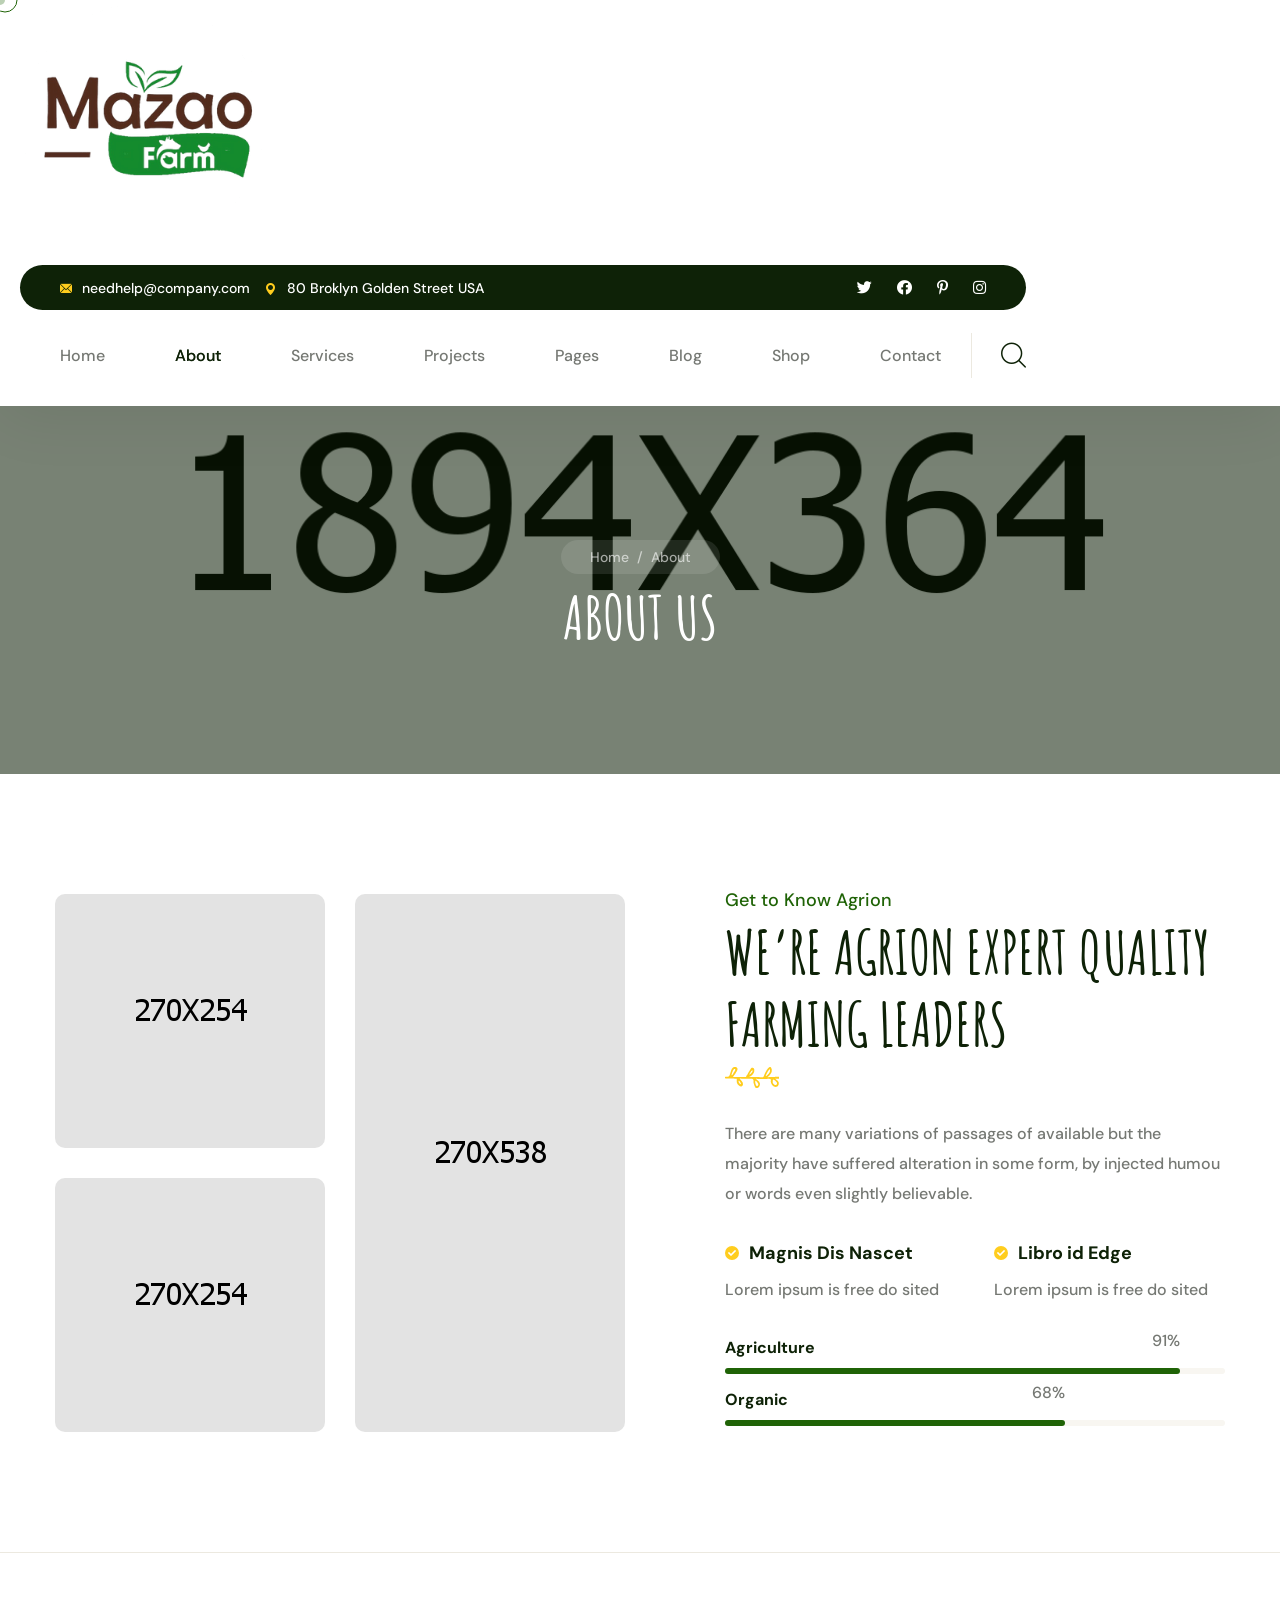
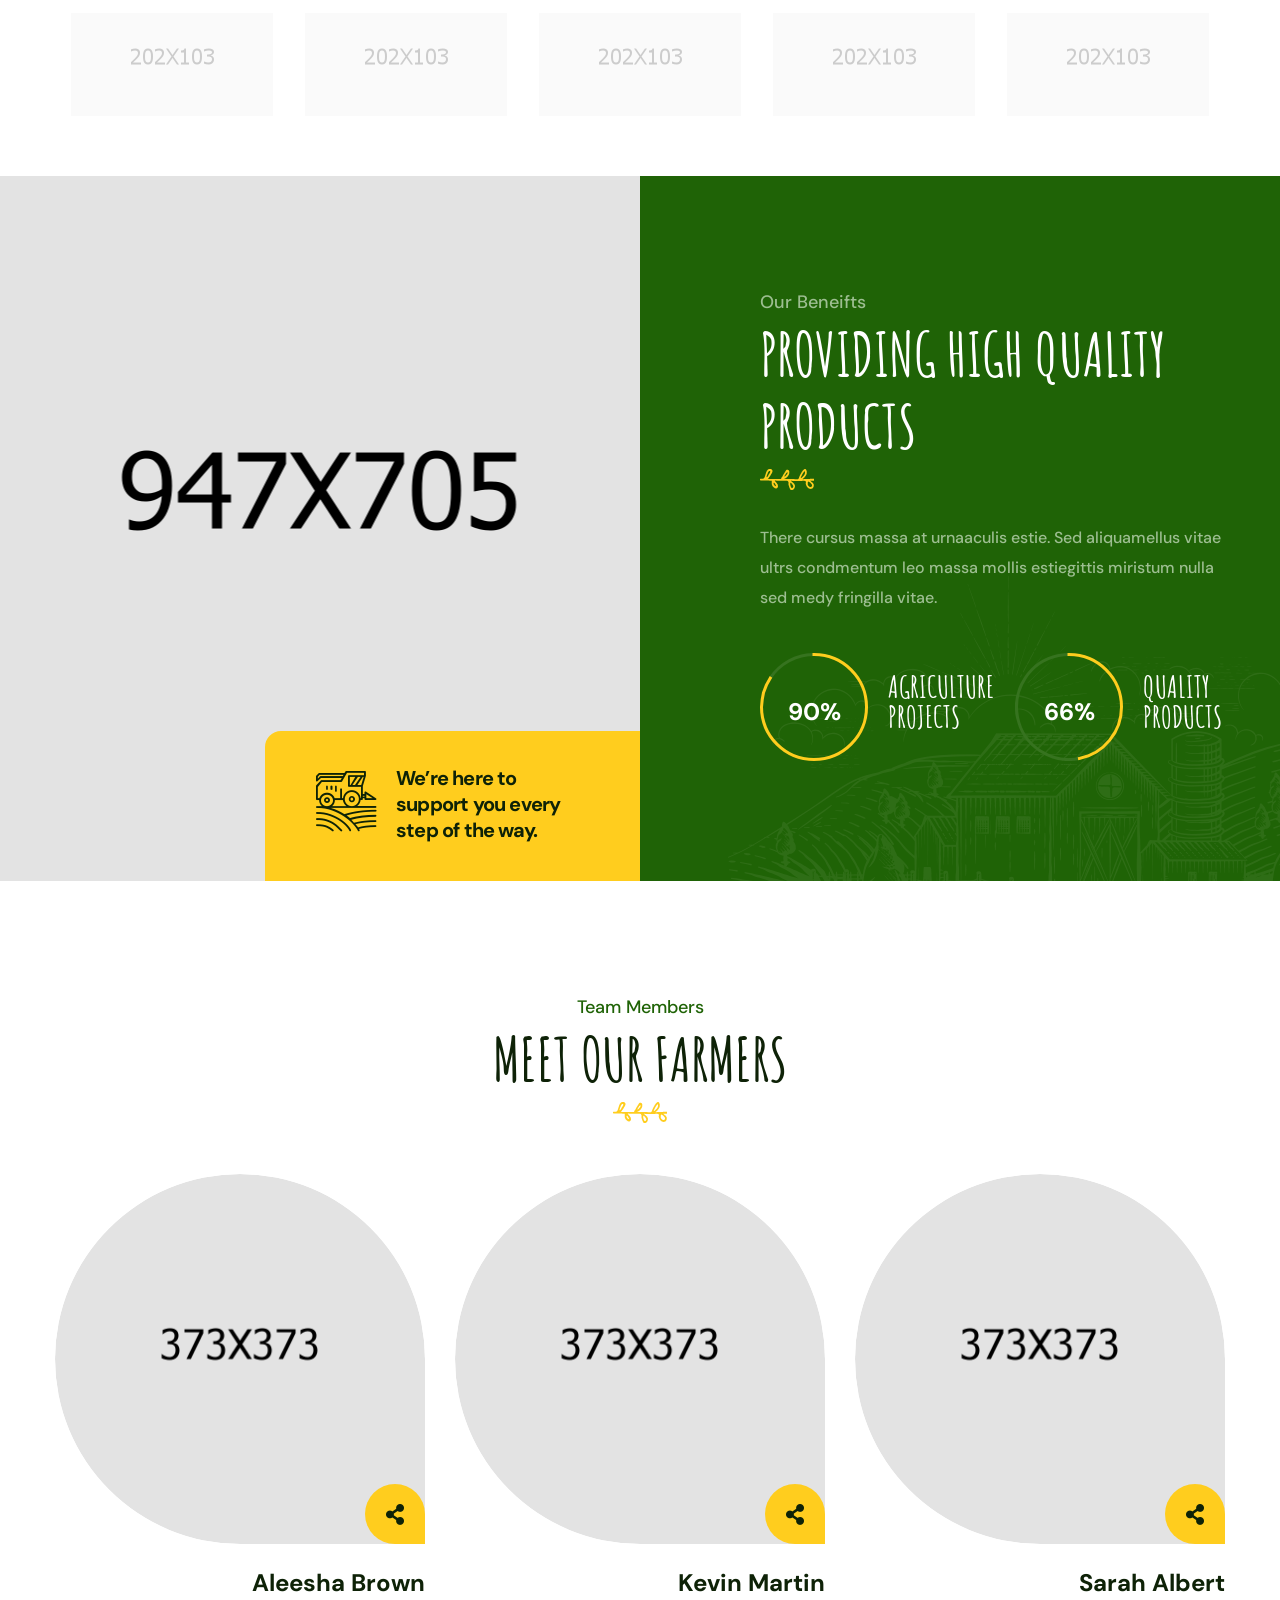
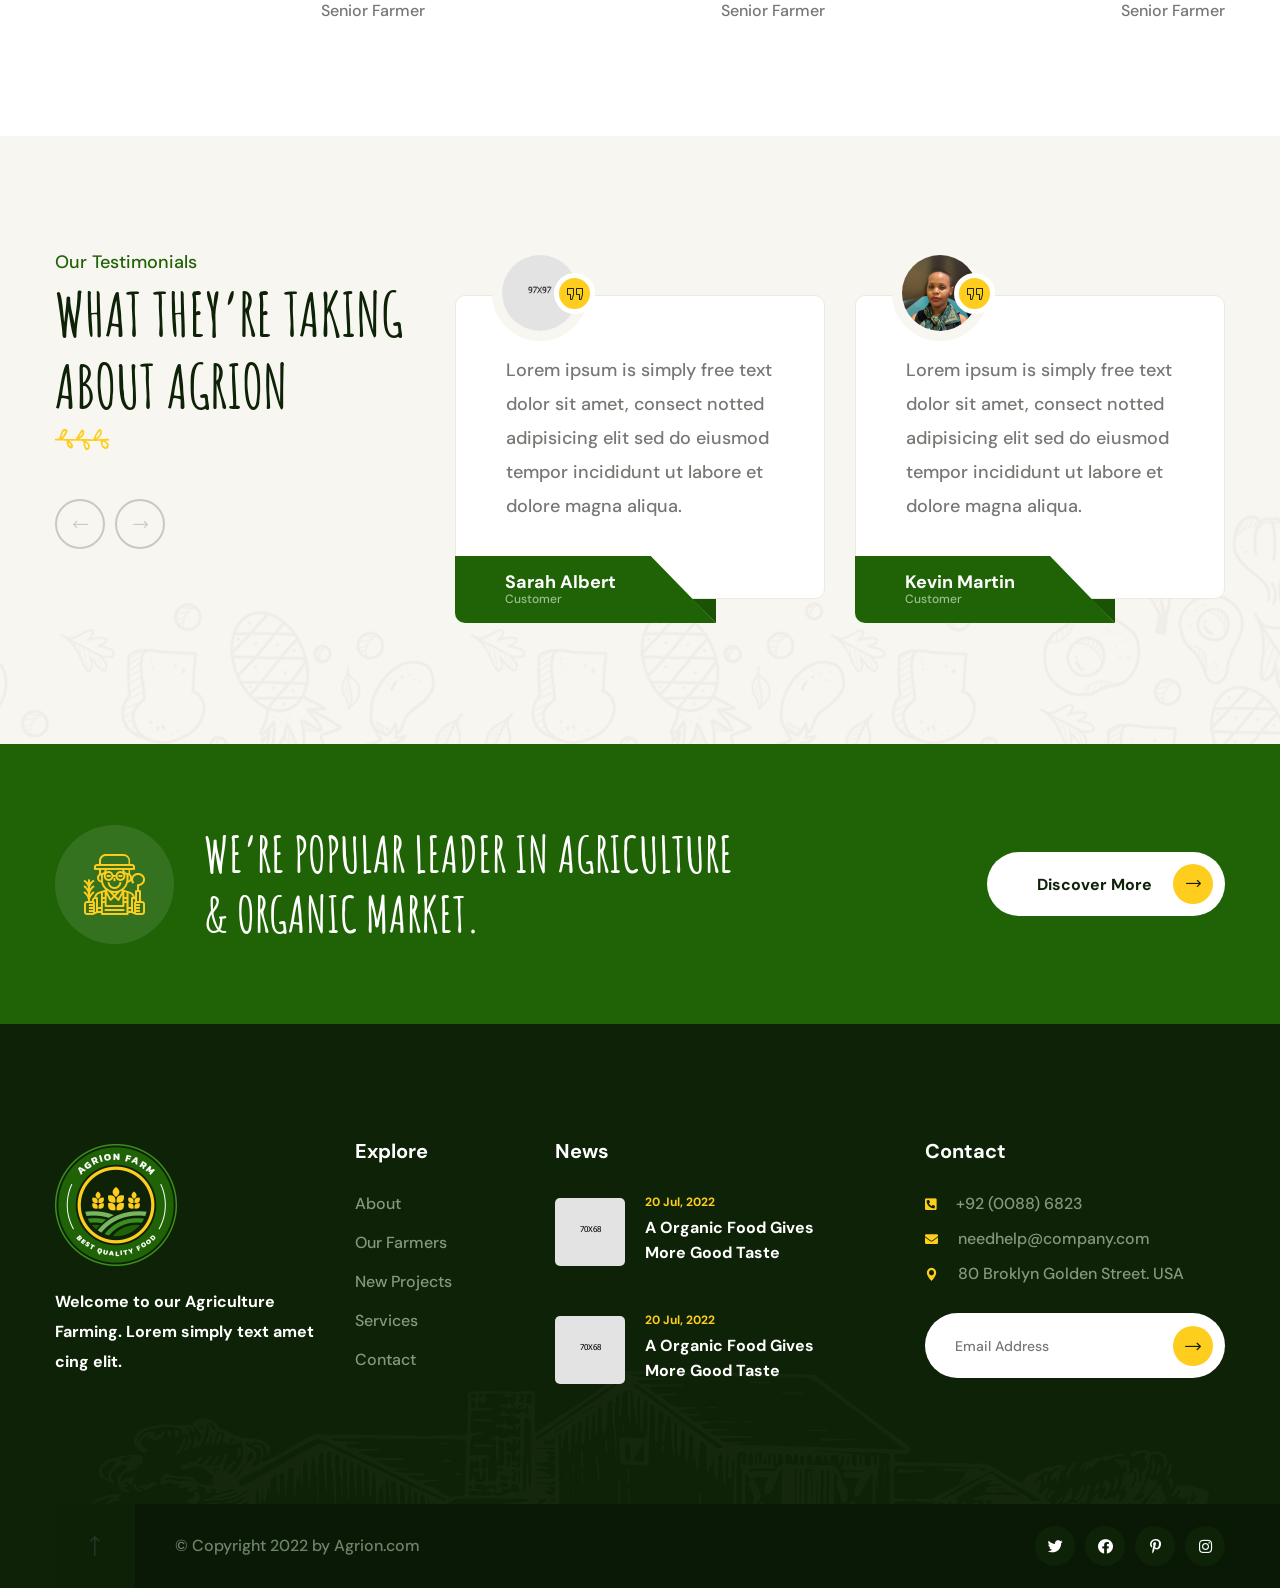
<file: about.html>
<!DOCTYPE html>
<html lang="en">

<head>
    <meta charset="UTF-8" />
    <meta name="viewport" content="width=device-width, initial-scale=1.0" />
    <title> About || Agrion || Agrion HTML 5 Template </title>
    <!-- favicons Icons -->
    <link rel="apple-touch-icon" sizes="180x180" href="assets/images/favicons/apple-touch-icon.png" />
    <link rel="icon" type="image/png" sizes="32x32" href="assets/images/favicons/favicon-32x32.png" />
    <link rel="icon" type="image/png" sizes="16x16" href="assets/images/favicons/favicon-16x16.png" />
    <link rel="manifest" href="assets/images/favicons/site.webmanifest" />
    <meta name="description" content="Agrion HTML 5 Template " />

    <!-- fonts -->
    <link rel="preconnect" href="https://fonts.googleapis.com">

    <link rel="preconnect" href="https://fonts.gstatic.com" crossorigin>

    <link
        href="https://fonts.googleapis.com/css2?family=DM+Sans:ital,wght@0,400;0,500;0,700;1,400;1,500;1,700&display=swap"
        rel="stylesheet">
    <link href="https://fonts.googleapis.com/css2?family=Amatic+SC:wght@400;700&display=swap" rel="stylesheet">

    <link rel="stylesheet" href="assets/vendors/bootstrap/css/bootstrap.min.css" />
    <link rel="stylesheet" href="assets/vendors/animate/animate.min.css" />
    <link rel="stylesheet" href="assets/vendors/animate/custom-animate.css" />
    <link rel="stylesheet" href="assets/vendors/fontawesome/css/all.min.css" />
    <link rel="stylesheet" href="assets/vendors/jarallax/jarallax.css" />
    <link rel="stylesheet" href="assets/vendors/jquery-magnific-popup/jquery.magnific-popup.css" />
    <link rel="stylesheet" href="assets/vendors/nouislider/nouislider.min.css" />
    <link rel="stylesheet" href="assets/vendors/nouislider/nouislider.pips.css" />
    <link rel="stylesheet" href="assets/vendors/odometer/odometer.min.css" />
    <link rel="stylesheet" href="assets/vendors/swiper/swiper.min.css" />
    <link rel="stylesheet" href="assets/vendors/agrion-icons/style.css">
    <link rel="stylesheet" href="assets/vendors/tiny-slider/tiny-slider.min.css" />
    <link rel="stylesheet" href="assets/vendors/reey-font/stylesheet.css" />
    <link rel="stylesheet" href="assets/vendors/owl-carousel/owl.carousel.min.css" />
    <link rel="stylesheet" href="assets/vendors/owl-carousel/owl.theme.default.min.css" />
    <link rel="stylesheet" href="assets/vendors/bxslider/jquery.bxslider.css" />
    <link rel="stylesheet" href="assets/vendors/bootstrap-select/css/bootstrap-select.min.css" />
    <link rel="stylesheet" href="assets/vendors/vegas/vegas.min.css" />
    <link rel="stylesheet" href="assets/vendors/jquery-ui/jquery-ui.css" />
    <link rel="stylesheet" href="assets/vendors/timepicker/timePicker.css" />

    <!-- template styles -->
    <link rel="stylesheet" href="assets/css/agrion.css" />
    <link rel="stylesheet" href="assets/css/agrion-responsive.css" />
</head>

<body class="custom-cursor">

    <div class="custom-cursor__cursor"></div>
    <div class="custom-cursor__cursor-two"></div>





    <div class="preloader">
        <div class="preloader__image"></div>
    </div>
    <!-- /.preloader -->


    <div class="page-wrapper">
        <header class="main-header">
            <div class="main-header__wrapper">
                <div class="main-header__wrapper-inner">
                    <div class="main-header__logo">
                        <a href="index.html"><img src="assets/images/resources/logo-1.png" alt=""></a>
                    </div>
                    <div class="main-header__menu-box">
                        <div class="main-header__menu-box-top">
                            <ul class="list-unstyled main-header__contact-list">
                                <li>
                                    <div class="icon">
                                        <i class="icon-email"></i>
                                    </div>
                                    <div class="text">
                                        <p><a href="mailto:needhelp@company.com">needhelp@company.com</a></p>
                                    </div>
                                </li>
                                <li>
                                    <div class="icon">
                                        <i class="icon-pin"></i>
                                    </div>
                                    <div class="text">
                                        <p>80 Broklyn Golden Street USA</p>
                                    </div>
                                </li>
                            </ul>
                            <div class="main-header__social">
                                <a href="#"><i class="fab fa-twitter"></i></a>
                                <a href="#"><i class="fab fa-facebook"></i></a>
                                <a href="#"><i class="fab fa-pinterest-p"></i></a>
                                <a href="#"><i class="fab fa-instagram"></i></a>
                            </div>
                        </div>
                        <div class="main-header__menu-box-bottom">
                            <nav class="main-menu">
                                <div class="main-menu__wrapper">
                                    <div class="main-menu__wrapper-inner">
                                        <div class="main-menu__left">
                                            <div class="main-menu__main-menu-box">
                                                <a href="#" class="mobile-nav__toggler"><i class="fa fa-bars"></i></a>
                                                <ul class="main-menu__list">
                                                    <li class="dropdown megamenu">
                                                        <a href="index.html">Home </a>
                                                        <ul>
                                                            <li>
                                                                <section class="home-showcase">
                                                                    <div class="container">
                                                                        <div class="home-showcase__inner">
                                                                            <div class="row">
                                                                                <div class="col-lg-3">
                                                                                    <div class="home-showcase__item">
                                                                                        <div
                                                                                            class="home-showcase__image">
                                                                                            <img src="assets/images/home-showcase/home-showcase-1-1.jpg"
                                                                                                alt="">
                                                                                            <div
                                                                                                class="home-showcase__buttons">
                                                                                                <a href="index.html"
                                                                                                    class="thm-btn home-showcase__buttons__item">Multi
                                                                                                    Page</a>
                                                                                                <a href="index-one-page.html"
                                                                                                    class="thm-btn home-showcase__buttons__item">One
                                                                                                    Page</a>
                                                                                            </div>
                                                                                            <!-- /.home-showcase__buttons -->
                                                                                        </div>
                                                                                        <!-- /.home-showcase__image -->
                                                                                        <h3
                                                                                            class="home-showcase__title">
                                                                                            Home
                                                                                            page
                                                                                            01</h3>
                                                                                        <!-- /.home-showcase__title -->
                                                                                    </div><!-- /.home-showcase__item -->
                                                                                </div><!-- /.col-lg-3 -->
                                                                                <div class="col-lg-3">
                                                                                    <div class="home-showcase__item">
                                                                                        <div
                                                                                            class="home-showcase__image">
                                                                                            <img src="assets/images/home-showcase/home-showcase-1-2.jpg"
                                                                                                alt="">
                                                                                            <div
                                                                                                class="home-showcase__buttons">
                                                                                                <a href="index2.html"
                                                                                                    class="thm-btn home-showcase__buttons__item">Multi
                                                                                                    Page</a>
                                                                                                <a href="index2-one-page.html"
                                                                                                    class="thm-btn home-showcase__buttons__item">One
                                                                                                    Page</a>
                                                                                            </div>
                                                                                            <!-- /.home-showcase__buttons -->
                                                                                        </div>
                                                                                        <!-- /.home-showcase__image -->
                                                                                        <h3
                                                                                            class="home-showcase__title">
                                                                                            Home
                                                                                            page
                                                                                            02
                                                                                        </h3>
                                                                                        <!-- /.home-showcase__title -->
                                                                                    </div><!-- /.home-showcase__item -->
                                                                                </div><!-- /.col-lg-3 -->
                                                                                <div class="col-lg-3">
                                                                                    <div class="home-showcase__item">
                                                                                        <div
                                                                                            class="home-showcase__image">
                                                                                            <img src="assets/images/home-showcase/home-showcase-1-3.jpg"
                                                                                                alt="">
                                                                                            <div
                                                                                                class="home-showcase__buttons">
                                                                                                <a href="index3.html"
                                                                                                    class="thm-btn home-showcase__buttons__item">Multi
                                                                                                    Page</a>
                                                                                                <a href="index3-one-page.html"
                                                                                                    class="thm-btn home-showcase__buttons__item">One
                                                                                                    Page</a>
                                                                                            </div>
                                                                                            <!-- /.home-showcase__buttons -->
                                                                                        </div>
                                                                                        <!-- /.home-showcase__image -->
                                                                                        <h3
                                                                                            class="home-showcase__title">
                                                                                            Home
                                                                                            page
                                                                                            03
                                                                                        </h3>
                                                                                        <!-- /.home-showcase__title -->
                                                                                    </div><!-- /.home-showcase__item -->
                                                                                </div><!-- /.col-lg-3 -->
                                                                                <div class="col-lg-3">
                                                                                    <div class="home-showcase__item">
                                                                                        <div
                                                                                            class="home-showcase__image">
                                                                                            <img src="assets/images/home-showcase/home-showcase-1-4.jpg"
                                                                                                alt="">
                                                                                            <div
                                                                                                class="home-showcase__buttons">
                                                                                                <a href="index-dark.html"
                                                                                                    class="thm-btn home-showcase__buttons__item">View
                                                                                                    Page</a>
                                                                                            </div>
                                                                                            <!-- /.home-showcase__buttons -->
                                                                                        </div>
                                                                                        <!-- /.home-showcase__image -->
                                                                                        <h3
                                                                                            class="home-showcase__title">
                                                                                            Home
                                                                                            page
                                                                                            04
                                                                                        </h3>
                                                                                        <!-- /.home-showcase__title -->
                                                                                    </div><!-- /.home-showcase__item -->
                                                                                </div><!-- /.col-lg-3 -->
                                                                            </div><!-- /.row -->
                                                                        </div><!-- /.home-showcase__inner -->

                                                                    </div><!-- /.container -->
                                                                </section>
                                                            </li>
                                                        </ul>
                                                    </li>
                                                    <li class="current">
                                                        <a href="about.html">About</a>
                                                    </li>
                                                    <li class="dropdown">
                                                        <a href="#">Services</a>
                                                        <ul class="shadow-box">
                                                            <li><a href="services.html">Services</a>
                                                            </li>
                                                            <li><a href="services-carousel.html">Services Carousel</a>
                                                            </li>
                                                            <li><a href="agriculture-products.html">Agriculture
                                                                    Products</a></li>
                                                            <li><a href="organic-products.html">Organic Products</a>
                                                            </li>
                                                            <li><a href="fresh-vegetables.html">Fresh Vegetables</a>
                                                            </li>
                                                            <li><a href="dairy-products.html">Dairy Products</a></li>
                                                        </ul>
                                                    </li>
                                                    <li class="dropdown">
                                                        <a href="#">Projects</a>
                                                        <ul class="shadow-box">
                                                            <li><a href="project-01.html">Projects 01</a></li>
                                                            <li><a href="project-02.html">Projects 02</a></li>
                                                            <li><a href="project-carousel.html">Project Carousel</a>
                                                            </li>
                                                            <li><a href="project-details.html">Project Details</a></li>
                                                        </ul>
                                                    </li>
                                                    <li class="dropdown">
                                                        <a href="#">Pages</a>
                                                        <ul class="shadow-box">
                                                            <li><a href="farmers.html">Farmers</a></li>
                                                            <li><a href="farmers-carousel.html">Farmers Carousel</a>
                                                            </li>
                                                            <li><a href="testimonials.html">Testimonials</a></li>
                                                            <li><a href="testimonials-carousel.html">Testimonial
                                                                    Carousel</a></li>
                                                            <li><a href="faq.html">FAQs</a></li>
                                                            <li><a href="404.html">404 Error</a></li>
                                                        </ul>
                                                    </li>
                                                    <li class="dropdown">
                                                        <a href="#">Blog</a>
                                                        <ul class="shadow-box">
                                                            <li><a href="blog.html">Blog</a></li>
                                                            <li><a href="blog-carousel.html">Blog Carousel</a></li>
                                                            <li><a href="blog-sidebar.html">Blog Sidebar</a></li>
                                                            <li><a href="blog-details.html">Blog Details</a></li>
                                                        </ul>
                                                    </li>
                                                    <li class="dropdown">
                                                        <a href="#">Shop</a>
                                                        <ul class="shadow-box">
                                                            <li><a href="products.html">Products</a></li>
                                                            <li><a href="product-details.html">Product Details</a></li>
                                                            <li><a href="cart.html">Cart</a></li>
                                                            <li><a href="checkout.html">Checkout</a></li>
                                                        </ul>
                                                    </li>
                                                    <li>
                                                        <a href="contact.html">Contact</a>
                                                    </li>
                                                </ul>
                                            </div>
                                        </div>
                                        <div class="main-menu__right">
                                            <div class="main-menu__search-cart-btn-box">
                                                <div class="main-menu__search-box">
                                                    <a href="#"
                                                        class="main-menu__search search-toggler icon-magnifying-glass"></a>
                                                </div>
                                                <div class="main-menu__cart-box">
                                                    <a href="cart.html" class="main-menu__cart icon-shopping-cart"></a>
                                                </div>
                                                <div class="main-menu__btn-box">
                                                    <a href="contact.html" class="thm-btn main-menu__btn">Get Free Quote
                                                        <i class="icon-right-arrow"></i> </a>
                                                </div>
                                            </div>
                                        </div>
                                    </div>
                                </div>
                            </nav>
                        </div>
                    </div>
                    <div class="main-header__phone-contact-box">
                        <div class="main-header__phone-number">
                            <a href="tel:9200886823">+92 (0088) 6823</a>
                        </div>
                        <div class="main-header__call-box">
                            <div class="main-header__call-inner">
                                <div class="main-header__call-icon">
                                    <span class="fas fa-phone"></span>
                                </div>
                            </div>
                        </div>
                    </div>
                </div>
            </div>
        </header>

        <div class="stricky-header stricked-menu main-menu">
            <div class="sticky-header__content"></div><!-- /.sticky-header__content -->
        </div><!-- /.stricky-header -->

        <!--Page Header Start-->
        <section class="page-header">
            <div class="page-header-bg" style="background-image: url(assets/images/backgrounds/page-header-bg.jpg)">
            </div>
            <div class="container">
                <div class="page-header__inner">
                    <ul class="thm-breadcrumb list-unstyled">
                        <li><a href="index.html">Home</a></li>
                        <li><span>/</span></li>
                        <li>About</li>
                    </ul>
                    <h2>About us</h2>
                </div>
            </div>
        </section>
        <!--Page Header End-->

        <!--About Three Start-->
        <section class="about-three">
            <div class="container">
                <div class="row">
                    <div class="col-xl-6">
                        <div class="about-three__left">
                            <div class="row">
                                <div class="col-xl-6 col-lg-6 col-md-6">
                                    <div class="about-three__left-single">
                                        <div class="about-three__left-img">
                                            <img src="assets/images/resources/about-three-img-1.jpg" alt="">
                                        </div>
                                        <div class="about-three__left-img about-three__left-img--2">
                                            <img src="assets/images/resources/about-three-img-2.jpg" alt="">
                                        </div>
                                    </div>
                                </div>
                                <div class="col-xl-6 col-lg-6 col-md-6">
                                    <div class="about-three__left-single">
                                        <div class="about-three__left-img">
                                            <img src="assets/images/resources/about-three-img-3.jpg" alt="">
                                        </div>
                                    </div>
                                </div>
                            </div>
                        </div>
                    </div>
                    <div class="col-xl-6">
                        <div class="about-three__right">
                            <div class="section-title text-left">
                                <span class="section-title__tagline">Get to Know Agrion</span>
                                <h2 class="section-title__title">We’re agrion expert quality farming leaders</h2>
                                <div class="section-title__icon">
                                    <img src="assets/images/icon/section-title-icon-1.png" alt="">
                                </div>
                            </div>
                            <p class="about-three__text-1">There are many variations of passages of available but the
                                majority have suffered alteration in some form, by injected humou or words even slightly
                                believable.</p>
                            <ul class="list-unstyled about-three__points">
                                <li>
                                    <div class="icon-box">
                                        <span class="fa fa-check"></span>
                                        <p class="icon-box-text">Magnis Dis Nascet</p>
                                    </div>
                                    <div class="content">
                                        <p>Lorem ipsum is free do sited</p>
                                    </div>
                                </li>
                                <li>
                                    <div class="icon-box">
                                        <span class="fa fa-check"></span>
                                        <p class="icon-box-text">Libro id Edge</p>
                                    </div>
                                    <div class="content">
                                        <p>Lorem ipsum is free do sited</p>
                                    </div>
                                </li>
                            </ul>
                            <div class="about-three__progress">
                                <div class="about-three__progress-single">
                                    <h4 class="about-three__progress-title">Agriculture</h4>
                                    <div class="bar">
                                        <div class="bar-inner count-bar" data-percent="91%">
                                            <div class="count-text">91%</div>
                                        </div>
                                    </div>
                                </div>
                                <div class="about-three__progress-single">
                                    <h4 class="about-three__progress-title">Organic</h4>
                                    <div class="bar marb-0">
                                        <div class="bar-inner count-bar" data-percent="68%">
                                            <div class="count-text">68%</div>
                                        </div>
                                    </div>
                                </div>
                            </div>
                        </div>
                    </div>
                </div>
            </div>
        </section>
        <!--About Three End-->

        <!--Brand One Start-->
        <section class="brand-one">
            <div class="brand-one__inner">
                <div class="container">
                    <div class="row">
                        <div class="col-xl-12">
                            <div class="brand-one__carousel thm-owl__carousel owl-theme owl-carousel" data-owl-options='{
                                "margin": 0,
                                "smartSpeed": 700,
                                "loop":true,
                                "autoplay": 6000,
                                "nav":false,
                                "dots":false,
                                "navText": ["<span class=\"fa fa-angle-left\"></span>","<span class=\"fa fa-angle-right\"></span>"],
                                "responsive":{
                                    "0":{
                                        "items":1
                                    },
                                    "600":{
                                        "items":2
                                    },
                                    "800":{
                                        "items":3
                                    },
                                    "1024":{
                                        "items": 4
                                    },
                                    "1200":{
                                        "items": 5
                                    }
                                }
                            }'>
                                <!--Brand One Single-->
                                <div class="brand-one__single">
                                    <div class="brand-one__img">
                                        <img src="assets/images/brand/brand-1-1.png" alt="">
                                    </div>
                                </div>
                                <!--Brand One Single-->
                                <div class="brand-one__single">
                                    <div class="brand-one__img">
                                        <img src="assets/images/brand/brand-1-2.png" alt="">
                                    </div>
                                </div>
                                <!--Brand One Single-->
                                <div class="brand-one__single">
                                    <div class="brand-one__img">
                                        <img src="assets/images/brand/brand-1-3.png" alt="">
                                    </div>
                                </div>
                                <!--Brand One Single-->
                                <div class="brand-one__single">
                                    <div class="brand-one__img">
                                        <img src="assets/images/brand/brand-1-4.png" alt="">
                                    </div>
                                </div>
                                <!--Brand One Single-->
                                <div class="brand-one__single">
                                    <div class="brand-one__img">
                                        <img src="assets/images/brand/brand-1-5.png" alt="">
                                    </div>
                                </div>
                            </div>
                        </div>
                    </div>
                </div>
            </div>
        </section>
        <!--Brand One End-->

        <!--Provide One Start-->
        <section class="Provide-One">
            <div class="Provide-One__wrap">
                <div class="Provide-One__left">
                    <div class="Provide-One__bg"
                        style="background-image: url(assets/images/backgrounds/provide-one-bg.jpg);"></div>
                    <div class="provide-one__sopport">
                        <div class="provide-one__support-icon">
                            <span class="icon-harvester"></span>
                        </div>
                        <p class="provide-one__support-text">We’re here to support
                            you every step of the way.</p>
                    </div>
                </div>
                <div class="Provide-One__right">
                    <div class="provide-one__bg-shape float-bob-x">
                        <img src="assets/images/backgrounds/provide-one-shape-1.png" alt="">
                    </div>
                    <div class="Provide-One__content">
                        <div class="section-title text-left">
                            <span class="section-title__tagline">Our Beneifts</span>
                            <h2 class="section-title__title">pROVIDING HIGH QUALITY
                                PRODUCTS</h2>
                            <div class="section-title__icon">
                                <img src="assets/images/icon/section-title-icon-1.png" alt="">
                            </div>
                        </div>
                        <p class="Provide-One__text">There cursus massa at urnaaculis estie. Sed aliquamellus vitae
                            ultrs condmentum leo massa mollis estiegittis miristum nulla sed medy fringilla vitae.</p>
                        <div class="Provide-One__progress-wrap">
                            <div class="Provide-One__progress">
                                <div class="Provide-One__progress-box">
                                    <div class="circle-progress"
                                        data-options='{ "value": 0.9,"thickness": 3,"emptyFill": "#36731f","lineCap": "square", "size": 108, "fill": { "color": "#ffcd1e" } }'>
                                    </div><!-- /.circle-progress -->
                                    <span>90%</span>
                                </div>
                                <div class="Provide-One__progress-content">
                                    <h3>agriculture <br> Projects</h3>
                                </div>
                            </div>
                            <div class="Provide-One__progress">
                                <div class="Provide-One__progress-box">
                                    <div class="circle-progress"
                                        data-options='{ "value": 0.5,"thickness": 3,"emptyFill": "#36731f","lineCap": "square", "size": 108, "fill": { "color": "#ffcd1e" } }'>
                                    </div><!-- /.circle-progress -->
                                    <span>66%</span>
                                </div><!-- /.about-five__progress-box -->
                                <div class="Provide-One__progress-content">
                                    <h3>Quality <br> products</h3>
                                </div>
                            </div>
                        </div>
                    </div>
                </div>
            </div>
        </section>
        <!--Provide One End-->

        <!--Team One Start-->
        <section class="team-one team-two">
            <div class="container">
                <div class="section-title text-center">
                    <span class="section-title__tagline">Team Members</span>
                    <h2 class="section-title__title">Meet our farmers</h2>
                    <div class="section-title__icon">
                        <img src="assets/images/icon/section-title-icon-1.png" alt="">
                    </div>
                </div>
                <div class="row">
                    <!--Team One Single Start-->
                    <div class="col-xl-4 col-lg-4 wow fadeInUp" data-wow-delay="100ms">
                        <div class="team-one__single">
                            <div class="team-one__shape-1">
                                <img src="assets/images/shapes/team-one-shape-1.png" alt="">
                            </div>
                            <div class="team-one__img-box">
                                <div class="team-one__img">
                                    <img src="assets/images/team/team-1-1.jpg" alt="">
                                    <ul class="list-unstyled team-one__social">
                                        <li><a href="#"><i class="fab fa-facebook-f"></i> <span
                                                    class="team-one__social-name">Facebook</span></a>
                                        </li>
                                        <li>
                                            <a href="#"><i class="fab fa-twitter"></i> <span
                                                    class="team-one__social-name">Twitter</span></a>
                                        </li>
                                        <li>
                                            <a href="#"><i class="fab fa-pinterest-p"></i> <span
                                                    class="team-one__social-name">Pinterest</span></a>
                                        </li>
                                        <li>
                                            <a href="#"><i class="fab fa-instagram"></i><span
                                                    class="team-one__social-name">Instagram</span></a>
                                        </li>
                                    </ul>
                                    <div class="team-one__icon">
                                        <a href="#"><i class="fas fa-share-alt"></i></a>
                                    </div>
                                </div>
                            </div>
                            <div class="team-one__content">
                                <h3 class="team-one__title"><a href="farmers.html">Aleesha Brown</a></h3>
                                <p class="team-one__subtitle">Senior Farmer</p>
                            </div>
                        </div>
                    </div>
                    <!--Team One Single End-->
                    <!--Team One Single Start-->
                    <div class="col-xl-4 col-lg-4 wow fadeInUp" data-wow-delay="200ms">
                        <div class="team-one__single">
                            <div class="team-one__shape-1">
                                <img src="assets/images/shapes/team-one-shape-1.png" alt="">
                            </div>
                            <div class="team-one__img-box">
                                <div class="team-one__img">
                                    <img src="assets/images/team/team-1-2.jpg" alt="">
                                    <ul class="list-unstyled team-one__social">
                                        <li><a href="#"><i class="fab fa-facebook-f"></i> <span
                                                    class="team-one__social-name">Facebook</span></a>
                                        </li>
                                        <li>
                                            <a href="#"><i class="fab fa-twitter"></i> <span
                                                    class="team-one__social-name">Twitter</span></a>
                                        </li>
                                        <li>
                                            <a href="#"><i class="fab fa-pinterest-p"></i> <span
                                                    class="team-one__social-name">Pinterest</span></a>
                                        </li>
                                        <li>
                                            <a href="#"><i class="fab fa-instagram"></i><span
                                                    class="team-one__social-name">Instagram</span></a>
                                        </li>
                                    </ul>
                                    <div class="team-one__icon">
                                        <a href="#"><i class="fas fa-share-alt"></i></a>
                                    </div>
                                </div>
                            </div>
                            <div class="team-one__content">
                                <h3 class="team-one__title"><a href="farmers.html">Kevin Martin</a></h3>
                                <p class="team-one__subtitle">Senior Farmer</p>
                            </div>
                        </div>
                    </div>
                    <!--Team One Single End-->
                    <!--Team One Single Start-->
                    <div class="col-xl-4 col-lg-4 wow fadeInUp" data-wow-delay="300ms">
                        <div class="team-one__single">
                            <div class="team-one__shape-1">
                                <img src="assets/images/shapes/team-one-shape-1.png" alt="">
                            </div>
                            <div class="team-one__img-box">
                                <div class="team-one__img">
                                    <img src="assets/images/team/team-1-3.jpg" alt="">
                                    <ul class="list-unstyled team-one__social">
                                        <li><a href="#"><i class="fab fa-facebook-f"></i> <span
                                                    class="team-one__social-name">Facebook</span></a>
                                        </li>
                                        <li>
                                            <a href="#"><i class="fab fa-twitter"></i> <span
                                                    class="team-one__social-name">Twitter</span></a>
                                        </li>
                                        <li>
                                            <a href="#"><i class="fab fa-pinterest-p"></i> <span
                                                    class="team-one__social-name">Pinterest</span></a>
                                        </li>
                                        <li>
                                            <a href="#"><i class="fab fa-instagram"></i><span
                                                    class="team-one__social-name">Instagram</span></a>
                                        </li>
                                    </ul>
                                    <div class="team-one__icon">
                                        <a href="#"><i class="fas fa-share-alt"></i></a>
                                    </div>
                                </div>
                            </div>
                            <div class="team-one__content">
                                <h3 class="team-one__title"><a href="farmers.html">Sarah Albert</a></h3>
                                <p class="team-one__subtitle">Senior Farmer</p>
                            </div>
                        </div>
                    </div>
                    <!--Team One Single End-->
                </div>
            </div>
        </section>
        <!--Team One End-->

        <!--Testimonial Three Start-->
        <section class="testimonial-three">
            <div class="testimonial-three__shape-1"
                style="background-image: url(assets/images/shapes/testimonial-three-shape-1.png);"></div>
            <div class="container">
                <div class="row">
                    <div class="col-xl-4">
                        <div class="testimonial-three__left">
                            <div class="section-title text-left">
                                <span class="section-title__tagline">Our Testimonials</span>
                                <h2 class="section-title__title">What They’re taking about agrion</h2>
                                <div class="section-title__icon">
                                    <img src="assets/images/icon/section-title-icon-1.png" alt="">
                                </div>
                            </div>
                        </div>
                    </div>
                    <div class="col-xl-8">
                        <div class="testimonial-three__right">
                            <div class="testimonial-three__carousel thm-owl__carousel owl-theme owl-carousel"
                                data-owl-options='{
                                "items": 3,
                                "margin": 30,
                                "smartSpeed": 700,
                                "loop":true,
                                "autoplay": 6000,
                                "nav":true,
                                "dots":false,
                                "navText": ["<span class=\"icon-left-arrow\"></span>","<span class=\"icon-right-arrow\"></span>"],
                                "responsive":{
                                    "0":{
                                        "items":1
                                    },
                                    "768":{
                                        "items":2
                                    },
                                    "992":{
                                        "items": 2
                                    }
                                }
                            }'>
                                <!--Testimonial One Single Start-->
                                <div class="item">
                                    <div class="testimonial-one__single">
                                        <div class="testimonial-one__content">
                                            <p class="testimonial-one__text">Lorem ipsum is simply free text dolor sit
                                                amet, consect notted adipisicing elit sed do eiusmod tempor incididunt
                                                ut labore et dolore magna aliqua.</p>
                                            <div class="testimonial-one__client-info">
                                                <div class="testimonial-one__client-img">
                                                    <img src="assets/images/testimonial/testimonial-1-1.jpg" alt="">
                                                    <div class="testimonial-one__quote">
                                                        <span class="icon-quote"></span>
                                                    </div>
                                                </div>
                                            </div>
                                        </div>
                                        <div class="testimonial-one__client-details-box">
                                            <div class="testimonial-one__client-details">
                                                <h4 class="testimonial-one__client-name">Sarah Albert</h4>
                                                <p class="testimonial-one__client-sub-title">Customer</p>
                                            </div>
                                        </div>
                                    </div>
                                </div>
                                <!--Testimonial One Single End-->
                                <!--Testimonial One Single Start-->
                                <div class="item">
                                    <div class="testimonial-one__single">
                                        <div class="testimonial-one__content">
                                            <p class="testimonial-one__text">Lorem ipsum is simply free text dolor sit
                                                amet, consect notted adipisicing elit sed do eiusmod tempor incididunt
                                                ut labore et dolore magna aliqua.</p>
                                            <div class="testimonial-one__client-info">
                                                <div class="testimonial-one__client-img">
                                                    <img src="assets/images/testimonial/testimonial-1-2.jpg" alt="">
                                                    <div class="testimonial-one__quote">
                                                        <span class="icon-quote"></span>
                                                    </div>
                                                </div>
                                            </div>
                                        </div>
                                        <div class="testimonial-one__client-details-box">
                                            <div class="testimonial-one__client-details">
                                                <h4 class="testimonial-one__client-name">Kevin Martin</h4>
                                                <p class="testimonial-one__client-sub-title">Customer</p>
                                            </div>
                                        </div>
                                    </div>
                                </div>
                                <!--Testimonial One Single End-->
                                <!--Testimonial One Single Start-->
                                <div class="item">
                                    <div class="testimonial-one__single">
                                        <div class="testimonial-one__content">
                                            <p class="testimonial-one__text">Lorem ipsum is simply free text dolor sit
                                                amet, consect notted adipisicing elit sed do eiusmod tempor incididunt
                                                ut labore et dolore magna aliqua.</p>
                                            <div class="testimonial-one__client-info">
                                                <div class="testimonial-one__client-img">
                                                    <img src="assets/images/testimonial/testimonial-1-3.jpg" alt="">
                                                    <div class="testimonial-one__quote">
                                                        <span class="icon-quote"></span>
                                                    </div>
                                                </div>
                                            </div>
                                        </div>
                                        <div class="testimonial-one__client-details-box">
                                            <div class="testimonial-one__client-details">
                                                <h4 class="testimonial-one__client-name">Aleesha Brown</h4>
                                                <p class="testimonial-one__client-sub-title">Customer</p>
                                            </div>
                                        </div>
                                    </div>
                                </div>
                                <!--Testimonial One Single End-->
                                <!--Testimonial One Single Start-->
                                <div class="item">
                                    <div class="testimonial-one__single">
                                        <div class="testimonial-one__content">
                                            <p class="testimonial-one__text">Lorem ipsum is simply free text dolor sit
                                                amet, consect notted adipisicing elit sed do eiusmod tempor incididunt
                                                ut labore et dolore magna aliqua.</p>
                                            <div class="testimonial-one__client-info">
                                                <div class="testimonial-one__client-img">
                                                    <img src="assets/images/testimonial/testimonial-1-4.jpg" alt="">
                                                    <div class="testimonial-one__quote">
                                                        <span class="icon-quote"></span>
                                                    </div>
                                                </div>
                                            </div>
                                        </div>
                                        <div class="testimonial-one__client-details-box">
                                            <div class="testimonial-one__client-details">
                                                <h4 class="testimonial-one__client-name">Mike Hardson</h4>
                                                <p class="testimonial-one__client-sub-title">Customer</p>
                                            </div>
                                        </div>
                                    </div>
                                </div>
                                <!--Testimonial One Single End-->
                                <!--Testimonial One Single Start-->
                                <div class="item">
                                    <div class="testimonial-one__single">
                                        <div class="testimonial-one__content">
                                            <p class="testimonial-one__text">Lorem ipsum is simply free text dolor sit
                                                amet, consect notted adipisicing elit sed do eiusmod tempor incididunt
                                                ut labore et dolore magna aliqua.</p>
                                            <div class="testimonial-one__client-info">
                                                <div class="testimonial-one__client-img">
                                                    <img src="assets/images/testimonial/testimonial-1-5.jpg" alt="">
                                                    <div class="testimonial-one__quote">
                                                        <span class="icon-quote"></span>
                                                    </div>
                                                </div>
                                            </div>
                                        </div>
                                        <div class="testimonial-one__client-details-box">
                                            <div class="testimonial-one__client-details">
                                                <h4 class="testimonial-one__client-name">Jolie Michale</h4>
                                                <p class="testimonial-one__client-sub-title">Customer</p>
                                            </div>
                                        </div>
                                    </div>
                                </div>
                                <!--Testimonial One Single End-->
                                <!--Testimonial One Single Start-->
                                <div class="item">
                                    <div class="testimonial-one__single">
                                        <div class="testimonial-one__content">
                                            <p class="testimonial-one__text">Lorem ipsum is simply free text dolor sit
                                                amet, consect notted adipisicing elit sed do eiusmod tempor incididunt
                                                ut labore et dolore magna aliqua.</p>
                                            <div class="testimonial-one__client-info">
                                                <div class="testimonial-one__client-img">
                                                    <img src="assets/images/testimonial/testimonial-1-6.jpg" alt="">
                                                    <div class="testimonial-one__quote">
                                                        <span class="icon-quote"></span>
                                                    </div>
                                                </div>
                                            </div>
                                        </div>
                                        <div class="testimonial-one__client-details-box">
                                            <div class="testimonial-one__client-details">
                                                <h4 class="testimonial-one__client-name">David Smith</h4>
                                                <p class="testimonial-one__client-sub-title">Customer</p>
                                            </div>
                                        </div>
                                    </div>
                                </div>
                                <!--Testimonial One Single End-->
                            </div>
                        </div>
                    </div>
                </div>
            </div>
        </section>
        <!--Testimonial Three End-->

        <!--Cta One Start-->
        <section class="cta-one">
            <div class="cta-one__bg" data-jarallax data-speed="0.2" data-imgPosition="50% 0%"
                style="background-image: url(assets/images/backgrounds/cta-one-bg.jpg);"></div>
            <div class="container">
                <div class="row">
                    <div class="col-xl-12">
                        <div class="cta-one__inner">
                            <div class="cta-one__left">
                                <div class="cta-one__icon">
                                    <span class="icon-agriculture-2"></span>
                                </div>
                                <h3 class="cta-one__title">We’re popular leader in agriculture <br> & Organic market.
                                </h3>
                            </div>
                            <div class="cta-one__right">
                                <a href="about.html" class="thm-btn cta-one__btn">Discover More <i
                                        class="icon-right-arrow"></i> </a>
                            </div>
                        </div>
                    </div>
                </div>
            </div>
        </section>
        <!--Cta One End-->

        <!--Site Footer Start-->
        <footer class="site-footer">
            <div class="site-footer__top">
                <div class="container">
                    <div class="site-footer__top-inner">
                        <div class="site-footer-shape-1 float-bob-x"
                            style="background-image: url(assets/images/shapes/site-footer-shape-1.png);"></div>
                        <div class="row">
                            <div class="col-xl-3 col-lg-6 col-md-6 wow fadeInUp" data-wow-delay="100ms">
                                <div class="footer-widget__column footer-widget__about">
                                    <div class="footer-widget__logo">
                                        <a href="index.html"><img src="assets/images/resources/footer-logo.png"
                                                alt=""></a>
                                    </div>
                                    <div class="footer-widget__about-text-box">
                                        <p class="footer-widget__about-text">Welcome to our Agriculture Farming. Lorem
                                            simply text amet cing elit.</p>
                                    </div>
                                </div>
                            </div>
                            <div class="col-xl-2 col-lg-6 col-md-6 wow fadeInUp" data-wow-delay="200ms">
                                <div class="footer-widget__column footer-widget__Explore">
                                    <div class="footer-widget__title-box">
                                        <h3 class="footer-widget__title">Explore</h3>
                                    </div>
                                    <ul class="footer-widget__Explore-list list-unstyled">
                                        <li><a href="about.html">About</a></li>
                                        <li><a href="farmers.html">Our Farmers</a></li>
                                        <li><a href="project-01.html">New Projects</a></li>
                                        <li><a href="services.html">Services</a></li>
                                        <li><a href="contact.html">Contact</a></li>
                                    </ul>
                                </div>
                            </div>
                            <div class="col-xl-3 col-lg-6 col-md-6 wow fadeInUp" data-wow-delay="300ms">
                                <div class="footer-widget__column footer-widget__news">
                                    <div class="footer-widget__title-box">
                                        <h3 class="footer-widget__title">News</h3>
                                    </div>
                                    <ul class="footer-widget__news-list list-unstyled">
                                        <li>
                                            <div class="footer-widget__news-img">
                                                <img src="assets/images/resources/footer-widget-news-img-1.jpg" alt="">
                                            </div>
                                            <div class="footer-widget__news-content">
                                                <p class="footer-widget__news-date">20 Jul, 2022</p>
                                                <h5 class="footer-widget__news-sub-title"><a href="blog-details.html">A
                                                        Organic Food
                                                        Gives
                                                        More Good Taste</a></h5>
                                            </div>
                                        </li>
                                        <li>
                                            <div class="footer-widget__news-img">
                                                <img src="assets/images/resources/footer-widget-news-img-2.jpg" alt="">
                                            </div>
                                            <div class="footer-widget__news-content">
                                                <p class="footer-widget__news-date">20 Jul, 2022</p>
                                                <h5 class="footer-widget__news-sub-title"><a href="blog-details.html">A
                                                        Organic Food
                                                        Gives
                                                        More Good Taste</a></h5>
                                            </div>
                                        </li>
                                    </ul>
                                </div>
                            </div>
                            <div class="col-xl-4 col-lg-6 col-md-6 wow fadeInUp" data-wow-delay="400ms">
                                <div class="footer-widget__column footer-widget__Contact">
                                    <div class="footer-widget__title-box">
                                        <h3 class="footer-widget__title">Contact</h3>
                                    </div>
                                    <ul class="footer-widget__Contact-list list-unstyled">
                                        <li>
                                            <div class="icon">
                                                <span class="fas fa-phone-square-alt"></span>
                                            </div>
                                            <div class="text">
                                                <p><a href="tel:9200886823">+92 (0088) 6823</a></p>
                                            </div>
                                        </li>
                                        <li>
                                            <div class="icon">
                                                <span class="fas fa-envelope"></span>
                                            </div>
                                            <div class="text">
                                                <p><a href="mailto:needhelp@company.com">needhelp@company.com</a></p>
                                            </div>
                                        </li>
                                        <li>
                                            <div class="icon">
                                                <span class="icon-pin"></span>
                                            </div>
                                            <div class="text">
                                                <p>80 Broklyn Golden Street. USA</p>
                                            </div>
                                        </li>
                                    </ul>
                                    <form class="footer-widget__Contact-form">
                                        <div class="footer-widget__Contact-input-box">
                                            <input type="email" placeholder="Email Address" name="email">
                                            <button type="submit" class="footer-widget__Contact-btn"><i
                                                    class="icon-right-arrow"></i></button>
                                        </div>
                                    </form>
                                </div>
                            </div>
                        </div>
                    </div>
                </div>
            </div>
            <div class="site-footer__bottom">
                <div class="container">
                    <div class="row">
                        <div class="col-xl-12">
                            <div class="site-footer__bottom-inner">
                                <p class="site-footer__bottom-text">© Copyright 2022 by <a href="#">Agrion.com</a></p>
                                <div class="site-footer__social">
                                    <a href="#"><i class="fab fa-twitter"></i></a>
                                    <a href="#"><i class="fab fa-facebook"></i></a>
                                    <a href="#"><i class="fab fa-pinterest-p"></i></a>
                                    <a href="#"><i class="fab fa-instagram"></i></a>
                                </div>
                                <div class="site-footer__bottom-scroll">
                                    <a href="#" data-target="html" class="scroll-to-target scroll-to-top"><i
                                            class="icon-up-arrow"></i></a>
                                </div>
                            </div>
                        </div>
                    </div>
                </div>
            </div>
        </footer>
        <!--Site Footer End-->


    </div><!-- /.page-wrapper -->


    <div class="mobile-nav__wrapper">
        <div class="mobile-nav__overlay mobile-nav__toggler"></div>
        <!-- /.mobile-nav__overlay -->
        <div class="mobile-nav__content">
            <span class="mobile-nav__close mobile-nav__toggler"><i class="fa fa-times"></i></span>

            <div class="logo-box">
                <a href="index.html" aria-label="logo image"><img src="assets/images/resources/logo-2.png" width="143"
                        alt="" /></a>
            </div>
            <!-- /.logo-box -->
            <div class="mobile-nav__container"></div>
            <!-- /.mobile-nav__container -->

            <ul class="mobile-nav__contact list-unstyled">
                <li>
                    <i class="fa fa-envelope"></i>
                    <a href="mailto:needhelp@packageName__.com">needhelp@agrion.com</a>
                </li>
                <li>
                    <i class="fa fa-phone-alt"></i>
                    <a href="tel:666-888-0000">666 888 0000</a>
                </li>
            </ul><!-- /.mobile-nav__contact -->
            <div class="mobile-nav__top">
                <div class="mobile-nav__social">
                    <a href="#" class="fab fa-twitter"></a>
                    <a href="#" class="fab fa-facebook-square"></a>
                    <a href="#" class="fab fa-pinterest-p"></a>
                    <a href="#" class="fab fa-instagram"></a>
                </div><!-- /.mobile-nav__social -->
            </div><!-- /.mobile-nav__top -->



        </div>
        <!-- /.mobile-nav__content -->
    </div>
    <!-- /.mobile-nav__wrapper -->

    <div class="search-popup">
        <div class="search-popup__overlay search-toggler"></div>
        <!-- /.search-popup__overlay -->
        <div class="search-popup__content">
            <form action="#">
                <label for="search" class="sr-only">search here</label><!-- /.sr-only -->
                <input type="text" id="search" placeholder="Search Here..." />
                <button type="submit" aria-label="search submit" class="thm-btn">
                    <i class="icon-magnifying-glass"></i>
                </button>
            </form>
        </div>
        <!-- /.search-popup__content -->
    </div>
    <!-- /.search-popup -->



    <script src="assets/vendors/jquery/jquery-3.6.0.min.js"></script>
    <script src="assets/vendors/bootstrap/js/bootstrap.bundle.min.js"></script>
    <script src="assets/vendors/jarallax/jarallax.min.js"></script>
    <script src="assets/vendors/jquery-ajaxchimp/jquery.ajaxchimp.min.js"></script>
    <script src="assets/vendors/jquery-appear/jquery.appear.min.js"></script>
    <script src="assets/vendors/jquery-circle-progress/jquery.circle-progress.min.js"></script>
    <script src="assets/vendors/jquery-magnific-popup/jquery.magnific-popup.min.js"></script>
    <script src="assets/vendors/jquery-validate/jquery.validate.min.js"></script>
    <script src="assets/vendors/nouislider/nouislider.min.js"></script>
    <script src="assets/vendors/odometer/odometer.min.js"></script>
    <script src="assets/vendors/swiper/swiper.min.js"></script>
    <script src="assets/vendors/tiny-slider/tiny-slider.min.js"></script>
    <script src="assets/vendors/wnumb/wNumb.min.js"></script>
    <script src="assets/vendors/wow/wow.js"></script>
    <script src="assets/vendors/isotope/isotope.js"></script>
    <script src="assets/vendors/countdown/countdown.min.js"></script>
    <script src="assets/vendors/owl-carousel/owl.carousel.min.js"></script>
    <script src="assets/vendors/bxslider/jquery.bxslider.min.js"></script>
    <script src="assets/vendors/bootstrap-select/js/bootstrap-select.min.js"></script>
    <script src="assets/vendors/vegas/vegas.min.js"></script>
    <script src="assets/vendors/jquery-ui/jquery-ui.js"></script>
    <script src="assets/vendors/timepicker/timePicker.js"></script>
    <script src="assets/vendors/circleType/jquery.circleType.js"></script>
    <script src="assets/vendors/circleType/jquery.lettering.min.js"></script>




    <!-- template js -->
    <script src="assets/js/agrion.js"></script>
</body>

</html>
</file>
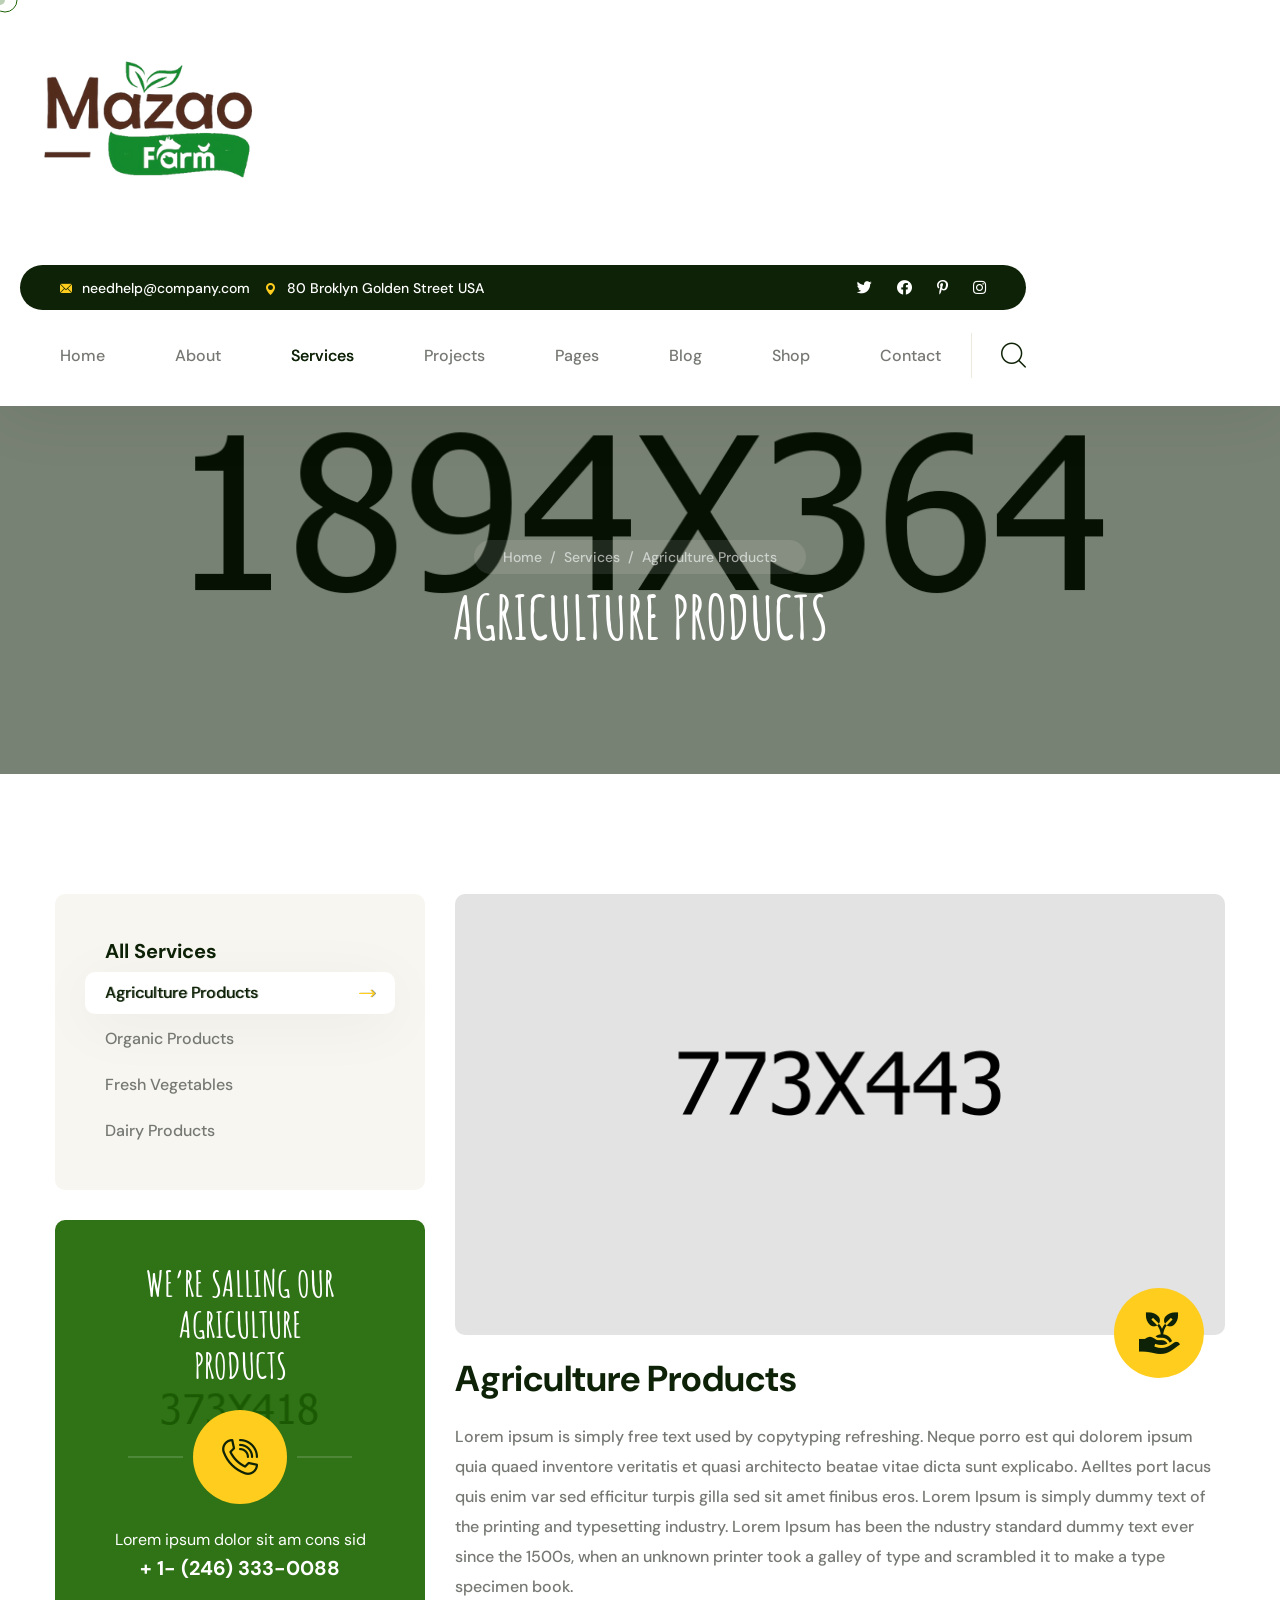
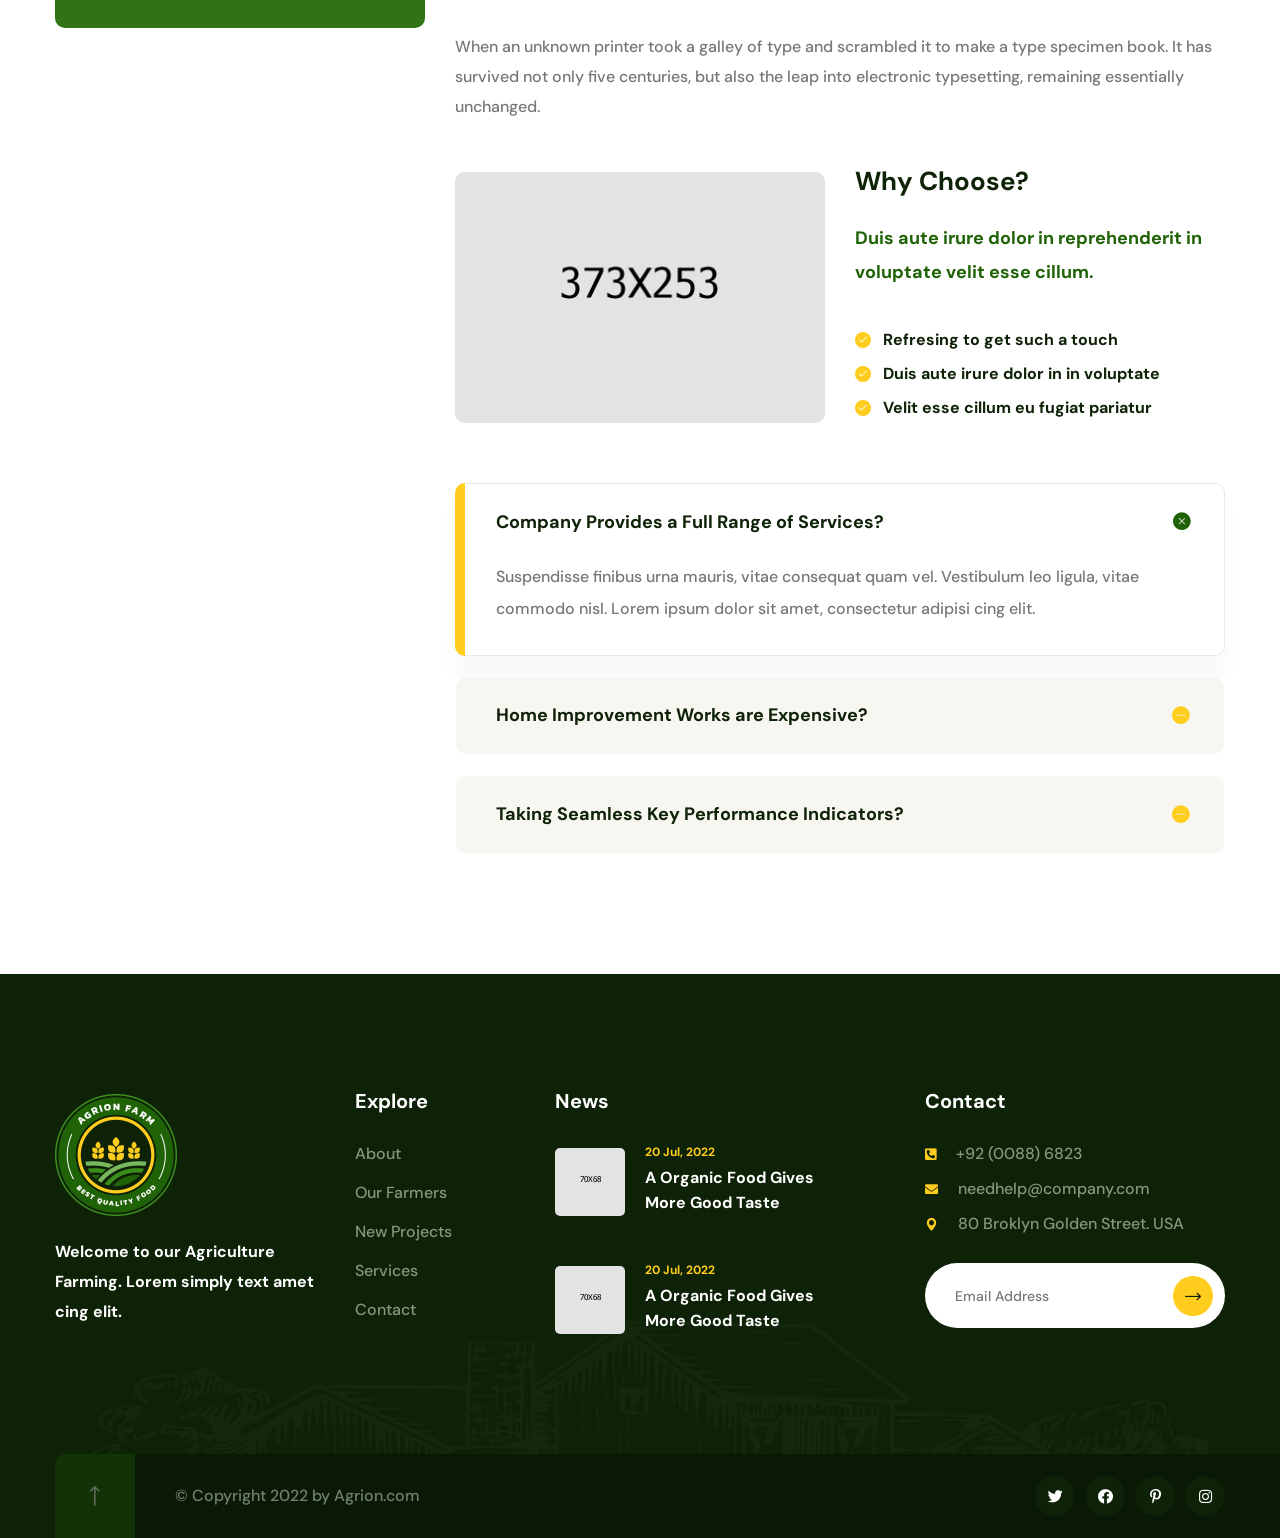
<file: agriculture-products.html>
<!DOCTYPE html>
<html lang="en">

<head>
    <meta charset="UTF-8" />
    <meta name="viewport" content="width=device-width, initial-scale=1.0" />
    <title> Agriculture Products || Agrion || Agrion HTML 5 Template </title>
    <!-- favicons Icons -->
    <link rel="apple-touch-icon" sizes="180x180" href="assets/images/favicons/apple-touch-icon.png" />
    <link rel="icon" type="image/png" sizes="32x32" href="assets/images/favicons/favicon-32x32.png" />
    <link rel="icon" type="image/png" sizes="16x16" href="assets/images/favicons/favicon-16x16.png" />
    <link rel="manifest" href="assets/images/favicons/site.webmanifest" />
    <meta name="description" content="Agrion HTML 5 Template " />

    <!-- fonts -->
    <link rel="preconnect" href="https://fonts.googleapis.com">

    <link rel="preconnect" href="https://fonts.gstatic.com" crossorigin>

    <link
        href="https://fonts.googleapis.com/css2?family=DM+Sans:ital,wght@0,400;0,500;0,700;1,400;1,500;1,700&display=swap"
        rel="stylesheet">
    <link href="https://fonts.googleapis.com/css2?family=Amatic+SC:wght@400;700&display=swap" rel="stylesheet">

    <link rel="stylesheet" href="assets/vendors/bootstrap/css/bootstrap.min.css" />
    <link rel="stylesheet" href="assets/vendors/animate/animate.min.css" />
    <link rel="stylesheet" href="assets/vendors/animate/custom-animate.css" />
    <link rel="stylesheet" href="assets/vendors/fontawesome/css/all.min.css" />
    <link rel="stylesheet" href="assets/vendors/jarallax/jarallax.css" />
    <link rel="stylesheet" href="assets/vendors/jquery-magnific-popup/jquery.magnific-popup.css" />
    <link rel="stylesheet" href="assets/vendors/nouislider/nouislider.min.css" />
    <link rel="stylesheet" href="assets/vendors/nouislider/nouislider.pips.css" />
    <link rel="stylesheet" href="assets/vendors/odometer/odometer.min.css" />
    <link rel="stylesheet" href="assets/vendors/swiper/swiper.min.css" />
    <link rel="stylesheet" href="assets/vendors/agrion-icons/style.css">
    <link rel="stylesheet" href="assets/vendors/tiny-slider/tiny-slider.min.css" />
    <link rel="stylesheet" href="assets/vendors/reey-font/stylesheet.css" />
    <link rel="stylesheet" href="assets/vendors/owl-carousel/owl.carousel.min.css" />
    <link rel="stylesheet" href="assets/vendors/owl-carousel/owl.theme.default.min.css" />
    <link rel="stylesheet" href="assets/vendors/bxslider/jquery.bxslider.css" />
    <link rel="stylesheet" href="assets/vendors/bootstrap-select/css/bootstrap-select.min.css" />
    <link rel="stylesheet" href="assets/vendors/vegas/vegas.min.css" />
    <link rel="stylesheet" href="assets/vendors/jquery-ui/jquery-ui.css" />
    <link rel="stylesheet" href="assets/vendors/timepicker/timePicker.css" />

    <!-- template styles -->
    <link rel="stylesheet" href="assets/css/agrion.css" />
    <link rel="stylesheet" href="assets/css/agrion-responsive.css" />
</head>

<body class="custom-cursor">

    <div class="custom-cursor__cursor"></div>
    <div class="custom-cursor__cursor-two"></div>





    <div class="preloader">
        <div class="preloader__image"></div>
    </div>
    <!-- /.preloader -->


    <div class="page-wrapper">
        <header class="main-header">
            <div class="main-header__wrapper">
                <div class="main-header__wrapper-inner">
                    <div class="main-header__logo">
                        <a href="index.html"><img src="assets/images/resources/logo-1.png" alt=""></a>
                    </div>
                    <div class="main-header__menu-box">
                        <div class="main-header__menu-box-top">
                            <ul class="list-unstyled main-header__contact-list">
                                <li>
                                    <div class="icon">
                                        <i class="icon-email"></i>
                                    </div>
                                    <div class="text">
                                        <p><a href="mailto:needhelp@company.com">needhelp@company.com</a></p>
                                    </div>
                                </li>
                                <li>
                                    <div class="icon">
                                        <i class="icon-pin"></i>
                                    </div>
                                    <div class="text">
                                        <p>80 Broklyn Golden Street USA</p>
                                    </div>
                                </li>
                            </ul>
                            <div class="main-header__social">
                                <a href="#"><i class="fab fa-twitter"></i></a>
                                <a href="#"><i class="fab fa-facebook"></i></a>
                                <a href="#"><i class="fab fa-pinterest-p"></i></a>
                                <a href="#"><i class="fab fa-instagram"></i></a>
                            </div>
                        </div>
                        <div class="main-header__menu-box-bottom">
                            <nav class="main-menu">
                                <div class="main-menu__wrapper">
                                    <div class="main-menu__wrapper-inner">
                                        <div class="main-menu__left">
                                            <div class="main-menu__main-menu-box">
                                                <a href="#" class="mobile-nav__toggler"><i class="fa fa-bars"></i></a>
                                                <ul class="main-menu__list">
                                                    <li class="dropdown megamenu">
                                                        <a href="index.html">Home </a>
                                                        <ul>
                                                            <li>
                                                                <section class="home-showcase">
                                                                    <div class="container">
                                                                        <div class="home-showcase__inner">
                                                                            <div class="row">
                                                                                <div class="col-lg-3">
                                                                                    <div class="home-showcase__item">
                                                                                        <div
                                                                                            class="home-showcase__image">
                                                                                            <img src="assets/images/home-showcase/home-showcase-1-1.jpg"
                                                                                                alt="">
                                                                                            <div
                                                                                                class="home-showcase__buttons">
                                                                                                <a href="index.html"
                                                                                                    class="thm-btn home-showcase__buttons__item">Multi
                                                                                                    Page</a>
                                                                                                <a href="index-one-page.html"
                                                                                                    class="thm-btn home-showcase__buttons__item">One
                                                                                                    Page</a>
                                                                                            </div>
                                                                                            <!-- /.home-showcase__buttons -->
                                                                                        </div>
                                                                                        <!-- /.home-showcase__image -->
                                                                                        <h3
                                                                                            class="home-showcase__title">
                                                                                            Home
                                                                                            page
                                                                                            01</h3>
                                                                                        <!-- /.home-showcase__title -->
                                                                                    </div><!-- /.home-showcase__item -->
                                                                                </div><!-- /.col-lg-3 -->
                                                                                <div class="col-lg-3">
                                                                                    <div class="home-showcase__item">
                                                                                        <div
                                                                                            class="home-showcase__image">
                                                                                            <img src="assets/images/home-showcase/home-showcase-1-2.jpg"
                                                                                                alt="">
                                                                                            <div
                                                                                                class="home-showcase__buttons">
                                                                                                <a href="index2.html"
                                                                                                    class="thm-btn home-showcase__buttons__item">Multi
                                                                                                    Page</a>
                                                                                                <a href="index2-one-page.html"
                                                                                                    class="thm-btn home-showcase__buttons__item">One
                                                                                                    Page</a>
                                                                                            </div>
                                                                                            <!-- /.home-showcase__buttons -->
                                                                                        </div>
                                                                                        <!-- /.home-showcase__image -->
                                                                                        <h3
                                                                                            class="home-showcase__title">
                                                                                            Home
                                                                                            page
                                                                                            02
                                                                                        </h3>
                                                                                        <!-- /.home-showcase__title -->
                                                                                    </div><!-- /.home-showcase__item -->
                                                                                </div><!-- /.col-lg-3 -->
                                                                                <div class="col-lg-3">
                                                                                    <div class="home-showcase__item">
                                                                                        <div
                                                                                            class="home-showcase__image">
                                                                                            <img src="assets/images/home-showcase/home-showcase-1-3.jpg"
                                                                                                alt="">
                                                                                            <div
                                                                                                class="home-showcase__buttons">
                                                                                                <a href="index3.html"
                                                                                                    class="thm-btn home-showcase__buttons__item">Multi
                                                                                                    Page</a>
                                                                                                <a href="index3-one-page.html"
                                                                                                    class="thm-btn home-showcase__buttons__item">One
                                                                                                    Page</a>
                                                                                            </div>
                                                                                            <!-- /.home-showcase__buttons -->
                                                                                        </div>
                                                                                        <!-- /.home-showcase__image -->
                                                                                        <h3
                                                                                            class="home-showcase__title">
                                                                                            Home
                                                                                            page
                                                                                            03
                                                                                        </h3>
                                                                                        <!-- /.home-showcase__title -->
                                                                                    </div><!-- /.home-showcase__item -->
                                                                                </div><!-- /.col-lg-3 -->
                                                                                <div class="col-lg-3">
                                                                                    <div class="home-showcase__item">
                                                                                        <div
                                                                                            class="home-showcase__image">
                                                                                            <img src="assets/images/home-showcase/home-showcase-1-4.jpg"
                                                                                                alt="">
                                                                                            <div
                                                                                                class="home-showcase__buttons">
                                                                                                <a href="index-dark.html"
                                                                                                    class="thm-btn home-showcase__buttons__item">View
                                                                                                    Page</a>
                                                                                            </div>
                                                                                            <!-- /.home-showcase__buttons -->
                                                                                        </div>
                                                                                        <!-- /.home-showcase__image -->
                                                                                        <h3
                                                                                            class="home-showcase__title">
                                                                                            Home
                                                                                            page
                                                                                            04
                                                                                        </h3>
                                                                                        <!-- /.home-showcase__title -->
                                                                                    </div><!-- /.home-showcase__item -->
                                                                                </div><!-- /.col-lg-3 -->
                                                                            </div><!-- /.row -->
                                                                        </div><!-- /.home-showcase__inner -->

                                                                    </div><!-- /.container -->
                                                                </section>
                                                            </li>
                                                        </ul>
                                                    </li>
                                                    <li>
                                                        <a href="about.html">About</a>
                                                    </li>
                                                    <li class="dropdown current">
                                                        <a href="#">Services</a>
                                                        <ul class="shadow-box">
                                                            <li><a href="services.html">Services</a>
                                                            </li>
                                                            <li><a href="services-carousel.html">Services Carousel</a>
                                                            </li>
                                                            <li><a href="agriculture-products.html">Agriculture
                                                                    Products</a></li>
                                                            <li><a href="organic-products.html">Organic Products</a>
                                                            </li>
                                                            <li><a href="fresh-vegetables.html">Fresh Vegetables</a>
                                                            </li>
                                                            <li><a href="dairy-products.html">Dairy Products</a></li>
                                                        </ul>
                                                    </li>
                                                    <li class="dropdown">
                                                        <a href="#">Projects</a>
                                                        <ul class="shadow-box">
                                                            <li><a href="project-01.html">Projects 01</a></li>
                                                            <li><a href="project-02.html">Projects 02</a></li>
                                                            <li><a href="project-carousel.html">Project Carousel</a>
                                                            </li>
                                                            <li><a href="project-details.html">Project Details</a></li>
                                                        </ul>
                                                    </li>
                                                    <li class="dropdown">
                                                        <a href="#">Pages</a>
                                                        <ul class="shadow-box">
                                                            <li><a href="farmers.html">Farmers</a></li>
                                                            <li><a href="farmers-carousel.html">Farmers Carousel</a>
                                                            </li>
                                                            <li><a href="testimonials.html">Testimonials</a></li>
                                                            <li><a href="testimonials-carousel.html">Testimonial
                                                                    Carousel</a></li>
                                                            <li><a href="faq.html">FAQs</a></li>
                                                            <li><a href="404.html">404 Error</a></li>
                                                        </ul>
                                                    </li>
                                                    <li class="dropdown">
                                                        <a href="#">Blog</a>
                                                        <ul class="shadow-box">
                                                            <li><a href="blog.html">Blog</a></li>
                                                            <li><a href="blog-carousel.html">Blog Carousel</a></li>
                                                            <li><a href="blog-sidebar.html">Blog Sidebar</a></li>
                                                            <li><a href="blog-details.html">Blog Details</a></li>
                                                        </ul>
                                                    </li>
                                                    <li class="dropdown">
                                                        <a href="#">Shop</a>
                                                        <ul class="shadow-box">
                                                            <li><a href="products.html">Products</a></li>
                                                            <li><a href="product-details.html">Product Details</a></li>
                                                            <li><a href="cart.html">Cart</a></li>
                                                            <li><a href="checkout.html">Checkout</a></li>
                                                        </ul>
                                                    </li>
                                                    <li>
                                                        <a href="contact.html">Contact</a>
                                                    </li>
                                                </ul>
                                            </div>
                                        </div>
                                        <div class="main-menu__right">
                                            <div class="main-menu__search-cart-btn-box">
                                                <div class="main-menu__search-box">
                                                    <a href="#"
                                                        class="main-menu__search search-toggler icon-magnifying-glass"></a>
                                                </div>
                                                <div class="main-menu__cart-box">
                                                    <a href="cart.html" class="main-menu__cart icon-shopping-cart"></a>
                                                </div>
                                                <div class="main-menu__btn-box">
                                                    <a href="contact.html" class="thm-btn main-menu__btn">Get Free Quote
                                                        <i class="icon-right-arrow"></i> </a>
                                                </div>
                                            </div>
                                        </div>
                                    </div>
                                </div>
                            </nav>
                        </div>
                    </div>
                    <div class="main-header__phone-contact-box">
                        <div class="main-header__phone-number">
                            <a href="tel:9200886823">+92 (0088) 6823</a>
                        </div>
                        <div class="main-header__call-box">
                            <div class="main-header__call-inner">
                                <div class="main-header__call-icon">
                                    <span class="fas fa-phone"></span>
                                </div>
                            </div>
                        </div>
                    </div>
                </div>
            </div>
        </header>

        <div class="stricky-header stricked-menu main-menu">
            <div class="sticky-header__content"></div><!-- /.sticky-header__content -->
        </div><!-- /.stricky-header -->

        <!--Page Header Start-->
        <section class="page-header">
            <div class="page-header-bg" style="background-image: url(assets/images/backgrounds/page-header-bg.jpg)">
            </div>
            <div class="container">
                <div class="page-header__inner">
                    <ul class="thm-breadcrumb list-unstyled">
                        <li><a href="index.html">Home</a></li>
                        <li><span>/</span></li>
                        <li><a href="services.html">Services</a></li>
                        <li><span>/</span></li>
                        <li>Agriculture Products</li>
                    </ul>
                    <h2>Agriculture Products</h2>
                </div>
            </div>
        </section>
        <!--Page Header End-->

        <!--Services Details Start-->
        <div class="services-details">
            <div class="container">
                <div class="row">
                    <div class="col-xl-4 col-lg-5">
                        <div class="services-details__left">
                            <div class="sidebar__single sidebar__category">
                                <h3 class="sidebar__title">All Services</h3>
                                <ul class="sidebar__category-list list-unstyled">
                                    <li class="active"><a href="agriculture-products.html">Agriculture Products<span
                                                class="icon-right-arrow"></span></a>
                                    </li>
                                    <li><a href="organic-products.html">Organic Products<span
                                                class="icon-right-arrow"></span></a></li>
                                    <li><a href="fresh-vegetables.html">Fresh Vegetables<span
                                                class="icon-right-arrow"></span></a>
                                    </li>
                                    <li><a href="dairy-products.html">Dairy Products<span
                                                class="icon-right-arrow"></span></a>
                                    </li>
                                </ul>
                            </div>
                            <div class="services-details__need-help">
                                <div class="services-details__need-help-bg"
                                    style="background-image: url(assets/images/services/services-details-need-help-bg.jpg);">
                                </div>
                                <h3 class="services-details__need-help-title">We’re Salling our <br> agriculture <br>
                                    products</h3>
                                <div class="services-details__need-help-icon">
                                    <span class="icon-phone-ringing"></span>
                                </div>
                                <div class="services-details__need-help-contact">
                                    <p>Lorem ipsum dolor sit am cons sid</p>
                                    <a href="tel:12463330088">+ 1- (246) 333-0088</a>
                                </div>
                            </div>
                        </div>
                    </div>
                    <div class="col-xl-8 col-lg-7">
                        <div class="services-details__right">
                            <div class="services-details__content-box">
                                <div class="services-details__img">
                                    <img src="assets/images/services/services-details-img-1.jpg" alt="">
                                    <div class="services-details__img-icon">
                                        <span class="icon-organic-food"></span>
                                    </div>
                                </div>
                                <h3 class="services-details__title">Agriculture Products</h3>
                                <p class="services-details__text-1">Lorem ipsum is simply free text used by copytyping
                                    refreshing. Neque porro est qui dolorem ipsum quia quaed inventore veritatis et
                                    quasi architecto beatae vitae dicta sunt explicabo. Aelltes port lacus quis enim var
                                    sed efficitur turpis gilla sed sit amet finibus eros. Lorem Ipsum is simply dummy
                                    text of the printing and typesetting industry. Lorem Ipsum has been the ndustry
                                    standard dummy text ever since the 1500s, when an unknown printer took a galley of
                                    type and scrambled it to make a type specimen book.</p>
                                <p class="services-details__text-2">When an unknown printer took a galley of type and
                                    scrambled it to make a type specimen book. It has survived not only five centuries,
                                    but also the leap into electronic typesetting, remaining essentially unchanged. </p>
                            </div>
                            <div class="service-details__choose">
                                <div class="row">
                                    <div class="col-xl-6">
                                        <div class="service-details__choose-img">
                                            <img src="assets/images/services/service-details-benefit-img.jpg" alt="">
                                        </div>
                                    </div>
                                    <div class="col-xl-6">
                                        <div class="service-details__choose-content">
                                            <h4 class="service-details__choose-title">Why Choose?</h4>
                                            <p class="service-details__choose-text">Duis aute irure dolor in
                                                reprehenderit in voluptate velit esse cillum.</p>
                                            <ul class="list-unstyled service-details__choose-points">
                                                <li>
                                                    <div class="icon">
                                                        <i class="icon-tick"></i>
                                                    </div>
                                                    <div class="text">
                                                        <p>Refresing to get such a touch</p>
                                                    </div>
                                                </li>
                                                <li>
                                                    <div class="icon">
                                                        <i class="icon-tick"></i>
                                                    </div>
                                                    <div class="text">
                                                        <p>Duis aute irure dolor in in voluptate</p>
                                                    </div>
                                                </li>
                                                <li>
                                                    <div class="icon">
                                                        <i class="icon-tick"></i>
                                                    </div>
                                                    <div class="text">
                                                        <p>Velit esse cillum eu fugiat pariatur</p>
                                                    </div>
                                                </li>
                                            </ul>
                                        </div>
                                    </div>
                                </div>
                            </div>
                            <div class="service-details__faq">
                                <div class="accrodion-grp" data-grp-name="faq-one-accrodion">
                                    <div class="accrodion active">
                                        <div class="accrodion-title">
                                            <h4>Company Provides a Full Range of Services?</h4>
                                        </div>
                                        <div class="accrodion-content">
                                            <div class="inner">
                                                <p>Suspendisse finibus urna mauris, vitae consequat quam vel. Vestibulum
                                                    leo
                                                    ligula, vitae commodo nisl. Lorem ipsum dolor sit amet, consectetur
                                                    adipisi cing elit.</p>
                                            </div><!-- /.inner -->
                                        </div>
                                    </div>
                                    <div class="accrodion">
                                        <div class="accrodion-title">
                                            <h4>Home Improvement Works are Expensive?</h4>
                                        </div>
                                        <div class="accrodion-content">
                                            <div class="inner">
                                                <p>Suspendisse finibus urna mauris, vitae consequat quam vel. Vestibulum
                                                    leo
                                                    ligula, vitae commodo nisl. Lorem ipsum dolor sit amet, consectetur
                                                    adipisi cing elit.</p>
                                            </div><!-- /.inner -->
                                        </div>
                                    </div>
                                    <div class="accrodion">
                                        <div class="accrodion-title">
                                            <h4>Taking Seamless Key Performance Indicators?</h4>
                                        </div>
                                        <div class="accrodion-content">
                                            <div class="inner">
                                                <p>Suspendisse finibus urna mauris, vitae consequat quam vel. Vestibulum
                                                    leo
                                                    ligula, vitae commodo nisl. Lorem ipsum dolor sit amet, consectetur
                                                    adipisi cing elit.</p>
                                            </div><!-- /.inner -->
                                        </div>
                                    </div>
                                </div>
                            </div>
                        </div>
                    </div>
                </div>
            </div>
        </div>
        <!--Services Details End-->

        <!--Site Footer Start-->
        <footer class="site-footer">
            <div class="site-footer__top">
                <div class="container">
                    <div class="site-footer__top-inner">
                        <div class="site-footer-shape-1 float-bob-x"
                            style="background-image: url(assets/images/shapes/site-footer-shape-1.png);"></div>
                        <div class="row">
                            <div class="col-xl-3 col-lg-6 col-md-6 wow fadeInUp" data-wow-delay="100ms">
                                <div class="footer-widget__column footer-widget__about">
                                    <div class="footer-widget__logo">
                                        <a href="index.html"><img src="assets/images/resources/footer-logo.png"
                                                alt=""></a>
                                    </div>
                                    <div class="footer-widget__about-text-box">
                                        <p class="footer-widget__about-text">Welcome to our Agriculture Farming. Lorem
                                            simply text amet cing elit.</p>
                                    </div>
                                </div>
                            </div>
                            <div class="col-xl-2 col-lg-6 col-md-6 wow fadeInUp" data-wow-delay="200ms">
                                <div class="footer-widget__column footer-widget__Explore">
                                    <div class="footer-widget__title-box">
                                        <h3 class="footer-widget__title">Explore</h3>
                                    </div>
                                    <ul class="footer-widget__Explore-list list-unstyled">
                                        <li><a href="about.html">About</a></li>
                                        <li><a href="farmers.html">Our Farmers</a></li>
                                        <li><a href="project-01.html">New Projects</a></li>
                                        <li><a href="services.html">Services</a></li>
                                        <li><a href="contact.html">Contact</a></li>
                                    </ul>
                                </div>
                            </div>
                            <div class="col-xl-3 col-lg-6 col-md-6 wow fadeInUp" data-wow-delay="300ms">
                                <div class="footer-widget__column footer-widget__news">
                                    <div class="footer-widget__title-box">
                                        <h3 class="footer-widget__title">News</h3>
                                    </div>
                                    <ul class="footer-widget__news-list list-unstyled">
                                        <li>
                                            <div class="footer-widget__news-img">
                                                <img src="assets/images/resources/footer-widget-news-img-1.jpg" alt="">
                                            </div>
                                            <div class="footer-widget__news-content">
                                                <p class="footer-widget__news-date">20 Jul, 2022</p>
                                                <h5 class="footer-widget__news-sub-title"><a href="blog-details.html">A
                                                        Organic Food
                                                        Gives
                                                        More Good Taste</a></h5>
                                            </div>
                                        </li>
                                        <li>
                                            <div class="footer-widget__news-img">
                                                <img src="assets/images/resources/footer-widget-news-img-2.jpg" alt="">
                                            </div>
                                            <div class="footer-widget__news-content">
                                                <p class="footer-widget__news-date">20 Jul, 2022</p>
                                                <h5 class="footer-widget__news-sub-title"><a href="blog-details.html">A
                                                        Organic Food
                                                        Gives
                                                        More Good Taste</a></h5>
                                            </div>
                                        </li>
                                    </ul>
                                </div>
                            </div>
                            <div class="col-xl-4 col-lg-6 col-md-6 wow fadeInUp" data-wow-delay="400ms">
                                <div class="footer-widget__column footer-widget__Contact">
                                    <div class="footer-widget__title-box">
                                        <h3 class="footer-widget__title">Contact</h3>
                                    </div>
                                    <ul class="footer-widget__Contact-list list-unstyled">
                                        <li>
                                            <div class="icon">
                                                <span class="fas fa-phone-square-alt"></span>
                                            </div>
                                            <div class="text">
                                                <p><a href="tel:9200886823">+92 (0088) 6823</a></p>
                                            </div>
                                        </li>
                                        <li>
                                            <div class="icon">
                                                <span class="fas fa-envelope"></span>
                                            </div>
                                            <div class="text">
                                                <p><a href="mailto:needhelp@company.com">needhelp@company.com</a></p>
                                            </div>
                                        </li>
                                        <li>
                                            <div class="icon">
                                                <span class="icon-pin"></span>
                                            </div>
                                            <div class="text">
                                                <p>80 Broklyn Golden Street. USA</p>
                                            </div>
                                        </li>
                                    </ul>
                                    <form class="footer-widget__Contact-form">
                                        <div class="footer-widget__Contact-input-box">
                                            <input type="email" placeholder="Email Address" name="email">
                                            <button type="submit" class="footer-widget__Contact-btn"><i
                                                    class="icon-right-arrow"></i></button>
                                        </div>
                                    </form>
                                </div>
                            </div>
                        </div>
                    </div>
                </div>
            </div>
            <div class="site-footer__bottom">
                <div class="container">
                    <div class="row">
                        <div class="col-xl-12">
                            <div class="site-footer__bottom-inner">
                                <p class="site-footer__bottom-text">© Copyright 2022 by <a href="#">Agrion.com</a></p>
                                <div class="site-footer__social">
                                    <a href="#"><i class="fab fa-twitter"></i></a>
                                    <a href="#"><i class="fab fa-facebook"></i></a>
                                    <a href="#"><i class="fab fa-pinterest-p"></i></a>
                                    <a href="#"><i class="fab fa-instagram"></i></a>
                                </div>
                                <div class="site-footer__bottom-scroll">
                                    <a href="#" data-target="html" class="scroll-to-target scroll-to-top"><i
                                            class="icon-up-arrow"></i></a>
                                </div>
                            </div>
                        </div>
                    </div>
                </div>
            </div>
        </footer>
        <!--Site Footer End-->


    </div><!-- /.page-wrapper -->


    <div class="mobile-nav__wrapper">
        <div class="mobile-nav__overlay mobile-nav__toggler"></div>
        <!-- /.mobile-nav__overlay -->
        <div class="mobile-nav__content">
            <span class="mobile-nav__close mobile-nav__toggler"><i class="fa fa-times"></i></span>

            <div class="logo-box">
                <a href="index.html" aria-label="logo image"><img src="assets/images/resources/logo-2.png" width="122"
                        alt="" /></a>
            </div>
            <!-- /.logo-box -->
            <div class="mobile-nav__container"></div>
            <!-- /.mobile-nav__container -->

            <ul class="mobile-nav__contact list-unstyled">
                <li>
                    <i class="fa fa-envelope"></i>
                    <a href="mailto:needhelp@packageName__.com">needhelp@agrion.com</a>
                </li>
                <li>
                    <i class="fa fa-phone-alt"></i>
                    <a href="tel:666-888-0000">666 888 0000</a>
                </li>
            </ul><!-- /.mobile-nav__contact -->
            <div class="mobile-nav__top">
                <div class="mobile-nav__social">
                    <a href="#" class="fab fa-twitter"></a>
                    <a href="#" class="fab fa-facebook-square"></a>
                    <a href="#" class="fab fa-pinterest-p"></a>
                    <a href="#" class="fab fa-instagram"></a>
                </div><!-- /.mobile-nav__social -->
            </div><!-- /.mobile-nav__top -->



        </div>
        <!-- /.mobile-nav__content -->
    </div>
    <!-- /.mobile-nav__wrapper -->

    <div class="search-popup">
        <div class="search-popup__overlay search-toggler"></div>
        <!-- /.search-popup__overlay -->
        <div class="search-popup__content">
            <form action="#">
                <label for="search" class="sr-only">search here</label><!-- /.sr-only -->
                <input type="text" id="search" placeholder="Search Here..." />
                <button type="submit" aria-label="search submit" class="thm-btn">
                    <i class="icon-magnifying-glass"></i>
                </button>
            </form>
        </div>
        <!-- /.search-popup__content -->
    </div>
    <!-- /.search-popup -->



    <script src="assets/vendors/jquery/jquery-3.6.0.min.js"></script>
    <script src="assets/vendors/bootstrap/js/bootstrap.bundle.min.js"></script>
    <script src="assets/vendors/jarallax/jarallax.min.js"></script>
    <script src="assets/vendors/jquery-ajaxchimp/jquery.ajaxchimp.min.js"></script>
    <script src="assets/vendors/jquery-appear/jquery.appear.min.js"></script>
    <script src="assets/vendors/jquery-circle-progress/jquery.circle-progress.min.js"></script>
    <script src="assets/vendors/jquery-magnific-popup/jquery.magnific-popup.min.js"></script>
    <script src="assets/vendors/jquery-validate/jquery.validate.min.js"></script>
    <script src="assets/vendors/nouislider/nouislider.min.js"></script>
    <script src="assets/vendors/odometer/odometer.min.js"></script>
    <script src="assets/vendors/swiper/swiper.min.js"></script>
    <script src="assets/vendors/tiny-slider/tiny-slider.min.js"></script>
    <script src="assets/vendors/wnumb/wNumb.min.js"></script>
    <script src="assets/vendors/wow/wow.js"></script>
    <script src="assets/vendors/isotope/isotope.js"></script>
    <script src="assets/vendors/countdown/countdown.min.js"></script>
    <script src="assets/vendors/owl-carousel/owl.carousel.min.js"></script>
    <script src="assets/vendors/bxslider/jquery.bxslider.min.js"></script>
    <script src="assets/vendors/bootstrap-select/js/bootstrap-select.min.js"></script>
    <script src="assets/vendors/vegas/vegas.min.js"></script>
    <script src="assets/vendors/jquery-ui/jquery-ui.js"></script>
    <script src="assets/vendors/timepicker/timePicker.js"></script>
    <script src="assets/vendors/circleType/jquery.circleType.js"></script>
    <script src="assets/vendors/circleType/jquery.lettering.min.js"></script>




    <!-- template js -->
    <script src="assets/js/agrion.js"></script>
</body>

</html>
</file>
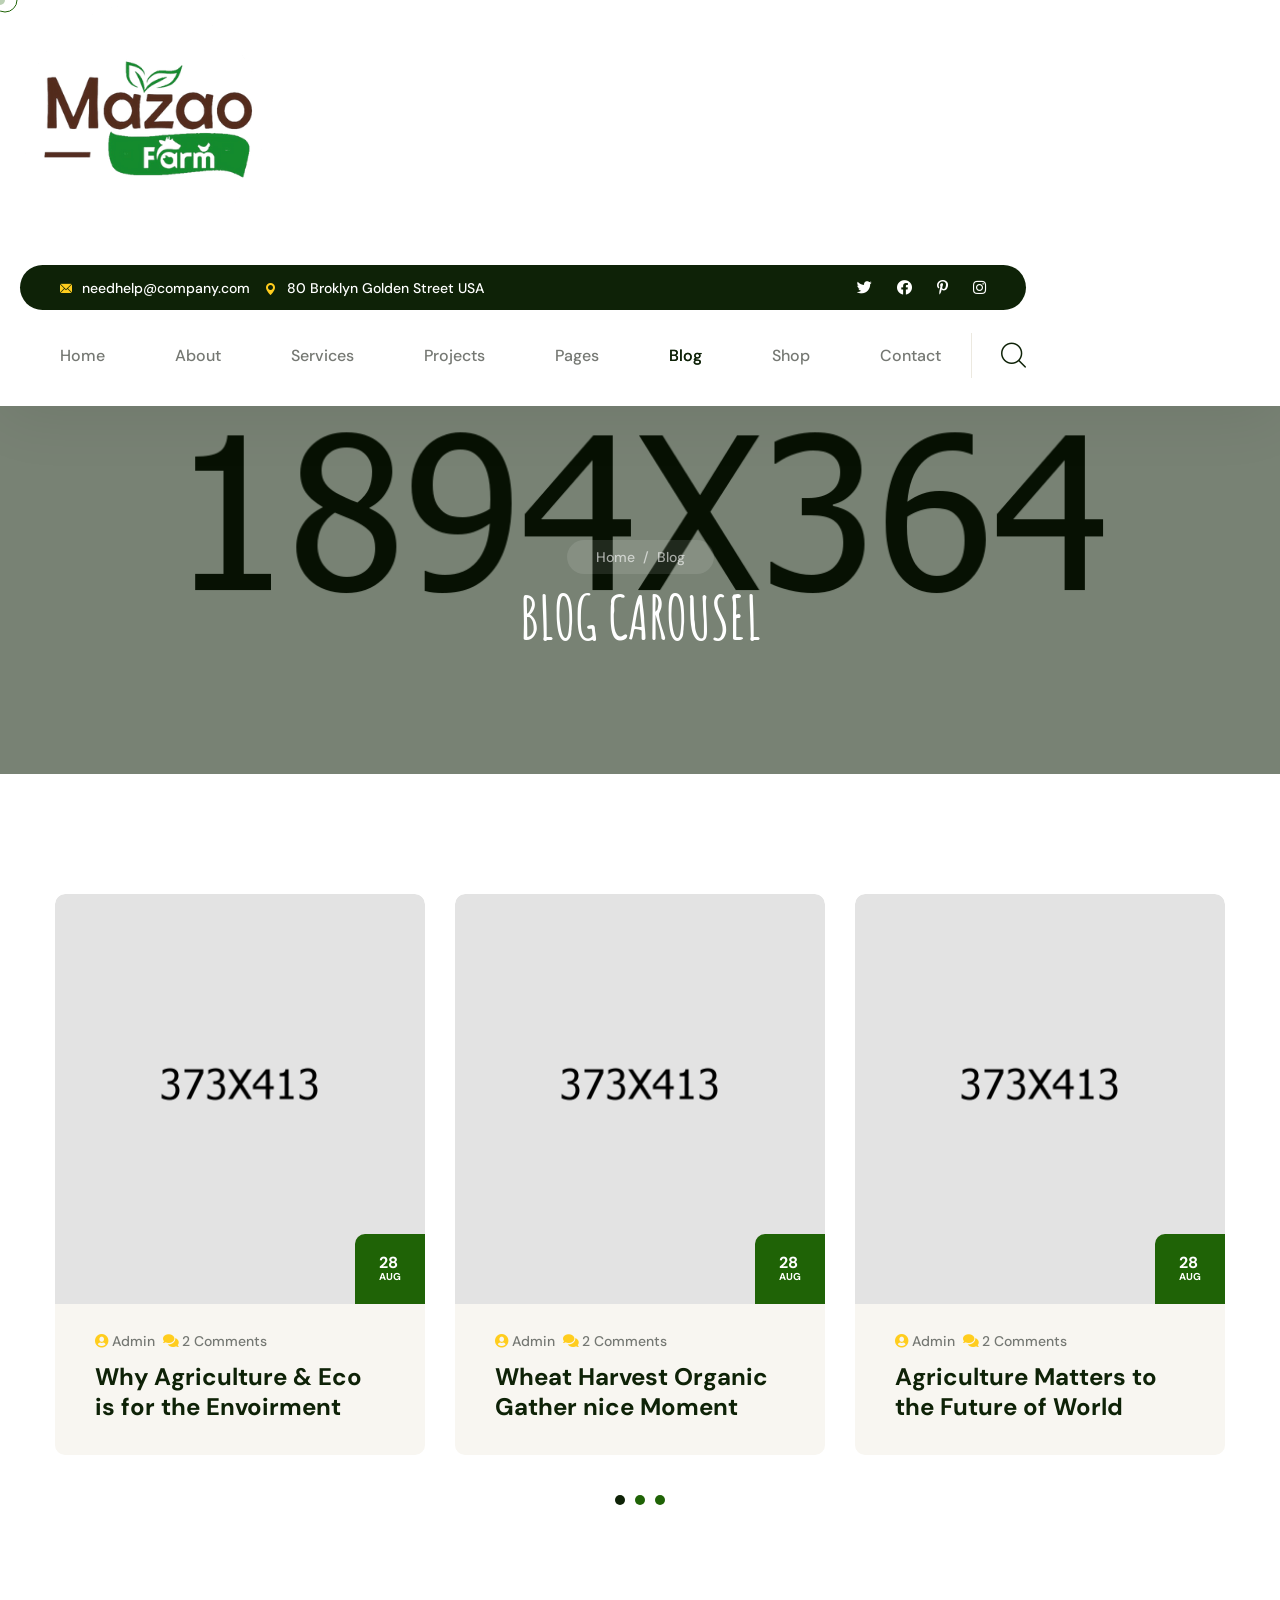
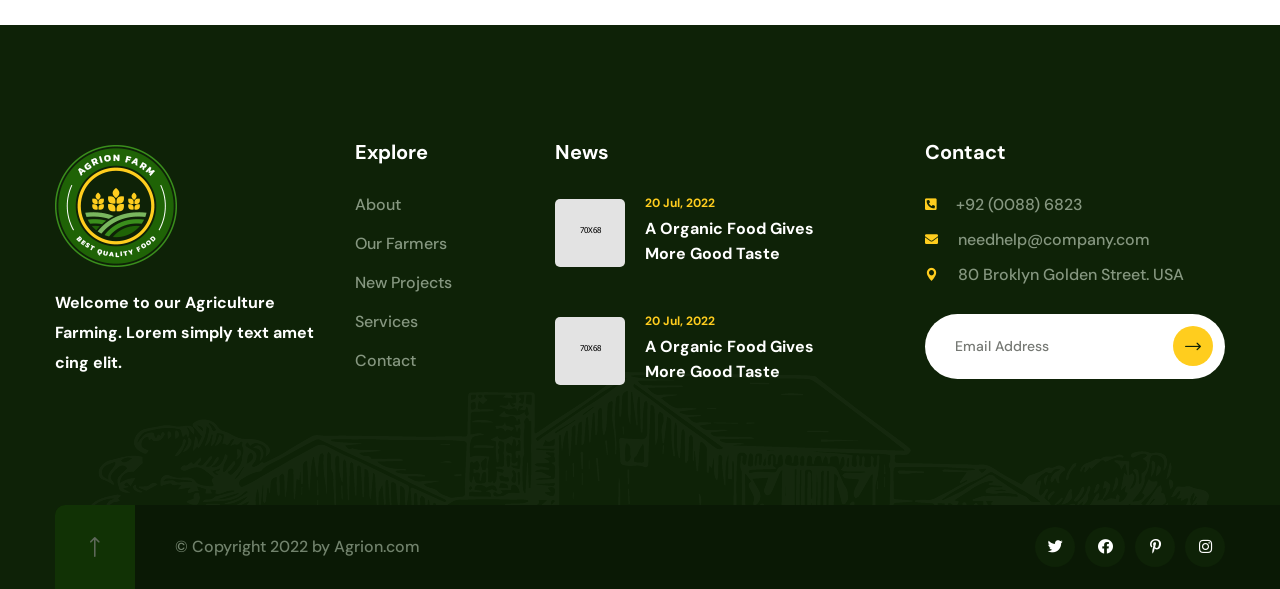
<file: blog-carousel.html>
<!DOCTYPE html>
<html lang="en">

<head>
    <meta charset="UTF-8" />
    <meta name="viewport" content="width=device-width, initial-scale=1.0" />
    <title> Blog Carousel || Agrion || Agrion HTML 5 Template </title>
    <!-- favicons Icons -->
    <link rel="apple-touch-icon" sizes="180x180" href="assets/images/favicons/apple-touch-icon.png" />
    <link rel="icon" type="image/png" sizes="32x32" href="assets/images/favicons/favicon-32x32.png" />
    <link rel="icon" type="image/png" sizes="16x16" href="assets/images/favicons/favicon-16x16.png" />
    <link rel="manifest" href="assets/images/favicons/site.webmanifest" />
    <meta name="description" content="Agrion HTML 5 Template " />

    <!-- fonts -->
    <link rel="preconnect" href="https://fonts.googleapis.com">

    <link rel="preconnect" href="https://fonts.gstatic.com" crossorigin>

    <link
        href="https://fonts.googleapis.com/css2?family=DM+Sans:ital,wght@0,400;0,500;0,700;1,400;1,500;1,700&display=swap"
        rel="stylesheet">
    <link href="https://fonts.googleapis.com/css2?family=Amatic+SC:wght@400;700&display=swap" rel="stylesheet">

    <link rel="stylesheet" href="assets/vendors/bootstrap/css/bootstrap.min.css" />
    <link rel="stylesheet" href="assets/vendors/animate/animate.min.css" />
    <link rel="stylesheet" href="assets/vendors/animate/custom-animate.css" />
    <link rel="stylesheet" href="assets/vendors/fontawesome/css/all.min.css" />
    <link rel="stylesheet" href="assets/vendors/jarallax/jarallax.css" />
    <link rel="stylesheet" href="assets/vendors/jquery-magnific-popup/jquery.magnific-popup.css" />
    <link rel="stylesheet" href="assets/vendors/nouislider/nouislider.min.css" />
    <link rel="stylesheet" href="assets/vendors/nouislider/nouislider.pips.css" />
    <link rel="stylesheet" href="assets/vendors/odometer/odometer.min.css" />
    <link rel="stylesheet" href="assets/vendors/swiper/swiper.min.css" />
    <link rel="stylesheet" href="assets/vendors/agrion-icons/style.css">
    <link rel="stylesheet" href="assets/vendors/tiny-slider/tiny-slider.min.css" />
    <link rel="stylesheet" href="assets/vendors/reey-font/stylesheet.css" />
    <link rel="stylesheet" href="assets/vendors/owl-carousel/owl.carousel.min.css" />
    <link rel="stylesheet" href="assets/vendors/owl-carousel/owl.theme.default.min.css" />
    <link rel="stylesheet" href="assets/vendors/bxslider/jquery.bxslider.css" />
    <link rel="stylesheet" href="assets/vendors/bootstrap-select/css/bootstrap-select.min.css" />
    <link rel="stylesheet" href="assets/vendors/vegas/vegas.min.css" />
    <link rel="stylesheet" href="assets/vendors/jquery-ui/jquery-ui.css" />
    <link rel="stylesheet" href="assets/vendors/timepicker/timePicker.css" />

    <!-- template styles -->
    <link rel="stylesheet" href="assets/css/agrion.css" />
    <link rel="stylesheet" href="assets/css/agrion-responsive.css" />
</head>

<body class="custom-cursor">

    <div class="custom-cursor__cursor"></div>
    <div class="custom-cursor__cursor-two"></div>





    <div class="preloader">
        <div class="preloader__image"></div>
    </div>
    <!-- /.preloader -->


    <div class="page-wrapper">
        <header class="main-header">
            <div class="main-header__wrapper">
                <div class="main-header__wrapper-inner">
                    <div class="main-header__logo">
                        <a href="index.html"><img src="assets/images/resources/logo-1.png" alt=""></a>
                    </div>
                    <div class="main-header__menu-box">
                        <div class="main-header__menu-box-top">
                            <ul class="list-unstyled main-header__contact-list">
                                <li>
                                    <div class="icon">
                                        <i class="icon-email"></i>
                                    </div>
                                    <div class="text">
                                        <p><a href="mailto:needhelp@company.com">needhelp@company.com</a></p>
                                    </div>
                                </li>
                                <li>
                                    <div class="icon">
                                        <i class="icon-pin"></i>
                                    </div>
                                    <div class="text">
                                        <p>80 Broklyn Golden Street USA</p>
                                    </div>
                                </li>
                            </ul>
                            <div class="main-header__social">
                                <a href="#"><i class="fab fa-twitter"></i></a>
                                <a href="#"><i class="fab fa-facebook"></i></a>
                                <a href="#"><i class="fab fa-pinterest-p"></i></a>
                                <a href="#"><i class="fab fa-instagram"></i></a>
                            </div>
                        </div>
                        <div class="main-header__menu-box-bottom">
                            <nav class="main-menu">
                                <div class="main-menu__wrapper">
                                    <div class="main-menu__wrapper-inner">
                                        <div class="main-menu__left">
                                            <div class="main-menu__main-menu-box">
                                                <a href="#" class="mobile-nav__toggler"><i class="fa fa-bars"></i></a>
                                                <ul class="main-menu__list">
                                                    <li class="dropdown megamenu">
                                                        <a href="index.html">Home </a>
                                                        <ul>
                                                            <li>
                                                                <section class="home-showcase">
                                                                    <div class="container">
                                                                        <div class="home-showcase__inner">
                                                                            <div class="row">
                                                                                <div class="col-lg-3">
                                                                                    <div class="home-showcase__item">
                                                                                        <div
                                                                                            class="home-showcase__image">
                                                                                            <img src="assets/images/home-showcase/home-showcase-1-1.jpg"
                                                                                                alt="">
                                                                                            <div
                                                                                                class="home-showcase__buttons">
                                                                                                <a href="index.html"
                                                                                                    class="thm-btn home-showcase__buttons__item">Multi
                                                                                                    Page</a>
                                                                                                <a href="index-one-page.html"
                                                                                                    class="thm-btn home-showcase__buttons__item">One
                                                                                                    Page</a>
                                                                                            </div>
                                                                                            <!-- /.home-showcase__buttons -->
                                                                                        </div>
                                                                                        <!-- /.home-showcase__image -->
                                                                                        <h3
                                                                                            class="home-showcase__title">
                                                                                            Home
                                                                                            page
                                                                                            01</h3>
                                                                                        <!-- /.home-showcase__title -->
                                                                                    </div><!-- /.home-showcase__item -->
                                                                                </div><!-- /.col-lg-3 -->
                                                                                <div class="col-lg-3">
                                                                                    <div class="home-showcase__item">
                                                                                        <div
                                                                                            class="home-showcase__image">
                                                                                            <img src="assets/images/home-showcase/home-showcase-1-2.jpg"
                                                                                                alt="">
                                                                                            <div
                                                                                                class="home-showcase__buttons">
                                                                                                <a href="index2.html"
                                                                                                    class="thm-btn home-showcase__buttons__item">Multi
                                                                                                    Page</a>
                                                                                                <a href="index2-one-page.html"
                                                                                                    class="thm-btn home-showcase__buttons__item">One
                                                                                                    Page</a>
                                                                                            </div>
                                                                                            <!-- /.home-showcase__buttons -->
                                                                                        </div>
                                                                                        <!-- /.home-showcase__image -->
                                                                                        <h3
                                                                                            class="home-showcase__title">
                                                                                            Home
                                                                                            page
                                                                                            02
                                                                                        </h3>
                                                                                        <!-- /.home-showcase__title -->
                                                                                    </div><!-- /.home-showcase__item -->
                                                                                </div><!-- /.col-lg-3 -->
                                                                                <div class="col-lg-3">
                                                                                    <div class="home-showcase__item">
                                                                                        <div
                                                                                            class="home-showcase__image">
                                                                                            <img src="assets/images/home-showcase/home-showcase-1-3.jpg"
                                                                                                alt="">
                                                                                            <div
                                                                                                class="home-showcase__buttons">
                                                                                                <a href="index3.html"
                                                                                                    class="thm-btn home-showcase__buttons__item">Multi
                                                                                                    Page</a>
                                                                                                <a href="index3-one-page.html"
                                                                                                    class="thm-btn home-showcase__buttons__item">One
                                                                                                    Page</a>
                                                                                            </div>
                                                                                            <!-- /.home-showcase__buttons -->
                                                                                        </div>
                                                                                        <!-- /.home-showcase__image -->
                                                                                        <h3
                                                                                            class="home-showcase__title">
                                                                                            Home
                                                                                            page
                                                                                            03
                                                                                        </h3>
                                                                                        <!-- /.home-showcase__title -->
                                                                                    </div><!-- /.home-showcase__item -->
                                                                                </div><!-- /.col-lg-3 -->
                                                                                <div class="col-lg-3">
                                                                                    <div class="home-showcase__item">
                                                                                        <div
                                                                                            class="home-showcase__image">
                                                                                            <img src="assets/images/home-showcase/home-showcase-1-4.jpg"
                                                                                                alt="">
                                                                                            <div
                                                                                                class="home-showcase__buttons">
                                                                                                <a href="index-dark.html"
                                                                                                    class="thm-btn home-showcase__buttons__item">View
                                                                                                    Page</a>
                                                                                            </div>
                                                                                            <!-- /.home-showcase__buttons -->
                                                                                        </div>
                                                                                        <!-- /.home-showcase__image -->
                                                                                        <h3
                                                                                            class="home-showcase__title">
                                                                                            Home
                                                                                            page
                                                                                            04
                                                                                        </h3>
                                                                                        <!-- /.home-showcase__title -->
                                                                                    </div><!-- /.home-showcase__item -->
                                                                                </div><!-- /.col-lg-3 -->
                                                                            </div><!-- /.row -->
                                                                        </div><!-- /.home-showcase__inner -->

                                                                    </div><!-- /.container -->
                                                                </section>
                                                            </li>
                                                        </ul>
                                                    </li>
                                                    <li>
                                                        <a href="about.html">About</a>
                                                    </li>
                                                    <li class="dropdown">
                                                        <a href="#">Services</a>
                                                        <ul class="shadow-box">
                                                            <li><a href="services.html">Services</a>
                                                            </li>
                                                            <li><a href="services-carousel.html">Services Carousel</a>
                                                            </li>
                                                            <li><a href="agriculture-products.html">Agriculture
                                                                    Products</a></li>
                                                            <li><a href="organic-products.html">Organic Products</a>
                                                            </li>
                                                            <li><a href="fresh-vegetables.html">Fresh Vegetables</a>
                                                            </li>
                                                            <li><a href="dairy-products.html">Dairy Products</a></li>
                                                        </ul>
                                                    </li>
                                                    <li class="dropdown">
                                                        <a href="#">Projects</a>
                                                        <ul class="shadow-box">
                                                            <li><a href="project-01.html">Projects 01</a></li>
                                                            <li><a href="project-02.html">Projects 02</a></li>
                                                            <li><a href="project-carousel.html">Project Carousel</a>
                                                            </li>
                                                            <li><a href="project-details.html">Project Details</a></li>
                                                        </ul>
                                                    </li>
                                                    <li class="dropdown">
                                                        <a href="#">Pages</a>
                                                        <ul class="shadow-box">
                                                            <li><a href="farmers.html">Farmers</a></li>
                                                            <li><a href="farmers-carousel.html">Farmers Carousel</a>
                                                            </li>
                                                            <li><a href="testimonials.html">Testimonials</a></li>
                                                            <li><a href="testimonials-carousel.html">Testimonial
                                                                    Carousel</a></li>
                                                            <li><a href="faq.html">FAQs</a></li>
                                                            <li><a href="404.html">404 Error</a></li>
                                                        </ul>
                                                    </li>
                                                    <li class="dropdown current">
                                                        <a href="#">Blog</a>
                                                        <ul class="shadow-box">
                                                            <li><a href="blog.html">Blog</a></li>
                                                            <li><a href="blog-carousel.html">Blog Carousel</a></li>
                                                            <li><a href="blog-sidebar.html">Blog Sidebar</a></li>
                                                            <li><a href="blog-details.html">Blog Details</a></li>
                                                        </ul>
                                                    </li>
                                                    <li class="dropdown">
                                                        <a href="#">Shop</a>
                                                        <ul class="shadow-box">
                                                            <li><a href="products.html">Products</a></li>
                                                            <li><a href="product-details.html">Product Details</a></li>
                                                            <li><a href="cart.html">Cart</a></li>
                                                            <li><a href="checkout.html">Checkout</a></li>
                                                        </ul>
                                                    </li>
                                                    <li>
                                                        <a href="contact.html">Contact</a>
                                                    </li>
                                                </ul>
                                            </div>
                                        </div>
                                        <div class="main-menu__right">
                                            <div class="main-menu__search-cart-btn-box">
                                                <div class="main-menu__search-box">
                                                    <a href="#"
                                                        class="main-menu__search search-toggler icon-magnifying-glass"></a>
                                                </div>
                                                <div class="main-menu__cart-box">
                                                    <a href="cart.html" class="main-menu__cart icon-shopping-cart"></a>
                                                </div>
                                                <div class="main-menu__btn-box">
                                                    <a href="contact.html" class="thm-btn main-menu__btn">Get Free Quote
                                                        <i class="icon-right-arrow"></i> </a>
                                                </div>
                                            </div>
                                        </div>
                                    </div>
                                </div>
                            </nav>
                        </div>
                    </div>
                    <div class="main-header__phone-contact-box">
                        <div class="main-header__phone-number">
                            <a href="tel:9200886823">+92 (0088) 6823</a>
                        </div>
                        <div class="main-header__call-box">
                            <div class="main-header__call-inner">
                                <div class="main-header__call-icon">
                                    <span class="fas fa-phone"></span>
                                </div>
                            </div>
                        </div>
                    </div>
                </div>
            </div>
        </header>

        <div class="stricky-header stricked-menu main-menu">
            <div class="sticky-header__content"></div><!-- /.sticky-header__content -->
        </div><!-- /.stricky-header -->

        <!--Page Header Start-->
        <section class="page-header">
            <div class="page-header-bg" style="background-image: url(assets/images/backgrounds/page-header-bg.jpg)">
            </div>
            <div class="container">
                <div class="page-header__inner">
                    <ul class="thm-breadcrumb list-unstyled">
                        <li><a href="index.html">Home</a></li>
                        <li><span>/</span></li>
                        <li>Blog</li>
                    </ul>
                    <h2>Blog Carousel</h2>
                </div>
            </div>
        </section>
        <!--Page Header End-->

        <!--Blog Start-->
        <section class="blog-carousel-page">
            <div class="container">
                <div class="blog-carousel thm-owl__carousel owl-theme owl-carousel carousel-dot-style" data-owl-options='{
                    "items": 3,
                    "margin": 30,
                    "smartSpeed": 700,
                    "loop":true,
                    "autoplay": 6000,
                    "nav":false,
                    "dots":true,
                    "navText": ["<span class=\"fa fa-angle-left\"></span>","<span class=\"fa fa-angle-right\"></span>"],
                    "responsive":{
                        "0":{
                            "items":1
                        },
                        "768":{
                            "items":2
                        },
                        "992":{
                            "items": 3
                        }
                    }
                }'>
                    <!--Blog One Single Start-->
                    <div class="item">
                        <div class="blog-one__single">
                            <div class="blog-one__img">
                                <img src="assets/images/blog/blog-one-1.jpg" alt="">
                                <div class="blog-one__date">
                                    <span>28</span>
                                    <p>Aug</p>
                                </div>
                            </div>
                            <div class="blog-one__content">
                                <ul class="blog-one__meta list-unstyled">
                                    <li>
                                        <a href="blog-details.html"><i class="fas fa-user-circle"></i>Admin</a>
                                    </li>
                                    <li>
                                        <a href="blog-details.html"><i class="fas fa-comments"></i>2 Comments</a>
                                    </li>
                                </ul>
                                <h3 class="blog-one__title"><a href="blog-details.html">Why Agriculture & Eco is for
                                        the
                                        Envoirment</a></h3>
                            </div>
                        </div>
                    </div>
                    <!--Blog One Single End-->
                    <!--Blog One Single Start-->
                    <div class="item">
                        <div class="blog-one__single">
                            <div class="blog-one__img">
                                <img src="assets/images/blog/blog-one-2.jpg" alt="">
                                <div class="blog-one__date">
                                    <span>28</span>
                                    <p>Aug</p>
                                </div>
                            </div>
                            <div class="blog-one__content">
                                <ul class="blog-one__meta list-unstyled">
                                    <li>
                                        <a href="blog-details.html"><i class="fas fa-user-circle"></i>Admin</a>
                                    </li>
                                    <li>
                                        <a href="blog-details.html"><i class="fas fa-comments"></i>2 Comments</a>
                                    </li>
                                </ul>
                                <h3 class="blog-one__title"><a href="blog-details.html">Wheat Harvest Organic Gather
                                        nice Moment</a></h3>
                            </div>
                        </div>
                    </div>
                    <!--Blog One Single End-->
                    <!--Blog One Single Start-->
                    <div class="item">
                        <div class="blog-one__single">
                            <div class="blog-one__img">
                                <img src="assets/images/blog/blog-one-3.jpg" alt="">
                                <div class="blog-one__date">
                                    <span>28</span>
                                    <p>Aug</p>
                                </div>
                            </div>
                            <div class="blog-one__content">
                                <ul class="blog-one__meta list-unstyled">
                                    <li>
                                        <a href="blog-details.html"><i class="fas fa-user-circle"></i>Admin</a>
                                    </li>
                                    <li>
                                        <a href="blog-details.html"><i class="fas fa-comments"></i>2 Comments</a>
                                    </li>
                                </ul>
                                <h3 class="blog-one__title"><a href="blog-details.html">Agriculture Matters to the
                                        Future of World</a></h3>
                            </div>
                        </div>
                    </div>
                    <!--Blog One Single End-->
                    <!--Blog One Single Start-->
                    <div class="item">
                        <div class="blog-one__single">
                            <div class="blog-one__img">
                                <img src="assets/images/blog/blog-one-4.jpg" alt="">
                                <div class="blog-one__date">
                                    <span>28</span>
                                    <p>Aug</p>
                                </div>
                            </div>
                            <div class="blog-one__content">
                                <ul class="blog-one__meta list-unstyled">
                                    <li>
                                        <a href="blog-details.html"><i class="fas fa-user-circle"></i>Admin</a>
                                    </li>
                                    <li>
                                        <a href="blog-details.html"><i class="fas fa-comments"></i>2 Comments</a>
                                    </li>
                                </ul>
                                <h3 class="blog-one__title"><a href="blog-details.html">Integer imperdiet lacus ut enim
                                        porta founders</a></h3>
                            </div>
                        </div>
                    </div>
                    <!--Blog One Single End-->
                    <!--Blog One Single Start-->
                    <div class="item">
                        <div class="blog-one__single">
                            <div class="blog-one__img">
                                <img src="assets/images/blog/blog-one-5.jpg" alt="">
                                <div class="blog-one__date">
                                    <span>28</span>
                                    <p>Aug</p>
                                </div>
                            </div>
                            <div class="blog-one__content">
                                <ul class="blog-one__meta list-unstyled">
                                    <li>
                                        <a href="blog-details.html"><i class="fas fa-user-circle"></i>Admin</a>
                                    </li>
                                    <li>
                                        <a href="blog-details.html"><i class="fas fa-comments"></i>2 Comments</a>
                                    </li>
                                </ul>
                                <h3 class="blog-one__title"><a href="blog-details.html">vestibulum nisi iaculis. Donec
                                        id euismod</a></h3>
                            </div>
                        </div>
                    </div>
                    <!--Blog One Single End-->
                    <!--Blog One Single Start-->
                    <div class="item">
                        <div class="blog-one__single">
                            <div class="blog-one__img">
                                <img src="assets/images/blog/blog-one-6.jpg" alt="">
                                <div class="blog-one__date">
                                    <span>28</span>
                                    <p>Aug</p>
                                </div>
                            </div>
                            <div class="blog-one__content">
                                <ul class="blog-one__meta list-unstyled">
                                    <li>
                                        <a href="blog-details.html"><i class="fas fa-user-circle"></i>Admin</a>
                                    </li>
                                    <li>
                                        <a href="blog-details.html"><i class="fas fa-comments"></i>2 Comments</a>
                                    </li>
                                </ul>
                                <h3 class="blog-one__title"><a href="blog-details.html">Praesent varius elit nisl, in
                                        maximus augue</a></h3>
                            </div>
                        </div>
                    </div>
                    <!--Blog One Single End-->
                    <!--Blog One Single Start-->
                    <div class="item">
                        <div class="blog-one__single">
                            <div class="blog-one__img">
                                <img src="assets/images/blog/blog-one-1.jpg" alt="">
                                <div class="blog-one__date">
                                    <span>28</span>
                                    <p>Aug</p>
                                </div>
                            </div>
                            <div class="blog-one__content">
                                <ul class="blog-one__meta list-unstyled">
                                    <li>
                                        <a href="blog-details.html"><i class="fas fa-user-circle"></i>Admin</a>
                                    </li>
                                    <li>
                                        <a href="blog-details.html"><i class="fas fa-comments"></i>2 Comments</a>
                                    </li>
                                </ul>
                                <h3 class="blog-one__title"><a href="blog-details.html">Why Agriculture & Eco is for
                                        the
                                        Envoirment</a></h3>
                            </div>
                        </div>
                    </div>
                    <!--Blog One Single End-->
                    <!--Blog One Single Start-->
                    <div class="item">
                        <div class="blog-one__single">
                            <div class="blog-one__img">
                                <img src="assets/images/blog/blog-one-2.jpg" alt="">
                                <div class="blog-one__date">
                                    <span>28</span>
                                    <p>Aug</p>
                                </div>
                            </div>
                            <div class="blog-one__content">
                                <ul class="blog-one__meta list-unstyled">
                                    <li>
                                        <a href="blog-details.html"><i class="fas fa-user-circle"></i>Admin</a>
                                    </li>
                                    <li>
                                        <a href="blog-details.html"><i class="fas fa-comments"></i>2 Comments</a>
                                    </li>
                                </ul>
                                <h3 class="blog-one__title"><a href="blog-details.html">Wheat Harvest Organic Gather
                                        nice Moment</a></h3>
                            </div>
                        </div>
                    </div>
                    <!--Blog One Single End-->
                    <!--Blog One Single Start-->
                    <div class="item">
                        <div class="blog-one__single">
                            <div class="blog-one__img">
                                <img src="assets/images/blog/blog-one-3.jpg" alt="">
                                <div class="blog-one__date">
                                    <span>28</span>
                                    <p>Aug</p>
                                </div>
                            </div>
                            <div class="blog-one__content">
                                <ul class="blog-one__meta list-unstyled">
                                    <li>
                                        <a href="blog-details.html"><i class="fas fa-user-circle"></i>Admin</a>
                                    </li>
                                    <li>
                                        <a href="blog-details.html"><i class="fas fa-comments"></i>2 Comments</a>
                                    </li>
                                </ul>
                                <h3 class="blog-one__title"><a href="blog-details.html">Agriculture Matters to the
                                        Future of World</a></h3>
                            </div>
                        </div>
                    </div>
                    <!--Blog One Single End-->
                </div>
            </div>
        </section>
        <!--Blog End-->

        <!--Site Footer Start-->
        <footer class="site-footer">
            <div class="site-footer__top">
                <div class="container">
                    <div class="site-footer__top-inner">
                        <div class="site-footer-shape-1 float-bob-x"
                            style="background-image: url(assets/images/shapes/site-footer-shape-1.png);"></div>
                        <div class="row">
                            <div class="col-xl-3 col-lg-6 col-md-6 wow fadeInUp" data-wow-delay="100ms">
                                <div class="footer-widget__column footer-widget__about">
                                    <div class="footer-widget__logo">
                                        <a href="index.html"><img src="assets/images/resources/footer-logo.png"
                                                alt=""></a>
                                    </div>
                                    <div class="footer-widget__about-text-box">
                                        <p class="footer-widget__about-text">Welcome to our Agriculture Farming. Lorem
                                            simply text amet cing elit.</p>
                                    </div>
                                </div>
                            </div>
                            <div class="col-xl-2 col-lg-6 col-md-6 wow fadeInUp" data-wow-delay="200ms">
                                <div class="footer-widget__column footer-widget__Explore">
                                    <div class="footer-widget__title-box">
                                        <h3 class="footer-widget__title">Explore</h3>
                                    </div>
                                    <ul class="footer-widget__Explore-list list-unstyled">
                                        <li><a href="about.html">About</a></li>
                                        <li><a href="farmers.html">Our Farmers</a></li>
                                        <li><a href="project-01.html">New Projects</a></li>
                                        <li><a href="services.html">Services</a></li>
                                        <li><a href="contact.html">Contact</a></li>
                                    </ul>
                                </div>
                            </div>
                            <div class="col-xl-3 col-lg-6 col-md-6 wow fadeInUp" data-wow-delay="300ms">
                                <div class="footer-widget__column footer-widget__news">
                                    <div class="footer-widget__title-box">
                                        <h3 class="footer-widget__title">News</h3>
                                    </div>
                                    <ul class="footer-widget__news-list list-unstyled">
                                        <li>
                                            <div class="footer-widget__news-img">
                                                <img src="assets/images/resources/footer-widget-news-img-1.jpg" alt="">
                                            </div>
                                            <div class="footer-widget__news-content">
                                                <p class="footer-widget__news-date">20 Jul, 2022</p>
                                                <h5 class="footer-widget__news-sub-title"><a href="blog-details.html">A
                                                        Organic Food
                                                        Gives
                                                        More Good Taste</a></h5>
                                            </div>
                                        </li>
                                        <li>
                                            <div class="footer-widget__news-img">
                                                <img src="assets/images/resources/footer-widget-news-img-2.jpg" alt="">
                                            </div>
                                            <div class="footer-widget__news-content">
                                                <p class="footer-widget__news-date">20 Jul, 2022</p>
                                                <h5 class="footer-widget__news-sub-title"><a href="blog-details.html">A
                                                        Organic Food
                                                        Gives
                                                        More Good Taste</a></h5>
                                            </div>
                                        </li>
                                    </ul>
                                </div>
                            </div>
                            <div class="col-xl-4 col-lg-6 col-md-6 wow fadeInUp" data-wow-delay="400ms">
                                <div class="footer-widget__column footer-widget__Contact">
                                    <div class="footer-widget__title-box">
                                        <h3 class="footer-widget__title">Contact</h3>
                                    </div>
                                    <ul class="footer-widget__Contact-list list-unstyled">
                                        <li>
                                            <div class="icon">
                                                <span class="fas fa-phone-square-alt"></span>
                                            </div>
                                            <div class="text">
                                                <p><a href="tel:9200886823">+92 (0088) 6823</a></p>
                                            </div>
                                        </li>
                                        <li>
                                            <div class="icon">
                                                <span class="fas fa-envelope"></span>
                                            </div>
                                            <div class="text">
                                                <p><a href="mailto:needhelp@company.com">needhelp@company.com</a></p>
                                            </div>
                                        </li>
                                        <li>
                                            <div class="icon">
                                                <span class="icon-pin"></span>
                                            </div>
                                            <div class="text">
                                                <p>80 Broklyn Golden Street. USA</p>
                                            </div>
                                        </li>
                                    </ul>
                                    <form class="footer-widget__Contact-form">
                                        <div class="footer-widget__Contact-input-box">
                                            <input type="email" placeholder="Email Address" name="email">
                                            <button type="submit" class="footer-widget__Contact-btn"><i
                                                    class="icon-right-arrow"></i></button>
                                        </div>
                                    </form>
                                </div>
                            </div>
                        </div>
                    </div>
                </div>
            </div>
            <div class="site-footer__bottom">
                <div class="container">
                    <div class="row">
                        <div class="col-xl-12">
                            <div class="site-footer__bottom-inner">
                                <p class="site-footer__bottom-text">© Copyright 2022 by <a href="#">Agrion.com</a></p>
                                <div class="site-footer__social">
                                    <a href="#"><i class="fab fa-twitter"></i></a>
                                    <a href="#"><i class="fab fa-facebook"></i></a>
                                    <a href="#"><i class="fab fa-pinterest-p"></i></a>
                                    <a href="#"><i class="fab fa-instagram"></i></a>
                                </div>
                                <div class="site-footer__bottom-scroll">
                                    <a href="#" data-target="html" class="scroll-to-target scroll-to-top"><i
                                            class="icon-up-arrow"></i></a>
                                </div>
                            </div>
                        </div>
                    </div>
                </div>
            </div>
        </footer>
        <!--Site Footer End-->


    </div><!-- /.page-wrapper -->


    <div class="mobile-nav__wrapper">
        <div class="mobile-nav__overlay mobile-nav__toggler"></div>
        <!-- /.mobile-nav__overlay -->
        <div class="mobile-nav__content">
            <span class="mobile-nav__close mobile-nav__toggler"><i class="fa fa-times"></i></span>

            <div class="logo-box">
                <a href="index.html" aria-label="logo image"><img src="assets/images/resources/logo-2.png" width="143"
                        alt="" /></a>
            </div>
            <!-- /.logo-box -->
            <div class="mobile-nav__container"></div>
            <!-- /.mobile-nav__container -->

            <ul class="mobile-nav__contact list-unstyled">
                <li>
                    <i class="fa fa-envelope"></i>
                    <a href="mailto:needhelp@packageName__.com">needhelp@agrion.com</a>
                </li>
                <li>
                    <i class="fa fa-phone-alt"></i>
                    <a href="tel:666-888-0000">666 888 0000</a>
                </li>
            </ul><!-- /.mobile-nav__contact -->
            <div class="mobile-nav__top">
                <div class="mobile-nav__social">
                    <a href="#" class="fab fa-twitter"></a>
                    <a href="#" class="fab fa-facebook-square"></a>
                    <a href="#" class="fab fa-pinterest-p"></a>
                    <a href="#" class="fab fa-instagram"></a>
                </div><!-- /.mobile-nav__social -->
            </div><!-- /.mobile-nav__top -->



        </div>
        <!-- /.mobile-nav__content -->
    </div>
    <!-- /.mobile-nav__wrapper -->

    <div class="search-popup">
        <div class="search-popup__overlay search-toggler"></div>
        <!-- /.search-popup__overlay -->
        <div class="search-popup__content">
            <form action="#">
                <label for="search" class="sr-only">search here</label><!-- /.sr-only -->
                <input type="text" id="search" placeholder="Search Here..." />
                <button type="submit" aria-label="search submit" class="thm-btn">
                    <i class="icon-magnifying-glass"></i>
                </button>
            </form>
        </div>
        <!-- /.search-popup__content -->
    </div>
    <!-- /.search-popup -->



    <script src="assets/vendors/jquery/jquery-3.6.0.min.js"></script>
    <script src="assets/vendors/bootstrap/js/bootstrap.bundle.min.js"></script>
    <script src="assets/vendors/jarallax/jarallax.min.js"></script>
    <script src="assets/vendors/jquery-ajaxchimp/jquery.ajaxchimp.min.js"></script>
    <script src="assets/vendors/jquery-appear/jquery.appear.min.js"></script>
    <script src="assets/vendors/jquery-circle-progress/jquery.circle-progress.min.js"></script>
    <script src="assets/vendors/jquery-magnific-popup/jquery.magnific-popup.min.js"></script>
    <script src="assets/vendors/jquery-validate/jquery.validate.min.js"></script>
    <script src="assets/vendors/nouislider/nouislider.min.js"></script>
    <script src="assets/vendors/odometer/odometer.min.js"></script>
    <script src="assets/vendors/swiper/swiper.min.js"></script>
    <script src="assets/vendors/tiny-slider/tiny-slider.min.js"></script>
    <script src="assets/vendors/wnumb/wNumb.min.js"></script>
    <script src="assets/vendors/wow/wow.js"></script>
    <script src="assets/vendors/isotope/isotope.js"></script>
    <script src="assets/vendors/countdown/countdown.min.js"></script>
    <script src="assets/vendors/owl-carousel/owl.carousel.min.js"></script>
    <script src="assets/vendors/bxslider/jquery.bxslider.min.js"></script>
    <script src="assets/vendors/bootstrap-select/js/bootstrap-select.min.js"></script>
    <script src="assets/vendors/vegas/vegas.min.js"></script>
    <script src="assets/vendors/jquery-ui/jquery-ui.js"></script>
    <script src="assets/vendors/timepicker/timePicker.js"></script>
    <script src="assets/vendors/circleType/jquery.circleType.js"></script>
    <script src="assets/vendors/circleType/jquery.lettering.min.js"></script>




    <!-- template js -->
    <script src="assets/js/agrion.js"></script>
</body>

</html>
</file>
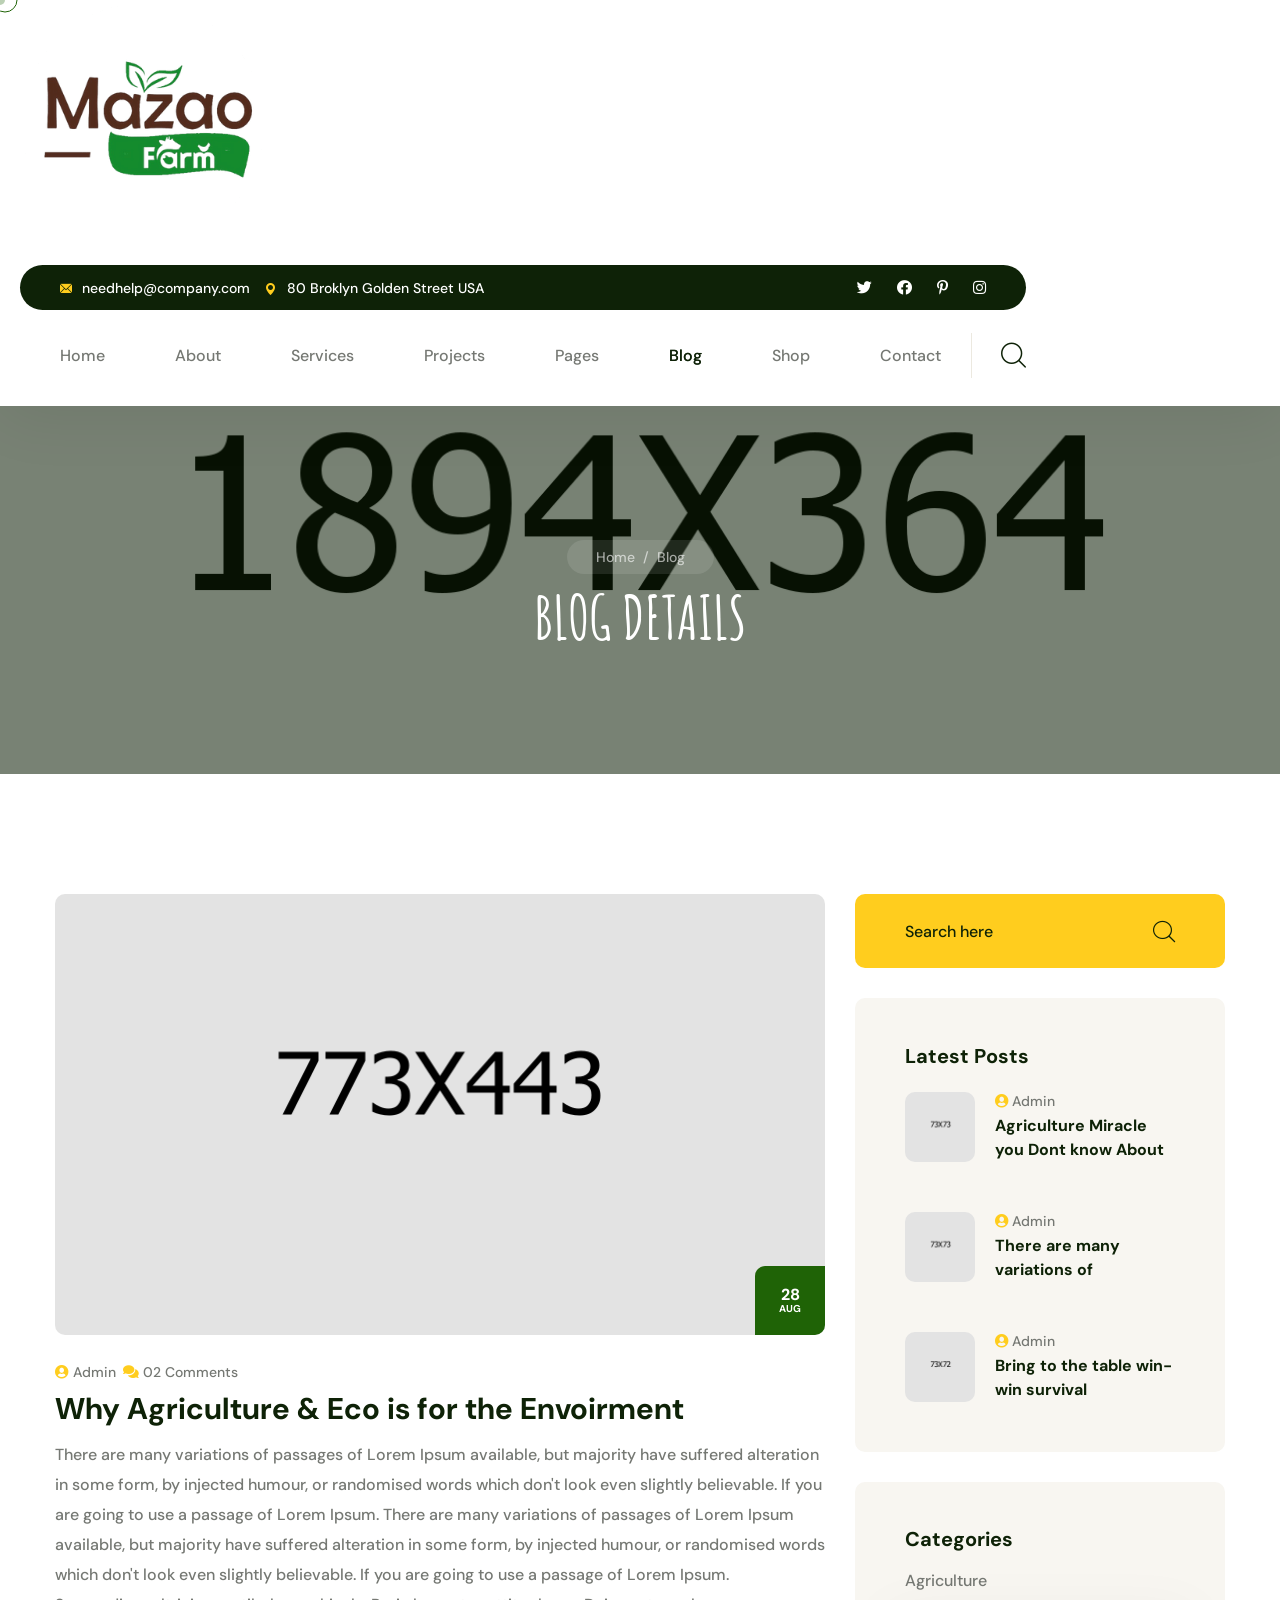
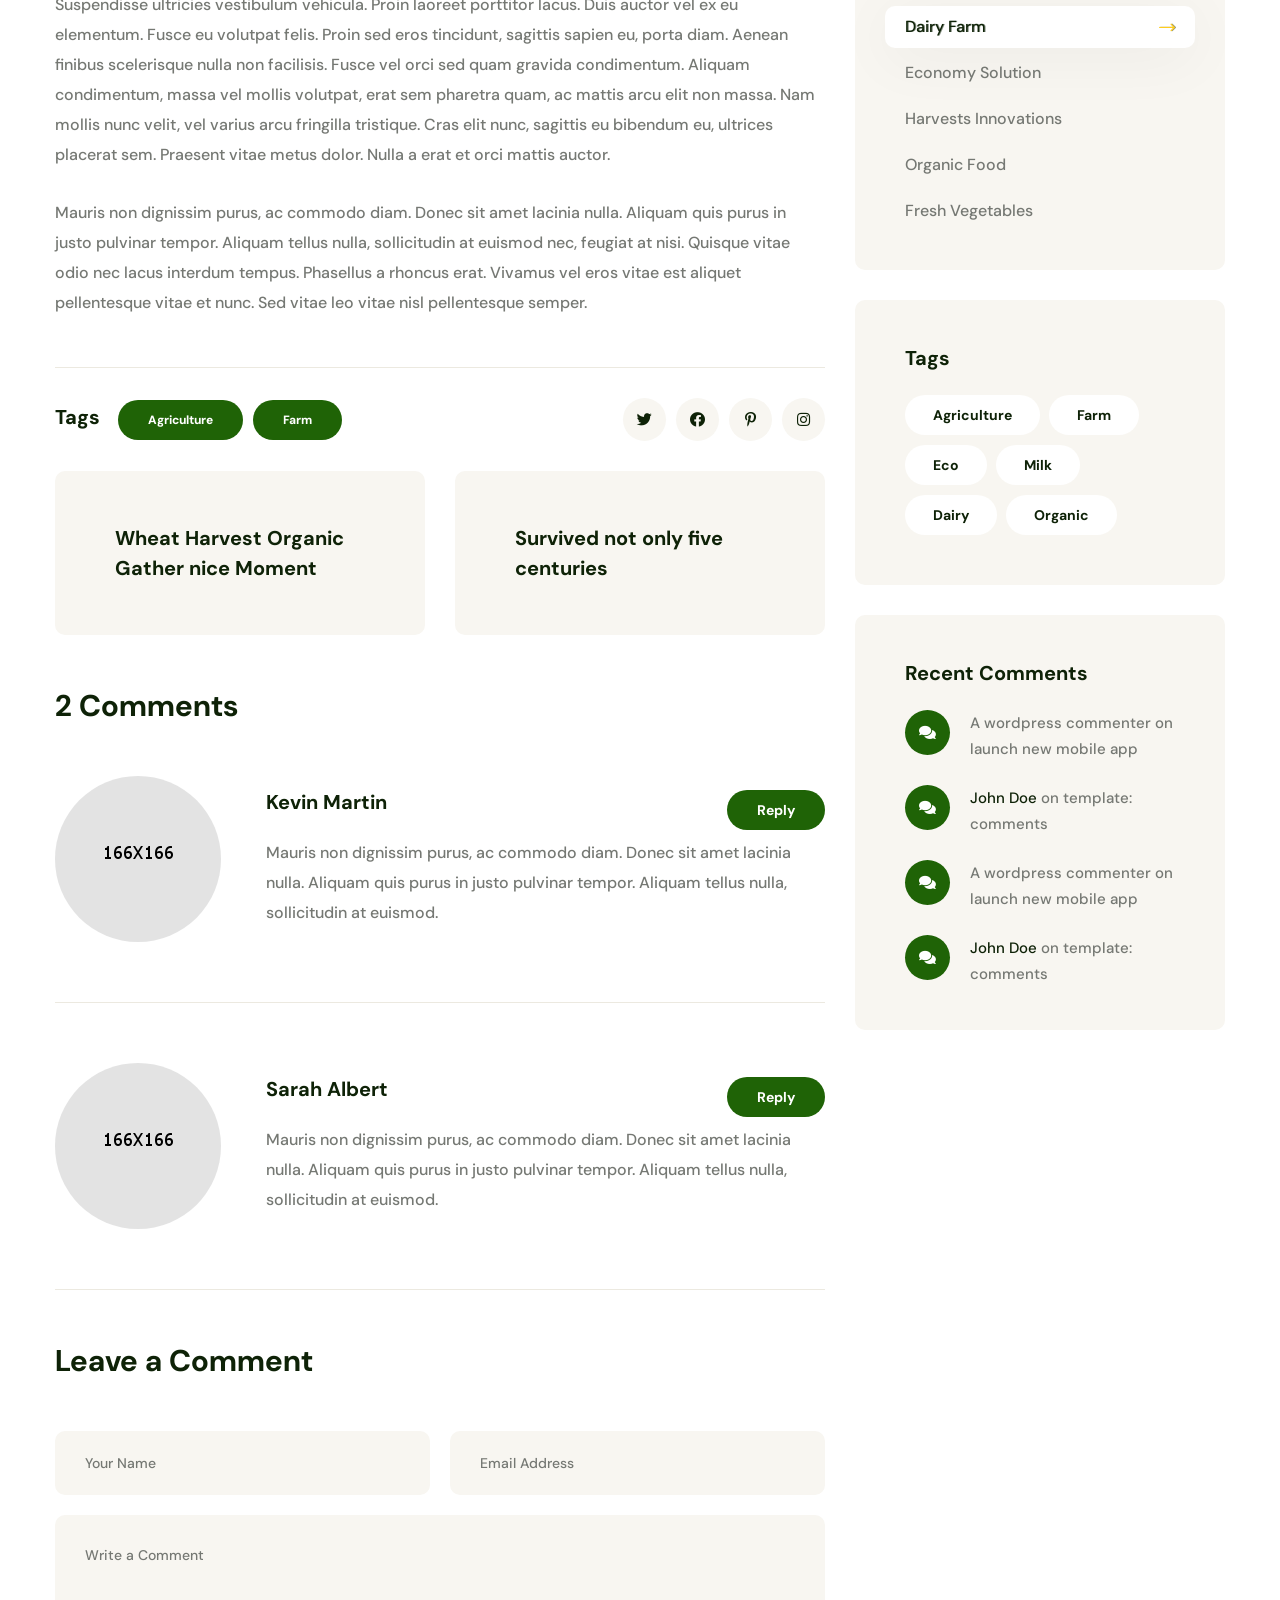
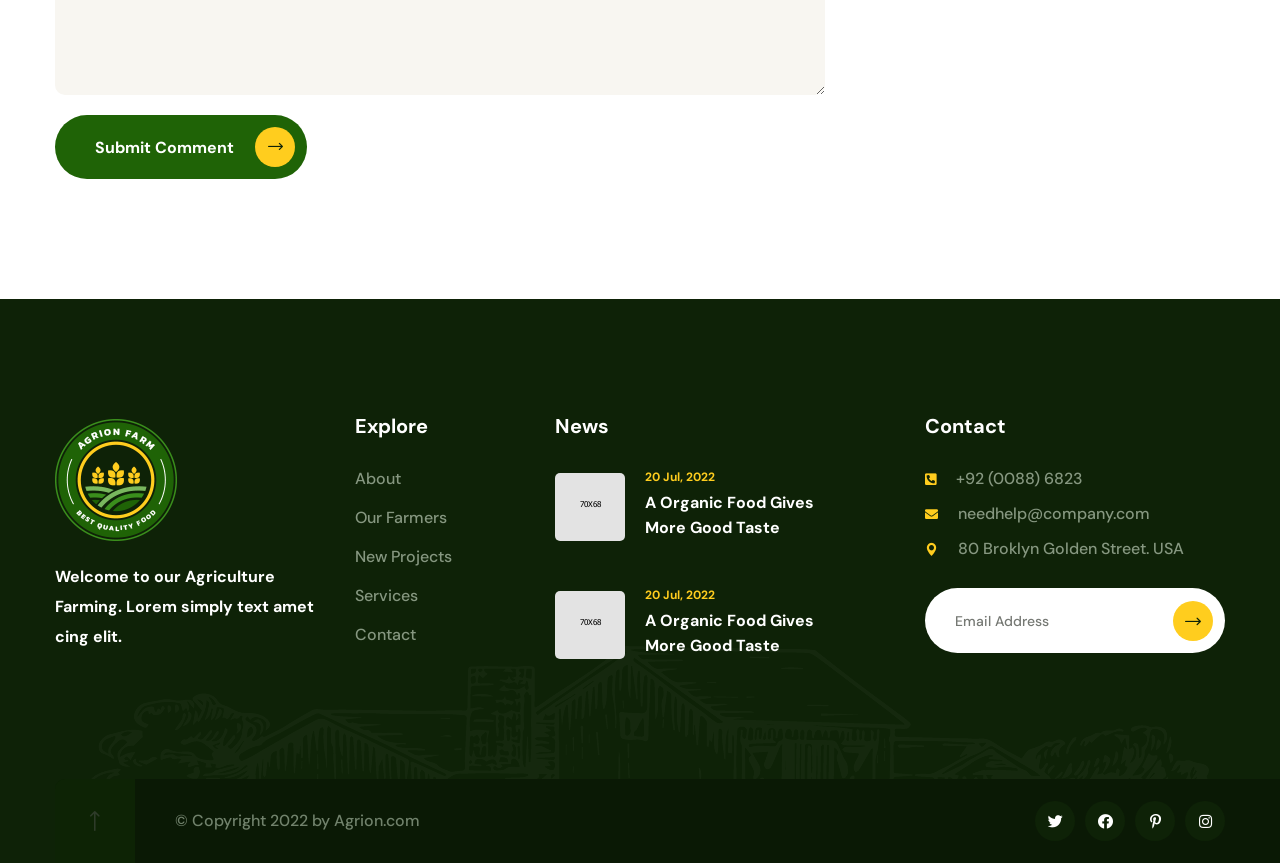
<file: blog-details.html>
<!DOCTYPE html>
<html lang="en">

<head>
    <meta charset="UTF-8" />
    <meta name="viewport" content="width=device-width, initial-scale=1.0" />
    <title> Blog Details || Agrion || Agrion HTML 5 Template </title>
    <!-- favicons Icons -->
    <link rel="apple-touch-icon" sizes="180x180" href="assets/images/favicons/apple-touch-icon.png" />
    <link rel="icon" type="image/png" sizes="32x32" href="assets/images/favicons/favicon-32x32.png" />
    <link rel="icon" type="image/png" sizes="16x16" href="assets/images/favicons/favicon-16x16.png" />
    <link rel="manifest" href="assets/images/favicons/site.webmanifest" />
    <meta name="description" content="Agrion HTML 5 Template " />

    <!-- fonts -->
    <link rel="preconnect" href="https://fonts.googleapis.com">

    <link rel="preconnect" href="https://fonts.gstatic.com" crossorigin>

    <link
        href="https://fonts.googleapis.com/css2?family=DM+Sans:ital,wght@0,400;0,500;0,700;1,400;1,500;1,700&display=swap"
        rel="stylesheet">
    <link href="https://fonts.googleapis.com/css2?family=Amatic+SC:wght@400;700&display=swap" rel="stylesheet">

    <link rel="stylesheet" href="assets/vendors/bootstrap/css/bootstrap.min.css" />
    <link rel="stylesheet" href="assets/vendors/animate/animate.min.css" />
    <link rel="stylesheet" href="assets/vendors/animate/custom-animate.css" />
    <link rel="stylesheet" href="assets/vendors/fontawesome/css/all.min.css" />
    <link rel="stylesheet" href="assets/vendors/jarallax/jarallax.css" />
    <link rel="stylesheet" href="assets/vendors/jquery-magnific-popup/jquery.magnific-popup.css" />
    <link rel="stylesheet" href="assets/vendors/nouislider/nouislider.min.css" />
    <link rel="stylesheet" href="assets/vendors/nouislider/nouislider.pips.css" />
    <link rel="stylesheet" href="assets/vendors/odometer/odometer.min.css" />
    <link rel="stylesheet" href="assets/vendors/swiper/swiper.min.css" />
    <link rel="stylesheet" href="assets/vendors/agrion-icons/style.css">
    <link rel="stylesheet" href="assets/vendors/tiny-slider/tiny-slider.min.css" />
    <link rel="stylesheet" href="assets/vendors/reey-font/stylesheet.css" />
    <link rel="stylesheet" href="assets/vendors/owl-carousel/owl.carousel.min.css" />
    <link rel="stylesheet" href="assets/vendors/owl-carousel/owl.theme.default.min.css" />
    <link rel="stylesheet" href="assets/vendors/bxslider/jquery.bxslider.css" />
    <link rel="stylesheet" href="assets/vendors/bootstrap-select/css/bootstrap-select.min.css" />
    <link rel="stylesheet" href="assets/vendors/vegas/vegas.min.css" />
    <link rel="stylesheet" href="assets/vendors/jquery-ui/jquery-ui.css" />
    <link rel="stylesheet" href="assets/vendors/timepicker/timePicker.css" />

    <!-- template styles -->
    <link rel="stylesheet" href="assets/css/agrion.css" />
    <link rel="stylesheet" href="assets/css/agrion-responsive.css" />
</head>

<body class="custom-cursor">

    <div class="custom-cursor__cursor"></div>
    <div class="custom-cursor__cursor-two"></div>





    <div class="preloader">
        <div class="preloader__image"></div>
    </div>
    <!-- /.preloader -->


    <div class="page-wrapper">
        <header class="main-header">
            <div class="main-header__wrapper">
                <div class="main-header__wrapper-inner">
                    <div class="main-header__logo">
                        <a href="index.html"><img src="assets/images/resources/logo-1.png" alt=""></a>
                    </div>
                    <div class="main-header__menu-box">
                        <div class="main-header__menu-box-top">
                            <ul class="list-unstyled main-header__contact-list">
                                <li>
                                    <div class="icon">
                                        <i class="icon-email"></i>
                                    </div>
                                    <div class="text">
                                        <p><a href="mailto:needhelp@company.com">needhelp@company.com</a></p>
                                    </div>
                                </li>
                                <li>
                                    <div class="icon">
                                        <i class="icon-pin"></i>
                                    </div>
                                    <div class="text">
                                        <p>80 Broklyn Golden Street USA</p>
                                    </div>
                                </li>
                            </ul>
                            <div class="main-header__social">
                                <a href="#"><i class="fab fa-twitter"></i></a>
                                <a href="#"><i class="fab fa-facebook"></i></a>
                                <a href="#"><i class="fab fa-pinterest-p"></i></a>
                                <a href="#"><i class="fab fa-instagram"></i></a>
                            </div>
                        </div>
                        <div class="main-header__menu-box-bottom">
                            <nav class="main-menu">
                                <div class="main-menu__wrapper">
                                    <div class="main-menu__wrapper-inner">
                                        <div class="main-menu__left">
                                            <div class="main-menu__main-menu-box">
                                                <a href="#" class="mobile-nav__toggler"><i class="fa fa-bars"></i></a>
                                                <ul class="main-menu__list">
                                                    <li class="dropdown megamenu">
                                                        <a href="index.html">Home </a>
                                                        <ul>
                                                            <li>
                                                                <section class="home-showcase">
                                                                    <div class="container">
                                                                        <div class="home-showcase__inner">
                                                                            <div class="row">
                                                                                <div class="col-lg-3">
                                                                                    <div class="home-showcase__item">
                                                                                        <div
                                                                                            class="home-showcase__image">
                                                                                            <img src="assets/images/home-showcase/home-showcase-1-1.jpg"
                                                                                                alt="">
                                                                                            <div
                                                                                                class="home-showcase__buttons">
                                                                                                <a href="index.html"
                                                                                                    class="thm-btn home-showcase__buttons__item">Multi
                                                                                                    Page</a>
                                                                                                <a href="index-one-page.html"
                                                                                                    class="thm-btn home-showcase__buttons__item">One
                                                                                                    Page</a>
                                                                                            </div>
                                                                                            <!-- /.home-showcase__buttons -->
                                                                                        </div>
                                                                                        <!-- /.home-showcase__image -->
                                                                                        <h3
                                                                                            class="home-showcase__title">
                                                                                            Home
                                                                                            page
                                                                                            01</h3>
                                                                                        <!-- /.home-showcase__title -->
                                                                                    </div><!-- /.home-showcase__item -->
                                                                                </div><!-- /.col-lg-3 -->
                                                                                <div class="col-lg-3">
                                                                                    <div class="home-showcase__item">
                                                                                        <div
                                                                                            class="home-showcase__image">
                                                                                            <img src="assets/images/home-showcase/home-showcase-1-2.jpg"
                                                                                                alt="">
                                                                                            <div
                                                                                                class="home-showcase__buttons">
                                                                                                <a href="index2.html"
                                                                                                    class="thm-btn home-showcase__buttons__item">Multi
                                                                                                    Page</a>
                                                                                                <a href="index2-one-page.html"
                                                                                                    class="thm-btn home-showcase__buttons__item">One
                                                                                                    Page</a>
                                                                                            </div>
                                                                                            <!-- /.home-showcase__buttons -->
                                                                                        </div>
                                                                                        <!-- /.home-showcase__image -->
                                                                                        <h3
                                                                                            class="home-showcase__title">
                                                                                            Home
                                                                                            page
                                                                                            02
                                                                                        </h3>
                                                                                        <!-- /.home-showcase__title -->
                                                                                    </div><!-- /.home-showcase__item -->
                                                                                </div><!-- /.col-lg-3 -->
                                                                                <div class="col-lg-3">
                                                                                    <div class="home-showcase__item">
                                                                                        <div
                                                                                            class="home-showcase__image">
                                                                                            <img src="assets/images/home-showcase/home-showcase-1-3.jpg"
                                                                                                alt="">
                                                                                            <div
                                                                                                class="home-showcase__buttons">
                                                                                                <a href="index3.html"
                                                                                                    class="thm-btn home-showcase__buttons__item">Multi
                                                                                                    Page</a>
                                                                                                <a href="index3-one-page.html"
                                                                                                    class="thm-btn home-showcase__buttons__item">One
                                                                                                    Page</a>
                                                                                            </div>
                                                                                            <!-- /.home-showcase__buttons -->
                                                                                        </div>
                                                                                        <!-- /.home-showcase__image -->
                                                                                        <h3
                                                                                            class="home-showcase__title">
                                                                                            Home
                                                                                            page
                                                                                            03
                                                                                        </h3>
                                                                                        <!-- /.home-showcase__title -->
                                                                                    </div><!-- /.home-showcase__item -->
                                                                                </div><!-- /.col-lg-3 -->
                                                                                <div class="col-lg-3">
                                                                                    <div class="home-showcase__item">
                                                                                        <div
                                                                                            class="home-showcase__image">
                                                                                            <img src="assets/images/home-showcase/home-showcase-1-4.jpg"
                                                                                                alt="">
                                                                                            <div
                                                                                                class="home-showcase__buttons">
                                                                                                <a href="index-dark.html"
                                                                                                    class="thm-btn home-showcase__buttons__item">View
                                                                                                    Page</a>
                                                                                            </div>
                                                                                            <!-- /.home-showcase__buttons -->
                                                                                        </div>
                                                                                        <!-- /.home-showcase__image -->
                                                                                        <h3
                                                                                            class="home-showcase__title">
                                                                                            Home
                                                                                            page
                                                                                            04
                                                                                        </h3>
                                                                                        <!-- /.home-showcase__title -->
                                                                                    </div><!-- /.home-showcase__item -->
                                                                                </div><!-- /.col-lg-3 -->
                                                                            </div><!-- /.row -->
                                                                        </div><!-- /.home-showcase__inner -->

                                                                    </div><!-- /.container -->
                                                                </section>
                                                            </li>
                                                        </ul>
                                                    </li>
                                                    <li>
                                                        <a href="about.html">About</a>
                                                    </li>
                                                    <li class="dropdown">
                                                        <a href="#">Services</a>
                                                        <ul class="shadow-box">
                                                            <li><a href="services.html">Services</a>
                                                            </li>
                                                            <li><a href="services-carousel.html">Services Carousel</a>
                                                            </li>
                                                            <li><a href="agriculture-products.html">Agriculture
                                                                    Products</a></li>
                                                            <li><a href="organic-products.html">Organic Products</a>
                                                            </li>
                                                            <li><a href="fresh-vegetables.html">Fresh Vegetables</a>
                                                            </li>
                                                            <li><a href="dairy-products.html">Dairy Products</a></li>
                                                        </ul>
                                                    </li>
                                                    <li class="dropdown">
                                                        <a href="#">Projects</a>
                                                        <ul class="shadow-box">
                                                            <li><a href="project-01.html">Projects 01</a></li>
                                                            <li><a href="project-02.html">Projects 02</a></li>
                                                            <li><a href="project-carousel.html">Project Carousel</a>
                                                            </li>
                                                            <li><a href="project-details.html">Project Details</a></li>
                                                        </ul>
                                                    </li>
                                                    <li class="dropdown">
                                                        <a href="#">Pages</a>
                                                        <ul class="shadow-box">
                                                            <li><a href="farmers.html">Farmers</a></li>
                                                            <li><a href="farmers-carousel.html">Farmers Carousel</a>
                                                            </li>
                                                            <li><a href="testimonials.html">Testimonials</a></li>
                                                            <li><a href="testimonials-carousel.html">Testimonial
                                                                    Carousel</a></li>
                                                            <li><a href="faq.html">FAQs</a></li>
                                                            <li><a href="404.html">404 Error</a></li>
                                                        </ul>
                                                    </li>
                                                    <li class="dropdown current">
                                                        <a href="#">Blog</a>
                                                        <ul class="shadow-box">
                                                            <li><a href="blog.html">Blog</a></li>
                                                            <li><a href="blog-carousel.html">Blog Carousel</a></li>
                                                            <li><a href="blog-sidebar.html">Blog Sidebar</a></li>
                                                            <li><a href="blog-details.html">Blog Details</a></li>
                                                        </ul>
                                                    </li>
                                                    <li class="dropdown">
                                                        <a href="#">Shop</a>
                                                        <ul class="shadow-box">
                                                            <li><a href="products.html">Products</a></li>
                                                            <li><a href="product-details.html">Product Details</a></li>
                                                            <li><a href="cart.html">Cart</a></li>
                                                            <li><a href="checkout.html">Checkout</a></li>
                                                        </ul>
                                                    </li>
                                                    <li>
                                                        <a href="contact.html">Contact</a>
                                                    </li>
                                                </ul>
                                            </div>
                                        </div>
                                        <div class="main-menu__right">
                                            <div class="main-menu__search-cart-btn-box">
                                                <div class="main-menu__search-box">
                                                    <a href="#"
                                                        class="main-menu__search search-toggler icon-magnifying-glass"></a>
                                                </div>
                                                <div class="main-menu__cart-box">
                                                    <a href="cart.html" class="main-menu__cart icon-shopping-cart"></a>
                                                </div>
                                                <div class="main-menu__btn-box">
                                                    <a href="contact.html" class="thm-btn main-menu__btn">Get Free Quote
                                                        <i class="icon-right-arrow"></i> </a>
                                                </div>
                                            </div>
                                        </div>
                                    </div>
                                </div>
                            </nav>
                        </div>
                    </div>
                    <div class="main-header__phone-contact-box">
                        <div class="main-header__phone-number">
                            <a href="tel:9200886823">+92 (0088) 6823</a>
                        </div>
                        <div class="main-header__call-box">
                            <div class="main-header__call-inner">
                                <div class="main-header__call-icon">
                                    <span class="fas fa-phone"></span>
                                </div>
                            </div>
                        </div>
                    </div>
                </div>
            </div>
        </header>

        <div class="stricky-header stricked-menu main-menu">
            <div class="sticky-header__content"></div><!-- /.sticky-header__content -->
        </div><!-- /.stricky-header -->

        <!--Page Header Start-->
        <section class="page-header">
            <div class="page-header-bg" style="background-image: url(assets/images/backgrounds/page-header-bg.jpg)">
            </div>
            <div class="container">
                <div class="page-header__inner">
                    <ul class="thm-breadcrumb list-unstyled">
                        <li><a href="index.html">Home</a></li>
                        <li><span>/</span></li>
                        <li>Blog</li>
                    </ul>
                    <h2>Blog Details</h2>
                </div>
            </div>
        </section>
        <!--Page Header End-->

        <!--Blog Details Start-->
        <section class="blog-details">
            <div class="container">
                <div class="row">
                    <div class="col-xl-8 col-lg-7">
                        <div class="blog-details__left">
                            <div class="blog-details__img">
                                <img src="assets/images/blog/blog-details-img-1.jpg" alt="">
                                <div class="blog-details__date">
                                    <p>28</p>
                                    <span>Aug</span>
                                </div>
                            </div>
                            <div class="blog-details__content">
                                <ul class="list-unstyled blog-details__meta">
                                    <li><a href="blog-details.html"><i class="fas fa-user-circle"></i> Admin</a>
                                    </li>
                                    <li><a href="blog-details.html"><i class="fas fa-comments"></i> 02
                                            Comments</a>
                                    </li>
                                </ul>
                                <h3 class="blog-details__title">Why Agriculture & Eco is for the Envoirment</h3>
                                <p class="blog-details__text-1">There are many variations of passages of Lorem Ipsum
                                    available, but majority have suffered alteration in some form, by injected humour,
                                    or randomised words which don't look even slightly believable. If you are going to
                                    use a passage of Lorem Ipsum. There are many variations of passages of Lorem Ipsum
                                    available, but majority have suffered alteration in some form, by injected humour,
                                    or randomised words which don't look even slightly believable. If you are going to
                                    use a passage of Lorem Ipsum. Suspendisse ultricies vestibulum vehicula. Proin
                                    laoreet porttitor lacus. Duis auctor vel ex eu elementum. Fusce eu volutpat felis.
                                    Proin sed eros tincidunt, sagittis sapien eu, porta diam. Aenean finibus scelerisque
                                    nulla non facilisis. Fusce vel orci sed quam gravida condimentum. Aliquam
                                    condimentum, massa vel mollis volutpat, erat sem pharetra quam, ac mattis arcu elit
                                    non massa. Nam mollis nunc velit, vel varius arcu fringilla tristique. Cras elit
                                    nunc, sagittis eu bibendum eu, ultrices placerat sem. Praesent vitae metus dolor.
                                    Nulla a erat et orci mattis auctor.</p>
                                <p class="blog-details__text-2">Mauris non dignissim purus, ac commodo diam. Donec sit
                                    amet lacinia nulla. Aliquam quis purus in justo pulvinar tempor. Aliquam tellus
                                    nulla, sollicitudin at euismod nec, feugiat at nisi. Quisque vitae odio nec lacus
                                    interdum tempus. Phasellus a rhoncus erat. Vivamus vel eros vitae est aliquet
                                    pellentesque vitae et nunc. Sed vitae leo vitae nisl pellentesque semper.</p>
                            </div>
                            <div class="blog-details__bottom">
                                <p class="blog-details__tags">
                                    <span>Tags</span>
                                    <a href="blog-details.html">Agriculture</a>
                                    <a href="blog-details.html">Farm</a>
                                </p>
                                <div class="blog-details__social-list">
                                    <a href="blog-details.html"><i class="fab fa-twitter"></i></a>
                                    <a href="blog-details.html"><i class="fab fa-facebook"></i></a>
                                    <a href="blog-details.html"><i class="fab fa-pinterest-p"></i></a>
                                    <a href="blog-details.html"><i class="fab fa-instagram"></i></a>
                                </div>
                            </div>
                            <div class="blog-details__pagenation-box">
                                <ul class="list-unstyled blog-details__pagenation">
                                    <li>Wheat Harvest Organic Gather nice Moment</li>
                                    <li>Survived not only five centuries</li>
                                </ul>
                            </div>
                            <div class="comment-one">
                                <h3 class="comment-one__title">2 Comments</h3>
                                <div class="comment-one__single">
                                    <div class="comment-one__image">
                                        <img src="assets/images/blog/comment-1-1.jpg" alt="">
                                    </div>
                                    <div class="comment-one__content">
                                        <h3>Kevin Martin</h3>
                                        <p>Mauris non dignissim purus, ac commodo diam. Donec sit amet lacinia nulla.
                                            Aliquam quis purus in justo pulvinar tempor. Aliquam tellus nulla,
                                            sollicitudin at euismod.</p>
                                        <a href="blog-details.html" class="thm-btn comment-one__btn">Reply</a>
                                    </div>
                                </div>
                                <div class="comment-one__single">
                                    <div class="comment-one__image">
                                        <img src="assets/images/blog/comment-1-2.jpg" alt="">
                                    </div>
                                    <div class="comment-one__content">
                                        <h3>Sarah Albert</h3>
                                        <p>Mauris non dignissim purus, ac commodo diam. Donec sit amet lacinia nulla.
                                            Aliquam quis purus in justo pulvinar tempor. Aliquam tellus nulla,
                                            sollicitudin at euismod.</p>
                                        <a href="blog-details.html" class="thm-btn comment-one__btn">Reply</a>
                                    </div>
                                </div>
                                <div class="comment-form">
                                    <h3 class="comment-form__title">Leave a Comment</h3>
                                    <form action="assets/inc/sendemail.php"
                                        class="comment-one__form contact-form-validated" novalidate="novalidate">
                                        <div class="row">
                                            <div class="col-xl-6">
                                                <div class="comment-form__input-box">
                                                    <input type="text" placeholder="Your Name" name="name">
                                                </div>
                                            </div>
                                            <div class="col-xl-6">
                                                <div class="comment-form__input-box">
                                                    <input type="email" placeholder="Email Address" name="email">
                                                </div>
                                            </div>
                                        </div>
                                        <div class="row">
                                            <div class="col-xl-12">
                                                <div class="comment-form__input-box text-message-box">
                                                    <textarea name="message" placeholder="Write a Comment"></textarea>
                                                </div>
                                                <div class="comment-form__btn-box">
                                                    <a href="#" class="thm-btn">Submit Comment <i
                                                            class="icon-right-arrow"></i> </a>
                                                </div>
                                            </div>
                                        </div>
                                    </form>
                                </div>
                            </div>
                        </div>
                    </div>
                    <div class="col-xl-4 col-lg-5">
                        <div class="sidebar">
                            <div class="sidebar__single sidebar__search">
                                <form action="#" class="sidebar__search-form">
                                    <input type="search" placeholder="Search here">
                                    <button type="submit"><i class="icon-magnifying-glass"></i></button>
                                </form>
                            </div>
                            <div class="sidebar__single sidebar__post">
                                <h3 class="sidebar__title">Latest Posts</h3>
                                <ul class="sidebar__post-list list-unstyled">
                                    <li>
                                        <div class="sidebar__post-image">
                                            <img src="assets/images/blog/lp-1-1.jpg" alt="">
                                        </div>
                                        <div class="sidebar__post-content">
                                            <h3>
                                                <span class="sidebar__post-content-meta"><i
                                                        class="fas fa-user-circle"></i>Admin</span>
                                                <a href="blog-details.html">Agriculture Miracle
                                                    you Dont know About</a>
                                            </h3>
                                        </div>
                                    </li>
                                    <li>
                                        <div class="sidebar__post-image">
                                            <img src="assets/images/blog/lp-1-2.jpg" alt="">
                                        </div>
                                        <div class="sidebar__post-content">
                                            <h3>
                                                <span class="sidebar__post-content-meta"><i
                                                        class="fas fa-user-circle"></i>Admin</span>
                                                <a href="blog-details.html">There are many variations of</a>
                                            </h3>
                                        </div>
                                    </li>
                                    <li>
                                        <div class="sidebar__post-image">
                                            <img src="assets/images/blog/lp-1-3.jpg" alt="">
                                        </div>
                                        <div class="sidebar__post-content">
                                            <h3>
                                                <span class="sidebar__post-content-meta"><i
                                                        class="fas fa-user-circle"></i>Admin</span>
                                                <a href="blog-details.html">Bring to the table win-win survival</a>
                                            </h3>
                                        </div>
                                    </li>
                                </ul>
                            </div>
                            <div class="sidebar__single sidebar__category">
                                <h3 class="sidebar__title">Categories</h3>
                                <ul class="sidebar__category-list list-unstyled">
                                    <li><a href="blog-details.html">Agriculture<span
                                                class="icon-right-arrow"></span></a>
                                    </li>
                                    <li class="active"><a href="blog-details.html">Dairy Farm<span
                                                class="icon-right-arrow"></span></a></li>
                                    <li><a href="blog-details.html">Economy Solution<span
                                                class="icon-right-arrow"></span></a>
                                    </li>
                                    <li><a href="blog-details.html">Harvests Innovations<span
                                                class="icon-right-arrow"></span></a>
                                    </li>
                                    <li><a href="blog-details.html">Organic Food<span
                                                class="icon-right-arrow"></span></a>
                                    </li>
                                    <li><a href="blog-details.html">Fresh Vegetables<span
                                                class="icon-right-arrow"></span></a>
                                    </li>
                                </ul>
                            </div>
                            <div class="sidebar__single sidebar__tags">
                                <h3 class="sidebar__title">Tags</h3>
                                <div class="sidebar__tags-list">
                                    <a href="#">Agriculture</a>
                                    <a href="#">Farm</a>
                                    <a href="#">Eco</a>
                                    <a href="#">Milk</a>
                                    <a href="#">Dairy</a>
                                    <a href="#">Organic</a>
                                </div>
                            </div>
                            <div class="sidebar__single sidebar__comments">
                                <h3 class="sidebar__title">Recent Comments</h3>
                                <ul class="sidebar__comments-list list-unstyled">
                                    <li>
                                        <div class="sidebar__comments-icon">
                                            <i class="fas fa-comments"></i>
                                        </div>
                                        <div class="sidebar__comments-text-box">
                                            <p>A wordpress commenter on <br> launch new mobile app</p>
                                        </div>
                                    </li>
                                    <li>
                                        <div class="sidebar__comments-icon">
                                            <i class="fas fa-comments"></i>
                                        </div>
                                        <div class="sidebar__comments-text-box">
                                            <p> <span>John Doe</span> on template:</p>
                                            <h5>comments</h5>
                                        </div>
                                    </li>
                                    <li>
                                        <div class="sidebar__comments-icon">
                                            <i class="fas fa-comments"></i>
                                        </div>
                                        <div class="sidebar__comments-text-box">
                                            <p>A wordpress commenter on <br> launch new mobile app</p>
                                        </div>
                                    </li>
                                    <li>
                                        <div class="sidebar__comments-icon">
                                            <i class="fas fa-comments"></i>
                                        </div>
                                        <div class="sidebar__comments-text-box">
                                            <p> <span>John Doe</span> on template:</p>
                                            <h5>comments</h5>
                                        </div>
                                    </li>
                                </ul>
                            </div>
                        </div>
                    </div>
                </div>
            </div>
        </section>
        <!--Blog Details End-->

        <!--Site Footer Start-->
        <footer class="site-footer">
            <div class="site-footer__top">
                <div class="container">
                    <div class="site-footer__top-inner">
                        <div class="site-footer-shape-1 float-bob-x"
                            style="background-image: url(assets/images/shapes/site-footer-shape-1.png);"></div>
                        <div class="row">
                            <div class="col-xl-3 col-lg-6 col-md-6 wow fadeInUp" data-wow-delay="100ms">
                                <div class="footer-widget__column footer-widget__about">
                                    <div class="footer-widget__logo">
                                        <a href="index.html"><img src="assets/images/resources/footer-logo.png"
                                                alt=""></a>
                                    </div>
                                    <div class="footer-widget__about-text-box">
                                        <p class="footer-widget__about-text">Welcome to our Agriculture Farming. Lorem
                                            simply text amet cing elit.</p>
                                    </div>
                                </div>
                            </div>
                            <div class="col-xl-2 col-lg-6 col-md-6 wow fadeInUp" data-wow-delay="200ms">
                                <div class="footer-widget__column footer-widget__Explore">
                                    <div class="footer-widget__title-box">
                                        <h3 class="footer-widget__title">Explore</h3>
                                    </div>
                                    <ul class="footer-widget__Explore-list list-unstyled">
                                        <li><a href="about.html">About</a></li>
                                        <li><a href="farmers.html">Our Farmers</a></li>
                                        <li><a href="project-01.html">New Projects</a></li>
                                        <li><a href="services.html">Services</a></li>
                                        <li><a href="contact.html">Contact</a></li>
                                    </ul>
                                </div>
                            </div>
                            <div class="col-xl-3 col-lg-6 col-md-6 wow fadeInUp" data-wow-delay="300ms">
                                <div class="footer-widget__column footer-widget__news">
                                    <div class="footer-widget__title-box">
                                        <h3 class="footer-widget__title">News</h3>
                                    </div>
                                    <ul class="footer-widget__news-list list-unstyled">
                                        <li>
                                            <div class="footer-widget__news-img">
                                                <img src="assets/images/resources/footer-widget-news-img-1.jpg" alt="">
                                            </div>
                                            <div class="footer-widget__news-content">
                                                <p class="footer-widget__news-date">20 Jul, 2022</p>
                                                <h5 class="footer-widget__news-sub-title"><a href="blog-details.html">A
                                                        Organic Food
                                                        Gives
                                                        More Good Taste</a></h5>
                                            </div>
                                        </li>
                                        <li>
                                            <div class="footer-widget__news-img">
                                                <img src="assets/images/resources/footer-widget-news-img-2.jpg" alt="">
                                            </div>
                                            <div class="footer-widget__news-content">
                                                <p class="footer-widget__news-date">20 Jul, 2022</p>
                                                <h5 class="footer-widget__news-sub-title"><a href="blog-details.html">A
                                                        Organic Food
                                                        Gives
                                                        More Good Taste</a></h5>
                                            </div>
                                        </li>
                                    </ul>
                                </div>
                            </div>
                            <div class="col-xl-4 col-lg-6 col-md-6 wow fadeInUp" data-wow-delay="400ms">
                                <div class="footer-widget__column footer-widget__Contact">
                                    <div class="footer-widget__title-box">
                                        <h3 class="footer-widget__title">Contact</h3>
                                    </div>
                                    <ul class="footer-widget__Contact-list list-unstyled">
                                        <li>
                                            <div class="icon">
                                                <span class="fas fa-phone-square-alt"></span>
                                            </div>
                                            <div class="text">
                                                <p><a href="tel:9200886823">+92 (0088) 6823</a></p>
                                            </div>
                                        </li>
                                        <li>
                                            <div class="icon">
                                                <span class="fas fa-envelope"></span>
                                            </div>
                                            <div class="text">
                                                <p><a href="mailto:needhelp@company.com">needhelp@company.com</a></p>
                                            </div>
                                        </li>
                                        <li>
                                            <div class="icon">
                                                <span class="icon-pin"></span>
                                            </div>
                                            <div class="text">
                                                <p>80 Broklyn Golden Street. USA</p>
                                            </div>
                                        </li>
                                    </ul>
                                    <form class="footer-widget__Contact-form">
                                        <div class="footer-widget__Contact-input-box">
                                            <input type="email" placeholder="Email Address" name="email">
                                            <button type="submit" class="footer-widget__Contact-btn"><i
                                                    class="icon-right-arrow"></i></button>
                                        </div>
                                    </form>
                                </div>
                            </div>
                        </div>
                    </div>
                </div>
            </div>
            <div class="site-footer__bottom">
                <div class="container">
                    <div class="row">
                        <div class="col-xl-12">
                            <div class="site-footer__bottom-inner">
                                <p class="site-footer__bottom-text">© Copyright 2022 by <a href="#">Agrion.com</a></p>
                                <div class="site-footer__social">
                                    <a href="#"><i class="fab fa-twitter"></i></a>
                                    <a href="#"><i class="fab fa-facebook"></i></a>
                                    <a href="#"><i class="fab fa-pinterest-p"></i></a>
                                    <a href="#"><i class="fab fa-instagram"></i></a>
                                </div>
                                <div class="site-footer__bottom-scroll">
                                    <a href="#" data-target="html" class="scroll-to-target scroll-to-top"><i
                                            class="icon-up-arrow"></i></a>
                                </div>
                            </div>
                        </div>
                    </div>
                </div>
            </div>
        </footer>
        <!--Site Footer End-->


    </div><!-- /.page-wrapper -->


    <div class="mobile-nav__wrapper">
        <div class="mobile-nav__overlay mobile-nav__toggler"></div>
        <!-- /.mobile-nav__overlay -->
        <div class="mobile-nav__content">
            <span class="mobile-nav__close mobile-nav__toggler"><i class="fa fa-times"></i></span>

            <div class="logo-box">
                <a href="index.html" aria-label="logo image"><img src="assets/images/resources/logo-2.png" width="122"
                        alt="" /></a>
            </div>
            <!-- /.logo-box -->
            <div class="mobile-nav__container"></div>
            <!-- /.mobile-nav__container -->

            <ul class="mobile-nav__contact list-unstyled">
                <li>
                    <i class="fa fa-envelope"></i>
                    <a href="mailto:needhelp@packageName__.com">needhelp@agrion.com</a>
                </li>
                <li>
                    <i class="fa fa-phone-alt"></i>
                    <a href="tel:666-888-0000">666 888 0000</a>
                </li>
            </ul><!-- /.mobile-nav__contact -->
            <div class="mobile-nav__top">
                <div class="mobile-nav__social">
                    <a href="#" class="fab fa-twitter"></a>
                    <a href="#" class="fab fa-facebook-square"></a>
                    <a href="#" class="fab fa-pinterest-p"></a>
                    <a href="#" class="fab fa-instagram"></a>
                </div><!-- /.mobile-nav__social -->
            </div><!-- /.mobile-nav__top -->



        </div>
        <!-- /.mobile-nav__content -->
    </div>
    <!-- /.mobile-nav__wrapper -->

    <div class="search-popup">
        <div class="search-popup__overlay search-toggler"></div>
        <!-- /.search-popup__overlay -->
        <div class="search-popup__content">
            <form action="#">
                <label for="search" class="sr-only">search here</label><!-- /.sr-only -->
                <input type="text" id="search" placeholder="Search Here..." />
                <button type="submit" aria-label="search submit" class="thm-btn">
                    <i class="icon-magnifying-glass"></i>
                </button>
            </form>
        </div>
        <!-- /.search-popup__content -->
    </div>
    <!-- /.search-popup -->



    <script src="assets/vendors/jquery/jquery-3.6.0.min.js"></script>
    <script src="assets/vendors/bootstrap/js/bootstrap.bundle.min.js"></script>
    <script src="assets/vendors/jarallax/jarallax.min.js"></script>
    <script src="assets/vendors/jquery-ajaxchimp/jquery.ajaxchimp.min.js"></script>
    <script src="assets/vendors/jquery-appear/jquery.appear.min.js"></script>
    <script src="assets/vendors/jquery-circle-progress/jquery.circle-progress.min.js"></script>
    <script src="assets/vendors/jquery-magnific-popup/jquery.magnific-popup.min.js"></script>
    <script src="assets/vendors/jquery-validate/jquery.validate.min.js"></script>
    <script src="assets/vendors/nouislider/nouislider.min.js"></script>
    <script src="assets/vendors/odometer/odometer.min.js"></script>
    <script src="assets/vendors/swiper/swiper.min.js"></script>
    <script src="assets/vendors/tiny-slider/tiny-slider.min.js"></script>
    <script src="assets/vendors/wnumb/wNumb.min.js"></script>
    <script src="assets/vendors/wow/wow.js"></script>
    <script src="assets/vendors/isotope/isotope.js"></script>
    <script src="assets/vendors/countdown/countdown.min.js"></script>
    <script src="assets/vendors/owl-carousel/owl.carousel.min.js"></script>
    <script src="assets/vendors/bxslider/jquery.bxslider.min.js"></script>
    <script src="assets/vendors/bootstrap-select/js/bootstrap-select.min.js"></script>
    <script src="assets/vendors/vegas/vegas.min.js"></script>
    <script src="assets/vendors/jquery-ui/jquery-ui.js"></script>
    <script src="assets/vendors/timepicker/timePicker.js"></script>
    <script src="assets/vendors/circleType/jquery.circleType.js"></script>
    <script src="assets/vendors/circleType/jquery.lettering.min.js"></script>




    <!-- template js -->
    <script src="assets/js/agrion.js"></script>
</body>

</html>
</file>
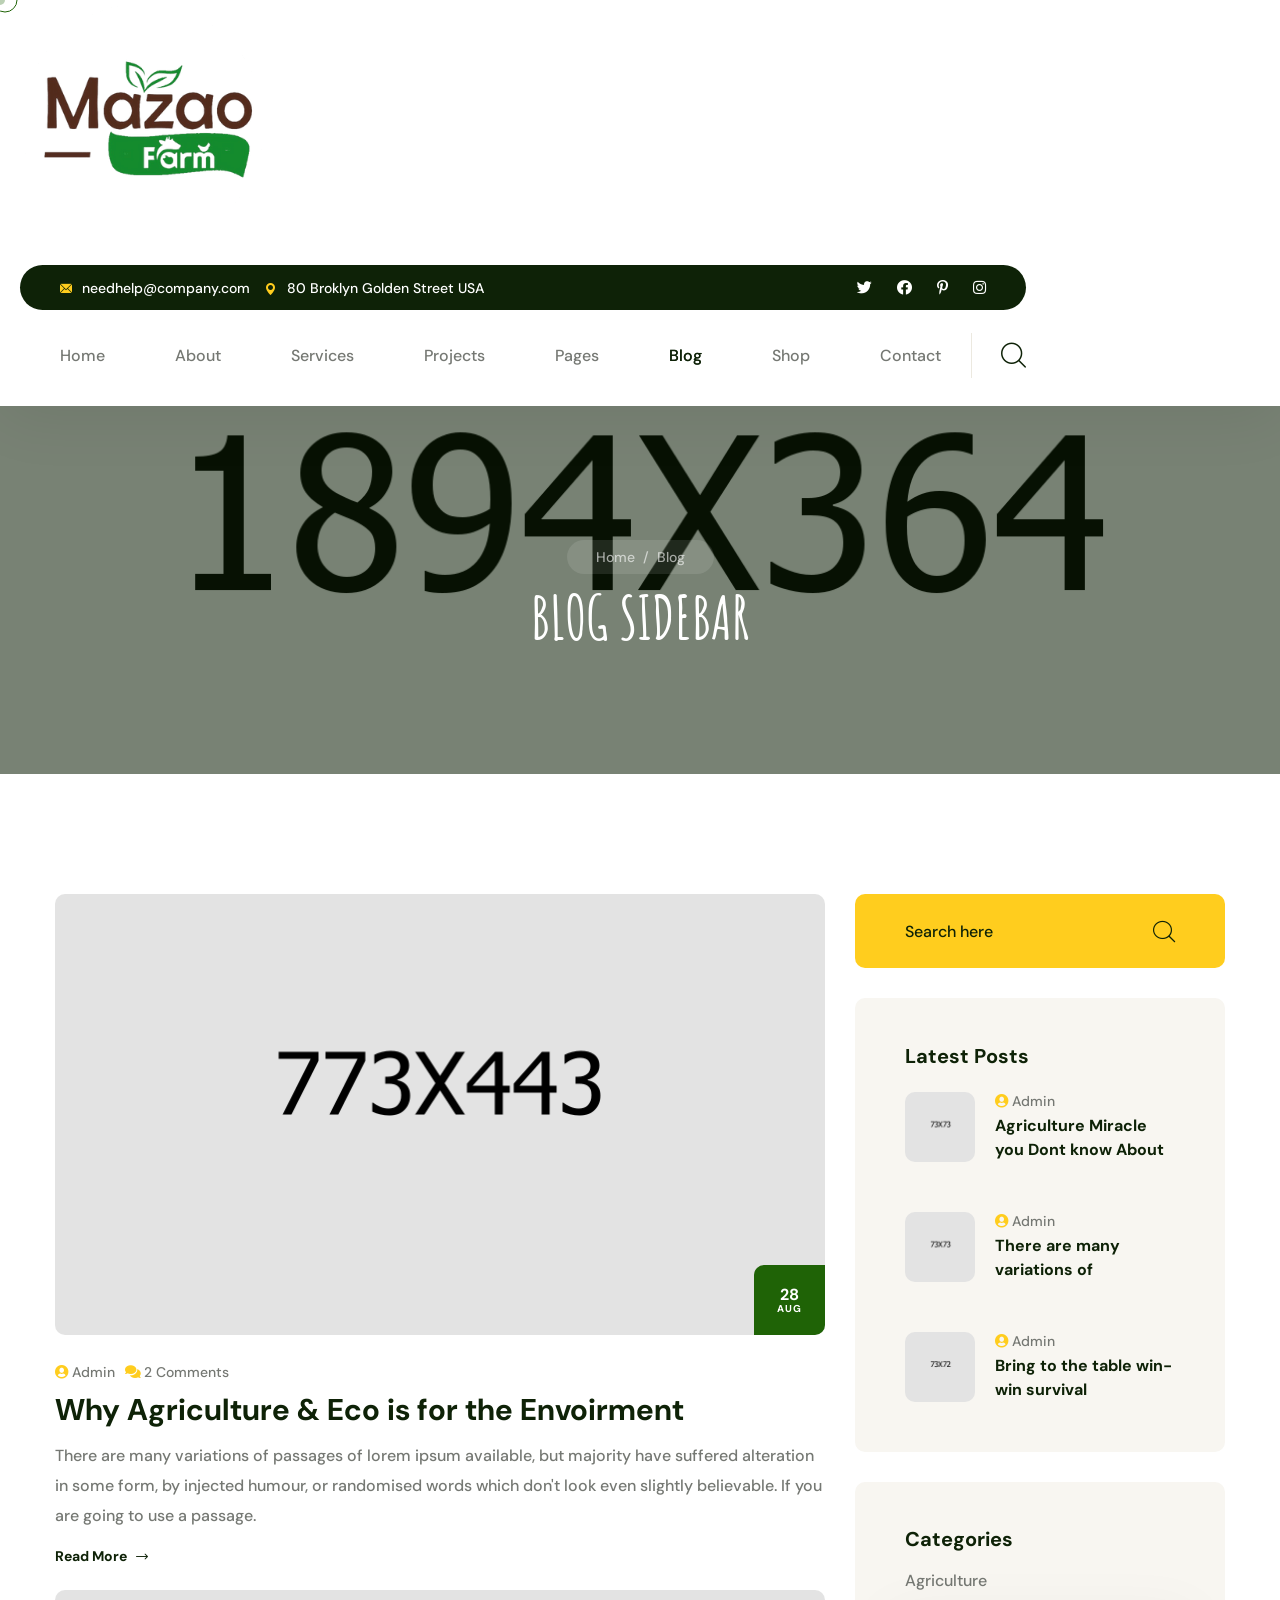
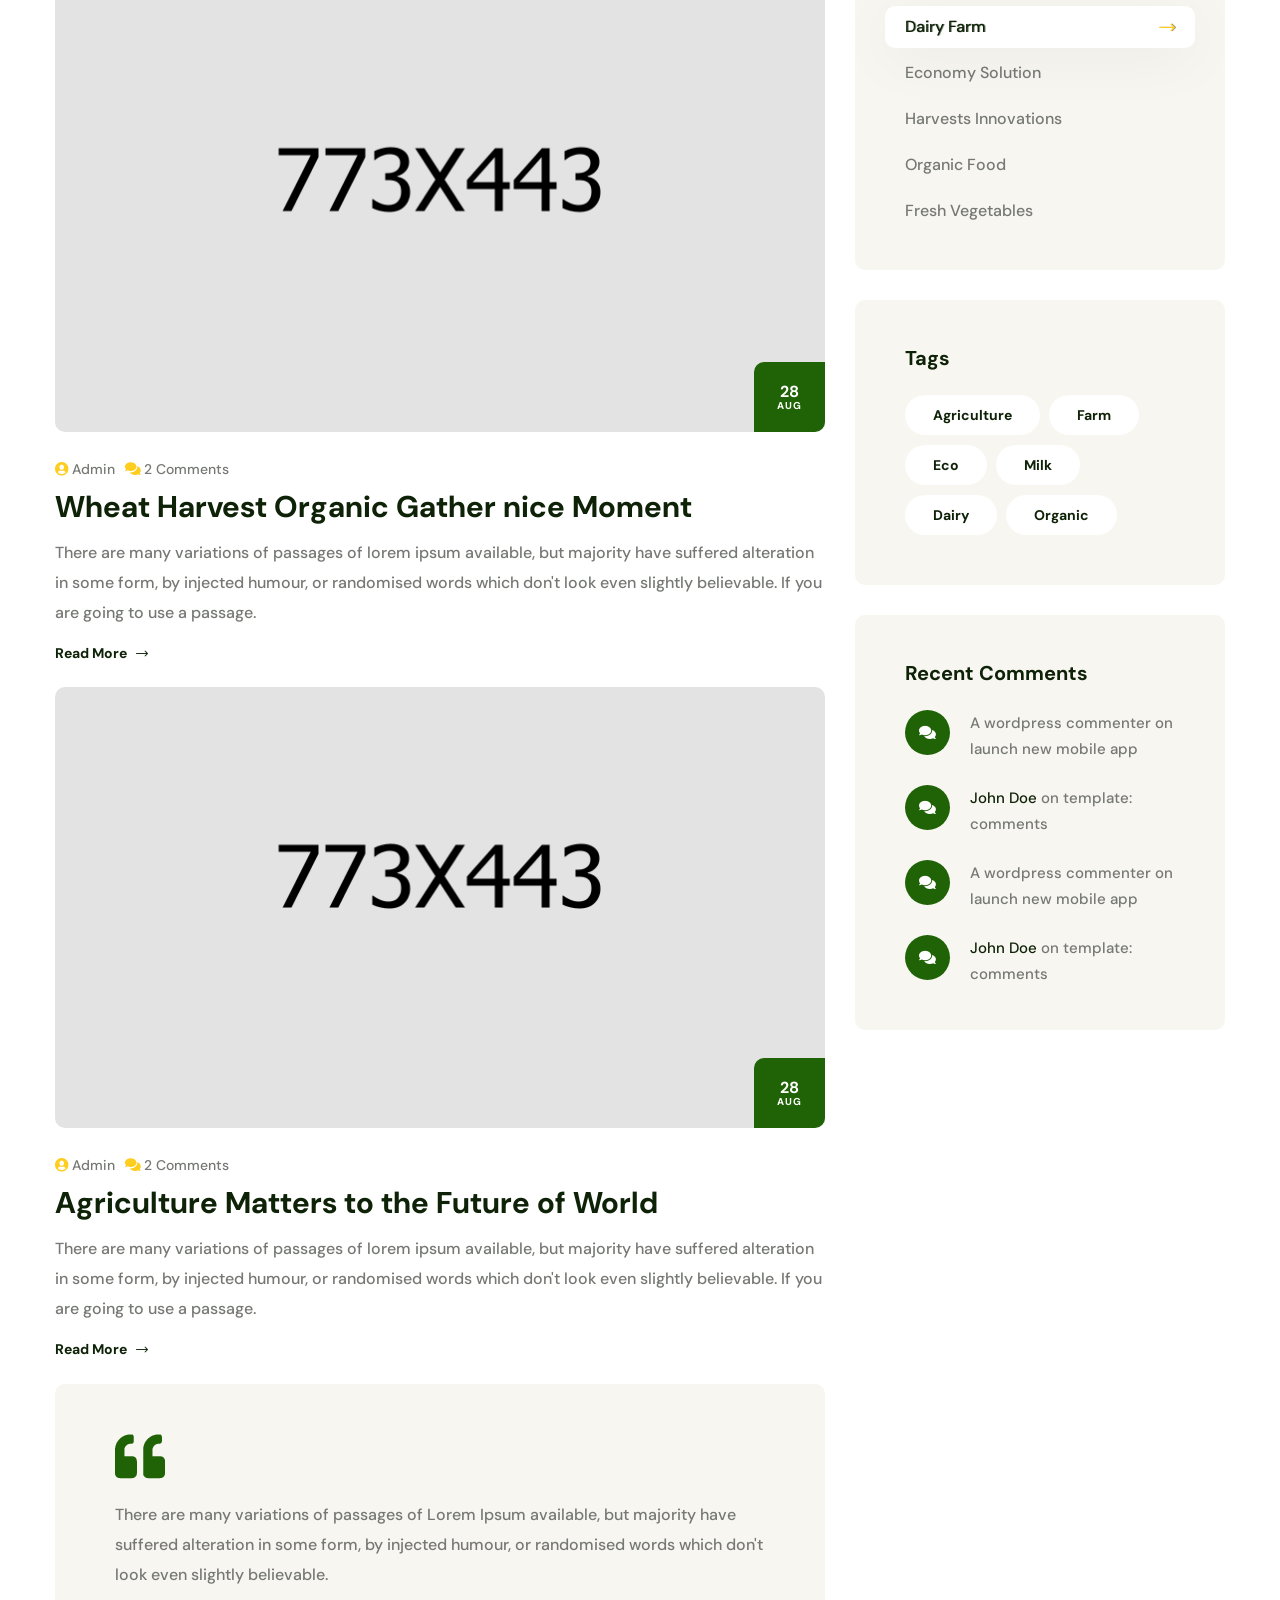
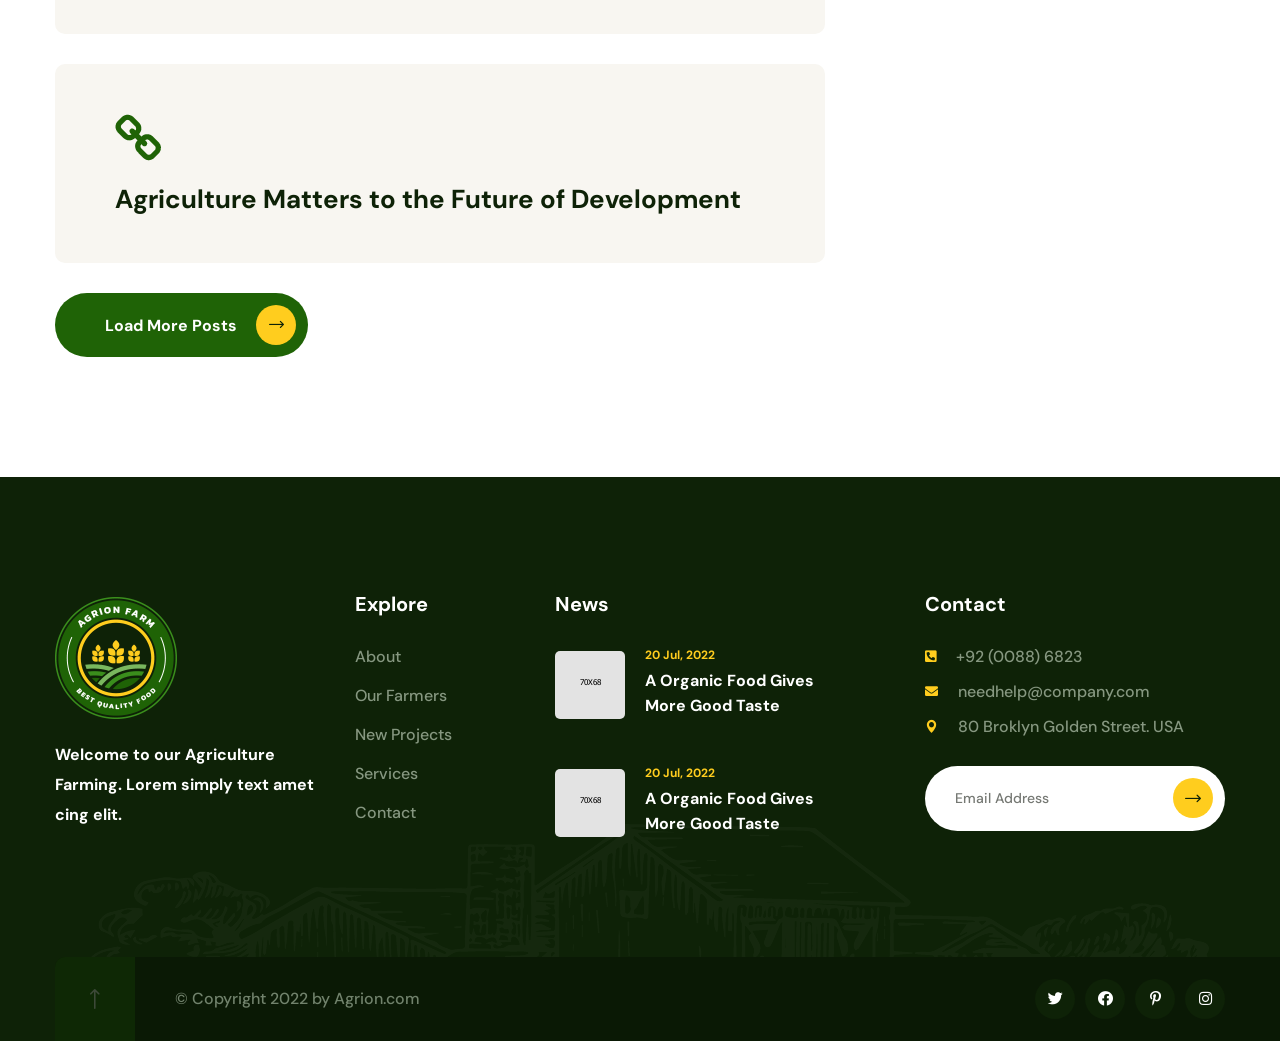
<file: blog-sidebar.html>
<!DOCTYPE html>
<html lang="en">

<head>
    <meta charset="UTF-8" />
    <meta name="viewport" content="width=device-width, initial-scale=1.0" />
    <title> Blog Sidebar || Agrion || Agrion HTML 5 Template </title>
    <!-- favicons Icons -->
    <link rel="apple-touch-icon" sizes="180x180" href="assets/images/favicons/apple-touch-icon.png" />
    <link rel="icon" type="image/png" sizes="32x32" href="assets/images/favicons/favicon-32x32.png" />
    <link rel="icon" type="image/png" sizes="16x16" href="assets/images/favicons/favicon-16x16.png" />
    <link rel="manifest" href="assets/images/favicons/site.webmanifest" />
    <meta name="description" content="Agrion HTML 5 Template " />

    <!-- fonts -->
    <link rel="preconnect" href="https://fonts.googleapis.com">

    <link rel="preconnect" href="https://fonts.gstatic.com" crossorigin>

    <link
        href="https://fonts.googleapis.com/css2?family=DM+Sans:ital,wght@0,400;0,500;0,700;1,400;1,500;1,700&display=swap"
        rel="stylesheet">
    <link href="https://fonts.googleapis.com/css2?family=Amatic+SC:wght@400;700&display=swap" rel="stylesheet">

    <link rel="stylesheet" href="assets/vendors/bootstrap/css/bootstrap.min.css" />
    <link rel="stylesheet" href="assets/vendors/animate/animate.min.css" />
    <link rel="stylesheet" href="assets/vendors/animate/custom-animate.css" />
    <link rel="stylesheet" href="assets/vendors/fontawesome/css/all.min.css" />
    <link rel="stylesheet" href="assets/vendors/jarallax/jarallax.css" />
    <link rel="stylesheet" href="assets/vendors/jquery-magnific-popup/jquery.magnific-popup.css" />
    <link rel="stylesheet" href="assets/vendors/nouislider/nouislider.min.css" />
    <link rel="stylesheet" href="assets/vendors/nouislider/nouislider.pips.css" />
    <link rel="stylesheet" href="assets/vendors/odometer/odometer.min.css" />
    <link rel="stylesheet" href="assets/vendors/swiper/swiper.min.css" />
    <link rel="stylesheet" href="assets/vendors/agrion-icons/style.css">
    <link rel="stylesheet" href="assets/vendors/tiny-slider/tiny-slider.min.css" />
    <link rel="stylesheet" href="assets/vendors/reey-font/stylesheet.css" />
    <link rel="stylesheet" href="assets/vendors/owl-carousel/owl.carousel.min.css" />
    <link rel="stylesheet" href="assets/vendors/owl-carousel/owl.theme.default.min.css" />
    <link rel="stylesheet" href="assets/vendors/bxslider/jquery.bxslider.css" />
    <link rel="stylesheet" href="assets/vendors/bootstrap-select/css/bootstrap-select.min.css" />
    <link rel="stylesheet" href="assets/vendors/vegas/vegas.min.css" />
    <link rel="stylesheet" href="assets/vendors/jquery-ui/jquery-ui.css" />
    <link rel="stylesheet" href="assets/vendors/timepicker/timePicker.css" />

    <!-- template styles -->
    <link rel="stylesheet" href="assets/css/agrion.css" />
    <link rel="stylesheet" href="assets/css/agrion-responsive.css" />
</head>

<body class="custom-cursor">

    <div class="custom-cursor__cursor"></div>
    <div class="custom-cursor__cursor-two"></div>





    <div class="preloader">
        <div class="preloader__image"></div>
    </div>
    <!-- /.preloader -->


    <div class="page-wrapper">
        <header class="main-header">
            <div class="main-header__wrapper">
                <div class="main-header__wrapper-inner">
                    <div class="main-header__logo">
                        <a href="index.html"><img src="assets/images/resources/logo-1.png" alt=""></a>
                    </div>
                    <div class="main-header__menu-box">
                        <div class="main-header__menu-box-top">
                            <ul class="list-unstyled main-header__contact-list">
                                <li>
                                    <div class="icon">
                                        <i class="icon-email"></i>
                                    </div>
                                    <div class="text">
                                        <p><a href="mailto:needhelp@company.com">needhelp@company.com</a></p>
                                    </div>
                                </li>
                                <li>
                                    <div class="icon">
                                        <i class="icon-pin"></i>
                                    </div>
                                    <div class="text">
                                        <p>80 Broklyn Golden Street USA</p>
                                    </div>
                                </li>
                            </ul>
                            <div class="main-header__social">
                                <a href="#"><i class="fab fa-twitter"></i></a>
                                <a href="#"><i class="fab fa-facebook"></i></a>
                                <a href="#"><i class="fab fa-pinterest-p"></i></a>
                                <a href="#"><i class="fab fa-instagram"></i></a>
                            </div>
                        </div>
                        <div class="main-header__menu-box-bottom">
                            <nav class="main-menu">
                                <div class="main-menu__wrapper">
                                    <div class="main-menu__wrapper-inner">
                                        <div class="main-menu__left">
                                            <div class="main-menu__main-menu-box">
                                                <a href="#" class="mobile-nav__toggler"><i class="fa fa-bars"></i></a>
                                                <ul class="main-menu__list">
                                                    <li class="dropdown megamenu">
                                                        <a href="index.html">Home </a>
                                                        <ul>
                                                            <li>
                                                                <section class="home-showcase">
                                                                    <div class="container">
                                                                        <div class="home-showcase__inner">
                                                                            <div class="row">
                                                                                <div class="col-lg-3">
                                                                                    <div class="home-showcase__item">
                                                                                        <div
                                                                                            class="home-showcase__image">
                                                                                            <img src="assets/images/home-showcase/home-showcase-1-1.jpg"
                                                                                                alt="">
                                                                                            <div
                                                                                                class="home-showcase__buttons">
                                                                                                <a href="index.html"
                                                                                                    class="thm-btn home-showcase__buttons__item">Multi
                                                                                                    Page</a>
                                                                                                <a href="index-one-page.html"
                                                                                                    class="thm-btn home-showcase__buttons__item">One
                                                                                                    Page</a>
                                                                                            </div>
                                                                                            <!-- /.home-showcase__buttons -->
                                                                                        </div>
                                                                                        <!-- /.home-showcase__image -->
                                                                                        <h3
                                                                                            class="home-showcase__title">
                                                                                            Home
                                                                                            page
                                                                                            01</h3>
                                                                                        <!-- /.home-showcase__title -->
                                                                                    </div><!-- /.home-showcase__item -->
                                                                                </div><!-- /.col-lg-3 -->
                                                                                <div class="col-lg-3">
                                                                                    <div class="home-showcase__item">
                                                                                        <div
                                                                                            class="home-showcase__image">
                                                                                            <img src="assets/images/home-showcase/home-showcase-1-2.jpg"
                                                                                                alt="">
                                                                                            <div
                                                                                                class="home-showcase__buttons">
                                                                                                <a href="index2.html"
                                                                                                    class="thm-btn home-showcase__buttons__item">Multi
                                                                                                    Page</a>
                                                                                                <a href="index2-one-page.html"
                                                                                                    class="thm-btn home-showcase__buttons__item">One
                                                                                                    Page</a>
                                                                                            </div>
                                                                                            <!-- /.home-showcase__buttons -->
                                                                                        </div>
                                                                                        <!-- /.home-showcase__image -->
                                                                                        <h3
                                                                                            class="home-showcase__title">
                                                                                            Home
                                                                                            page
                                                                                            02
                                                                                        </h3>
                                                                                        <!-- /.home-showcase__title -->
                                                                                    </div><!-- /.home-showcase__item -->
                                                                                </div><!-- /.col-lg-3 -->
                                                                                <div class="col-lg-3">
                                                                                    <div class="home-showcase__item">
                                                                                        <div
                                                                                            class="home-showcase__image">
                                                                                            <img src="assets/images/home-showcase/home-showcase-1-3.jpg"
                                                                                                alt="">
                                                                                            <div
                                                                                                class="home-showcase__buttons">
                                                                                                <a href="index3.html"
                                                                                                    class="thm-btn home-showcase__buttons__item">Multi
                                                                                                    Page</a>
                                                                                                <a href="index3-one-page.html"
                                                                                                    class="thm-btn home-showcase__buttons__item">One
                                                                                                    Page</a>
                                                                                            </div>
                                                                                            <!-- /.home-showcase__buttons -->
                                                                                        </div>
                                                                                        <!-- /.home-showcase__image -->
                                                                                        <h3
                                                                                            class="home-showcase__title">
                                                                                            Home
                                                                                            page
                                                                                            03
                                                                                        </h3>
                                                                                        <!-- /.home-showcase__title -->
                                                                                    </div><!-- /.home-showcase__item -->
                                                                                </div><!-- /.col-lg-3 -->
                                                                                <div class="col-lg-3">
                                                                                    <div class="home-showcase__item">
                                                                                        <div
                                                                                            class="home-showcase__image">
                                                                                            <img src="assets/images/home-showcase/home-showcase-1-4.jpg"
                                                                                                alt="">
                                                                                            <div
                                                                                                class="home-showcase__buttons">
                                                                                                <a href="index-dark.html"
                                                                                                    class="thm-btn home-showcase__buttons__item">View
                                                                                                    Page</a>
                                                                                            </div>
                                                                                            <!-- /.home-showcase__buttons -->
                                                                                        </div>
                                                                                        <!-- /.home-showcase__image -->
                                                                                        <h3
                                                                                            class="home-showcase__title">
                                                                                            Home
                                                                                            page
                                                                                            04
                                                                                        </h3>
                                                                                        <!-- /.home-showcase__title -->
                                                                                    </div><!-- /.home-showcase__item -->
                                                                                </div><!-- /.col-lg-3 -->
                                                                            </div><!-- /.row -->
                                                                        </div><!-- /.home-showcase__inner -->

                                                                    </div><!-- /.container -->
                                                                </section>
                                                            </li>
                                                        </ul>
                                                    </li>
                                                    <li>
                                                        <a href="about.html">About</a>
                                                    </li>
                                                    <li class="dropdown">
                                                        <a href="#">Services</a>
                                                        <ul class="shadow-box">
                                                            <li><a href="services.html">Services</a>
                                                            </li>
                                                            <li><a href="services-carousel.html">Services Carousel</a>
                                                            </li>
                                                            <li><a href="agriculture-products.html">Agriculture
                                                                    Products</a></li>
                                                            <li><a href="organic-products.html">Organic Products</a>
                                                            </li>
                                                            <li><a href="fresh-vegetables.html">Fresh Vegetables</a>
                                                            </li>
                                                            <li><a href="dairy-products.html">Dairy Products</a></li>
                                                        </ul>
                                                    </li>
                                                    <li class="dropdown">
                                                        <a href="#">Projects</a>
                                                        <ul class="shadow-box">
                                                            <li><a href="project-01.html">Projects 01</a></li>
                                                            <li><a href="project-02.html">Projects 02</a></li>
                                                            <li><a href="project-carousel.html">Project Carousel</a>
                                                            </li>
                                                            <li><a href="project-details.html">Project Details</a></li>
                                                        </ul>
                                                    </li>
                                                    <li class="dropdown">
                                                        <a href="#">Pages</a>
                                                        <ul class="shadow-box">
                                                            <li><a href="farmers.html">Farmers</a></li>
                                                            <li><a href="farmers-carousel.html">Farmers Carousel</a>
                                                            </li>
                                                            <li><a href="testimonials.html">Testimonials</a></li>
                                                            <li><a href="testimonials-carousel.html">Testimonial
                                                                    Carousel</a></li>
                                                            <li><a href="faq.html">FAQs</a></li>
                                                            <li><a href="404.html">404 Error</a></li>
                                                        </ul>
                                                    </li>
                                                    <li class="dropdown current">
                                                        <a href="#">Blog</a>
                                                        <ul class="shadow-box">
                                                            <li><a href="blog.html">Blog</a></li>
                                                            <li><a href="blog-carousel.html">Blog Carousel</a></li>
                                                            <li><a href="blog-sidebar.html">Blog Sidebar</a></li>
                                                            <li><a href="blog-details.html">Blog Details</a></li>
                                                        </ul>
                                                    </li>
                                                    <li class="dropdown">
                                                        <a href="#">Shop</a>
                                                        <ul class="shadow-box">
                                                            <li><a href="products.html">Products</a></li>
                                                            <li><a href="product-details.html">Product Details</a></li>
                                                            <li><a href="cart.html">Cart</a></li>
                                                            <li><a href="checkout.html">Checkout</a></li>
                                                        </ul>
                                                    </li>
                                                    <li>
                                                        <a href="contact.html">Contact</a>
                                                    </li>
                                                </ul>
                                            </div>
                                        </div>
                                        <div class="main-menu__right">
                                            <div class="main-menu__search-cart-btn-box">
                                                <div class="main-menu__search-box">
                                                    <a href="#"
                                                        class="main-menu__search search-toggler icon-magnifying-glass"></a>
                                                </div>
                                                <div class="main-menu__cart-box">
                                                    <a href="cart.html" class="main-menu__cart icon-shopping-cart"></a>
                                                </div>
                                                <div class="main-menu__btn-box">
                                                    <a href="contact.html" class="thm-btn main-menu__btn">Get Free Quote
                                                        <i class="icon-right-arrow"></i> </a>
                                                </div>
                                            </div>
                                        </div>
                                    </div>
                                </div>
                            </nav>
                        </div>
                    </div>
                    <div class="main-header__phone-contact-box">
                        <div class="main-header__phone-number">
                            <a href="tel:9200886823">+92 (0088) 6823</a>
                        </div>
                        <div class="main-header__call-box">
                            <div class="main-header__call-inner">
                                <div class="main-header__call-icon">
                                    <span class="fas fa-phone"></span>
                                </div>
                            </div>
                        </div>
                    </div>
                </div>
            </div>
        </header>

        <div class="stricky-header stricked-menu main-menu">
            <div class="sticky-header__content"></div><!-- /.sticky-header__content -->
        </div><!-- /.stricky-header -->

        <!--Page Header Start-->
        <section class="page-header">
            <div class="page-header-bg" style="background-image: url(assets/images/backgrounds/page-header-bg.jpg)">
            </div>
            <div class="container">
                <div class="page-header__inner">
                    <ul class="thm-breadcrumb list-unstyled">
                        <li><a href="index.html">Home</a></li>
                        <li><span>/</span></li>
                        <li>Blog</li>
                    </ul>
                    <h2>Blog Sidebar</h2>
                </div>
            </div>
        </section>
        <!--Page Header End-->

        <!--Blog Sidebar Start-->
        <section class="blog-sidebar">
            <div class="container">
                <div class="row">
                    <div class="col-xl-8 col-lg-7">
                        <div class="blog-sidebar__left">
                            <div class="blog-sidebar__content">
                                <div class="blog-sidebar__single">
                                    <div class="blog-sidebar__img">
                                        <img src="assets/images/blog/blog-sidebar-1.jpg" alt="">
                                        <div class="blog-sidebar__date">
                                            <p>28</p> <span>Aug</span>
                                        </div>
                                    </div>
                                    <div class="blog-sidebar__content-box">
                                        <ul class="list-unstyled blog-sidebar__meta">
                                            <li>
                                                <a href="blog-details.html"><i class="fas fa-user-circle"></i>Admin</a>
                                            </li>
                                            <li>
                                                <a href="blog-details.html"><i class="fas fa-comments"></i>2
                                                    Comments</a>
                                            </li>
                                        </ul>
                                        <h3 class="blog-sidebar__title">
                                            <a href="blog-details.html">Why Agriculture & Eco is for the Envoirment</a>
                                        </h3>
                                        <p class="blog-sidebar__text">There are many variations of passages of lorem
                                            ipsum available, but majority have suffered alteration in some form, by
                                            injected humour, or randomised words which don't look even slightly
                                            believable. If you are going to use a passage.</p>
                                        <div class="blog-sidebar__bottom">
                                            <a href="blog-details.html" class="blog-sidebar__read-more">Read More</a>
                                            <a href="blog-details.html" class="blog-sidebar__arrow"><span
                                                    class="icon-right-arrow"></span></a>
                                        </div>
                                    </div>
                                </div>
                                <div class="blog-sidebar__single">
                                    <div class="blog-sidebar__img">
                                        <img src="assets/images/blog/blog-sidebar-2.jpg" alt="">
                                        <div class="blog-sidebar__date">
                                            <p>28</p> <span>Aug</span>
                                        </div>
                                    </div>
                                    <div class="blog-sidebar__content-box">
                                        <ul class="list-unstyled blog-sidebar__meta">
                                            <li>
                                                <a href="blog-details.html"><i class="fas fa-user-circle"></i>Admin</a>
                                            </li>
                                            <li>
                                                <a href="blog-details.html"><i class="fas fa-comments"></i>2
                                                    Comments</a>
                                            </li>
                                        </ul>
                                        <h3 class="blog-sidebar__title">
                                            <a href="blog-details.html">Wheat Harvest Organic Gather nice Moment</a>
                                        </h3>
                                        <p class="blog-sidebar__text">There are many variations of passages of lorem
                                            ipsum available, but majority have suffered alteration in some form, by
                                            injected humour, or randomised words which don't look even slightly
                                            believable. If you are going to use a passage.</p>
                                        <div class="blog-sidebar__bottom">
                                            <a href="blog-details.html" class="blog-sidebar__read-more">Read More</a>
                                            <a href="blog-details.html" class="blog-sidebar__arrow"><span
                                                    class="icon-right-arrow"></span></a>
                                        </div>
                                    </div>
                                </div>
                                <div class="blog-sidebar__single">
                                    <div class="blog-sidebar__img">
                                        <img src="assets/images/blog/blog-sidebar-3.jpg" alt="">
                                        <div class="blog-sidebar__date">
                                            <p>28</p> <span>Aug</span>
                                        </div>
                                    </div>
                                    <div class="blog-sidebar__content-box">
                                        <ul class="list-unstyled blog-sidebar__meta">
                                            <li>
                                                <a href="blog-details.html"><i class="fas fa-user-circle"></i>Admin</a>
                                            </li>
                                            <li>
                                                <a href="blog-details.html"><i class="fas fa-comments"></i>2
                                                    Comments</a>
                                            </li>
                                        </ul>
                                        <h3 class="blog-sidebar__title">
                                            <a href="blog-details.html">Agriculture Matters to the Future of World</a>
                                        </h3>
                                        <p class="blog-sidebar__text">There are many variations of passages of lorem
                                            ipsum available, but majority have suffered alteration in some form, by
                                            injected humour, or randomised words which don't look even slightly
                                            believable. If you are going to use a passage.</p>
                                        <div class="blog-sidebar__bottom">
                                            <a href="blog-details.html" class="blog-sidebar__read-more">Read More</a>
                                            <a href="blog-details.html" class="blog-sidebar__arrow"><span
                                                    class="icon-right-arrow"></span></a>
                                        </div>
                                    </div>
                                </div>
                            </div>
                            <div class="blog-sidebar__bottom-box">
                                <div class="blog-sidebar__bottom-box-icon">
                                    <img src="assets/images/icon/blog-sidebar-bottom-box-icon.png" alt="">
                                </div>
                                <p class="blog-sidebar__bottom-box-text">There are many variations of passages of Lorem
                                    Ipsum available, but majority have suffered alteration in some form, by injected
                                    humour, or randomised words which don't look even slightly believable.</p>
                            </div>
                            <div class="blog-sidebar__delivering-services">
                                <div class="blog-sidebar__delivering-services-icon">
                                    <a href="blog-details.html"><img
                                            src="assets/images/icon/Blog-Sidebar-delivering-services-icon.png"
                                            alt=""></a>
                                </div>
                                <h3 class="blog-sidebar__delivering-services-title"><a
                                        href="blog-details.html">Agriculture Matters to the Future of Development</a>
                                </h3>
                            </div>
                            <div class="blog-sidebar__load-more">
                                <a href="blog-details.html" class="thm-btn blog-sidebar__btn">Load More Posts <i
                                        class="icon-right-arrow"></i> </a>
                            </div>
                        </div>
                    </div>
                    <div class="col-xl-4 col-lg-5">
                        <div class="sidebar">
                            <div class="sidebar__single sidebar__search">
                                <form action="#" class="sidebar__search-form">
                                    <input type="search" placeholder="Search here">
                                    <button type="submit"><i class="icon-magnifying-glass"></i></button>
                                </form>
                            </div>
                            <div class="sidebar__single sidebar__post">
                                <h3 class="sidebar__title">Latest Posts</h3>
                                <ul class="sidebar__post-list list-unstyled">
                                    <li>
                                        <div class="sidebar__post-image">
                                            <img src="assets/images/blog/lp-1-1.jpg" alt="">
                                        </div>
                                        <div class="sidebar__post-content">
                                            <h3>
                                                <span class="sidebar__post-content-meta"><i
                                                        class="fas fa-user-circle"></i>Admin</span>
                                                <a href="blog-details.html">Agriculture Miracle
                                                    you Dont know About</a>
                                            </h3>
                                        </div>
                                    </li>
                                    <li>
                                        <div class="sidebar__post-image">
                                            <img src="assets/images/blog/lp-1-2.jpg" alt="">
                                        </div>
                                        <div class="sidebar__post-content">
                                            <h3>
                                                <span class="sidebar__post-content-meta"><i
                                                        class="fas fa-user-circle"></i>Admin</span>
                                                <a href="blog-details.html">There are many variations of</a>
                                            </h3>
                                        </div>
                                    </li>
                                    <li>
                                        <div class="sidebar__post-image">
                                            <img src="assets/images/blog/lp-1-3.jpg" alt="">
                                        </div>
                                        <div class="sidebar__post-content">
                                            <h3>
                                                <span class="sidebar__post-content-meta"><i
                                                        class="fas fa-user-circle"></i>Admin</span>
                                                <a href="blog-details.html">Bring to the table win-win survival</a>
                                            </h3>
                                        </div>
                                    </li>
                                </ul>
                            </div>
                            <div class="sidebar__single sidebar__category">
                                <h3 class="sidebar__title">Categories</h3>
                                <ul class="sidebar__category-list list-unstyled">
                                    <li><a href="blog-details.html">Agriculture<span
                                                class="icon-right-arrow"></span></a>
                                    </li>
                                    <li class="active"><a href="blog-details.html">Dairy Farm<span
                                                class="icon-right-arrow"></span></a></li>
                                    <li><a href="blog-details.html">Economy Solution<span
                                                class="icon-right-arrow"></span></a>
                                    </li>
                                    <li><a href="blog-details.html">Harvests Innovations<span
                                                class="icon-right-arrow"></span></a>
                                    </li>
                                    <li><a href="blog-details.html">Organic Food<span
                                                class="icon-right-arrow"></span></a>
                                    </li>
                                    <li><a href="blog-details.html">Fresh Vegetables<span
                                                class="icon-right-arrow"></span></a>
                                    </li>
                                </ul>
                            </div>
                            <div class="sidebar__single sidebar__tags">
                                <h3 class="sidebar__title">Tags</h3>
                                <div class="sidebar__tags-list">
                                    <a href="#">Agriculture</a>
                                    <a href="#">Farm</a>
                                    <a href="#">Eco</a>
                                    <a href="#">Milk</a>
                                    <a href="#">Dairy</a>
                                    <a href="#">Organic</a>
                                </div>
                            </div>
                            <div class="sidebar__single sidebar__comments">
                                <h3 class="sidebar__title">Recent Comments</h3>
                                <ul class="sidebar__comments-list list-unstyled">
                                    <li>
                                        <div class="sidebar__comments-icon">
                                            <i class="fas fa-comments"></i>
                                        </div>
                                        <div class="sidebar__comments-text-box">
                                            <p>A wordpress commenter on <br> launch new mobile app</p>
                                        </div>
                                    </li>
                                    <li>
                                        <div class="sidebar__comments-icon">
                                            <i class="fas fa-comments"></i>
                                        </div>
                                        <div class="sidebar__comments-text-box">
                                            <p> <span>John Doe</span> on template:</p>
                                            <h5>comments</h5>
                                        </div>
                                    </li>
                                    <li>
                                        <div class="sidebar__comments-icon">
                                            <i class="fas fa-comments"></i>
                                        </div>
                                        <div class="sidebar__comments-text-box">
                                            <p>A wordpress commenter on <br> launch new mobile app</p>
                                        </div>
                                    </li>
                                    <li>
                                        <div class="sidebar__comments-icon">
                                            <i class="fas fa-comments"></i>
                                        </div>
                                        <div class="sidebar__comments-text-box">
                                            <p> <span>John Doe</span> on template:</p>
                                            <h5>comments</h5>
                                        </div>
                                    </li>
                                </ul>
                            </div>
                        </div>
                    </div>
                </div>
            </div>
        </section>
        <!--Blog Sidebar End-->

        <!--Site Footer Start-->
        <footer class="site-footer">
            <div class="site-footer__top">
                <div class="container">
                    <div class="site-footer__top-inner">
                        <div class="site-footer-shape-1 float-bob-x"
                            style="background-image: url(assets/images/shapes/site-footer-shape-1.png);"></div>
                        <div class="row">
                            <div class="col-xl-3 col-lg-6 col-md-6 wow fadeInUp" data-wow-delay="100ms">
                                <div class="footer-widget__column footer-widget__about">
                                    <div class="footer-widget__logo">
                                        <a href="index.html"><img src="assets/images/resources/footer-logo.png"
                                                alt=""></a>
                                    </div>
                                    <div class="footer-widget__about-text-box">
                                        <p class="footer-widget__about-text">Welcome to our Agriculture Farming. Lorem
                                            simply text amet cing elit.</p>
                                    </div>
                                </div>
                            </div>
                            <div class="col-xl-2 col-lg-6 col-md-6 wow fadeInUp" data-wow-delay="200ms">
                                <div class="footer-widget__column footer-widget__Explore">
                                    <div class="footer-widget__title-box">
                                        <h3 class="footer-widget__title">Explore</h3>
                                    </div>
                                    <ul class="footer-widget__Explore-list list-unstyled">
                                        <li><a href="about.html">About</a></li>
                                        <li><a href="farmers.html">Our Farmers</a></li>
                                        <li><a href="project-01.html">New Projects</a></li>
                                        <li><a href="services.html">Services</a></li>
                                        <li><a href="contact.html">Contact</a></li>
                                    </ul>
                                </div>
                            </div>
                            <div class="col-xl-3 col-lg-6 col-md-6 wow fadeInUp" data-wow-delay="300ms">
                                <div class="footer-widget__column footer-widget__news">
                                    <div class="footer-widget__title-box">
                                        <h3 class="footer-widget__title">News</h3>
                                    </div>
                                    <ul class="footer-widget__news-list list-unstyled">
                                        <li>
                                            <div class="footer-widget__news-img">
                                                <img src="assets/images/resources/footer-widget-news-img-1.jpg" alt="">
                                            </div>
                                            <div class="footer-widget__news-content">
                                                <p class="footer-widget__news-date">20 Jul, 2022</p>
                                                <h5 class="footer-widget__news-sub-title"><a href="blog-details.html">A
                                                        Organic Food
                                                        Gives
                                                        More Good Taste</a></h5>
                                            </div>
                                        </li>
                                        <li>
                                            <div class="footer-widget__news-img">
                                                <img src="assets/images/resources/footer-widget-news-img-2.jpg" alt="">
                                            </div>
                                            <div class="footer-widget__news-content">
                                                <p class="footer-widget__news-date">20 Jul, 2022</p>
                                                <h5 class="footer-widget__news-sub-title"><a href="blog-details.html">A
                                                        Organic Food
                                                        Gives
                                                        More Good Taste</a></h5>
                                            </div>
                                        </li>
                                    </ul>
                                </div>
                            </div>
                            <div class="col-xl-4 col-lg-6 col-md-6 wow fadeInUp" data-wow-delay="400ms">
                                <div class="footer-widget__column footer-widget__Contact">
                                    <div class="footer-widget__title-box">
                                        <h3 class="footer-widget__title">Contact</h3>
                                    </div>
                                    <ul class="footer-widget__Contact-list list-unstyled">
                                        <li>
                                            <div class="icon">
                                                <span class="fas fa-phone-square-alt"></span>
                                            </div>
                                            <div class="text">
                                                <p><a href="tel:9200886823">+92 (0088) 6823</a></p>
                                            </div>
                                        </li>
                                        <li>
                                            <div class="icon">
                                                <span class="fas fa-envelope"></span>
                                            </div>
                                            <div class="text">
                                                <p><a href="mailto:needhelp@company.com">needhelp@company.com</a></p>
                                            </div>
                                        </li>
                                        <li>
                                            <div class="icon">
                                                <span class="icon-pin"></span>
                                            </div>
                                            <div class="text">
                                                <p>80 Broklyn Golden Street. USA</p>
                                            </div>
                                        </li>
                                    </ul>
                                    <form class="footer-widget__Contact-form">
                                        <div class="footer-widget__Contact-input-box">
                                            <input type="email" placeholder="Email Address" name="email">
                                            <button type="submit" class="footer-widget__Contact-btn"><i
                                                    class="icon-right-arrow"></i></button>
                                        </div>
                                    </form>
                                </div>
                            </div>
                        </div>
                    </div>
                </div>
            </div>
            <div class="site-footer__bottom">
                <div class="container">
                    <div class="row">
                        <div class="col-xl-12">
                            <div class="site-footer__bottom-inner">
                                <p class="site-footer__bottom-text">© Copyright 2022 by <a href="#">Agrion.com</a></p>
                                <div class="site-footer__social">
                                    <a href="#"><i class="fab fa-twitter"></i></a>
                                    <a href="#"><i class="fab fa-facebook"></i></a>
                                    <a href="#"><i class="fab fa-pinterest-p"></i></a>
                                    <a href="#"><i class="fab fa-instagram"></i></a>
                                </div>
                                <div class="site-footer__bottom-scroll">
                                    <a href="#" data-target="html" class="scroll-to-target scroll-to-top"><i
                                            class="icon-up-arrow"></i></a>
                                </div>
                            </div>
                        </div>
                    </div>
                </div>
            </div>
        </footer>
        <!--Site Footer End-->


    </div><!-- /.page-wrapper -->


    <div class="mobile-nav__wrapper">
        <div class="mobile-nav__overlay mobile-nav__toggler"></div>
        <!-- /.mobile-nav__overlay -->
        <div class="mobile-nav__content">
            <span class="mobile-nav__close mobile-nav__toggler"><i class="fa fa-times"></i></span>

            <div class="logo-box">
                <a href="index.html" aria-label="logo image"><img src="assets/images/resources/logo-2.png" width="122"
                        alt="" /></a>
            </div>
            <!-- /.logo-box -->
            <div class="mobile-nav__container"></div>
            <!-- /.mobile-nav__container -->

            <ul class="mobile-nav__contact list-unstyled">
                <li>
                    <i class="fa fa-envelope"></i>
                    <a href="mailto:needhelp@packageName__.com">needhelp@agrion.com</a>
                </li>
                <li>
                    <i class="fa fa-phone-alt"></i>
                    <a href="tel:666-888-0000">666 888 0000</a>
                </li>
            </ul><!-- /.mobile-nav__contact -->
            <div class="mobile-nav__top">
                <div class="mobile-nav__social">
                    <a href="#" class="fab fa-twitter"></a>
                    <a href="#" class="fab fa-facebook-square"></a>
                    <a href="#" class="fab fa-pinterest-p"></a>
                    <a href="#" class="fab fa-instagram"></a>
                </div><!-- /.mobile-nav__social -->
            </div><!-- /.mobile-nav__top -->



        </div>
        <!-- /.mobile-nav__content -->
    </div>
    <!-- /.mobile-nav__wrapper -->

    <div class="search-popup">
        <div class="search-popup__overlay search-toggler"></div>
        <!-- /.search-popup__overlay -->
        <div class="search-popup__content">
            <form action="#">
                <label for="search" class="sr-only">search here</label><!-- /.sr-only -->
                <input type="text" id="search" placeholder="Search Here..." />
                <button type="submit" aria-label="search submit" class="thm-btn">
                    <i class="icon-magnifying-glass"></i>
                </button>
            </form>
        </div>
        <!-- /.search-popup__content -->
    </div>
    <!-- /.search-popup -->



    <script src="assets/vendors/jquery/jquery-3.6.0.min.js"></script>
    <script src="assets/vendors/bootstrap/js/bootstrap.bundle.min.js"></script>
    <script src="assets/vendors/jarallax/jarallax.min.js"></script>
    <script src="assets/vendors/jquery-ajaxchimp/jquery.ajaxchimp.min.js"></script>
    <script src="assets/vendors/jquery-appear/jquery.appear.min.js"></script>
    <script src="assets/vendors/jquery-circle-progress/jquery.circle-progress.min.js"></script>
    <script src="assets/vendors/jquery-magnific-popup/jquery.magnific-popup.min.js"></script>
    <script src="assets/vendors/jquery-validate/jquery.validate.min.js"></script>
    <script src="assets/vendors/nouislider/nouislider.min.js"></script>
    <script src="assets/vendors/odometer/odometer.min.js"></script>
    <script src="assets/vendors/swiper/swiper.min.js"></script>
    <script src="assets/vendors/tiny-slider/tiny-slider.min.js"></script>
    <script src="assets/vendors/wnumb/wNumb.min.js"></script>
    <script src="assets/vendors/wow/wow.js"></script>
    <script src="assets/vendors/isotope/isotope.js"></script>
    <script src="assets/vendors/countdown/countdown.min.js"></script>
    <script src="assets/vendors/owl-carousel/owl.carousel.min.js"></script>
    <script src="assets/vendors/bxslider/jquery.bxslider.min.js"></script>
    <script src="assets/vendors/bootstrap-select/js/bootstrap-select.min.js"></script>
    <script src="assets/vendors/vegas/vegas.min.js"></script>
    <script src="assets/vendors/jquery-ui/jquery-ui.js"></script>
    <script src="assets/vendors/timepicker/timePicker.js"></script>
    <script src="assets/vendors/circleType/jquery.circleType.js"></script>
    <script src="assets/vendors/circleType/jquery.lettering.min.js"></script>




    <!-- template js -->
    <script src="assets/js/agrion.js"></script>
</body>

</html>
</file>
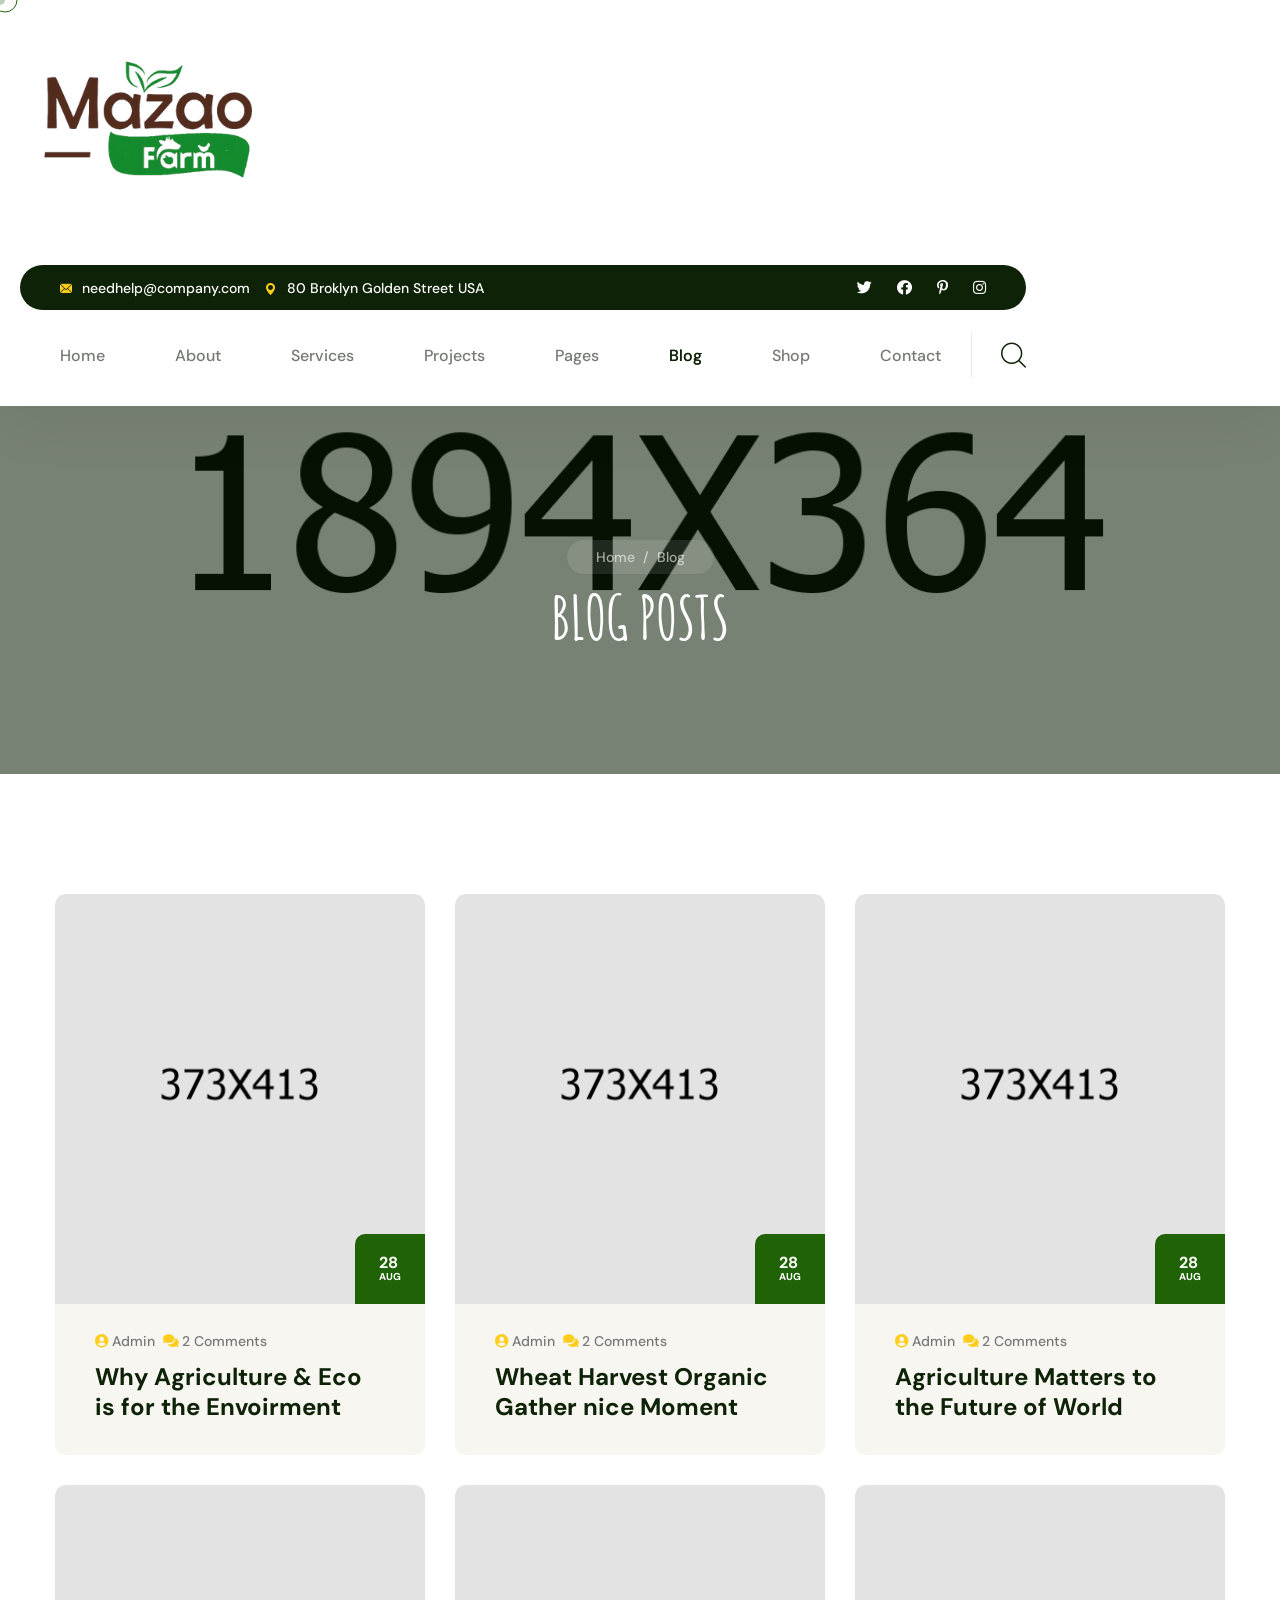
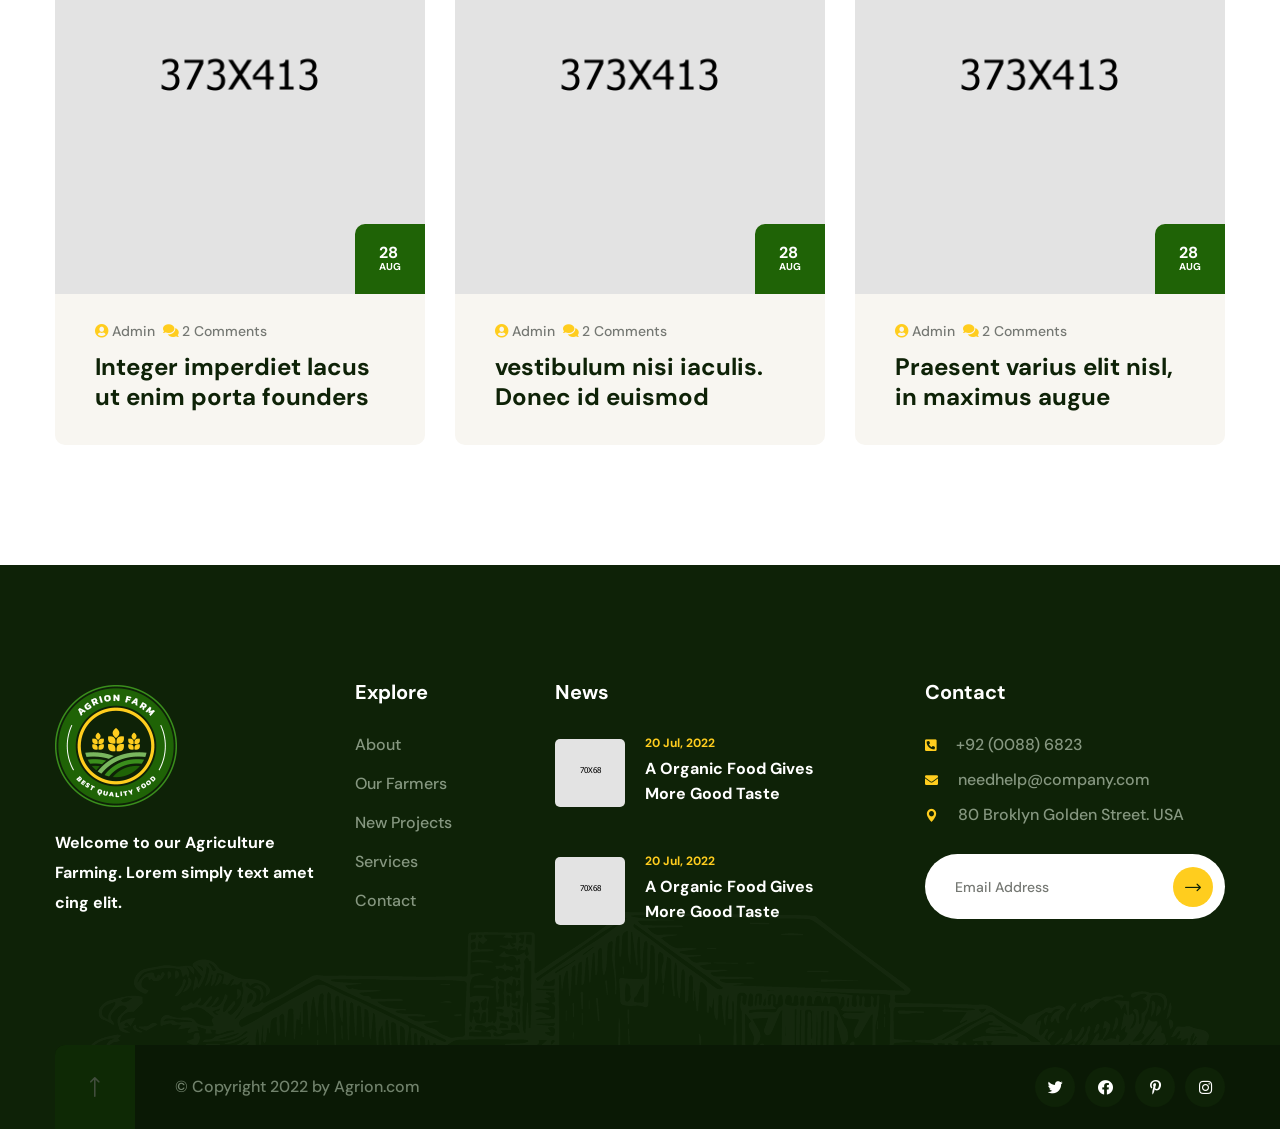
<file: blog.html>
<!DOCTYPE html>
<html lang="en">

<head>
    <meta charset="UTF-8" />
    <meta name="viewport" content="width=device-width, initial-scale=1.0" />
    <title> Blog || Agrion || Agrion HTML 5 Template </title>
    <!-- favicons Icons -->
    <link rel="apple-touch-icon" sizes="180x180" href="assets/images/favicons/apple-touch-icon.png" />
    <link rel="icon" type="image/png" sizes="32x32" href="assets/images/favicons/favicon-32x32.png" />
    <link rel="icon" type="image/png" sizes="16x16" href="assets/images/favicons/favicon-16x16.png" />
    <link rel="manifest" href="assets/images/favicons/site.webmanifest" />
    <meta name="description" content="Agrion HTML 5 Template " />

    <!-- fonts -->
    <link rel="preconnect" href="https://fonts.googleapis.com">

    <link rel="preconnect" href="https://fonts.gstatic.com" crossorigin>

    <link
        href="https://fonts.googleapis.com/css2?family=DM+Sans:ital,wght@0,400;0,500;0,700;1,400;1,500;1,700&display=swap"
        rel="stylesheet">
    <link href="https://fonts.googleapis.com/css2?family=Amatic+SC:wght@400;700&display=swap" rel="stylesheet">

    <link rel="stylesheet" href="assets/vendors/bootstrap/css/bootstrap.min.css" />
    <link rel="stylesheet" href="assets/vendors/animate/animate.min.css" />
    <link rel="stylesheet" href="assets/vendors/animate/custom-animate.css" />
    <link rel="stylesheet" href="assets/vendors/fontawesome/css/all.min.css" />
    <link rel="stylesheet" href="assets/vendors/jarallax/jarallax.css" />
    <link rel="stylesheet" href="assets/vendors/jquery-magnific-popup/jquery.magnific-popup.css" />
    <link rel="stylesheet" href="assets/vendors/nouislider/nouislider.min.css" />
    <link rel="stylesheet" href="assets/vendors/nouislider/nouislider.pips.css" />
    <link rel="stylesheet" href="assets/vendors/odometer/odometer.min.css" />
    <link rel="stylesheet" href="assets/vendors/swiper/swiper.min.css" />
    <link rel="stylesheet" href="assets/vendors/agrion-icons/style.css">
    <link rel="stylesheet" href="assets/vendors/tiny-slider/tiny-slider.min.css" />
    <link rel="stylesheet" href="assets/vendors/reey-font/stylesheet.css" />
    <link rel="stylesheet" href="assets/vendors/owl-carousel/owl.carousel.min.css" />
    <link rel="stylesheet" href="assets/vendors/owl-carousel/owl.theme.default.min.css" />
    <link rel="stylesheet" href="assets/vendors/bxslider/jquery.bxslider.css" />
    <link rel="stylesheet" href="assets/vendors/bootstrap-select/css/bootstrap-select.min.css" />
    <link rel="stylesheet" href="assets/vendors/vegas/vegas.min.css" />
    <link rel="stylesheet" href="assets/vendors/jquery-ui/jquery-ui.css" />
    <link rel="stylesheet" href="assets/vendors/timepicker/timePicker.css" />

    <!-- template styles -->
    <link rel="stylesheet" href="assets/css/agrion.css" />
    <link rel="stylesheet" href="assets/css/agrion-responsive.css" />
</head>

<body class="custom-cursor">

    <div class="custom-cursor__cursor"></div>
    <div class="custom-cursor__cursor-two"></div>





    <div class="preloader">
        <div class="preloader__image"></div>
    </div>
    <!-- /.preloader -->


    <div class="page-wrapper">
        <header class="main-header">
            <div class="main-header__wrapper">
                <div class="main-header__wrapper-inner">
                    <div class="main-header__logo">
                        <a href="index.html"><img src="assets/images/resources/logo-1.png" alt=""></a>
                    </div>
                    <div class="main-header__menu-box">
                        <div class="main-header__menu-box-top">
                            <ul class="list-unstyled main-header__contact-list">
                                <li>
                                    <div class="icon">
                                        <i class="icon-email"></i>
                                    </div>
                                    <div class="text">
                                        <p><a href="mailto:needhelp@company.com">needhelp@company.com</a></p>
                                    </div>
                                </li>
                                <li>
                                    <div class="icon">
                                        <i class="icon-pin"></i>
                                    </div>
                                    <div class="text">
                                        <p>80 Broklyn Golden Street USA</p>
                                    </div>
                                </li>
                            </ul>
                            <div class="main-header__social">
                                <a href="#"><i class="fab fa-twitter"></i></a>
                                <a href="#"><i class="fab fa-facebook"></i></a>
                                <a href="#"><i class="fab fa-pinterest-p"></i></a>
                                <a href="#"><i class="fab fa-instagram"></i></a>
                            </div>
                        </div>
                        <div class="main-header__menu-box-bottom">
                            <nav class="main-menu">
                                <div class="main-menu__wrapper">
                                    <div class="main-menu__wrapper-inner">
                                        <div class="main-menu__left">
                                            <div class="main-menu__main-menu-box">
                                                <a href="#" class="mobile-nav__toggler"><i class="fa fa-bars"></i></a>
                                                <ul class="main-menu__list">
                                                    <li class="dropdown megamenu">
                                                        <a href="index.html">Home </a>
                                                        <ul>
                                                            <li>
                                                                <section class="home-showcase">
                                                                    <div class="container">
                                                                        <div class="home-showcase__inner">
                                                                            <div class="row">
                                                                                <div class="col-lg-3">
                                                                                    <div class="home-showcase__item">
                                                                                        <div
                                                                                            class="home-showcase__image">
                                                                                            <img src="assets/images/home-showcase/home-showcase-1-1.jpg"
                                                                                                alt="">
                                                                                            <div
                                                                                                class="home-showcase__buttons">
                                                                                                <a href="index.html"
                                                                                                    class="thm-btn home-showcase__buttons__item">Multi
                                                                                                    Page</a>
                                                                                                <a href="index-one-page.html"
                                                                                                    class="thm-btn home-showcase__buttons__item">One
                                                                                                    Page</a>
                                                                                            </div>
                                                                                            <!-- /.home-showcase__buttons -->
                                                                                        </div>
                                                                                        <!-- /.home-showcase__image -->
                                                                                        <h3
                                                                                            class="home-showcase__title">
                                                                                            Home
                                                                                            page
                                                                                            01</h3>
                                                                                        <!-- /.home-showcase__title -->
                                                                                    </div><!-- /.home-showcase__item -->
                                                                                </div><!-- /.col-lg-3 -->
                                                                                <div class="col-lg-3">
                                                                                    <div class="home-showcase__item">
                                                                                        <div
                                                                                            class="home-showcase__image">
                                                                                            <img src="assets/images/home-showcase/home-showcase-1-2.jpg"
                                                                                                alt="">
                                                                                            <div
                                                                                                class="home-showcase__buttons">
                                                                                                <a href="index2.html"
                                                                                                    class="thm-btn home-showcase__buttons__item">Multi
                                                                                                    Page</a>
                                                                                                <a href="index2-one-page.html"
                                                                                                    class="thm-btn home-showcase__buttons__item">One
                                                                                                    Page</a>
                                                                                            </div>
                                                                                            <!-- /.home-showcase__buttons -->
                                                                                        </div>
                                                                                        <!-- /.home-showcase__image -->
                                                                                        <h3
                                                                                            class="home-showcase__title">
                                                                                            Home
                                                                                            page
                                                                                            02
                                                                                        </h3>
                                                                                        <!-- /.home-showcase__title -->
                                                                                    </div><!-- /.home-showcase__item -->
                                                                                </div><!-- /.col-lg-3 -->
                                                                                <div class="col-lg-3">
                                                                                    <div class="home-showcase__item">
                                                                                        <div
                                                                                            class="home-showcase__image">
                                                                                            <img src="assets/images/home-showcase/home-showcase-1-3.jpg"
                                                                                                alt="">
                                                                                            <div
                                                                                                class="home-showcase__buttons">
                                                                                                <a href="index3.html"
                                                                                                    class="thm-btn home-showcase__buttons__item">Multi
                                                                                                    Page</a>
                                                                                                <a href="index3-one-page.html"
                                                                                                    class="thm-btn home-showcase__buttons__item">One
                                                                                                    Page</a>
                                                                                            </div>
                                                                                            <!-- /.home-showcase__buttons -->
                                                                                        </div>
                                                                                        <!-- /.home-showcase__image -->
                                                                                        <h3
                                                                                            class="home-showcase__title">
                                                                                            Home
                                                                                            page
                                                                                            03
                                                                                        </h3>
                                                                                        <!-- /.home-showcase__title -->
                                                                                    </div><!-- /.home-showcase__item -->
                                                                                </div><!-- /.col-lg-3 -->
                                                                                <div class="col-lg-3">
                                                                                    <div class="home-showcase__item">
                                                                                        <div
                                                                                            class="home-showcase__image">
                                                                                            <img src="assets/images/home-showcase/home-showcase-1-4.jpg"
                                                                                                alt="">
                                                                                            <div
                                                                                                class="home-showcase__buttons">
                                                                                                <a href="index-dark.html"
                                                                                                    class="thm-btn home-showcase__buttons__item">View
                                                                                                    Page</a>
                                                                                            </div>
                                                                                            <!-- /.home-showcase__buttons -->
                                                                                        </div>
                                                                                        <!-- /.home-showcase__image -->
                                                                                        <h3
                                                                                            class="home-showcase__title">
                                                                                            Home
                                                                                            page
                                                                                            04
                                                                                        </h3>
                                                                                        <!-- /.home-showcase__title -->
                                                                                    </div><!-- /.home-showcase__item -->
                                                                                </div><!-- /.col-lg-3 -->
                                                                            </div><!-- /.row -->
                                                                        </div><!-- /.home-showcase__inner -->

                                                                    </div><!-- /.container -->
                                                                </section>
                                                            </li>
                                                        </ul>
                                                    </li>
                                                    <li>
                                                        <a href="about.html">About</a>
                                                    </li>
                                                    <li class="dropdown">
                                                        <a href="#">Services</a>
                                                        <ul class="shadow-box">
                                                            <li><a href="services.html">Services</a>
                                                            </li>
                                                            <li><a href="services-carousel.html">Services Carousel</a>
                                                            </li>
                                                            <li><a href="agriculture-products.html">Agriculture
                                                                    Products</a></li>
                                                            <li><a href="organic-products.html">Organic Products</a>
                                                            </li>
                                                            <li><a href="fresh-vegetables.html">Fresh Vegetables</a>
                                                            </li>
                                                            <li><a href="dairy-products.html">Dairy Products</a></li>
                                                        </ul>
                                                    </li>
                                                    <li class="dropdown">
                                                        <a href="#">Projects</a>
                                                        <ul class="shadow-box">
                                                            <li><a href="project-01.html">Projects 01</a></li>
                                                            <li><a href="project-02.html">Projects 02</a></li>
                                                            <li><a href="project-carousel.html">Project Carousel</a>
                                                            </li>
                                                            <li><a href="project-details.html">Project Details</a></li>
                                                        </ul>
                                                    </li>
                                                    <li class="dropdown">
                                                        <a href="#">Pages</a>
                                                        <ul class="shadow-box">
                                                            <li><a href="farmers.html">Farmers</a></li>
                                                            <li><a href="farmers-carousel.html">Farmers Carousel</a>
                                                            </li>
                                                            <li><a href="testimonials.html">Testimonials</a></li>
                                                            <li><a href="testimonials-carousel.html">Testimonial
                                                                    Carousel</a></li>
                                                            <li><a href="faq.html">FAQs</a></li>
                                                            <li><a href="404.html">404 Error</a></li>
                                                        </ul>
                                                    </li>
                                                    <li class="dropdown current">
                                                        <a href="#">Blog</a>
                                                        <ul class="shadow-box">
                                                            <li><a href="blog.html">Blog</a></li>
                                                            <li><a href="blog-carousel.html">Blog Carousel</a></li>
                                                            <li><a href="blog-sidebar.html">Blog Sidebar</a></li>
                                                            <li><a href="blog-details.html">Blog Details</a></li>
                                                        </ul>
                                                    </li>
                                                    <li class="dropdown">
                                                        <a href="#">Shop</a>
                                                        <ul class="shadow-box">
                                                            <li><a href="products.html">Products</a></li>
                                                            <li><a href="product-details.html">Product Details</a></li>
                                                            <li><a href="cart.html">Cart</a></li>
                                                            <li><a href="checkout.html">Checkout</a></li>
                                                        </ul>
                                                    </li>
                                                    <li>
                                                        <a href="contact.html">Contact</a>
                                                    </li>
                                                </ul>
                                            </div>
                                        </div>
                                        <div class="main-menu__right">
                                            <div class="main-menu__search-cart-btn-box">
                                                <div class="main-menu__search-box">
                                                    <a href="#"
                                                        class="main-menu__search search-toggler icon-magnifying-glass"></a>
                                                </div>
                                                <div class="main-menu__cart-box">
                                                    <a href="cart.html" class="main-menu__cart icon-shopping-cart"></a>
                                                </div>
                                                <div class="main-menu__btn-box">
                                                    <a href="contact.html" class="thm-btn main-menu__btn">Get Free Quote
                                                        <i class="icon-right-arrow"></i> </a>
                                                </div>
                                            </div>
                                        </div>
                                    </div>
                                </div>
                            </nav>
                        </div>
                    </div>
                    <div class="main-header__phone-contact-box">
                        <div class="main-header__phone-number">
                            <a href="tel:9200886823">+92 (0088) 6823</a>
                        </div>
                        <div class="main-header__call-box">
                            <div class="main-header__call-inner">
                                <div class="main-header__call-icon">
                                    <span class="fas fa-phone"></span>
                                </div>
                            </div>
                        </div>
                    </div>
                </div>
            </div>
        </header>

        <div class="stricky-header stricked-menu main-menu">
            <div class="sticky-header__content"></div><!-- /.sticky-header__content -->
        </div><!-- /.stricky-header -->

        <!--Page Header Start-->
        <section class="page-header">
            <div class="page-header-bg" style="background-image: url(assets/images/backgrounds/page-header-bg.jpg)">
            </div>
            <div class="container">
                <div class="page-header__inner">
                    <ul class="thm-breadcrumb list-unstyled">
                        <li><a href="index.html">Home</a></li>
                        <li><span>/</span></li>
                        <li>Blog</li>
                    </ul>
                    <h2>Blog posts</h2>
                </div>
            </div>
        </section>
        <!--Page Header End-->

        <!--Blog Page Start-->
        <section class="blog-page">
            <div class="container">
                <div class="row">
                    <!--Blog One Single Start-->
                    <div class="col-xl-4 col-lg-4 col-md-6 wow fadeInUp" data-wow-delay="100ms">
                        <div class="blog-one__single">
                            <div class="blog-one__img">
                                <img src="assets/images/blog/blog-one-1.jpg" alt="">
                                <div class="blog-one__date">
                                    <span>28</span>
                                    <p>Aug</p>
                                </div>
                            </div>
                            <div class="blog-one__content">
                                <ul class="blog-one__meta list-unstyled">
                                    <li>
                                        <a href="blog-details.html"><i class="fas fa-user-circle"></i>Admin</a>
                                    </li>
                                    <li>
                                        <a href="blog-details.html"><i class="fas fa-comments"></i>2 Comments</a>
                                    </li>
                                </ul>
                                <h3 class="blog-one__title"><a href="blog-details.html">Why Agriculture & Eco is for
                                        the
                                        Envoirment</a></h3>
                            </div>
                        </div>
                    </div>
                    <!--Blog One Single End-->
                    <!--Blog One Single Start-->
                    <div class="col-xl-4 col-lg-4 col-md-6 wow fadeInUp" data-wow-delay="200ms">
                        <div class="blog-one__single">
                            <div class="blog-one__img">
                                <img src="assets/images/blog/blog-one-2.jpg" alt="">
                                <div class="blog-one__date">
                                    <span>28</span>
                                    <p>Aug</p>
                                </div>
                            </div>
                            <div class="blog-one__content">
                                <ul class="blog-one__meta list-unstyled">
                                    <li>
                                        <a href="blog-details.html"><i class="fas fa-user-circle"></i>Admin</a>
                                    </li>
                                    <li>
                                        <a href="blog-details.html"><i class="fas fa-comments"></i>2 Comments</a>
                                    </li>
                                </ul>
                                <h3 class="blog-one__title"><a href="blog-details.html">Wheat Harvest Organic Gather
                                        nice Moment</a></h3>
                            </div>
                        </div>
                    </div>
                    <!--Blog One Single End-->
                    <!--Blog One Single Start-->
                    <div class="col-xl-4 col-lg-4 col-md-6 wow fadeInUp" data-wow-delay="300ms">
                        <div class="blog-one__single">
                            <div class="blog-one__img">
                                <img src="assets/images/blog/blog-one-3.jpg" alt="">
                                <div class="blog-one__date">
                                    <span>28</span>
                                    <p>Aug</p>
                                </div>
                            </div>
                            <div class="blog-one__content">
                                <ul class="blog-one__meta list-unstyled">
                                    <li>
                                        <a href="blog-details.html"><i class="fas fa-user-circle"></i>Admin</a>
                                    </li>
                                    <li>
                                        <a href="blog-details.html"><i class="fas fa-comments"></i>2 Comments</a>
                                    </li>
                                </ul>
                                <h3 class="blog-one__title"><a href="blog-details.html">Agriculture Matters to the
                                        Future of World</a></h3>
                            </div>
                        </div>
                    </div>
                    <!--Blog One Single End-->
                    <!--Blog One Single Start-->
                    <div class="col-xl-4 col-lg-4 col-md-6 wow fadeInUp" data-wow-delay="400ms">
                        <div class="blog-one__single">
                            <div class="blog-one__img">
                                <img src="assets/images/blog/blog-one-4.jpg" alt="">
                                <div class="blog-one__date">
                                    <span>28</span>
                                    <p>Aug</p>
                                </div>
                            </div>
                            <div class="blog-one__content">
                                <ul class="blog-one__meta list-unstyled">
                                    <li>
                                        <a href="blog-details.html"><i class="fas fa-user-circle"></i>Admin</a>
                                    </li>
                                    <li>
                                        <a href="blog-details.html"><i class="fas fa-comments"></i>2 Comments</a>
                                    </li>
                                </ul>
                                <h3 class="blog-one__title"><a href="blog-details.html">Integer imperdiet lacus ut enim
                                        porta founders</a></h3>
                            </div>
                        </div>
                    </div>
                    <!--Blog One Single End-->
                    <!--Blog One Single Start-->
                    <div class="col-xl-4 col-lg-4 col-md-6 wow fadeInUp" data-wow-delay="500ms">
                        <div class="blog-one__single">
                            <div class="blog-one__img">
                                <img src="assets/images/blog/blog-one-5.jpg" alt="">
                                <div class="blog-one__date">
                                    <span>28</span>
                                    <p>Aug</p>
                                </div>
                            </div>
                            <div class="blog-one__content">
                                <ul class="blog-one__meta list-unstyled">
                                    <li>
                                        <a href="blog-details.html"><i class="fas fa-user-circle"></i>Admin</a>
                                    </li>
                                    <li>
                                        <a href="blog-details.html"><i class="fas fa-comments"></i>2 Comments</a>
                                    </li>
                                </ul>
                                <h3 class="blog-one__title"><a href="blog-details.html">vestibulum nisi iaculis. Donec
                                        id euismod</a></h3>
                            </div>
                        </div>
                    </div>
                    <!--Blog One Single End-->
                    <!--Blog One Single Start-->
                    <div class="col-xl-4 col-lg-4 col-md-6 wow fadeInUp" data-wow-delay="600ms">
                        <div class="blog-one__single">
                            <div class="blog-one__img">
                                <img src="assets/images/blog/blog-one-6.jpg" alt="">
                                <div class="blog-one__date">
                                    <span>28</span>
                                    <p>Aug</p>
                                </div>
                            </div>
                            <div class="blog-one__content">
                                <ul class="blog-one__meta list-unstyled">
                                    <li>
                                        <a href="blog-details.html"><i class="fas fa-user-circle"></i>Admin</a>
                                    </li>
                                    <li>
                                        <a href="blog-details.html"><i class="fas fa-comments"></i>2 Comments</a>
                                    </li>
                                </ul>
                                <h3 class="blog-one__title"><a href="blog-details.html">Praesent varius elit nisl, in
                                        maximus augue</a></h3>
                            </div>
                        </div>
                    </div>
                    <!--Blog One Single End-->
                </div>
            </div>
        </section>
        <!--Blog Page End-->

        <!--Site Footer Start-->
        <footer class="site-footer">
            <div class="site-footer__top">
                <div class="container">
                    <div class="site-footer__top-inner">
                        <div class="site-footer-shape-1 float-bob-x"
                            style="background-image: url(assets/images/shapes/site-footer-shape-1.png);"></div>
                        <div class="row">
                            <div class="col-xl-3 col-lg-6 col-md-6 wow fadeInUp" data-wow-delay="100ms">
                                <div class="footer-widget__column footer-widget__about">
                                    <div class="footer-widget__logo">
                                        <a href="index.html"><img src="assets/images/resources/footer-logo.png"
                                                alt=""></a>
                                    </div>
                                    <div class="footer-widget__about-text-box">
                                        <p class="footer-widget__about-text">Welcome to our Agriculture Farming. Lorem
                                            simply text amet cing elit.</p>
                                    </div>
                                </div>
                            </div>
                            <div class="col-xl-2 col-lg-6 col-md-6 wow fadeInUp" data-wow-delay="200ms">
                                <div class="footer-widget__column footer-widget__Explore">
                                    <div class="footer-widget__title-box">
                                        <h3 class="footer-widget__title">Explore</h3>
                                    </div>
                                    <ul class="footer-widget__Explore-list list-unstyled">
                                        <li><a href="about.html">About</a></li>
                                        <li><a href="farmers.html">Our Farmers</a></li>
                                        <li><a href="project-01.html">New Projects</a></li>
                                        <li><a href="services.html">Services</a></li>
                                        <li><a href="contact.html">Contact</a></li>
                                    </ul>
                                </div>
                            </div>
                            <div class="col-xl-3 col-lg-6 col-md-6 wow fadeInUp" data-wow-delay="300ms">
                                <div class="footer-widget__column footer-widget__news">
                                    <div class="footer-widget__title-box">
                                        <h3 class="footer-widget__title">News</h3>
                                    </div>
                                    <ul class="footer-widget__news-list list-unstyled">
                                        <li>
                                            <div class="footer-widget__news-img">
                                                <img src="assets/images/resources/footer-widget-news-img-1.jpg" alt="">
                                            </div>
                                            <div class="footer-widget__news-content">
                                                <p class="footer-widget__news-date">20 Jul, 2022</p>
                                                <h5 class="footer-widget__news-sub-title"><a href="blog-details.html">A
                                                        Organic Food
                                                        Gives
                                                        More Good Taste</a></h5>
                                            </div>
                                        </li>
                                        <li>
                                            <div class="footer-widget__news-img">
                                                <img src="assets/images/resources/footer-widget-news-img-2.jpg" alt="">
                                            </div>
                                            <div class="footer-widget__news-content">
                                                <p class="footer-widget__news-date">20 Jul, 2022</p>
                                                <h5 class="footer-widget__news-sub-title"><a href="blog-details.html">A
                                                        Organic Food
                                                        Gives
                                                        More Good Taste</a></h5>
                                            </div>
                                        </li>
                                    </ul>
                                </div>
                            </div>
                            <div class="col-xl-4 col-lg-6 col-md-6 wow fadeInUp" data-wow-delay="400ms">
                                <div class="footer-widget__column footer-widget__Contact">
                                    <div class="footer-widget__title-box">
                                        <h3 class="footer-widget__title">Contact</h3>
                                    </div>
                                    <ul class="footer-widget__Contact-list list-unstyled">
                                        <li>
                                            <div class="icon">
                                                <span class="fas fa-phone-square-alt"></span>
                                            </div>
                                            <div class="text">
                                                <p><a href="tel:9200886823">+92 (0088) 6823</a></p>
                                            </div>
                                        </li>
                                        <li>
                                            <div class="icon">
                                                <span class="fas fa-envelope"></span>
                                            </div>
                                            <div class="text">
                                                <p><a href="mailto:needhelp@company.com">needhelp@company.com</a></p>
                                            </div>
                                        </li>
                                        <li>
                                            <div class="icon">
                                                <span class="icon-pin"></span>
                                            </div>
                                            <div class="text">
                                                <p>80 Broklyn Golden Street. USA</p>
                                            </div>
                                        </li>
                                    </ul>
                                    <form class="footer-widget__Contact-form">
                                        <div class="footer-widget__Contact-input-box">
                                            <input type="email" placeholder="Email Address" name="email">
                                            <button type="submit" class="footer-widget__Contact-btn"><i
                                                    class="icon-right-arrow"></i></button>
                                        </div>
                                    </form>
                                </div>
                            </div>
                        </div>
                    </div>
                </div>
            </div>
            <div class="site-footer__bottom">
                <div class="container">
                    <div class="row">
                        <div class="col-xl-12">
                            <div class="site-footer__bottom-inner">
                                <p class="site-footer__bottom-text">© Copyright 2022 by <a href="#">Agrion.com</a></p>
                                <div class="site-footer__social">
                                    <a href="#"><i class="fab fa-twitter"></i></a>
                                    <a href="#"><i class="fab fa-facebook"></i></a>
                                    <a href="#"><i class="fab fa-pinterest-p"></i></a>
                                    <a href="#"><i class="fab fa-instagram"></i></a>
                                </div>
                                <div class="site-footer__bottom-scroll">
                                    <a href="#" data-target="html" class="scroll-to-target scroll-to-top"><i
                                            class="icon-up-arrow"></i></a>
                                </div>
                            </div>
                        </div>
                    </div>
                </div>
            </div>
        </footer>
        <!--Site Footer End-->


    </div><!-- /.page-wrapper -->


    <div class="mobile-nav__wrapper">
        <div class="mobile-nav__overlay mobile-nav__toggler"></div>
        <!-- /.mobile-nav__overlay -->
        <div class="mobile-nav__content">
            <span class="mobile-nav__close mobile-nav__toggler"><i class="fa fa-times"></i></span>

            <div class="logo-box">
                <a href="index.html" aria-label="logo image"><img src="assets/images/resources/logo-2.png" width="143"
                        alt="" /></a>
            </div>
            <!-- /.logo-box -->
            <div class="mobile-nav__container"></div>
            <!-- /.mobile-nav__container -->

            <ul class="mobile-nav__contact list-unstyled">
                <li>
                    <i class="fa fa-envelope"></i>
                    <a href="mailto:needhelp@packageName__.com">needhelp@agrion.com</a>
                </li>
                <li>
                    <i class="fa fa-phone-alt"></i>
                    <a href="tel:666-888-0000">666 888 0000</a>
                </li>
            </ul><!-- /.mobile-nav__contact -->
            <div class="mobile-nav__top">
                <div class="mobile-nav__social">
                    <a href="#" class="fab fa-twitter"></a>
                    <a href="#" class="fab fa-facebook-square"></a>
                    <a href="#" class="fab fa-pinterest-p"></a>
                    <a href="#" class="fab fa-instagram"></a>
                </div><!-- /.mobile-nav__social -->
            </div><!-- /.mobile-nav__top -->



        </div>
        <!-- /.mobile-nav__content -->
    </div>
    <!-- /.mobile-nav__wrapper -->

    <div class="search-popup">
        <div class="search-popup__overlay search-toggler"></div>
        <!-- /.search-popup__overlay -->
        <div class="search-popup__content">
            <form action="#">
                <label for="search" class="sr-only">search here</label><!-- /.sr-only -->
                <input type="text" id="search" placeholder="Search Here..." />
                <button type="submit" aria-label="search submit" class="thm-btn">
                    <i class="icon-magnifying-glass"></i>
                </button>
            </form>
        </div>
        <!-- /.search-popup__content -->
    </div>
    <!-- /.search-popup -->



    <script src="assets/vendors/jquery/jquery-3.6.0.min.js"></script>
    <script src="assets/vendors/bootstrap/js/bootstrap.bundle.min.js"></script>
    <script src="assets/vendors/jarallax/jarallax.min.js"></script>
    <script src="assets/vendors/jquery-ajaxchimp/jquery.ajaxchimp.min.js"></script>
    <script src="assets/vendors/jquery-appear/jquery.appear.min.js"></script>
    <script src="assets/vendors/jquery-circle-progress/jquery.circle-progress.min.js"></script>
    <script src="assets/vendors/jquery-magnific-popup/jquery.magnific-popup.min.js"></script>
    <script src="assets/vendors/jquery-validate/jquery.validate.min.js"></script>
    <script src="assets/vendors/nouislider/nouislider.min.js"></script>
    <script src="assets/vendors/odometer/odometer.min.js"></script>
    <script src="assets/vendors/swiper/swiper.min.js"></script>
    <script src="assets/vendors/tiny-slider/tiny-slider.min.js"></script>
    <script src="assets/vendors/wnumb/wNumb.min.js"></script>
    <script src="assets/vendors/wow/wow.js"></script>
    <script src="assets/vendors/isotope/isotope.js"></script>
    <script src="assets/vendors/countdown/countdown.min.js"></script>
    <script src="assets/vendors/owl-carousel/owl.carousel.min.js"></script>
    <script src="assets/vendors/bxslider/jquery.bxslider.min.js"></script>
    <script src="assets/vendors/bootstrap-select/js/bootstrap-select.min.js"></script>
    <script src="assets/vendors/vegas/vegas.min.js"></script>
    <script src="assets/vendors/jquery-ui/jquery-ui.js"></script>
    <script src="assets/vendors/timepicker/timePicker.js"></script>
    <script src="assets/vendors/circleType/jquery.circleType.js"></script>
    <script src="assets/vendors/circleType/jquery.lettering.min.js"></script>




    <!-- template js -->
    <script src="assets/js/agrion.js"></script>
</body>

</html>
</file>
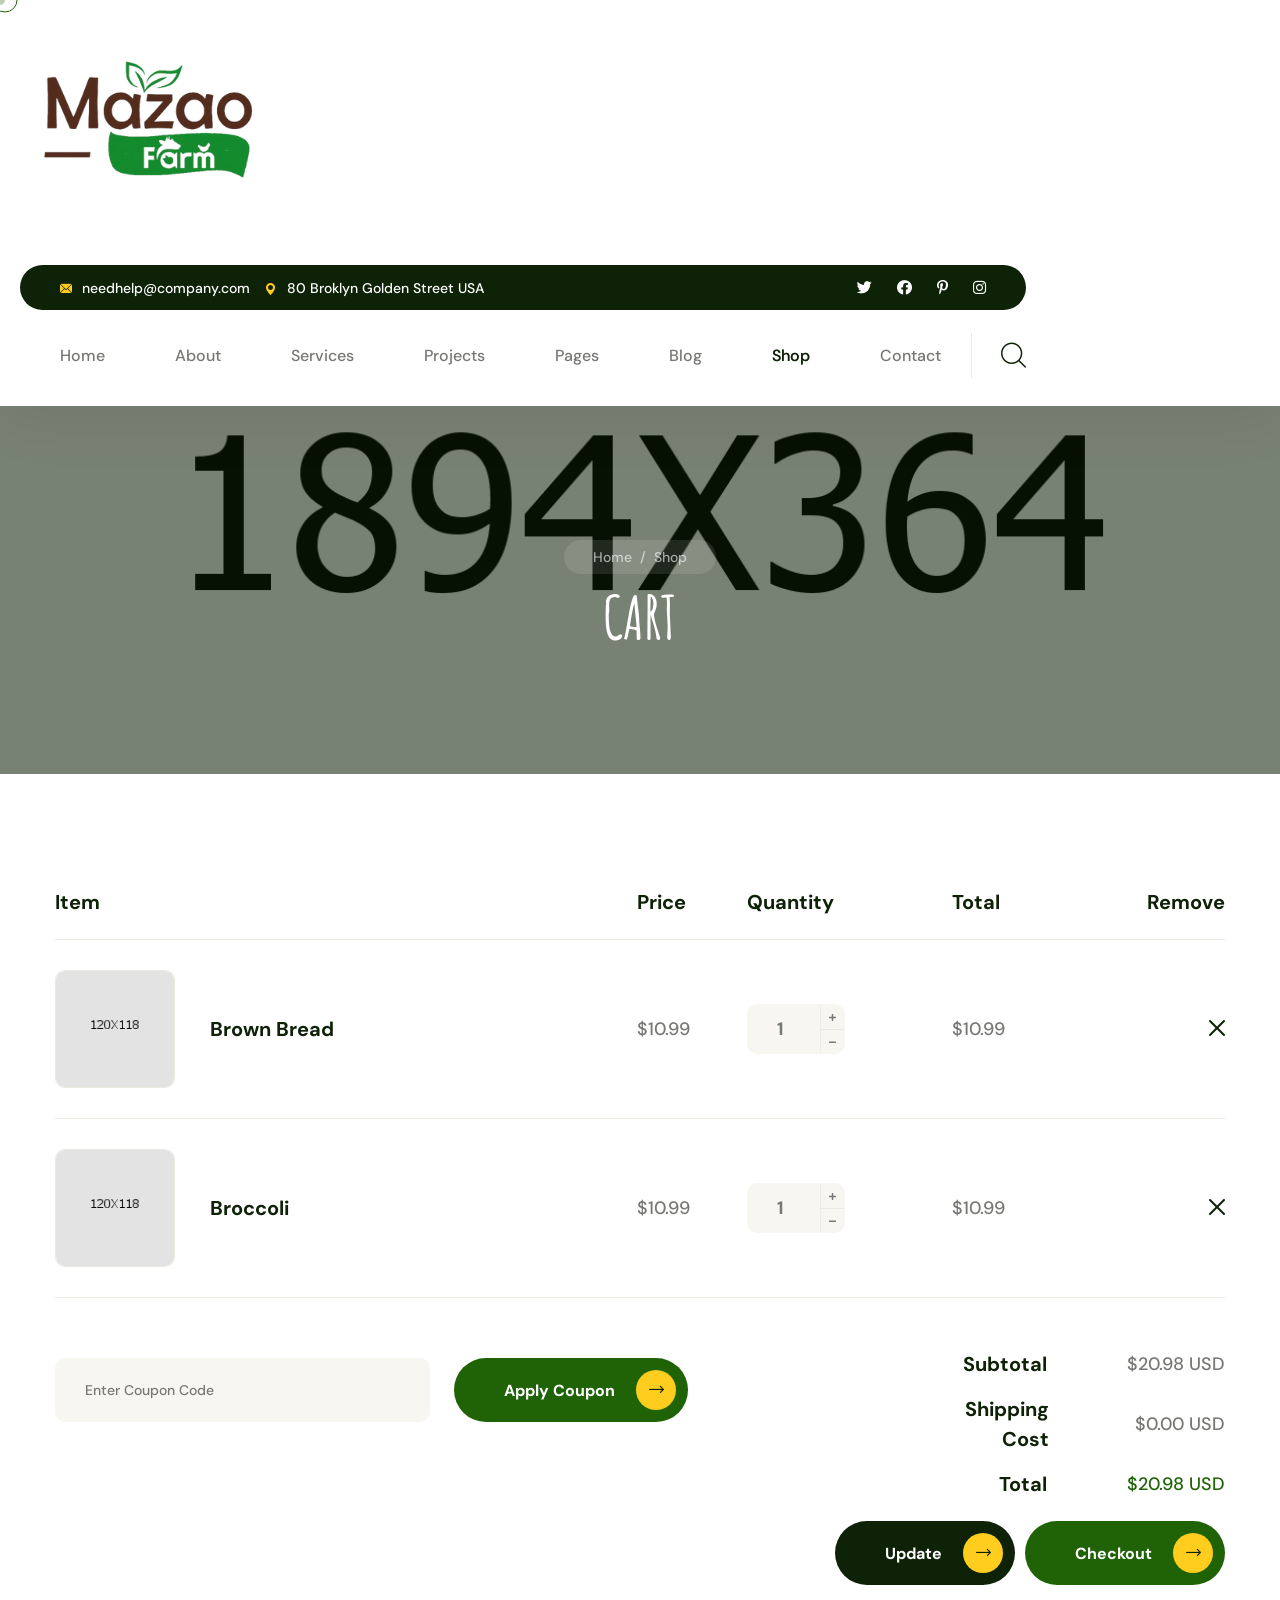
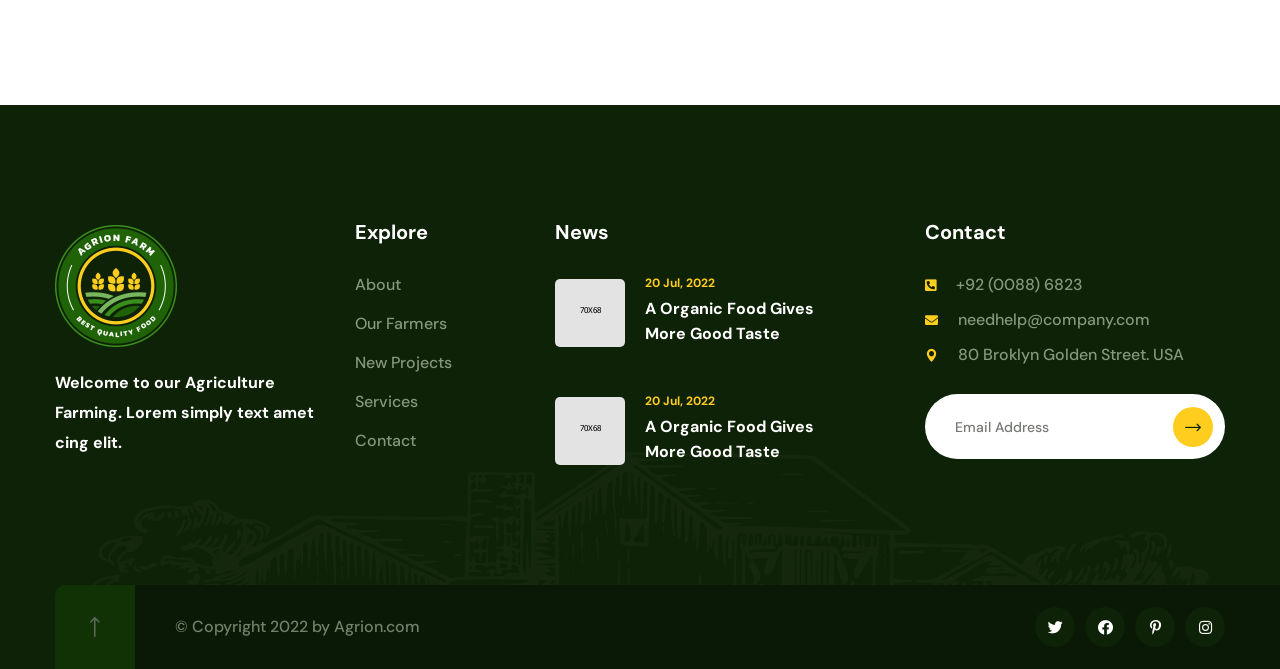
<file: cart.html>
<!DOCTYPE html>
<html lang="en">

<head>
    <meta charset="UTF-8" />
    <meta name="viewport" content="width=device-width, initial-scale=1.0" />
    <title> Cart || Agrion || Agrion HTML 5 Template </title>
    <!-- favicons Icons -->
    <link rel="apple-touch-icon" sizes="180x180" href="assets/images/favicons/apple-touch-icon.png" />
    <link rel="icon" type="image/png" sizes="32x32" href="assets/images/favicons/favicon-32x32.png" />
    <link rel="icon" type="image/png" sizes="16x16" href="assets/images/favicons/favicon-16x16.png" />
    <link rel="manifest" href="assets/images/favicons/site.webmanifest" />
    <meta name="description" content="Agrion HTML 5 Template " />

    <!-- fonts -->
    <link rel="preconnect" href="https://fonts.googleapis.com">

    <link rel="preconnect" href="https://fonts.gstatic.com" crossorigin>

    <link
        href="https://fonts.googleapis.com/css2?family=DM+Sans:ital,wght@0,400;0,500;0,700;1,400;1,500;1,700&display=swap"
        rel="stylesheet">
    <link href="https://fonts.googleapis.com/css2?family=Amatic+SC:wght@400;700&display=swap" rel="stylesheet">

    <link rel="stylesheet" href="assets/vendors/bootstrap/css/bootstrap.min.css" />
    <link rel="stylesheet" href="assets/vendors/animate/animate.min.css" />
    <link rel="stylesheet" href="assets/vendors/animate/custom-animate.css" />
    <link rel="stylesheet" href="assets/vendors/fontawesome/css/all.min.css" />
    <link rel="stylesheet" href="assets/vendors/jarallax/jarallax.css" />
    <link rel="stylesheet" href="assets/vendors/jquery-magnific-popup/jquery.magnific-popup.css" />
    <link rel="stylesheet" href="assets/vendors/nouislider/nouislider.min.css" />
    <link rel="stylesheet" href="assets/vendors/nouislider/nouislider.pips.css" />
    <link rel="stylesheet" href="assets/vendors/odometer/odometer.min.css" />
    <link rel="stylesheet" href="assets/vendors/swiper/swiper.min.css" />
    <link rel="stylesheet" href="assets/vendors/agrion-icons/style.css">
    <link rel="stylesheet" href="assets/vendors/tiny-slider/tiny-slider.min.css" />
    <link rel="stylesheet" href="assets/vendors/reey-font/stylesheet.css" />
    <link rel="stylesheet" href="assets/vendors/owl-carousel/owl.carousel.min.css" />
    <link rel="stylesheet" href="assets/vendors/owl-carousel/owl.theme.default.min.css" />
    <link rel="stylesheet" href="assets/vendors/bxslider/jquery.bxslider.css" />
    <link rel="stylesheet" href="assets/vendors/bootstrap-select/css/bootstrap-select.min.css" />
    <link rel="stylesheet" href="assets/vendors/vegas/vegas.min.css" />
    <link rel="stylesheet" href="assets/vendors/jquery-ui/jquery-ui.css" />
    <link rel="stylesheet" href="assets/vendors/timepicker/timePicker.css" />
    <link rel="stylesheet" href="assets/vendors/nice-select/nice-select.css" />

    <!-- template styles -->
    <link rel="stylesheet" href="assets/css/agrion.css" />
    <link rel="stylesheet" href="assets/css/agrion-responsive.css" />
</head>

<body class="custom-cursor">

    <div class="custom-cursor__cursor"></div>
    <div class="custom-cursor__cursor-two"></div>





    <div class="preloader">
        <div class="preloader__image"></div>
    </div>
    <!-- /.preloader -->


    <div class="page-wrapper">
        <header class="main-header">
            <div class="main-header__wrapper">
                <div class="main-header__wrapper-inner">
                    <div class="main-header__logo">
                        <a href="index.html"><img src="assets/images/resources/logo-1.png" alt=""></a>
                    </div>
                    <div class="main-header__menu-box">
                        <div class="main-header__menu-box-top">
                            <ul class="list-unstyled main-header__contact-list">
                                <li>
                                    <div class="icon">
                                        <i class="icon-email"></i>
                                    </div>
                                    <div class="text">
                                        <p><a href="mailto:needhelp@company.com">needhelp@company.com</a></p>
                                    </div>
                                </li>
                                <li>
                                    <div class="icon">
                                        <i class="icon-pin"></i>
                                    </div>
                                    <div class="text">
                                        <p>80 Broklyn Golden Street USA</p>
                                    </div>
                                </li>
                            </ul>
                            <div class="main-header__social">
                                <a href="#"><i class="fab fa-twitter"></i></a>
                                <a href="#"><i class="fab fa-facebook"></i></a>
                                <a href="#"><i class="fab fa-pinterest-p"></i></a>
                                <a href="#"><i class="fab fa-instagram"></i></a>
                            </div>
                        </div>
                        <div class="main-header__menu-box-bottom">
                            <nav class="main-menu">
                                <div class="main-menu__wrapper">
                                    <div class="main-menu__wrapper-inner">
                                        <div class="main-menu__left">
                                            <div class="main-menu__main-menu-box">
                                                <a href="#" class="mobile-nav__toggler"><i class="fa fa-bars"></i></a>
                                                <ul class="main-menu__list">
                                                    <li class="dropdown megamenu">
                                                        <a href="index.html">Home </a>
                                                        <ul>
                                                            <li>
                                                                <section class="home-showcase">
                                                                    <div class="container">
                                                                        <div class="home-showcase__inner">
                                                                            <div class="row">
                                                                                <div class="col-lg-3">
                                                                                    <div class="home-showcase__item">
                                                                                        <div
                                                                                            class="home-showcase__image">
                                                                                            <img src="assets/images/home-showcase/home-showcase-1-1.jpg"
                                                                                                alt="">
                                                                                            <div
                                                                                                class="home-showcase__buttons">
                                                                                                <a href="index.html"
                                                                                                    class="thm-btn home-showcase__buttons__item">Multi
                                                                                                    Page</a>
                                                                                                <a href="index-one-page.html"
                                                                                                    class="thm-btn home-showcase__buttons__item">One
                                                                                                    Page</a>
                                                                                            </div>
                                                                                            <!-- /.home-showcase__buttons -->
                                                                                        </div>
                                                                                        <!-- /.home-showcase__image -->
                                                                                        <h3
                                                                                            class="home-showcase__title">
                                                                                            Home
                                                                                            page
                                                                                            01</h3>
                                                                                        <!-- /.home-showcase__title -->
                                                                                    </div><!-- /.home-showcase__item -->
                                                                                </div><!-- /.col-lg-3 -->
                                                                                <div class="col-lg-3">
                                                                                    <div class="home-showcase__item">
                                                                                        <div
                                                                                            class="home-showcase__image">
                                                                                            <img src="assets/images/home-showcase/home-showcase-1-2.jpg"
                                                                                                alt="">
                                                                                            <div
                                                                                                class="home-showcase__buttons">
                                                                                                <a href="index2.html"
                                                                                                    class="thm-btn home-showcase__buttons__item">Multi
                                                                                                    Page</a>
                                                                                                <a href="index2-one-page.html"
                                                                                                    class="thm-btn home-showcase__buttons__item">One
                                                                                                    Page</a>
                                                                                            </div>
                                                                                            <!-- /.home-showcase__buttons -->
                                                                                        </div>
                                                                                        <!-- /.home-showcase__image -->
                                                                                        <h3
                                                                                            class="home-showcase__title">
                                                                                            Home
                                                                                            page
                                                                                            02
                                                                                        </h3>
                                                                                        <!-- /.home-showcase__title -->
                                                                                    </div><!-- /.home-showcase__item -->
                                                                                </div><!-- /.col-lg-3 -->
                                                                                <div class="col-lg-3">
                                                                                    <div class="home-showcase__item">
                                                                                        <div
                                                                                            class="home-showcase__image">
                                                                                            <img src="assets/images/home-showcase/home-showcase-1-3.jpg"
                                                                                                alt="">
                                                                                            <div
                                                                                                class="home-showcase__buttons">
                                                                                                <a href="index3.html"
                                                                                                    class="thm-btn home-showcase__buttons__item">Multi
                                                                                                    Page</a>
                                                                                                <a href="index3-one-page.html"
                                                                                                    class="thm-btn home-showcase__buttons__item">One
                                                                                                    Page</a>
                                                                                            </div>
                                                                                            <!-- /.home-showcase__buttons -->
                                                                                        </div>
                                                                                        <!-- /.home-showcase__image -->
                                                                                        <h3
                                                                                            class="home-showcase__title">
                                                                                            Home
                                                                                            page
                                                                                            03
                                                                                        </h3>
                                                                                        <!-- /.home-showcase__title -->
                                                                                    </div><!-- /.home-showcase__item -->
                                                                                </div><!-- /.col-lg-3 -->
                                                                                <div class="col-lg-3">
                                                                                    <div class="home-showcase__item">
                                                                                        <div
                                                                                            class="home-showcase__image">
                                                                                            <img src="assets/images/home-showcase/home-showcase-1-4.jpg"
                                                                                                alt="">
                                                                                            <div
                                                                                                class="home-showcase__buttons">
                                                                                                <a href="index-dark.html"
                                                                                                    class="thm-btn home-showcase__buttons__item">View
                                                                                                    Page</a>
                                                                                            </div>
                                                                                            <!-- /.home-showcase__buttons -->
                                                                                        </div>
                                                                                        <!-- /.home-showcase__image -->
                                                                                        <h3
                                                                                            class="home-showcase__title">
                                                                                            Home
                                                                                            page
                                                                                            04
                                                                                        </h3>
                                                                                        <!-- /.home-showcase__title -->
                                                                                    </div><!-- /.home-showcase__item -->
                                                                                </div><!-- /.col-lg-3 -->
                                                                            </div><!-- /.row -->
                                                                        </div><!-- /.home-showcase__inner -->

                                                                    </div><!-- /.container -->
                                                                </section>
                                                            </li>
                                                        </ul>
                                                    </li>
                                                    <li>
                                                        <a href="about.html">About</a>
                                                    </li>
                                                    <li class="dropdown">
                                                        <a href="#">Services</a>
                                                        <ul class="shadow-box">
                                                            <li><a href="services.html">Services</a>
                                                            </li>
                                                            <li><a href="services-carousel.html">Services Carousel</a>
                                                            </li>
                                                            <li><a href="agriculture-products.html">Agriculture
                                                                    Products</a></li>
                                                            <li><a href="organic-products.html">Organic Products</a>
                                                            </li>
                                                            <li><a href="fresh-vegetables.html">Fresh Vegetables</a>
                                                            </li>
                                                            <li><a href="dairy-products.html">Dairy Products</a></li>
                                                        </ul>
                                                    </li>
                                                    <li class="dropdown">
                                                        <a href="#">Projects</a>
                                                        <ul class="shadow-box">
                                                            <li><a href="project-01.html">Projects 01</a></li>
                                                            <li><a href="project-02.html">Projects 02</a></li>
                                                            <li><a href="project-carousel.html">Project Carousel</a>
                                                            </li>
                                                            <li><a href="project-details.html">Project Details</a></li>
                                                        </ul>
                                                    </li>
                                                    <li class="dropdown">
                                                        <a href="#">Pages</a>
                                                        <ul class="shadow-box">
                                                            <li><a href="farmers.html">Farmers</a></li>
                                                            <li><a href="farmers-carousel.html">Farmers Carousel</a>
                                                            </li>
                                                            <li><a href="testimonials.html">Testimonials</a></li>
                                                            <li><a href="testimonials-carousel.html">Testimonial
                                                                    Carousel</a></li>
                                                            <li><a href="faq.html">FAQs</a></li>
                                                            <li><a href="404.html">404 Error</a></li>
                                                        </ul>
                                                    </li>
                                                    <li class="dropdown">
                                                        <a href="#">Blog</a>
                                                        <ul class="shadow-box">
                                                            <li><a href="blog.html">Blog</a></li>
                                                            <li><a href="blog-carousel.html">Blog Carousel</a></li>
                                                            <li><a href="blog-sidebar.html">Blog Sidebar</a></li>
                                                            <li><a href="blog-details.html">Blog Details</a></li>
                                                        </ul>
                                                    </li>
                                                    <li class="dropdown current">
                                                        <a href="#">Shop</a>
                                                        <ul class="shadow-box">
                                                            <li><a href="products.html">Products</a></li>
                                                            <li><a href="product-details.html">Product Details</a></li>
                                                            <li><a href="cart.html">Cart</a></li>
                                                            <li><a href="checkout.html">Checkout</a></li>
                                                        </ul>
                                                    </li>
                                                    <li>
                                                        <a href="contact.html">Contact</a>
                                                    </li>
                                                </ul>
                                            </div>
                                        </div>
                                        <div class="main-menu__right">
                                            <div class="main-menu__search-cart-btn-box">
                                                <div class="main-menu__search-box">
                                                    <a href="#"
                                                        class="main-menu__search search-toggler icon-magnifying-glass"></a>
                                                </div>
                                                <div class="main-menu__cart-box">
                                                    <a href="cart.html" class="main-menu__cart icon-shopping-cart"></a>
                                                </div>
                                                <div class="main-menu__btn-box">
                                                    <a href="contact.html" class="thm-btn main-menu__btn">Get Free Quote
                                                        <i class="icon-right-arrow"></i> </a>
                                                </div>
                                            </div>
                                        </div>
                                    </div>
                                </div>
                            </nav>
                        </div>
                    </div>
                    <div class="main-header__phone-contact-box">
                        <div class="main-header__phone-number">
                            <a href="tel:9200886823">+92 (0088) 6823</a>
                        </div>
                        <div class="main-header__call-box">
                            <div class="main-header__call-inner">
                                <div class="main-header__call-icon">
                                    <span class="fas fa-phone"></span>
                                </div>
                            </div>
                        </div>
                    </div>
                </div>
            </div>
        </header>

        <div class="stricky-header stricked-menu main-menu">
            <div class="sticky-header__content"></div><!-- /.sticky-header__content -->
        </div><!-- /.stricky-header -->

        <!--Page Header Start-->
        <section class="page-header">
            <div class="page-header-bg" style="background-image: url(assets/images/backgrounds/page-header-bg.jpg)">
            </div>
            <div class="container">
                <div class="page-header__inner">
                    <ul class="thm-breadcrumb list-unstyled">
                        <li><a href="index.html">Home</a></li>
                        <li><span>/</span></li>
                        <li>Shop</li>
                    </ul>
                    <h2>Cart</h2>
                </div>
            </div>
        </section>
        <!--Page Header End-->

        <!--Start Cart Page-->
        <section class="cart-page">
            <div class="container">
                <div class="table-responsive">
                    <table class="table cart-table">
                        <thead>
                            <tr>
                                <th>Item</th>
                                <th>Price</th>
                                <th>Quantity</th>
                                <th>Total</th>
                                <th>Remove</th>
                            </tr>
                        </thead>
                        <tbody>

                            <tr>
                                <td>
                                    <div class="product-box">
                                        <div class="img-box">
                                            <img src="assets/images/shop/cart-page-img-1.jpg" alt="">
                                        </div>
                                        <h3><a href="product-details.html">Brown Bread</a></h3>
                                    </div>
                                </td>
                                <td>$10.99</td>
                                <td>
                                    <div class="quantity-box">
                                        <button type="button" class="sub"><i class="fa fa-minus"></i></button>
                                        <input type="number" id="product-1" value="1" />
                                        <button type="button" class="add"><i class="fa fa-plus"></i></button>
                                    </div>
                                </td>
                                <td>
                                    $10.99
                                </td>
                                <td>
                                    <div class="cross-icon">
                                        <i class="icon-close remove-icon"></i>
                                    </div>
                                </td>
                            </tr>

                            <tr>
                                <td>
                                    <div class="product-box">
                                        <div class="img-box">
                                            <img src="assets/images/shop/cart-page-img-2.jpg" alt="">
                                        </div>
                                        <h3><a href="product-details.html">Broccoli</a></h3>
                                    </div>
                                </td>
                                <td>$10.99</td>
                                <td>
                                    <div class="quantity-box">
                                        <button type="button" class="sub"><i class="fa fa-minus"></i></button>
                                        <input type="number" id="product-2" value="1" />
                                        <button type="button" class="add"><i class="fa fa-plus"></i></button>
                                    </div>
                                </td>
                                <td>
                                    $10.99
                                </td>
                                <td>
                                    <div class="cross-icon">
                                        <i class="icon-close remove-icon"></i>
                                    </div>
                                </td>
                            </tr>
                        </tbody>
                    </table>
                </div>

                <div class="row">
                    <div class="col-xl-8 col-lg-7">
                        <form action="#" class="default-form cart-cupon__form">
                            <input type="text" placeholder="Enter Coupon Code" class="cart-cupon__input">
                            <button class="thm-btn" type="submit">
                                <span>Apply Coupon</span> <i class="icon-right-arrow"></i>
                            </button>
                        </form>
                    </div>
                    <div class="col-xl-4 col-lg-5">
                        <ul class="cart-total list-unstyled">
                            <li>
                                <span>Subtotal</span>
                                <span>$20.98 USD </span>
                            </li>
                            <li>
                                <span>Shipping Cost</span>
                                <span>$0.00 USD</span>
                            </li>
                            <li>
                                <span>Total</span>
                                <span class="cart-total-amount">$20.98 USD</span>
                            </li>
                        </ul>
                        <div class="cart-page__buttons">
                            <div class="cart-page__buttons-1">
                                <a href="#" class="thm-btn">Update <i class="icon-right-arrow"></i></a>
                            </div>
                            <div class="cart-page__buttons-2">
                                <a href="checkout.html" class="thm-btn">Checkout <i class="icon-right-arrow"></i></a>
                            </div>
                        </div>
                    </div>
                </div>
            </div>
        </section>
        <!--End Cart Page-->

        <!--Site Footer Start-->
        <footer class="site-footer">
            <div class="site-footer__top">
                <div class="container">
                    <div class="site-footer__top-inner">
                        <div class="site-footer-shape-1 float-bob-x"
                            style="background-image: url(assets/images/shapes/site-footer-shape-1.png);"></div>
                        <div class="row">
                            <div class="col-xl-3 col-lg-6 col-md-6 wow fadeInUp" data-wow-delay="100ms">
                                <div class="footer-widget__column footer-widget__about">
                                    <div class="footer-widget__logo">
                                        <a href="index.html"><img src="assets/images/resources/footer-logo.png"
                                                alt=""></a>
                                    </div>
                                    <div class="footer-widget__about-text-box">
                                        <p class="footer-widget__about-text">Welcome to our Agriculture Farming. Lorem
                                            simply text amet cing elit.</p>
                                    </div>
                                </div>
                            </div>
                            <div class="col-xl-2 col-lg-6 col-md-6 wow fadeInUp" data-wow-delay="200ms">
                                <div class="footer-widget__column footer-widget__Explore">
                                    <div class="footer-widget__title-box">
                                        <h3 class="footer-widget__title">Explore</h3>
                                    </div>
                                    <ul class="footer-widget__Explore-list list-unstyled">
                                        <li><a href="about.html">About</a></li>
                                        <li><a href="farmers.html">Our Farmers</a></li>
                                        <li><a href="project-01.html">New Projects</a></li>
                                        <li><a href="services.html">Services</a></li>
                                        <li><a href="contact.html">Contact</a></li>
                                    </ul>
                                </div>
                            </div>
                            <div class="col-xl-3 col-lg-6 col-md-6 wow fadeInUp" data-wow-delay="300ms">
                                <div class="footer-widget__column footer-widget__news">
                                    <div class="footer-widget__title-box">
                                        <h3 class="footer-widget__title">News</h3>
                                    </div>
                                    <ul class="footer-widget__news-list list-unstyled">
                                        <li>
                                            <div class="footer-widget__news-img">
                                                <img src="assets/images/resources/footer-widget-news-img-1.jpg" alt="">
                                            </div>
                                            <div class="footer-widget__news-content">
                                                <p class="footer-widget__news-date">20 Jul, 2022</p>
                                                <h5 class="footer-widget__news-sub-title"><a href="blog-details.html">A
                                                        Organic Food
                                                        Gives
                                                        More Good Taste</a></h5>
                                            </div>
                                        </li>
                                        <li>
                                            <div class="footer-widget__news-img">
                                                <img src="assets/images/resources/footer-widget-news-img-2.jpg" alt="">
                                            </div>
                                            <div class="footer-widget__news-content">
                                                <p class="footer-widget__news-date">20 Jul, 2022</p>
                                                <h5 class="footer-widget__news-sub-title"><a href="blog-details.html">A
                                                        Organic Food
                                                        Gives
                                                        More Good Taste</a></h5>
                                            </div>
                                        </li>
                                    </ul>
                                </div>
                            </div>
                            <div class="col-xl-4 col-lg-6 col-md-6 wow fadeInUp" data-wow-delay="400ms">
                                <div class="footer-widget__column footer-widget__Contact">
                                    <div class="footer-widget__title-box">
                                        <h3 class="footer-widget__title">Contact</h3>
                                    </div>
                                    <ul class="footer-widget__Contact-list list-unstyled">
                                        <li>
                                            <div class="icon">
                                                <span class="fas fa-phone-square-alt"></span>
                                            </div>
                                            <div class="text">
                                                <p><a href="tel:9200886823">+92 (0088) 6823</a></p>
                                            </div>
                                        </li>
                                        <li>
                                            <div class="icon">
                                                <span class="fas fa-envelope"></span>
                                            </div>
                                            <div class="text">
                                                <p><a href="mailto:needhelp@company.com">needhelp@company.com</a></p>
                                            </div>
                                        </li>
                                        <li>
                                            <div class="icon">
                                                <span class="icon-pin"></span>
                                            </div>
                                            <div class="text">
                                                <p>80 Broklyn Golden Street. USA</p>
                                            </div>
                                        </li>
                                    </ul>
                                    <form class="footer-widget__Contact-form">
                                        <div class="footer-widget__Contact-input-box">
                                            <input type="email" placeholder="Email Address" name="email">
                                            <button type="submit" class="footer-widget__Contact-btn"><i
                                                    class="icon-right-arrow"></i></button>
                                        </div>
                                    </form>
                                </div>
                            </div>
                        </div>
                    </div>
                </div>
            </div>
            <div class="site-footer__bottom">
                <div class="container">
                    <div class="row">
                        <div class="col-xl-12">
                            <div class="site-footer__bottom-inner">
                                <p class="site-footer__bottom-text">© Copyright 2022 by <a href="#">Agrion.com</a></p>
                                <div class="site-footer__social">
                                    <a href="#"><i class="fab fa-twitter"></i></a>
                                    <a href="#"><i class="fab fa-facebook"></i></a>
                                    <a href="#"><i class="fab fa-pinterest-p"></i></a>
                                    <a href="#"><i class="fab fa-instagram"></i></a>
                                </div>
                                <div class="site-footer__bottom-scroll">
                                    <a href="#" data-target="html" class="scroll-to-target scroll-to-top"><i
                                            class="icon-up-arrow"></i></a>
                                </div>
                            </div>
                        </div>
                    </div>
                </div>
            </div>
        </footer>
        <!--Site Footer End-->


    </div><!-- /.page-wrapper -->


    <div class="mobile-nav__wrapper">
        <div class="mobile-nav__overlay mobile-nav__toggler"></div>
        <!-- /.mobile-nav__overlay -->
        <div class="mobile-nav__content">
            <span class="mobile-nav__close mobile-nav__toggler"><i class="fa fa-times"></i></span>

            <div class="logo-box">
                <a href="index.html" aria-label="logo image"><img src="assets/images/resources/logo-2.png" width="143"
                        alt="" /></a>
            </div>
            <!-- /.logo-box -->
            <div class="mobile-nav__container"></div>
            <!-- /.mobile-nav__container -->

            <ul class="mobile-nav__contact list-unstyled">
                <li>
                    <i class="fa fa-envelope"></i>
                    <a href="mailto:needhelp@packageName__.com">needhelp@agrion.com</a>
                </li>
                <li>
                    <i class="fa fa-phone-alt"></i>
                    <a href="tel:666-888-0000">666 888 0000</a>
                </li>
            </ul><!-- /.mobile-nav__contact -->
            <div class="mobile-nav__top">
                <div class="mobile-nav__social">
                    <a href="#" class="fab fa-twitter"></a>
                    <a href="#" class="fab fa-facebook-square"></a>
                    <a href="#" class="fab fa-pinterest-p"></a>
                    <a href="#" class="fab fa-instagram"></a>
                </div><!-- /.mobile-nav__social -->
            </div><!-- /.mobile-nav__top -->



        </div>
        <!-- /.mobile-nav__content -->
    </div>
    <!-- /.mobile-nav__wrapper -->

    <div class="search-popup">
        <div class="search-popup__overlay search-toggler"></div>
        <!-- /.search-popup__overlay -->
        <div class="search-popup__content">
            <form action="#">
                <label for="search" class="sr-only">search here</label><!-- /.sr-only -->
                <input type="text" id="search" placeholder="Search Here..." />
                <button type="submit" aria-label="search submit" class="thm-btn">
                    <i class="icon-magnifying-glass"></i>
                </button>
            </form>
        </div>
        <!-- /.search-popup__content -->
    </div>
    <!-- /.search-popup -->



    <script src="assets/vendors/jquery/jquery-3.6.0.min.js"></script>
    <script src="assets/vendors/bootstrap/js/bootstrap.bundle.min.js"></script>
    <script src="assets/vendors/jarallax/jarallax.min.js"></script>
    <script src="assets/vendors/jquery-ajaxchimp/jquery.ajaxchimp.min.js"></script>
    <script src="assets/vendors/jquery-appear/jquery.appear.min.js"></script>
    <script src="assets/vendors/jquery-circle-progress/jquery.circle-progress.min.js"></script>
    <script src="assets/vendors/jquery-magnific-popup/jquery.magnific-popup.min.js"></script>
    <script src="assets/vendors/jquery-validate/jquery.validate.min.js"></script>
    <script src="assets/vendors/nouislider/nouislider.min.js"></script>
    <script src="assets/vendors/odometer/odometer.min.js"></script>
    <script src="assets/vendors/swiper/swiper.min.js"></script>
    <script src="assets/vendors/tiny-slider/tiny-slider.min.js"></script>
    <script src="assets/vendors/wnumb/wNumb.min.js"></script>
    <script src="assets/vendors/wow/wow.js"></script>
    <script src="assets/vendors/isotope/isotope.js"></script>
    <script src="assets/vendors/countdown/countdown.min.js"></script>
    <script src="assets/vendors/owl-carousel/owl.carousel.min.js"></script>
    <script src="assets/vendors/bxslider/jquery.bxslider.min.js"></script>
    <script src="assets/vendors/bootstrap-select/js/bootstrap-select.min.js"></script>
    <script src="assets/vendors/vegas/vegas.min.js"></script>
    <script src="assets/vendors/jquery-ui/jquery-ui.js"></script>
    <script src="assets/vendors/timepicker/timePicker.js"></script>
    <script src="assets/vendors/circleType/jquery.circleType.js"></script>
    <script src="assets/vendors/circleType/jquery.lettering.min.js"></script>
    <script src="assets/vendors/nice-select/jquery.nice-select.min.js"></script>




    <!-- template js -->
    <script src="assets/js/agrion.js"></script>
</body>

</html>
</file>
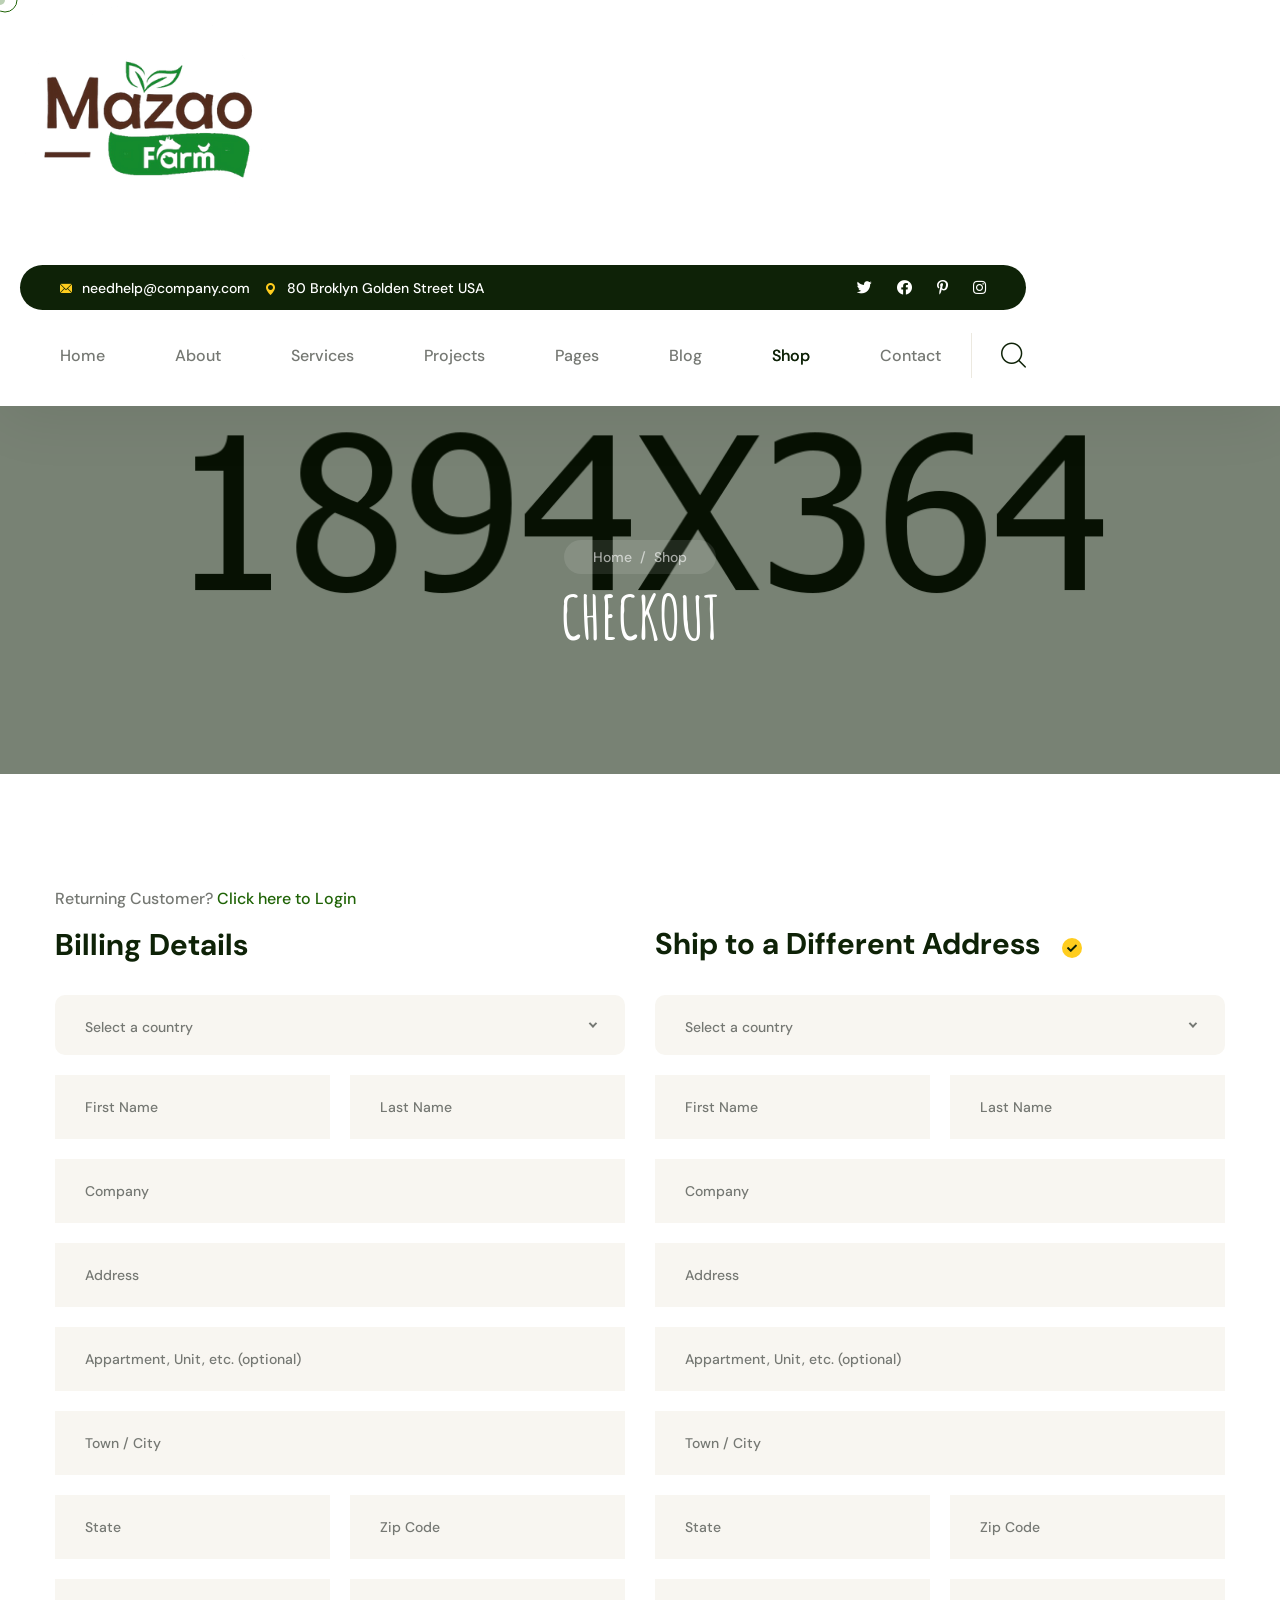
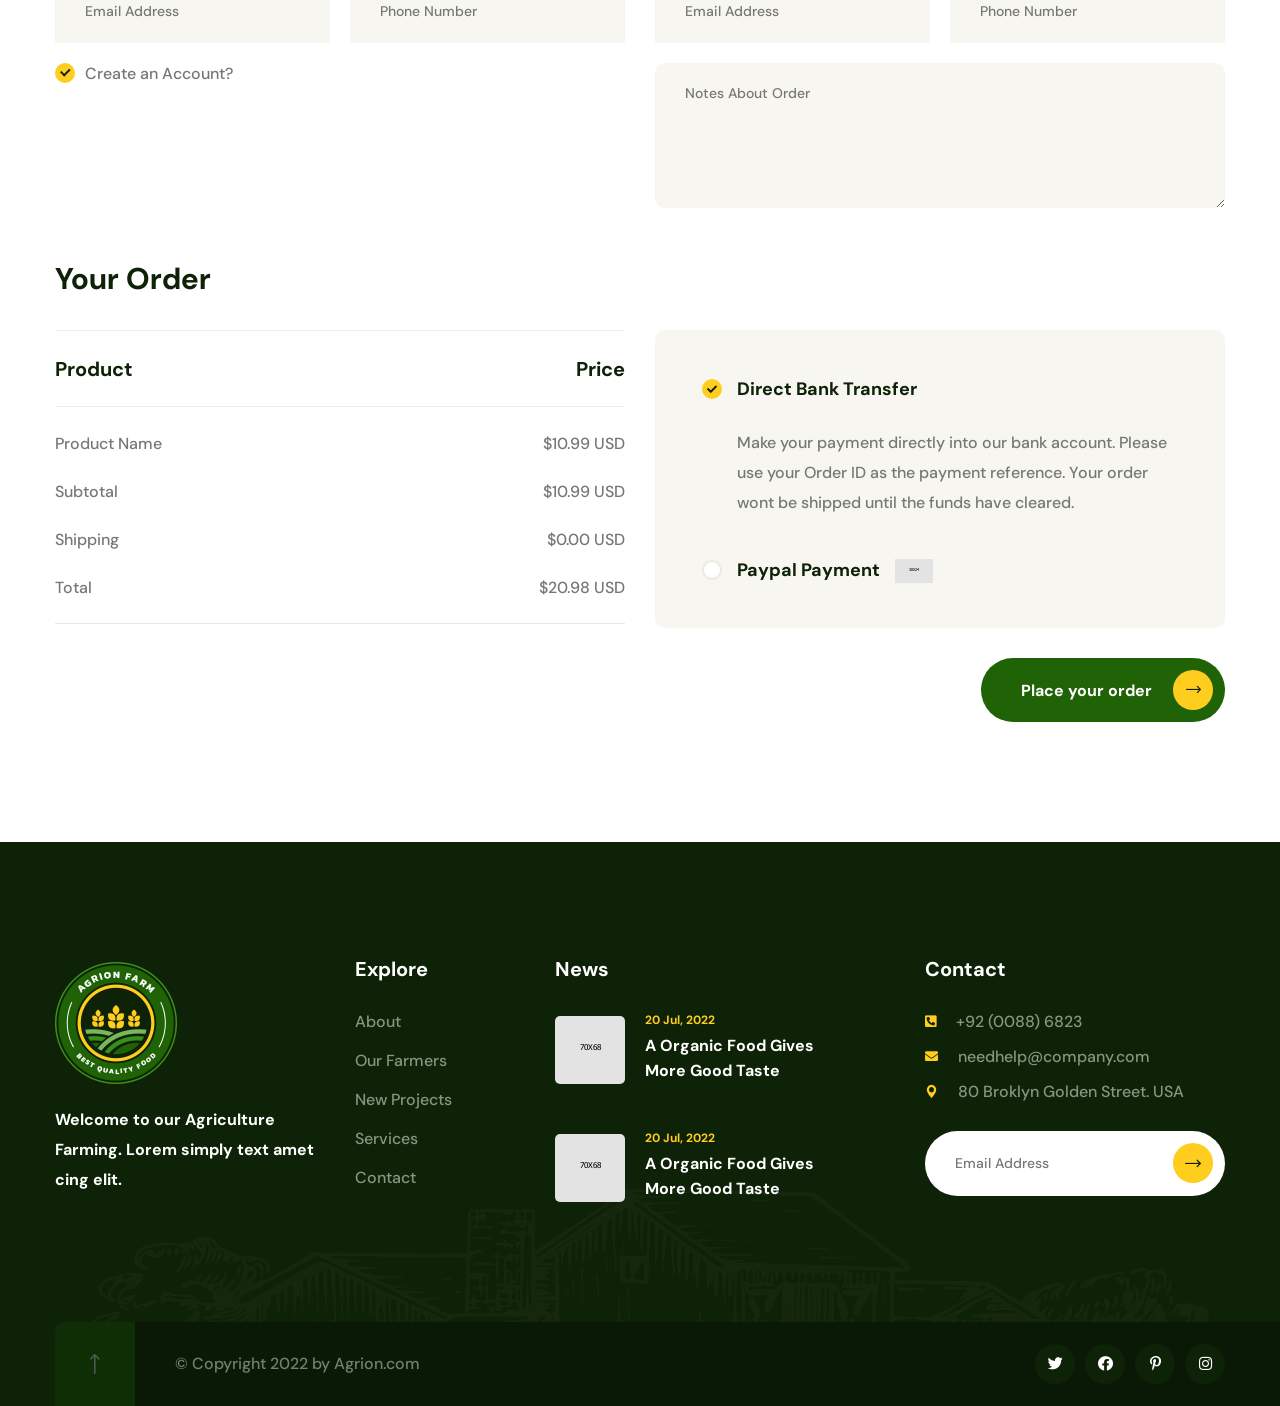
<file: checkout.html>
<!DOCTYPE html>
<html lang="en">

<head>
    <meta charset="UTF-8" />
    <meta name="viewport" content="width=device-width, initial-scale=1.0" />
    <title> Checkout || Agrion || Agrion HTML 5 Template </title>
    <!-- favicons Icons -->
    <link rel="apple-touch-icon" sizes="180x180" href="assets/images/favicons/apple-touch-icon.png" />
    <link rel="icon" type="image/png" sizes="32x32" href="assets/images/favicons/favicon-32x32.png" />
    <link rel="icon" type="image/png" sizes="16x16" href="assets/images/favicons/favicon-16x16.png" />
    <link rel="manifest" href="assets/images/favicons/site.webmanifest" />
    <meta name="description" content="Agrion HTML 5 Template " />

    <!-- fonts -->
    <link rel="preconnect" href="https://fonts.googleapis.com">

    <link rel="preconnect" href="https://fonts.gstatic.com" crossorigin>

    <link
        href="https://fonts.googleapis.com/css2?family=DM+Sans:ital,wght@0,400;0,500;0,700;1,400;1,500;1,700&display=swap"
        rel="stylesheet">
    <link href="https://fonts.googleapis.com/css2?family=Amatic+SC:wght@400;700&display=swap" rel="stylesheet">

    <link rel="stylesheet" href="assets/vendors/bootstrap/css/bootstrap.min.css" />
    <link rel="stylesheet" href="assets/vendors/animate/animate.min.css" />
    <link rel="stylesheet" href="assets/vendors/animate/custom-animate.css" />
    <link rel="stylesheet" href="assets/vendors/fontawesome/css/all.min.css" />
    <link rel="stylesheet" href="assets/vendors/jarallax/jarallax.css" />
    <link rel="stylesheet" href="assets/vendors/jquery-magnific-popup/jquery.magnific-popup.css" />
    <link rel="stylesheet" href="assets/vendors/nouislider/nouislider.min.css" />
    <link rel="stylesheet" href="assets/vendors/nouislider/nouislider.pips.css" />
    <link rel="stylesheet" href="assets/vendors/odometer/odometer.min.css" />
    <link rel="stylesheet" href="assets/vendors/swiper/swiper.min.css" />
    <link rel="stylesheet" href="assets/vendors/agrion-icons/style.css">
    <link rel="stylesheet" href="assets/vendors/tiny-slider/tiny-slider.min.css" />
    <link rel="stylesheet" href="assets/vendors/reey-font/stylesheet.css" />
    <link rel="stylesheet" href="assets/vendors/owl-carousel/owl.carousel.min.css" />
    <link rel="stylesheet" href="assets/vendors/owl-carousel/owl.theme.default.min.css" />
    <link rel="stylesheet" href="assets/vendors/bxslider/jquery.bxslider.css" />
    <link rel="stylesheet" href="assets/vendors/bootstrap-select/css/bootstrap-select.min.css" />
    <link rel="stylesheet" href="assets/vendors/vegas/vegas.min.css" />
    <link rel="stylesheet" href="assets/vendors/jquery-ui/jquery-ui.css" />
    <link rel="stylesheet" href="assets/vendors/timepicker/timePicker.css" />
    <link rel="stylesheet" href="assets/vendors/nice-select/nice-select.css" />

    <!-- template styles -->
    <link rel="stylesheet" href="assets/css/agrion.css" />
    <link rel="stylesheet" href="assets/css/agrion-responsive.css" />
</head>

<body class="custom-cursor">

    <div class="custom-cursor__cursor"></div>
    <div class="custom-cursor__cursor-two"></div>





    <div class="preloader">
        <div class="preloader__image"></div>
    </div>
    <!-- /.preloader -->


    <div class="page-wrapper">
        <header class="main-header">
            <div class="main-header__wrapper">
                <div class="main-header__wrapper-inner">
                    <div class="main-header__logo">
                        <a href="index.html"><img src="assets/images/resources/logo-1.png" alt=""></a>
                    </div>
                    <div class="main-header__menu-box">
                        <div class="main-header__menu-box-top">
                            <ul class="list-unstyled main-header__contact-list">
                                <li>
                                    <div class="icon">
                                        <i class="icon-email"></i>
                                    </div>
                                    <div class="text">
                                        <p><a href="mailto:needhelp@company.com">needhelp@company.com</a></p>
                                    </div>
                                </li>
                                <li>
                                    <div class="icon">
                                        <i class="icon-pin"></i>
                                    </div>
                                    <div class="text">
                                        <p>80 Broklyn Golden Street USA</p>
                                    </div>
                                </li>
                            </ul>
                            <div class="main-header__social">
                                <a href="#"><i class="fab fa-twitter"></i></a>
                                <a href="#"><i class="fab fa-facebook"></i></a>
                                <a href="#"><i class="fab fa-pinterest-p"></i></a>
                                <a href="#"><i class="fab fa-instagram"></i></a>
                            </div>
                        </div>
                        <div class="main-header__menu-box-bottom">
                            <nav class="main-menu">
                                <div class="main-menu__wrapper">
                                    <div class="main-menu__wrapper-inner">
                                        <div class="main-menu__left">
                                            <div class="main-menu__main-menu-box">
                                                <a href="#" class="mobile-nav__toggler"><i class="fa fa-bars"></i></a>
                                                <ul class="main-menu__list">
                                                    <li class="dropdown megamenu">
                                                        <a href="index.html">Home </a>
                                                        <ul>
                                                            <li>
                                                                <section class="home-showcase">
                                                                    <div class="container">
                                                                        <div class="home-showcase__inner">
                                                                            <div class="row">
                                                                                <div class="col-lg-3">
                                                                                    <div class="home-showcase__item">
                                                                                        <div
                                                                                            class="home-showcase__image">
                                                                                            <img src="assets/images/home-showcase/home-showcase-1-1.jpg"
                                                                                                alt="">
                                                                                            <div
                                                                                                class="home-showcase__buttons">
                                                                                                <a href="index.html"
                                                                                                    class="thm-btn home-showcase__buttons__item">Multi
                                                                                                    Page</a>
                                                                                                <a href="index-one-page.html"
                                                                                                    class="thm-btn home-showcase__buttons__item">One
                                                                                                    Page</a>
                                                                                            </div>
                                                                                            <!-- /.home-showcase__buttons -->
                                                                                        </div>
                                                                                        <!-- /.home-showcase__image -->
                                                                                        <h3
                                                                                            class="home-showcase__title">
                                                                                            Home
                                                                                            page
                                                                                            01</h3>
                                                                                        <!-- /.home-showcase__title -->
                                                                                    </div><!-- /.home-showcase__item -->
                                                                                </div><!-- /.col-lg-3 -->
                                                                                <div class="col-lg-3">
                                                                                    <div class="home-showcase__item">
                                                                                        <div
                                                                                            class="home-showcase__image">
                                                                                            <img src="assets/images/home-showcase/home-showcase-1-2.jpg"
                                                                                                alt="">
                                                                                            <div
                                                                                                class="home-showcase__buttons">
                                                                                                <a href="index2.html"
                                                                                                    class="thm-btn home-showcase__buttons__item">Multi
                                                                                                    Page</a>
                                                                                                <a href="index2-one-page.html"
                                                                                                    class="thm-btn home-showcase__buttons__item">One
                                                                                                    Page</a>
                                                                                            </div>
                                                                                            <!-- /.home-showcase__buttons -->
                                                                                        </div>
                                                                                        <!-- /.home-showcase__image -->
                                                                                        <h3
                                                                                            class="home-showcase__title">
                                                                                            Home
                                                                                            page
                                                                                            02
                                                                                        </h3>
                                                                                        <!-- /.home-showcase__title -->
                                                                                    </div><!-- /.home-showcase__item -->
                                                                                </div><!-- /.col-lg-3 -->
                                                                                <div class="col-lg-3">
                                                                                    <div class="home-showcase__item">
                                                                                        <div
                                                                                            class="home-showcase__image">
                                                                                            <img src="assets/images/home-showcase/home-showcase-1-3.jpg"
                                                                                                alt="">
                                                                                            <div
                                                                                                class="home-showcase__buttons">
                                                                                                <a href="index3.html"
                                                                                                    class="thm-btn home-showcase__buttons__item">Multi
                                                                                                    Page</a>
                                                                                                <a href="index3-one-page.html"
                                                                                                    class="thm-btn home-showcase__buttons__item">One
                                                                                                    Page</a>
                                                                                            </div>
                                                                                            <!-- /.home-showcase__buttons -->
                                                                                        </div>
                                                                                        <!-- /.home-showcase__image -->
                                                                                        <h3
                                                                                            class="home-showcase__title">
                                                                                            Home
                                                                                            page
                                                                                            03
                                                                                        </h3>
                                                                                        <!-- /.home-showcase__title -->
                                                                                    </div><!-- /.home-showcase__item -->
                                                                                </div><!-- /.col-lg-3 -->
                                                                                <div class="col-lg-3">
                                                                                    <div class="home-showcase__item">
                                                                                        <div
                                                                                            class="home-showcase__image">
                                                                                            <img src="assets/images/home-showcase/home-showcase-1-4.jpg"
                                                                                                alt="">
                                                                                            <div
                                                                                                class="home-showcase__buttons">
                                                                                                <a href="index-dark.html"
                                                                                                    class="thm-btn home-showcase__buttons__item">View
                                                                                                    Page</a>
                                                                                            </div>
                                                                                            <!-- /.home-showcase__buttons -->
                                                                                        </div>
                                                                                        <!-- /.home-showcase__image -->
                                                                                        <h3
                                                                                            class="home-showcase__title">
                                                                                            Home
                                                                                            page
                                                                                            04
                                                                                        </h3>
                                                                                        <!-- /.home-showcase__title -->
                                                                                    </div><!-- /.home-showcase__item -->
                                                                                </div><!-- /.col-lg-3 -->
                                                                            </div><!-- /.row -->
                                                                        </div><!-- /.home-showcase__inner -->

                                                                    </div><!-- /.container -->
                                                                </section>
                                                            </li>
                                                        </ul>
                                                    </li>
                                                    <li>
                                                        <a href="about.html">About</a>
                                                    </li>
                                                    <li class="dropdown">
                                                        <a href="#">Services</a>
                                                        <ul class="shadow-box">
                                                            <li><a href="services.html">Services</a>
                                                            </li>
                                                            <li><a href="services-carousel.html">Services Carousel</a>
                                                            </li>
                                                            <li><a href="agriculture-products.html">Agriculture
                                                                    Products</a></li>
                                                            <li><a href="organic-products.html">Organic Products</a>
                                                            </li>
                                                            <li><a href="fresh-vegetables.html">Fresh Vegetables</a>
                                                            </li>
                                                            <li><a href="dairy-products.html">Dairy Products</a></li>
                                                        </ul>
                                                    </li>
                                                    <li class="dropdown">
                                                        <a href="#">Projects</a>
                                                        <ul class="shadow-box">
                                                            <li><a href="project-01.html">Projects 01</a></li>
                                                            <li><a href="project-02.html">Projects 02</a></li>
                                                            <li><a href="project-carousel.html">Project Carousel</a>
                                                            </li>
                                                            <li><a href="project-details.html">Project Details</a></li>
                                                        </ul>
                                                    </li>
                                                    <li class="dropdown">
                                                        <a href="#">Pages</a>
                                                        <ul class="shadow-box">
                                                            <li><a href="farmers.html">Farmers</a></li>
                                                            <li><a href="farmers-carousel.html">Farmers Carousel</a>
                                                            </li>
                                                            <li><a href="testimonials.html">Testimonials</a></li>
                                                            <li><a href="testimonials-carousel.html">Testimonial
                                                                    Carousel</a></li>
                                                            <li><a href="faq.html">FAQs</a></li>
                                                            <li><a href="404.html">404 Error</a></li>
                                                        </ul>
                                                    </li>
                                                    <li class="dropdown">
                                                        <a href="#">Blog</a>
                                                        <ul class="shadow-box">
                                                            <li><a href="blog.html">Blog</a></li>
                                                            <li><a href="blog-carousel.html">Blog Carousel</a></li>
                                                            <li><a href="blog-sidebar.html">Blog Sidebar</a></li>
                                                            <li><a href="blog-details.html">Blog Details</a></li>
                                                        </ul>
                                                    </li>
                                                    <li class="dropdown current">
                                                        <a href="#">Shop</a>
                                                        <ul class="shadow-box">
                                                            <li><a href="products.html">Products</a></li>
                                                            <li><a href="product-details.html">Product Details</a></li>
                                                            <li><a href="cart.html">Cart</a></li>
                                                            <li><a href="checkout.html">Checkout</a></li>
                                                        </ul>
                                                    </li>
                                                    <li>
                                                        <a href="contact.html">Contact</a>
                                                    </li>
                                                </ul>
                                            </div>
                                        </div>
                                        <div class="main-menu__right">
                                            <div class="main-menu__search-cart-btn-box">
                                                <div class="main-menu__search-box">
                                                    <a href="#"
                                                        class="main-menu__search search-toggler icon-magnifying-glass"></a>
                                                </div>
                                                <div class="main-menu__cart-box">
                                                    <a href="cart.html" class="main-menu__cart icon-shopping-cart"></a>
                                                </div>
                                                <div class="main-menu__btn-box">
                                                    <a href="contact.html" class="thm-btn main-menu__btn">Get Free Quote
                                                        <i class="icon-right-arrow"></i> </a>
                                                </div>
                                            </div>
                                        </div>
                                    </div>
                                </div>
                            </nav>
                        </div>
                    </div>
                    <div class="main-header__phone-contact-box">
                        <div class="main-header__phone-number">
                            <a href="tel:9200886823">+92 (0088) 6823</a>
                        </div>
                        <div class="main-header__call-box">
                            <div class="main-header__call-inner">
                                <div class="main-header__call-icon">
                                    <span class="fas fa-phone"></span>
                                </div>
                            </div>
                        </div>
                    </div>
                </div>
            </div>
        </header>

        <div class="stricky-header stricked-menu main-menu">
            <div class="sticky-header__content"></div><!-- /.sticky-header__content -->
        </div><!-- /.stricky-header -->

        <!--Page Header Start-->
        <section class="page-header">
            <div class="page-header-bg" style="background-image: url(assets/images/backgrounds/page-header-bg.jpg)">
            </div>
            <div class="container">
                <div class="page-header__inner">
                    <ul class="thm-breadcrumb list-unstyled">
                        <li><a href="index.html">Home</a></li>
                        <li><span>/</span></li>
                        <li>Shop</li>
                    </ul>
                    <h2>Checkout</h2>
                </div>
            </div>
        </section>
        <!--Page Header End-->

        <!--Start Checkout Page-->
        <section class="checkout-page">
            <div class="container">
                <div class="row">
                    <div class="col-xl-6 col-lg-6">
                        <div class="billing_details">
                            <div class="billing_title">
                                <p>Returning Customer? <span>Click here to Login</span></p>
                                <h2>Billing Details</h2>
                            </div>
                            <form class="billing_details_form">
                                <div class="row">
                                    <div class="col-xl-12">
                                        <div class="billing_input_box">
                                            <div class="select-box">
                                                <select class="wide">
                                                    <option data-display="Select a country">Select a Country</option>
                                                    <option value="1">Canada</option>
                                                    <option value="2">England</option>
                                                    <option value="3">Australia</option>
                                                    <option value="3">USA</option>
                                                </select>
                                            </div>
                                        </div>
                                    </div>
                                </div>
                                <div class="row bs-gutter-x-20">
                                    <div class="col-xl-6">
                                        <div class="billing_input_box">
                                            <input type="text" name="first_name" value="" placeholder="First Name"
                                                required="">
                                        </div>
                                    </div>
                                    <div class="col-xl-6">
                                        <div class="billing_input_box">
                                            <input type="text" name="last_name" value="" placeholder="Last Name"
                                                required="">
                                        </div>
                                    </div>
                                </div>
                                <div class="row">
                                    <div class="col-xl-12">
                                        <div class="billing_input_box">
                                            <input type="text" name="company_name" value="" placeholder="Company">
                                        </div>
                                    </div>
                                    <div class="col-xl-12">
                                        <div class="billing_input_box">
                                            <input type="text" name="Address" value="" placeholder="Address">
                                        </div>
                                    </div>
                                    <div class="col-xl-12">
                                        <div class="billing_input_box">
                                            <input type="text" name="company_name" value=""
                                                placeholder="Appartment, Unit, etc. (optional)">
                                        </div>
                                    </div>
                                    <div class="col-xl-12">
                                        <div class="billing_input_box">
                                            <input type="text" name="Town/City" value="" placeholder="Town / City"
                                                required="">
                                        </div>
                                    </div>
                                </div>
                                <div class="row bs-gutter-x-20">
                                    <div class="col-xl-6">
                                        <div class="billing_input_box">
                                            <input type="text" name="State" value="" placeholder="State" required="">
                                        </div>
                                    </div>
                                    <div class="col-xl-6">
                                        <div class="billing_input_box">
                                            <input name="form_zip" type="text" pattern="[0-9]*" placeholder="Zip Code">
                                        </div>
                                    </div>
                                    <div class="col-xl-6">
                                        <div class="billing_input_box">
                                            <input name="email" type="email" placeholder="Email Address">
                                        </div>
                                    </div>
                                    <div class="col-xl-6">
                                        <div class="billing_input_box">
                                            <input type="tel" name="form_phone" pattern="[0-9]{3}-[0-9]{3}-[0-9]{4}"
                                                required="" placeholder="Phone Number">
                                        </div>
                                    </div>
                                </div>
                                <div class="row">
                                    <div class="col-xl-12">
                                        <div class="checked-box">
                                            <input type="checkbox" name="skipper1" id="skipper" checked="">
                                            <label for="skipper"><span></span>Create an Account?</label>
                                        </div>
                                    </div>
                                </div>
                            </form>
                        </div>
                    </div>


                    <div class="col-xl-6 col-lg-6">
                        <div class="billing_details ship_different_address">
                            <div class="billing_title ship_different_address_title">
                                <h2>Ship to a Different Address <span class="fa fa-check"></span></h2>
                            </div>
                            <form class="billing_details_form ship_different_address_form">
                                <div class="row">
                                    <div class="col-xl-12">
                                        <div class="billing_input_box">
                                            <div class="select-box">
                                                <select class="wide">
                                                    <option data-display="Select a country">Select a Country</option>
                                                    <option value="1">Canada</option>
                                                    <option value="2">England</option>
                                                    <option value="3">Australia</option>
                                                    <option value="3">USA</option>
                                                </select>
                                            </div>
                                        </div>
                                    </div>
                                </div>
                                <div class="row bs-gutter-x-20">
                                    <div class="col-xl-6">
                                        <div class="billing_input_box">
                                            <input type="text" name="first_name" value="" placeholder="First Name"
                                                required="">
                                        </div>
                                    </div>
                                    <div class="col-xl-6">
                                        <div class="billing_input_box">
                                            <input type="text" name="last_name" value="" placeholder="Last Name"
                                                required="">
                                        </div>
                                    </div>
                                </div>
                                <div class="row">
                                    <div class="col-xl-12">
                                        <div class="billing_input_box">
                                            <input type="text" name="company_name" value="" placeholder="Company">
                                        </div>
                                    </div>
                                    <div class="col-xl-12">
                                        <div class="billing_input_box">
                                            <input type="text" name="Address" value="" placeholder="Address">
                                        </div>
                                    </div>
                                    <div class="col-xl-12">
                                        <div class="billing_input_box">
                                            <input type="text" name="company_name" value=""
                                                placeholder="Appartment, Unit, etc. (optional)">
                                        </div>
                                    </div>
                                    <div class="col-xl-12">
                                        <div class="billing_input_box">
                                            <input type="text" name="Town/City" value="" placeholder="Town / City"
                                                required="">
                                        </div>
                                    </div>
                                </div>
                                <div class="row bs-gutter-x-20">
                                    <div class="col-xl-6">
                                        <div class="billing_input_box">
                                            <input type="text" name="State" value="" placeholder="State" required="">
                                        </div>
                                    </div>
                                    <div class="col-xl-6">
                                        <div class="billing_input_box">
                                            <input name="form_zip" type="text" pattern="[0-9]*" placeholder="Zip Code">
                                        </div>
                                    </div>
                                </div>

                                <div class="row bs-gutter-x-20">
                                    <div class="col-xl-6">
                                        <div class="billing_input_box">
                                            <input name="email" type="email" placeholder="Email Address">
                                        </div>
                                    </div>
                                    <div class="col-xl-6">
                                        <div class="billing_input_box">
                                            <input type="tel" name="form_phone" pattern="[0-9]{3}-[0-9]{3}-[0-9]{4}"
                                                required="" placeholder="Phone Number">
                                        </div>
                                    </div>
                                </div>

                                <div class="row">
                                    <div class="col-xl-12">
                                        <div class="ship_different_input">
                                            <textarea placeholder="Notes About Order"
                                                name="form_order_notes"></textarea>
                                        </div>
                                    </div>
                                </div>
                            </form>
                        </div>
                    </div>
                </div>
                <div class="your_order">
                    <h2>Your Order</h2>
                    <div class="row">
                        <div class="col-xl-6 col-lg-6">
                            <div class="order_table_box">
                                <table class="order_table_detail">
                                    <thead class="order_table_head">
                                        <tr>
                                            <th>Product</th>
                                            <th class="right">Price</th>
                                        </tr>
                                    </thead>
                                    <tbody>
                                        <tr>
                                            <td class="pro__title">Product Name</td>
                                            <td class="pro__price">$10.99 USD</td>
                                        </tr>
                                        <tr>
                                            <td class="pro__title">Subtotal</td>
                                            <td class="pro__price">$10.99 USD</td>
                                        </tr>
                                        <tr>
                                            <td class="pro__title">Shipping</td>
                                            <td class="pro__price">$0.00 USD</td>
                                        </tr>
                                        <tr>
                                            <td class="pro__title">Total</td>
                                            <td class="pro__price">$20.98 USD</td>
                                        </tr>
                                    </tbody>
                                </table>
                            </div>
                        </div>

                        <div class="col-lg-6">
                            <div class="checkout__payment">
                                <div class="checkout__payment__item checkout__payment__item--active">
                                    <h3 class="checkout__payment__title">Direct Bank Transfer</h3>
                                    <div class="checkout__payment__content">
                                        Make your payment directly into our bank account. Please
                                        use your Order ID as the payment reference. Your order
                                        wont be shipped until the funds have cleared.
                                    </div><!-- /.checkout__payment__content -->
                                </div><!-- /.checkout__payment__item -->
                                <div class="checkout__payment__item">
                                    <h3 class="checkout__payment__title">Paypal Payment <img
                                            src="assets/images/shop/paypal-1.jpg" alt=""></h3>
                                    <div class="checkout__payment__content">
                                        Make your payment directly into our bank account. Please
                                        use your Order ID as the payment reference. Your order
                                        wont be shipped until the funds have cleared.
                                    </div><!-- /.checkout__payment__content -->
                                </div><!-- /.checkout__payment__item -->
                            </div><!-- /.checkout__payment -->
                            <div class="text-right d-flex justify-content-end">
                                <a href="checkout.html" class="thm-btn">Place your order <i
                                        class="icon-right-arrow"></i></a>
                            </div><!-- /.text-right -->

                        </div><!-- /.col-lg-6 -->
                    </div>
                </div>
            </div>
        </section>
        <!--End Checkout Page-->

        <!--Site Footer Start-->
        <footer class="site-footer">
            <div class="site-footer__top">
                <div class="container">
                    <div class="site-footer__top-inner">
                        <div class="site-footer-shape-1 float-bob-x"
                            style="background-image: url(assets/images/shapes/site-footer-shape-1.png);"></div>
                        <div class="row">
                            <div class="col-xl-3 col-lg-6 col-md-6 wow fadeInUp" data-wow-delay="100ms">
                                <div class="footer-widget__column footer-widget__about">
                                    <div class="footer-widget__logo">
                                        <a href="index.html"><img src="assets/images/resources/footer-logo.png"
                                                alt=""></a>
                                    </div>
                                    <div class="footer-widget__about-text-box">
                                        <p class="footer-widget__about-text">Welcome to our Agriculture Farming. Lorem
                                            simply text amet cing elit.</p>
                                    </div>
                                </div>
                            </div>
                            <div class="col-xl-2 col-lg-6 col-md-6 wow fadeInUp" data-wow-delay="200ms">
                                <div class="footer-widget__column footer-widget__Explore">
                                    <div class="footer-widget__title-box">
                                        <h3 class="footer-widget__title">Explore</h3>
                                    </div>
                                    <ul class="footer-widget__Explore-list list-unstyled">
                                        <li><a href="about.html">About</a></li>
                                        <li><a href="farmers.html">Our Farmers</a></li>
                                        <li><a href="project-01.html">New Projects</a></li>
                                        <li><a href="services.html">Services</a></li>
                                        <li><a href="contact.html">Contact</a></li>
                                    </ul>
                                </div>
                            </div>
                            <div class="col-xl-3 col-lg-6 col-md-6 wow fadeInUp" data-wow-delay="300ms">
                                <div class="footer-widget__column footer-widget__news">
                                    <div class="footer-widget__title-box">
                                        <h3 class="footer-widget__title">News</h3>
                                    </div>
                                    <ul class="footer-widget__news-list list-unstyled">
                                        <li>
                                            <div class="footer-widget__news-img">
                                                <img src="assets/images/resources/footer-widget-news-img-1.jpg" alt="">
                                            </div>
                                            <div class="footer-widget__news-content">
                                                <p class="footer-widget__news-date">20 Jul, 2022</p>
                                                <h5 class="footer-widget__news-sub-title"><a href="blog-details.html">A
                                                        Organic Food
                                                        Gives
                                                        More Good Taste</a></h5>
                                            </div>
                                        </li>
                                        <li>
                                            <div class="footer-widget__news-img">
                                                <img src="assets/images/resources/footer-widget-news-img-2.jpg" alt="">
                                            </div>
                                            <div class="footer-widget__news-content">
                                                <p class="footer-widget__news-date">20 Jul, 2022</p>
                                                <h5 class="footer-widget__news-sub-title"><a href="blog-details.html">A
                                                        Organic Food
                                                        Gives
                                                        More Good Taste</a></h5>
                                            </div>
                                        </li>
                                    </ul>
                                </div>
                            </div>
                            <div class="col-xl-4 col-lg-6 col-md-6 wow fadeInUp" data-wow-delay="400ms">
                                <div class="footer-widget__column footer-widget__Contact">
                                    <div class="footer-widget__title-box">
                                        <h3 class="footer-widget__title">Contact</h3>
                                    </div>
                                    <ul class="footer-widget__Contact-list list-unstyled">
                                        <li>
                                            <div class="icon">
                                                <span class="fas fa-phone-square-alt"></span>
                                            </div>
                                            <div class="text">
                                                <p><a href="tel:9200886823">+92 (0088) 6823</a></p>
                                            </div>
                                        </li>
                                        <li>
                                            <div class="icon">
                                                <span class="fas fa-envelope"></span>
                                            </div>
                                            <div class="text">
                                                <p><a href="mailto:needhelp@company.com">needhelp@company.com</a></p>
                                            </div>
                                        </li>
                                        <li>
                                            <div class="icon">
                                                <span class="icon-pin"></span>
                                            </div>
                                            <div class="text">
                                                <p>80 Broklyn Golden Street. USA</p>
                                            </div>
                                        </li>
                                    </ul>
                                    <form class="footer-widget__Contact-form">
                                        <div class="footer-widget__Contact-input-box">
                                            <input type="email" placeholder="Email Address" name="email">
                                            <button type="submit" class="footer-widget__Contact-btn"><i
                                                    class="icon-right-arrow"></i></button>
                                        </div>
                                    </form>
                                </div>
                            </div>
                        </div>
                    </div>
                </div>
            </div>
            <div class="site-footer__bottom">
                <div class="container">
                    <div class="row">
                        <div class="col-xl-12">
                            <div class="site-footer__bottom-inner">
                                <p class="site-footer__bottom-text">© Copyright 2022 by <a href="#">Agrion.com</a></p>
                                <div class="site-footer__social">
                                    <a href="#"><i class="fab fa-twitter"></i></a>
                                    <a href="#"><i class="fab fa-facebook"></i></a>
                                    <a href="#"><i class="fab fa-pinterest-p"></i></a>
                                    <a href="#"><i class="fab fa-instagram"></i></a>
                                </div>
                                <div class="site-footer__bottom-scroll">
                                    <a href="#" data-target="html" class="scroll-to-target scroll-to-top"><i
                                            class="icon-up-arrow"></i></a>
                                </div>
                            </div>
                        </div>
                    </div>
                </div>
            </div>
        </footer>
        <!--Site Footer End-->


    </div><!-- /.page-wrapper -->


    <div class="mobile-nav__wrapper">
        <div class="mobile-nav__overlay mobile-nav__toggler"></div>
        <!-- /.mobile-nav__overlay -->
        <div class="mobile-nav__content">
            <span class="mobile-nav__close mobile-nav__toggler"><i class="fa fa-times"></i></span>

            <div class="logo-box">
                <a href="index.html" aria-label="logo image"><img src="assets/images/resources/logo-2.png" width="143"
                        alt="" /></a>
            </div>
            <!-- /.logo-box -->
            <div class="mobile-nav__container"></div>
            <!-- /.mobile-nav__container -->

            <ul class="mobile-nav__contact list-unstyled">
                <li>
                    <i class="fa fa-envelope"></i>
                    <a href="mailto:needhelp@packageName__.com">needhelp@agrion.com</a>
                </li>
                <li>
                    <i class="fa fa-phone-alt"></i>
                    <a href="tel:666-888-0000">666 888 0000</a>
                </li>
            </ul><!-- /.mobile-nav__contact -->
            <div class="mobile-nav__top">
                <div class="mobile-nav__social">
                    <a href="#" class="fab fa-twitter"></a>
                    <a href="#" class="fab fa-facebook-square"></a>
                    <a href="#" class="fab fa-pinterest-p"></a>
                    <a href="#" class="fab fa-instagram"></a>
                </div><!-- /.mobile-nav__social -->
            </div><!-- /.mobile-nav__top -->



        </div>
        <!-- /.mobile-nav__content -->
    </div>
    <!-- /.mobile-nav__wrapper -->

    <div class="search-popup">
        <div class="search-popup__overlay search-toggler"></div>
        <!-- /.search-popup__overlay -->
        <div class="search-popup__content">
            <form action="#">
                <label for="search" class="sr-only">search here</label><!-- /.sr-only -->
                <input type="text" id="search" placeholder="Search Here..." />
                <button type="submit" aria-label="search submit" class="thm-btn">
                    <i class="icon-magnifying-glass"></i>
                </button>
            </form>
        </div>
        <!-- /.search-popup__content -->
    </div>
    <!-- /.search-popup -->



    <script src="assets/vendors/jquery/jquery-3.6.0.min.js"></script>
    <script src="assets/vendors/bootstrap/js/bootstrap.bundle.min.js"></script>
    <script src="assets/vendors/jarallax/jarallax.min.js"></script>
    <script src="assets/vendors/jquery-ajaxchimp/jquery.ajaxchimp.min.js"></script>
    <script src="assets/vendors/jquery-appear/jquery.appear.min.js"></script>
    <script src="assets/vendors/jquery-circle-progress/jquery.circle-progress.min.js"></script>
    <script src="assets/vendors/jquery-magnific-popup/jquery.magnific-popup.min.js"></script>
    <script src="assets/vendors/jquery-validate/jquery.validate.min.js"></script>
    <script src="assets/vendors/nouislider/nouislider.min.js"></script>
    <script src="assets/vendors/odometer/odometer.min.js"></script>
    <script src="assets/vendors/swiper/swiper.min.js"></script>
    <script src="assets/vendors/tiny-slider/tiny-slider.min.js"></script>
    <script src="assets/vendors/wnumb/wNumb.min.js"></script>
    <script src="assets/vendors/wow/wow.js"></script>
    <script src="assets/vendors/isotope/isotope.js"></script>
    <script src="assets/vendors/countdown/countdown.min.js"></script>
    <script src="assets/vendors/owl-carousel/owl.carousel.min.js"></script>
    <script src="assets/vendors/bxslider/jquery.bxslider.min.js"></script>
    <script src="assets/vendors/bootstrap-select/js/bootstrap-select.min.js"></script>
    <script src="assets/vendors/vegas/vegas.min.js"></script>
    <script src="assets/vendors/jquery-ui/jquery-ui.js"></script>
    <script src="assets/vendors/timepicker/timePicker.js"></script>
    <script src="assets/vendors/circleType/jquery.circleType.js"></script>
    <script src="assets/vendors/circleType/jquery.lettering.min.js"></script>
    <script src="assets/vendors/nice-select/jquery.nice-select.min.js"></script>




    <!-- template js -->
    <script src="assets/js/agrion.js"></script>
</body>

</html>
</file>
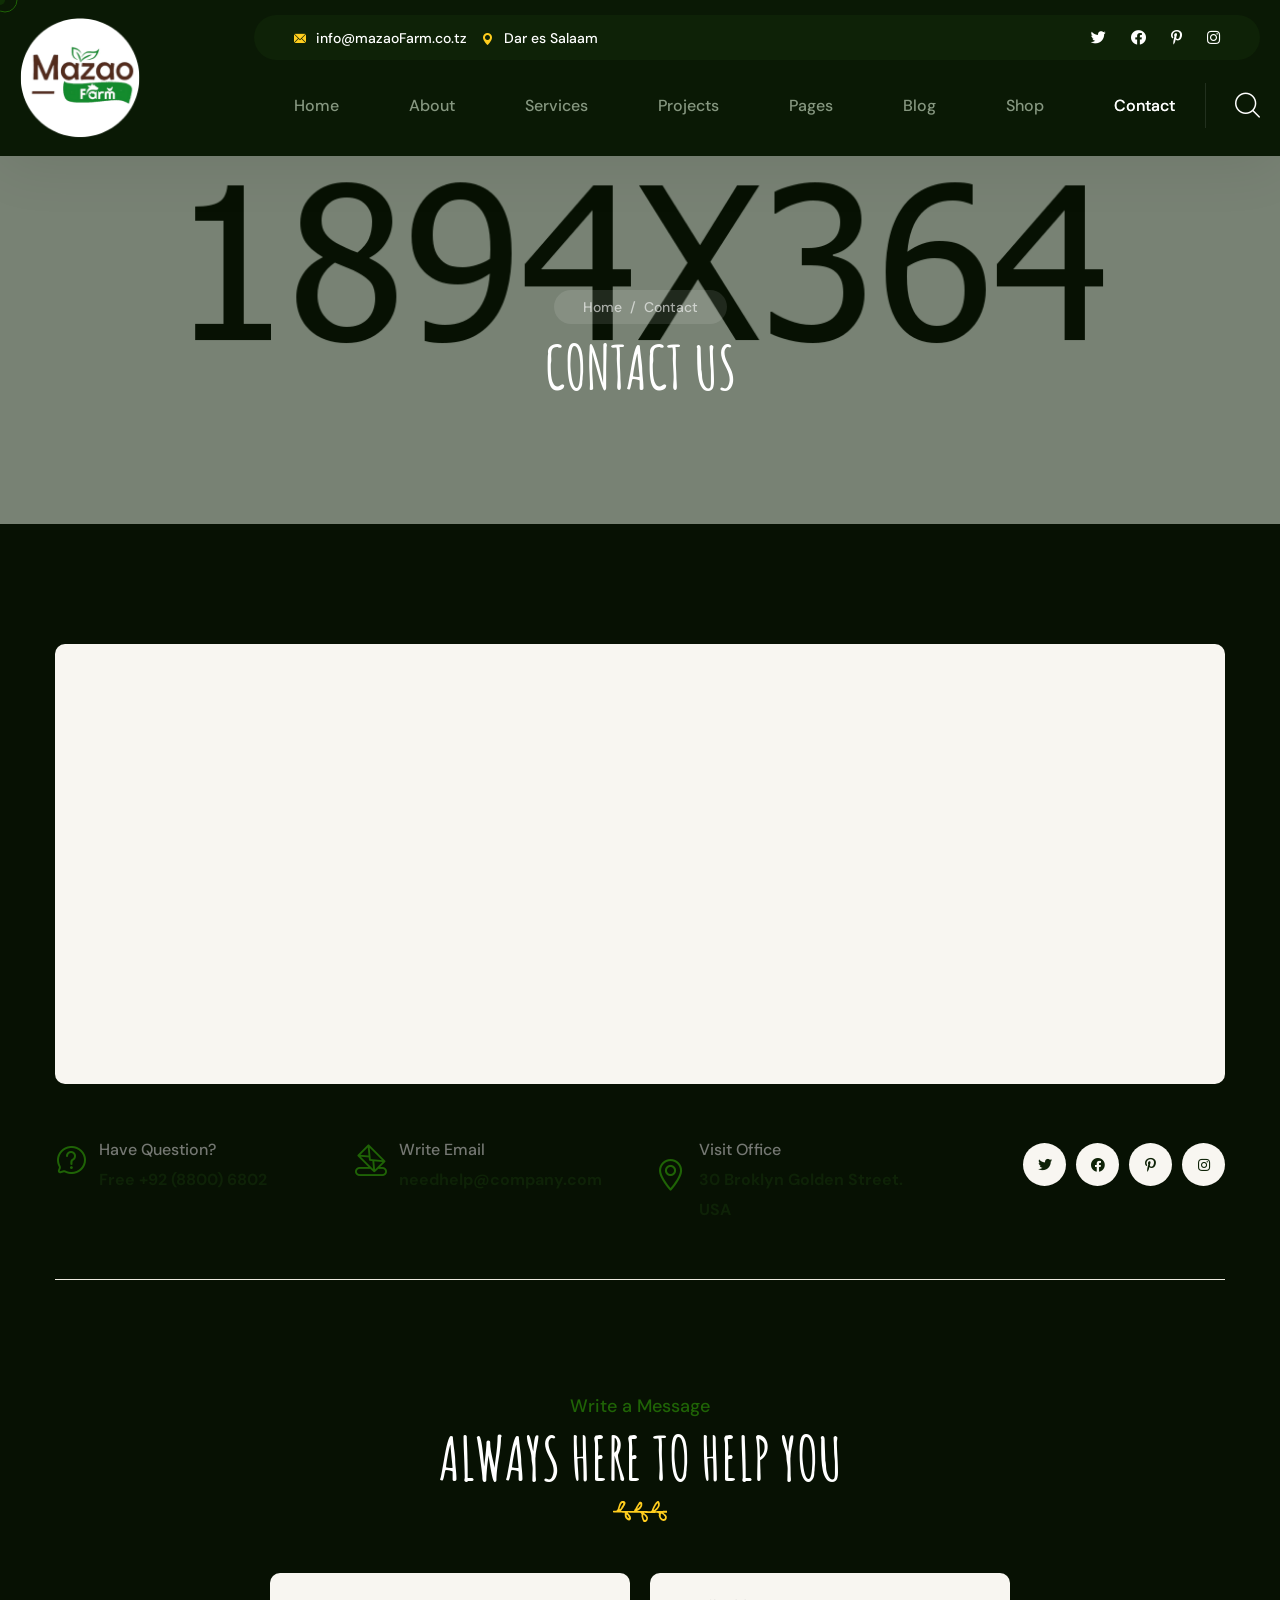
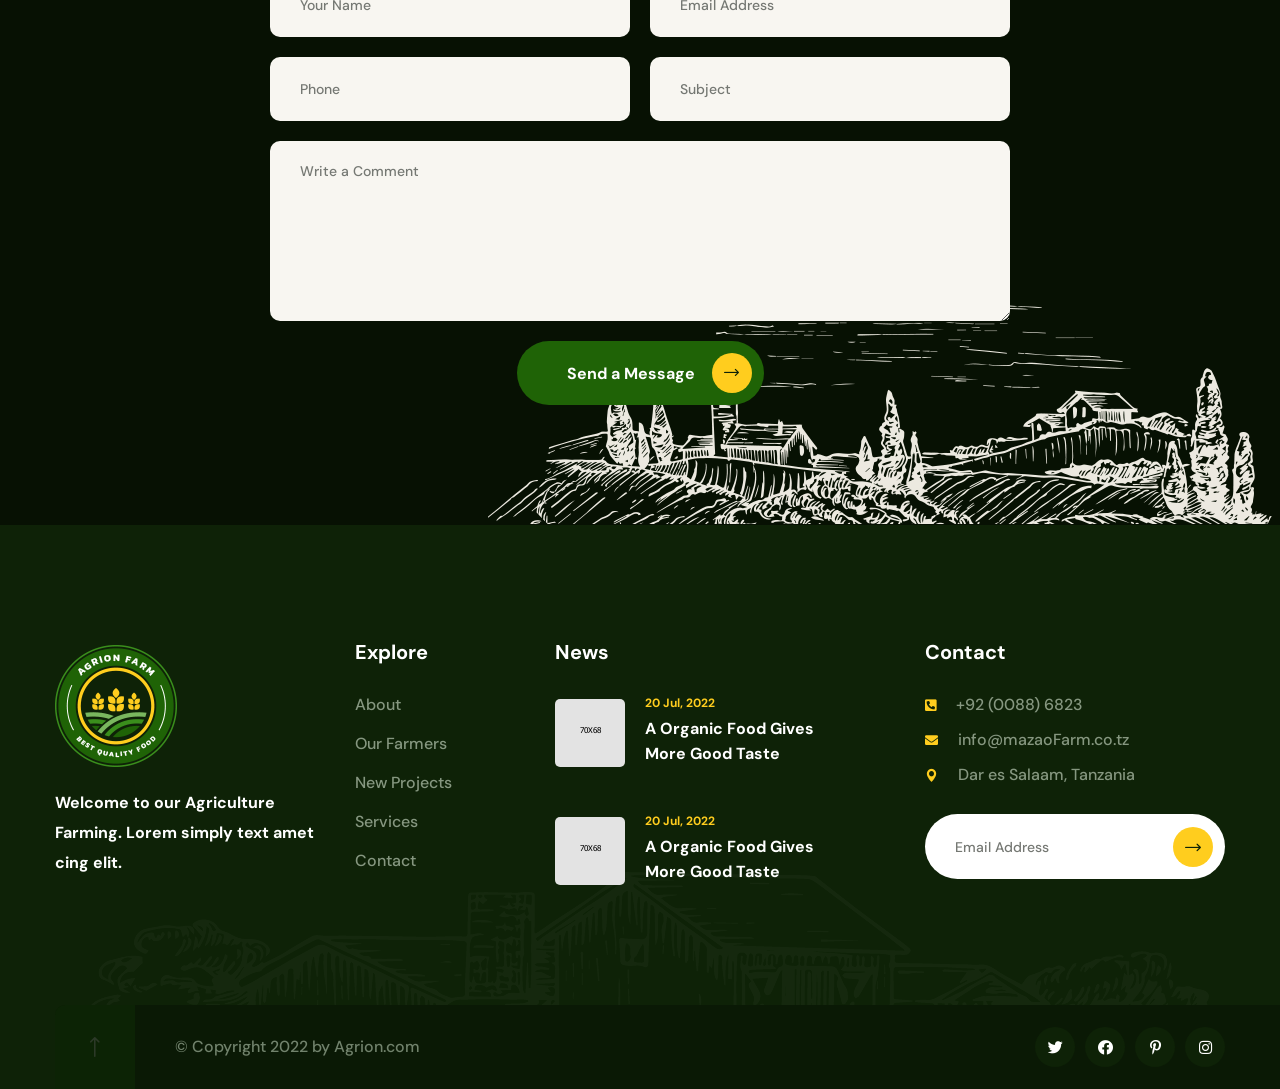
<file: contact.html>
<!DOCTYPE html>
<html lang="en">

<head>
    <meta charset="UTF-8" />
    <meta name="viewport" content="width=device-width, initial-scale=1.0" />
    <title> Contact || Agrion || Agrion HTML 5 Template </title>
    <!-- favicons Icons -->
    <link rel="apple-touch-icon" sizes="180x180" href="assets/images/favicons/apple-touch-icon.png" />
    <link rel="icon" type="image/png" sizes="32x32" href="assets/images/favicons/favicon-32x32.png" />
    <link rel="icon" type="image/png" sizes="16x16" href="assets/images/favicons/favicon-16x16.png" />
    <link rel="manifest" href="assets/images/favicons/site.webmanifest" />
    <meta name="description" content="Agrion HTML 5 Template " />

    <!-- fonts -->
    <link rel="preconnect" href="https://fonts.googleapis.com">

    <link rel="preconnect" href="https://fonts.gstatic.com" crossorigin>

    <link
        href="https://fonts.googleapis.com/css2?family=DM+Sans:ital,wght@0,400;0,500;0,700;1,400;1,500;1,700&display=swap"
        rel="stylesheet">
    <link href="https://fonts.googleapis.com/css2?family=Amatic+SC:wght@400;700&display=swap" rel="stylesheet">

    <link rel="stylesheet" href="assets/vendors/bootstrap/css/bootstrap.min.css" />
    <link rel="stylesheet" href="assets/vendors/animate/animate.min.css" />
    <link rel="stylesheet" href="assets/vendors/animate/custom-animate.css" />
    <link rel="stylesheet" href="assets/vendors/fontawesome/css/all.min.css" />
    <link rel="stylesheet" href="assets/vendors/jarallax/jarallax.css" />
    <link rel="stylesheet" href="assets/vendors/jquery-magnific-popup/jquery.magnific-popup.css" />
    <link rel="stylesheet" href="assets/vendors/nouislider/nouislider.min.css" />
    <link rel="stylesheet" href="assets/vendors/nouislider/nouislider.pips.css" />
    <link rel="stylesheet" href="assets/vendors/odometer/odometer.min.css" />
    <link rel="stylesheet" href="assets/vendors/swiper/swiper.min.css" />
    <link rel="stylesheet" href="assets/vendors/agrion-icons/style.css">
    <link rel="stylesheet" href="assets/vendors/tiny-slider/tiny-slider.min.css" />
    <link rel="stylesheet" href="assets/vendors/reey-font/stylesheet.css" />
    <link rel="stylesheet" href="assets/vendors/owl-carousel/owl.carousel.min.css" />
    <link rel="stylesheet" href="assets/vendors/owl-carousel/owl.theme.default.min.css" />
    <link rel="stylesheet" href="assets/vendors/bxslider/jquery.bxslider.css" />
    <link rel="stylesheet" href="assets/vendors/bootstrap-select/css/bootstrap-select.min.css" />
    <link rel="stylesheet" href="assets/vendors/vegas/vegas.min.css" />
    <link rel="stylesheet" href="assets/vendors/jquery-ui/jquery-ui.css" />
    <link rel="stylesheet" href="assets/vendors/timepicker/timePicker.css" />

    <!-- template styles -->
    <link rel="stylesheet" href="assets/css/agrion.css" />
    <link rel="stylesheet" href="assets/css/agrion-responsive.css" />
    <link rel="stylesheet" href="assets/css/agrion-dark.css" />
</head>

<body class="custom-cursor dark-theme">

    <div class="custom-cursor__cursor"></div>
    <div class="custom-cursor__cursor-two"></div>





    <div class="preloader">
        <div class="preloader__image"></div>
    </div>
    <!-- /.preloader -->


    <div class="page-wrapper">
        <header class="main-header">
            <div class="main-header__wrapper">
                <div class="main-header__wrapper-inner">
                    <div class="main-header__logo">
                        <a href="index.html"><img src="assets/images/resources/logo-1.png" alt="" width="122" height="122"></a>
                    </div>
                    <div class="main-header__menu-box">
                        <div class="main-header__menu-box-top">
                            <ul class="list-unstyled main-header__contact-list">
                                <li>
                                    <div class="icon">
                                        <i class="icon-email"></i>
                                    </div>
                                    <div class="text">
                                        <p><a href="mailto:info@mazaoFarm.co.tz">info@mazaoFarm.co.tz</a></p>
                                    </div>
                                </li>
                                <li>
                                    <div class="icon">
                                        <i class="icon-pin"></i>
                                    </div>
                                    <div class="text">
                                        <p>Dar es Salaam</p>
                                    </div>
                                </li>
                            </ul>
                            <div class="main-header__social">
                                <a href="#"><i class="fab fa-twitter"></i></a>
                                <a href="#"><i class="fab fa-facebook"></i></a>
                                <a href="#"><i class="fab fa-pinterest-p"></i></a>
                                <a href="#"><i class="fab fa-instagram"></i></a>
                            </div>
                        </div>
                        <div class="main-header__menu-box-bottom">
                            <nav class="main-menu">
                                <div class="main-menu__wrapper">
                                    <div class="main-menu__wrapper-inner">
                                        <div class="main-menu__left">
                                            <div class="main-menu__main-menu-box">
                                                <a href="#" class="mobile-nav__toggler"><i class="fa fa-bars"></i></a>
                                                <ul class="main-menu__list">
                                                    <li class="dropdown megamenu">
                                                        <a href="index.html">Home </a>
                                                        <ul>
                                                            <li>
                                                                <section class="home-showcase">
                                                                    <div class="container">
                                                                        <div class="home-showcase__inner">
                                                                            <div class="row">
                                                                                <div class="col-lg-3">
                                                                                    <div class="home-showcase__item">
                                                                                        <div
                                                                                            class="home-showcase__image">
                                                                                            <img src="assets/images/home-showcase/home-showcase-1-1.jpg"
                                                                                                alt="">
                                                                                            <div
                                                                                                class="home-showcase__buttons">
                                                                                                <a href="index.html"
                                                                                                    class="thm-btn home-showcase__buttons__item">Multi
                                                                                                    Page</a>
                                                                                                <a href="index-one-page.html"
                                                                                                    class="thm-btn home-showcase__buttons__item">One
                                                                                                    Page</a>
                                                                                            </div>
                                                                                            <!-- /.home-showcase__buttons -->
                                                                                        </div>
                                                                                        <!-- /.home-showcase__image -->
                                                                                        <h3
                                                                                            class="home-showcase__title">
                                                                                            Home
                                                                                            page
                                                                                            01</h3>
                                                                                        <!-- /.home-showcase__title -->
                                                                                    </div><!-- /.home-showcase__item -->
                                                                                </div><!-- /.col-lg-3 -->
                                                                                <div class="col-lg-3">
                                                                                    <div class="home-showcase__item">
                                                                                        <div
                                                                                            class="home-showcase__image">
                                                                                            <img src="assets/images/home-showcase/home-showcase-1-2.jpg"
                                                                                                alt="">
                                                                                            <div
                                                                                                class="home-showcase__buttons">
                                                                                                <a href="index2.html"
                                                                                                    class="thm-btn home-showcase__buttons__item">Multi
                                                                                                    Page</a>
                                                                                                <a href="index2-one-page.html"
                                                                                                    class="thm-btn home-showcase__buttons__item">One
                                                                                                    Page</a>
                                                                                            </div>
                                                                                            <!-- /.home-showcase__buttons -->
                                                                                        </div>
                                                                                        <!-- /.home-showcase__image -->
                                                                                        <h3
                                                                                            class="home-showcase__title">
                                                                                            Home
                                                                                            page
                                                                                            02
                                                                                        </h3>
                                                                                        <!-- /.home-showcase__title -->
                                                                                    </div><!-- /.home-showcase__item -->
                                                                                </div><!-- /.col-lg-3 -->
                                                                                <div class="col-lg-3">
                                                                                    <div class="home-showcase__item">
                                                                                        <div
                                                                                            class="home-showcase__image">
                                                                                            <img src="assets/images/home-showcase/home-showcase-1-3.jpg"
                                                                                                alt="">
                                                                                            <div
                                                                                                class="home-showcase__buttons">
                                                                                                <a href="index3.html"
                                                                                                    class="thm-btn home-showcase__buttons__item">Multi
                                                                                                    Page</a>
                                                                                                <a href="index3-one-page.html"
                                                                                                    class="thm-btn home-showcase__buttons__item">One
                                                                                                    Page</a>
                                                                                            </div>
                                                                                            <!-- /.home-showcase__buttons -->
                                                                                        </div>
                                                                                        <!-- /.home-showcase__image -->
                                                                                        <h3
                                                                                            class="home-showcase__title">
                                                                                            Home
                                                                                            page
                                                                                            03
                                                                                        </h3>
                                                                                        <!-- /.home-showcase__title -->
                                                                                    </div><!-- /.home-showcase__item -->
                                                                                </div><!-- /.col-lg-3 -->
                                                                                <div class="col-lg-3">
                                                                                    <div class="home-showcase__item">
                                                                                        <div
                                                                                            class="home-showcase__image">
                                                                                            <img src="assets/images/home-showcase/home-showcase-1-4.jpg"
                                                                                                alt="">
                                                                                            <div
                                                                                                class="home-showcase__buttons">
                                                                                                <a href="index-dark.html"
                                                                                                    class="thm-btn home-showcase__buttons__item">View
                                                                                                    Page</a>
                                                                                            </div>
                                                                                            <!-- /.home-showcase__buttons -->
                                                                                        </div>
                                                                                        <!-- /.home-showcase__image -->
                                                                                        <h3
                                                                                            class="home-showcase__title">
                                                                                            Home
                                                                                            page
                                                                                            04
                                                                                        </h3>
                                                                                        <!-- /.home-showcase__title -->
                                                                                    </div><!-- /.home-showcase__item -->
                                                                                </div><!-- /.col-lg-3 -->
                                                                            </div><!-- /.row -->
                                                                        </div><!-- /.home-showcase__inner -->

                                                                    </div><!-- /.container -->
                                                                </section>
                                                            </li>
                                                        </ul>
                                                    </li>
                                                    <li>
                                                        <a href="about.html">About</a>
                                                    </li>
                                                    <li class="dropdown">
                                                        <a href="#">Services</a>
                                                        <ul class="shadow-box">
                                                            <li><a href="services.html">Services</a>
                                                            </li>
                                                            <li><a href="services-carousel.html">Services Carousel</a>
                                                            </li>
                                                            <li><a href="agriculture-products.html">Agriculture
                                                                    Products</a></li>
                                                            <li><a href="organic-products.html">Organic Products</a>
                                                            </li>
                                                            <li><a href="fresh-vegetables.html">Fresh Vegetables</a>
                                                            </li>
                                                            <li><a href="dairy-products.html">Dairy Products</a></li>
                                                        </ul>
                                                    </li>
                                                    <li class="dropdown">
                                                        <a href="#">Projects</a>
                                                        <ul class="shadow-box">
                                                            <li><a href="project-01.html">Projects 01</a></li>
                                                            <li><a href="project-02.html">Projects 02</a></li>
                                                            <li><a href="project-carousel.html">Project Carousel</a>
                                                            </li>
                                                            <li><a href="project-details.html">Project Details</a></li>
                                                        </ul>
                                                    </li>
                                                    <li class="dropdown">
                                                        <a href="#">Pages</a>
                                                        <ul class="shadow-box">
                                                            <li><a href="farmers.html">Farmers</a></li>
                                                            <li><a href="farmers-carousel.html">Farmers Carousel</a>
                                                            </li>
                                                            <li><a href="testimonials.html">Testimonials</a></li>
                                                            <li><a href="testimonials-carousel.html">Testimonial
                                                                    Carousel</a></li>
                                                            <li><a href="faq.html">FAQs</a></li>
                                                            <li><a href="404.html">404 Error</a></li>
                                                        </ul>
                                                    </li>
                                                    <li class="dropdown">
                                                        <a href="#">Blog</a>
                                                        <ul class="shadow-box">
                                                            <li><a href="blog.html">Blog</a></li>
                                                            <li><a href="blog-carousel.html">Blog Carousel</a></li>
                                                            <li><a href="blog-sidebar.html">Blog Sidebar</a></li>
                                                            <li><a href="blog-details.html">Blog Details</a></li>
                                                        </ul>
                                                    </li>
                                                    <li class="dropdown">
                                                        <a href="#">Shop</a>
                                                        <ul class="shadow-box">
                                                            <li><a href="products.html">Products</a></li>
                                                            <li><a href="product-details.html">Product Details</a></li>
                                                            <li><a href="cart.html">Cart</a></li>
                                                            <li><a href="checkout.html">Checkout</a></li>
                                                        </ul>
                                                    </li>
                                                    <li class="current">
                                                        <a href="contact.html">Contact</a>
                                                    </li>
                                                </ul>
                                            </div>
                                        </div>
                                        <div class="main-menu__right">
                                            <div class="main-menu__search-cart-btn-box">
                                                <div class="main-menu__search-box">
                                                    <a href="#"
                                                        class="main-menu__search search-toggler icon-magnifying-glass"></a>
                                                </div>
                                                <div class="main-menu__cart-box">
                                                    <a href="cart.html" class="main-menu__cart icon-shopping-cart"></a>
                                                </div>
                                                <div class="main-menu__btn-box">
                                                    <a href="contact.html" class="thm-btn main-menu__btn">Get Free Quote
                                                        <i class="icon-right-arrow"></i> </a>
                                                </div>
                                            </div>
                                        </div>
                                    </div>
                                </div>
                            </nav>
                        </div>
                    </div>
                    <div class="main-header__phone-contact-box">
                        <div class="main-header__phone-number">
                            <a href="tel:9200886823">+92 (0088) 6823</a>
                        </div>
                        <div class="main-header__call-box">
                            <div class="main-header__call-inner">
                                <div class="main-header__call-icon">
                                    <span class="fas fa-phone"></span>
                                </div>
                            </div>
                        </div>
                    </div>
                </div>
            </div>
        </header>

        <div class="stricky-header stricked-menu main-menu">
            <div class="sticky-header__content"></div><!-- /.sticky-header__content -->
        </div><!-- /.stricky-header -->

        <!--Page Header Start-->
        <section class="page-header">
            <div class="page-header-bg" style="background-image: url(assets/images/backgrounds/page-header-bg.jpg)">
            </div>
            <div class="container">
                <div class="page-header__inner">
                    <ul class="thm-breadcrumb list-unstyled">
                        <li><a href="index.html">Home</a></li>
                        <li><span>/</span></li>
                        <li>Contact</li>
                    </ul>
                    <h2>contact us</h2>
                </div>
            </div>
        </section>
        <!--Page Header End-->

        <!--Google Map Start-->
        <section class="google-map">
            <div class="container">
                <div class="google-map-box">
                    <iframe
                        src="https://www.google.com/maps/embed?pb=!1m18!1m12!1m3!1d4562.753041141002!2d-118.80123790098536!3d34.152323469614075!2m3!1f0!2f0!3f0!3m2!1i1024!2i768!4f13.1!3m3!1m2!1s0x80e82469c2162619%3A0xba03efb7998eef6d!2sCostco+Wholesale!5e0!3m2!1sbn!2sbd!4v1562518641290!5m2!1sbn!2sbd"
                        class="google-map__one" allowfullscreen>
                    </iframe>
                </div>
                <div class="contact-details">
                    <div class="row">
                        <div class="col-xl-3 col-lg-6 col-md-6">
                            <div class="contact-details__single">
                                <div class="contact-details__icon">
                                    <span class="icon-help"></span>
                                </div>
                                <div class="contact-details__text">
                                    <p>Have Question?</p>
                                    <h3><a href="tel:9288006802">Free +92 (8800) 6802</a></h3>
                                </div>
                            </div>
                        </div>
                        <div class="col-xl-3 col-lg-6 col-md-6">
                            <div class="contact-details__single">
                                <div class="contact-details__icon">
                                    <span class="icon-mailbox"></span>
                                </div>
                                <div class="contact-details__text">
                                    <p>Write Email</p>
                                    <h3><a href="mailto:needhelp@company.com">needhelp@company.com</a></h3>
                                </div>
                            </div>
                        </div>
                        <div class="col-xl-3 col-lg-6 col-md-6">
                            <div class="contact-details__single contact-details__single-last">
                                <div class="contact-details__icon">
                                    <span class="icon-maps-and-flags"></span>
                                </div>
                                <div class="contact-details__text">
                                    <p>Visit Office</p>
                                    <h3>30 Broklyn Golden Street. USA</h3>
                                </div>
                            </div>
                        </div>
                        <div class="col-xl-3 col-lg-6 col-md-6">
                            <div class="contact-details__single">
                                <div class="contact-details__social">
                                    <a href="#"><i class="fab fa-twitter"></i></a>
                                    <a href="#"><i class="fab fa-facebook"></i></a>
                                    <a href="#"><i class="fab fa-pinterest-p"></i></a>
                                    <a href="#"><i class="fab fa-instagram"></i></a>
                                </div>
                            </div>
                        </div>
                    </div>
                </div>
            </div>
        </section>
        <!--Google Map End-->

        <!--Contact Two Start-->
        <section class="contact-two">
            <div class="contact-two__shape-1 float-bob-x">
                <img src="assets/images/shapes/contact-two-shape-1.png" alt="">
            </div>
            <div class="container">
                <div class="section-title text-center">
                    <span class="section-title__tagline">Write a Message</span>
                    <h2 class="section-title__title">Always here to help you</h2>
                    <div class="section-title__icon">
                        <img src="assets/images/icon/section-title-icon-1.png" alt="">
                    </div>
                </div>
                <div class="contact-two__form-box">
                    <form action="assets/inc/sendemail.php" class="contact-two__form contact-form-validated"
                        novalidate="novalidate">
                        <div class="row">
                            <div class="col-xl-6">
                                <div class="contact-form__input-box">
                                    <input type="text" placeholder="Your Name" name="name">
                                </div>
                            </div>
                            <div class="col-xl-6">
                                <div class="contact-form__input-box">
                                    <input type="email" placeholder="Email Address" name="email">
                                </div>
                            </div>
                            <div class="col-xl-6">
                                <div class="contact-form__input-box">
                                    <input type="text" placeholder="Phone" name="Phone Number">
                                </div>
                            </div>
                            <div class="col-xl-6">
                                <div class="contact-form__input-box">
                                    <input type="text" placeholder="Subject" name="Subject">
                                </div>
                            </div>
                        </div>
                        <div class="row">
                            <div class="col-xl-12">
                                <div class="contact-form__input-box text-message-box">
                                    <textarea name="message" placeholder="Write a Comment"></textarea>
                                </div>
                                <div class="contact-form__btn-box">
                                    <a href="about.html" class="thm-btn contact-two__btn">Send a Message<i
                                            class="icon-right-arrow"></i> </a>
                                </div>
                            </div>
                        </div>
                    </form>
                </div>
            </div>
        </section>
        <!--Contact Two End-->

        <!--Site Footer Start-->
        <footer class="site-footer">
            <div class="site-footer__top">
                <div class="container">
                    <div class="site-footer__top-inner">
                        <div class="site-footer-shape-1 float-bob-x"
                            style="background-image: url(assets/images/shapes/site-footer-shape-1.png);"></div>
                        <div class="row">
                            <div class="col-xl-3 col-lg-6 col-md-6 wow fadeInUp" data-wow-delay="100ms">
                                <div class="footer-widget__column footer-widget__about">
                                    <div class="footer-widget__logo">
                                        <a href="index.html"><img src="assets/images/resources/footer-logo.png"
                                                alt=""></a>
                                    </div>
                                    <div class="footer-widget__about-text-box">
                                        <p class="footer-widget__about-text">Welcome to our Agriculture Farming. Lorem
                                            simply text amet cing elit.</p>
                                    </div>
                                </div>
                            </div>
                            <div class="col-xl-2 col-lg-6 col-md-6 wow fadeInUp" data-wow-delay="200ms">
                                <div class="footer-widget__column footer-widget__Explore">
                                    <div class="footer-widget__title-box">
                                        <h3 class="footer-widget__title">Explore</h3>
                                    </div>
                                    <ul class="footer-widget__Explore-list list-unstyled">
                                        <li><a href="about.html">About</a></li>
                                        <li><a href="farmers.html">Our Farmers</a></li>
                                        <li><a href="project-01.html">New Projects</a></li>
                                        <li><a href="services.html">Services</a></li>
                                        <li><a href="contact.html">Contact</a></li>
                                    </ul>
                                </div>
                            </div>
                            <div class="col-xl-3 col-lg-6 col-md-6 wow fadeInUp" data-wow-delay="300ms">
                                <div class="footer-widget__column footer-widget__news">
                                    <div class="footer-widget__title-box">
                                        <h3 class="footer-widget__title">News</h3>
                                    </div>
                                    <ul class="footer-widget__news-list list-unstyled">
                                        <li>
                                            <div class="footer-widget__news-img">
                                                <img src="assets/images/resources/footer-widget-news-img-1.jpg" alt="">
                                            </div>
                                            <div class="footer-widget__news-content">
                                                <p class="footer-widget__news-date">20 Jul, 2022</p>
                                                <h5 class="footer-widget__news-sub-title"><a href="blog-details.html">A
                                                        Organic Food
                                                        Gives
                                                        More Good Taste</a></h5>
                                            </div>
                                        </li>
                                        <li>
                                            <div class="footer-widget__news-img">
                                                <img src="assets/images/resources/footer-widget-news-img-2.jpg" alt="">
                                            </div>
                                            <div class="footer-widget__news-content">
                                                <p class="footer-widget__news-date">20 Jul, 2022</p>
                                                <h5 class="footer-widget__news-sub-title"><a href="blog-details.html">A
                                                        Organic Food
                                                        Gives
                                                        More Good Taste</a></h5>
                                            </div>
                                        </li>
                                    </ul>
                                </div>
                            </div>
                            <div class="col-xl-4 col-lg-6 col-md-6 wow fadeInUp" data-wow-delay="400ms">
                                <div class="footer-widget__column footer-widget__Contact">
                                    <div class="footer-widget__title-box">
                                        <h3 class="footer-widget__title">Contact</h3>
                                    </div>
                                    <ul class="footer-widget__Contact-list list-unstyled">
                                        <li>
                                            <div class="icon">
                                                <span class="fas fa-phone-square-alt"></span>
                                            </div>
                                            <div class="text">
                                                <p><a href="tel:9200886823">+92 (0088) 6823</a></p>
                                            </div>
                                        </li>
                                        <li>
                                            <div class="icon">
                                                <span class="fas fa-envelope"></span>
                                            </div>
                                            <div class="text">
                                                <p><a href="mailto:info@mazaoFarm.co.tz">info@mazaoFarm.co.tz</a></p>
                                            </div>
                                        </li>
                                        <li>
                                            <div class="icon">
                                                <span class="icon-pin"></span>
                                            </div>
                                            <div class="text">
                                                <p>Dar es Salaam, Tanzania</p>
                                            </div>
                                        </li>
                                    </ul>
                                    <form class="footer-widget__Contact-form">
                                        <div class="footer-widget__Contact-input-box">
                                            <input type="email" placeholder="Email Address" name="email">
                                            <button type="submit" class="footer-widget__Contact-btn"><i
                                                    class="icon-right-arrow"></i></button>
                                        </div>
                                    </form>
                                </div>
                            </div>
                        </div>
                    </div>
                </div>
            </div>
            <div class="site-footer__bottom">
                <div class="container">
                    <div class="row">
                        <div class="col-xl-12">
                            <div class="site-footer__bottom-inner">
                                <p class="site-footer__bottom-text">© Copyright 2022 by <a href="#">Agrion.com</a></p>
                                <div class="site-footer__social">
                                    <a href="#"><i class="fab fa-twitter"></i></a>
                                    <a href="#"><i class="fab fa-facebook"></i></a>
                                    <a href="#"><i class="fab fa-pinterest-p"></i></a>
                                    <a href="#"><i class="fab fa-instagram"></i></a>
                                </div>
                                <div class="site-footer__bottom-scroll">
                                    <a href="#" data-target="html" class="scroll-to-target scroll-to-top"><i
                                            class="icon-up-arrow"></i></a>
                                </div>
                            </div>
                        </div>
                    </div>
                </div>
            </div>
        </footer>
        <!--Site Footer End-->


    </div><!-- /.page-wrapper -->


    <div class="mobile-nav__wrapper">
        <div class="mobile-nav__overlay mobile-nav__toggler"></div>
        <!-- /.mobile-nav__overlay -->
        <div class="mobile-nav__content">
            <span class="mobile-nav__close mobile-nav__toggler"><i class="fa fa-times"></i></span>

            <div class="logo-box">
                <a href="index.html" aria-label="logo image"><img src="assets/images/resources/logo-2.png" width="143"
                        alt="" /></a>
            </div>
            <!-- /.logo-box -->
            <div class="mobile-nav__container"></div>
            <!-- /.mobile-nav__container -->

            <ul class="mobile-nav__contact list-unstyled">
                <li>
                    <i class="fa fa-envelope"></i>
                    <a href="mailto:needhelp@packageName__.com">needhelp@agrion.com</a>
                </li>
                <li>
                    <i class="fa fa-phone-alt"></i>
                    <a href="tel:666-888-0000">666 888 0000</a>
                </li>
            </ul><!-- /.mobile-nav__contact -->
            <div class="mobile-nav__top">
                <div class="mobile-nav__social">
                    <a href="#" class="fab fa-twitter"></a>
                    <a href="#" class="fab fa-facebook-square"></a>
                    <a href="#" class="fab fa-pinterest-p"></a>
                    <a href="#" class="fab fa-instagram"></a>
                </div><!-- /.mobile-nav__social -->
            </div><!-- /.mobile-nav__top -->



        </div>
        <!-- /.mobile-nav__content -->
    </div>
    <!-- /.mobile-nav__wrapper -->

    <div class="search-popup">
        <div class="search-popup__overlay search-toggler"></div>
        <!-- /.search-popup__overlay -->
        <div class="search-popup__content">
            <form action="#">
                <label for="search" class="sr-only">search here</label><!-- /.sr-only -->
                <input type="text" id="search" placeholder="Search Here..." />
                <button type="submit" aria-label="search submit" class="thm-btn">
                    <i class="icon-magnifying-glass"></i>
                </button>
            </form>
        </div>
        <!-- /.search-popup__content -->
    </div>
    <!-- /.search-popup -->



    <script src="assets/vendors/jquery/jquery-3.6.0.min.js"></script>
    <script src="assets/vendors/bootstrap/js/bootstrap.bundle.min.js"></script>
    <script src="assets/vendors/jarallax/jarallax.min.js"></script>
    <script src="assets/vendors/jquery-ajaxchimp/jquery.ajaxchimp.min.js"></script>
    <script src="assets/vendors/jquery-appear/jquery.appear.min.js"></script>
    <script src="assets/vendors/jquery-circle-progress/jquery.circle-progress.min.js"></script>
    <script src="assets/vendors/jquery-magnific-popup/jquery.magnific-popup.min.js"></script>
    <script src="assets/vendors/jquery-validate/jquery.validate.min.js"></script>
    <script src="assets/vendors/nouislider/nouislider.min.js"></script>
    <script src="assets/vendors/odometer/odometer.min.js"></script>
    <script src="assets/vendors/swiper/swiper.min.js"></script>
    <script src="assets/vendors/tiny-slider/tiny-slider.min.js"></script>
    <script src="assets/vendors/wnumb/wNumb.min.js"></script>
    <script src="assets/vendors/wow/wow.js"></script>
    <script src="assets/vendors/isotope/isotope.js"></script>
    <script src="assets/vendors/countdown/countdown.min.js"></script>
    <script src="assets/vendors/owl-carousel/owl.carousel.min.js"></script>
    <script src="assets/vendors/bxslider/jquery.bxslider.min.js"></script>
    <script src="assets/vendors/bootstrap-select/js/bootstrap-select.min.js"></script>
    <script src="assets/vendors/vegas/vegas.min.js"></script>
    <script src="assets/vendors/jquery-ui/jquery-ui.js"></script>
    <script src="assets/vendors/timepicker/timePicker.js"></script>
    <script src="assets/vendors/circleType/jquery.circleType.js"></script>
    <script src="assets/vendors/circleType/jquery.lettering.min.js"></script>




    <!-- template js -->
    <script src="assets/js/agrion.js"></script>
</body>

</html>
</file>
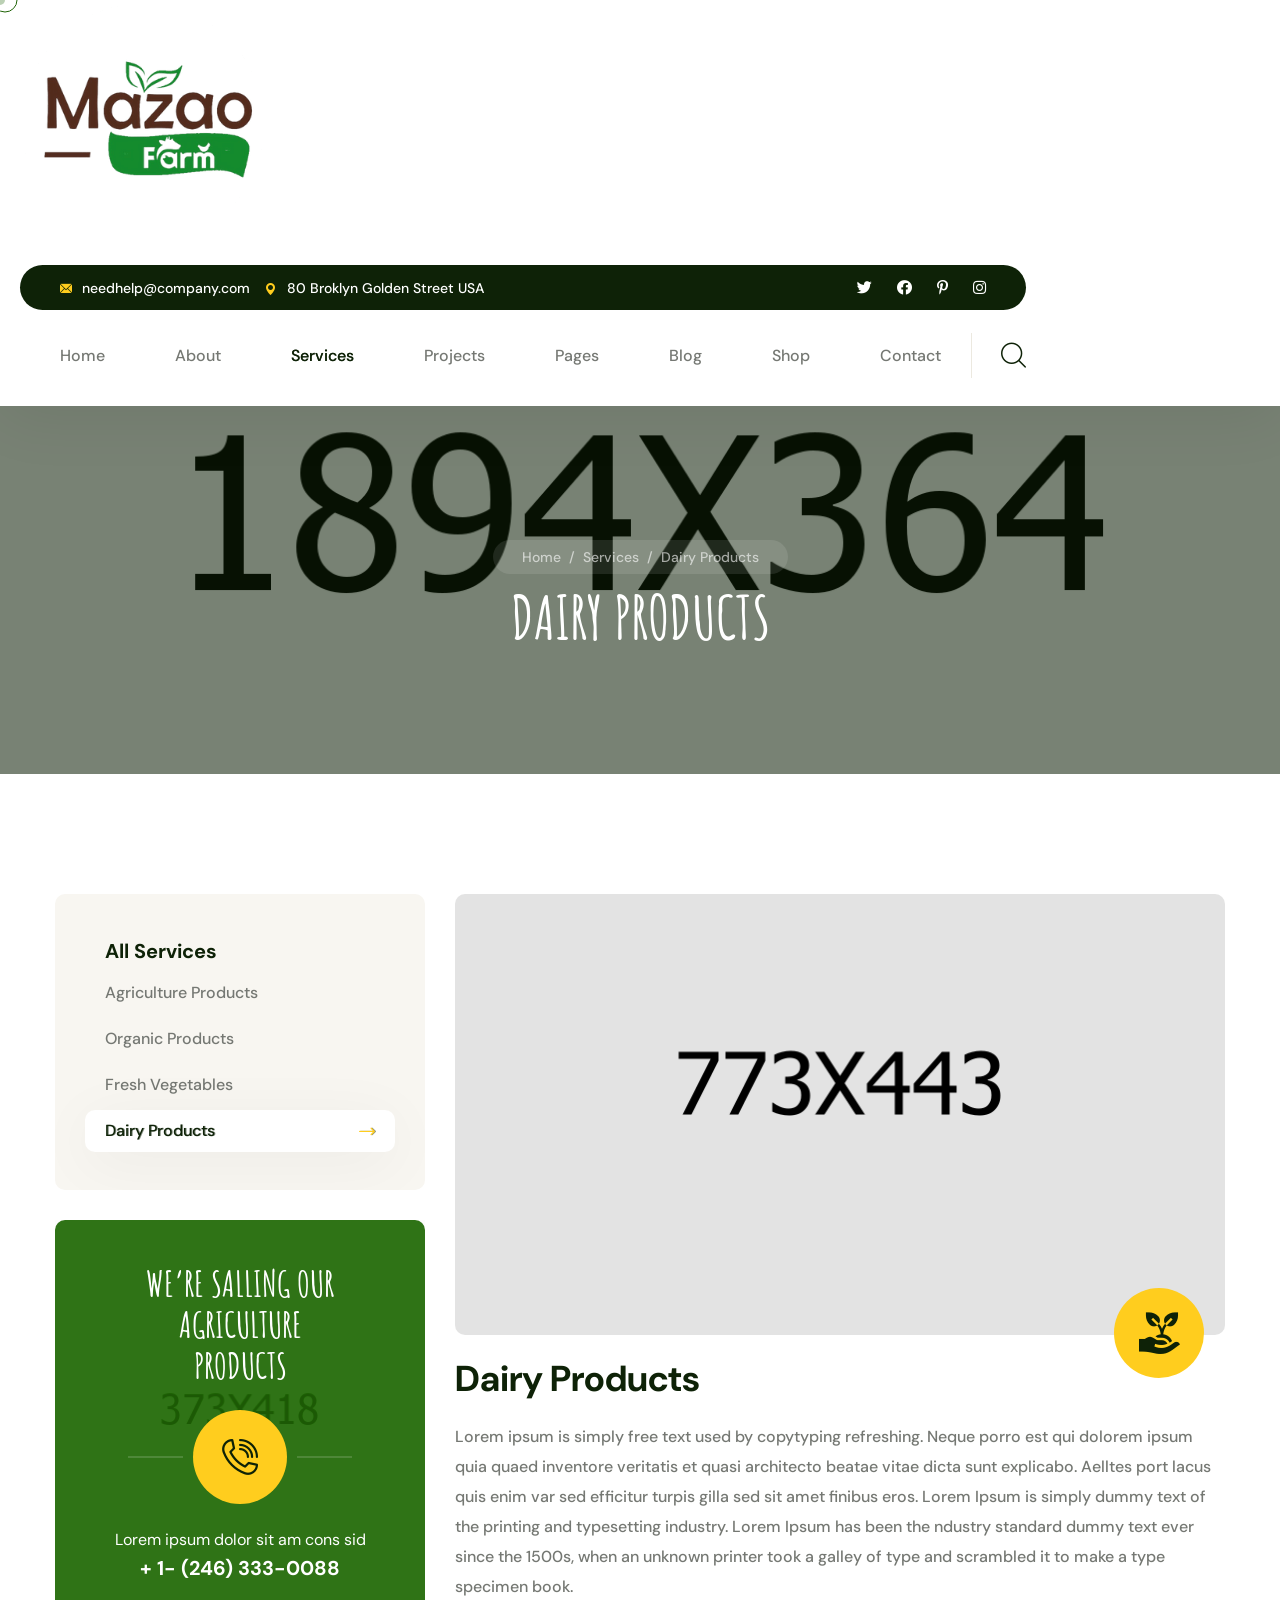
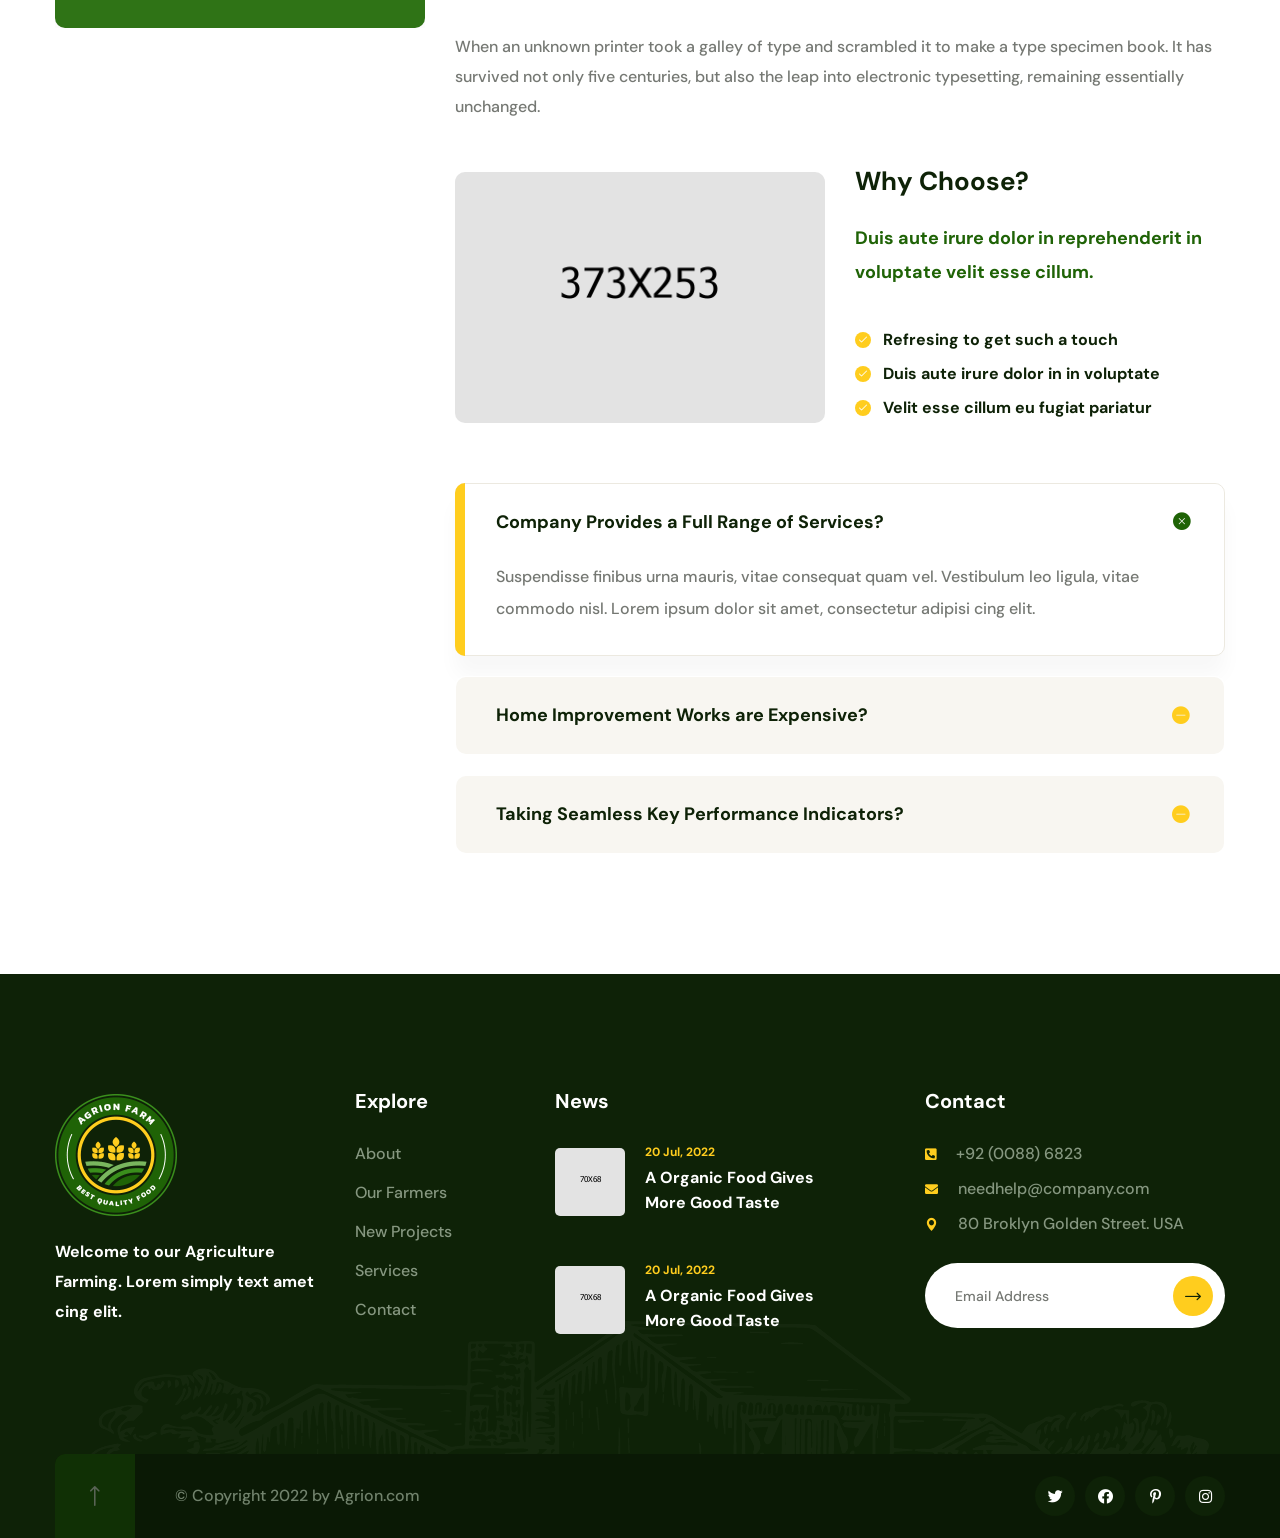
<file: dairy-products.html>
<!DOCTYPE html>
<html lang="en">

<head>
    <meta charset="UTF-8" />
    <meta name="viewport" content="width=device-width, initial-scale=1.0" />
    <title> Dairy Products || Agrion || Agrion HTML 5 Template </title>
    <!-- favicons Icons -->
    <link rel="apple-touch-icon" sizes="180x180" href="assets/images/favicons/apple-touch-icon.png" />
    <link rel="icon" type="image/png" sizes="32x32" href="assets/images/favicons/favicon-32x32.png" />
    <link rel="icon" type="image/png" sizes="16x16" href="assets/images/favicons/favicon-16x16.png" />
    <link rel="manifest" href="assets/images/favicons/site.webmanifest" />
    <meta name="description" content="Agrion HTML 5 Template " />

    <!-- fonts -->
    <link rel="preconnect" href="https://fonts.googleapis.com">

    <link rel="preconnect" href="https://fonts.gstatic.com" crossorigin>

    <link
        href="https://fonts.googleapis.com/css2?family=DM+Sans:ital,wght@0,400;0,500;0,700;1,400;1,500;1,700&display=swap"
        rel="stylesheet">
    <link href="https://fonts.googleapis.com/css2?family=Amatic+SC:wght@400;700&display=swap" rel="stylesheet">

    <link rel="stylesheet" href="assets/vendors/bootstrap/css/bootstrap.min.css" />
    <link rel="stylesheet" href="assets/vendors/animate/animate.min.css" />
    <link rel="stylesheet" href="assets/vendors/animate/custom-animate.css" />
    <link rel="stylesheet" href="assets/vendors/fontawesome/css/all.min.css" />
    <link rel="stylesheet" href="assets/vendors/jarallax/jarallax.css" />
    <link rel="stylesheet" href="assets/vendors/jquery-magnific-popup/jquery.magnific-popup.css" />
    <link rel="stylesheet" href="assets/vendors/nouislider/nouislider.min.css" />
    <link rel="stylesheet" href="assets/vendors/nouislider/nouislider.pips.css" />
    <link rel="stylesheet" href="assets/vendors/odometer/odometer.min.css" />
    <link rel="stylesheet" href="assets/vendors/swiper/swiper.min.css" />
    <link rel="stylesheet" href="assets/vendors/agrion-icons/style.css">
    <link rel="stylesheet" href="assets/vendors/tiny-slider/tiny-slider.min.css" />
    <link rel="stylesheet" href="assets/vendors/reey-font/stylesheet.css" />
    <link rel="stylesheet" href="assets/vendors/owl-carousel/owl.carousel.min.css" />
    <link rel="stylesheet" href="assets/vendors/owl-carousel/owl.theme.default.min.css" />
    <link rel="stylesheet" href="assets/vendors/bxslider/jquery.bxslider.css" />
    <link rel="stylesheet" href="assets/vendors/bootstrap-select/css/bootstrap-select.min.css" />
    <link rel="stylesheet" href="assets/vendors/vegas/vegas.min.css" />
    <link rel="stylesheet" href="assets/vendors/jquery-ui/jquery-ui.css" />
    <link rel="stylesheet" href="assets/vendors/timepicker/timePicker.css" />

    <!-- template styles -->
    <link rel="stylesheet" href="assets/css/agrion.css" />
    <link rel="stylesheet" href="assets/css/agrion-responsive.css" />
</head>

<body class="custom-cursor">

    <div class="custom-cursor__cursor"></div>
    <div class="custom-cursor__cursor-two"></div>





    <div class="preloader">
        <div class="preloader__image"></div>
    </div>
    <!-- /.preloader -->


    <div class="page-wrapper">
        <header class="main-header">
            <div class="main-header__wrapper">
                <div class="main-header__wrapper-inner">
                    <div class="main-header__logo">
                        <a href="index.html"><img src="assets/images/resources/logo-1.png" alt=""></a>
                    </div>
                    <div class="main-header__menu-box">
                        <div class="main-header__menu-box-top">
                            <ul class="list-unstyled main-header__contact-list">
                                <li>
                                    <div class="icon">
                                        <i class="icon-email"></i>
                                    </div>
                                    <div class="text">
                                        <p><a href="mailto:needhelp@company.com">needhelp@company.com</a></p>
                                    </div>
                                </li>
                                <li>
                                    <div class="icon">
                                        <i class="icon-pin"></i>
                                    </div>
                                    <div class="text">
                                        <p>80 Broklyn Golden Street USA</p>
                                    </div>
                                </li>
                            </ul>
                            <div class="main-header__social">
                                <a href="#"><i class="fab fa-twitter"></i></a>
                                <a href="#"><i class="fab fa-facebook"></i></a>
                                <a href="#"><i class="fab fa-pinterest-p"></i></a>
                                <a href="#"><i class="fab fa-instagram"></i></a>
                            </div>
                        </div>
                        <div class="main-header__menu-box-bottom">
                            <nav class="main-menu">
                                <div class="main-menu__wrapper">
                                    <div class="main-menu__wrapper-inner">
                                        <div class="main-menu__left">
                                            <div class="main-menu__main-menu-box">
                                                <a href="#" class="mobile-nav__toggler"><i class="fa fa-bars"></i></a>
                                                <ul class="main-menu__list">
                                                    <li class="dropdown megamenu">
                                                        <a href="index.html">Home </a>
                                                        <ul>
                                                            <li>
                                                                <section class="home-showcase">
                                                                    <div class="container">
                                                                        <div class="home-showcase__inner">
                                                                            <div class="row">
                                                                                <div class="col-lg-3">
                                                                                    <div class="home-showcase__item">
                                                                                        <div
                                                                                            class="home-showcase__image">
                                                                                            <img src="assets/images/home-showcase/home-showcase-1-1.jpg"
                                                                                                alt="">
                                                                                            <div
                                                                                                class="home-showcase__buttons">
                                                                                                <a href="index.html"
                                                                                                    class="thm-btn home-showcase__buttons__item">Multi
                                                                                                    Page</a>
                                                                                                <a href="index-one-page.html"
                                                                                                    class="thm-btn home-showcase__buttons__item">One
                                                                                                    Page</a>
                                                                                            </div>
                                                                                            <!-- /.home-showcase__buttons -->
                                                                                        </div>
                                                                                        <!-- /.home-showcase__image -->
                                                                                        <h3
                                                                                            class="home-showcase__title">
                                                                                            Home
                                                                                            page
                                                                                            01</h3>
                                                                                        <!-- /.home-showcase__title -->
                                                                                    </div><!-- /.home-showcase__item -->
                                                                                </div><!-- /.col-lg-3 -->
                                                                                <div class="col-lg-3">
                                                                                    <div class="home-showcase__item">
                                                                                        <div
                                                                                            class="home-showcase__image">
                                                                                            <img src="assets/images/home-showcase/home-showcase-1-2.jpg"
                                                                                                alt="">
                                                                                            <div
                                                                                                class="home-showcase__buttons">
                                                                                                <a href="index2.html"
                                                                                                    class="thm-btn home-showcase__buttons__item">Multi
                                                                                                    Page</a>
                                                                                                <a href="index2-one-page.html"
                                                                                                    class="thm-btn home-showcase__buttons__item">One
                                                                                                    Page</a>
                                                                                            </div>
                                                                                            <!-- /.home-showcase__buttons -->
                                                                                        </div>
                                                                                        <!-- /.home-showcase__image -->
                                                                                        <h3
                                                                                            class="home-showcase__title">
                                                                                            Home
                                                                                            page
                                                                                            02
                                                                                        </h3>
                                                                                        <!-- /.home-showcase__title -->
                                                                                    </div><!-- /.home-showcase__item -->
                                                                                </div><!-- /.col-lg-3 -->
                                                                                <div class="col-lg-3">
                                                                                    <div class="home-showcase__item">
                                                                                        <div
                                                                                            class="home-showcase__image">
                                                                                            <img src="assets/images/home-showcase/home-showcase-1-3.jpg"
                                                                                                alt="">
                                                                                            <div
                                                                                                class="home-showcase__buttons">
                                                                                                <a href="index3.html"
                                                                                                    class="thm-btn home-showcase__buttons__item">Multi
                                                                                                    Page</a>
                                                                                                <a href="index3-one-page.html"
                                                                                                    class="thm-btn home-showcase__buttons__item">One
                                                                                                    Page</a>
                                                                                            </div>
                                                                                            <!-- /.home-showcase__buttons -->
                                                                                        </div>
                                                                                        <!-- /.home-showcase__image -->
                                                                                        <h3
                                                                                            class="home-showcase__title">
                                                                                            Home
                                                                                            page
                                                                                            03
                                                                                        </h3>
                                                                                        <!-- /.home-showcase__title -->
                                                                                    </div><!-- /.home-showcase__item -->
                                                                                </div><!-- /.col-lg-3 -->
                                                                                <div class="col-lg-3">
                                                                                    <div class="home-showcase__item">
                                                                                        <div
                                                                                            class="home-showcase__image">
                                                                                            <img src="assets/images/home-showcase/home-showcase-1-4.jpg"
                                                                                                alt="">
                                                                                            <div
                                                                                                class="home-showcase__buttons">
                                                                                                <a href="index-dark.html"
                                                                                                    class="thm-btn home-showcase__buttons__item">View
                                                                                                    Page</a>
                                                                                            </div>
                                                                                            <!-- /.home-showcase__buttons -->
                                                                                        </div>
                                                                                        <!-- /.home-showcase__image -->
                                                                                        <h3
                                                                                            class="home-showcase__title">
                                                                                            Home
                                                                                            page
                                                                                            04
                                                                                        </h3>
                                                                                        <!-- /.home-showcase__title -->
                                                                                    </div><!-- /.home-showcase__item -->
                                                                                </div><!-- /.col-lg-3 -->
                                                                            </div><!-- /.row -->
                                                                        </div><!-- /.home-showcase__inner -->

                                                                    </div><!-- /.container -->
                                                                </section>
                                                            </li>
                                                        </ul>
                                                    </li>
                                                    <li>
                                                        <a href="about.html">About</a>
                                                    </li>
                                                    <li class="dropdown current">
                                                        <a href="#">Services</a>
                                                        <ul class="shadow-box">
                                                            <li><a href="services.html">Services</a>
                                                            </li>
                                                            <li><a href="services-carousel.html">Services Carousel</a>
                                                            </li>
                                                            <li><a href="agriculture-products.html">Agriculture
                                                                    Products</a></li>
                                                            <li><a href="organic-products.html">Organic Products</a>
                                                            </li>
                                                            <li><a href="fresh-vegetables.html">Fresh Vegetables</a>
                                                            </li>
                                                            <li><a href="dairy-products.html">Dairy Products</a></li>
                                                        </ul>
                                                    </li>
                                                    <li class="dropdown">
                                                        <a href="#">Projects</a>
                                                        <ul class="shadow-box">
                                                            <li><a href="project-01.html">Projects 01</a></li>
                                                            <li><a href="project-02.html">Projects 02</a></li>
                                                            <li><a href="project-carousel.html">Project Carousel</a>
                                                            </li>
                                                            <li><a href="project-details.html">Project Details</a></li>
                                                        </ul>
                                                    </li>
                                                    <li class="dropdown">
                                                        <a href="#">Pages</a>
                                                        <ul class="shadow-box">
                                                            <li><a href="farmers.html">Farmers</a></li>
                                                            <li><a href="farmers-carousel.html">Farmers Carousel</a>
                                                            </li>
                                                            <li><a href="testimonials.html">Testimonials</a></li>
                                                            <li><a href="testimonials-carousel.html">Testimonial
                                                                    Carousel</a></li>
                                                            <li><a href="faq.html">FAQs</a></li>
                                                            <li><a href="404.html">404 Error</a></li>
                                                        </ul>
                                                    </li>
                                                    <li class="dropdown">
                                                        <a href="#">Blog</a>
                                                        <ul class="shadow-box">
                                                            <li><a href="blog.html">Blog</a></li>
                                                            <li><a href="blog-carousel.html">Blog Carousel</a></li>
                                                            <li><a href="blog-sidebar.html">Blog Sidebar</a></li>
                                                            <li><a href="blog-details.html">Blog Details</a></li>
                                                        </ul>
                                                    </li>
                                                    <li class="dropdown">
                                                        <a href="#">Shop</a>
                                                        <ul class="shadow-box">
                                                            <li><a href="products.html">Products</a></li>
                                                            <li><a href="product-details.html">Product Details</a></li>
                                                            <li><a href="cart.html">Cart</a></li>
                                                            <li><a href="checkout.html">Checkout</a></li>
                                                        </ul>
                                                    </li>
                                                    <li>
                                                        <a href="contact.html">Contact</a>
                                                    </li>
                                                </ul>
                                            </div>
                                        </div>
                                        <div class="main-menu__right">
                                            <div class="main-menu__search-cart-btn-box">
                                                <div class="main-menu__search-box">
                                                    <a href="#"
                                                        class="main-menu__search search-toggler icon-magnifying-glass"></a>
                                                </div>
                                                <div class="main-menu__cart-box">
                                                    <a href="cart.html" class="main-menu__cart icon-shopping-cart"></a>
                                                </div>
                                                <div class="main-menu__btn-box">
                                                    <a href="contact.html" class="thm-btn main-menu__btn">Get Free Quote
                                                        <i class="icon-right-arrow"></i> </a>
                                                </div>
                                            </div>
                                        </div>
                                    </div>
                                </div>
                            </nav>
                        </div>
                    </div>
                    <div class="main-header__phone-contact-box">
                        <div class="main-header__phone-number">
                            <a href="tel:9200886823">+92 (0088) 6823</a>
                        </div>
                        <div class="main-header__call-box">
                            <div class="main-header__call-inner">
                                <div class="main-header__call-icon">
                                    <span class="fas fa-phone"></span>
                                </div>
                            </div>
                        </div>
                    </div>
                </div>
            </div>
        </header>

        <div class="stricky-header stricked-menu main-menu">
            <div class="sticky-header__content"></div><!-- /.sticky-header__content -->
        </div><!-- /.stricky-header -->

        <!--Page Header Start-->
        <section class="page-header">
            <div class="page-header-bg" style="background-image: url(assets/images/backgrounds/page-header-bg.jpg)">
            </div>
            <div class="container">
                <div class="page-header__inner">
                    <ul class="thm-breadcrumb list-unstyled">
                        <li><a href="index.html">Home</a></li>
                        <li><span>/</span></li>
                        <li><a href="services.html">Services</a></li>
                        <li><span>/</span></li>
                        <li>Dairy Products</li>
                    </ul>
                    <h2>Dairy Products</h2>
                </div>
            </div>
        </section>
        <!--Page Header End-->

        <!--Services Details Start-->
        <div class="services-details">
            <div class="container">
                <div class="row">
                    <div class="col-xl-4 col-lg-5">
                        <div class="services-details__left">
                            <div class="sidebar__single sidebar__category">
                                <h3 class="sidebar__title">All Services</h3>
                                <ul class="sidebar__category-list list-unstyled">
                                    <li><a href="agriculture-products.html">Agriculture Products<span
                                                class="icon-right-arrow"></span></a>
                                    </li>
                                    <li><a href="organic-products.html">Organic Products<span
                                                class="icon-right-arrow"></span></a></li>
                                    <li><a href="fresh-vegetables.html">Fresh Vegetables<span
                                                class="icon-right-arrow"></span></a>
                                    </li>
                                    <li class="active"><a href="dairy-products.html">Dairy Products<span
                                                class="icon-right-arrow"></span></a>
                                    </li>
                                </ul>
                            </div>
                            <div class="services-details__need-help">
                                <div class="services-details__need-help-bg"
                                    style="background-image: url(assets/images/services/services-details-need-help-bg.jpg);">
                                </div>
                                <h3 class="services-details__need-help-title">We’re Salling our <br> agriculture <br>
                                    products</h3>
                                <div class="services-details__need-help-icon">
                                    <span class="icon-phone-ringing"></span>
                                </div>
                                <div class="services-details__need-help-contact">
                                    <p>Lorem ipsum dolor sit am cons sid</p>
                                    <a href="tel:12463330088">+ 1- (246) 333-0088</a>
                                </div>
                            </div>
                        </div>
                    </div>
                    <div class="col-xl-8 col-lg-7">
                        <div class="services-details__right">
                            <div class="services-details__content-box">
                                <div class="services-details__img">
                                    <img src="assets/images/services/services-details-img-4.jpg" alt="">
                                    <div class="services-details__img-icon">
                                        <span class="icon-organic-food"></span>
                                    </div>
                                </div>
                                <h3 class="services-details__title">Dairy Products</h3>
                                <p class="services-details__text-1">Lorem ipsum is simply free text used by copytyping
                                    refreshing. Neque porro est qui dolorem ipsum quia quaed inventore veritatis et
                                    quasi architecto beatae vitae dicta sunt explicabo. Aelltes port lacus quis enim var
                                    sed efficitur turpis gilla sed sit amet finibus eros. Lorem Ipsum is simply dummy
                                    text of the printing and typesetting industry. Lorem Ipsum has been the ndustry
                                    standard dummy text ever since the 1500s, when an unknown printer took a galley of
                                    type and scrambled it to make a type specimen book.</p>
                                <p class="services-details__text-2">When an unknown printer took a galley of type and
                                    scrambled it to make a type specimen book. It has survived not only five centuries,
                                    but also the leap into electronic typesetting, remaining essentially unchanged. </p>
                            </div>
                            <div class="service-details__choose">
                                <div class="row">
                                    <div class="col-xl-6">
                                        <div class="service-details__choose-img">
                                            <img src="assets/images/services/service-details-benefit-img.jpg" alt="">
                                        </div>
                                    </div>
                                    <div class="col-xl-6">
                                        <div class="service-details__choose-content">
                                            <h4 class="service-details__choose-title">Why Choose?</h4>
                                            <p class="service-details__choose-text">Duis aute irure dolor in
                                                reprehenderit in voluptate velit esse cillum.</p>
                                            <ul class="list-unstyled service-details__choose-points">
                                                <li>
                                                    <div class="icon">
                                                        <i class="icon-tick"></i>
                                                    </div>
                                                    <div class="text">
                                                        <p>Refresing to get such a touch</p>
                                                    </div>
                                                </li>
                                                <li>
                                                    <div class="icon">
                                                        <i class="icon-tick"></i>
                                                    </div>
                                                    <div class="text">
                                                        <p>Duis aute irure dolor in in voluptate</p>
                                                    </div>
                                                </li>
                                                <li>
                                                    <div class="icon">
                                                        <i class="icon-tick"></i>
                                                    </div>
                                                    <div class="text">
                                                        <p>Velit esse cillum eu fugiat pariatur</p>
                                                    </div>
                                                </li>
                                            </ul>
                                        </div>
                                    </div>
                                </div>
                            </div>
                            <div class="service-details__faq">
                                <div class="accrodion-grp" data-grp-name="faq-one-accrodion">
                                    <div class="accrodion active">
                                        <div class="accrodion-title">
                                            <h4>Company Provides a Full Range of Services?</h4>
                                        </div>
                                        <div class="accrodion-content">
                                            <div class="inner">
                                                <p>Suspendisse finibus urna mauris, vitae consequat quam vel. Vestibulum
                                                    leo
                                                    ligula, vitae commodo nisl. Lorem ipsum dolor sit amet, consectetur
                                                    adipisi cing elit.</p>
                                            </div><!-- /.inner -->
                                        </div>
                                    </div>
                                    <div class="accrodion">
                                        <div class="accrodion-title">
                                            <h4>Home Improvement Works are Expensive?</h4>
                                        </div>
                                        <div class="accrodion-content">
                                            <div class="inner">
                                                <p>Suspendisse finibus urna mauris, vitae consequat quam vel. Vestibulum
                                                    leo
                                                    ligula, vitae commodo nisl. Lorem ipsum dolor sit amet, consectetur
                                                    adipisi cing elit.</p>
                                            </div><!-- /.inner -->
                                        </div>
                                    </div>
                                    <div class="accrodion">
                                        <div class="accrodion-title">
                                            <h4>Taking Seamless Key Performance Indicators?</h4>
                                        </div>
                                        <div class="accrodion-content">
                                            <div class="inner">
                                                <p>Suspendisse finibus urna mauris, vitae consequat quam vel. Vestibulum
                                                    leo
                                                    ligula, vitae commodo nisl. Lorem ipsum dolor sit amet, consectetur
                                                    adipisi cing elit.</p>
                                            </div><!-- /.inner -->
                                        </div>
                                    </div>
                                </div>
                            </div>
                        </div>
                    </div>
                </div>
            </div>
        </div>
        <!--Services Details End-->

        <!--Site Footer Start-->
        <footer class="site-footer">
            <div class="site-footer__top">
                <div class="container">
                    <div class="site-footer__top-inner">
                        <div class="site-footer-shape-1 float-bob-x"
                            style="background-image: url(assets/images/shapes/site-footer-shape-1.png);"></div>
                        <div class="row">
                            <div class="col-xl-3 col-lg-6 col-md-6 wow fadeInUp" data-wow-delay="100ms">
                                <div class="footer-widget__column footer-widget__about">
                                    <div class="footer-widget__logo">
                                        <a href="index.html"><img src="assets/images/resources/footer-logo.png"
                                                alt=""></a>
                                    </div>
                                    <div class="footer-widget__about-text-box">
                                        <p class="footer-widget__about-text">Welcome to our Agriculture Farming. Lorem
                                            simply text amet cing elit.</p>
                                    </div>
                                </div>
                            </div>
                            <div class="col-xl-2 col-lg-6 col-md-6 wow fadeInUp" data-wow-delay="200ms">
                                <div class="footer-widget__column footer-widget__Explore">
                                    <div class="footer-widget__title-box">
                                        <h3 class="footer-widget__title">Explore</h3>
                                    </div>
                                    <ul class="footer-widget__Explore-list list-unstyled">
                                        <li><a href="about.html">About</a></li>
                                        <li><a href="farmers.html">Our Farmers</a></li>
                                        <li><a href="project-01.html">New Projects</a></li>
                                        <li><a href="services.html">Services</a></li>
                                        <li><a href="contact.html">Contact</a></li>
                                    </ul>
                                </div>
                            </div>
                            <div class="col-xl-3 col-lg-6 col-md-6 wow fadeInUp" data-wow-delay="300ms">
                                <div class="footer-widget__column footer-widget__news">
                                    <div class="footer-widget__title-box">
                                        <h3 class="footer-widget__title">News</h3>
                                    </div>
                                    <ul class="footer-widget__news-list list-unstyled">
                                        <li>
                                            <div class="footer-widget__news-img">
                                                <img src="assets/images/resources/footer-widget-news-img-1.jpg" alt="">
                                            </div>
                                            <div class="footer-widget__news-content">
                                                <p class="footer-widget__news-date">20 Jul, 2022</p>
                                                <h5 class="footer-widget__news-sub-title"><a href="blog-details.html">A
                                                        Organic Food
                                                        Gives
                                                        More Good Taste</a></h5>
                                            </div>
                                        </li>
                                        <li>
                                            <div class="footer-widget__news-img">
                                                <img src="assets/images/resources/footer-widget-news-img-2.jpg" alt="">
                                            </div>
                                            <div class="footer-widget__news-content">
                                                <p class="footer-widget__news-date">20 Jul, 2022</p>
                                                <h5 class="footer-widget__news-sub-title"><a href="blog-details.html">A
                                                        Organic Food
                                                        Gives
                                                        More Good Taste</a></h5>
                                            </div>
                                        </li>
                                    </ul>
                                </div>
                            </div>
                            <div class="col-xl-4 col-lg-6 col-md-6 wow fadeInUp" data-wow-delay="400ms">
                                <div class="footer-widget__column footer-widget__Contact">
                                    <div class="footer-widget__title-box">
                                        <h3 class="footer-widget__title">Contact</h3>
                                    </div>
                                    <ul class="footer-widget__Contact-list list-unstyled">
                                        <li>
                                            <div class="icon">
                                                <span class="fas fa-phone-square-alt"></span>
                                            </div>
                                            <div class="text">
                                                <p><a href="tel:9200886823">+92 (0088) 6823</a></p>
                                            </div>
                                        </li>
                                        <li>
                                            <div class="icon">
                                                <span class="fas fa-envelope"></span>
                                            </div>
                                            <div class="text">
                                                <p><a href="mailto:needhelp@company.com">needhelp@company.com</a></p>
                                            </div>
                                        </li>
                                        <li>
                                            <div class="icon">
                                                <span class="icon-pin"></span>
                                            </div>
                                            <div class="text">
                                                <p>80 Broklyn Golden Street. USA</p>
                                            </div>
                                        </li>
                                    </ul>
                                    <form class="footer-widget__Contact-form">
                                        <div class="footer-widget__Contact-input-box">
                                            <input type="email" placeholder="Email Address" name="email">
                                            <button type="submit" class="footer-widget__Contact-btn"><i
                                                    class="icon-right-arrow"></i></button>
                                        </div>
                                    </form>
                                </div>
                            </div>
                        </div>
                    </div>
                </div>
            </div>
            <div class="site-footer__bottom">
                <div class="container">
                    <div class="row">
                        <div class="col-xl-12">
                            <div class="site-footer__bottom-inner">
                                <p class="site-footer__bottom-text">© Copyright 2022 by <a href="#">Agrion.com</a></p>
                                <div class="site-footer__social">
                                    <a href="#"><i class="fab fa-twitter"></i></a>
                                    <a href="#"><i class="fab fa-facebook"></i></a>
                                    <a href="#"><i class="fab fa-pinterest-p"></i></a>
                                    <a href="#"><i class="fab fa-instagram"></i></a>
                                </div>
                                <div class="site-footer__bottom-scroll">
                                    <a href="#" data-target="html" class="scroll-to-target scroll-to-top"><i
                                            class="icon-up-arrow"></i></a>
                                </div>
                            </div>
                        </div>
                    </div>
                </div>
            </div>
        </footer>
        <!--Site Footer End-->


    </div><!-- /.page-wrapper -->


    <div class="mobile-nav__wrapper">
        <div class="mobile-nav__overlay mobile-nav__toggler"></div>
        <!-- /.mobile-nav__overlay -->
        <div class="mobile-nav__content">
            <span class="mobile-nav__close mobile-nav__toggler"><i class="fa fa-times"></i></span>

            <div class="logo-box">
                <a href="index.html" aria-label="logo image"><img src="assets/images/resources/logo-2.png" width="122"
                        alt="" /></a>
            </div>
            <!-- /.logo-box -->
            <div class="mobile-nav__container"></div>
            <!-- /.mobile-nav__container -->

            <ul class="mobile-nav__contact list-unstyled">
                <li>
                    <i class="fa fa-envelope"></i>
                    <a href="mailto:needhelp@packageName__.com">needhelp@agrion.com</a>
                </li>
                <li>
                    <i class="fa fa-phone-alt"></i>
                    <a href="tel:666-888-0000">666 888 0000</a>
                </li>
            </ul><!-- /.mobile-nav__contact -->
            <div class="mobile-nav__top">
                <div class="mobile-nav__social">
                    <a href="#" class="fab fa-twitter"></a>
                    <a href="#" class="fab fa-facebook-square"></a>
                    <a href="#" class="fab fa-pinterest-p"></a>
                    <a href="#" class="fab fa-instagram"></a>
                </div><!-- /.mobile-nav__social -->
            </div><!-- /.mobile-nav__top -->



        </div>
        <!-- /.mobile-nav__content -->
    </div>
    <!-- /.mobile-nav__wrapper -->

    <div class="search-popup">
        <div class="search-popup__overlay search-toggler"></div>
        <!-- /.search-popup__overlay -->
        <div class="search-popup__content">
            <form action="#">
                <label for="search" class="sr-only">search here</label><!-- /.sr-only -->
                <input type="text" id="search" placeholder="Search Here..." />
                <button type="submit" aria-label="search submit" class="thm-btn">
                    <i class="icon-magnifying-glass"></i>
                </button>
            </form>
        </div>
        <!-- /.search-popup__content -->
    </div>
    <!-- /.search-popup -->



    <script src="assets/vendors/jquery/jquery-3.6.0.min.js"></script>
    <script src="assets/vendors/bootstrap/js/bootstrap.bundle.min.js"></script>
    <script src="assets/vendors/jarallax/jarallax.min.js"></script>
    <script src="assets/vendors/jquery-ajaxchimp/jquery.ajaxchimp.min.js"></script>
    <script src="assets/vendors/jquery-appear/jquery.appear.min.js"></script>
    <script src="assets/vendors/jquery-circle-progress/jquery.circle-progress.min.js"></script>
    <script src="assets/vendors/jquery-magnific-popup/jquery.magnific-popup.min.js"></script>
    <script src="assets/vendors/jquery-validate/jquery.validate.min.js"></script>
    <script src="assets/vendors/nouislider/nouislider.min.js"></script>
    <script src="assets/vendors/odometer/odometer.min.js"></script>
    <script src="assets/vendors/swiper/swiper.min.js"></script>
    <script src="assets/vendors/tiny-slider/tiny-slider.min.js"></script>
    <script src="assets/vendors/wnumb/wNumb.min.js"></script>
    <script src="assets/vendors/wow/wow.js"></script>
    <script src="assets/vendors/isotope/isotope.js"></script>
    <script src="assets/vendors/countdown/countdown.min.js"></script>
    <script src="assets/vendors/owl-carousel/owl.carousel.min.js"></script>
    <script src="assets/vendors/bxslider/jquery.bxslider.min.js"></script>
    <script src="assets/vendors/bootstrap-select/js/bootstrap-select.min.js"></script>
    <script src="assets/vendors/vegas/vegas.min.js"></script>
    <script src="assets/vendors/jquery-ui/jquery-ui.js"></script>
    <script src="assets/vendors/timepicker/timePicker.js"></script>
    <script src="assets/vendors/circleType/jquery.circleType.js"></script>
    <script src="assets/vendors/circleType/jquery.lettering.min.js"></script>




    <!-- template js -->
    <script src="assets/js/agrion.js"></script>
</body>

</html>
</file>
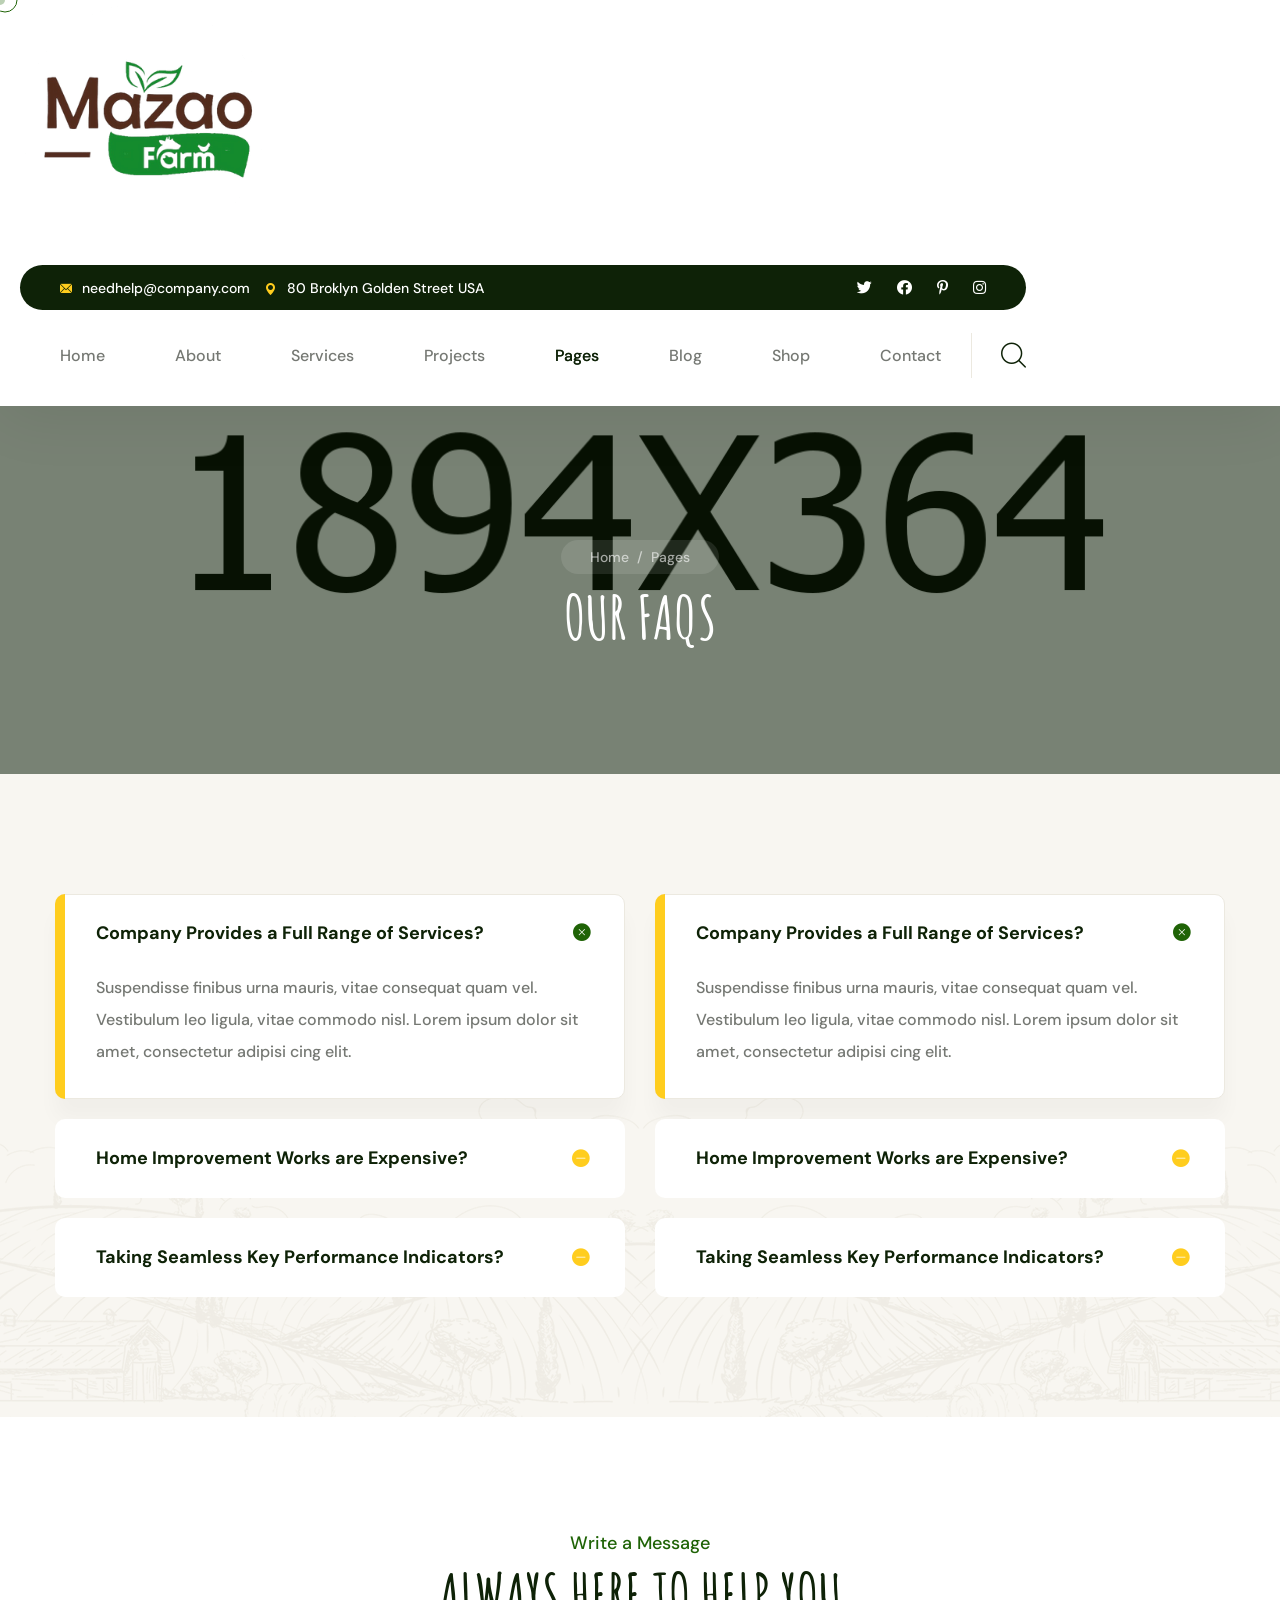
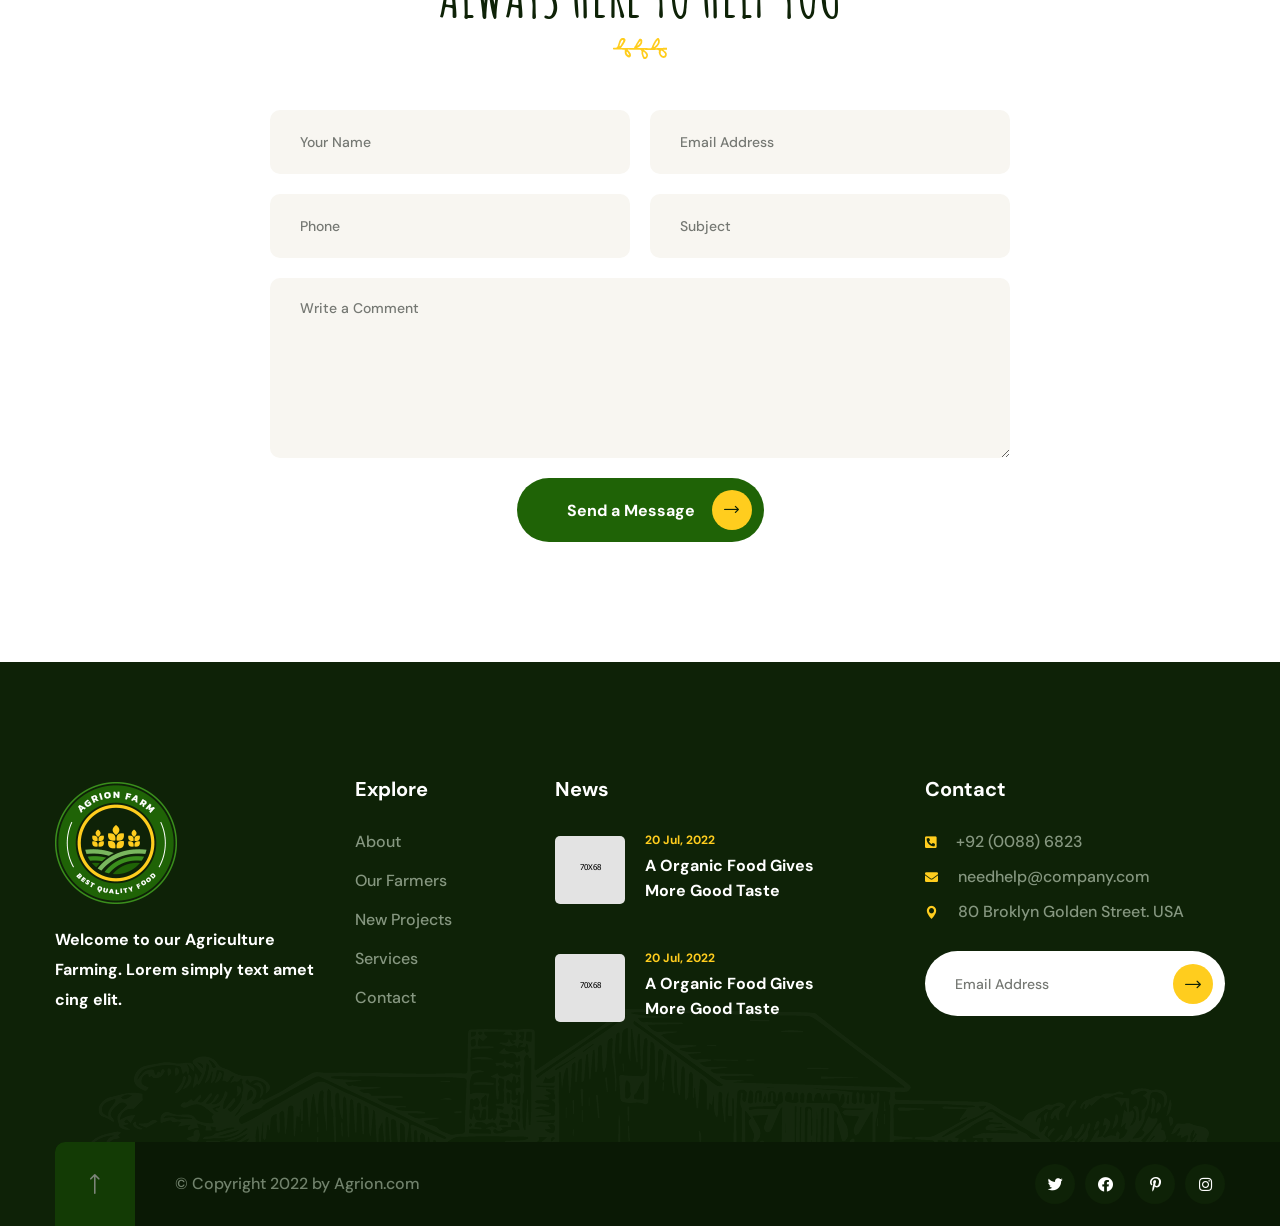
<file: faq.html>
<!DOCTYPE html>
<html lang="en">

<head>
    <meta charset="UTF-8" />
    <meta name="viewport" content="width=device-width, initial-scale=1.0" />
    <title> Faqs || Agrion || Agrion HTML 5 Template </title>
    <!-- favicons Icons -->
    <link rel="apple-touch-icon" sizes="180x180" href="assets/images/favicons/apple-touch-icon.png" />
    <link rel="icon" type="image/png" sizes="32x32" href="assets/images/favicons/favicon-32x32.png" />
    <link rel="icon" type="image/png" sizes="16x16" href="assets/images/favicons/favicon-16x16.png" />
    <link rel="manifest" href="assets/images/favicons/site.webmanifest" />
    <meta name="description" content="Agrion HTML 5 Template " />

    <!-- fonts -->
    <link rel="preconnect" href="https://fonts.googleapis.com">

    <link rel="preconnect" href="https://fonts.gstatic.com" crossorigin>

    <link
        href="https://fonts.googleapis.com/css2?family=DM+Sans:ital,wght@0,400;0,500;0,700;1,400;1,500;1,700&display=swap"
        rel="stylesheet">
    <link href="https://fonts.googleapis.com/css2?family=Amatic+SC:wght@400;700&display=swap" rel="stylesheet">

    <link rel="stylesheet" href="assets/vendors/bootstrap/css/bootstrap.min.css" />
    <link rel="stylesheet" href="assets/vendors/animate/animate.min.css" />
    <link rel="stylesheet" href="assets/vendors/animate/custom-animate.css" />
    <link rel="stylesheet" href="assets/vendors/fontawesome/css/all.min.css" />
    <link rel="stylesheet" href="assets/vendors/jarallax/jarallax.css" />
    <link rel="stylesheet" href="assets/vendors/jquery-magnific-popup/jquery.magnific-popup.css" />
    <link rel="stylesheet" href="assets/vendors/nouislider/nouislider.min.css" />
    <link rel="stylesheet" href="assets/vendors/nouislider/nouislider.pips.css" />
    <link rel="stylesheet" href="assets/vendors/odometer/odometer.min.css" />
    <link rel="stylesheet" href="assets/vendors/swiper/swiper.min.css" />
    <link rel="stylesheet" href="assets/vendors/agrion-icons/style.css">
    <link rel="stylesheet" href="assets/vendors/tiny-slider/tiny-slider.min.css" />
    <link rel="stylesheet" href="assets/vendors/reey-font/stylesheet.css" />
    <link rel="stylesheet" href="assets/vendors/owl-carousel/owl.carousel.min.css" />
    <link rel="stylesheet" href="assets/vendors/owl-carousel/owl.theme.default.min.css" />
    <link rel="stylesheet" href="assets/vendors/bxslider/jquery.bxslider.css" />
    <link rel="stylesheet" href="assets/vendors/bootstrap-select/css/bootstrap-select.min.css" />
    <link rel="stylesheet" href="assets/vendors/vegas/vegas.min.css" />
    <link rel="stylesheet" href="assets/vendors/jquery-ui/jquery-ui.css" />
    <link rel="stylesheet" href="assets/vendors/timepicker/timePicker.css" />

    <!-- template styles -->
    <link rel="stylesheet" href="assets/css/agrion.css" />
    <link rel="stylesheet" href="assets/css/agrion-responsive.css" />
</head>

<body class="custom-cursor">

    <div class="custom-cursor__cursor"></div>
    <div class="custom-cursor__cursor-two"></div>





    <div class="preloader">
        <div class="preloader__image"></div>
    </div>
    <!-- /.preloader -->


    <div class="page-wrapper">
        <header class="main-header">
            <div class="main-header__wrapper">
                <div class="main-header__wrapper-inner">
                    <div class="main-header__logo">
                        <a href="index.html"><img src="assets/images/resources/logo-1.png" alt=""></a>
                    </div>
                    <div class="main-header__menu-box">
                        <div class="main-header__menu-box-top">
                            <ul class="list-unstyled main-header__contact-list">
                                <li>
                                    <div class="icon">
                                        <i class="icon-email"></i>
                                    </div>
                                    <div class="text">
                                        <p><a href="mailto:needhelp@company.com">needhelp@company.com</a></p>
                                    </div>
                                </li>
                                <li>
                                    <div class="icon">
                                        <i class="icon-pin"></i>
                                    </div>
                                    <div class="text">
                                        <p>80 Broklyn Golden Street USA</p>
                                    </div>
                                </li>
                            </ul>
                            <div class="main-header__social">
                                <a href="#"><i class="fab fa-twitter"></i></a>
                                <a href="#"><i class="fab fa-facebook"></i></a>
                                <a href="#"><i class="fab fa-pinterest-p"></i></a>
                                <a href="#"><i class="fab fa-instagram"></i></a>
                            </div>
                        </div>
                        <div class="main-header__menu-box-bottom">
                            <nav class="main-menu">
                                <div class="main-menu__wrapper">
                                    <div class="main-menu__wrapper-inner">
                                        <div class="main-menu__left">
                                            <div class="main-menu__main-menu-box">
                                                <a href="#" class="mobile-nav__toggler"><i class="fa fa-bars"></i></a>
                                                <ul class="main-menu__list">
                                                    <li class="dropdown megamenu">
                                                        <a href="index.html">Home </a>
                                                        <ul>
                                                            <li>
                                                                <section class="home-showcase">
                                                                    <div class="container">
                                                                        <div class="home-showcase__inner">
                                                                            <div class="row">
                                                                                <div class="col-lg-3">
                                                                                    <div class="home-showcase__item">
                                                                                        <div
                                                                                            class="home-showcase__image">
                                                                                            <img src="assets/images/home-showcase/home-showcase-1-1.jpg"
                                                                                                alt="">
                                                                                            <div
                                                                                                class="home-showcase__buttons">
                                                                                                <a href="index.html"
                                                                                                    class="thm-btn home-showcase__buttons__item">Multi
                                                                                                    Page</a>
                                                                                                <a href="index-one-page.html"
                                                                                                    class="thm-btn home-showcase__buttons__item">One
                                                                                                    Page</a>
                                                                                            </div>
                                                                                            <!-- /.home-showcase__buttons -->
                                                                                        </div>
                                                                                        <!-- /.home-showcase__image -->
                                                                                        <h3
                                                                                            class="home-showcase__title">
                                                                                            Home
                                                                                            page
                                                                                            01</h3>
                                                                                        <!-- /.home-showcase__title -->
                                                                                    </div><!-- /.home-showcase__item -->
                                                                                </div><!-- /.col-lg-3 -->
                                                                                <div class="col-lg-3">
                                                                                    <div class="home-showcase__item">
                                                                                        <div
                                                                                            class="home-showcase__image">
                                                                                            <img src="assets/images/home-showcase/home-showcase-1-2.jpg"
                                                                                                alt="">
                                                                                            <div
                                                                                                class="home-showcase__buttons">
                                                                                                <a href="index2.html"
                                                                                                    class="thm-btn home-showcase__buttons__item">Multi
                                                                                                    Page</a>
                                                                                                <a href="index2-one-page.html"
                                                                                                    class="thm-btn home-showcase__buttons__item">One
                                                                                                    Page</a>
                                                                                            </div>
                                                                                            <!-- /.home-showcase__buttons -->
                                                                                        </div>
                                                                                        <!-- /.home-showcase__image -->
                                                                                        <h3
                                                                                            class="home-showcase__title">
                                                                                            Home
                                                                                            page
                                                                                            02
                                                                                        </h3>
                                                                                        <!-- /.home-showcase__title -->
                                                                                    </div><!-- /.home-showcase__item -->
                                                                                </div><!-- /.col-lg-3 -->
                                                                                <div class="col-lg-3">
                                                                                    <div class="home-showcase__item">
                                                                                        <div
                                                                                            class="home-showcase__image">
                                                                                            <img src="assets/images/home-showcase/home-showcase-1-3.jpg"
                                                                                                alt="">
                                                                                            <div
                                                                                                class="home-showcase__buttons">
                                                                                                <a href="index3.html"
                                                                                                    class="thm-btn home-showcase__buttons__item">Multi
                                                                                                    Page</a>
                                                                                                <a href="index3-one-page.html"
                                                                                                    class="thm-btn home-showcase__buttons__item">One
                                                                                                    Page</a>
                                                                                            </div>
                                                                                            <!-- /.home-showcase__buttons -->
                                                                                        </div>
                                                                                        <!-- /.home-showcase__image -->
                                                                                        <h3
                                                                                            class="home-showcase__title">
                                                                                            Home
                                                                                            page
                                                                                            03
                                                                                        </h3>
                                                                                        <!-- /.home-showcase__title -->
                                                                                    </div><!-- /.home-showcase__item -->
                                                                                </div><!-- /.col-lg-3 -->
                                                                                <div class="col-lg-3">
                                                                                    <div class="home-showcase__item">
                                                                                        <div
                                                                                            class="home-showcase__image">
                                                                                            <img src="assets/images/home-showcase/home-showcase-1-4.jpg"
                                                                                                alt="">
                                                                                            <div
                                                                                                class="home-showcase__buttons">
                                                                                                <a href="index-dark.html"
                                                                                                    class="thm-btn home-showcase__buttons__item">View
                                                                                                    Page</a>
                                                                                            </div>
                                                                                            <!-- /.home-showcase__buttons -->
                                                                                        </div>
                                                                                        <!-- /.home-showcase__image -->
                                                                                        <h3
                                                                                            class="home-showcase__title">
                                                                                            Home
                                                                                            page
                                                                                            04
                                                                                        </h3>
                                                                                        <!-- /.home-showcase__title -->
                                                                                    </div><!-- /.home-showcase__item -->
                                                                                </div><!-- /.col-lg-3 -->
                                                                            </div><!-- /.row -->
                                                                        </div><!-- /.home-showcase__inner -->

                                                                    </div><!-- /.container -->
                                                                </section>
                                                            </li>
                                                        </ul>
                                                    </li>
                                                    <li>
                                                        <a href="about.html">About</a>
                                                    </li>
                                                    <li class="dropdown">
                                                        <a href="#">Services</a>
                                                        <ul class="shadow-box">
                                                            <li><a href="services.html">Services</a>
                                                            </li>
                                                            <li><a href="services-carousel.html">Services Carousel</a>
                                                            </li>
                                                            <li><a href="agriculture-products.html">Agriculture
                                                                    Products</a></li>
                                                            <li><a href="organic-products.html">Organic Products</a>
                                                            </li>
                                                            <li><a href="fresh-vegetables.html">Fresh Vegetables</a>
                                                            </li>
                                                            <li><a href="dairy-products.html">Dairy Products</a></li>
                                                        </ul>
                                                    </li>
                                                    <li class="dropdown">
                                                        <a href="#">Projects</a>
                                                        <ul class="shadow-box">
                                                            <li><a href="project-01.html">Projects 01</a></li>
                                                            <li><a href="project-02.html">Projects 02</a></li>
                                                            <li><a href="project-carousel.html">Project Carousel</a>
                                                            </li>
                                                            <li><a href="project-details.html">Project Details</a></li>
                                                        </ul>
                                                    </li>
                                                    <li class="dropdown current">
                                                        <a href="#">Pages</a>
                                                        <ul class="shadow-box">
                                                            <li><a href="farmers.html">Farmers</a></li>
                                                            <li><a href="farmers-carousel.html">Farmers Carousel</a>
                                                            </li>
                                                            <li><a href="testimonials.html">Testimonials</a></li>
                                                            <li><a href="testimonials-carousel.html">Testimonial
                                                                    Carousel</a></li>
                                                            <li><a href="faq.html">FAQs</a></li>
                                                            <li><a href="404.html">404 Error</a></li>
                                                        </ul>
                                                    </li>
                                                    <li class="dropdown">
                                                        <a href="#">Blog</a>
                                                        <ul class="shadow-box">
                                                            <li><a href="blog.html">Blog</a></li>
                                                            <li><a href="blog-carousel.html">Blog Carousel</a></li>
                                                            <li><a href="blog-sidebar.html">Blog Sidebar</a></li>
                                                            <li><a href="blog-details.html">Blog Details</a></li>
                                                        </ul>
                                                    </li>
                                                    <li class="dropdown">
                                                        <a href="#">Shop</a>
                                                        <ul class="shadow-box">
                                                            <li><a href="products.html">Products</a></li>
                                                            <li><a href="product-details.html">Product Details</a></li>
                                                            <li><a href="cart.html">Cart</a></li>
                                                            <li><a href="checkout.html">Checkout</a></li>
                                                        </ul>
                                                    </li>
                                                    <li>
                                                        <a href="contact.html">Contact</a>
                                                    </li>
                                                </ul>
                                            </div>
                                        </div>
                                        <div class="main-menu__right">
                                            <div class="main-menu__search-cart-btn-box">
                                                <div class="main-menu__search-box">
                                                    <a href="#"
                                                        class="main-menu__search search-toggler icon-magnifying-glass"></a>
                                                </div>
                                                <div class="main-menu__cart-box">
                                                    <a href="cart.html" class="main-menu__cart icon-shopping-cart"></a>
                                                </div>
                                                <div class="main-menu__btn-box">
                                                    <a href="contact.html" class="thm-btn main-menu__btn">Get Free Quote
                                                        <i class="icon-right-arrow"></i> </a>
                                                </div>
                                            </div>
                                        </div>
                                    </div>
                                </div>
                            </nav>
                        </div>
                    </div>
                    <div class="main-header__phone-contact-box">
                        <div class="main-header__phone-number">
                            <a href="tel:9200886823">+92 (0088) 6823</a>
                        </div>
                        <div class="main-header__call-box">
                            <div class="main-header__call-inner">
                                <div class="main-header__call-icon">
                                    <span class="fas fa-phone"></span>
                                </div>
                            </div>
                        </div>
                    </div>
                </div>
            </div>
        </header>

        <div class="stricky-header stricked-menu main-menu">
            <div class="sticky-header__content"></div><!-- /.sticky-header__content -->
        </div><!-- /.stricky-header -->

        <!--Page Header Start-->
        <section class="page-header">
            <div class="page-header-bg" style="background-image: url(assets/images/backgrounds/page-header-bg.jpg)">
            </div>
            <div class="container">
                <div class="page-header__inner">
                    <ul class="thm-breadcrumb list-unstyled">
                        <li><a href="index.html">Home</a></li>
                        <li><span>/</span></li>
                        <li>Pages</li>
                    </ul>
                    <h2>Our Faqs</h2>
                </div>
            </div>
        </section>
        <!--Page Header End-->

        <!--Faq page Start-->
        <section class="faq-page">
            <div class="faq-page-shape-1 float-bob-x"
                style="background-image: url(assets/images/shapes/faq-page-shape-1.png);">
            </div>
            <div class="container">
                <div class="row">
                    <div class="col-xl-6 col-lg-6">
                        <div class="faq-page__single">
                            <div class="accrodion-grp faq-one-accrodion" data-grp-name="faq-one-accrodion-1">
                                <div class="accrodion active">
                                    <div class="accrodion-title">
                                        <h4>Company Provides a Full Range of Services?</h4>
                                    </div>
                                    <div class="accrodion-content">
                                        <div class="inner">
                                            <p>Suspendisse finibus urna mauris, vitae consequat quam vel. Vestibulum leo
                                                ligula, vitae commodo nisl. Lorem ipsum dolor sit amet, consectetur
                                                adipisi cing elit.</p>
                                        </div><!-- /.inner -->
                                    </div>
                                </div>
                                <div class="accrodion">
                                    <div class="accrodion-title">
                                        <h4>Home Improvement Works are Expensive?</h4>
                                    </div>
                                    <div class="accrodion-content">
                                        <div class="inner">
                                            <p>Suspendisse finibus urna mauris, vitae consequat quam vel. Vestibulum leo
                                                ligula, vitae commodo nisl. Lorem ipsum dolor sit amet, consectetur
                                                adipisi cing elit.</p>
                                        </div><!-- /.inner -->
                                    </div>
                                </div>
                                <div class="accrodion">
                                    <div class="accrodion-title">
                                        <h4>Taking Seamless Key Performance Indicators?</h4>
                                    </div>
                                    <div class="accrodion-content">
                                        <div class="inner">
                                            <p>Suspendisse finibus urna mauris, vitae consequat quam vel. Vestibulum leo
                                                ligula, vitae commodo nisl. Lorem ipsum dolor sit amet, consectetur
                                                adipisi cing elit.</p>
                                        </div><!-- /.inner -->
                                    </div>
                                </div>
                            </div>
                        </div>
                    </div>
                    <div class="col-xl-6 col-lg-6">
                        <div class="faq-page__single">
                            <div class="accrodion-grp faq-one-accrodion" data-grp-name="faq-one-accrodion-2">
                                <div class="accrodion active">
                                    <div class="accrodion-title">
                                        <h4>Company Provides a Full Range of Services?</h4>
                                    </div>
                                    <div class="accrodion-content">
                                        <div class="inner">
                                            <p>Suspendisse finibus urna mauris, vitae consequat quam vel. Vestibulum leo
                                                ligula, vitae commodo nisl. Lorem ipsum dolor sit amet, consectetur
                                                adipisi cing elit.</p>
                                        </div><!-- /.inner -->
                                    </div>
                                </div>
                                <div class="accrodion">
                                    <div class="accrodion-title">
                                        <h4>Home Improvement Works are Expensive?</h4>
                                    </div>
                                    <div class="accrodion-content">
                                        <div class="inner">
                                            <p>Suspendisse finibus urna mauris, vitae consequat quam vel. Vestibulum leo
                                                ligula, vitae commodo nisl. Lorem ipsum dolor sit amet, consectetur
                                                adipisi cing elit.</p>
                                        </div><!-- /.inner -->
                                    </div>
                                </div>
                                <div class="accrodion">
                                    <div class="accrodion-title">
                                        <h4>Taking Seamless Key Performance Indicators?</h4>
                                    </div>
                                    <div class="accrodion-content">
                                        <div class="inner">
                                            <p>Suspendisse finibus urna mauris, vitae consequat quam vel. Vestibulum leo
                                                ligula, vitae commodo nisl. Lorem ipsum dolor sit amet, consectetur
                                                adipisi cing elit.</p>
                                        </div><!-- /.inner -->
                                    </div>
                                </div>
                            </div>
                        </div>
                    </div>
                </div>
            </div>
        </section>
        <!--Faq page End-->

        <!--Contact Two Start-->
        <section class="contact-two">
            <div class="container">
                <div class="section-title text-center">
                    <span class="section-title__tagline">Write a Message</span>
                    <h2 class="section-title__title">Always here to help you</h2>
                    <div class="section-title__icon">
                        <img src="assets/images/icon/section-title-icon-1.png" alt="">
                    </div>
                </div>
                <div class="contact-two__form-box">
                    <form action="assets/inc/sendemail.php" class="contact-two__form contact-form-validated"
                        novalidate="novalidate">
                        <div class="row">
                            <div class="col-xl-6">
                                <div class="contact-form__input-box">
                                    <input type="text" placeholder="Your Name" name="name">
                                </div>
                            </div>
                            <div class="col-xl-6">
                                <div class="contact-form__input-box">
                                    <input type="email" placeholder="Email Address" name="email">
                                </div>
                            </div>
                            <div class="col-xl-6">
                                <div class="contact-form__input-box">
                                    <input type="text" placeholder="Phone" name="Phone Number">
                                </div>
                            </div>
                            <div class="col-xl-6">
                                <div class="contact-form__input-box">
                                    <input type="text" placeholder="Subject" name="Subject">
                                </div>
                            </div>
                        </div>
                        <div class="row">
                            <div class="col-xl-12">
                                <div class="contact-form__input-box text-message-box">
                                    <textarea name="message" placeholder="Write a Comment"></textarea>
                                </div>
                                <div class="contact-form__btn-box">
                                    <a href="about.html" class="thm-btn contact-two__btn">Send a Message<i
                                            class="icon-right-arrow"></i> </a>
                                </div>
                            </div>
                        </div>
                    </form>
                </div>
            </div>
        </section>
        <!--Contact Two End-->

        <!--Site Footer Start-->
        <footer class="site-footer">
            <div class="site-footer__top">
                <div class="container">
                    <div class="site-footer__top-inner">
                        <div class="site-footer-shape-1 float-bob-x"
                            style="background-image: url(assets/images/shapes/site-footer-shape-1.png);"></div>
                        <div class="row">
                            <div class="col-xl-3 col-lg-6 col-md-6 wow fadeInUp" data-wow-delay="100ms">
                                <div class="footer-widget__column footer-widget__about">
                                    <div class="footer-widget__logo">
                                        <a href="index.html"><img src="assets/images/resources/footer-logo.png"
                                                alt=""></a>
                                    </div>
                                    <div class="footer-widget__about-text-box">
                                        <p class="footer-widget__about-text">Welcome to our Agriculture Farming. Lorem
                                            simply text amet cing elit.</p>
                                    </div>
                                </div>
                            </div>
                            <div class="col-xl-2 col-lg-6 col-md-6 wow fadeInUp" data-wow-delay="200ms">
                                <div class="footer-widget__column footer-widget__Explore">
                                    <div class="footer-widget__title-box">
                                        <h3 class="footer-widget__title">Explore</h3>
                                    </div>
                                    <ul class="footer-widget__Explore-list list-unstyled">
                                        <li><a href="about.html">About</a></li>
                                        <li><a href="farmers.html">Our Farmers</a></li>
                                        <li><a href="project-01.html">New Projects</a></li>
                                        <li><a href="services.html">Services</a></li>
                                        <li><a href="contact.html">Contact</a></li>
                                    </ul>
                                </div>
                            </div>
                            <div class="col-xl-3 col-lg-6 col-md-6 wow fadeInUp" data-wow-delay="300ms">
                                <div class="footer-widget__column footer-widget__news">
                                    <div class="footer-widget__title-box">
                                        <h3 class="footer-widget__title">News</h3>
                                    </div>
                                    <ul class="footer-widget__news-list list-unstyled">
                                        <li>
                                            <div class="footer-widget__news-img">
                                                <img src="assets/images/resources/footer-widget-news-img-1.jpg" alt="">
                                            </div>
                                            <div class="footer-widget__news-content">
                                                <p class="footer-widget__news-date">20 Jul, 2022</p>
                                                <h5 class="footer-widget__news-sub-title"><a href="blog-details.html">A
                                                        Organic Food
                                                        Gives
                                                        More Good Taste</a></h5>
                                            </div>
                                        </li>
                                        <li>
                                            <div class="footer-widget__news-img">
                                                <img src="assets/images/resources/footer-widget-news-img-2.jpg" alt="">
                                            </div>
                                            <div class="footer-widget__news-content">
                                                <p class="footer-widget__news-date">20 Jul, 2022</p>
                                                <h5 class="footer-widget__news-sub-title"><a href="blog-details.html">A
                                                        Organic Food
                                                        Gives
                                                        More Good Taste</a></h5>
                                            </div>
                                        </li>
                                    </ul>
                                </div>
                            </div>
                            <div class="col-xl-4 col-lg-6 col-md-6 wow fadeInUp" data-wow-delay="400ms">
                                <div class="footer-widget__column footer-widget__Contact">
                                    <div class="footer-widget__title-box">
                                        <h3 class="footer-widget__title">Contact</h3>
                                    </div>
                                    <ul class="footer-widget__Contact-list list-unstyled">
                                        <li>
                                            <div class="icon">
                                                <span class="fas fa-phone-square-alt"></span>
                                            </div>
                                            <div class="text">
                                                <p><a href="tel:9200886823">+92 (0088) 6823</a></p>
                                            </div>
                                        </li>
                                        <li>
                                            <div class="icon">
                                                <span class="fas fa-envelope"></span>
                                            </div>
                                            <div class="text">
                                                <p><a href="mailto:needhelp@company.com">needhelp@company.com</a></p>
                                            </div>
                                        </li>
                                        <li>
                                            <div class="icon">
                                                <span class="icon-pin"></span>
                                            </div>
                                            <div class="text">
                                                <p>80 Broklyn Golden Street. USA</p>
                                            </div>
                                        </li>
                                    </ul>
                                    <form class="footer-widget__Contact-form">
                                        <div class="footer-widget__Contact-input-box">
                                            <input type="email" placeholder="Email Address" name="email">
                                            <button type="submit" class="footer-widget__Contact-btn"><i
                                                    class="icon-right-arrow"></i></button>
                                        </div>
                                    </form>
                                </div>
                            </div>
                        </div>
                    </div>
                </div>
            </div>
            <div class="site-footer__bottom">
                <div class="container">
                    <div class="row">
                        <div class="col-xl-12">
                            <div class="site-footer__bottom-inner">
                                <p class="site-footer__bottom-text">© Copyright 2022 by <a href="#">Agrion.com</a></p>
                                <div class="site-footer__social">
                                    <a href="#"><i class="fab fa-twitter"></i></a>
                                    <a href="#"><i class="fab fa-facebook"></i></a>
                                    <a href="#"><i class="fab fa-pinterest-p"></i></a>
                                    <a href="#"><i class="fab fa-instagram"></i></a>
                                </div>
                                <div class="site-footer__bottom-scroll">
                                    <a href="#" data-target="html" class="scroll-to-target scroll-to-top"><i
                                            class="icon-up-arrow"></i></a>
                                </div>
                            </div>
                        </div>
                    </div>
                </div>
            </div>
        </footer>
        <!--Site Footer End-->


    </div><!-- /.page-wrapper -->


    <div class="mobile-nav__wrapper">
        <div class="mobile-nav__overlay mobile-nav__toggler"></div>
        <!-- /.mobile-nav__overlay -->
        <div class="mobile-nav__content">
            <span class="mobile-nav__close mobile-nav__toggler"><i class="fa fa-times"></i></span>

            <div class="logo-box">
                <a href="index.html" aria-label="logo image"><img src="assets/images/resources/logo-2.png" width="143"
                        alt="" /></a>
            </div>
            <!-- /.logo-box -->
            <div class="mobile-nav__container"></div>
            <!-- /.mobile-nav__container -->

            <ul class="mobile-nav__contact list-unstyled">
                <li>
                    <i class="fa fa-envelope"></i>
                    <a href="mailto:needhelp@packageName__.com">needhelp@agrion.com</a>
                </li>
                <li>
                    <i class="fa fa-phone-alt"></i>
                    <a href="tel:666-888-0000">666 888 0000</a>
                </li>
            </ul><!-- /.mobile-nav__contact -->
            <div class="mobile-nav__top">
                <div class="mobile-nav__social">
                    <a href="#" class="fab fa-twitter"></a>
                    <a href="#" class="fab fa-facebook-square"></a>
                    <a href="#" class="fab fa-pinterest-p"></a>
                    <a href="#" class="fab fa-instagram"></a>
                </div><!-- /.mobile-nav__social -->
            </div><!-- /.mobile-nav__top -->



        </div>
        <!-- /.mobile-nav__content -->
    </div>
    <!-- /.mobile-nav__wrapper -->

    <div class="search-popup">
        <div class="search-popup__overlay search-toggler"></div>
        <!-- /.search-popup__overlay -->
        <div class="search-popup__content">
            <form action="#">
                <label for="search" class="sr-only">search here</label><!-- /.sr-only -->
                <input type="text" id="search" placeholder="Search Here..." />
                <button type="submit" aria-label="search submit" class="thm-btn">
                    <i class="icon-magnifying-glass"></i>
                </button>
            </form>
        </div>
        <!-- /.search-popup__content -->
    </div>
    <!-- /.search-popup -->



    <script src="assets/vendors/jquery/jquery-3.6.0.min.js"></script>
    <script src="assets/vendors/bootstrap/js/bootstrap.bundle.min.js"></script>
    <script src="assets/vendors/jarallax/jarallax.min.js"></script>
    <script src="assets/vendors/jquery-ajaxchimp/jquery.ajaxchimp.min.js"></script>
    <script src="assets/vendors/jquery-appear/jquery.appear.min.js"></script>
    <script src="assets/vendors/jquery-circle-progress/jquery.circle-progress.min.js"></script>
    <script src="assets/vendors/jquery-magnific-popup/jquery.magnific-popup.min.js"></script>
    <script src="assets/vendors/jquery-validate/jquery.validate.min.js"></script>
    <script src="assets/vendors/nouislider/nouislider.min.js"></script>
    <script src="assets/vendors/odometer/odometer.min.js"></script>
    <script src="assets/vendors/swiper/swiper.min.js"></script>
    <script src="assets/vendors/tiny-slider/tiny-slider.min.js"></script>
    <script src="assets/vendors/wnumb/wNumb.min.js"></script>
    <script src="assets/vendors/wow/wow.js"></script>
    <script src="assets/vendors/isotope/isotope.js"></script>
    <script src="assets/vendors/countdown/countdown.min.js"></script>
    <script src="assets/vendors/owl-carousel/owl.carousel.min.js"></script>
    <script src="assets/vendors/bxslider/jquery.bxslider.min.js"></script>
    <script src="assets/vendors/bootstrap-select/js/bootstrap-select.min.js"></script>
    <script src="assets/vendors/vegas/vegas.min.js"></script>
    <script src="assets/vendors/jquery-ui/jquery-ui.js"></script>
    <script src="assets/vendors/timepicker/timePicker.js"></script>
    <script src="assets/vendors/circleType/jquery.circleType.js"></script>
    <script src="assets/vendors/circleType/jquery.lettering.min.js"></script>




    <!-- template js -->
    <script src="assets/js/agrion.js"></script>
</body>

</html>
</file>
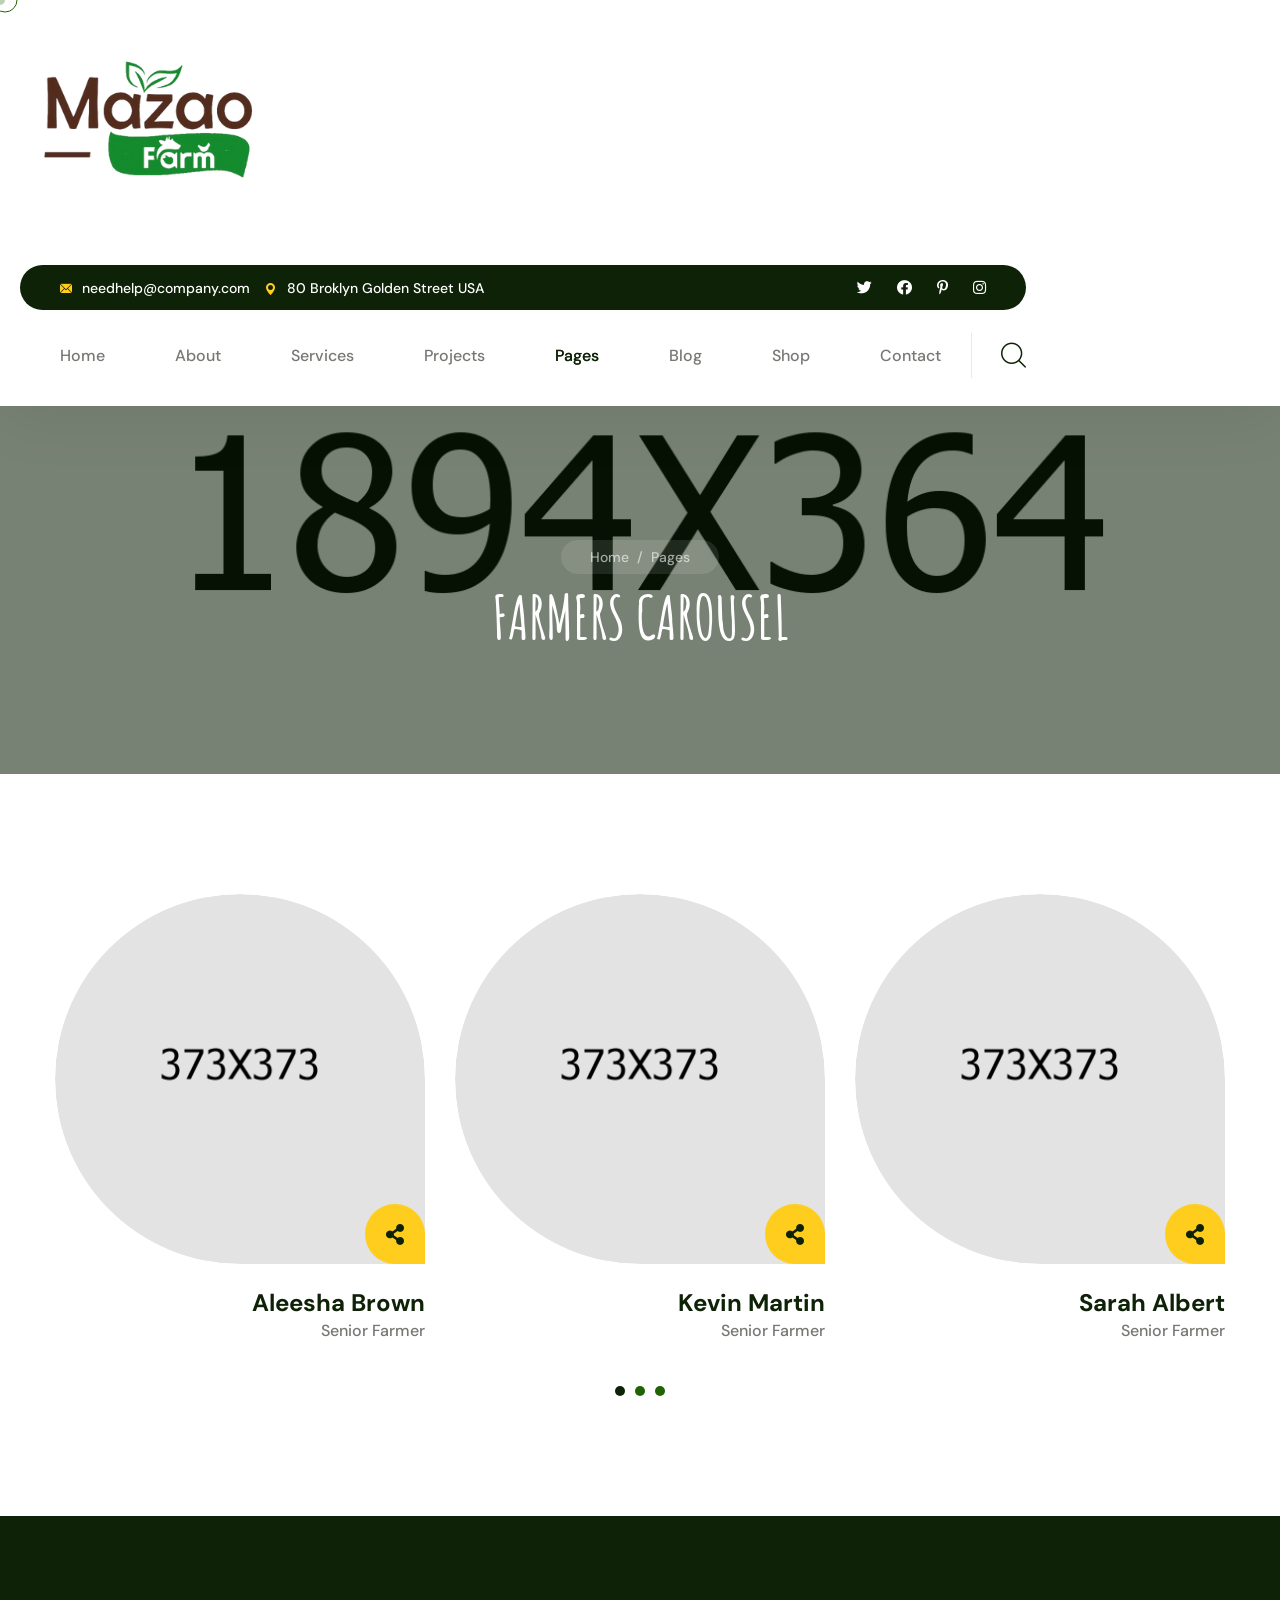
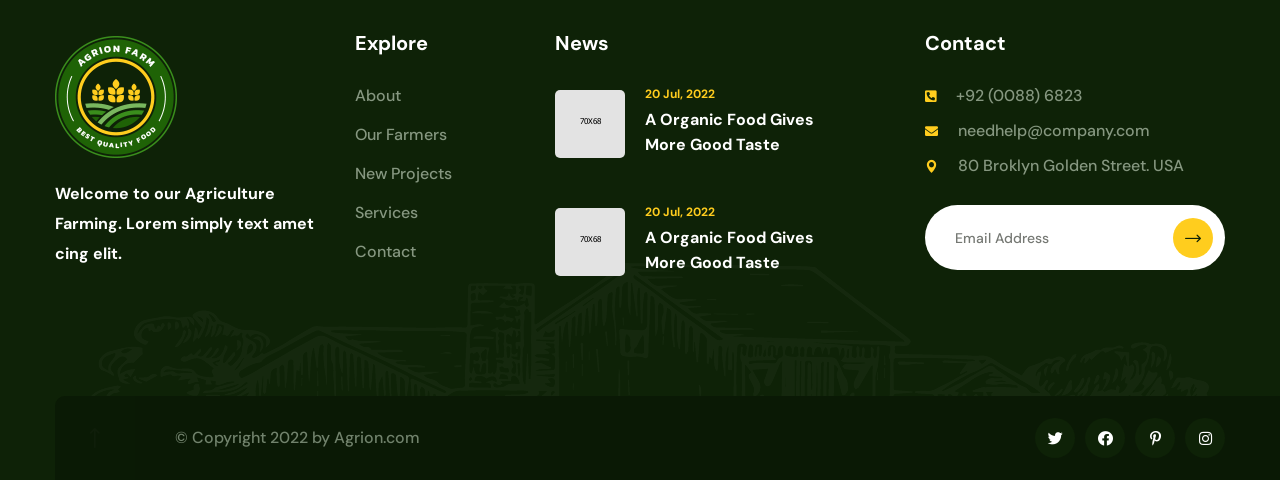
<file: farmers-carousel.html>
<!DOCTYPE html>
<html lang="en">

<head>
    <meta charset="UTF-8" />
    <meta name="viewport" content="width=device-width, initial-scale=1.0" />
    <title> Farmers Carousel || Agrion || Agrion HTML 5 Template </title>
    <!-- favicons Icons -->
    <link rel="apple-touch-icon" sizes="180x180" href="assets/images/favicons/apple-touch-icon.png" />
    <link rel="icon" type="image/png" sizes="32x32" href="assets/images/favicons/favicon-32x32.png" />
    <link rel="icon" type="image/png" sizes="16x16" href="assets/images/favicons/favicon-16x16.png" />
    <link rel="manifest" href="assets/images/favicons/site.webmanifest" />
    <meta name="description" content="Agrion HTML 5 Template " />

    <!-- fonts -->
    <link rel="preconnect" href="https://fonts.googleapis.com">

    <link rel="preconnect" href="https://fonts.gstatic.com" crossorigin>

    <link
        href="https://fonts.googleapis.com/css2?family=DM+Sans:ital,wght@0,400;0,500;0,700;1,400;1,500;1,700&display=swap"
        rel="stylesheet">
    <link href="https://fonts.googleapis.com/css2?family=Amatic+SC:wght@400;700&display=swap" rel="stylesheet">

    <link rel="stylesheet" href="assets/vendors/bootstrap/css/bootstrap.min.css" />
    <link rel="stylesheet" href="assets/vendors/animate/animate.min.css" />
    <link rel="stylesheet" href="assets/vendors/animate/custom-animate.css" />
    <link rel="stylesheet" href="assets/vendors/fontawesome/css/all.min.css" />
    <link rel="stylesheet" href="assets/vendors/jarallax/jarallax.css" />
    <link rel="stylesheet" href="assets/vendors/jquery-magnific-popup/jquery.magnific-popup.css" />
    <link rel="stylesheet" href="assets/vendors/nouislider/nouislider.min.css" />
    <link rel="stylesheet" href="assets/vendors/nouislider/nouislider.pips.css" />
    <link rel="stylesheet" href="assets/vendors/odometer/odometer.min.css" />
    <link rel="stylesheet" href="assets/vendors/swiper/swiper.min.css" />
    <link rel="stylesheet" href="assets/vendors/agrion-icons/style.css">
    <link rel="stylesheet" href="assets/vendors/tiny-slider/tiny-slider.min.css" />
    <link rel="stylesheet" href="assets/vendors/reey-font/stylesheet.css" />
    <link rel="stylesheet" href="assets/vendors/owl-carousel/owl.carousel.min.css" />
    <link rel="stylesheet" href="assets/vendors/owl-carousel/owl.theme.default.min.css" />
    <link rel="stylesheet" href="assets/vendors/bxslider/jquery.bxslider.css" />
    <link rel="stylesheet" href="assets/vendors/bootstrap-select/css/bootstrap-select.min.css" />
    <link rel="stylesheet" href="assets/vendors/vegas/vegas.min.css" />
    <link rel="stylesheet" href="assets/vendors/jquery-ui/jquery-ui.css" />
    <link rel="stylesheet" href="assets/vendors/timepicker/timePicker.css" />

    <!-- template styles -->
    <link rel="stylesheet" href="assets/css/agrion.css" />
    <link rel="stylesheet" href="assets/css/agrion-responsive.css" />
</head>

<body class="custom-cursor">

    <div class="custom-cursor__cursor"></div>
    <div class="custom-cursor__cursor-two"></div>





    <div class="preloader">
        <div class="preloader__image"></div>
    </div>
    <!-- /.preloader -->


    <div class="page-wrapper">
        <header class="main-header">
            <div class="main-header__wrapper">
                <div class="main-header__wrapper-inner">
                    <div class="main-header__logo">
                        <a href="index.html"><img src="assets/images/resources/logo-1.png" alt=""></a>
                    </div>
                    <div class="main-header__menu-box">
                        <div class="main-header__menu-box-top">
                            <ul class="list-unstyled main-header__contact-list">
                                <li>
                                    <div class="icon">
                                        <i class="icon-email"></i>
                                    </div>
                                    <div class="text">
                                        <p><a href="mailto:needhelp@company.com">needhelp@company.com</a></p>
                                    </div>
                                </li>
                                <li>
                                    <div class="icon">
                                        <i class="icon-pin"></i>
                                    </div>
                                    <div class="text">
                                        <p>80 Broklyn Golden Street USA</p>
                                    </div>
                                </li>
                            </ul>
                            <div class="main-header__social">
                                <a href="#"><i class="fab fa-twitter"></i></a>
                                <a href="#"><i class="fab fa-facebook"></i></a>
                                <a href="#"><i class="fab fa-pinterest-p"></i></a>
                                <a href="#"><i class="fab fa-instagram"></i></a>
                            </div>
                        </div>
                        <div class="main-header__menu-box-bottom">
                            <nav class="main-menu">
                                <div class="main-menu__wrapper">
                                    <div class="main-menu__wrapper-inner">
                                        <div class="main-menu__left">
                                            <div class="main-menu__main-menu-box">
                                                <a href="#" class="mobile-nav__toggler"><i class="fa fa-bars"></i></a>
                                                <ul class="main-menu__list">
                                                    <li class="dropdown megamenu">
                                                        <a href="index.html">Home </a>
                                                        <ul>
                                                            <li>
                                                                <section class="home-showcase">
                                                                    <div class="container">
                                                                        <div class="home-showcase__inner">
                                                                            <div class="row">
                                                                                <div class="col-lg-3">
                                                                                    <div class="home-showcase__item">
                                                                                        <div
                                                                                            class="home-showcase__image">
                                                                                            <img src="assets/images/home-showcase/home-showcase-1-1.jpg"
                                                                                                alt="">
                                                                                            <div
                                                                                                class="home-showcase__buttons">
                                                                                                <a href="index.html"
                                                                                                    class="thm-btn home-showcase__buttons__item">Multi
                                                                                                    Page</a>
                                                                                                <a href="index-one-page.html"
                                                                                                    class="thm-btn home-showcase__buttons__item">One
                                                                                                    Page</a>
                                                                                            </div>
                                                                                            <!-- /.home-showcase__buttons -->
                                                                                        </div>
                                                                                        <!-- /.home-showcase__image -->
                                                                                        <h3
                                                                                            class="home-showcase__title">
                                                                                            Home
                                                                                            page
                                                                                            01</h3>
                                                                                        <!-- /.home-showcase__title -->
                                                                                    </div><!-- /.home-showcase__item -->
                                                                                </div><!-- /.col-lg-3 -->
                                                                                <div class="col-lg-3">
                                                                                    <div class="home-showcase__item">
                                                                                        <div
                                                                                            class="home-showcase__image">
                                                                                            <img src="assets/images/home-showcase/home-showcase-1-2.jpg"
                                                                                                alt="">
                                                                                            <div
                                                                                                class="home-showcase__buttons">
                                                                                                <a href="index2.html"
                                                                                                    class="thm-btn home-showcase__buttons__item">Multi
                                                                                                    Page</a>
                                                                                                <a href="index2-one-page.html"
                                                                                                    class="thm-btn home-showcase__buttons__item">One
                                                                                                    Page</a>
                                                                                            </div>
                                                                                            <!-- /.home-showcase__buttons -->
                                                                                        </div>
                                                                                        <!-- /.home-showcase__image -->
                                                                                        <h3
                                                                                            class="home-showcase__title">
                                                                                            Home
                                                                                            page
                                                                                            02
                                                                                        </h3>
                                                                                        <!-- /.home-showcase__title -->
                                                                                    </div><!-- /.home-showcase__item -->
                                                                                </div><!-- /.col-lg-3 -->
                                                                                <div class="col-lg-3">
                                                                                    <div class="home-showcase__item">
                                                                                        <div
                                                                                            class="home-showcase__image">
                                                                                            <img src="assets/images/home-showcase/home-showcase-1-3.jpg"
                                                                                                alt="">
                                                                                            <div
                                                                                                class="home-showcase__buttons">
                                                                                                <a href="index3.html"
                                                                                                    class="thm-btn home-showcase__buttons__item">Multi
                                                                                                    Page</a>
                                                                                                <a href="index3-one-page.html"
                                                                                                    class="thm-btn home-showcase__buttons__item">One
                                                                                                    Page</a>
                                                                                            </div>
                                                                                            <!-- /.home-showcase__buttons -->
                                                                                        </div>
                                                                                        <!-- /.home-showcase__image -->
                                                                                        <h3
                                                                                            class="home-showcase__title">
                                                                                            Home
                                                                                            page
                                                                                            03
                                                                                        </h3>
                                                                                        <!-- /.home-showcase__title -->
                                                                                    </div><!-- /.home-showcase__item -->
                                                                                </div><!-- /.col-lg-3 -->
                                                                                <div class="col-lg-3">
                                                                                    <div class="home-showcase__item">
                                                                                        <div
                                                                                            class="home-showcase__image">
                                                                                            <img src="assets/images/home-showcase/home-showcase-1-4.jpg"
                                                                                                alt="">
                                                                                            <div
                                                                                                class="home-showcase__buttons">
                                                                                                <a href="index-dark.html"
                                                                                                    class="thm-btn home-showcase__buttons__item">View
                                                                                                    Page</a>
                                                                                            </div>
                                                                                            <!-- /.home-showcase__buttons -->
                                                                                        </div>
                                                                                        <!-- /.home-showcase__image -->
                                                                                        <h3
                                                                                            class="home-showcase__title">
                                                                                            Home
                                                                                            page
                                                                                            04
                                                                                        </h3>
                                                                                        <!-- /.home-showcase__title -->
                                                                                    </div><!-- /.home-showcase__item -->
                                                                                </div><!-- /.col-lg-3 -->
                                                                            </div><!-- /.row -->
                                                                        </div><!-- /.home-showcase__inner -->

                                                                    </div><!-- /.container -->
                                                                </section>
                                                            </li>
                                                        </ul>
                                                    </li>
                                                    <li>
                                                        <a href="about.html">About</a>
                                                    </li>
                                                    <li class="dropdown">
                                                        <a href="#">Services</a>
                                                        <ul class="shadow-box">
                                                            <li><a href="services.html">Services</a>
                                                            </li>
                                                            <li><a href="services-carousel.html">Services Carousel</a>
                                                            </li>
                                                            <li><a href="agriculture-products.html">Agriculture
                                                                    Products</a></li>
                                                            <li><a href="organic-products.html">Organic Products</a>
                                                            </li>
                                                            <li><a href="fresh-vegetables.html">Fresh Vegetables</a>
                                                            </li>
                                                            <li><a href="dairy-products.html">Dairy Products</a></li>
                                                        </ul>
                                                    </li>
                                                    <li class="dropdown">
                                                        <a href="#">Projects</a>
                                                        <ul class="shadow-box">
                                                            <li><a href="project-01.html">Projects 01</a></li>
                                                            <li><a href="project-02.html">Projects 02</a></li>
                                                            <li><a href="project-carousel.html">Project Carousel</a>
                                                            </li>
                                                            <li><a href="project-details.html">Project Details</a></li>
                                                        </ul>
                                                    </li>
                                                    <li class="dropdown current">
                                                        <a href="#">Pages</a>
                                                        <ul class="shadow-box">
                                                            <li><a href="farmers.html">Farmers</a></li>
                                                            <li><a href="farmers-carousel.html">Farmers Carousel</a>
                                                            </li>
                                                            <li><a href="testimonials.html">Testimonials</a></li>
                                                            <li><a href="testimonials-carousel.html">Testimonial
                                                                    Carousel</a></li>
                                                            <li><a href="faq.html">FAQs</a></li>
                                                            <li><a href="404.html">404 Error</a></li>
                                                        </ul>
                                                    </li>
                                                    <li class="dropdown">
                                                        <a href="#">Blog</a>
                                                        <ul class="shadow-box">
                                                            <li><a href="blog.html">Blog</a></li>
                                                            <li><a href="blog-carousel.html">Blog Carousel</a></li>
                                                            <li><a href="blog-sidebar.html">Blog Sidebar</a></li>
                                                            <li><a href="blog-details.html">Blog Details</a></li>
                                                        </ul>
                                                    </li>
                                                    <li class="dropdown">
                                                        <a href="#">Shop</a>
                                                        <ul class="shadow-box">
                                                            <li><a href="products.html">Products</a></li>
                                                            <li><a href="product-details.html">Product Details</a></li>
                                                            <li><a href="cart.html">Cart</a></li>
                                                            <li><a href="checkout.html">Checkout</a></li>
                                                        </ul>
                                                    </li>
                                                    <li>
                                                        <a href="contact.html">Contact</a>
                                                    </li>
                                                </ul>
                                            </div>
                                        </div>
                                        <div class="main-menu__right">
                                            <div class="main-menu__search-cart-btn-box">
                                                <div class="main-menu__search-box">
                                                    <a href="#"
                                                        class="main-menu__search search-toggler icon-magnifying-glass"></a>
                                                </div>
                                                <div class="main-menu__cart-box">
                                                    <a href="cart.html" class="main-menu__cart icon-shopping-cart"></a>
                                                </div>
                                                <div class="main-menu__btn-box">
                                                    <a href="contact.html" class="thm-btn main-menu__btn">Get Free Quote
                                                        <i class="icon-right-arrow"></i> </a>
                                                </div>
                                            </div>
                                        </div>
                                    </div>
                                </div>
                            </nav>
                        </div>
                    </div>
                    <div class="main-header__phone-contact-box">
                        <div class="main-header__phone-number">
                            <a href="tel:9200886823">+92 (0088) 6823</a>
                        </div>
                        <div class="main-header__call-box">
                            <div class="main-header__call-inner">
                                <div class="main-header__call-icon">
                                    <span class="fas fa-phone"></span>
                                </div>
                            </div>
                        </div>
                    </div>
                </div>
            </div>
        </header>

        <div class="stricky-header stricked-menu main-menu">
            <div class="sticky-header__content"></div><!-- /.sticky-header__content -->
        </div><!-- /.stricky-header -->

        <!--Page Header Start-->
        <section class="page-header">
            <div class="page-header-bg" style="background-image: url(assets/images/backgrounds/page-header-bg.jpg)">
            </div>
            <div class="container">
                <div class="page-header__inner">
                    <ul class="thm-breadcrumb list-unstyled">
                        <li><a href="index.html">Home</a></li>
                        <li><span>/</span></li>
                        <li>Pages</li>
                    </ul>
                    <h2>Farmers Carousel</h2>
                </div>
            </div>
        </section>
        <!--Page Header End-->

        <!--Team Carousel Page Start-->
        <section class="team-carousel-page">
            <div class="container">
                <div class="team-carousel thm-owl__carousel owl-theme owl-carousel carousel-dot-style" data-owl-options='{
                    "items": 3,
                    "margin": 30,
                    "smartSpeed": 700,
                    "loop":true,
                    "autoplay": 6000,
                    "nav":false,
                    "dots":true,
                    "navText": ["<span class=\"fa fa-angle-left\"></span>","<span class=\"fa fa-angle-right\"></span>"],
                    "responsive":{
                        "0":{
                            "items":1
                        },
                        "768":{
                            "items":2
                        },
                        "992":{
                            "items": 3
                        }
                    }
                }'>
                    <!--Team Page Single Start-->
                    <div class="item">
                        <div class="team-one__single">
                            <div class="team-one__shape-1">
                                <img src="assets/images/shapes/team-one-shape-1.png" alt="">
                            </div>
                            <div class="team-one__img-box">
                                <div class="team-one__img">
                                    <img src="assets/images/team/team-1-1.jpg" alt="">
                                    <ul class="list-unstyled team-one__social">
                                        <li><a href="#"><i class="fab fa-facebook-f"></i> <span
                                                    class="team-one__social-name">Facebook</span></a>
                                        </li>
                                        <li>
                                            <a href="#"><i class="fab fa-twitter"></i> <span
                                                    class="team-one__social-name">Twitter</span></a>
                                        </li>
                                        <li>
                                            <a href="#"><i class="fab fa-pinterest-p"></i> <span
                                                    class="team-one__social-name">Pinterest</span></a>
                                        </li>
                                        <li>
                                            <a href="#"><i class="fab fa-instagram"></i><span
                                                    class="team-one__social-name">Instagram</span></a>
                                        </li>
                                    </ul>
                                    <div class="team-one__icon">
                                        <a href="#"><i class="fas fa-share-alt"></i></a>
                                    </div>
                                </div>
                            </div>
                            <div class="team-one__content">
                                <h3 class="team-one__title"><a href="farmers.html">Aleesha Brown</a></h3>
                                <p class="team-one__subtitle">Senior Farmer</p>
                            </div>
                        </div>
                    </div>
                    <!--Team Page Single End-->
                    <!--Team Page Single Start-->
                    <div class="item">
                        <div class="team-one__single">
                            <div class="team-one__shape-1">
                                <img src="assets/images/shapes/team-one-shape-1.png" alt="">
                            </div>
                            <div class="team-one__img-box">
                                <div class="team-one__img">
                                    <img src="assets/images/team/team-1-2.jpg" alt="">
                                    <ul class="list-unstyled team-one__social">
                                        <li><a href="#"><i class="fab fa-facebook-f"></i> <span
                                                    class="team-one__social-name">Facebook</span></a>
                                        </li>
                                        <li>
                                            <a href="#"><i class="fab fa-twitter"></i> <span
                                                    class="team-one__social-name">Twitter</span></a>
                                        </li>
                                        <li>
                                            <a href="#"><i class="fab fa-pinterest-p"></i> <span
                                                    class="team-one__social-name">Pinterest</span></a>
                                        </li>
                                        <li>
                                            <a href="#"><i class="fab fa-instagram"></i><span
                                                    class="team-one__social-name">Instagram</span></a>
                                        </li>
                                    </ul>
                                    <div class="team-one__icon">
                                        <a href="#"><i class="fas fa-share-alt"></i></a>
                                    </div>
                                </div>
                            </div>
                            <div class="team-one__content">
                                <h3 class="team-one__title"><a href="farmers.html">Kevin Martin</a></h3>
                                <p class="team-one__subtitle">Senior Farmer</p>
                            </div>
                        </div>
                    </div>
                    <!--Team Page Single End-->
                    <!--Team Page Single Start-->
                    <div class="item">
                        <div class="team-one__single">
                            <div class="team-one__shape-1">
                                <img src="assets/images/shapes/team-one-shape-1.png" alt="">
                            </div>
                            <div class="team-one__img-box">
                                <div class="team-one__img">
                                    <img src="assets/images/team/team-1-3.jpg" alt="">
                                    <ul class="list-unstyled team-one__social">
                                        <li><a href="#"><i class="fab fa-facebook-f"></i> <span
                                                    class="team-one__social-name">Facebook</span></a>
                                        </li>
                                        <li>
                                            <a href="#"><i class="fab fa-twitter"></i> <span
                                                    class="team-one__social-name">Twitter</span></a>
                                        </li>
                                        <li>
                                            <a href="#"><i class="fab fa-pinterest-p"></i> <span
                                                    class="team-one__social-name">Pinterest</span></a>
                                        </li>
                                        <li>
                                            <a href="#"><i class="fab fa-instagram"></i><span
                                                    class="team-one__social-name">Instagram</span></a>
                                        </li>
                                    </ul>
                                    <div class="team-one__icon">
                                        <a href="#"><i class="fas fa-share-alt"></i></a>
                                    </div>
                                </div>
                            </div>
                            <div class="team-one__content">
                                <h3 class="team-one__title"><a href="farmers.html">Sarah Albert</a></h3>
                                <p class="team-one__subtitle">Senior Farmer</p>
                            </div>
                        </div>
                    </div>
                    <!--Team Page Single End-->
                    <!--Team Page Single Start-->
                    <div class="item">
                        <div class="team-one__single">
                            <div class="team-one__shape-1">
                                <img src="assets/images/shapes/team-one-shape-1.png" alt="">
                            </div>
                            <div class="team-one__img-box">
                                <div class="team-one__img">
                                    <img src="assets/images/team/team-1-4.jpg" alt="">
                                    <ul class="list-unstyled team-one__social">
                                        <li><a href="#"><i class="fab fa-facebook-f"></i> <span
                                                    class="team-one__social-name">Facebook</span></a>
                                        </li>
                                        <li>
                                            <a href="#"><i class="fab fa-twitter"></i> <span
                                                    class="team-one__social-name">Twitter</span></a>
                                        </li>
                                        <li>
                                            <a href="#"><i class="fab fa-pinterest-p"></i> <span
                                                    class="team-one__social-name">Pinterest</span></a>
                                        </li>
                                        <li>
                                            <a href="#"><i class="fab fa-instagram"></i><span
                                                    class="team-one__social-name">Instagram</span></a>
                                        </li>
                                    </ul>
                                    <div class="team-one__icon">
                                        <a href="#"><i class="fas fa-share-alt"></i></a>
                                    </div>
                                </div>
                            </div>
                            <div class="team-one__content">
                                <h3 class="team-one__title"><a href="farmers.html">David Cooper</a></h3>
                                <p class="team-one__subtitle">Senior Farmer</p>
                            </div>
                        </div>
                    </div>
                    <!--Team Page Single End-->
                    <!--Team Page Single Start-->
                    <div class="item">
                        <div class="team-one__single">
                            <div class="team-one__shape-1">
                                <img src="assets/images/shapes/team-one-shape-1.png" alt="">
                            </div>
                            <div class="team-one__img-box">
                                <div class="team-one__img">
                                    <img src="assets/images/team/team-1-5.jpg" alt="">
                                    <ul class="list-unstyled team-one__social">
                                        <li><a href="#"><i class="fab fa-facebook-f"></i> <span
                                                    class="team-one__social-name">Facebook</span></a>
                                        </li>
                                        <li>
                                            <a href="#"><i class="fab fa-twitter"></i> <span
                                                    class="team-one__social-name">Twitter</span></a>
                                        </li>
                                        <li>
                                            <a href="#"><i class="fab fa-pinterest-p"></i> <span
                                                    class="team-one__social-name">Pinterest</span></a>
                                        </li>
                                        <li>
                                            <a href="#"><i class="fab fa-instagram"></i><span
                                                    class="team-one__social-name">Instagram</span></a>
                                        </li>
                                    </ul>
                                    <div class="team-one__icon">
                                        <a href="#"><i class="fas fa-share-alt"></i></a>
                                    </div>
                                </div>
                            </div>
                            <div class="team-one__content">
                                <h3 class="team-one__title"><a href="farmers.html">Jessica Eve</a></h3>
                                <p class="team-one__subtitle">Senior Farmer</p>
                            </div>
                        </div>
                    </div>
                    <!--Team Page Single End-->
                    <!--Team Page Single Start-->
                    <div class="item">
                        <div class="team-one__single">
                            <div class="team-one__shape-1">
                                <img src="assets/images/shapes/team-one-shape-1.png" alt="">
                            </div>
                            <div class="team-one__img-box">
                                <div class="team-one__img">
                                    <img src="assets/images/team/team-1-6.jpg" alt="">
                                    <ul class="list-unstyled team-one__social">
                                        <li><a href="#"><i class="fab fa-facebook-f"></i> <span
                                                    class="team-one__social-name">Facebook</span></a>
                                        </li>
                                        <li>
                                            <a href="#"><i class="fab fa-twitter"></i> <span
                                                    class="team-one__social-name">Twitter</span></a>
                                        </li>
                                        <li>
                                            <a href="#"><i class="fab fa-pinterest-p"></i> <span
                                                    class="team-one__social-name">Pinterest</span></a>
                                        </li>
                                        <li>
                                            <a href="#"><i class="fab fa-instagram"></i><span
                                                    class="team-one__social-name">Instagram</span></a>
                                        </li>
                                    </ul>
                                    <div class="team-one__icon">
                                        <a href="#"><i class="fas fa-share-alt"></i></a>
                                    </div>
                                </div>
                            </div>
                            <div class="team-one__content">
                                <h3 class="team-one__title"><a href="farmers.html">Mike Hardson</a></h3>
                                <p class="team-one__subtitle">Senior Farmer</p>
                            </div>
                        </div>
                    </div>
                    <!--Team Page Single End-->
                    <!--Team Page Single Start-->
                    <div class="item">
                        <div class="team-one__single">
                            <div class="team-one__shape-1">
                                <img src="assets/images/shapes/team-one-shape-1.png" alt="">
                            </div>
                            <div class="team-one__img-box">
                                <div class="team-one__img">
                                    <img src="assets/images/team/team-1-1.jpg" alt="">
                                    <ul class="list-unstyled team-one__social">
                                        <li><a href="#"><i class="fab fa-facebook-f"></i> <span
                                                    class="team-one__social-name">Facebook</span></a>
                                        </li>
                                        <li>
                                            <a href="#"><i class="fab fa-twitter"></i> <span
                                                    class="team-one__social-name">Twitter</span></a>
                                        </li>
                                        <li>
                                            <a href="#"><i class="fab fa-pinterest-p"></i> <span
                                                    class="team-one__social-name">Pinterest</span></a>
                                        </li>
                                        <li>
                                            <a href="#"><i class="fab fa-instagram"></i><span
                                                    class="team-one__social-name">Instagram</span></a>
                                        </li>
                                    </ul>
                                    <div class="team-one__icon">
                                        <a href="#"><i class="fas fa-share-alt"></i></a>
                                    </div>
                                </div>
                            </div>
                            <div class="team-one__content">
                                <h3 class="team-one__title"><a href="farmers.html">Aleesha Brown</a></h3>
                                <p class="team-one__subtitle">Senior Farmer</p>
                            </div>
                        </div>
                    </div>
                    <!--Team Page Single End-->
                    <!--Team Page Single Start-->
                    <div class="item">
                        <div class="team-one__single">
                            <div class="team-one__shape-1">
                                <img src="assets/images/shapes/team-one-shape-1.png" alt="">
                            </div>
                            <div class="team-one__img-box">
                                <div class="team-one__img">
                                    <img src="assets/images/team/team-1-2.jpg" alt="">
                                    <ul class="list-unstyled team-one__social">
                                        <li><a href="#"><i class="fab fa-facebook-f"></i> <span
                                                    class="team-one__social-name">Facebook</span></a>
                                        </li>
                                        <li>
                                            <a href="#"><i class="fab fa-twitter"></i> <span
                                                    class="team-one__social-name">Twitter</span></a>
                                        </li>
                                        <li>
                                            <a href="#"><i class="fab fa-pinterest-p"></i> <span
                                                    class="team-one__social-name">Pinterest</span></a>
                                        </li>
                                        <li>
                                            <a href="#"><i class="fab fa-instagram"></i><span
                                                    class="team-one__social-name">Instagram</span></a>
                                        </li>
                                    </ul>
                                    <div class="team-one__icon">
                                        <a href="#"><i class="fas fa-share-alt"></i></a>
                                    </div>
                                </div>
                            </div>
                            <div class="team-one__content">
                                <h3 class="team-one__title"><a href="farmers.html">Kevin Martin</a></h3>
                                <p class="team-one__subtitle">Senior Farmer</p>
                            </div>
                        </div>
                    </div>
                    <!--Team Page Single End-->
                    <!--Team Page Single Start-->
                    <div class="item">
                        <div class="team-one__single">
                            <div class="team-one__shape-1">
                                <img src="assets/images/shapes/team-one-shape-1.png" alt="">
                            </div>
                            <div class="team-one__img-box">
                                <div class="team-one__img">
                                    <img src="assets/images/team/team-1-3.jpg" alt="">
                                    <ul class="list-unstyled team-one__social">
                                        <li><a href="#"><i class="fab fa-facebook-f"></i> <span
                                                    class="team-one__social-name">Facebook</span></a>
                                        </li>
                                        <li>
                                            <a href="#"><i class="fab fa-twitter"></i> <span
                                                    class="team-one__social-name">Twitter</span></a>
                                        </li>
                                        <li>
                                            <a href="#"><i class="fab fa-pinterest-p"></i> <span
                                                    class="team-one__social-name">Pinterest</span></a>
                                        </li>
                                        <li>
                                            <a href="#"><i class="fab fa-instagram"></i><span
                                                    class="team-one__social-name">Instagram</span></a>
                                        </li>
                                    </ul>
                                    <div class="team-one__icon">
                                        <a href="#"><i class="fas fa-share-alt"></i></a>
                                    </div>
                                </div>
                            </div>
                            <div class="team-one__content">
                                <h3 class="team-one__title"><a href="farmers.html">Sarah Albert</a></h3>
                                <p class="team-one__subtitle">Senior Farmer</p>
                            </div>
                        </div>
                    </div>
                    <!--Team Page Single End-->
                </div>
            </div>
        </section>
        <!--Team Carousel Page End-->

        <!--Site Footer Start-->
        <footer class="site-footer">
            <div class="site-footer__top">
                <div class="container">
                    <div class="site-footer__top-inner">
                        <div class="site-footer-shape-1 float-bob-x"
                            style="background-image: url(assets/images/shapes/site-footer-shape-1.png);"></div>
                        <div class="row">
                            <div class="col-xl-3 col-lg-6 col-md-6 wow fadeInUp" data-wow-delay="100ms">
                                <div class="footer-widget__column footer-widget__about">
                                    <div class="footer-widget__logo">
                                        <a href="index.html"><img src="assets/images/resources/footer-logo.png"
                                                alt=""></a>
                                    </div>
                                    <div class="footer-widget__about-text-box">
                                        <p class="footer-widget__about-text">Welcome to our Agriculture Farming. Lorem
                                            simply text amet cing elit.</p>
                                    </div>
                                </div>
                            </div>
                            <div class="col-xl-2 col-lg-6 col-md-6 wow fadeInUp" data-wow-delay="200ms">
                                <div class="footer-widget__column footer-widget__Explore">
                                    <div class="footer-widget__title-box">
                                        <h3 class="footer-widget__title">Explore</h3>
                                    </div>
                                    <ul class="footer-widget__Explore-list list-unstyled">
                                        <li><a href="about.html">About</a></li>
                                        <li><a href="farmers.html">Our Farmers</a></li>
                                        <li><a href="project-01.html">New Projects</a></li>
                                        <li><a href="services.html">Services</a></li>
                                        <li><a href="contact.html">Contact</a></li>
                                    </ul>
                                </div>
                            </div>
                            <div class="col-xl-3 col-lg-6 col-md-6 wow fadeInUp" data-wow-delay="300ms">
                                <div class="footer-widget__column footer-widget__news">
                                    <div class="footer-widget__title-box">
                                        <h3 class="footer-widget__title">News</h3>
                                    </div>
                                    <ul class="footer-widget__news-list list-unstyled">
                                        <li>
                                            <div class="footer-widget__news-img">
                                                <img src="assets/images/resources/footer-widget-news-img-1.jpg" alt="">
                                            </div>
                                            <div class="footer-widget__news-content">
                                                <p class="footer-widget__news-date">20 Jul, 2022</p>
                                                <h5 class="footer-widget__news-sub-title"><a href="blog-details.html">A
                                                        Organic Food
                                                        Gives
                                                        More Good Taste</a></h5>
                                            </div>
                                        </li>
                                        <li>
                                            <div class="footer-widget__news-img">
                                                <img src="assets/images/resources/footer-widget-news-img-2.jpg" alt="">
                                            </div>
                                            <div class="footer-widget__news-content">
                                                <p class="footer-widget__news-date">20 Jul, 2022</p>
                                                <h5 class="footer-widget__news-sub-title"><a href="blog-details.html">A
                                                        Organic Food
                                                        Gives
                                                        More Good Taste</a></h5>
                                            </div>
                                        </li>
                                    </ul>
                                </div>
                            </div>
                            <div class="col-xl-4 col-lg-6 col-md-6 wow fadeInUp" data-wow-delay="400ms">
                                <div class="footer-widget__column footer-widget__Contact">
                                    <div class="footer-widget__title-box">
                                        <h3 class="footer-widget__title">Contact</h3>
                                    </div>
                                    <ul class="footer-widget__Contact-list list-unstyled">
                                        <li>
                                            <div class="icon">
                                                <span class="fas fa-phone-square-alt"></span>
                                            </div>
                                            <div class="text">
                                                <p><a href="tel:9200886823">+92 (0088) 6823</a></p>
                                            </div>
                                        </li>
                                        <li>
                                            <div class="icon">
                                                <span class="fas fa-envelope"></span>
                                            </div>
                                            <div class="text">
                                                <p><a href="mailto:needhelp@company.com">needhelp@company.com</a></p>
                                            </div>
                                        </li>
                                        <li>
                                            <div class="icon">
                                                <span class="icon-pin"></span>
                                            </div>
                                            <div class="text">
                                                <p>80 Broklyn Golden Street. USA</p>
                                            </div>
                                        </li>
                                    </ul>
                                    <form class="footer-widget__Contact-form">
                                        <div class="footer-widget__Contact-input-box">
                                            <input type="email" placeholder="Email Address" name="email">
                                            <button type="submit" class="footer-widget__Contact-btn"><i
                                                    class="icon-right-arrow"></i></button>
                                        </div>
                                    </form>
                                </div>
                            </div>
                        </div>
                    </div>
                </div>
            </div>
            <div class="site-footer__bottom">
                <div class="container">
                    <div class="row">
                        <div class="col-xl-12">
                            <div class="site-footer__bottom-inner">
                                <p class="site-footer__bottom-text">© Copyright 2022 by <a href="#">Agrion.com</a></p>
                                <div class="site-footer__social">
                                    <a href="#"><i class="fab fa-twitter"></i></a>
                                    <a href="#"><i class="fab fa-facebook"></i></a>
                                    <a href="#"><i class="fab fa-pinterest-p"></i></a>
                                    <a href="#"><i class="fab fa-instagram"></i></a>
                                </div>
                                <div class="site-footer__bottom-scroll">
                                    <a href="#" data-target="html" class="scroll-to-target scroll-to-top"><i
                                            class="icon-up-arrow"></i></a>
                                </div>
                            </div>
                        </div>
                    </div>
                </div>
            </div>
        </footer>
        <!--Site Footer End-->


    </div><!-- /.page-wrapper -->


    <div class="mobile-nav__wrapper">
        <div class="mobile-nav__overlay mobile-nav__toggler"></div>
        <!-- /.mobile-nav__overlay -->
        <div class="mobile-nav__content">
            <span class="mobile-nav__close mobile-nav__toggler"><i class="fa fa-times"></i></span>

            <div class="logo-box">
                <a href="index.html" aria-label="logo image"><img src="assets/images/resources/logo-2.png" width="143"
                        alt="" /></a>
            </div>
            <!-- /.logo-box -->
            <div class="mobile-nav__container"></div>
            <!-- /.mobile-nav__container -->

            <ul class="mobile-nav__contact list-unstyled">
                <li>
                    <i class="fa fa-envelope"></i>
                    <a href="mailto:needhelp@packageName__.com">needhelp@agrion.com</a>
                </li>
                <li>
                    <i class="fa fa-phone-alt"></i>
                    <a href="tel:666-888-0000">666 888 0000</a>
                </li>
            </ul><!-- /.mobile-nav__contact -->
            <div class="mobile-nav__top">
                <div class="mobile-nav__social">
                    <a href="#" class="fab fa-twitter"></a>
                    <a href="#" class="fab fa-facebook-square"></a>
                    <a href="#" class="fab fa-pinterest-p"></a>
                    <a href="#" class="fab fa-instagram"></a>
                </div><!-- /.mobile-nav__social -->
            </div><!-- /.mobile-nav__top -->



        </div>
        <!-- /.mobile-nav__content -->
    </div>
    <!-- /.mobile-nav__wrapper -->

    <div class="search-popup">
        <div class="search-popup__overlay search-toggler"></div>
        <!-- /.search-popup__overlay -->
        <div class="search-popup__content">
            <form action="#">
                <label for="search" class="sr-only">search here</label><!-- /.sr-only -->
                <input type="text" id="search" placeholder="Search Here..." />
                <button type="submit" aria-label="search submit" class="thm-btn">
                    <i class="icon-magnifying-glass"></i>
                </button>
            </form>
        </div>
        <!-- /.search-popup__content -->
    </div>
    <!-- /.search-popup -->



    <script src="assets/vendors/jquery/jquery-3.6.0.min.js"></script>
    <script src="assets/vendors/bootstrap/js/bootstrap.bundle.min.js"></script>
    <script src="assets/vendors/jarallax/jarallax.min.js"></script>
    <script src="assets/vendors/jquery-ajaxchimp/jquery.ajaxchimp.min.js"></script>
    <script src="assets/vendors/jquery-appear/jquery.appear.min.js"></script>
    <script src="assets/vendors/jquery-circle-progress/jquery.circle-progress.min.js"></script>
    <script src="assets/vendors/jquery-magnific-popup/jquery.magnific-popup.min.js"></script>
    <script src="assets/vendors/jquery-validate/jquery.validate.min.js"></script>
    <script src="assets/vendors/nouislider/nouislider.min.js"></script>
    <script src="assets/vendors/odometer/odometer.min.js"></script>
    <script src="assets/vendors/swiper/swiper.min.js"></script>
    <script src="assets/vendors/tiny-slider/tiny-slider.min.js"></script>
    <script src="assets/vendors/wnumb/wNumb.min.js"></script>
    <script src="assets/vendors/wow/wow.js"></script>
    <script src="assets/vendors/isotope/isotope.js"></script>
    <script src="assets/vendors/countdown/countdown.min.js"></script>
    <script src="assets/vendors/owl-carousel/owl.carousel.min.js"></script>
    <script src="assets/vendors/bxslider/jquery.bxslider.min.js"></script>
    <script src="assets/vendors/bootstrap-select/js/bootstrap-select.min.js"></script>
    <script src="assets/vendors/vegas/vegas.min.js"></script>
    <script src="assets/vendors/jquery-ui/jquery-ui.js"></script>
    <script src="assets/vendors/timepicker/timePicker.js"></script>
    <script src="assets/vendors/circleType/jquery.circleType.js"></script>
    <script src="assets/vendors/circleType/jquery.lettering.min.js"></script>




    <!-- template js -->
    <script src="assets/js/agrion.js"></script>
</body>

</html>
</file>
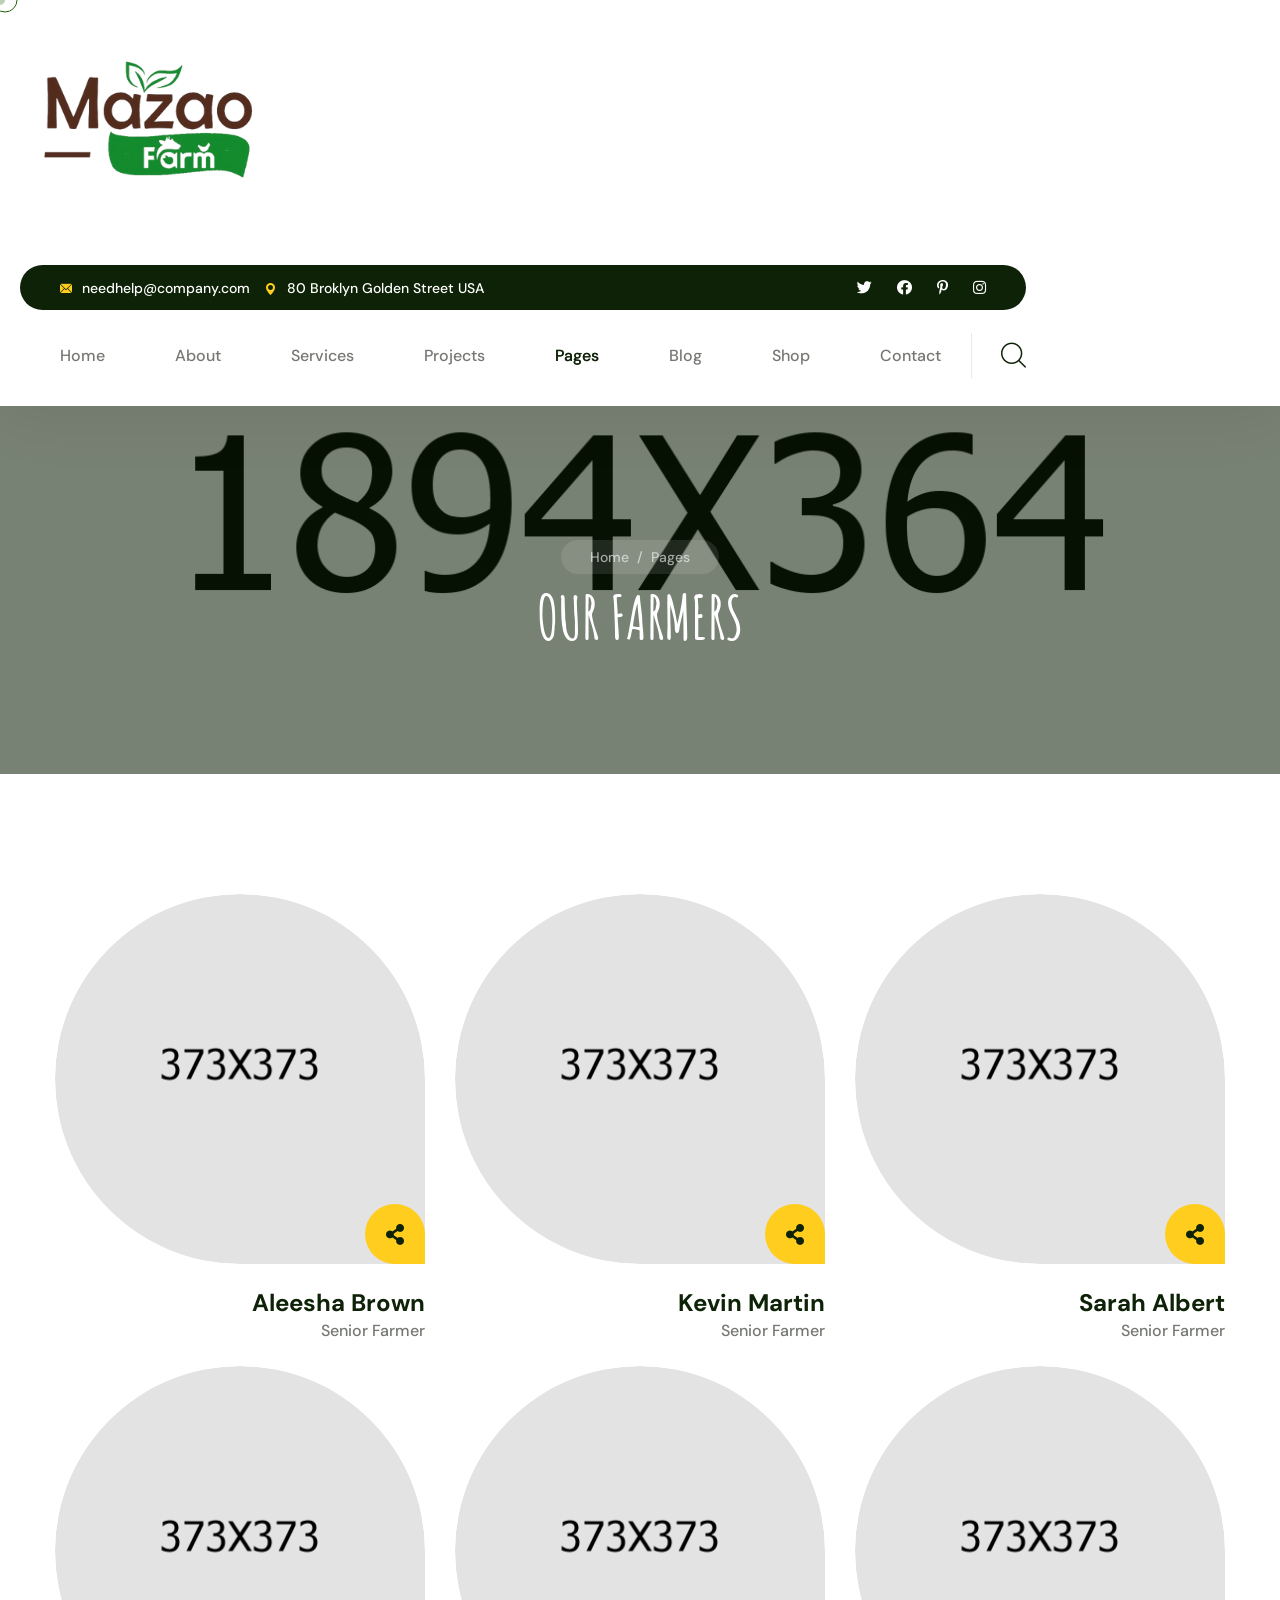
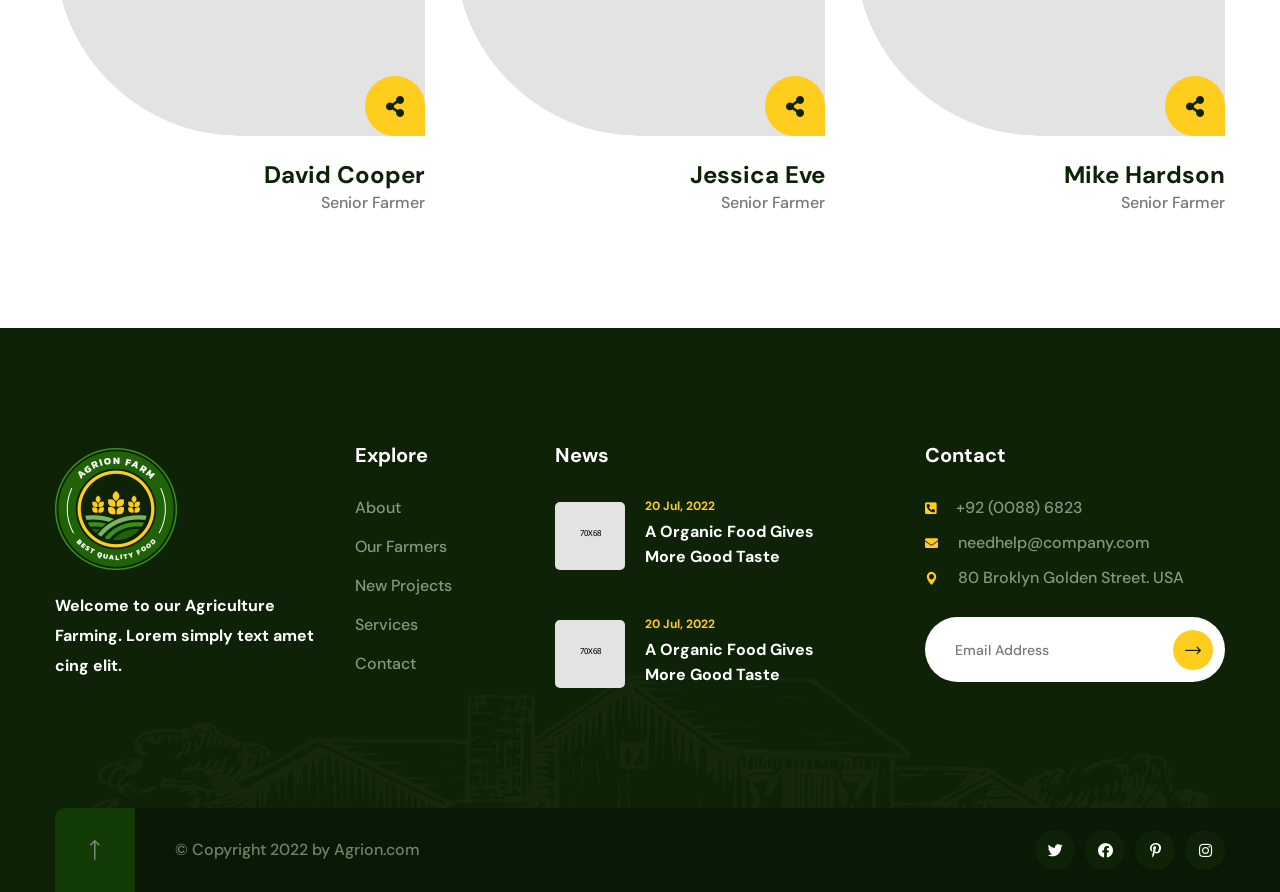
<file: farmers.html>
<!DOCTYPE html>
<html lang="en">

<head>
    <meta charset="UTF-8" />
    <meta name="viewport" content="width=device-width, initial-scale=1.0" />
    <title> Farmers || Agrion || Agrion HTML 5 Template </title>
    <!-- favicons Icons -->
    <link rel="apple-touch-icon" sizes="180x180" href="assets/images/favicons/apple-touch-icon.png" />
    <link rel="icon" type="image/png" sizes="32x32" href="assets/images/favicons/favicon-32x32.png" />
    <link rel="icon" type="image/png" sizes="16x16" href="assets/images/favicons/favicon-16x16.png" />
    <link rel="manifest" href="assets/images/favicons/site.webmanifest" />
    <meta name="description" content="Agrion HTML 5 Template " />

    <!-- fonts -->
    <link rel="preconnect" href="https://fonts.googleapis.com">

    <link rel="preconnect" href="https://fonts.gstatic.com" crossorigin>

    <link
        href="https://fonts.googleapis.com/css2?family=DM+Sans:ital,wght@0,400;0,500;0,700;1,400;1,500;1,700&display=swap"
        rel="stylesheet">
    <link href="https://fonts.googleapis.com/css2?family=Amatic+SC:wght@400;700&display=swap" rel="stylesheet">

    <link rel="stylesheet" href="assets/vendors/bootstrap/css/bootstrap.min.css" />
    <link rel="stylesheet" href="assets/vendors/animate/animate.min.css" />
    <link rel="stylesheet" href="assets/vendors/animate/custom-animate.css" />
    <link rel="stylesheet" href="assets/vendors/fontawesome/css/all.min.css" />
    <link rel="stylesheet" href="assets/vendors/jarallax/jarallax.css" />
    <link rel="stylesheet" href="assets/vendors/jquery-magnific-popup/jquery.magnific-popup.css" />
    <link rel="stylesheet" href="assets/vendors/nouislider/nouislider.min.css" />
    <link rel="stylesheet" href="assets/vendors/nouislider/nouislider.pips.css" />
    <link rel="stylesheet" href="assets/vendors/odometer/odometer.min.css" />
    <link rel="stylesheet" href="assets/vendors/swiper/swiper.min.css" />
    <link rel="stylesheet" href="assets/vendors/agrion-icons/style.css">
    <link rel="stylesheet" href="assets/vendors/tiny-slider/tiny-slider.min.css" />
    <link rel="stylesheet" href="assets/vendors/reey-font/stylesheet.css" />
    <link rel="stylesheet" href="assets/vendors/owl-carousel/owl.carousel.min.css" />
    <link rel="stylesheet" href="assets/vendors/owl-carousel/owl.theme.default.min.css" />
    <link rel="stylesheet" href="assets/vendors/bxslider/jquery.bxslider.css" />
    <link rel="stylesheet" href="assets/vendors/bootstrap-select/css/bootstrap-select.min.css" />
    <link rel="stylesheet" href="assets/vendors/vegas/vegas.min.css" />
    <link rel="stylesheet" href="assets/vendors/jquery-ui/jquery-ui.css" />
    <link rel="stylesheet" href="assets/vendors/timepicker/timePicker.css" />

    <!-- template styles -->
    <link rel="stylesheet" href="assets/css/agrion.css" />
    <link rel="stylesheet" href="assets/css/agrion-responsive.css" />
</head>

<body class="custom-cursor">

    <div class="custom-cursor__cursor"></div>
    <div class="custom-cursor__cursor-two"></div>





    <div class="preloader">
        <div class="preloader__image"></div>
    </div>
    <!-- /.preloader -->


    <div class="page-wrapper">
        <header class="main-header">
            <div class="main-header__wrapper">
                <div class="main-header__wrapper-inner">
                    <div class="main-header__logo">
                        <a href="index.html"><img src="assets/images/resources/logo-1.png" alt=""></a>
                    </div>
                    <div class="main-header__menu-box">
                        <div class="main-header__menu-box-top">
                            <ul class="list-unstyled main-header__contact-list">
                                <li>
                                    <div class="icon">
                                        <i class="icon-email"></i>
                                    </div>
                                    <div class="text">
                                        <p><a href="mailto:needhelp@company.com">needhelp@company.com</a></p>
                                    </div>
                                </li>
                                <li>
                                    <div class="icon">
                                        <i class="icon-pin"></i>
                                    </div>
                                    <div class="text">
                                        <p>80 Broklyn Golden Street USA</p>
                                    </div>
                                </li>
                            </ul>
                            <div class="main-header__social">
                                <a href="#"><i class="fab fa-twitter"></i></a>
                                <a href="#"><i class="fab fa-facebook"></i></a>
                                <a href="#"><i class="fab fa-pinterest-p"></i></a>
                                <a href="#"><i class="fab fa-instagram"></i></a>
                            </div>
                        </div>
                        <div class="main-header__menu-box-bottom">
                            <nav class="main-menu">
                                <div class="main-menu__wrapper">
                                    <div class="main-menu__wrapper-inner">
                                        <div class="main-menu__left">
                                            <div class="main-menu__main-menu-box">
                                                <a href="#" class="mobile-nav__toggler"><i class="fa fa-bars"></i></a>
                                                <ul class="main-menu__list">
                                                    <li class="dropdown megamenu">
                                                        <a href="index.html">Home </a>
                                                        <ul>
                                                            <li>
                                                                <section class="home-showcase">
                                                                    <div class="container">
                                                                        <div class="home-showcase__inner">
                                                                            <div class="row">
                                                                                <div class="col-lg-3">
                                                                                    <div class="home-showcase__item">
                                                                                        <div
                                                                                            class="home-showcase__image">
                                                                                            <img src="assets/images/home-showcase/home-showcase-1-1.jpg"
                                                                                                alt="">
                                                                                            <div
                                                                                                class="home-showcase__buttons">
                                                                                                <a href="index.html"
                                                                                                    class="thm-btn home-showcase__buttons__item">Multi
                                                                                                    Page</a>
                                                                                                <a href="index-one-page.html"
                                                                                                    class="thm-btn home-showcase__buttons__item">One
                                                                                                    Page</a>
                                                                                            </div>
                                                                                            <!-- /.home-showcase__buttons -->
                                                                                        </div>
                                                                                        <!-- /.home-showcase__image -->
                                                                                        <h3
                                                                                            class="home-showcase__title">
                                                                                            Home
                                                                                            page
                                                                                            01</h3>
                                                                                        <!-- /.home-showcase__title -->
                                                                                    </div><!-- /.home-showcase__item -->
                                                                                </div><!-- /.col-lg-3 -->
                                                                                <div class="col-lg-3">
                                                                                    <div class="home-showcase__item">
                                                                                        <div
                                                                                            class="home-showcase__image">
                                                                                            <img src="assets/images/home-showcase/home-showcase-1-2.jpg"
                                                                                                alt="">
                                                                                            <div
                                                                                                class="home-showcase__buttons">
                                                                                                <a href="index2.html"
                                                                                                    class="thm-btn home-showcase__buttons__item">Multi
                                                                                                    Page</a>
                                                                                                <a href="index2-one-page.html"
                                                                                                    class="thm-btn home-showcase__buttons__item">One
                                                                                                    Page</a>
                                                                                            </div>
                                                                                            <!-- /.home-showcase__buttons -->
                                                                                        </div>
                                                                                        <!-- /.home-showcase__image -->
                                                                                        <h3
                                                                                            class="home-showcase__title">
                                                                                            Home
                                                                                            page
                                                                                            02
                                                                                        </h3>
                                                                                        <!-- /.home-showcase__title -->
                                                                                    </div><!-- /.home-showcase__item -->
                                                                                </div><!-- /.col-lg-3 -->
                                                                                <div class="col-lg-3">
                                                                                    <div class="home-showcase__item">
                                                                                        <div
                                                                                            class="home-showcase__image">
                                                                                            <img src="assets/images/home-showcase/home-showcase-1-3.jpg"
                                                                                                alt="">
                                                                                            <div
                                                                                                class="home-showcase__buttons">
                                                                                                <a href="index3.html"
                                                                                                    class="thm-btn home-showcase__buttons__item">Multi
                                                                                                    Page</a>
                                                                                                <a href="index3-one-page.html"
                                                                                                    class="thm-btn home-showcase__buttons__item">One
                                                                                                    Page</a>
                                                                                            </div>
                                                                                            <!-- /.home-showcase__buttons -->
                                                                                        </div>
                                                                                        <!-- /.home-showcase__image -->
                                                                                        <h3
                                                                                            class="home-showcase__title">
                                                                                            Home
                                                                                            page
                                                                                            03
                                                                                        </h3>
                                                                                        <!-- /.home-showcase__title -->
                                                                                    </div><!-- /.home-showcase__item -->
                                                                                </div><!-- /.col-lg-3 -->
                                                                                <div class="col-lg-3">
                                                                                    <div class="home-showcase__item">
                                                                                        <div
                                                                                            class="home-showcase__image">
                                                                                            <img src="assets/images/home-showcase/home-showcase-1-4.jpg"
                                                                                                alt="">
                                                                                            <div
                                                                                                class="home-showcase__buttons">
                                                                                                <a href="index-dark.html"
                                                                                                    class="thm-btn home-showcase__buttons__item">View
                                                                                                    Page</a>
                                                                                            </div>
                                                                                            <!-- /.home-showcase__buttons -->
                                                                                        </div>
                                                                                        <!-- /.home-showcase__image -->
                                                                                        <h3
                                                                                            class="home-showcase__title">
                                                                                            Home
                                                                                            page
                                                                                            04
                                                                                        </h3>
                                                                                        <!-- /.home-showcase__title -->
                                                                                    </div><!-- /.home-showcase__item -->
                                                                                </div><!-- /.col-lg-3 -->
                                                                            </div><!-- /.row -->
                                                                        </div><!-- /.home-showcase__inner -->

                                                                    </div><!-- /.container -->
                                                                </section>
                                                            </li>
                                                        </ul>
                                                    </li>
                                                    <li>
                                                        <a href="about.html">About</a>
                                                    </li>
                                                    <li class="dropdown">
                                                        <a href="#">Services</a>
                                                        <ul class="shadow-box">
                                                            <li><a href="services.html">Services</a>
                                                            </li>
                                                            <li><a href="services-carousel.html">Services Carousel</a>
                                                            </li>
                                                            <li><a href="agriculture-products.html">Agriculture
                                                                    Products</a></li>
                                                            <li><a href="organic-products.html">Organic Products</a>
                                                            </li>
                                                            <li><a href="fresh-vegetables.html">Fresh Vegetables</a>
                                                            </li>
                                                            <li><a href="dairy-products.html">Dairy Products</a></li>
                                                        </ul>
                                                    </li>
                                                    <li class="dropdown">
                                                        <a href="#">Projects</a>
                                                        <ul class="shadow-box">
                                                            <li><a href="project-01.html">Projects 01</a></li>
                                                            <li><a href="project-02.html">Projects 02</a></li>
                                                            <li><a href="project-carousel.html">Project Carousel</a>
                                                            </li>
                                                            <li><a href="project-details.html">Project Details</a></li>
                                                        </ul>
                                                    </li>
                                                    <li class="dropdown current">
                                                        <a href="#">Pages</a>
                                                        <ul class="shadow-box">
                                                            <li><a href="farmers.html">Farmers</a></li>
                                                            <li><a href="farmers-carousel.html">Farmers Carousel</a>
                                                            </li>
                                                            <li><a href="testimonials.html">Testimonials</a></li>
                                                            <li><a href="testimonials-carousel.html">Testimonial
                                                                    Carousel</a></li>
                                                            <li><a href="faq.html">FAQs</a></li>
                                                            <li><a href="404.html">404 Error</a></li>
                                                        </ul>
                                                    </li>
                                                    <li class="dropdown">
                                                        <a href="#">Blog</a>
                                                        <ul class="shadow-box">
                                                            <li><a href="blog.html">Blog</a></li>
                                                            <li><a href="blog-carousel.html">Blog Carousel</a></li>
                                                            <li><a href="blog-sidebar.html">Blog Sidebar</a></li>
                                                            <li><a href="blog-details.html">Blog Details</a></li>
                                                        </ul>
                                                    </li>
                                                    <li class="dropdown">
                                                        <a href="#">Shop</a>
                                                        <ul class="shadow-box">
                                                            <li><a href="products.html">Products</a></li>
                                                            <li><a href="product-details.html">Product Details</a></li>
                                                            <li><a href="cart.html">Cart</a></li>
                                                            <li><a href="checkout.html">Checkout</a></li>
                                                        </ul>
                                                    </li>
                                                    <li>
                                                        <a href="contact.html">Contact</a>
                                                    </li>
                                                </ul>
                                            </div>
                                        </div>
                                        <div class="main-menu__right">
                                            <div class="main-menu__search-cart-btn-box">
                                                <div class="main-menu__search-box">
                                                    <a href="#"
                                                        class="main-menu__search search-toggler icon-magnifying-glass"></a>
                                                </div>
                                                <div class="main-menu__cart-box">
                                                    <a href="cart.html" class="main-menu__cart icon-shopping-cart"></a>
                                                </div>
                                                <div class="main-menu__btn-box">
                                                    <a href="contact.html" class="thm-btn main-menu__btn">Get Free Quote
                                                        <i class="icon-right-arrow"></i> </a>
                                                </div>
                                            </div>
                                        </div>
                                    </div>
                                </div>
                            </nav>
                        </div>
                    </div>
                    <div class="main-header__phone-contact-box">
                        <div class="main-header__phone-number">
                            <a href="tel:9200886823">+92 (0088) 6823</a>
                        </div>
                        <div class="main-header__call-box">
                            <div class="main-header__call-inner">
                                <div class="main-header__call-icon">
                                    <span class="fas fa-phone"></span>
                                </div>
                            </div>
                        </div>
                    </div>
                </div>
            </div>
        </header>

        <div class="stricky-header stricked-menu main-menu">
            <div class="sticky-header__content"></div><!-- /.sticky-header__content -->
        </div><!-- /.stricky-header -->

        <!--Page Header Start-->
        <section class="page-header">
            <div class="page-header-bg" style="background-image: url(assets/images/backgrounds/page-header-bg.jpg)">
            </div>
            <div class="container">
                <div class="page-header__inner">
                    <ul class="thm-breadcrumb list-unstyled">
                        <li><a href="index.html">Home</a></li>
                        <li><span>/</span></li>
                        <li>Pages</li>
                    </ul>
                    <h2>Our Farmers</h2>
                </div>
            </div>
        </section>
        <!--Page Header End-->

        <!--Team Page Start-->
        <section class="team-page">
            <div class="container">
                <div class="row">
                    <!--Team Page Single Start-->
                    <div class="col-xl-4 col-lg-6 col-md-6 wow fadeInUp" data-wow-delay="100ms">
                        <div class="team-one__single">
                            <div class="team-one__shape-1">
                                <img src="assets/images/shapes/team-one-shape-1.png" alt="">
                            </div>
                            <div class="team-one__img-box">
                                <div class="team-one__img">
                                    <img src="assets/images/team/team-1-1.jpg" alt="">
                                    <ul class="list-unstyled team-one__social">
                                        <li><a href="#"><i class="fab fa-facebook-f"></i> <span
                                                    class="team-one__social-name">Facebook</span></a>
                                        </li>
                                        <li>
                                            <a href="#"><i class="fab fa-twitter"></i> <span
                                                    class="team-one__social-name">Twitter</span></a>
                                        </li>
                                        <li>
                                            <a href="#"><i class="fab fa-pinterest-p"></i> <span
                                                    class="team-one__social-name">Pinterest</span></a>
                                        </li>
                                        <li>
                                            <a href="#"><i class="fab fa-instagram"></i><span
                                                    class="team-one__social-name">Instagram</span></a>
                                        </li>
                                    </ul>
                                    <div class="team-one__icon">
                                        <a href="#"><i class="fas fa-share-alt"></i></a>
                                    </div>
                                </div>
                            </div>
                            <div class="team-one__content">
                                <h3 class="team-one__title"><a href="farmers.html">Aleesha Brown</a></h3>
                                <p class="team-one__subtitle">Senior Farmer</p>
                            </div>
                        </div>
                    </div>
                    <!--Team Page Single End-->
                    <!--Team Page Single Start-->
                    <div class="col-xl-4 col-lg-6 col-md-6 wow fadeInUp" data-wow-delay="200ms">
                        <div class="team-one__single">
                            <div class="team-one__shape-1">
                                <img src="assets/images/shapes/team-one-shape-1.png" alt="">
                            </div>
                            <div class="team-one__img-box">
                                <div class="team-one__img">
                                    <img src="assets/images/team/team-1-2.jpg" alt="">
                                    <ul class="list-unstyled team-one__social">
                                        <li><a href="#"><i class="fab fa-facebook-f"></i> <span
                                                    class="team-one__social-name">Facebook</span></a>
                                        </li>
                                        <li>
                                            <a href="#"><i class="fab fa-twitter"></i> <span
                                                    class="team-one__social-name">Twitter</span></a>
                                        </li>
                                        <li>
                                            <a href="#"><i class="fab fa-pinterest-p"></i> <span
                                                    class="team-one__social-name">Pinterest</span></a>
                                        </li>
                                        <li>
                                            <a href="#"><i class="fab fa-instagram"></i><span
                                                    class="team-one__social-name">Instagram</span></a>
                                        </li>
                                    </ul>
                                    <div class="team-one__icon">
                                        <a href="#"><i class="fas fa-share-alt"></i></a>
                                    </div>
                                </div>
                            </div>
                            <div class="team-one__content">
                                <h3 class="team-one__title"><a href="farmers.html">Kevin Martin</a></h3>
                                <p class="team-one__subtitle">Senior Farmer</p>
                            </div>
                        </div>
                    </div>
                    <!--Team Page Single End-->
                    <!--Team Page Single Start-->
                    <div class="col-xl-4 col-lg-6 col-md-6 wow fadeInUp" data-wow-delay="300ms">
                        <div class="team-one__single">
                            <div class="team-one__shape-1">
                                <img src="assets/images/shapes/team-one-shape-1.png" alt="">
                            </div>
                            <div class="team-one__img-box">
                                <div class="team-one__img">
                                    <img src="assets/images/team/team-1-3.jpg" alt="">
                                    <ul class="list-unstyled team-one__social">
                                        <li><a href="#"><i class="fab fa-facebook-f"></i> <span
                                                    class="team-one__social-name">Facebook</span></a>
                                        </li>
                                        <li>
                                            <a href="#"><i class="fab fa-twitter"></i> <span
                                                    class="team-one__social-name">Twitter</span></a>
                                        </li>
                                        <li>
                                            <a href="#"><i class="fab fa-pinterest-p"></i> <span
                                                    class="team-one__social-name">Pinterest</span></a>
                                        </li>
                                        <li>
                                            <a href="#"><i class="fab fa-instagram"></i><span
                                                    class="team-one__social-name">Instagram</span></a>
                                        </li>
                                    </ul>
                                    <div class="team-one__icon">
                                        <a href="#"><i class="fas fa-share-alt"></i></a>
                                    </div>
                                </div>
                            </div>
                            <div class="team-one__content">
                                <h3 class="team-one__title"><a href="farmers.html">Sarah Albert</a></h3>
                                <p class="team-one__subtitle">Senior Farmer</p>
                            </div>
                        </div>
                    </div>
                    <!--Team Page Single End-->
                    <!--Team Page Single Start-->
                    <div class="col-xl-4 col-lg-6 col-md-6 wow fadeInUp" data-wow-delay="400ms">
                        <div class="team-one__single">
                            <div class="team-one__shape-1">
                                <img src="assets/images/shapes/team-one-shape-1.png" alt="">
                            </div>
                            <div class="team-one__img-box">
                                <div class="team-one__img">
                                    <img src="assets/images/team/team-1-4.jpg" alt="">
                                    <ul class="list-unstyled team-one__social">
                                        <li><a href="#"><i class="fab fa-facebook-f"></i> <span
                                                    class="team-one__social-name">Facebook</span></a>
                                        </li>
                                        <li>
                                            <a href="#"><i class="fab fa-twitter"></i> <span
                                                    class="team-one__social-name">Twitter</span></a>
                                        </li>
                                        <li>
                                            <a href="#"><i class="fab fa-pinterest-p"></i> <span
                                                    class="team-one__social-name">Pinterest</span></a>
                                        </li>
                                        <li>
                                            <a href="#"><i class="fab fa-instagram"></i><span
                                                    class="team-one__social-name">Instagram</span></a>
                                        </li>
                                    </ul>
                                    <div class="team-one__icon">
                                        <a href="#"><i class="fas fa-share-alt"></i></a>
                                    </div>
                                </div>
                            </div>
                            <div class="team-one__content">
                                <h3 class="team-one__title"><a href="farmers.html">David Cooper</a></h3>
                                <p class="team-one__subtitle">Senior Farmer</p>
                            </div>
                        </div>
                    </div>
                    <!--Team Page Single End-->
                    <!--Team Page Single Start-->
                    <div class="col-xl-4 col-lg-6 col-md-6 wow fadeInUp" data-wow-delay="500ms">
                        <div class="team-one__single">
                            <div class="team-one__shape-1">
                                <img src="assets/images/shapes/team-one-shape-1.png" alt="">
                            </div>
                            <div class="team-one__img-box">
                                <div class="team-one__img">
                                    <img src="assets/images/team/team-1-5.jpg" alt="">
                                    <ul class="list-unstyled team-one__social">
                                        <li><a href="#"><i class="fab fa-facebook-f"></i> <span
                                                    class="team-one__social-name">Facebook</span></a>
                                        </li>
                                        <li>
                                            <a href="#"><i class="fab fa-twitter"></i> <span
                                                    class="team-one__social-name">Twitter</span></a>
                                        </li>
                                        <li>
                                            <a href="#"><i class="fab fa-pinterest-p"></i> <span
                                                    class="team-one__social-name">Pinterest</span></a>
                                        </li>
                                        <li>
                                            <a href="#"><i class="fab fa-instagram"></i><span
                                                    class="team-one__social-name">Instagram</span></a>
                                        </li>
                                    </ul>
                                    <div class="team-one__icon">
                                        <a href="#"><i class="fas fa-share-alt"></i></a>
                                    </div>
                                </div>
                            </div>
                            <div class="team-one__content">
                                <h3 class="team-one__title"><a href="farmers.html">Jessica Eve</a></h3>
                                <p class="team-one__subtitle">Senior Farmer</p>
                            </div>
                        </div>
                    </div>
                    <!--Team Page Single End-->
                    <!--Team Page Single Start-->
                    <div class="col-xl-4 col-lg-6 col-md-6 wow fadeInUp" data-wow-delay="600ms">
                        <div class="team-one__single">
                            <div class="team-one__shape-1">
                                <img src="assets/images/shapes/team-one-shape-1.png" alt="">
                            </div>
                            <div class="team-one__img-box">
                                <div class="team-one__img">
                                    <img src="assets/images/team/team-1-6.jpg" alt="">
                                    <ul class="list-unstyled team-one__social">
                                        <li><a href="#"><i class="fab fa-facebook-f"></i> <span
                                                    class="team-one__social-name">Facebook</span></a>
                                        </li>
                                        <li>
                                            <a href="#"><i class="fab fa-twitter"></i> <span
                                                    class="team-one__social-name">Twitter</span></a>
                                        </li>
                                        <li>
                                            <a href="#"><i class="fab fa-pinterest-p"></i> <span
                                                    class="team-one__social-name">Pinterest</span></a>
                                        </li>
                                        <li>
                                            <a href="#"><i class="fab fa-instagram"></i><span
                                                    class="team-one__social-name">Instagram</span></a>
                                        </li>
                                    </ul>
                                    <div class="team-one__icon">
                                        <a href="#"><i class="fas fa-share-alt"></i></a>
                                    </div>
                                </div>
                            </div>
                            <div class="team-one__content">
                                <h3 class="team-one__title"><a href="farmers.html">Mike Hardson</a></h3>
                                <p class="team-one__subtitle">Senior Farmer</p>
                            </div>
                        </div>
                    </div>
                    <!--Team Page Single End-->
                </div>
            </div>
        </section>
        <!--Team Page End-->

        <!--Site Footer Start-->
        <footer class="site-footer">
            <div class="site-footer__top">
                <div class="container">
                    <div class="site-footer__top-inner">
                        <div class="site-footer-shape-1 float-bob-x"
                            style="background-image: url(assets/images/shapes/site-footer-shape-1.png);"></div>
                        <div class="row">
                            <div class="col-xl-3 col-lg-6 col-md-6 wow fadeInUp" data-wow-delay="100ms">
                                <div class="footer-widget__column footer-widget__about">
                                    <div class="footer-widget__logo">
                                        <a href="index.html"><img src="assets/images/resources/footer-logo.png"
                                                alt=""></a>
                                    </div>
                                    <div class="footer-widget__about-text-box">
                                        <p class="footer-widget__about-text">Welcome to our Agriculture Farming. Lorem
                                            simply text amet cing elit.</p>
                                    </div>
                                </div>
                            </div>
                            <div class="col-xl-2 col-lg-6 col-md-6 wow fadeInUp" data-wow-delay="200ms">
                                <div class="footer-widget__column footer-widget__Explore">
                                    <div class="footer-widget__title-box">
                                        <h3 class="footer-widget__title">Explore</h3>
                                    </div>
                                    <ul class="footer-widget__Explore-list list-unstyled">
                                        <li><a href="about.html">About</a></li>
                                        <li><a href="farmers.html">Our Farmers</a></li>
                                        <li><a href="project-01.html">New Projects</a></li>
                                        <li><a href="services.html">Services</a></li>
                                        <li><a href="contact.html">Contact</a></li>
                                    </ul>
                                </div>
                            </div>
                            <div class="col-xl-3 col-lg-6 col-md-6 wow fadeInUp" data-wow-delay="300ms">
                                <div class="footer-widget__column footer-widget__news">
                                    <div class="footer-widget__title-box">
                                        <h3 class="footer-widget__title">News</h3>
                                    </div>
                                    <ul class="footer-widget__news-list list-unstyled">
                                        <li>
                                            <div class="footer-widget__news-img">
                                                <img src="assets/images/resources/footer-widget-news-img-1.jpg" alt="">
                                            </div>
                                            <div class="footer-widget__news-content">
                                                <p class="footer-widget__news-date">20 Jul, 2022</p>
                                                <h5 class="footer-widget__news-sub-title"><a href="blog-details.html">A
                                                        Organic Food
                                                        Gives
                                                        More Good Taste</a></h5>
                                            </div>
                                        </li>
                                        <li>
                                            <div class="footer-widget__news-img">
                                                <img src="assets/images/resources/footer-widget-news-img-2.jpg" alt="">
                                            </div>
                                            <div class="footer-widget__news-content">
                                                <p class="footer-widget__news-date">20 Jul, 2022</p>
                                                <h5 class="footer-widget__news-sub-title"><a href="blog-details.html">A
                                                        Organic Food
                                                        Gives
                                                        More Good Taste</a></h5>
                                            </div>
                                        </li>
                                    </ul>
                                </div>
                            </div>
                            <div class="col-xl-4 col-lg-6 col-md-6 wow fadeInUp" data-wow-delay="400ms">
                                <div class="footer-widget__column footer-widget__Contact">
                                    <div class="footer-widget__title-box">
                                        <h3 class="footer-widget__title">Contact</h3>
                                    </div>
                                    <ul class="footer-widget__Contact-list list-unstyled">
                                        <li>
                                            <div class="icon">
                                                <span class="fas fa-phone-square-alt"></span>
                                            </div>
                                            <div class="text">
                                                <p><a href="tel:9200886823">+92 (0088) 6823</a></p>
                                            </div>
                                        </li>
                                        <li>
                                            <div class="icon">
                                                <span class="fas fa-envelope"></span>
                                            </div>
                                            <div class="text">
                                                <p><a href="mailto:needhelp@company.com">needhelp@company.com</a></p>
                                            </div>
                                        </li>
                                        <li>
                                            <div class="icon">
                                                <span class="icon-pin"></span>
                                            </div>
                                            <div class="text">
                                                <p>80 Broklyn Golden Street. USA</p>
                                            </div>
                                        </li>
                                    </ul>
                                    <form class="footer-widget__Contact-form">
                                        <div class="footer-widget__Contact-input-box">
                                            <input type="email" placeholder="Email Address" name="email">
                                            <button type="submit" class="footer-widget__Contact-btn"><i
                                                    class="icon-right-arrow"></i></button>
                                        </div>
                                    </form>
                                </div>
                            </div>
                        </div>
                    </div>
                </div>
            </div>
            <div class="site-footer__bottom">
                <div class="container">
                    <div class="row">
                        <div class="col-xl-12">
                            <div class="site-footer__bottom-inner">
                                <p class="site-footer__bottom-text">© Copyright 2022 by <a href="#">Agrion.com</a></p>
                                <div class="site-footer__social">
                                    <a href="#"><i class="fab fa-twitter"></i></a>
                                    <a href="#"><i class="fab fa-facebook"></i></a>
                                    <a href="#"><i class="fab fa-pinterest-p"></i></a>
                                    <a href="#"><i class="fab fa-instagram"></i></a>
                                </div>
                                <div class="site-footer__bottom-scroll">
                                    <a href="#" data-target="html" class="scroll-to-target scroll-to-top"><i
                                            class="icon-up-arrow"></i></a>
                                </div>
                            </div>
                        </div>
                    </div>
                </div>
            </div>
        </footer>
        <!--Site Footer End-->


    </div><!-- /.page-wrapper -->


    <div class="mobile-nav__wrapper">
        <div class="mobile-nav__overlay mobile-nav__toggler"></div>
        <!-- /.mobile-nav__overlay -->
        <div class="mobile-nav__content">
            <span class="mobile-nav__close mobile-nav__toggler"><i class="fa fa-times"></i></span>

            <div class="logo-box">
                <a href="index.html" aria-label="logo image"><img src="assets/images/resources/logo-2.png" width="143"
                        alt="" /></a>
            </div>
            <!-- /.logo-box -->
            <div class="mobile-nav__container"></div>
            <!-- /.mobile-nav__container -->

            <ul class="mobile-nav__contact list-unstyled">
                <li>
                    <i class="fa fa-envelope"></i>
                    <a href="mailto:needhelp@packageName__.com">needhelp@agrion.com</a>
                </li>
                <li>
                    <i class="fa fa-phone-alt"></i>
                    <a href="tel:666-888-0000">666 888 0000</a>
                </li>
            </ul><!-- /.mobile-nav__contact -->
            <div class="mobile-nav__top">
                <div class="mobile-nav__social">
                    <a href="#" class="fab fa-twitter"></a>
                    <a href="#" class="fab fa-facebook-square"></a>
                    <a href="#" class="fab fa-pinterest-p"></a>
                    <a href="#" class="fab fa-instagram"></a>
                </div><!-- /.mobile-nav__social -->
            </div><!-- /.mobile-nav__top -->



        </div>
        <!-- /.mobile-nav__content -->
    </div>
    <!-- /.mobile-nav__wrapper -->

    <div class="search-popup">
        <div class="search-popup__overlay search-toggler"></div>
        <!-- /.search-popup__overlay -->
        <div class="search-popup__content">
            <form action="#">
                <label for="search" class="sr-only">search here</label><!-- /.sr-only -->
                <input type="text" id="search" placeholder="Search Here..." />
                <button type="submit" aria-label="search submit" class="thm-btn">
                    <i class="icon-magnifying-glass"></i>
                </button>
            </form>
        </div>
        <!-- /.search-popup__content -->
    </div>
    <!-- /.search-popup -->



    <script src="assets/vendors/jquery/jquery-3.6.0.min.js"></script>
    <script src="assets/vendors/bootstrap/js/bootstrap.bundle.min.js"></script>
    <script src="assets/vendors/jarallax/jarallax.min.js"></script>
    <script src="assets/vendors/jquery-ajaxchimp/jquery.ajaxchimp.min.js"></script>
    <script src="assets/vendors/jquery-appear/jquery.appear.min.js"></script>
    <script src="assets/vendors/jquery-circle-progress/jquery.circle-progress.min.js"></script>
    <script src="assets/vendors/jquery-magnific-popup/jquery.magnific-popup.min.js"></script>
    <script src="assets/vendors/jquery-validate/jquery.validate.min.js"></script>
    <script src="assets/vendors/nouislider/nouislider.min.js"></script>
    <script src="assets/vendors/odometer/odometer.min.js"></script>
    <script src="assets/vendors/swiper/swiper.min.js"></script>
    <script src="assets/vendors/tiny-slider/tiny-slider.min.js"></script>
    <script src="assets/vendors/wnumb/wNumb.min.js"></script>
    <script src="assets/vendors/wow/wow.js"></script>
    <script src="assets/vendors/isotope/isotope.js"></script>
    <script src="assets/vendors/countdown/countdown.min.js"></script>
    <script src="assets/vendors/owl-carousel/owl.carousel.min.js"></script>
    <script src="assets/vendors/bxslider/jquery.bxslider.min.js"></script>
    <script src="assets/vendors/bootstrap-select/js/bootstrap-select.min.js"></script>
    <script src="assets/vendors/vegas/vegas.min.js"></script>
    <script src="assets/vendors/jquery-ui/jquery-ui.js"></script>
    <script src="assets/vendors/timepicker/timePicker.js"></script>
    <script src="assets/vendors/circleType/jquery.circleType.js"></script>
    <script src="assets/vendors/circleType/jquery.lettering.min.js"></script>




    <!-- template js -->
    <script src="assets/js/agrion.js"></script>
</body>

</html>
</file>
<file: assets/vendors/jarallax/jarallax.css>
.jarallax {
    position: relative;
    z-index: 0;
}
.jarallax > .jarallax-img {
    position: absolute;
    object-fit: cover;
    /* support for plugin https://github.com/bfred-it/object-fit-images */
    font-family: 'object-fit: cover;';
    top: 0;
    left: 0;
    width: 100%;
    height: 100%;
    z-index: -1;
}
</file>
<file: assets/vendors/nouislider/nouislider.pips.css>
/* Base;
 *
 */
.noUi-pips,
.noUi-pips * {
-moz-box-sizing: border-box;
	box-sizing: border-box;
}
.noUi-pips {
	position: absolute;
	font: 400 12px Arial;
	color: #999;
}

/* Values;
 *
 */
.noUi-value {
	width: 40px;
	position: absolute;
	text-align: center;
}
.noUi-value-sub {
	color: #ccc;
	font-size: 10px;
}

/* Markings;
 *
 */
.noUi-marker {
	position: absolute;
	background: #CCC;
}
.noUi-marker-sub {
	background: #AAA;
}
.noUi-marker-large {
	background: #AAA;
}

/* Horizontal layout;
 *
 */
.noUi-pips-horizontal {
	padding: 10px 0;
	height: 50px;
	top: 100%;
	left: 0;
	width: 100%;
}
.noUi-value-horizontal {
	margin-left: -20px;
	padding-top: 20px;
}
.noUi-value-horizontal.noUi-value-sub {
	padding-top: 15px;
}

.noUi-marker-horizontal.noUi-marker {
	margin-left: -1px;
	width: 2px;
	height: 5px;
}
.noUi-marker-horizontal.noUi-marker-sub {
	height: 10px;
}
.noUi-marker-horizontal.noUi-marker-large {
	height: 15px;
}

/* Vertical layout;
 *
 */
.noUi-pips-vertical {
	padding: 0 10px;
	height: 100%;
	top: 0;
	left: 100%;
}
.noUi-value-vertical {
	width: 15px;
	margin-left: 20px;
	margin-top: -5px;
}

.noUi-marker-vertical.noUi-marker {
	width: 5px;
	height: 2px;
	margin-top: -1px;
}
.noUi-marker-vertical.noUi-marker-sub {
	width: 10px;
}
.noUi-marker-vertical.noUi-marker-large {
	width: 15px;
}
</file>
<file: assets/vendors/agrion-icons/style.css>
@font-face {
  font-family: 'icomoon';
  src: url('fonts/icomoon.eot?orkqwr');
  src: url('fonts/icomoon.eot?orkqwr#iefix') format('embedded-opentype'),
    url('fonts/icomoon.ttf?orkqwr') format('truetype'),
    url('fonts/icomoon.woff?orkqwr') format('woff'),
    url('fonts/icomoon.svg?orkqwr#icomoon') format('svg');
  font-weight: normal;
  font-style: normal;
  font-display: block;
}

[class^="icon-"],
[class*=" icon-"] {
  /* use !important to prevent issues with browser extensions that change fonts */
  font-family: 'icomoon' !important;
  speak: never;
  font-style: normal;
  font-weight: normal;
  font-variant: normal;
  text-transform: none;
  line-height: 1;

  /* Better Font Rendering =========== */
  -webkit-font-smoothing: antialiased;
  -moz-osx-font-smoothing: grayscale;
}







.icon-pin:before {
  content: "\e900";
}

.icon-store:before {
  content: "\e901";
}

.icon-payment-security:before {
  content: "\e902";
}

.icon-close:before {
  content: "\e903";
}

.icon-help:before {
  content: "\e904";
}

.icon-mailbox:before {
  content: "\e905";
}

.icon-maps-and-flags:before {
  content: "\e906";
}

.icon-up-arrow:before {
  content: "\e907";
}

.icon-down-arrow:before {
  content: "\e908";
}

.icon-left-arrow:before {
  content: "\e909";
}

.icon-right-arrow:before {
  content: "\e90a";
}

.icon-email:before {
  content: "\e90b";
}

.icon-magnifying-glass:before {
  content: "\e90c";
}

.icon-shopping-cart:before {
  content: "\e90d";
}

.icon-farm:before {
  content: "\e90e";
}

.icon-harvest:before {
  content: "\e90f";
}

.icon-agriculture:before {
  content: "\e910";
}

.icon-tick:before {
  content: "\e911";
}

.icon-tractor:before {
  content: "\e912";
}

.icon-organic-food:before {
  content: "\e913";
}

.icon-vegetables:before {
  content: "\e914";
}

.icon-harvester:before {
  content: "\e915";
}

.icon-dairy:before {
  content: "\e916";
}

.icon-harvest-1:before {
  content: "\e917";
}

.icon-agriculture-1:before {
  content: "\e918";
}

.icon-quote:before {
  content: "\e919";
}

.icon-seeds:before {
  content: "\e91a";
}

.icon-cotton:before {
  content: "\e91b";
}

.icon-customer:before {
  content: "\e91c";
}

.icon-farmer:before {
  content: "\e91d";
}

.icon-phone-ringing:before {
  content: "\e91e";
}

.icon-agriculture-2:before {
  content: "\e91f";
}

.icon-certified:before {
  content: "\e920";
}

.icon-farmer-1:before {
  content: "\e921";
}

.icon-cargo:before {
  content: "\e922";
}

.icon-harvest-2:before {
  content: "\e923";
}

.icon-dairy-products:before {
  content: "\e924";
}

.icon-growth:before {
  content: "\e925";
}

.icon-minus:before {
  content: "\e926";
}

.icon-error:before {
  content: "\e927";
}

.icon-global-shipping:before {
  content: "\e928";
}

.icon-free-delivery:before {
  content: "\e929";
}
</file>
<file: assets/vendors/reey-font/stylesheet.css>
/*! Generated by Font Squirrel (https://www.fontsquirrel.com) on January 28, 2021 */



@font-face {
    font-family: 'reeyregular';
    src: url('reey-regular-webfont.woff2') format('woff2'),
         url('reey-regular-webfont.woff') format('woff');
    font-weight: normal;
    font-style: normal;

}
</file>
<file: assets/css/agrion.css>
/*--------------------------------------------------------------
>>> TABLE OF CONTENTS:
----------------------------------------------------------------
# Utility
# Cards
# Common
# Form
# Navigations
# Animations
# Mobile Nav
# Search Popup
# Page Header
# Google Map
# Client Carousel
--------------------------------------------------------------*/

/*--------------------------------------------------------------
# Common
--------------------------------------------------------------*/
:root {
  --agrion-font: 'DM Sans', sans-serif;
  --agrion-font-two: 'Amatic SC', cursive;
  --agrion-reey-font: "reeyregular";
  --agrion-gray: #757873;
  --agrion-gray-rgb: 117, 120, 115;
  --agrion-white: #ffffff;
  --agrion-white-rgb: 255, 255, 255;
  --agrion-base: #1f6306;
  --agrion-base-rgb: 31, 99, 6;
  --agrion-black: #0e2207;
  --agrion-black-rgb: 14, 34, 7;
  --agrion-primary: #ffcd1e;
  --agrion-primary-rgb: 255, 205, 30;
  --agrion-extra: #f8f6f1;
  --agrion-extra-rgb: 248, 246, 241;
  --agrion-bdr-radius: 10px;

}

.row {
  --bs-gutter-x: 30px;
}

.gutter-y-30 {
  --bs-gutter-y: 30px;
}

body {
  font-family: var(--agrion-font);
  color: var(--agrion-gray);
  font-size: 16px;
  line-height: 30px;
  font-weight: 500;
}

body.locked {
  overflow: hidden;
}

a {
  color: var(--agrion-gray);
}

a,
a:hover,
a:focus,
a:visited {
  text-decoration: none;
}

::-webkit-input-placeholder {
  color: inherit;
  opacity: 1;
}

:-ms-input-placeholder {
  color: inherit;
  opacity: 1;
}

::-ms-input-placeholder {
  color: inherit;
  opacity: 1;
}

::placeholder {
  color: inherit;
  opacity: 1;
}

h1,
h2,
h3,
h4,
h5,
h6 {
  color: var(--agrion-black);
  margin: 0;
  font-family: var(--agrion-font-two);
}

p {
  margin: 0;
}

dl,
ol,
ul {
  margin-top: 0;
  margin-bottom: 0;
}

::-webkit-input-placeholder {
  color: inherit;
  opacity: 1;
}

:-ms-input-placeholder {
  color: inherit;
  opacity: 1;
}

::-ms-input-placeholder {
  color: inherit;
  opacity: 1;
}

::placeholder {
  color: inherit;
  opacity: 1;
}

.page-wrapper {
  position: relative;
  margin: 0 auto;
  width: 100%;
  min-width: 300px;
  overflow: hidden;
}

.container {
  padding-left: 15px;
  padding-right: 15px;
}

@media (min-width: 1200px) {
  .container {
    max-width: 1200px;
  }
}

::-webkit-input-placeholder {
  color: inherit;
  opacity: 1;
}

:-ms-input-placeholder {
  color: inherit;
  opacity: 1;
}

::-ms-input-placeholder {
  color: inherit;
  opacity: 1;
}

::placeholder {
  color: inherit;
  opacity: 1;
}

.section-separator {
  border-color: var(--agrion-border);
  border-width: 1px;
  margin-top: 0;
  margin-bottom: 0;
}

#particles-js {
  position: absolute;
  top: 0;
  left: 0;
  right: 0;
  bottom: 0;
  width: 100%;
  height: 100%;
  background-position: 50% 50%;
  opacity: 0.4;
  z-index: -1;
}

/*--------------------------------------------------------------
# Custom Cursor
--------------------------------------------------------------*/
.custom-cursor__cursor {
  width: 25px;
  height: 25px;
  border-radius: 100%;
  border: 1px solid var(--agrion-base);
  -webkit-transition: all 200ms ease-out;
  transition: all 200ms ease-out;
  position: fixed;
  pointer-events: none;
  left: 0;
  top: 0;
  -webkit-transform: translate(calc(-50% + 5px), -50%);
  transform: translate(calc(-50% + 5px), -50%);
  z-index: 999991;
}

.custom-cursor__cursor-two {
  width: 10px;
  height: 10px;
  border-radius: 100%;
  background-color: var(--agrion-base);
  opacity: .3;
  position: fixed;
  -webkit-transform: translate(-50%, -50%);
  transform: translate(-50%, -50%);
  pointer-events: none;
  -webkit-transition: width .3s, height .3s, opacity .3s;
  transition: width .3s, height .3s, opacity .3s;
  z-index: 999991;
}

.custom-cursor__hover {
  background-color: var(--agrion-base);
  opacity: 0.4;
}

.custom-cursor__innerhover {
  width: 25px;
  height: 25px;
  opacity: .4;
}


.thm-btn {
  position: relative;
  display: inline-block;
  vertical-align: middle;
  -webkit-appearance: none;
  outline: none !important;
  background-color: var(--agrion-base);
  color: var(--agrion-white);
  font-size: 16px;
  font-weight: 700;
  padding-top: 12px;
  padding-bottom: 12px;
  padding-left: 40px;
  padding-right: 12px;
  border-radius: 32px;
  transition: all 0.5s linear;
  overflow: hidden;
  z-index: 1;
}

.thm-btn i {
  position: relative;
  display: inline-block;
  height: 40px;
  width: 40px;
  background-color: var(--agrion-primary);
  border-radius: 50%;
  color: var(--agrion-black);
  font-size: 15px;
  text-align: center;
  line-height: 40px;
  margin-left: 17px;
  transition: all 0.5s linear;
}

.thm-btn:hover i {
  background-color: var(--agrion-white);
  color: var(--agrion-base);
}

.thm-btn::before {
  position: absolute;
  content: '';
  background-color: var(--agrion-black);
  width: 100%;
  height: 0%;
  left: 50%;
  top: 50%;
  border-radius: 0px;
  transform: translate(-50%, -50%) rotate(-45deg);
  z-index: -1;
  transition: all 500ms ease;
}

.thm-btn:hover {
  color: var(--agrion-white);
}

.thm-btn:hover:before {
  height: 380%;
}


.section-title {
  position: relative;
  display: block;
  margin-top: -8px;
  margin-bottom: 47px;
}

.section-title__tagline {
  position: relative;
  display: inline-block;
  font-size: 18px;
  line-height: 18px;
  color: var(--agrion-base);
  font-weight: 500;
  z-index: 1;
}

.section-title__title {
  margin: 0;
  color: var(--agrion-black);
  font-size: 60px;
  line-height: 72px;
  font-weight: 700;
  margin-bottom: 2px;
  text-transform: uppercase;
}

.section-title__icon {
  position: relative;
  display: inline-block;
}

.section-title__icon img {
  width: auto;
}

.bootstrap-select .btn-light:not(:disabled):not(.disabled).active,
.bootstrap-select .btn-light:not(:disabled):not(.disabled):active,
.bootstrap-select .show>.btn-light.dropdown-toggle {
  -webkit-box-shadow: none !important;
  box-shadow: none !important;
  outline: none !important;
}

.bootstrap-select>.dropdown-toggle {
  -webkit-box-shadow: none !important;
  box-shadow: none !important;
}

.bootstrap-select .dropdown-toggle:focus,
.bootstrap-select>select.mobile-device:focus+.dropdown-toggle {
  outline: none !important;
}

.bootstrap-select .dropdown-menu {
  border: 0;
  padding-top: 0;
  padding-bottom: 0;
  margin-top: 0;
  z-index: 991;
  border-radius: 0;
}

.bootstrap-select .dropdown-menu>li+li>a {
  border-top: 1px solid rgba(255, 255, 255, 0.2);
}

.bootstrap-select .dropdown-menu>li.selected>a {
  background: var(--agrion-primary);
  color: #fff;
}

.bootstrap-select .dropdown-menu>li>a {
  font-size: 16px;
  font-weight: 500;
  padding: 4px 20px;
  color: #ffffff;
  background: var(--agrion-base);
  -webkit-transition: all 0.4s ease;
  transition: all 0.4s ease;
}

.bootstrap-select .dropdown-menu>li>a:hover {
  background: var(--agrion-black);
  color: var(--agrion-white);
  cursor: pointer;
}

.preloader {
  position: fixed;
  background-color: #fff;
  background-position: center center;
  background-repeat: no-repeat;
  top: 0;
  left: 0;
  right: 0;
  bottom: 0;
  z-index: 99999;
  display: -webkit-box;
  display: -ms-flexbox;
  display: flex;
  -webkit-box-pack: center;
  -ms-flex-pack: center;
  justify-content: center;
  -webkit-box-align: center;
  -ms-flex-align: center;
  align-items: center;
  text-align: center;
}

.preloader__image {
  -webkit-animation-fill-mode: both;
  animation-fill-mode: both;
  -webkit-animation-name: flipInY;
  animation-name: flipInY;
  -webkit-animation-duration: 2s;
  animation-duration: 2s;
  -webkit-animation-iteration-count: infinite;
  animation-iteration-count: infinite;
  background-image: url(../images/loader.png);
  background-repeat: no-repeat;
  background-position: center center;
  background-size: 60px auto;
  width: 100%;
  height: 100%;
}


/*--------------------------------------------------------------
# Navigations One
--------------------------------------------------------------*/
.main-header {
  position: relative;
  display: block;
  width: 100%;
  -webkit-transition: all 500ms ease;
  transition: all 500ms ease;
  z-index: 99;
}

.main-header__wrapper {
  position: relative;
  display: block;
  padding: 0px 40px 0px;
  padding-right: 30px;
  background-color: rgb(255, 255, 255);
  box-shadow: 0px 10px 60px 0px rgba(0, 0, 0, 0.07);
}

.main-header__wrapper-inner {
  position: relative;
  display: flex;
  align-items: center;
  justify-content: space-between;
  flex-wrap: wrap;
}

.main-header__logo {
  display: block;
}

.main-header__menu-box {
  display: block;
  padding: 15px 0 5px;
}

.main-header__menu-box-top {
  position: relative;
  display: flex;
  align-items: center;
  justify-content: space-between;
  flex-wrap: wrap;
  background-color: var(--agrion-black);
  padding: 15px 40px 15px;
  border-radius: 22.5px;
}

.main-header__contact-list {
  position: relative;
  display: flex;
  align-items: center;
}

.main-header__contact-list li {
  position: relative;
  display: flex;
  align-items: center;
}

.main-header__contact-list li+li {
  margin-left: 15px;
}

.main-header__contact-list li .icon {
  position: relative;
  display: flex;
  align-items: center;
  top: 1px;
}

.main-header__contact-list li .icon i {
  position: relative;
  display: inline-block;
  font-size: 12px;
  color: var(--agrion-primary);
}

.main-header__contact-list li .text {
  margin-left: 10px;
}

.main-header__contact-list li .text p {
  font-size: 14px;
  font-weight: 500;
  color: var(--agrion-white);
  line-height: 14px;
}

.main-header__contact-list li .text p a {
  color: var(--agrion-white);
  -webkit-transition: all 500ms ease;
  transition: all 500ms ease;
}

.main-header__contact-list li .text p a:hover {
  color: var(--agrion-primary);
}

.main-header__social {
  position: relative;
  display: flex;
  align-items: center;
}

.main-header__social a {
  position: relative;
  display: flex;
  align-items: center;
  font-size: 15px;
  color: var(--agrion-white);
  -webkit-transition: all 500ms ease;
  transition: all 500ms ease;
}

.main-header__social a:hover {
  color: var(--agrion-primary);
}

.main-header__social a+a {
  margin-left: 25px;
}

.main-header__menu-box-bottom {
  display: block;
}

.main-menu {
  display: block;
}

.main-menu__wrapper {
  display: block;
}

.main-menu__wrapper-inner {
  display: flex;
  align-items: center;
  justify-content: space-between;
  flex-wrap: wrap;
  padding-left: 40px;
}

.main-menu__left {
  display: block;
}

.main-menu__main-menu-box {
  display: block;
}

.main-menu__right {
  position: relative;
  display: block;
  margin-left: 260px;
}

.main-menu__search-cart-btn-box {
  display: flex;
  align-items: center;
  padding: 23.5px 0;
}

.main-menu__search-box {
  position: relative;
  display: flex;
  align-items: center;
  margin-right: 20px;
  padding: 9.5px 0;
}

.main-menu__search {
  position: relative;
  display: flex;
  align-items: center;
  font-size: 25px;
  color: var(--agrion-black);
  -webkit-transition: all 500ms ease;
  transition: all 500ms ease;
}

.main-menu__search:hover {
  color: var(--agrion-base);
}

.main-menu__search:after {
  content: "";
  position: absolute;
  top: -10px;
  bottom: -10px;
  left: -30px;
  width: 1px;
  background-color: #ece9e0;
}

.main-menu__cart-box {
  position: relative;
  display: flex;
  align-items: center;
  padding: 9.5px 0;
}

.main-menu__cart {
  position: relative;
  display: flex;
  align-items: center;
  font-size: 25px;
  color: var(--agrion-black);
  -webkit-transition: all 500ms ease;
  transition: all 500ms ease;
}

.main-menu__cart:hover {
  color: var(--agrion-base);
}

.main-menu__btn-box {
  position: relative;
  display: block;
  margin-left: 30px;
}

.main-menu__btn {
  padding-right: 8px;
  font-size: 13px;
  padding-top: 7px;
  padding-bottom: 7px;
}

.main-menu__btn i {
  height: 30px;
  width: 30px;
  border-radius: 50%;
  line-height: 30px;
  font-size: 11px;
}

.main-header__phone-contact-box {
  position: relative;
  display: block;
  max-width: 145px;
  width: 100%;
}

.main-header__call-box {
  position: relative;
  display: flex;
  align-items: center;
  justify-content: center;
  height: 122px;
  width: 122px;
  border-radius: 50%;
  left: 12px;
}

.main-header__call-box::before {
  content: '';
  position: absolute;
  width: 100%;
  height: 100%;
  border: 1px solid #eeece4;
  top: 0;
  left: 0;
  border-radius: 50%;
  animation: videoBtnAnim 3s ease-in infinite;
}

.main-header__call-inner {
  position: relative;
  display: flex;
  align-items: center;
  justify-content: center;
  height: 75px;
  width: 75px;
  border-radius: 50%;
}

.main-header__call-inner::before {
  content: '';
  position: absolute;
  width: 100%;
  height: 100%;
  border: 1px solid #eeece4;
  top: 0;
  left: 0;
  border-radius: 50%;
  animation: videoBtnAnim 5s ease-in-out infinite;
}

@keyframes videoBtnAnim {

  0%,
  100% {
    transform: scale(.85);
  }

  25%,
  75% {
    transform: scale(1);
  }

  50% {
    transform: scale(1.1);
  }
}

.main-header__call-icon {
  position: relative;
  display: flex;
  align-items: center;
  justify-content: center;
  height: 40px;
  width: 40px;
  border: 1px solid var(--agrion-base);
  border-radius: 50%;
  -webkit-transition: all 500ms ease;
  transition: all 500ms ease;
}

.main-header__call-box:hover .main-header__call-icon {
  background-color: var(--agrion-base);
}

.main-header__call-icon span {
  position: relative;
  display: inline-block;
  font-size: 15px;
  color: var(--agrion-base);
  -webkit-transition: all 500ms ease;
  transition: all 500ms ease;
}

.main-header__call-box:hover .main-header__call-icon span {
  color: var(--agrion-white);
}

.main-header__phone-number {
  position: absolute;
  top: 3px;
  left: 50%;
  right: 0;
  width: 100%;
  background-color: var(--agrion-base);
  text-align: center;
  border-radius: 5px;
  padding: 0px 0;
  transform: translateX(-50%) translateY(-70%);
  transition: 500ms ease;
  z-index: 2;
  opacity: 0;
  visibility: hidden;
}

.main-header__phone-contact-box {
  cursor: pointer;
}

.main-header__phone-contact-box:hover .main-header__phone-number {
  opacity: 1;
  visibility: visible;
  transform: translateX(-50%) translateY(0%);
}

.main-header__phone-number:hover {
  background-color: var(--agrion-primary);
}

.main-header__phone-number:before {
  content: "";
  position: absolute;
  bottom: -5px;
  left: 50%;
  border-left: 9px solid transparent;
  border-right: 9px solid transparent;
  border-top: 5px solid var(--agrion-base);
  transform: translateX(-50%);
  -webkit-transition: all 500ms ease;
  transition: all 500ms ease;
}

.main-header__phone-number:hover:before {
  border-top: 5px solid var(--agrion-primary);
}

.main-header__phone-number a {
  font-size: 13px;
  color: var(--agrion-white);
  -webkit-transition: all 500ms ease;
  transition: all 500ms ease;
}

.main-header__phone-number:hover a {
  color: var(--agrion-black);
}

.stricky-header .main-menu__wrapper-inner {
  padding-right: 40px;
}

.main-menu .main-menu__list,
.main-menu .main-menu__list>li>ul,
.main-menu .main-menu__list>li>ul>li>ul,
.stricky-header .main-menu__list,
.stricky-header .main-menu__list>li>ul,
.stricky-header .main-menu__list>li>ul>li>ul {
  margin: 0;
  padding: 0;
  list-style-type: none;
  -webkit-box-align: center;
  -ms-flex-align: center;
  align-items: center;
  display: none;
}



@media (min-width: 1200px) {

  .main-menu .main-menu__list,
  .main-menu .main-menu__list>li>ul,
  .main-menu .main-menu__list>li>ul>li>ul,
  .stricky-header .main-menu__list,
  .stricky-header .main-menu__list>li>ul,
  .stricky-header .main-menu__list>li>ul>li>ul {
    display: -webkit-box;
    display: -ms-flexbox;
    display: flex;
  }
}

.main-menu .main-menu__list>li,
.stricky-header .main-menu__list>li {
  padding-top: 30.5px;
  padding-bottom: 30.5px;
  position: relative;
}

.main-menu .main-menu__list>li+li,
.stricky-header .main-menu__list>li+li {
  margin-left: 75px;
}

.main-menu .main-menu__list>li>a,
.stricky-header .main-menu__list>li>a {
  font-size: 16px;
  display: -webkit-box;
  display: -ms-flexbox;
  display: flex;
  -webkit-box-align: center;
  -ms-flex-align: center;
  align-items: center;
  color: var(--agrion-gray);
  position: relative;
  -webkit-transition: all 500ms ease;
  transition: all 500ms ease;
  font-weight: 500;
}

.main-menu .main-menu__list>li.current>a,
.main-menu .main-menu__list>li:hover>a,
.stricky-header .main-menu__list>li.current>a,
.stricky-header .main-menu__list>li:hover>a {
  color: var(--agrion-black);
  text-shadow: .3px 0 0 rgba(14, 34, 7, .8);
}

.main-menu .main-menu__list>li>ul,
.main-menu .main-menu__list>li>ul>li>ul,
.stricky-header .main-menu__list>li>ul,
.stricky-header .main-menu__list>li>ul>li>ul {
  position: absolute;
  top: 100%;
  left: 0;
  min-width: 270px;
  -webkit-box-orient: vertical;
  -webkit-box-direction: normal;
  -ms-flex-direction: column;
  flex-direction: column;
  -webkit-box-pack: start;
  -ms-flex-pack: start;
  justify-content: flex-start;
  -webkit-box-align: start;
  -ms-flex-align: start;
  align-items: flex-start;
  opacity: 0;
  visibility: hidden;
  -webkit-transform-origin: top center;
  transform-origin: top center;
  -webkit-transform: scaleY(0) translateZ(100px);
  transform: scaleY(0) translateZ(100px);
  -webkit-transition: opacity 500ms ease, visibility 500ms ease, -webkit-transform 700ms ease;
  transition: opacity 500ms ease, visibility 500ms ease, -webkit-transform 700ms ease;
  transition: opacity 500ms ease, visibility 500ms ease, transform 700ms ease;
  transition: opacity 500ms ease, visibility 500ms ease, transform 700ms ease, -webkit-transform 700ms ease;
  z-index: 99;
  background-color: rgb(255, 255, 255);
  padding: 31px 20px 31px;
  border-bottom-left-radius: var(--agrion-bdr-radius);
  border-bottom-right-radius: var(--agrion-bdr-radius);
}

.shadow-box {
  box-shadow: 0px 10px 60px 0px rgba(0, 0, 0, 0.07);
}

.main-menu .main-menu__list>li>ul>li>ul>li>ul,
.stricky-header .main-menu__list>li>ul>li>ul>li>ul {
  display: none;
}

.main-menu .main-menu__list>li:hover>ul,
.main-menu .main-menu__list>li>ul>li:hover>ul,
.stricky-header .main-menu__list>li:hover>ul,
.stricky-header .main-menu__list>li>ul>li:hover>ul {
  opacity: 1;
  visibility: visible;
  -webkit-transform: scaleY(1) translateZ(0px);
  transform: scaleY(1) translateZ(0px);
}

.main-menu .main-menu__list>li>ul>li,
.main-menu .main-menu__list>li>ul>li>ul>li,
.stricky-header .main-menu__list>li>ul>li,
.stricky-header .main-menu__list>li>ul>li>ul>li {
  -webkit-box-flex: 1;
  -ms-flex: 1 1 100%;
  flex: 1 1 100%;
  width: 100%;
  position: relative;
}

.main-menu .main-menu__list>li>ul>li+li,
.main-menu .main-menu__list>li>ul>li>ul>li+li,
.stricky-header .main-menu__list>li>ul>li+li,
.stricky-header .main-menu__list>li>ul>li>ul>li+li {
  border-top: none;
  margin-top: 10px;
}

.main-menu .main-menu__list>li>ul>li>a,
.main-menu .main-menu__list>li>ul>li>ul>li>a,
.stricky-header .main-menu__list>li>ul>li>a,
.stricky-header .main-menu__list>li>ul>li>ul>li>a {
  position: relative;
  font-size: 16px;
  line-height: 30px;
  color: var(--agrion-gray);
  letter-spacing: 0;
  font-weight: 500;
  display: -webkit-box;
  display: -ms-flexbox;
  display: flex;
  padding: 5px 20px 5px;
  -webkit-transition: 500ms;
  transition: 500ms;
  background-color: var(--agrion-white);
  border-radius: var(--agrion-bdr-radius);
}

.main-menu .main-menu__list>li>ul>li:hover>a,
.main-menu .main-menu__list>li>ul>li>ul>li:hover>a,
.stricky-header .main-menu__list>li>ul>li:hover>a,
.stricky-header .main-menu__list>li>ul>li>ul>li:hover>a {
  background-color: var(--agrion-extra);
  color: var(--agrion-black);
  text-shadow: .3px 0 0 rgba(14, 34, 7, .8);
}

.main-menu .main-menu__list>li>ul>li>a::before,
.main-menu .main-menu__list>li>ul>li>ul>li>a::before,
.stricky-header .main-menu__list>li>ul>li>a::before,
.stricky-header .main-menu__list>li>ul>li>ul>li>a::before {
  position: absolute;
  top: 50%;
  right: 20px;
  font-family: "Font Awesome 5 Free";
  font-weight: 900;
  content: "\f105";
  font-size: 14px;
  color: var(--agrion-base);
  transform: translateY(-50%) scale(0);
  -webkit-transition: 500ms;
  transition: 500ms;
}

.main-menu .main-menu__list>li>ul>li:hover>a::before,
.main-menu .main-menu__list>li>ul>li>ul>li:hover>a::before,
.stricky-header .main-menu__list>li>ul>li:hover>a::before,
.stricky-header .main-menu__list>li>ul>li>ul>li:hover>a::before {
  transform: translateY(-50%) scale(1);
}

.main-menu .main-menu__list>li>ul>li>ul,
.stricky-header .main-menu__list>li>ul>li>ul {
  top: 0;
  left: 100%;
}

.main-menu .main-menu__list li ul li>ul.right-align,
.stricky-header .main-menu__list li ul li>ul.right-align {
  top: 0;
  left: auto;
  right: 100%;
}

.main-menu-three__main-menu-box .main-menu__list>.megamenu,
.main-menu-two__main-menu-box .main-menu__list>.megamenu,
.main-menu__wrapper .main-menu__list>.megamenu {
  position: static;
}

.main-menu-three__main-menu-box .main-menu__list>.megamenu>ul,
.main-menu-two__main-menu-box .main-menu__list>.megamenu>ul,
.main-menu__wrapper .main-menu__list>.megamenu>ul {
  top: 100% !important;
  left: 0 !important;
  right: 0 !important;
  background-color: transparent;
  padding: 0;
}

.main-menu-three__main-menu-box .main-menu__list>.megamenu>ul>li,
.main-menu-two__main-menu-box .main-menu__list>.megamenu>ul>li,
.main-menu__wrapper .main-menu__list>.megamenu>ul>li {
  padding: 0 !important;
}

.stricky-header {
  position: fixed;
  z-index: 991;
  top: 0;
  left: 0;
  background-color: #fff;
  width: 100%;
  visibility: hidden;
  -webkit-transform: translateY(-120%);
  transform: translateY(-120%);
  -webkit-transition: visibility 500ms ease, -webkit-transform 500ms ease;
  transition: visibility 500ms ease, -webkit-transform 500ms ease;
  transition: transform 500ms ease, visibility 500ms ease;
  transition: transform 500ms ease, visibility 500ms ease, -webkit-transform 500ms ease;
  -webkit-box-shadow: 0px 10px 60px 0px rgba(0, 0, 0, 0.05);
  box-shadow: 0px 10px 60px 0px rgba(0, 0, 0, 0.05);
}

@media (max-width: 1199px) {
  .stricky-header {
    display: none !important;
  }
}

.stricky-header.stricky-fixed {
  -webkit-transform: translateY(0);
  transform: translateY(0);
  visibility: visible;
}

.stricky-header .main-menu__inner {
  -webkit-box-shadow: none;
  box-shadow: none;
  padding-right: 0;
  max-width: 1170px;
  width: 100%;
  margin: 0 auto;
}

.mobile-nav__buttons {
  display: -webkit-box;
  display: -ms-flexbox;
  display: flex;
  margin-left: auto;
  margin-right: 10px;
}

@media (min-width: 1200px) {
  .mobile-nav__buttons {
    display: none;
  }
}

.mobile-nav__buttons a {
  font-size: 20px;
  color: var(--agrion-base);
  cursor: pointer;
}

.mobile-nav__buttons a+a {
  margin-left: 10px;
}

.mobile-nav__buttons a:hover {
  color: var(--agrion-base);
}

.main-menu .mobile-nav__toggler {
  font-size: 20px;
  color: var(--agrion-base);
  cursor: pointer;
  -webkit-transition: 500ms;
  transition: 500ms;
}

.main-menu .mobile-nav__toggler:hover {
  color: var(--agrion-black);
}

@media (min-width: 1200px) {
  .main-menu .mobile-nav__toggler {
    display: none;
  }
}

/*--------------------------------------------------------------
# Mobile Nav
--------------------------------------------------------------*/
.mobile-nav__wrapper {
  position: fixed;
  top: 0;
  left: 0;
  width: 100vw;
  height: 100vh;
  z-index: 999;
  -webkit-transform: translateX(-100%);
  transform: translateX(-100%);
  -webkit-transform-origin: left center;
  transform-origin: left center;
  -webkit-transition: visibility 500ms ease 500ms, -webkit-transform 500ms ease 500ms;
  transition: visibility 500ms ease 500ms, -webkit-transform 500ms ease 500ms;
  transition: transform 500ms ease 500ms, visibility 500ms ease 500ms;
  transition: transform 500ms ease 500ms, visibility 500ms ease 500ms, -webkit-transform 500ms ease 500ms;
  visibility: hidden;
}

.mobile-nav__wrapper .container {
  padding-left: 0;
  padding-right: 0;
}

.mobile-nav__wrapper.expanded {
  opacity: 1;
  -webkit-transform: translateX(0%);
  transform: translateX(0%);
  visibility: visible;
  -webkit-transition: visibility 500ms ease 0ms, -webkit-transform 500ms ease 0ms;
  transition: visibility 500ms ease 0ms, -webkit-transform 500ms ease 0ms;
  transition: transform 500ms ease 0ms, visibility 500ms ease 0ms;
  transition: transform 500ms ease 0ms, visibility 500ms ease 0ms, -webkit-transform 500ms ease 0ms;
}

.mobile-nav__overlay {
  position: absolute;
  top: 0;
  left: 0;
  right: 0;
  bottom: 0;
  background-color: #000000;
  opacity: 0.5;
  cursor: pointer;
}

.mobile-nav__content {
  width: 300px;
  background-color: var(--agrion-black);
  z-index: 10;
  position: relative;
  height: 100%;
  overflow-y: auto;
  padding-top: 30px;
  padding-bottom: 30px;
  padding-left: 15px;
  padding-right: 15px;
  opacity: 0;
  visibility: hidden;
  -webkit-transform: translateX(-100%);
  transform: translateX(-100%);
  -webkit-transition: opacity 500ms ease 0ms, visibility 500ms ease 0ms, -webkit-transform 500ms ease 0ms;
  transition: opacity 500ms ease 0ms, visibility 500ms ease 0ms, -webkit-transform 500ms ease 0ms;
  transition: opacity 500ms ease 0ms, visibility 500ms ease 0ms, transform 500ms ease 0ms;
  transition: opacity 500ms ease 0ms, visibility 500ms ease 0ms, transform 500ms ease 0ms, -webkit-transform 500ms ease 0ms;
}

.mobile-nav__wrapper.expanded .mobile-nav__content {
  opacity: 1;
  visibility: visible;
  -webkit-transform: translateX(0);
  transform: translateX(0);
  -webkit-transition: opacity 500ms ease 500ms, visibility 500ms ease 500ms, -webkit-transform 500ms ease 500ms;
  transition: opacity 500ms ease 500ms, visibility 500ms ease 500ms, -webkit-transform 500ms ease 500ms;
  transition: opacity 500ms ease 500ms, visibility 500ms ease 500ms, transform 500ms ease 500ms;
  transition: opacity 500ms ease 500ms, visibility 500ms ease 500ms, transform 500ms ease 500ms, -webkit-transform 500ms ease 500ms;
}

.mobile-nav__content .logo-box {
  margin-bottom: 40px;
  display: -webkit-box;
  display: -ms-flexbox;
  display: flex;
}

.mobile-nav__close {
  position: absolute;
  top: 20px;
  right: 15px;
  font-size: 18px;
  color: var(--agrion-white);
  cursor: pointer;
}

.mobile-nav__content .main-menu__list,
.mobile-nav__content .main-menu__list>li>ul,
.mobile-nav__content .main-menu__list>li>ul>li>ul {
  margin: 0;
  padding: 0;
  list-style-type: none;
}

.mobile-nav__content .main-menu__list>li>ul,
.mobile-nav__content .main-menu__list>li>ul>li>ul {
  display: none;
  border-top: 1px solid rgba(255, 255, 255, 0.1);
  margin-left: 0.5em;
}

.mobile-nav__content .main-menu__list>li:not(:last-child),
.mobile-nav__content .main-menu__list>li>ul>li:not(:last-child),
.mobile-nav__content .main-menu__list>li>ul>li>ul>li:not(:last-child) {
  border-bottom: 1px solid rgba(255, 255, 255, 0.1);
}

.mobile-nav__content .main-menu__list>li>a>.main-menu-border {
  display: none !important;
}

.mobile-nav__content .main-menu__list>li>a,
.mobile-nav__content .main-menu__list>li>ul>li>a,
.mobile-nav__content .main-menu__list>li>ul>li>ul>li>a {
  display: -webkit-box;
  display: -ms-flexbox;
  display: flex;
  -webkit-box-pack: justify;
  -ms-flex-pack: justify;
  justify-content: space-between;
  line-height: 30px;
  color: #ffffff;
  font-size: 14px;
  font-family: var(--agrion-font, "Rubik", sans-serif);
  font-weight: 500;
  height: 46px;
  -webkit-box-align: center;
  -ms-flex-align: center;
  align-items: center;
  -webkit-transition: 500ms;
  transition: 500ms;
}

.mobile-nav__content .main-menu__list>li>a.expanded .mobile-nav__content .main-menu__list>li>ul>li>a.expanded .mobile-nav__content .main-menu__list>li>ul>li>ul>li>a.expanded {
  color: var(--agrion-base);
}

.mobile-nav__content .main-menu__list>li>a>button,
.mobile-nav__content .main-menu__list>li>ul>li>a>button,
.mobile-nav__content .main-menu__list>li>ul>li>ul>li>a>button {
  width: 30px;
  height: 30px;
  background-color: var(--agrion-base);
  border: none;
  outline: none;
  color: #fff;
  display: -webkit-box;
  display: -ms-flexbox;
  display: flex;
  -webkit-box-align: center;
  -ms-flex-align: center;
  align-items: center;
  -webkit-box-pack: center;
  -ms-flex-pack: center;
  justify-content: center;
  text-align: center;
  -webkit-transform: rotate(-90deg);
  transform: rotate(-90deg);
  -webkit-transition: -webkit-transform 500ms ease;
  transition: -webkit-transform 500ms ease;
  transition: transform 500ms ease;
  transition: transform 500ms ease, -webkit-transform 500ms ease;
  padding: 0;
}

.mobile-nav__content .main-menu__list>li>a>button.expanded,
.mobile-nav__content .main-menu__list>li>ul>li>a>button.expanded,
.mobile-nav__content .main-menu__list>li>ul>li>ul>li>a>button.expanded {
  -webkit-transform: rotate(0deg);
  transform: rotate(0deg);
  background-color: #fff;
  color: var(--agrion-base);
}

/* no menu after 2rd level dropdown */
.mobile-nav__content .main-menu__list>li>ul>li>ul>li>a>button,
.mobile-nav__content .main-menu__list>li>ul>li>ul>li>ul {
  display: none !important;
}

.mobile-nav__content .main-menu__list li.cart-btn span {
  position: relative;
  top: auto;
  right: auto;
  -webkit-transform: translate(0, 0);
  transform: translate(0, 0);
}

.mobile-nav__content .main-menu__list li.cart-btn i {
  font-size: 16px;
}

.mobile-nav__top {
  display: -webkit-box;
  display: -ms-flexbox;
  display: flex;
  -webkit-box-align: center;
  -ms-flex-align: center;
  align-items: center;
  -webkit-box-pack: justify;
  -ms-flex-pack: justify;
  justify-content: space-between;
  margin-bottom: 30px;
}

.mobile-nav__top .main-menu__login a {
  color: var(--agrion-text-dark);
}

.mobile-nav__container {
  border-top: 1px solid rgba(255, 255, 255, 0.1);
  border-bottom: 1px solid rgba(255, 255, 255, 0.1);
}

.mobile-nav__social {
  display: -webkit-box;
  display: -ms-flexbox;
  display: flex;
  -webkit-box-align: center;
  -ms-flex-align: center;
  align-items: center;
}

.mobile-nav__social a {
  font-size: 16px;
  color: var(--agrion-white);
  -webkit-transition: 500ms;
  transition: 500ms;
}

.mobile-nav__social a+a {
  margin-left: 30px;
}

.mobile-nav__social a:hover {
  color: var(--agrion-base);
}

.mobile-nav__contact {
  margin-bottom: 0;
  margin-top: 20px;
  margin-bottom: 20px;
}

.mobile-nav__contact li {
  color: var(--agrion-text-dark);
  font-size: 14px;
  font-weight: 500;
  position: relative;
  display: -webkit-box;
  display: -ms-flexbox;
  display: flex;
  -webkit-box-align: center;
  -ms-flex-align: center;
  align-items: center;
}

.mobile-nav__contact li+li {
  margin-top: 15px;
}

.mobile-nav__contact li a {
  color: #ffffff;
  -webkit-transition: 500ms;
  transition: 500ms;
}

.mobile-nav__contact li a:hover {
  color: var(--agrion-base);
}

.mobile-nav__contact li>i {
  width: 30px;
  height: 30px;
  border-radius: 50%;
  background-color: var(--agrion-base);
  display: -webkit-box;
  display: -ms-flexbox;
  display: flex;
  -webkit-box-pack: center;
  -ms-flex-pack: center;
  justify-content: center;
  -webkit-box-align: center;
  -ms-flex-align: center;
  align-items: center;
  text-align: center;
  font-size: 11px;
  margin-right: 10px;
  color: #fff;
}

.mobile-nav__container .main-logo,
.mobile-nav__container .topbar__buttons,
.mobile-nav__container .main-menu__language,
.mobile-nav__container .main-menu__login {
  display: none;
}



/*--------------------------------------------------------------
# Home Showcase
--------------------------------------------------------------*/


.main-header .main-menu .home-showcase .container {
  margin-left: 170px;
}

.main-menu:not(.main-menu-two):not(.main-menu-three) .sticky-header__content .home-showcase .container {
  margin-left: 0;
}

.home-showcase__inner {
  padding: 40px 40px 40px;
  background-color: rgb(255, 255, 255);
  box-shadow: 0px 10px 60px 0px rgba(0, 0, 0, 0.07);
  border-bottom-left-radius: var(--agrion-bdr-radius);
  border-bottom-right-radius: var(--agrion-bdr-radius);
}

.home-showcase__inner--two {
  border-top-left-radius: var(--agrion-bdr-radius);
  border-top-right-radius: var(--agrion-bdr-radius);
}

.home-showcase .row {
  --bs-gutter-x: 42px;
  --bs-gutter-y: 20px;
}

.home-showcase__image {
  position: relative;
  background-color: var(--agrion-base);
  overflow: hidden;
  border-top-left-radius: var(--agrion-bdr-radius);
  border-top-right-radius: var(--agrion-bdr-radius);
}

.home-showcase__image>img {
  width: 100%;
  border-top-left-radius: var(--agrion-bdr-radius);
  border-top-right-radius: var(--agrion-bdr-radius);
  -webkit-transition: 500ms ease;
  transition: 500ms ease;
  -webkit-transform: scale(1);
  transform: scale(1);
}

.home-showcase__image:hover>img {
  opacity: 0.75;
}

.home-showcase__image:hover .home-showcase__buttons {
  -webkit-transform: scale(1, 1);
  transform: scale(1, 1);
  opacity: 1;
  visibility: visible;
}

.home-showcase__buttons {
  position: absolute;
  top: 0;
  left: 0;
  right: 0;
  bottom: 0;
  display: -webkit-box;
  display: -ms-flexbox;
  display: flex;
  -webkit-box-pack: center;
  -ms-flex-pack: center;
  justify-content: center;
  -webkit-box-align: center;
  -ms-flex-align: center;
  align-items: center;
  -webkit-box-orient: vertical;
  -webkit-box-direction: normal;
  -ms-flex-direction: column;
  flex-direction: column;
  -webkit-transform: scale(1, 0);
  transform: scale(1, 0);
  opacity: 0;
  visibility: hidden;
  -webkit-transform-origin: bottom center;
  transform-origin: bottom center;
  -webkit-transition: 500ms ease;
  transition: 500ms ease;
}

.home-showcase__buttons__item {
  padding: 10px 20px;
  width: 150px;
  text-align: center;
}

.home-showcase__buttons__item+.home-showcase__buttons__item {
  margin-top: 10px;
}

.home-showcase__title {
  margin: 0;
  text-align: center;
  font-size: 16px;
  font-weight: 700;
  color: var(--agrion-black);
  margin-top: 17px;
  font-family: var(--agrion-font);
}

.mobile-nav__wrapper .home-showcase .row [class*=col-] {
  -webkit-box-flex: 0;
  -ms-flex: 0 0 100%;
  flex: 0 0 100%;
}

.mobile-nav__wrapper .home-showcase__inner {
  padding: 15px 0px;
  background-color: rgba(0, 0, 0, 0);
}

.mobile-nav__wrapper .home-showcase__title {
  color: var(--agrion-white, #ffffff);
}

/*--------------------------------------------------------------
# Navigations Two
--------------------------------------------------------------*/
.main-header-two {
  background: transparent;
  position: absolute;
  left: 0px;
  top: 35px;
  right: 0;
  width: 100%;
  transition: all 500ms ease;
  z-index: 999;
}

.main-header-two__inner {
  position: relative;
  display: block;
}

.main-header-two__top {
  position: relative;
  display: block;
}

.main-header-two__top-inner {
  position: relative;
  display: flex;
  align-items: center;
  justify-content: space-between;
  flex-wrap: wrap;
  background-color: var(--agrion-black);
  padding-left: 75px;
  padding-right: 20px;
  padding-top: 14px;
  padding-bottom: 14px;
  border-top-left-radius: var(--agrion-bdr-radius);
  border-top-right-radius: var(--agrion-bdr-radius);
  margin-left: 78px;
}

.main-header-two__logo {
  position: absolute;
  left: -78px;
  bottom: -75px;
  z-index: 3;
}

.main-header-two__top-left {
  position: relative;
  display: block;
}

.main-header-two__contact-list {
  position: relative;
  display: flex;
  align-items: center;
  padding: 0.5px 0;
}

.main-header-two__contact-list li {
  position: relative;
  display: flex;
  align-items: center;
}

.main-header-two__contact-list li+li {
  margin-left: 20px;
}

.main-header-two__contact-list li .icon {
  position: relative;
  display: flex;
  align-items: center;
  top: 1px;
}

.main-header-two__contact-list li .icon i {
  position: relative;
  display: inline-block;
  font-size: 12px;
  color: var(--agrion-primary);
}

.main-header-two__contact-list li .text {
  margin-left: 10px;
}

.main-header-two__contact-list li .text p {
  font-size: 14px;
  font-weight: 500;
  color: var(--agrion-white);
  line-height: 14px;
}

.main-header-two__contact-list li .text p a {
  color: var(--agrion-white);
  -webkit-transition: all 500ms ease;
  transition: all 500ms ease;
}

.main-header-two__contact-list li .text p a:hover {
  color: var(--agrion-primary);
}

.main-header-two__top-right {
  position: relative;
  display: flex;
  align-items: center;
}

.main-header-two__social {
  position: relative;
  display: flex;
  align-items: center;
}

.main-header-two__social a {
  position: relative;
  display: flex;
  align-items: center;
  font-size: 15px;
  color: var(--agrion-white);
  -webkit-transition: all 500ms ease;
  transition: all 500ms ease;
}

.main-header-two__social a:hover {
  color: var(--agrion-primary);
}

.main-header-two__social a+a {
  margin-left: 25px;
}


.main-header-two__bottom {
  position: relative;
  display: block;
}

.stricky-header.main-menu-two {
  background-color: var(--agrion-white);
}

.main-menu-two__wrapper {
  position: relative;
  display: block;
  z-index: 1;
}

.main-menu-two__wrapper-inner {
  display: flex;
  align-items: center;
  justify-content: space-between;
  flex-wrap: wrap;
  background-color: var(--agrion-white);
  padding-left: 75px;
  padding-right: 10px;
  box-shadow: 0px 10px 60px 0px rgba(0, 0, 0, 0.07);
  border-bottom-left-radius: var(--agrion-bdr-radius);
  border-bottom-right-radius: var(--agrion-bdr-radius);
  margin-left: 78px;
}

.stricky-header .main-menu-two__wrapper-inner {
  padding-left: 0;
  padding-right: 0;
  box-shadow: none;
  margin-left: 0;
}

.main-menu-two__left {
  display: block;
}

.main-menu-two__main-menu-box {
  display: block;
}

.main-menu-two__right {
  position: relative;
  display: block;
}

.main-menu-two__search-cart-btn-box {
  display: flex;
  align-items: center;
}

.main-menu-two__search-box {
  position: relative;
  display: flex;
  align-items: center;
  margin-right: 20px;
  padding: 9.5px 0;
}

.main-menu-two__search {
  position: relative;
  display: flex;
  align-items: center;
  font-size: 25px;
  color: var(--agrion-black);
  -webkit-transition: all 500ms ease;
  transition: all 500ms ease;
}

.main-menu-two__search:hover {
  color: var(--agrion-base);
}

.main-menu-two__search:after {
  content: "";
  position: absolute;
  top: -4px;
  bottom: -4px;
  left: -30px;
  width: 1px;
  background-color: #ece9e0;
}

.main-menu-two__cart-box {
  position: relative;
  display: flex;
  align-items: center;
  padding: 9.5px 0;
}

.main-menu-two__cart {
  position: relative;
  display: flex;
  align-items: center;
  font-size: 25px;
  color: var(--agrion-black);
  -webkit-transition: all 500ms ease;
  transition: all 500ms ease;
}

.main-menu-two__cart:hover {
  color: var(--agrion-base);
}

.main-menu-two__btn-box {
  position: relative;
  display: block;
  margin-left: 30px;
}

.main-menu-two__btn {
  padding-right: 8px;
  font-size: 13px;
  padding-top: 7px;
  padding-bottom: 7px;
}

.main-menu-two__btn i {
  height: 30px;
  width: 30px;
  border-radius: 50%;
  line-height: 30px;
  font-size: 11px;
}

.main-menu-two .main-menu__list>li+li,
.stricky-header.main-menu-two .main-menu__list>li+li {
  margin-left: 35px;
}

.main-menu-two .main-menu__list>li,
.stricky-header.main-menu-two .main-menu__list>li {
  padding-top: 17px;
  padding-bottom: 17px;
}


/*--------------------------------------------------------------
# Navigations Three
--------------------------------------------------------------*/
.main-header-three {
  position: relative;
  display: block;
  width: 100%;
  -webkit-transition: all 500ms ease;
  transition: all 500ms ease;
  z-index: 999;
}

.main-header-three__top {
  position: relative;
  display: block;
  background-color: var(--agrion-white);
  box-shadow: 0px 5px 30px 0px rgba(0, 0, 0, 0.05);
  padding: 15px 0;
  z-index: 1;
}

.main-header-three__top-inner {
  position: relative;
  display: flex;
  align-items: center;
  justify-content: space-between;
  flex-wrap: wrap;
}

.main-header-three__contact {
  position: relative;
  display: flex;
  align-items: center;
  padding: 46px 0;
}

.main-header-three__contact li {
  position: relative;
  display: flex;
  align-items: center;
}

.main-header-three__contact li+li {
  margin-left: 35px;
}

.main-header-three__contact li .icon {
  position: relative;
  display: flex;
  align-items: center;
  justify-content: center;
  height: 23px;
  width: 23px;
  background-color: var(--agrion-primary);
  border-radius: 50%;
  font-size: 10px;
  color: var(--agrion-black);
}

.main-header-three__contact li .text {
  margin-left: 10px;
}

.main-header-three__contact li .text p {
  font-size: 14px;
  color: var(--agrion-gray);
}

.main-header-three__contact li .text p a {
  color: var(--agrion-gray);
}

.main-header-three__logo {
  position: relative;
  display: block;
}

.main-menu-three__search-cart-btn-box {
  display: flex;
  align-items: center;
  padding: 39px 0;
}

.main-menu-three__search-box {
  position: relative;
  display: flex;
  align-items: center;
  margin-right: 20px;
  padding: 9.5px 0;
}

.main-menu-three__search {
  position: relative;
  display: flex;
  align-items: center;
  font-size: 25px;
  color: var(--agrion-black);
  -webkit-transition: all 500ms ease;
  transition: all 500ms ease;
}

.main-menu-three__search:hover {
  color: var(--agrion-base);
}

.main-menu-three__search:after {
  content: "";
  position: absolute;
  top: -12px;
  bottom: -12px;
  left: -30px;
  width: 1px;
  background-color: #ece9e0;
}

.main-menu-three__cart-box {
  position: relative;
  display: flex;
  align-items: center;
  padding: 9.5px 0;
}

.main-menu-three__cart {
  position: relative;
  display: flex;
  align-items: center;
  font-size: 25px;
  color: var(--agrion-black);
  -webkit-transition: all 500ms ease;
  transition: all 500ms ease;
}

.main-menu-three__cart:hover {
  color: var(--agrion-base);
}

.main-menu-three__btn-box {
  position: relative;
  display: block;
  margin-left: 30px;
}

.main-menu-three__btn {
  padding-right: 8px;
  font-size: 13px;
  padding-top: 7px;
  padding-bottom: 7px;
}

.main-menu-three__btn i {
  height: 30px;
  width: 30px;
  border-radius: 50%;
  line-height: 30px;
  font-size: 11px;
}

.main-menu-three__wrapper {
  position: relative;
  display: block;
}

.main-menu-three__wrapper-inner {
  display: flex;
  align-items: center;
  justify-content: center;
  background-color: var(--agrion-black);
  border-bottom-left-radius: var(--agrion-bdr-radius);
  border-bottom-right-radius: var(--agrion-bdr-radius);
}

.stricky-header.main-menu-three {
  background-color: var(--agrion-black);
}

.main-menu-three .main-menu__list>li,
.stricky-header.main-menu-three .main-menu__list>li {
  padding-top: 13px;
  padding-bottom: 13px;
}

.main-menu-three .main-menu__list>li>a,
.stricky-header.main-menu-three .main-menu__list>li>a {
  color: #85967f;
}

.main-menu-three .main-menu__list>li.current>a,
.main-menu-three .main-menu__list>li:hover>a,
.stricky-header.main-menu-three .main-menu__list>li.current>a,
.stricky-header.main-menu-three .main-menu__list>li:hover>a {
  color: var(--agrion-white);
  text-shadow: .3px 0 0 rgba(255, 255, 255, .8);
}

/*--------------------------------------------------------------
# Search Popup
--------------------------------------------------------------*/
.search-popup {
  position: fixed;
  top: 0;
  left: 0;
  width: 100vw;
  height: 100vh;
  z-index: 9999;
  padding-left: 20px;
  padding-right: 20px;
  display: -webkit-box;
  display: -ms-flexbox;
  display: flex;
  -webkit-box-pack: center;
  -ms-flex-pack: center;
  justify-content: center;
  -webkit-box-align: center;
  -ms-flex-align: center;
  align-items: center;
  -webkit-transform: translateY(-110%);
  transform: translateY(-110%);
  -webkit-transition: opacity 500ms ease, -webkit-transform 500ms ease;
  transition: opacity 500ms ease, -webkit-transform 500ms ease;
  transition: transform 500ms ease, opacity 500ms ease;
  transition: transform 500ms ease, opacity 500ms ease, -webkit-transform 500ms ease;
}

.search-popup.active {
  -webkit-transform: translateY(0%);
  transform: translateY(0%);
}

.search-popup__overlay {
  position: absolute;
  top: 0;
  left: 0;
  right: 0;
  bottom: 0;
  background-color: var(--agrion-black);
  opacity: 0.75;
  cursor: pointer;
}

.search-popup__content {
  width: 100%;
  max-width: 560px;
}

.search-popup__content form {
  display: -webkit-box;
  display: -ms-flexbox;
  display: flex;
  -ms-flex-wrap: wrap;
  flex-wrap: wrap;
  position: relative;
  background-color: #fff;
  border-radius: 10px;
  overflow: hidden;
}

.search-popup__content form input[type="search"],
.search-popup__content form input[type="text"] {
  width: 100%;
  background-color: #fff;
  font-size: 16px;
  border: none;
  outline: none;
  height: 66px;
  padding-left: 30px;
}

.search-popup__content .thm-btn {
  padding: 0;
  width: 68px;
  height: 68px;
  display: -webkit-box;
  display: -ms-flexbox;
  display: flex;
  -webkit-box-pack: center;
  -ms-flex-pack: center;
  justify-content: center;
  -webkit-box-align: center;
  -ms-flex-align: center;
  align-items: center;
  text-align: center;
  position: absolute;
  top: 0;
  right: -1px;
  background-color: var(--agrion-base);
  border: 0;
  border-radius: 0;
  border-top-right-radius: 10px;
  border-bottom-right-radius: 10px;
}

.search-popup__content .thm-btn i {
  height: auto;
  width: auto;
  background-color: transparent;
  border-radius: 50%;
  color: var(--agrion-white);
  font-size: 22px;
  line-height: inherit;
  text-align: center;
  top: 0;
  margin-right: 0;
  margin-left: 0;
  padding-left: 0;
  -webkit-transition: all 500ms ease;
  transition: all 500ms ease;
}

.search-popup__content .thm-btn:hover:before {
  width: 150%;
}

/*--------------------------------------------------------------
# Main Slider
--------------------------------------------------------------*/
.main-slider {
  position: relative;
  display: block;
  z-index: 2;
}

.main-slider .swiper-slide {
  position: relative;
  background-color: var(--agrion-black);
}

.main-slider .container {
  position: relative;
  padding-top: 196px;
  padding-bottom: 290px;
  z-index: 30;
}

.main-slider .image-layer {
  position: absolute;
  top: 0;
  right: 0;
  bottom: 0;
  left: 0;
  background-repeat: no-repeat;
  background-size: cover;
  background-position: left center;
  -webkit-transform: scale(1);
  transform: scale(1);
  -webkit-transition: opacity 1500ms ease-in, -webkit-transform 7000ms ease;
  transition: opacity 1500ms ease-in, -webkit-transform 7000ms ease;
  transition: transform 7000ms ease, opacity 1500ms ease-in;
  transition: transform 7000ms ease, opacity 1500ms ease-in, -webkit-transform 7000ms ease;
  z-index: 1;
}

.main-slider .swiper-slide-active .image-layer {
  -webkit-transform: scale(1.15);
  transform: scale(1.15);
}

.main-slider .image-layer:before {
  content: "";
  position: absolute;
  top: 0;
  left: 0;
  right: 0;
  bottom: 0;
  background-color: rgba(10, 25, 5, .60);
}

.main-slider__content {
  position: relative;
  display: block;
  text-align: center;
}

.main-slider__sub-title {
  position: relative;
  display: inline-block;
  font-size: 26px;
  color: var(--agrion-white);
  font-weight: 500;
  line-height: 26px;
  opacity: 0;
  visibility: hidden;
  -webkit-transform: translateY(-120px);
  transform: translateY(-120px);
  -webkit-transition-delay: 1000ms;
  transition-delay: 1000ms;
  -webkit-transition: opacity 2000ms ease, -webkit-transform 2000ms ease;
  transition: opacity 2000ms ease, -webkit-transform 2000ms ease;
  transition: transform 2000ms ease, opacity 2000ms ease;
  transition: transform 2000ms ease, opacity 2000ms ease, -webkit-transform 2000ms ease;
  z-index: 1;
}

.main-slider__sub-title:before {
  content: "";
  position: absolute;
  bottom: -17px;
  left: 0;
  right: 0;
  height: 20px;
  background-image: url(../images/shapes/main-slider-shape-1.png);
  background-repeat: no-repeat;
  background-position: center;
  background-size: cover;
  z-index: -1;
}

.main-slider__title {
  position: relative;
  font-size: 170px;
  color: var(--agrion-white);
  font-weight: 700;
  font-family: var(--agrion-font);
  line-height: 170px;
  margin-top: 11px;
  margin-bottom: 19px;
  opacity: 0;
  visibility: hidden;
  -webkit-transform: translateY(-120px);
  transform: translateY(-120px);
  -webkit-transition-delay: 1000ms;
  transition-delay: 1000ms;
  -webkit-transition: opacity 2000ms ease, -webkit-transform 2000ms ease;
  transition: opacity 2000ms ease, -webkit-transform 2000ms ease;
  transition: transform 2000ms ease, opacity 2000ms ease;
  transition: transform 2000ms ease, opacity 2000ms ease, -webkit-transform 2000ms ease;
}

.main-slider__btn-box {
  position: relative;
  display: block;
  opacity: 0;
  visibility: hidden;
  -webkit-transform: translateY(120px);
  transform: translateY(120px);
  -webkit-transition-delay: 1000ms;
  transition-delay: 1000ms;
  -webkit-transition: opacity 2000ms ease, -webkit-transform 2000ms ease;
  transition: opacity 2000ms ease, -webkit-transform 2000ms ease;
  transition: transform 2000ms ease, opacity 2000ms ease;
  transition: transform 2000ms ease, opacity 2000ms ease, -webkit-transform 2000ms ease;
}

.main-slider__btn {
  padding-left: 50px;
}

.main-slider__btn:hover {
  color: var(--agrion-base);
}

.main-slider__btn:before {
  background-color: var(--agrion-white);
}

.main-slider__btn:hover i {
  background-color: var(--agrion-black);
  color: var(--agrion-white);
}

.main-slider .swiper-slide-active .main-slider__title,
.main-slider .swiper-slide-active .main-slider__sub-title,
.main-slider .swiper-slide-active .main-slider__btn-box {
  visibility: visible;
  opacity: 1;
  -webkit-transform: translateY(0) translateX(0);
  transform: translateY(0) translateX(0);
}

.main-slider__nav {
  position: absolute;
  top: 37%;
  left: 55%;
  z-index: 100;
  transform: translateY(-50%) translateX(-50%);
  display: flex;
  align-items: flex-start;
  flex-direction: column;
  max-width: 100%;
  width: 100%;
  padding: 0 15px;
  height: 0;
  line-height: 0;
}


.main-slider__nav .swiper-button-next,
.main-slider__nav .swiper-button-prev {
  position: relative;
  top: auto;
  left: auto;
  right: auto;
  bottom: auto;
  z-index: 100;
  width: 50px;
  height: 50px;
  display: flex;
  justify-content: center;
  align-items: center;
  font-size: 18px;
  color: rgba(var(--agrion-white-rgb), .20);
  background-color: transparent;
  border: 2px solid rgba(var(--agrion-white-rgb), .20);
  border-radius: 50%;
  margin: 0;
  text-align: center;
  transition: all 500ms ease;
  padding: 23px 0;
}

.main-slider__nav .swiper-button-next:hover,
.main-slider__nav .swiper-button-prev:hover {
  color: rgba(var(--agrion-white-rgb), 1);
  border: 2px solid rgba(var(--agrion-white-rgb), 1);
}

.main-slider__nav .swiper-button-next::after,
.main-slider__nav .swiper-button-prev::after {
  display: none;
}

.main-slider__nav .swiper-button-prev {
  margin-bottom: 10px;
}

.main-slider__nav .swiper-button-prev i {
  position: relative;
  display: inline-block;
  transform: rotate(180deg);
}

#main-slider-pagination {
  position: absolute;
  top: 40%;
  bottom: auto;
  left: auto;
  right: 55%;
  display: flex;
  text-align: right;
  align-items: flex-end;
  flex-direction: column;
  -webkit-transform: translate(50%, calc(-50% + 0px));
  transform: translate(50%, calc(-50% + 0px));
  max-width: 100%;
  padding: 0 15px;
  height: 0;
  line-height: 0;
  z-index: 10;
}

#main-slider-pagination .swiper-pagination-bullet {
  width: 16px;
  height: 16px;
  border-radius: 50%;
  border: 2px solid var(--agrion-white);
  opacity: 1;
  background-color: transparent;
  margin-left: 0;
  margin-right: 0;
  padding: 6px 6px;
}

#main-slider-pagination .swiper-pagination-bullet+.swiper-pagination-bullet {
  margin-top: 6px;
}

#main-slider-pagination .swiper-pagination-bullet.swiper-pagination-bullet-active {
  background-color: var(--agrion-white);
  opacity: 1;
}


/*--------------------------------------------------------------
# Main Slider Two
--------------------------------------------------------------*/
.main-slider-two {
  position: relative;
  display: block;
  z-index: 91;
}

.main-slider-two .swiper-slide {
  position: relative;
  background-color: var(--agrion-black);
}

.main-slider-two .container {
  position: relative;
  padding-top: 314px;
  padding-bottom: 165px;
  z-index: 30;
}

.image-layer-two {
  position: absolute;
  top: 0;
  right: 0;
  bottom: 0;
  left: 0;
  background-repeat: no-repeat;
  background-size: cover;
  background-position: left center;
  -webkit-transform: scale(1);
  transform: scale(1);
  -webkit-transition: opacity 1500ms ease-in, -webkit-transform 7000ms ease;
  transition: opacity 1500ms ease-in, -webkit-transform 7000ms ease;
  transition: transform 7000ms ease, opacity 1500ms ease-in;
  transition: transform 7000ms ease, opacity 1500ms ease-in, -webkit-transform 7000ms ease;
  z-index: 1;
}

.main-slider-two .swiper-slide-active .image-layer-two {
  -webkit-transform: scale(1.15);
  transform: scale(1.15);
}

.image-layer-two:before {
  content: "";
  position: absolute;
  top: 0;
  left: 0;
  right: 0;
  bottom: 0;
  background-color: rgba(10, 25, 5, .70);
}

.main-slider-two__content {
  position: relative;
  display: block;
  text-align: left;
  z-index: 1;
}

.main-slider-two__shape-1 {
  position: absolute;
  bottom: 115px;
  right: 333px;
  transform: translateX(200px);
  opacity: 0;
}

.swiper-slide-active .main-slider-two__shape-1 {
  opacity: 1;
  transform: translateX(0px);
  transition: all 1000ms ease;
  transition-delay: 1000ms;
}

.main-slider-two__shape-1 img {
  width: auto;
}

.main-slider-two__sub-title {
  position: relative;
  display: inline-block;
  font-size: 20px;
  color: var(--agrion-white);
  font-weight: 500;
  line-height: 20px;
  opacity: 0;
  visibility: hidden;
  -webkit-transform: translateY(-120px);
  transform: translateY(-120px);
  -webkit-transition-delay: 1000ms;
  transition-delay: 1000ms;
  -webkit-transition: opacity 2000ms ease, -webkit-transform 2000ms ease;
  transition: opacity 2000ms ease, -webkit-transform 2000ms ease;
  transition: transform 2000ms ease, opacity 2000ms ease;
  transition: transform 2000ms ease, opacity 2000ms ease, -webkit-transform 2000ms ease;
}

.main-slider-two__sub-title:before {
  content: "";
  position: absolute;
  bottom: -7px;
  left: 0;
  right: 0;
  height: 1px;
  background-color: var(--agrion-white);
}

.main-slider-two__title {
  position: relative;
  display: block;
  font-size: 100px;
  line-height: 100px;
  font-weight: 700;
  color: var(--agrion-white);
  letter-spacing: -0.06em;
  font-family: var(--agrion-font);
  margin-top: 21px;
  margin-bottom: 34px;
  opacity: 0;
  visibility: hidden;
  -webkit-transform: translateY(-120px);
  transform: translateY(-120px);
  -webkit-transition-delay: 1000ms;
  transition-delay: 1000ms;
  -webkit-transition: opacity 2000ms ease, -webkit-transform 2000ms ease;
  transition: opacity 2000ms ease, -webkit-transform 2000ms ease;
  transition: transform 2000ms ease, opacity 2000ms ease;
  transition: transform 2000ms ease, opacity 2000ms ease, -webkit-transform 2000ms ease;
}

.main-slider-two__title span {
  color: var(--agrion-primary);
  font-family: var(--agrion-reey-font);
}

.main-slider-two__btn-box {
  position: relative;
  display: block;
  opacity: 0;
  visibility: hidden;
  -webkit-transform: translateY(120px);
  transform: translateY(120px);
  -webkit-transition-delay: 1000ms;
  transition-delay: 1000ms;
  -webkit-transition: opacity 2000ms ease, -webkit-transform 2000ms ease;
  transition: opacity 2000ms ease, -webkit-transform 2000ms ease;
  transition: transform 2000ms ease, opacity 2000ms ease;
  transition: transform 2000ms ease, opacity 2000ms ease, -webkit-transform 2000ms ease;
}

.main-slider-two__btn {
  padding-left: 50px;
}

.main-slider-two__btn:hover {
  color: var(--agrion-base);
}

.main-slider-two__btn:before {
  background-color: var(--agrion-white);
}

.main-slider-two__btn:hover i {
  background-color: var(--agrion-black);
  color: var(--agrion-white);
}

.main-slider-two .swiper-slide-active .main-slider-two__sub-title,
.main-slider-two .swiper-slide-active .main-slider-two__title,
.main-slider-two .swiper-slide-active .main-slider-two__btn-box {
  visibility: visible;
  opacity: 1;
  -webkit-transform: translateY(0) translateX(0);
  transform: translateY(0) translateX(0);
}

.main-slider-two .main-slider__nav {
  top: 49%;
}

.main-slider-two #main-slider-pagination {
  top: 52%;
}

/*--------------------------------------------------------------
# Main Slider Three
--------------------------------------------------------------*/
.main-slider-three {
  position: relative;
  display: block;
  z-index: 91;
  top: -56px;
  margin-bottom: -56px;
}

.main-slider-three .swiper-slide {
  position: relative;
  background-color: var(--agrion-black);
}

.main-slider-three .container {
  position: relative;
  padding-top: 250px;
  padding-bottom: 190px;
  z-index: 30;
}

.image-layer-three {
  position: absolute;
  top: 0;
  right: 0;
  bottom: 0;
  left: 0;
  background-repeat: no-repeat;
  background-size: cover;
  background-position: left center;
  -webkit-transform: scale(1);
  transform: scale(1);
  -webkit-transition: opacity 1500ms ease-in, -webkit-transform 7000ms ease;
  transition: opacity 1500ms ease-in, -webkit-transform 7000ms ease;
  transition: transform 7000ms ease, opacity 1500ms ease-in;
  transition: transform 7000ms ease, opacity 1500ms ease-in, -webkit-transform 7000ms ease;
  z-index: 1;
}

.main-slider-three .swiper-slide-active .image-layer-three {
  -webkit-transform: scale(1.15);
  transform: scale(1.15);
}

.image-layer-three:before {
  content: "";
  position: absolute;
  top: 0;
  left: 0;
  right: 0;
  bottom: 0;
  background-color: rgba(10, 25, 5, .60);
}

.main-slider-three__content {
  position: relative;
  display: block;
  text-align: center;
}

.main-slider-three__sub-title-box {
  position: relative;
  display: inline-block;
  opacity: 0;
  visibility: hidden;
  -webkit-transform: translateY(-120px);
  transform: translateY(-120px);
  -webkit-transition-delay: 1000ms;
  transition-delay: 1000ms;
  -webkit-transition: opacity 2000ms ease, -webkit-transform 2000ms ease;
  transition: opacity 2000ms ease, -webkit-transform 2000ms ease;
  transition: transform 2000ms ease, opacity 2000ms ease;
  transition: transform 2000ms ease, opacity 2000ms ease, -webkit-transform 2000ms ease;
}

.main-slider-three__shape-1 {
  position: absolute;
  top: -4px;
  left: -33px;
}

.main-slider-three__shape-1 img {
  width: auto;
}

.main-slider-three__shape-2 {
  position: absolute;
  top: -4px;
  right: -33px;
}

.main-slider-three__shape-2 img {
  width: auto;
}

.main-slider-three__sub-title {
  position: relative;
  display: inline-block;
  font-size: 20px;
  color: var(--agrion-white);
  font-weight: 500;
  line-height: 20px;
}

.main-slider-three__title {
  position: relative;
  font-size: 100px;
  color: var(--agrion-white);
  font-weight: 700;
  line-height: 100px;
  letter-spacing: -0.04em;
  font-family: var(--agrion-font);
  margin-top: 17px;
  margin-bottom: 44px;
  opacity: 0;
  visibility: hidden;
  -webkit-transform: translateY(-120px);
  transform: translateY(-120px);
  -webkit-transition-delay: 1000ms;
  transition-delay: 1000ms;
  -webkit-transition: opacity 2000ms ease, -webkit-transform 2000ms ease;
  transition: opacity 2000ms ease, -webkit-transform 2000ms ease;
  transition: transform 2000ms ease, opacity 2000ms ease;
  transition: transform 2000ms ease, opacity 2000ms ease, -webkit-transform 2000ms ease;
}

.main-slider-three__btn-box {
  position: relative;
  display: block;
  opacity: 0;
  visibility: hidden;
  -webkit-transform: translateY(120px);
  transform: translateY(120px);
  -webkit-transition-delay: 1000ms;
  transition-delay: 1000ms;
  -webkit-transition: opacity 2000ms ease, -webkit-transform 2000ms ease;
  transition: opacity 2000ms ease, -webkit-transform 2000ms ease;
  transition: transform 2000ms ease, opacity 2000ms ease;
  transition: transform 2000ms ease, opacity 2000ms ease, -webkit-transform 2000ms ease;
}

.main-slider-three__btn {
  padding-left: 50px;
}

.main-slider-three__btn:hover {
  color: var(--agrion-base);
}

.main-slider-three__btn:before {
  background-color: var(--agrion-white);
}

.main-slider-three__btn:hover i {
  background-color: var(--agrion-black);
  color: var(--agrion-white);
}

.main-slider-three .swiper-slide-active .main-slider-three__sub-title-box,
.main-slider-three .swiper-slide-active .main-slider-three__title,
.main-slider-three .swiper-slide-active .main-slider-three__btn-box {
  visibility: visible;
  opacity: 1;
  -webkit-transform: translateY(0) translateX(0);
  transform: translateY(0) translateX(0);
}

.main-slider-three .main-slider__nav {
  top: 47%;
}

.main-slider-three #main-slider-pagination {
  top: 50%;
}

/*--------------------------------------------------------------
# Feature One
--------------------------------------------------------------*/
.feature-one {
  position: relative;
  display: block;
  margin-top: -142px;
  z-index: 2;
}

.feature-one__single {
  position: relative;
  display: flex;
  align-items: center;
  padding: 35px 0 35px;
  box-shadow: 0px -1px 0px 0px rgba(255, 255, 255, 0.1);
}

.feature-one__icon {
  position: relative;
  display: flex;
  align-items: center;
}

.feature-one__icon span {
  position: relative;
  display: inline-block;
  font-size: 65px;
  color: var(--agrion-primary);
  -webkit-transition: all 500ms linear;
  transition: all 500ms linear;
  -webkit-transition-delay: 0.1s;
  transition-delay: 0.1s;
}

.feature-one__single:hover .feature-one__icon span {
  transform: scale(.9);
}

.feature-one__content {
  margin-left: 30px;
}

.feature-one__title {
  font-size: 30px;
  font-weight: 700;
  color: var(--agrion-white);
  line-height: 36px;
  text-transform: uppercase;
}

/*--------------------------------------------------------------
# About One
--------------------------------------------------------------*/
.about-one {
  position: relative;
  display: block;
  padding: 120px 0 120px;
  z-index: 1;
}

.about-one-shape-1 {
  position: absolute;
  bottom: 0;
  left: 0;
  z-index: -1;
}

.about-one-shape-1 img {
  width: auto;
}

.about-one__left {
  position: relative;
  display: block;
  margin-right: 60px;
}

.about-one__left .section-title {
  margin-bottom: 27px;
}

.about-one__text-1 {
  font-size: 20px;
  color: var(--agrion-base);
  font-weight: 700;
}

.about-one__text-2 {
  padding-top: 28px;
  padding-bottom: 33px;
}

.about-one__points {
  position: relative;
  display: block;
  margin-bottom: 42px;
}

.about-one__points li {
  position: relative;
  display: flex;
  align-items: center;
}

.about-one__points li+li {
  margin-top: 5px;
}

.about-one__points li .icon {
  position: relative;
  display: flex;
  align-items: center;
}

.about-one__points li .icon span {
  position: relative;
  display: inline-block;
  font-size: 20px;
  color: var(--agrion-primary);
}

.about-one__points li .text {
  margin-left: 15px;
}

.about-one__points li .text p {
  font-size: 18px;
  font-weight: 700;
  color: var(--agrion-black);
}

.about-one__btn-and-ceo {
  position: relative;
  display: flex;
  align-items: center;
}

.about-one__btn-box {
  position: relative;
  display: block;
}

.about-one__ceo {
  position: relative;
  display: flex;
  align-items: center;
  margin-left: 20px;
}

.about-one__ceo-img {
  position: relative;
  display: block;
  width: 65px;
}

.about-one__ceo-img img {
  width: 100%;
  border: 3px solid var(--agrion-primary);
  border-radius: 50%;
}

.about-one__ceo-content {
  margin-left: 15px;
}

.about-one__ceo-name {
  font-size: 20px;
  line-height: 20px;
  font-family: var(--agrion-reey-font);
}

.about-one__ceo-title {
  line-height: 16px;
  margin-left: 85px;
}

.about-one__right {
  position: relative;
  display: block;
  margin-left: 135px;
  z-index: 1;
}

.about-one__img-box {
  position: relative;
  display: block;
  z-index: 1;
}

.about-one__img-box:before {
  position: absolute;
  top: 40px;
  bottom: 40px;
  right: -20px;
  width: 40px;
  background-color: var(--agrion-primary);
  content: "";
  border-radius: var(--agrion-bdr-radius);
  z-index: -1;
}

.about-one__img-one {
  position: relative;
  display: block;
  overflow: hidden;
  z-index: 1;
}

.about-one__img-one:after {
  position: absolute;
  top: 0;
  left: -100%;
  display: block;
  content: '';
  width: 50%;
  height: 100%;
  background: linear-gradient(to right, rgba(255, 255, 255, 0) 0%, rgba(255, 255, 255, .3) 100%);
  transform: skewX(-25deg);
  z-index: 1;
}

.about-one__img-box:hover .about-one__img-one:after {
  -webkit-animation: shine 1.5s;
  animation: shine 1.5s;
}

.about-one__img-one img {
  width: 100%;
  border-radius: var(--agrion-bdr-radius);
}

.about-one__img-two {
  position: absolute;
  bottom: 0;
  left: -165px;
  z-index: 2;
}

.about-one__img-two img {
  width: auto;
  border-radius: var(--agrion-bdr-radius);
}

.about-one__video-link {
  position: absolute;
  top: 85px;
  left: -35px;
  z-index: 2;
}

.about-one__video-icon {
  position: relative;
  display: -webkit-box;
  display: -ms-flexbox;
  display: flex;
  -webkit-box-align: center;
  -ms-flex-align: center;
  align-items: center;
  -webkit-box-pack: center;
  -ms-flex-pack: center;
  justify-content: center;
  width: 75px;
  height: 75px;
  line-height: 75px;
  text-align: center;
  font-size: 20px;
  color: var(--agrion-black);
  background-color: var(--agrion-primary);
  border-radius: 50%;
  transition: all 0.5s ease;
  -moz-transition: all 0.5s ease;
  -webkit-transition: all 0.5s ease;
  -ms-transition: all 0.5s ease;
  -o-transition: all 0.5s ease;
}

.about-one__video-icon:hover {
  background-color: var(--agrion-base);
  color: var(--agrion-white);
}

.about-one__video-icon:before {
  position: absolute;
  top: -20px;
  left: -20px;
  right: -20px;
  bottom: -20px;
  content: "";
  border: 1px solid rgb(236, 233, 224);
  border-radius: 50%;
  z-index: 1;
}

.about-one__video-link .ripple,
.about-one__video-icon .ripple:before,
.about-one__video-icon .ripple:after {
  position: absolute;
  top: 50%;
  left: 50%;
  width: 115px;
  height: 115px;
  -webkit-transform: translate(-50%, -50%);
  transform: translate(-50%, -50%);
  -ms-box-shadow: 0 0 0 0 rgba(var(--agrion-primary-rgb), 0.6);
  -o-box-shadow: 0 0 0 0 rgba(var(--agrion-primary-rgb), 0.6);
  -webkit-box-shadow: 0 0 0 0 rgba(var(--agrion-primary-rgb), 0.6);
  box-shadow: 0 0 0 0 rgba(var(--agrion-primary-rgb), 0.6);
  -webkit-animation: ripple 3s infinite;
  animation: ripple 3s infinite;
  border-radius: 50%;
}

.about-one__video-icon .ripple:before {
  -webkit-animation-delay: 0.9s;
  animation-delay: 0.9s;
  content: "";
  position: absolute;
}

.about-one__video-icon .ripple:after {
  -webkit-animation-delay: 0.6s;
  animation-delay: 0.6s;
  content: "";
  position: absolute;
}

.about-one__title {
  font-size: 60px;
  font-weight: 900;
  color: var(--agrion-white);
  line-height: 72px;
  padding-top: 70px;
}

/*--------------------------------------------------------------
# Services One
--------------------------------------------------------------*/
.services-one {
  position: relative;
  display: block;
  padding: 120px 0 90px;
  z-index: 1;
}

.services-one:before {
  position: absolute;
  top: 0;
  left: 0;
  right: 0;
  height: 565px;
  content: "";
  background-color: var(--agrion-extra);
  z-index: -1;
}

.services-one__bg {
  position: absolute;
  top: 165px;
  left: 0;
  right: 0;
  height: 400px;
  background-repeat: no-repeat;
  background-position: top center;
  background-size: cover;
  opacity: .50;
  z-index: -1;
}

.services-one .container {
  max-width: 1360px;
}

.services-one .row {
  --bs-gutter-x: 20px;
}

.services-one__single {
  position: relative;
  display: block;
  border-radius: var(--agrion-bdr-radius);
  padding: 50px 49px 44px;
  background-color: rgb(255, 255, 255);
  border: 2px solid transparent;
  box-shadow: 0px 10px 60px 0px rgba(0, 0, 0, 0.05);
  -webkit-transition: all 500ms ease;
  transition: all 500ms ease;
  margin-bottom: 30px;
}

.services-one__single:hover {
  border: 2px solid var(--agrion-primary);
}

.services-one__img-box {
  position: relative;
  display: block;
}

.services-one__img {
  position: relative;
  display: block;
  max-width: 196px;
  width: 100%;
  margin: 0 auto;
  border-radius: 50%;
  overflow: hidden;
  -webkit-transition: all 500ms ease;
  transition: all 500ms ease;
}

.services-one__single:hover .services-one__img {
  background-color: var(--agrion-black);
}

.services-one__img img {
  width: 100%;
  border-radius: 50%;
  -webkit-transition: all 500ms ease;
  transition: all 500ms ease;
}

.services-one__single:hover .services-one__img img {
  transform: scale(1.05);
  opacity: .5;
}

.services-one__icon {
  position: absolute;
  display: inline-block;
  bottom: -39px;
  left: 50%;
  transform: translateX(-50%);
}

.services-one__icon span {
  position: relative;
  display: flex;
  align-items: center;
  justify-content: center;
  width: 90px;
  height: 90px;
  background-color: var(--agrion-base);
  border-radius: 50%;
  font-size: 41px;
  color: var(--agrion-white);
  transition: all 500ms ease;
}

.services-one__single:hover .services-one__icon span {
  background-color: var(--agrion-primary);
  color: var(--agrion-black);
}

.services-one__content {
  position: relative;
  display: block;
  text-align: center;
  margin-top: 62px;
}

.services-one__title {
  font-size: 24px;
  font-weight: 700;
  font-family: var(--agrion-font);
  line-height: 28px;
  padding-bottom: 15px;
}

.services-one__title a {
  color: var(--agrion-black);
  transition: all 500ms ease;
}

.services-one__single:hover .services-one__title a {
  color: var(--agrion-base);
}

/*--------------------------------------------------------------
# Brand One
--------------------------------------------------------------*/
.brand-one {
  position: relative;
  display: block;
  border-top: 1px solid #ece9e0;
}

.brand-one__inner {
  position: relative;
  display: block;
  padding: 60px 0 60px;
}

.brand-one__shape-1 {
  position: absolute;
  top: 0;
  left: 0;
}

.brand-one__shape-1 img {
  width: auto;
}

.brand-one__shape-2 {
  position: absolute;
  top: -50px;
  right: 0;
}

.brand-one__shape-2 img {
  width: auto;
}

.brand-one__carousel {
  position: relative;
  display: block;
}

.brand-one__single {
  position: relative;
  display: block;
  text-align: center;
  line-height: 0;
  z-index: 1;
}

.brand-one__single:before {
  position: absolute;
  content: '';
  top: 0;
  left: 0;
  right: 0;
  bottom: 0;
  background-color: var(--agrion-extra);
  border-radius: var(--agrion-bdr-radius);
  opacity: 0;
  -webkit-transition: .5s;
  -o-transition: .5s;
  transition: .5s;
  z-index: -1;
}

.brand-one__single:hover:before {
  opacity: 1.0;
}

.brand-one__img {
  position: relative;
  display: inline-block;
  z-index: 10;
}

.brand-one__img>img {
  position: relative;
  -webkit-transition: 500ms;
  transition: 500ms;
  opacity: 0.2;
}

.brand-one__single:hover .brand-one__img>img {
  opacity: 0.60;
}


/*--------------------------------------------------------------
# Unbeatable One
--------------------------------------------------------------*/
.unbeatable-one {
  position: relative;
  display: block;
  background-color: #0a1905;
  padding: 50px 0 50px;
  z-index: 1;
}

.unbeatable-one__bg {
  position: absolute;
  top: 0;
  left: 0;
  right: 0;
  bottom: 0;
  background-repeat: no-repeat;
  background-position: center;
  background-size: cover;
  z-index: -1;
}

.unbeatable-one__bg:before {
  position: absolute;
  top: 0;
  left: 0;
  right: 0;
  bottom: 0;
  content: "";
  background-color: rgba(10, 25, 5, .60);
}

.unbeatable-one .container {
  max-width: 1895px;
  padding: 0 50px;
}

.unbeatable-one__inner {
  position: relative;
  display: block;
  border: 2px solid rgba(var(--agrion-white-rgb), .05);
  border-radius: var(--agrion-bdr-radius);
  padding: 62px 0 70px;
}

.unbeatable-one__content {
  position: relative;
  display: block;
  max-width: 820px;
  margin: 0 auto;
  z-index: 1;
}

.unbeatable-one__shape-one {
  position: absolute;
  top: 22px;
  left: 0;
  z-index: -1;
}

.unbeatable-one__shape-two {
  position: absolute;
  top: 22px;
  right: 0;
  z-index: -1;
}

.unbeatable-one__tagline {
  font-size: 18px;
  font-weight: 500;
  line-height: 28px;
  color: var(--agrion-primary);
}

.unbeatable-one__title {
  font-size: 60px;
  font-weight: 700;
  line-height: 73px;
  color: var(--agrion-white);
  font-family: var(--agrion-font);
  letter-spacing: -0.04em;
  padding-top: 8px;
  padding-bottom: 35px;
}

.unbeatable-one__btn {
  padding-left: 50px;
}

/*--------------------------------------------------------------
# Healthy Food
--------------------------------------------------------------*/
.healthy-food-one {
  position: relative;
  display: block;
  padding: 120px 0 120px;
  z-index: 1;
}

.healthy-food-one__bg {
  position: absolute;
  bottom: 120px;
  left: -77px;
  width: 824px;
  height: 342px;
  opacity: .10;
  background-position: bottom center;
  background-repeat: no-repeat;
  z-index: 2;
}

.healthy-food-one__left {
  position: relative;
  display: block;
  margin-right: 100px;
}

.healthy-food-one__left:after {
  position: absolute;
  content: "";
  top: -120px;
  bottom: 0;
  left: -100000px;
  right: 170px;
  background-color: var(--agrion-primary);
  z-index: -1;
}

.healthy-food-one__img {
  position: relative;
  display: block;
  z-index: 2;
}

.healthy-food-one__img::before {
  position: absolute;
  content: "";
  top: 40px;
  bottom: 40px;
  right: -20px;
  width: 20px;
  background-color: var(--agrion-base);
  border-top-right-radius: var(--agrion-bdr-radius);
  border-bottom-right-radius: var(--agrion-bdr-radius);
  z-index: -1;
}

.healthy-food-one__img img {
  width: 100%;
  border-radius: var(--agrion-bdr-radius);
}

.healthy-food-one__right {
  position: relative;
  display: block;
}

.healthy-food-one .section-title {
  margin-bottom: 27px;
}

.healthy-food-one__list {
  position: relative;
  display: flex;
  align-items: center;
  margin-top: 43px;
}

.healthy-food-one__single {
  position: relative;
  display: block;
  text-align: center;
  max-width: 170px;
  width: 100%;
  background-color: rgb(255, 255, 255);
  box-shadow: 0px 10px 60px 0px rgba(0, 0, 0, 0.07);
  border: 1px solid #ece9e0;
  border-radius: var(--agrion-bdr-radius);
  padding: 27px 0 25px;
  z-index: 1;
}

.healthy-food-one__single:before {
  position: absolute;
  top: 0;
  bottom: 0;
  left: 0;
  right: 0;
  content: "";
  background-color: var(--agrion-base);
  border-radius: var(--agrion-bdr-radius);
  transform: scale(0, 1);
  transition: all 600ms ease;
  -moz-transition: all 600ms ease;
  -webkit-transition: all 600ms ease;
  -ms-transition: all 600ms ease;
  -o-transition: all 600ms ease;
  z-index: -1;
}

.healthy-food-one__single:hover:before {
  transform: scale(1, 1);
}

.healthy-food-one__single:hover {
  border: none;
}

.healthy-food-one__single+.healthy-food-one__single {
  margin-left: 30px;
}

.healthy-food-one__content {
  position: relative;
  display: block;
}

.healthy-food-one__icon {
  position: relative;
  display: block;
  margin-bottom: 4px;
}

.healthy-food-one__icon span {
  position: relative;
  display: inline-block;
  font-size: 64px;
  color: var(--agrion-base);
  transition: all 500ms linear;
  transition-delay: 0.1s;
}

.healthy-food-one__single:hover .healthy-food-one__icon span {
  transform: scale(.9);
  color: var(--agrion-primary);
}


.healthy-food-one__title {
  font-size: 18px;
  font-weight: 700;
  color: var(--agrion-black);
  -webkit-transition: all 500ms ease;
  transition: all 500ms ease;
}

.healthy-food-one__single:hover .healthy-food-one__title {
  color: var(--agrion-white);
}

/*--------------------------------------------------------------
# Testimonial One
--------------------------------------------------------------*/
.testimonial-one {
  position: relative;
  display: block;
  padding: 0 0 145px;
  background-image: -moz-linear-gradient(90deg, rgb(248, 246, 241) 0%, rgb(255, 255, 255) 100%);
  background-image: -webkit-linear-gradient(90deg, rgb(248, 246, 241) 0%, rgb(255, 255, 255) 100%);
  background-image: -ms-linear-gradient(90deg, rgb(248, 246, 241) 0%, rgb(255, 255, 255) 100%);
  z-index: 1;
}

.testimonial-one-bg {
  position: absolute;
  top: 0;
  left: 0;
  right: 0;
  bottom: 0;
  background-repeat: no-repeat;
  background-position: center;
  background-size: cover;
  mix-blend-mode: luminosity;
  opacity: .10;
  z-index: -1;
}

.testimonial-one__top {
  position: relative;
  display: block;
}

.testimonial-one__bottom {
  position: relative;
  display: block;
  padding-top: 40px;
}

.testimonial-one__single {
  position: relative;
  display: block;
  background-color: var(--agrion-white);
  border: 1px solid #ece9e0;
  border-radius: var(--agrion-bdr-radius);
  padding: 57px 50px 75px;
  -webkit-transition: all 500ms ease;
  transition: all 500ms ease;
  z-index: 1;
}

.testimonial-one__single:hover {
  border: 1px solid rgba(var(--agrion-base-rgb), 0);
  box-shadow: 0px 10px 60px 0px rgba(0, 0, 0, 0.07);
}

.testimonial-one__single::before {
  content: "";
  position: absolute;
  top: -1px;
  left: -1px;
  right: -1px;
  bottom: -1px;
  border: 2px solid transparent;
  border-radius: var(--agrion-bdr-radius);
  -webkit-transition: all 500ms ease;
  transition: all 500ms ease;
}

.testimonial-one__single:hover:before {
  border: 2px solid var(--agrion-base);
}

.testimonial-one__content {
  position: relative;
  display: block;
}

.testimonial-one__text {
  font-size: 18px;
  line-height: 34px;
}

.testimonial-one__client-info {
  position: absolute;
  top: -108px;
  left: -14px;
}

.testimonial-one__client-img {
  position: relative;
  display: inline-block;
  width: 96px;
}

.testimonial-one__client-img img {
  width: 100%;
  border-radius: 50%;
  border: 10px solid var(--agrion-white);
}

.testimonial-one__quote {
  position: absolute;
  display: flex;
  align-items: center;
  justify-content: center;
  width: 41px;
  height: 41px;
  background-color: var(--agrion-primary);
  border-radius: 50%;
  border: 5px solid var(--agrion-white);
  bottom: 27px;
  right: -7px;
}

.testimonial-one__quote span {
  position: relative;
  display: inline-block;
  font-size: 16px;
  color: var(--agrion-black);
}

.testimonial-one__client-details-box {
  position: absolute;
  bottom: -25px;
  left: -1px;
}

.testimonial-one__client-details-box:before {
  content: "";
  position: absolute;
  bottom: 0;
  right: 0;
  border-bottom: 24px solid transparent;
  border-right: 24px solid #1a5305;
  border-left: 24px solid transparent;
}

.testimonial-one__client-details {
  background-color: var(--agrion-base);
  padding-left: 50px;
  padding-right: 100px;
  padding-top: 15px;
  padding-bottom: 18px;
  border-bottom-left-radius: 10px;
  clip-path: polygon(0 0, 75% 0, 100% 100%, 0% 100%);
}

.testimonial-one__client-name {
  font-size: 18px;
  color: var(--agrion-white);
  font-weight: 700;
  font-family: var(--agrion-font);
  line-height: 22px;
}

.testimonial-one__client-sub-title {
  font-size: 12px;
  color: #9dbe91;
  line-height: 12px;
}


.testimonial-one__carousel.owl-carousel .owl-stage-outer {
  overflow: visible;
}

.testimonial-one__carousel.owl-carousel .owl-item {
  opacity: 0;
  visibility: hidden;
}

.testimonial-one__carousel.owl-carousel .owl-item.active {
  opacity: 1;
  visibility: visible;
}

/*--------------------------------------------------------------
# Counter One
--------------------------------------------------------------*/
.counter-one {
  position: relative;
  display: block;
  padding: 126px 0 182px;
  z-index: 2;
}

.counter-one__bg {
  position: absolute;
  bottom: 0;
  left: 0;
  right: 0;
  height: 197px;
  opacity: .50;
  background-position: center;
  background-size: cover;
  background-repeat: no-repeat;
  z-index: -1;
}

.counter-one__inner {
  position: relative;
  display: block;
}

.counter-one__list {
  position: relative;
  display: flex;
  align-items: center;
  flex-wrap: wrap;
}

.counter-one__single {
  position: relative;
  flex: 0 0 25%;
  max-width: 25%;
  width: 100%;
  text-align: center;
  margin-bottom: 31px;
}

.counter-one__icon {
  position: relative;
  display: inline-block;
  padding-bottom: 20px;
}

.counter-one__shape-one {
  position: absolute;
  top: -6px;
  left: -56px;
}

.counter-one__shape-one img {
  width: auto;
}

.counter-one__shape-two {
  position: absolute;
  top: -6px;
  right: -56px;
}

.counter-one__shape-two img {
  width: auto;
}

.counter-one__icon span {
  position: relative;
  display: inline-block;
  color: var(--agrion-base);
  font-size: 64px;
  transition: all 500ms linear;
  transition-delay: 0.1s;
  transform: scale(1);
}

.counter-one__single:hover .counter-one__icon span {
  transform: scale(.9);
}

.counter-one__content-box {
  position: relative;
  display: block;
}

.counter-one__single h3 {
  font-size: 50px;
  font-family: var(--agrion-font) !important;
  line-height: 59px !important;
  font-weight: 700;
}

.counter-one__text {
  font-size: 30px;
  font-weight: 700;
  line-height: 40px;
  font-family: var(--agrion-font-two);
  text-transform: uppercase;
}

.counter-one .odometer-formatting-mark {
  display: none;
}

/*--------------------------------------------------------------
# Call One
--------------------------------------------------------------*/
.call-one {
  position: relative;
  display: block;
  margin-top: -105px;
  z-index: 2;
}

.call-one__inner {
  position: relative;
  display: -webkit-box;
  display: -ms-flexbox;
  display: flex;
  -webkit-box-align: center;
  -ms-flex-align: center;
  align-items: center;
  -webkit-box-pack: justify;
  -ms-flex-pack: justify;
  justify-content: space-between;
  background-color: var(--agrion-primary);
  padding: 58px 100px 58px;
  border-radius: var(--agrion-bdr-radius);
}

.call-one__left {
  position: relative;
  display: -webkit-box;
  display: -ms-flexbox;
  display: flex;
  -webkit-box-align: center;
  -ms-flex-align: center;
  align-items: center;
}

.call-one__content {
  font-size: 60px;
  color: var(--agrion-black);
  font-weight: 700;
  text-transform: uppercase;
}

.call-one__icon {
  position: relative;
  height: 94px;
  width: 94px;
  background-color: var(--agrion-black);
  border-radius: 50%;
  display: -webkit-box;
  display: -ms-flexbox;
  display: flex;
  -webkit-box-align: center;
  -ms-flex-align: center;
  align-items: center;
  -webkit-box-pack: center;
  -ms-flex-pack: center;
  justify-content: center;
  margin-left: 165px;
  -webkit-transition: all 500ms ease;
  transition: all 500ms ease;
}

.call-one__icon:hover {
  background-color: var(--agrion-base);
}

.call-one__icon span {
  color: var(--agrion-primary);
  font-size: 36px;
}

.call-one__icon:before {
  position: absolute;
  top: 50%;
  left: -65px;
  width: 55px;
  height: 2px;
  content: "";
  background-color: rgba(var(--agrion-black-rgb), 0.15);
  -webkit-transform: translateY(-50%);
  transform: translateY(-50%);
}

.call-one__icon:after {
  position: absolute;
  top: 50%;
  right: -65px;
  width: 55px;
  height: 2px;
  content: "";
  background-color: rgba(var(--agrion-black-rgb), 0.15);
  -webkit-transform: translateY(-50%);
  transform: translateY(-50%);
}

.call-one__right {
  position: relative;
  display: block;
}

.call-one__contact-info {
  position: relative;
  display: block;
}

.call-one__contact-info p {
  font-size: 16px;
  color: var(--agrion-black);
  line-height: 25px;
}

.call-one__contact-info a {
  font-size: 20px;
  color: var(--agrion-black);
  font-weight: 700;
  -webkit-transition: all 500ms ease;
  transition: all 500ms ease;
}

.call-one__contact-info a:hover {
  color: var(--agrion-white);
}

/*--------------------------------------------------------------
# Project One
--------------------------------------------------------------*/
.project-one {
  position: relative;
  display: block;
  padding: 225px 0 90px;
  margin-top: -105px;
  z-index: 1;
}

.project-one::before {
  position: absolute;
  top: 0;
  left: 0;
  right: 0;
  height: 600px;
  background-color: var(--agrion-base);
  content: "";
  z-index: -1;
}

.project-one__bg {
  position: absolute;
  top: 5px;
  left: 50%;
  transform: translateX(-50%);
  opacity: 0.04;
  height: 600px;
  width: 1859px;
  background-position: center;
  background-repeat: no-repeat;
  background-size: cover;
  z-index: -1;
}

.project-one .container {
  max-width: 1600px;
}

.project-one .section-title__tagline {
  color: #9dbe91;
}

.project-one .section-title__title {
  color: var(--agrion-white);
}

.project-one__single {
  position: relative;
  display: block;
  margin-bottom: 30px;
}

.project-one__inner {
  position: relative;
  display: block;
}

.project-one__img {
  position: relative;
  display: block;
  border-radius: var(--agrion-bdr-radius);
  overflow: hidden;
  z-index: 1;
}

.project-one__img:before {
  position: absolute;
  top: 0;
  left: 0;
  right: 0;
  bottom: 0;
  content: "";
  border-radius: 10px;
  background: rgb(12, 26, 7);
  background: linear-gradient(180deg, rgba(12, 26, 7, 0) 11%, rgba(12, 26, 7, 0.8547794117647058) 77%);
  z-index: 1;
}

.project-one__img:after {
  position: absolute;
  top: 0;
  bottom: 0;
  left: 0;
  right: 0;
  content: "";
  background-color: rgba(var(--agrion-black-rgb), .30);
  border-radius: var(--agrion-bdr-radius);
  -webkit-transform: perspective(400px) rotateX(90deg) scaleY(0.5);
  -ms-transform: perspective(400px) rotateX(90deg) scaleY(0.5);
  transform: perspective(400px) rotateX(90deg) scaleY(0.5);
  -webkit-transform-origin: center;
  -ms-transform-origin: center;
  transform-origin: center;
  transition-delay: .1s;
  transition-timing-function: ease-in-out;
  transition-duration: .5s;
  transition-property: all;
}

.project-one__single:hover .project-one__img:after {
  -webkit-transform: perspective(400px) rotateX(0deg) scaleY(1.0);
  -ms-transform: perspective(400px) rotateX(0deg) scaleY(1.0);
  transform: perspective(400px) rotateX(0deg) scaleY(1.0);
  transition-delay: .1s;
  transition-timing-function: ease-in-out;
  transition-duration: .7s;
  transition-property: all;
}

.project-one__img img {
  width: 100%;
  border-radius: var(--agrion-bdr-radius);
  -webkit-transform: scale(1);
  transform: scale(1);
  transition: all 500ms ease;
}

.project-one__single:hover .project-one__img img {
  transform: scale(1.05);
}

.project-one__arrow {
  position: absolute;
  top: 50px;
  right: 50px;
  opacity: 0;
  transform: scale(0);
  transition: all 700ms ease;
  z-index: 2;
}

.project-one__single:hover .project-one__arrow {
  transform: scale(1);
  opacity: 1;
  transition-delay: 500ms;
}

.project-one__arrow a {
  position: relative;
  display: flex;
  align-items: center;
  justify-content: center;
  width: 40px;
  height: 40px;
  background-color: var(--agrion-primary);
  border-radius: 50%;
  font-size: 16px;
  color: var(--agrion-black);
  transition: all 500ms ease;
}

.project-one__arrow a:hover {
  background-color: var(--agrion-black);
  color: var(--agrion-white);
}

.project-one__content {
  position: absolute;
  bottom: 44px;
  left: 50px;
  z-index: 2;
}

.project-one__tagline {
  font-size: 14px;
  font-weight: 700;
  letter-spacing: 0.1em;
  text-transform: uppercase;
  color: var(--agrion-white);
  position: relative;
  display: inline-block;
}

.project-one__tagline:before {
  content: "";
  position: absolute;
  left: 1px;
  right: 1px;
  bottom: 4px;
  height: 2px;
  background-color: var(--agrion-primary);
}

.project-one__title {
  font-size: 40px;
  font-weight: 700;
  line-height: 44px;
  text-transform: uppercase;
}

.project-one__title a {
  color: var(--agrion-white);
  transition: all 500ms ease;
}

.project-one__title a:hover {
  color: var(--agrion-primary);
}

/*--------------------------------------------------------------
# Contact One
--------------------------------------------------------------*/
.contact-one {
  position: relative;
  display: block;
}

.contact-one__left {
  position: relative;
  display: block;
}

.contact-one .section-title {
  margin-bottom: 28px;
}

.contact-one__contact-list {
  position: relative;
  display: block;
  margin-top: 26px;
}

.contact-one__contact-list li {
  position: relative;
  display: flex;
  align-items: center;
}

.contact-one__contact-list li+li {
  margin-top: 28px;
}

.contact-one__contact-list li .icon {
  position: relative;
  display: flex;
  align-items: center;
  justify-content: center;
  height: 54px;
  width: 54px;
  background-color: var(--agrion-base);
  border-radius: 50%;
  font-size: 16px;
  color: var(--agrion-white);
  top: 4px;
  -webkit-transition: all 500ms ease;
  transition: all 500ms ease;
}

.contact-one__contact-list li:hover .icon {
  background-color: var(--agrion-primary);
  color: var(--agrion-base);
}

.contact-one__contact-list li .content {
  margin-left: 18px;
}

.contact-one__contact-list li .content h4 {
  font-size: 18px;
  font-weight: 700;
  line-height: 26px;
  font-family: var(--agrion-font);
}

.contact-one__contact-list li .content h4 a {
  color: var(--agrion-black);
  -webkit-transition: all 500ms ease;
  transition: all 500ms ease;
}

.contact-one__contact-list li .content h4 a:hover {
  color: var(--agrion-primary);
}

.contact-one__right {
  position: relative;
  display: block;
  padding: 100px 100px 100px;
  background-color: var(--agrion-extra);
  border-radius: var(--agrion-bdr-radius);
  z-index: 1;
}

.contact-one__bg {
  position: absolute;
  bottom: 0;
  left: 45px;
  width: 709px;
  height: 183px;
  background-repeat: no-repeat;
  background-position: center;
  background-size: cover;
  z-index: -1;
}

.contact-one__form-box {
  position: relative;
  display: block;
}

.contact-one__form {
  position: relative;
  display: block;
}

.contact-one__form .row {
  --bs-gutter-x: 20px;
}

.contact-one__input-box {
  position: relative;
  display: block;
  margin-bottom: 20px;
}

.contact-one__input-box input[type="text"],
.contact-one__input-box input[type="email"] {
  height: 64px;
  width: 100%;
  border: none;
  background-color: var(--agrion-white);
  padding-left: 30px;
  padding-right: 30px;
  outline: none;
  font-size: 14px;
  color: var(--agrion-gray);
  display: block;
  font-weight: 500;
  border-radius: var(--agrion-bdr-radius);
}

.contact-one__input-box textarea {
  font-size: 14px;
  color: var(--agrion-gray);
  height: 150px;
  width: 100%;
  background-color: var(--agrion-white);
  padding: 20px 30px 20px;
  border: none;
  outline: none;
  margin-bottom: 0px;
  font-weight: 500;
  border-radius: var(--agrion-bdr-radius);
}

.contact-one__input-box.text-message-box {
  height: 150px;
}

/*--------------------------------------------------------------
# Blog One
--------------------------------------------------------------*/
.blog-one {
  position: relative;
  display: block;
  padding: 120px 0 90px;
}

.blog-one__single {
  position: relative;
  display: block;
  margin-bottom: 30px;
}

.blog-one__img {
  position: relative;
  display: block;
  overflow: hidden;
  border-top-left-radius: var(--agrion-bdr-radius);
  border-top-right-radius: var(--agrion-bdr-radius);
  z-index: 1;
}

.blog-one__img:before {
  position: absolute;
  content: "";
  top: 0;
  bottom: 0;
  left: 0;
  right: 0;
  border-top-left-radius: var(--agrion-bdr-radius);
  border-top-right-radius: var(--agrion-bdr-radius);
  background-color: rgba(var(--agrion-black-rgb), .30);
  -webkit-transition: opacity 500ms ease, visibility 500ms ease, -webkit-transform 500ms ease;
  transition: opacity 500ms ease, visibility 500ms ease, -webkit-transform 500ms ease;
  transition: opacity 500ms ease, visibility 500ms ease, transform 500ms ease;
  transition: opacity 500ms ease, visibility 500ms ease, transform 500ms ease, -webkit-transform 500ms ease;
  visibility: hidden;
  opacity: 0;
  -webkit-transform: translateY(-70%);
  transform: translateY(-70%);
  z-index: 1;
}

.blog-one__single:hover .blog-one__img:before {
  visibility: visible;
  -webkit-transform: translateY(0%);
  transform: translateY(0%);
  opacity: 1;
}

.blog-one__img img {
  width: 100%;
  border-top-left-radius: var(--agrion-bdr-radius);
  border-top-right-radius: var(--agrion-bdr-radius);
  transition: all 500ms ease;
}

.blog-one__single:hover .blog-one__img img {
  transform: scale(1.05);
}

.blog-one__date {
  position: absolute;
  bottom: 0;
  right: 0;
  background-color: var(--agrion-base);
  padding: 21px 24px 21px;
  border-top-left-radius: var(--agrion-bdr-radius);
  z-index: 2;
}

.blog-one__date span {
  font-size: 16px;
  font-weight: 700;
  line-height: 16px;
  color: var(--agrion-white);
  text-transform: uppercase;
  display: block;
}

.blog-one__date p {
  font-size: 10px;
  font-weight: 700;
  color: var(--agrion-white);
  text-transform: uppercase;
  line-height: 12px;
}

.blog-one__content {
  position: relative;
  display: block;
  background-color: var(--agrion-extra);
  border-bottom-left-radius: var(--agrion-bdr-radius);
  border-bottom-right-radius: var(--agrion-bdr-radius);
  padding: 22px 40px 33px;
}

.blog-one__meta {
  position: relative;
  display: flex;
}

.blog-one__meta li+li {
  margin-left: 8px;
}

.blog-one__meta li a {
  font-size: 14px;
  font-weight: 500;
  color: var(--agrion-gray);
  -webkit-transition: all 500ms ease;
  transition: all 500ms ease;
}

.blog-one__meta li a:hover {
  color: var(--agrion-primary);
}

.blog-one__meta li a i {
  color: var(--agrion-primary);
  padding-right: 3px;
}

.blog-one__title {
  font-size: 24px;
  font-weight: 700;
  line-height: 30px;
  font-family: var(--agrion-font);
  margin-top: 6px;
}

.blog-one__title a {
  color: var(--agrion-black);
  -webkit-transition: all 500ms ease;
  transition: all 500ms ease;
}

.blog-one__title a:hover {
  color: var(--agrion-primary);
}

/*--------------------------------------------------------------
# CTA One
--------------------------------------------------------------*/
.cta-one {
  position: relative;
  display: block;
  background-color: var(--agrion-base);
  padding: 80px 0 80px;
  z-index: 1;
}

.cta-one__bg {
  position: absolute;
  top: 0;
  left: 0;
  right: 0;
  bottom: 0;
  opacity: .10;
  background-position: center;
  background-repeat: no-repeat;
  background-size: cover;
  mix-blend-mode: luminosity;
  z-index: -1;
}

.cta-one__inner {
  position: relative;
  display: flex;
  align-items: center;
  justify-content: space-between;
}

.cta-one__left {
  position: relative;
  display: flex;
  align-items: center;
}

.cta-one__icon {
  position: relative;
  display: flex;
  align-items: center;
  justify-content: center;
  width: 119px;
  height: 119px;
  background-color: rgba(var(--agrion-white-rgb), .10);
  border-radius: 50%;
  margin-right: 30px;
  -webkit-transition: all 500ms ease;
  transition: all 500ms ease;
}

.cta-one__icon span {
  font-size: 63px;
  color: var(--agrion-primary);
  -webkit-transition: all 500ms ease;
  transition: all 500ms ease;
}

.cta-one__icon:hover {
  background-color: var(--agrion-primary);
}

.cta-one__icon:hover span {
  color: var(--agrion-white);
}

.cta-one__title {
  font-size: 50px;
  font-weight: 700;
  color: var(--agrion-white);
  line-height: 60px;
  text-transform: uppercase;
}

.cta-one__right {
  position: relative;
  display: block;
}

.cta-one__btn {
  background-color: var(--agrion-white);
  color: var(--agrion-black);
  padding-left: 50px;
}

/*--------------------------------------------------------------
# Site Footer
--------------------------------------------------------------*/
.site-footer {
  position: relative;
  display: block;
  background-color: var(--agrion-black);
  z-index: 1;
}

.site-footer__top {
  position: relative;
  display: block;
  padding: 113px 0 113px;
  z-index: 1;
}

.site-footer__top-inner {
  position: relative;
  display: block;
}

.site-footer-shape-1 {
  position: absolute;
  bottom: -204px;
  left: 0;
  right: 0;
  height: 224px;
  background-repeat: no-repeat;
  background-position: center;
  background-size: cover;
  opacity: 0.03;
  z-index: -1;
}

.footer-widget__about {
  position: relative;
  display: block;
  top: 7px;
}

.footer-widget__logo {
  position: relative;
  display: block;
}

.footer-widget__about-text-box {
  position: relative;
  display: block;
  padding-top: 21px;
}

.footer-widget__about-text {
  font-weight: 700;
  color: var(--agrion-white);
}

.footer-widget__Explore {
  position: relative;
  display: block;
}

.footer-widget__title-box {
  position: relative;
  display: block;
  margin-bottom: 24px;
}

.footer-widget__title {
  font-size: 20px;
  color: var(--agrion-white);
  line-height: 28px;
  font-weight: 700;
  font-family: var(--agrion-font);
}

.footer-widget__Explore-list {
  position: relative;
  display: block;
}

.footer-widget__Explore-list li+li {
  margin-top: 9px;
}

.footer-widget__Explore-list li a {
  position: relative;
  display: inline-block;
  font-size: 16px;
  font-weight: 500;
  color: #869780;
  -webkit-transition: all 500ms ease;
  transition: all 500ms ease;
  z-index: 1;
}

.footer-widget__Explore-list li a:hover {
  color: var(--agrion-white);
}

.footer-widget__news {
  position: relative;
  display: block;
}

.footer-widget__news-list {
  position: relative;
  display: block;
  padding-top: 9px;
}

.footer-widget__news-list li {
  position: relative;
  display: block;
  padding-left: 90px;
}

.footer-widget__news-list li+li {
  margin-top: 43px;
}

.footer-widget__news-img {
  position: absolute;
  top: 0;
  left: 0;
  width: 70px;
  border-radius: 5px;
}

.footer-widget__news-img img {
  width: 100%;
  border-radius: 5px;
}

.footer-widget__news-content {
  position: relative;
  display: block;
  top: -8px;
}

.footer-widget__news-date {
  font-size: 12px;
  font-weight: 700;
  color: var(--agrion-primary);
  line-height: 25px;
}

.footer-widget__news-sub-title {
  font-size: 16px;
  font-weight: 700;
  line-height: 25px;
  font-family: var(--agrion-font);
}

.footer-widget__news-sub-title a {
  color: var(--agrion-white);
  -webkit-transition: all 500ms ease;
  transition: all 500ms ease;
}

.footer-widget__news-sub-title a:hover {
  color: var(--agrion-primary);
}

.footer-widget__Contact {
  position: relative;
  display: block;
  margin-left: 70px;
}

.footer-widget__Contact-list {
  position: relative;
  display: block;
}

.footer-widget__Contact-list li {
  position: relative;
  display: flex;
  align-items: center;
}

.footer-widget__Contact-list li+li {
  margin-top: 5px;
}

.footer-widget__Contact-list li .icon {
  position: relative;
  font-size: 13px;
  margin-right: 20px;
  display: flex;
  align-items: center;
}

.footer-widget__Contact-list li .icon span {
  color: var(--agrion-primary);
  position: relative;
  display: inline-block;
}

.footer-widget__Contact-list li .text p {
  font-size: 16px;
  font-weight: 500;
  color: #869780;
}

.footer-widget__Contact-list li .text p a {
  color: #869780;
}

.footer-widget__Contact-list li .text p a:hover {
  color: var(--agrion-white);
  transition: all 500ms ease;
}

.footer-widget__Contact-form {
  position: relative;
  display: block;
  margin-top: 24px;
}

.footer-widget__Contact-input-box {
  position: relative;
  display: block;
}

.footer-widget__Contact-input-box input[type="email"] {
  height: 65px;
  width: 100%;
  border: none;
  outline: none;
  padding-left: 30px;
  padding-right: 65px;
  background-color: var(--agrion-white);
  border-radius: 33px;
  font-size: 14px;
  font-weight: 500;
  color: var(--agrion-gray);
}

.footer-widget__Contact-btn {
  position: absolute;
  top: 50%;
  right: 12px;
  height: 40px;
  width: 40px;
  border: none;
  border-radius: 50%;
  font-size: 16px;
  display: flex;
  align-items: center;
  justify-content: center;
  background-color: var(--agrion-primary);
  color: var(--agrion-black);
  transform: translateY(-50%);
  -webkit-transition: all 500ms ease;
  transition: all 500ms ease;
}

.footer-widget__Contact-btn:hover {
  background-color: var(--agrion-base);
  color: var(--agrion-white);
}

.site-footer__bottom {
  position: relative;
  display: block;
  z-index: 1;
}

.site-footer__bottom-inner {
  position: relative;
  display: flex;
  align-items: center;
  justify-content: space-between;
  background-color: #0a1905;
  padding: 22px 0 22px;
  padding-left: 120px;
  border-top-left-radius: var(--agrion-bdr-radius);
  z-index: 1;
}

.site-footer__bottom-inner:before {
  content: "";
  position: absolute;
  bottom: 0;
  right: -10000000px;
  left: 100%;
  top: 0;
  background-color: #0a1905;
  z-index: -1;
}

.site-footer__bottom-scroll {
  position: absolute;
  left: 0;
  top: 0;
  bottom: 0;
}

.site-footer__bottom-scroll a {
  position: absolute;
  display: flex;
  align-items: center;
  justify-content: center;
  font-size: 20px;
  top: 0;
  bottom: 0;
  width: 80px;
  background-color: var(--agrion-base);
  border-top-left-radius: var(--agrion-bdr-radius);
  color: var(--agrion-white);
  -webkit-transition: all 500ms ease;
  transition: all 500ms ease;
}

.site-footer__bottom-scroll a:hover {
  background-color: var(--agrion-white);
  color: var(--agrion-black);
}

.site-footer__bottom-text {
  font-size: 16px;
  font-weight: 500;
  line-height: 26px;
  color: #71826c;
}

.site-footer__bottom-text a {
  color: inherit;
  -webkit-transition: all 500ms ease;
  transition: all 500ms ease;
}

.site-footer__bottom-text a:hover {
  color: var(--agrion-white);
}

.site-footer__social {
  display: -webkit-box;
  display: -ms-flexbox;
  display: flex;
  -webkit-box-align: center;
  -ms-flex-align: center;
  align-items: center;
}

.site-footer__social a {
  position: relative;
  height: 40px;
  width: 40px;
  display: -webkit-box;
  display: -ms-flexbox;
  display: flex;
  -webkit-box-align: center;
  -ms-flex-align: center;
  align-items: center;
  -webkit-box-pack: center;
  -ms-flex-pack: center;
  justify-content: center;
  text-align: center;
  color: var(--agrion-white);
  font-size: 15px;
  background-color: var(--agrion-black);
  border-radius: 50%;
  overflow: hidden;
  -webkit-transition: all 500ms ease;
  transition: all 500ms ease;
  z-index: 1;
}

.site-footer__social a:hover {
  color: var(--agrion-base);
}

.site-footer__social a:after {
  position: absolute;
  content: "";
  top: 0;
  left: 0;
  right: 0;
  height: 100%;
  background-color: var(--agrion-white);
  -webkit-transition-delay: .1s;
  transition-delay: .1s;
  -webkit-transition-timing-function: ease-in-out;
  transition-timing-function: ease-in-out;
  -webkit-transition-duration: .4s;
  transition-duration: .4s;
  -webkit-transition-property: all;
  transition-property: all;
  opacity: 1;
  -webkit-transform-origin: top;
  transform-origin: top;
  -webkit-transform-style: preserve-3d;
  transform-style: preserve-3d;
  -webkit-transform: scaleY(0);
  transform: scaleY(0);
  z-index: -1;
}

.site-footer__social a:hover:after {
  opacity: 1;
  -webkit-transform: scaleY(1);
  transform: scaleY(1);
}

.site-footer__social a+a {
  margin-left: 10px;
}

/*--------------------------------------------------------------
# Features One
--------------------------------------------------------------*/
.feature-two {
  position: relative;
  display: block;
  padding-bottom: 130px;
  counter-reset: count;
  background-color: var(--agrion-primary);
  z-index: 1;
}

.feature-two__bg {
  position: absolute;
  top: 0;
  left: 0;
  right: 0;
  bottom: 0;
  opacity: .20;
  mix-blend-mode: luminosity;
  background-position: center;
  background-repeat: no-repeat;
  background-size: cover;
  z-index: -1;
}

.feature-two__single {
  position: relative;
  display: block;
  background-color: var(--agrion-black);
  text-align: center;
  padding: 39px 0 55px;
  border-bottom-left-radius: var(--agrion-bdr-radius);
  border-bottom-right-radius: var(--agrion-bdr-radius);
  margin-bottom: 65px;
}

.feature-two__inner {
  position: relative;
  display: block;
}

.feature-two__icon {
  position: relative;
  display: inline-block;
}

.feature-two__icon span {
  position: relative;
  display: inline-block;
  font-size: 64px;
  color: var(--agrion-primary);
  -webkit-transition: all 500ms linear;
  transition: all 500ms linear;
  -webkit-transition-delay: 0.1s;
  transition-delay: 0.1s;
}

.feature-two__single:hover .feature-two__icon span {
  color: var(--agrion-white);
  transform: scale(.9);
}

.feature-two__content {
  position: relative;
  display: block;
  margin-top: 16px;
}

.feature-two__title {
  font-size: 34px;
  font-weight: 700;
  text-transform: uppercase;
}

.feature-two__title a {
  color: var(--agrion-white);
  -webkit-transition: all 500ms linear;
  transition: all 500ms linear;
}

.feature-two__title a:hover {
  color: var(--agrion-primary);
}

.feature-two__subtitle {
  color: #869780;
}

.feature-two__count {
  position: absolute;
  bottom: -35px;
  width: 70px;
  height: 70px;
  background-color: var(--agrion-base);
  border-radius: 50%;
  border: 10px solid var(--agrion-black);
  transform: translateX(-50%);
  left: 50%;
  -webkit-transition: all 500ms linear;
  transition: all 500ms linear;
}

.feature-two__single:hover .feature-two__count {
  background-color: var(--agrion-white);
  border: 10px solid var(--agrion-white);
}

.feature-two__count:before {
  position: absolute;
  top: 0;
  left: 0;
  right: 0;
  bottom: 0;
  font-size: 14px;
  line-height: 50px;
  font-weight: 700;
  counter-increment: count;
  content: ""counter(count);
  transition: all 200ms linear;
  transition-delay: 0.1s;
  color: var(--agrion-white);
  text-align: center;
  -webkit-transition: all 500ms linear;
  transition: all 500ms linear;
}

.feature-two__single:hover .feature-two__count:before {
  color: var(--agrion-black);
}

/*--------------------------------------------------------------
# About Two Start
--------------------------------------------------------------*/
.about-two {
  position: relative;
  display: block;
  padding-bottom: 120px;
  z-index: 1;
}

.about-two__bg {
  position: absolute;
  bottom: 0;
  right: 0;
  z-index: -1;
}

.about-two__bg img {
  width: auto;
}

.about-two__left {
  position: relative;
  display: block;
}

.about-two__img {
  position: relative;
  display: block;
  z-index: 1;
}

.about-two__img:before {
  position: absolute;
  top: -40px;
  left: 0;
  right: 0;
  height: 40px;
  background-color: var(--agrion-base);
  border-top-left-radius: var(--agrion-bdr-radius);
  border-top-right-radius: var(--agrion-bdr-radius);
  content: "";
  z-index: -1;
}

.about-two__img:after {
  position: absolute;
  top: 137px;
  left: -144px;
  width: 355px;
  height: 355px;
  border-radius: 50%;
  background-color: var(--agrion-extra);
  content: "";
  z-index: -1;

  animation-name: zoom-fade-2;
  animation-duration: 5s;
  animation-iteration-count: infinite;
  animation-timing-function: linear;

  -webkit-animation-name: zoom-fade-2;
  -webkit-animation-duration: 5s;
  -webkit-animation-iteration-count: infinite;
  -webkit-animation-timing-function: linear;

  -moz-animation-name: zoom-fade-2;
  -moz-animation-duration: 5s;
  -moz-animation-iteration-count: infinite;
  -moz-animation-timing-function: linear;

  -ms-animation-name: zoom-fade-2;
  -ms-animation-duration: 5s;
  -ms-animation-iteration-count: infinite;
  -ms-animation-timing-function: linear;

  -o-animation-name: zoom-fade-2;
  -o-animation-duration: 5s;
  -o-animation-iteration-count: infinite;
  -o-animation-timing-function: linear;
}

.about-two__img img {
  width: 100%;
  border-bottom-left-radius: var(--agrion-bdr-radius);
  border-bottom-right-radius: var(--agrion-bdr-radius);
}

.about-two__experience {
  background-color: var(--agrion-base);
  max-width: 165px;
  width: 100%;
  padding: 16px 40px 28px;
  border-bottom-left-radius: var(--agrion-bdr-radius);
  border-top-left-radius: var(--agrion-bdr-radius);
  border-top-right-radius: var(--agrion-bdr-radius);
  position: absolute;
  bottom: 115px;
  left: -98px;
}

.about-two__experience:after {
  position: absolute;
  bottom: 0;
  left: 165px;
  content: "";
  border-top: 20px solid transparent;
  border-left: 22px solid var(--agrion-base);
  border-right: 15px solid transparent;
  -webkit-transition: all 500ms ease;
  transition: all 500ms ease;
}

.about-two__experience-count-box {
  position: relative;
  display: block;
  top: 6px;
}

.about-two__experience-count-box h3 {
  font-size: 60px;
  font-weight: 700;
  color: var(--agrion-primary);
  font-family: var(--agrion-font-two) !important;
}

.about-two__experience-plus {
  font-size: 60px;
  color: var(--agrion-primary);
  font-family: var(--agrion-font-two);
  font-weight: 700;
  position: relative;
  top: 17px;
  left: -3px;
}

.about-two__experience-text {
  color: var(--agrion-white);
  line-height: 24px;
}

.about-Two__right {
  position: relative;
  display: block;
  margin-left: 67px;
  padding-top: 120px;
}

.about-Two__right .section-title {
  margin-bottom: 27px;
}

.about-two__points {
  position: relative;
  display: flex;
  align-items: center;
  margin-top: 30px;
  margin-bottom: 50px;
}

.about-two__points li {
  position: relative;
  display: flex;
  align-items: center;
}

.about-two__points li+li {
  margin-left: 35px;
}

.about-two__icon {
  position: relative;
  display: flex;
  width: 40px;
  height: 40px;
  background-color: var(--agrion-primary);
  border-radius: 50%;
  align-items: center;
  justify-content: center;
  -webkit-transition: all 500ms ease;
  transition: all 500ms ease;
}

.about-two__points li:hover .about-two__icon {
  background-color: var(--agrion-base);
}

.about-two__points li:hover .about-two__icon span {
  color: var(--agrion-white);
}

.about-two__icon span {
  position: relative;
  display: inline-block;
  font-size: 14px;
  color: var(--agrion-black);
  -webkit-transition: all 500ms ease;
  transition: all 500ms ease;
}

.about-two__title {
  position: relative;
  display: block;
  margin-left: 15px;
}

.about-two__title h3 {
  font-size: 18px;
  font-weight: 700;
  color: var(--agrion-black);
  font-family: var(--agrion-font);
  line-height: 21px;
}

/*--------------------------------------------------------------
# Services Two
--------------------------------------------------------------*/
.services-two {
  position: relative;
  display: block;
  padding: 120px 0 90px;
  z-index: 1;
}

.services-two:before {
  content: "";
  position: absolute;
  top: 0;
  left: 0;
  right: 0;
  height: 566px;
  background-color: var(--agrion-extra);
  z-index: -1;
}

.services-two__bg {
  position: absolute;
  top: 167px;
  left: 0;
  right: 0;
  height: 400px;
  opacity: .50;
  background-position: top center;
  background-repeat: no-repeat;
  background-size: cover;
  z-index: -1;
}

.services-two__single {
  position: relative;
  display: block;
  margin-bottom: 30px;
}

.services-two__img {
  position: relative;
  display: block;
  overflow: hidden;
  z-index: 1;
}

.services-two__img img {
  width: 100%;
  border-top-left-radius: var(--agrion-bdr-radius);
  border-top-right-radius: var(--agrion-bdr-radius);
}

.services-two__title-box {
  position: absolute;
  bottom: 82px;
  right: 0;
  background-color: rgb(255, 255, 255);
  box-shadow: 0px 10px 30px 0px rgba(0, 0, 0, 0.07);
  padding: 16px 48px 16px 28px;
  border-top-left-radius: var(--agrion-bdr-radius);
  border-bottom-left-radius: var(--agrion-bdr-radius);
  transition: opacity 500ms ease, visibility 500ms ease, transform 500ms ease;
  z-index: 2;
}

.services-two__single:hover .services-two__title-box {
  visibility: hidden;
  opacity: 0;
}

.services-two__subtitle {
  font-size: 14px;
  line-height: 19px;
}

.services-two__title {
  font-size: 40px;
  font-weight: 700;
  line-height: 40px;
  text-transform: uppercase;
}

.services-two__title a {
  color: var(--agrion-black);
}

.services-two__content {
  position: relative;
  display: flex;
  background-color: var(--agrion-black);
  align-items: center;
  justify-content: space-between;
  padding: 36px 39px 22px;
  border-bottom-left-radius: var(--agrion-bdr-radius);
  border-bottom-right-radius: var(--agrion-bdr-radius);
}

.services-two__icon {
  position: relative;
  display: inline-block;
}

.services-two__icon span {
  position: relative;
  display: inline-block;
  font-size: 64px;
  color: var(--agrion-primary);
}

.services-two__more-details {
  position: relative;
  display: block;
  top: 16px;
}

.services-two__more-details a {
  font-size: 16px;
  font-weight: 700;
  color: var(--agrion-white);
  position: relative;
  display: flex;
  align-items: center;
}

.services-two__more-details a i {
  color: var(--agrion-white);
  padding-right: 10px;
}

.services-two__hover-content {
  position: absolute;
  bottom: 0;
  right: 0;
  background-color: rgb(255, 255, 255);
  box-shadow: 0px 10px 30px 0px rgba(0, 0, 0, 0.07);
  border-top-left-radius: var(--agrion-bdr-radius);
  padding-left: 30px;
  padding-right: 35px;
  padding-top: 26px;
  padding-bottom: 25px;
  transform: translateY(-66%);
  transition: opacity 500ms ease, visibility 500ms ease, transform 500ms ease;
  visibility: hidden;
  opacity: 0;
  z-index: 3;
}

.services-two__single:hover .services-two__hover-content {
  visibility: visible;
  transform: translateY(0%);
  opacity: 1;
}

.services-two__hover-sub-title {
  font-size: 14px;
  line-height: 19px;
}

.services-two__hover-title {
  font-size: 40px;
  font-weight: 700;
  line-height: 40px;
  text-transform: uppercase;
}

.services-two__hover-title a {
  color: var(--agrion-black);
  -webkit-transition: all 500ms ease;
  transition: all 500ms ease;
}

.services-two__hover-title a:hover {
  color: var(--agrion-base);
}

.services-two__hover-text {
  line-height: 26px;
  padding-top: 9px;
  padding-bottom: 13px;
}

.services-two__hover-more-details {
  position: relative;
  display: block;
}

.services-two__hover-more-details a {
  font-size: 16px;
  font-weight: 700;
  color: var(--agrion-base);
  position: relative;
  display: flex;
  align-items: center;
  -webkit-transition: all 500ms ease;
  transition: all 500ms ease;
}

.services-two__hover-more-details a i {
  color: var(--agrion-base);
  font-size: 15px;
  padding-right: 10px;
  -webkit-transition: all 500ms ease;
  transition: all 500ms ease;
}

.services-two__hover-more-details a:hover {
  color: var(--agrion-black);
}

.services-two__hover-more-details a:hover i {
  color: var(--agrion-black);
}


/*--------------------------------------------------------------
# Provide One
--------------------------------------------------------------*/
.Provide-One {
  position: relative;
  display: block;
  z-index: 1;
}

.provide-one__bg-shape img {
  width: auto;
}

.Provide-One__wrap {
  position: relative;
  display: block;
  overflow: hidden;
}

.Provide-One__left {
  position: relative;
  display: block;
  float: left;
  width: 50%;
  min-height: 705px;
}

.Provide-One__bg {
  position: absolute;
  top: 0;
  bottom: 0;
  left: 0;
  right: 0;
  background-repeat: no-repeat;
  background-position: center;
  background-size: cover;
}

.provide-one__sopport {
  position: absolute;
  max-width: 375px;
  right: 0;
  bottom: 0;
  display: flex;
  align-items: center;
  padding: 34px 48px 38px;
  border-top-left-radius: 16px;
  background-color: var(--agrion-primary);
}

.provide-one__support-icon {
  position: relative;
  display: inline-block;
}

.provide-one__support-icon span {
  font-size: 66px;
  color: var(--agrion-black);
}

.provide-one__support-text {
  font-size: 20px;
  font-weight: 700;
  line-height: 26px;
  letter-spacing: -0.04em;
  color: var(--agrion-black);
  margin-left: 17px;
}

.Provide-One__right {
  position: relative;
  display: block;
  float: right;
  width: 50%;
  padding-left: 120px;
  background-color: var(--agrion-base);
  padding-top: 120px;
  padding-bottom: 120px;
  z-index: 1;
}

.provide-one__bg-shape {
  position: absolute;
  right: 0;
  bottom: 0;
  opacity: 0.07;
  z-index: -1;
}

.provide-one__bg-shape img {
  width: auto;
}

.Provide-One .section-title {
  margin-bottom: 29px;
}

.Provide-One .section-title__tagline {
  color: #9dbe91;
}

.Provide-One .section-title__title {
  color: var(--agrion-white);
}

.Provide-One__content {
  position: relative;
  display: block;
  max-width: 465px;
  width: 100%;
}

.Provide-One__text {
  color: #9dbe91;
  padding-bottom: 30px;
}

.Provide-One__progress-wrap {
  display: grid;
  grid-template-columns: 1fr;
}

@media (min-width: 768px) {
  .Provide-One__progress-wrap {
    grid-template-columns: repeat(2, 255px);
  }
}

.Provide-One__progress {
  position: relative;
  display: flex;
  align-items: center;
}

.Provide-One__progress-box {
  position: relative;
  display: inline-block;
  top: 10px;
}

.Provide-One__progress-box canvas {
  transform: rotate(90deg);
}

.Provide-One__progress-box span {
  position: absolute;
  top: 50%;
  left: 50%;
  display: block;
  transform: translateY(-50%) translateX(-50%);
  font-size: 24px;
  font-weight: 700;
  line-height: 1;
  color: var(--agrion-white);
}

.Provide-One__progress-content h3 {
  font-size: 30px;
  line-height: 30px;
  font-weight: 700;
  color: var(--agrion-white);
  margin-left: 20px;
  text-transform: uppercase;
}

/*--------------------------------------------------------------
# Video One
--------------------------------------------------------------*/
.video-one {
  position: relative;
  display: block;
  padding: 120px 0 116px;
  background-color: var(--agrion-black);
  z-index: 1;
}

.video-one-bg {
  position: absolute;
  top: 0;
  left: 0;
  right: 0;
  bottom: 0;
  background-repeat: no-repeat;
  background-size: cover;
  background-position: center center;
  z-index: -1;
}

.video-one-bg:before {
  position: absolute;
  top: 0;
  left: 0;
  right: 0;
  bottom: 0;
  content: "";
  background-color: rgba(10, 25, 5, .60);
}

.video-one__inner {
  position: relative;
  display: block;
  text-align: center;
  z-index: 1;
}

.video-one__inner .video-one__video-icon {
  margin: 0 auto;
}

.video-one__video-icon {
  position: relative;
  display: -webkit-box;
  display: -ms-flexbox;
  display: flex;
  -webkit-box-align: center;
  -ms-flex-align: center;
  align-items: center;
  -webkit-box-pack: center;
  -ms-flex-pack: center;
  justify-content: center;
  width: 100px;
  height: 100px;
  line-height: 100px;
  text-align: center;
  font-size: 30px;
  color: var(--agrion-base);
  background-color: var(--agrion-white);
  border-radius: 50%;
  transition: all 0.5s ease;
  -moz-transition: all 0.5s ease;
  -webkit-transition: all 0.5s ease;
  -ms-transition: all 0.5s ease;
  -o-transition: all 0.5s ease;
  z-index: 1;
}

.video-one__video-icon:hover {
  background-color: var(--agrion-black);
  color: var(--agrion-primary);
}

.video-one__video-link .ripple,
.video-one__video-icon .ripple:before,
.video-one__video-icon .ripple:after {
  position: absolute;
  top: 50%;
  left: 50%;
  width: 100px;
  height: 100px;
  -webkit-transform: translate(-50%, -50%);
  transform: translate(-50%, -50%);
  -ms-box-shadow: 0 0 0 0 rgba(var(--agrion-primary-rgb), 0.6);
  -o-box-shadow: 0 0 0 0 rgba(var(--agrion-primary-rgb), 0.6);
  -webkit-box-shadow: 0 0 0 0 rgba(var(--agrion-primary-rgb), 0.6);
  box-shadow: 0 0 0 0 rgba(var(--agrion-primary-rgb), 0.6);
  -webkit-animation: ripple 3s infinite;
  animation: ripple 3s infinite;
  border-radius: 50%;
}

.video-one__video-icon .ripple:before {
  -webkit-animation-delay: 0.9s;
  animation-delay: 0.9s;
  content: "";
  position: absolute;
}

.video-one__video-icon .ripple:after {
  -webkit-animation-delay: 0.6s;
  animation-delay: 0.6s;
  content: "";
  position: absolute;
}

.video-one__shape {
  position: absolute;
  top: 135px;
  left: 0;
  right: 0;
  z-index: -1;
}

.video-one__shape img {
  width: auto;
}

.video-one__inner .video-one__video-title {
  position: relative;
  margin-top: 85px;
  font-size: 60px;
  font-weight: 700;
  color: var(--agrion-white);
  font-family: var(--agrion-font);
  line-height: 73px;
}

/*--------------------------------------------------------------
# Faq One
--------------------------------------------------------------*/
.faq-one {
  position: relative;
  display: block;
  padding: 120px 0 120px;
  background-color: var(--agrion-extra);
  z-index: 1;
}

.faq-one-bg {
  position: absolute;
  top: 0;
  bottom: 0;
  left: 0;
  width: 42%;
  background-repeat: no-repeat;
  background-position: left center;
  background-size: cover;
  mix-blend-mode: luminosity;
  opacity: .10;
  z-index: -1;
}

.faq-one__left {
  position: relative;
  display: block;
}

.faq-one .section-title {
  margin-bottom: 35px;
}

.faq-one__img-box {
  position: relative;
  display: flex;
  align-items: center;
}

.faq-one__img {
  position: relative;
  display: block;
  width: 214px;
}

.faq-one__img img {
  width: 100%;
  border-radius: 50%;
}

.faq-one__img-icon {
  position: absolute;
  right: 0;
  bottom: 0;
  width: 78px;
  height: 78px;
  background-color: var(--agrion-base);
  border-radius: 50%;
  display: flex;
  align-items: center;
  justify-content: center;
}

.faq-one__img-icon span {
  font-size: 41px;
  color: var(--agrion-white);
  position: relative;
  display: inline-block;
}

.faq-one__points {
  position: relative;
  display: block;
  margin-left: 47px;
}

.faq-one__points-list {
  position: relative;
  display: flex;
  align-items: center;
}

.faq-one__points-list+.faq-one__points-list {
  margin-top: 12px;
}

.faq-one__icon {
  position: relative;
  display: flex;
  align-items: center;
  justify-content: center;
  width: 18px;
  height: 18px;
  background-color: var(--agrion-primary);
  border-radius: 50%;
}

.faq-one__icon span {
  font-size: 10px;
  color: var(--agrion-white);
}

.faq-one__text {
  position: relative;
  display: block;
  margin-left: 15px;
}

.faq-one__text p {
  font-size: 18px;
  font-weight: 500;
  color: var(--agrion-black);
  line-height: 28px;
}

.faq-one__right {
  position: relative;
  display: block;
}

.faq-one-accrodion .accrodion {
  position: relative;
  display: block;
  -webkit-transition: all 500ms ease;
  transition: all 500ms ease;
  background-color: var(--agrion-white);
  border: 1px solid transparent;
  border-radius: var(--agrion-bdr-radius);
}

.faq-one-accrodion .accrodion.active {
  border: 1px solid #ece9e0;
  box-shadow: 0px 20px 20px 0px rgba(0, 0, 0, 0.03);
}

.faq-one-accrodion .accrodion:before {
  position: absolute;
  top: -1px;
  left: -1px;
  bottom: -1px;
  width: 10px;
  content: "";
  background-color: var(--agrion-primary);
  transform: scaleY(0);
  -webkit-transition: all 500ms ease;
  transition: all 500ms ease;
  z-index: 1;
  border-bottom-left-radius: var(--agrion-bdr-radius);
  border-top-left-radius: var(--agrion-bdr-radius);
}

.faq-one-accrodion .accrodion.active:before {
  transform: scaleY(1);
}

.faq-one-accrodion .accrodion-title {
  position: relative;
  display: block;
  cursor: pointer;
  padding: 24px 40px 25px;
  padding-right: 27px;
  transition: all 200ms linear;
  transition-delay: 0.1s;
}

.faq-one-accrodion .accrodion-title h4 {
  margin: 0;
  font-size: 18px;
  font-weight: 700;
  line-height: 28px;
  color: var(--agrion-black);
  font-family: var(--agrion-font);
  position: relative;
  -webkit-transition: all 500ms ease;
  transition: all 500ms ease;
}

.faq-one-accrodion .accrodion+.accrodion {
  margin-top: 20px;
}

.faq-one-accrodion .accrodion.active .accrodion-title h4 {
  color: var(--agrion-black);
}

.faq-one-accrodion .accrodion-title h4::before {
  content: "\e926";
  font-family: 'icomoon' !important;
  font-weight: 900;
  font-size: 17px;
  color: var(--agrion-primary);
  position: absolute;
  top: 50%;
  right: 6px;
  height: 21px;
  width: 21px;
  border-radius: 50%;
  text-align: center;
  display: flex;
  justify-content: center;
  align-items: center;
  -webkit-transform: translateY(-50%);
  transform: translateY(-50%);
  -webkit-transition: all 500ms ease;
  transition: all 500ms ease;
}

.faq-one-accrodion .accrodion.active .accrodion-title h4::before {
  content: "\e927";
  color: var(--agrion-base);
  height: 20px;
  width: 20px;
  border-radius: 50%;
  text-align: center;
  display: flex;
  justify-content: center;
  align-items: center;
}

.faq-one-accrodion .accrodion-content {
  position: relative;
  padding: 0px 40px 30px;
}

.faq-one-accrodion .accrodion-content p {
  margin: 0;
  line-height: 32px;
}

/*--------------------------------------------------------------
# Project Two
--------------------------------------------------------------*/
.project-two {
  position: relative;
  display: block;
  padding: 120px 0 0;
}

.project-two__carousel {
  position: relative;
  display: block;
}

.project-two__carousel.owl-carousel .owl-stage-outer {
  overflow: visible;
  padding: 0px 0px 0px;
}

.project-two__single {
  position: relative;
  display: block;
  margin-bottom: 80px;
  transition: all 500ms ease;
}

.project-two__single:hover {
  box-shadow: 0px 10px 60px 0px rgba(0, 0, 0, 0.15);
}

.project-two__img {
  position: relative;
  display: block;
  border-radius: var(--agrion-bdr-radius);
  overflow: hidden;
  z-index: 1;
}

.project-two__img img {
  width: 100%;
  border-radius: var(--agrion-bdr-radius);
}

.project-two__content {
  position: absolute;
  bottom: 0;
  left: 30px;
  right: 230px;
  background-color: rgba(var(--agrion-black-rgb), .95);
  padding: 33px 40px 33px;
  display: flex;
  align-items: center;
  justify-content: space-between;
  border-top-left-radius: var(--agrion-bdr-radius);
  border-top-right-radius: var(--agrion-bdr-radius);
  transform: translateY(66%);
  transition: opacity 500ms ease, visibility 500ms ease, transform 500ms ease;
  visibility: hidden;
  opacity: 0;
  z-index: 2;
}

.project-two__single:hover .project-two__content {
  visibility: visible;
  transform: translateY(0%);
  opacity: 1;
}

.project-two__title {
  font-size: 34px;
  font-weight: 700;
  line-height: 40px;
  text-transform: uppercase;
}

.project-two__title a {
  color: var(--agrion-white);
  transition: all 500ms ease;
}

.project-two__title a:hover {
  color: var(--agrion-primary);
}

.project-two__arrow {
  position: relative;
  display: block;
}

.project-two__arrow a {
  position: relative;
  display: flex;
  align-items: center;
  justify-content: center;
  height: 40px;
  width: 40px;
  background-color: var(--agrion-primary);
  border-radius: 50%;
  font-size: 15px;
  color: var(--agrion-black);
  transition: all 500ms ease;
}

.project-two__arrow a:hover {
  background-color: var(--agrion-white);
  color: var(--agrion-base);
}


/*--------------------------------------------------------------
# Team One
--------------------------------------------------------------*/
.team-one {
  position: relative;
  display: block;
  padding: 40px 0 90px;
  z-index: 1;
}

.team-one__shape-1 {
  position: absolute;
  bottom: 13px;
  left: 20px;
  transform: translateY(66%);
  transition: opacity 500ms ease, visibility 500ms ease, transform 500ms ease;
  visibility: hidden;
  opacity: 0;
}

.team-one__single:hover .team-one__shape-1 {
  visibility: visible;
  transform: translateY(0%);
  opacity: 1;
}

.team-one__shape-1 img {
  width: auto;
}

.team-one__single {
  position: relative;
  display: block;
  margin-bottom: 20px;
}

.team-one__img-box {
  position: relative;
  display: block;
  border-radius: 50%;
  border-bottom-right-radius: 0;
  transition: all 500ms ease;
}

.team-one__single:hover .team-one__img-box {
  box-shadow: 0px 10px 90px 0px rgba(0, 0, 0, 0.15);
}

.team-one__img {
  position: relative;
  display: block;
  border-radius: 50%;
  border-bottom-right-radius: 0;
  overflow: hidden;
  z-index: 1;
}

.team-one__img:before {
  position: absolute;
  top: 0;
  left: 0;
  right: 0;
  bottom: 0;
  content: "";
  background-color: rgba(var(--agrion-black-rgb), .30);
  width: 0%;
  transform: translateY(100%);
  border-radius: 50%;
  border-bottom-right-radius: 0;
  transition: all 500ms ease;
  z-index: 1;
}

.team-one__single:hover .team-one__img:before {
  transform: translateY(0);
  width: 100%;
}

.team-one__img img {
  width: 100%;
  border-radius: 50%;
  border-bottom-right-radius: 0;
  -webkit-transition: all 500ms ease;
  transition: all 500ms ease;
}

.team-one__single:hover .team-one__img img {
  transform: scale(1.05);
}

.team-one__icon {
  position: absolute;
  bottom: 0;
  right: 0;
  -webkit-transition: all 500ms ease;
  transition: all 500ms ease;
}

.team-one__single:hover .team-one__icon {
  opacity: 0;
}

.team-one__icon a {
  position: relative;
  display: flex;
  align-items: center;
  justify-content: center;
  width: 60px;
  height: 60px;
  background-color: var(--agrion-primary);
  border-radius: 50%;
  border-bottom-right-radius: 0;
  color: var(--agrion-black);
  font-size: 21px;
}

.team-one__social {
  position: absolute;
  right: 0;
  bottom: 0;
  padding: 10px 10px 10px;
  background-color: var(--agrion-base);
  -webkit-transition: all 500ms ease;
  transition: all 500ms ease;
  z-index: 2;
  border-top-left-radius: 30px;
  border-top-right-radius: 30px;
  border-bottom-left-radius: 30px;
  transform: scaleY(0.0);
  transform-origin: center;
  transform-style: preserve-3d;
  -webkit-transition: all 0.4s linear;
  -o-transition: all 0.4s linear;
  transition: all 0.4s linear;
  transform-origin: bottom center;
  z-index: 1;
}

.team-one__single:hover .team-one__social {
  transform: scaleY(1.0);
}

.team-one__social li {
  position: relative;
  display: block;
  z-index: 1;
}

.team-one__social li a {
  position: relative;
  display: block;
  z-index: 1;
}

.team-one__social li a i {
  position: relative;
  font-size: 15px;
  color: var(--agrion-white);
  display: flex;
  align-items: center;
  justify-content: center;
  -webkit-transition: all 500ms ease;
  transition: all 500ms ease;
  width: 40px;
  height: 40px;
  background-color: transparent;
  border-radius: 50%;
  border-bottom-right-radius: 0;
  -webkit-transition: all 500ms ease;
  transition: all 500ms ease;
  z-index: 1;
}

.team-one__social li a:hover i {
  color: var(--agrion-black);
  background-color: var(--agrion-primary);
}

.team-one__social-name {
  position: absolute;
  bottom: 0;
  left: -88px;
  background-color: var(--agrion-white);
  font-size: 14px;
  font-weight: 700;
  color: var(--agrion-black);
  line-height: 14px;
  padding: 6px 15px 6px;
  padding-right: 45px;
  border-radius: 13px;
  opacity: 0;
  visibility: hidden;
  -webkit-transition: all 500ms ease;
  transition: all 500ms ease;
  z-index: -1;
}

.team-one__social li a:hover .team-one__social-name {
  opacity: 1;
  visibility: visible;
  transition-delay: 200ms;
}

.team-one__content {
  position: relative;
  display: block;
  text-align: right;
  margin-top: 25px;
}

.team-one__title {
  font-size: 24px;
  font-weight: 700;
  font-family: var(--agrion-font);
  line-height: 27px;
}

.team-one__title a {
  color: var(--agrion-black);
  -webkit-transition: all 500ms ease;
  transition: all 500ms ease;
}

.team-one__title a:hover {
  color: var(--agrion-base);
}

/*--------------------------------------------------------------
# Testimonial Two
--------------------------------------------------------------*/
.testimonial-two {
  position: relative;
  display: block;
  background-color: var(--agrion-base);
  padding: 120px 0 120px;
  z-index: 1;
}

.testimonial-two__shape-1 {
  position: absolute;
  bottom: 0;
  left: 0;
  right: 0;
  height: 512px;
  background-repeat: no-repeat;
  background-position: center;
  background-size: cover;
  opacity: 0.04;
  z-index: -1;
}

.testimonial-two__left {
  position: relative;
  display: block;
}

.testimonial-two__left .section-title__tagline {
  color: #9dbe91;
}

.testimonial-two__left .section-title__title {
  color: var(--agrion-white);
}

.testimonial-two__slider {
  position: relative;
  display: block;
}

.testimonials-two__thumb-wrapper {
  position: relative;
  display: flex;
  align-items: center;
  max-width: 250px;
  width: 100%;
}

.testimonial-two__img-holder {
  position: relative;
  display: block;
  overflow: hidden;
  width: 77px;
  transition: all 500ms ease;
  cursor: pointer;
  border-radius: 50%;
  background-color: var(--agrion-black);

}

.testimonial-two__img-holder>img {
  width: 100%;
  border: 2px solid var(--agrion-primary);
  border-radius: 50%;
  transition: all 0.5s ease-in-out 0.6s;
}

.swiper-slide-thumb-active .testimonial-two__img-holder>img {
  border: 2px solid var(--agrion-white);
}

.testimonial-two__main-content {
  position: relative;
  display: block;
}

.testimonial-two__content-box {
  position: relative;
  display: block;
}

.testimonial-two__text {
  font-size: 20px;
  color: #9dbe91;
  font-weight: 400;
  line-height: 40px;
  padding-top: 34px;
  padding-bottom: 16px;
}

.testimonial-two__client-info {
  position: relative;
  display: block;
}

.testimonial-two__client-text {
  font-size: 20px;
  color: var(--agrion-white);
  font-weight: 700;
}

.testimonial-two__client-text span {
  color: #9dbe91;
  font-size: 16px;
  font-weight: 500;
}

.testimonial-two__quote {
  position: absolute;
  bottom: -4px;
  right: 0;
}

.testimonial-two__quote span {
  position: relative;
  display: inline-block;
  font-size: 50px;
  color: var(--agrion-primary);
}

#testimonials-one__carousel-pagination {
  position: absolute;
  display: flex;
  justify-content: flex-end;
  align-items: center;
  top: 30px;
  right: 0;
  z-index: 20;
  line-height: 0;
}

#testimonials-one__carousel-pagination .swiper-pagination-bullet {
  width: 16px;
  height: 16px;
  background-color: transparent;
  border: 2px solid var(--agrion-white);
  transition: all 500ms ease;
  opacity: 1;
  margin: 0;
  display: block;
}

#testimonials-one__carousel-pagination .swiper-pagination-bullet+.swiper-pagination-bullet {
  margin-left: 5px;
}

#testimonials-one__carousel-pagination .swiper-pagination-bullet-active {
  background-color: var(--agrion-white);
}

.testimonial-two__right {
  position: relative;
  display: block;
  margin-left: 50px;
}

.testimonial-two__counter {
  position: relative;
  display: block;
}

.testimonial-two__counter li {
  position: relative;
  display: flex;
  align-items: center;
  padding: 20px 20px 20px;
  background-color: rgb(35, 105, 10);
  box-shadow: 0px 10px 60px 0px rgba(0, 0, 0, 0.05);
  border-radius: var(--agrion-bdr-radius);
}

.testimonial-two__counter li+li {
  margin-top: 15px;
}

.testimonial-two__counter-icon {
  position: relative;
  display: flex;
  align-items: center;
  justify-content: center;
  height: 97px;
  width: 130px;
  background-color: var(--agrion-primary);
  border-radius: var(--agrion-bdr-radius);
  -webkit-transition: all 500ms ease;
  transition: all 500ms ease;
}

.testimonial-two__counter li:hover .testimonial-two__counter-icon {
  background-color: var(--agrion-white);
}

.testimonial-two__counter-icon span {
  position: relative;
  display: inline-block;
  font-size: 65px;
  color: var(--agrion-black);
  -webkit-transition: all 500ms linear;
  transition: all 500ms linear;
  -webkit-transition-delay: 0.1s;
  transition-delay: 0.1s;
}

.testimonial-two__counter li:hover .testimonial-two__counter-icon span {
  transform: scale(0.9);
}

.testimonial-two__counter-content-box {
  position: relative;
  display: block;
  margin-left: 30px;
}

.testimonial-two__counter-count-box {
  position: relative;
  display: flex;
  align-items: center;
}

.testimonial-two__counter-count-box h3 {
  font-size: 50px;
  color: var(--agrion-white);
  font-family: var(--agrion-font-two) !important;
  font-weight: 700;
  line-height: 50px !important;
}

.counter-one__plus {
  position: relative;
  font-size: 50px;
  color: var(--agrion-white);
  font-family: var(--agrion-font-two);
  font-weight: 700;
  line-height: 50px;
  top: -2px;
}

.testimonial-two__counter-content-box .odometer-formatting-mark {
  display: none;
}

.testimonial-two__counter-text {
  font-size: 18px;
  color: #9dbe91;
  font-weight: 400;
  line-height: 22px;
}

/*--------------------------------------------------------------
# Blog Two
--------------------------------------------------------------*/
.blog-two {
  position: relative;
  display: block;
  padding: 120px 0 90px;
  z-index: 1;
}

.blog-two__inner {
  position: relative;
  display: block;
  z-index: 1;
}

.blog-two-shape-1 {
  position: absolute;
  top: -120px;
  left: 600px;
  right: -1000000000px;
  height: 703px;
  background-color: var(--agrion-extra);
  content: "";
  z-index: -1;
}

.blog-two__top {
  position: relative;
  display: flex;
  align-items: center;
  justify-content: space-between;
}

.blog-two__btn-box {
  position: relative;
  display: block;
  margin-bottom: 50px;
}

.contact-one__btn {
  padding-left: 50px;
}

/*--------------------------------------------------------------
# Feature Three
--------------------------------------------------------------*/
.feature-three {
  position: relative;
  display: block;
  background-color: var(--agrion-base);
  padding: 45px 0 23px;
}

.feature-three .container {
  max-width: 1565px;
  width: 100%;
}

.feature-three__single {
  position: relative;
  display: flex;
  align-items: center;
  margin-bottom: 24px;
}

.feature-three__single:before {
  position: absolute;
  top: -5px;
  bottom: -7px;
  left: -70px;
  width: 1px;
  content: "";
  background: rgba(255, 255, 255, .10);
}

.feature-three__single--first:before {
  display: none;
}

.feature-three__icon {
  position: relative;
  display: inline-block;
  top: 4px;
}

.feature-three__icon span {
  position: relative;
  display: inline-block;
  font-size: 64px;
  color: var(--agrion-primary);
  -webkit-transition: all 500ms linear;
  transition: all 500ms linear;
  -webkit-transition-delay: 0.1s;
  transition-delay: 0.1s;
}

.feature-three__single:hover .feature-three__icon span {
  transform: scale(.9);
  color: var(--agrion-white);
}

.feature-three__content {
  position: relative;
  display: block;
  margin-left: 20px;
}

.feature-three__title {
  font-size: 18px;
  font-weight: 700;
  color: var(--agrion-white);
  font-family: var(--agrion-font);
  line-height: 30px;
}

.feature-three__subtitle {
  color: #9dbe91;
}

/*--------------------------------------------------------------
# Product One
--------------------------------------------------------------*/
.new-product {
  position: relative;
  display: block;
  padding: 120px 0 90px;
  z-index: 1;
}

.new-product__single {
  position: relative;
  display: block;
  margin-bottom: 21px;
}

.new-product__img-box {
  position: relative;
  display: block;
  -webkit-transition: all 500ms ease;
  transition: all 500ms ease;
}

.new-product__single:hover .new-product__img-box {
  background-color: rgb(255, 255, 255);
  box-shadow: 0px 10px 60px 0px rgba(0, 0, 0, 0.05);
}

.new-product__img {
  position: relative;
  display: block;
  border: 1px solid #ece9e0;
  border-radius: var(--agrion-bdr-radius);
  -webkit-transition: all 500ms ease;
  transition: all 500ms ease;
  overflow: hidden;
}

.new-product__img img {
  width: 100%;
  border-radius: var(--agrion-bdr-radius);
  -webkit-transition: all 500ms ease;
  transition: all 500ms ease;
}

.new-product__single:hover .new-product__img img {
  transform: scale(1.05);
}

.new-product__sale {
  position: absolute;
  top: 10px;
  right: 10px;
  width: 56px;
  height: 20px;
  font-size: 10px;
  font-weight: 700;
  text-transform: uppercase;
  letter-spacing: 0.1em;
  display: flex;
  align-items: center;
  justify-content: center;
  color: var(--agrion-white);
  background-color: var(--agrion-base);
  border-radius: 10px;
}

.new-product__img-icon {
  position: absolute;
  top: 0;
  left: 0;
  right: 0;
  bottom: 0;
  display: flex;
  align-items: center;
  justify-content: center;
  transform: rotate(45deg) scale(0);
  transition: all 500ms ease;
  z-index: 2;
}

.new-product__single:hover .new-product__img-icon {
  transform: rotate(0deg) scale(1);
  transition-delay: 200ms;
}

.new-product__img-icon a {
  position: relative;
  height: 70px;
  width: 70px;
  font-size: 23px;
  display: flex;
  align-items: center;
  justify-content: center;
  color: var(--agrion-black);
  background-color: var(--agrion-primary);
  border-radius: 50%;
  transition: all 500ms ease;
}

.new-product__img-icon a:hover {
  background-color: var(--agrion-base);
  color: var(--agrion-white);
}

.new-product__content {
  position: relative;
  display: block;
  text-align: center;
  margin-top: 20px;
}

.new-product__rating {
  position: relative;
  display: flex;
  align-items: center;
  justify-content: center;
}

.new-product__rating i {
  font-size: 11px;
  color: var(--agrion-primary);
}

.new-product__rating i+i {
  margin-left: 4px;
}

.new-product__title {
  font-size: 20px;
  font-weight: 700;
  line-height: 29px;
  font-family: var(--agrion-font);
  margin-top: 8px;
  margin-bottom: 1px;
}

.new-product__title a {
  color: var(--agrion-black);
  -webkit-transition: all 500ms ease;
  transition: all 500ms ease;
}

.new-product__title a:hover {
  color: var(--agrion-primary);
}

/*--------------------------------------------------------------
# Banners
--------------------------------------------------------------*/
.banners {
  position: relative;
  display: block;
  padding-bottom: 90px;
}

.banners__left {
  position: relative;
  display: block;
  background-color: var(--agrion-base);
  border-radius: var(--agrion-bdr-radius);
  padding: 43px 50px 50px;
  margin-bottom: 30px;
  overflow: hidden;
  z-index: 1;
}

.banners__left-img {
  position: absolute;
  right: 0;
  bottom: 0;
  z-index: -1;
}

.banners__left-img img {
  width: auto;
}

.banners__left-shape-one {
  position: absolute;
  top: 0;
  left: 0;
  right: 0;
  bottom: 0;
  opacity: .10;
  background-repeat: no-repeat;
  background-size: cover;
  background-position: center;
}

.banners__content {
  position: relative;
  display: block;
  z-index: 3;
}

.banners__left-title {
  font-size: 60px;
  font-weight: 700;
  line-height: 60px;
  color: var(--agrion-white);
  text-transform: uppercase;
}

.banners__left-sub-title {
  color: #9dbe91;
  padding-top: 15px;
  padding-bottom: 20px;
}

.banners__left-btn {
  background-color: var(--agrion-primary);
  color: var(--agrion-black);
  font-size: 14px;
  font-weight: 700;
  padding-top: 5px;
  padding-bottom: 5px;
  padding-left: 30px;
  padding-right: 30px;
  border-radius: 30px;
}



.banners__right {
  position: relative;
  display: block;
  background-color: var(--agrion-primary);
  border-radius: var(--agrion-bdr-radius);
  padding: 43px 50px 50px;
  margin-bottom: 30px;
  overflow: hidden;
  z-index: 1;
}

.banners__right-img {
  position: absolute;
  right: 0;
  bottom: 0;
  z-index: -1;
}

.banners__right-img img {
  width: auto;
}

.banners__right-shape-two {
  position: absolute;
  top: 0;
  left: 0;
  right: 0;
  bottom: 0;
  opacity: .10;
  background-repeat: no-repeat;
  background-size: cover;
  background-position: center;
}

.banners__right-title {
  font-size: 60px;
  font-weight: 700;
  line-height: 60px;
  color: var(--agrion-black);
  text-transform: uppercase;
}

.banners__right-sub-title {
  color: var(--agrion-black);
  padding-top: 15px;
  padding-bottom: 20px;
}

.banners__right-btn {
  background-color: var(--agrion-black);
  color: var(--agrion-white);
  font-size: 14px;
  font-weight: 700;
  padding-top: 5px;
  padding-bottom: 5px;
  padding-left: 30px;
  padding-right: 30px;
  border-radius: 30px;
}

.banners__right-btn:before {
  background-color: var(--agrion-base);
}

/*--------------------------------------------------------------
# Video Two
--------------------------------------------------------------*/
.video-two {
  background-color: #0a1905;
}

/*--------------------------------------------------------------
# Health Food Two
--------------------------------------------------------------*/
.health-food-two {
  position: relative;
  display: block;
  z-index: 1;
}

.health-food-two__inner {
  position: relative;
  display: block;
  padding: 85px 0 83px;
  overflow: hidden;
  z-index: 1;
}

.healthy-food-two__bg-color {
  position: absolute;
  top: -325px;
  right: -125px;
  width: 780px;
  height: 780px;
  border-radius: 50%;
  background-color: var(--agrion-extra);
  z-index: -1;
}

.health-food-two__shape-1 {
  position: absolute;
  top: 75px;
  left: 85px;
}

.health-food-two__shape-1 img {
  width: auto;
}

.health-food-two__shape-2 {
  position: absolute;
  bottom: -82px;
  left: 90px;
}

.health-food-two__shape-2 img {
  width: auto;
}

.health-food-two__shape-3 {
  position: absolute;
  bottom: 30px;
  left: -77px;
}

.health-food-two__shape-3 img {
  width: auto;
}

.health-food-two__shape-4 {
  position: absolute;
  bottom: 129px;
  right: -228px;
}

.health-food-two__shape-4 img {
  width: auto;
}

.healthy-food-two__left {
  position: relative;
  display: block;
  margin-right: 74px;
  margin-top: 35px;
}

.health-food-two .section-title {
  margin-bottom: 38px;
}

.healthy-food-two__left-text {
  font-size: 18px;
}

.healthy-food-two__points {
  position: relative;
  display: block;
  margin-top: 34px;
  margin-bottom: 42px;
}

.healthy-food-two__points-list {
  position: relative;
  display: flex;
  align-items: center;
}

.healthy-food-two__points-list+.healthy-food-two__points-list {
  margin-top: 8px;
}

.healthy-food-two__points-icon {
  position: relative;
  display: inline-block;
  top: 5px;
}

.healthy-food-two__points-icon span {
  font-size: 21px;
  color: var(--agrion-primary);
}

.healthy-food-two__points-text {
  position: relative;
  display: block;
  margin-left: 15px;
}

.healthy-food-two__points-text p {
  font-size: 18px;
  font-weight: 500;
  line-height: 30px;
  color: var(--agrion-black);
}

.healthy-food-two__btn {
  padding-left: 50px;
}

.healthy-food-two__right {
  position: relative;
  display: block;
  margin-left: 20px;
}

.healthy-food-two__img-box {
  position: relative;
  display: block;
  z-index: 1;
}

.healthy-food-two__shape-one {
  position: absolute;
  bottom: 20px;
  right: 50px;
  width: 42px;
  height: 42px;
  border-radius: 50%;
  background-color: var(--agrion-primary);
}

.healthy-food-two__organic-img {
  position: absolute;
  top: 91px;
  left: 6px;
  z-index: 1;
}

.healthy-food-two__img {
  position: relative;
  display: block;
}

.healthy-food-two__img img {
  width: 100%;
}

.healthy-food-two__content {
  position: absolute;
  top: 52%;
  left: 50%;
  transform: translateX(-50%) translateY(-50%);
  text-align: center;
}

.healthy-food-two__title {
  position: relative;
  font-size: 50px;
  font-weight: 400;
  line-height: 135px;
  font-family: var(--agrion-reey-font);
  background: rgb(31, 99, 6);
  background: linear-gradient(90deg, rgba(31, 99, 6, 1) 21%, rgba(255, 205, 30, 1) 68%);
  -webkit-background-clip: text;
  -webkit-text-fill-color: transparent;
  z-index: 2;
}

.healthy-food-two__subtitle {
  font-size: 30px;
  font-weight: 500;
  line-height: 40px;
  color: var(--agrion-black);
  text-transform: uppercase;
  letter-spacing: 0.1em;
  position: relative;
  left: 2px;
  top: -29px;
}

.healthy-food-two__content-img {
  position: absolute;
  top: 17px;
  right: -30px;
}

.healthy-food-two__content-img img {
  width: auto;
}

/*--------------------------------------------------------------
# Testimonial Three
--------------------------------------------------------------*/
.testimonial-three {
  position: relative;
  display: block;
  background-color: var(--agrion-extra);
  padding: 120px 0 145px;
  z-index: 1;
}

.testimonial-three__shape-1 {
  position: absolute;
  bottom: 0;
  left: 0;
  right: 0;
  height: 434px;
  background-repeat: no-repeat;
  background-position: center;
  background-size: cover;
  z-index: -1;
}

.testimonial-three__left {
  position: relative;
  display: block;
  z-index: 15;
}

.testimonial-three__right {
  position: relative;
  display: block;
  margin-top: 39px;
}

.testimonial-three__carousel {
  position: relative;
  display: block;
}

.testimonial-three__carousel.owl-carousel .owl-stage-outer {
  overflow: visible;
}

.testimonial-three__carousel.owl-carousel .owl-item {
  opacity: 0;
  visibility: hidden;
}

.testimonial-three__carousel.owl-carousel .owl-item.active {
  opacity: 1;
  visibility: visible;
}

.testimonial-three__carousel .testimonial-one__client-img img {
  border: 10px solid var(--agrion-extra);
}

.testimonial-three__carousel.owl-theme .owl-nav {
  position: absolute;
  bottom: 50px;
  left: -400px;
  margin: 0;
}

.testimonial-three__carousel.owl-theme .owl-nav .owl-next {
  height: 50px;
  width: 50px;
  line-height: 50px;
  border-radius: 50%;
  color: rgba(var(--agrion-black-rgb), .20);
  background-color: transparent;
  border: 2px solid rgba(var(--agrion-black-rgb), .20);
  font-size: 15px;
  margin: 0;
  -webkit-transition: all 500ms ease;
  transition: all 500ms ease;
}

.testimonial-three__carousel.owl-theme .owl-nav .owl-prev {
  height: 50px;
  width: 50px;
  line-height: 50px;
  border-radius: 50%;
  color: rgba(var(--agrion-black-rgb), .20);
  background-color: transparent;
  border: 2px solid rgba(var(--agrion-black-rgb), .20);
  font-size: 15px;
  margin: 0;
  text-align: center;
  -webkit-transition: all 500ms ease;
  transition: all 500ms ease;
}

.testimonial-three__carousel.owl-theme .owl-nav .owl-next {
  margin-left: 5px;
}

.testimonial-three__carousel.owl-theme .owl-nav .owl-prev {
  margin-right: 5px;
}

.testimonial-three__carousel.owl-theme .owl-nav .owl-next span,
.testimonial-three__carousel.owl-theme .owl-nav .owl-prev span {
  position: relative;
  display: flex;
  align-items: center;
  justify-content: center;
}

.testimonial-three__carousel.owl-theme .owl-nav .owl-next:hover,
.testimonial-three__carousel.owl-theme .owl-nav .owl-prev:hover {
  color: rgba(var(--agrion-black-rgb), 1);
  border: 2px solid rgba(var(--agrion-black-rgb), 1);
}

/*--------------------------------------------------------------
# New Product Two
--------------------------------------------------------------*/
.new-product-two {
  position: relative;
  display: block;
  padding: 120px 0 90px;
}

.new-product-two .section-title {
  margin-bottom: 36px;
}

.new-product-two__top {
  position: relative;
  display: block;
  margin-bottom: 26px;
}

.new-product-two__filter {
  position: relative;
  display: flex;
  align-items: center;
  justify-content: center;
  flex-wrap: wrap;
}

.new-product-two__filter.style1 li {
  position: relative;
  display: flex;
  align-items: center;
  justify-content: center;
  text-align: center;
}

.new-product-two__filter.style1 li+li {
  margin-left: 30px;
}

.new-product-two__filter.style1 li .filter-text {
  position: relative;
  display: inline-block;
  color: var(--agrion-gray);
  font-size: 18px;
  font-weight: 500;
  cursor: pointer;
  transition: all 0.4s ease;
  z-index: 1;
}

.new-product-two__filter.style1 li .filter-text:before {
  position: absolute;
  bottom: 3px;
  left: -4px;
  right: -4px;
  content: "";
  height: 2px;
  background-color: var(--agrion-primary);
  transition: transform 500ms ease;
  transform: scale(0, 1);
  transform-origin: left center;
}

.new-product-two__filter.style1 li:hover .filter-text:before,
.new-product-two__filter.style1 li.active .filter-text:before {
  transform: scale(1, 1);
  transform-origin: right center;
}

.new-product-two__filter.style1 li:hover .filter-text,
.new-product-two__filter.style1 li.active .filter-text {
  color: var(--agrion-black);
}


/*--------------------------------------------------------------
# Organic Only
--------------------------------------------------------------*/
.organic-only {
  position: relative;
  display: block;
}

.organic-only__wrap {
  position: relative;
  display: block;
  overflow: hidden;
}

.organic-only__left {
  position: relative;
  display: block;
  float: left;
  width: 50%;
  min-height: 641px;
}

.organic-only__left:before {
  position: absolute;
  top: 120px;
  bottom: 120px;
  right: -30px;
  width: 40px;
  border-radius: 12px;
  background-color: var(--agrion-primary);
  content: "";
  z-index: 1;
}

.organic-only__bg {
  position: absolute;
  top: 0;
  bottom: 0;
  left: 0;
  right: 0;
  background-repeat: no-repeat;
  background-position: center;
  background-size: cover;
}

.organic-only__right {
  position: relative;
  display: block;
  float: right;
  width: 50%;
  background-color: var(--agrion-base);
  padding-left: 120px;
  padding-top: 120px;
  padding-bottom: 120px;
  z-index: 1;
}

.organic-only__bg-shape {
  position: absolute;
  right: 0;
  bottom: 0;
  opacity: 0.07;
  z-index: -1;
}

.organic-only__icon {
  position: absolute;
  top: 80px;
  right: 117px;
}

.organic-only__icon img {
  width: auto;
}

.organic-only__right .section-title {
  margin-bottom: 40px;
}

.organic-only__content {
  position: relative;
  display: block;
  max-width: 480px;
  width: 100%;
}

.organic-only__right .section-title__tagline {
  color: #9dbe91;
}

.organic-only__right .section-title__title {
  color: var(--agrion-white);
}

.organic-only__text {
  color: #9dbe91;
}

.organic-only__points {
  position: relative;
  display: flex;
  align-items: center;
  margin-top: 40px;
}

.organic-only__points-list {
  position: relative;
  display: block;
}

.organic-only__points-list+.organic-only__points-list {
  margin-left: 91px;
}

.organic-only__points-list::before {
  position: absolute;
  top: 18px;
  bottom: 18px;
  left: -54px;
  width: 1px;
  background-color: rgba(255, 255, 255, .10);
  content: "";
}

.organic-only__points-list:first-child:before {
  display: none;
}

.organic-only__points-icon {
  position: relative;
  display: inline-block;
}

.organic-only__points-icon span {
  position: relative;
  display: inline-block;
  font-size: 64px;
  color: var(--agrion-primary);
  -webkit-transition: all 500ms linear;
  transition: all 500ms linear;
  -webkit-transition-delay: 0.1s;
  transition-delay: 0.1s;
}

.organic-only__points-list:hover .organic-only__points-icon span {
  transform: scale(.9);
  color: var(--agrion-white);
}

.organic-only__points-text {
  font-size: 20px;
  font-weight: 700;
  line-height: 24px;
  font-family: var(--agrion-font);
  color: var(--agrion-white);
  padding-top: 17px;
}

/*--------------------------------------------------------------
# Blog Three
--------------------------------------------------------------*/
.blog-three {
  position: relative;
  display: block;
  padding: 120px 0 80px;
}

/*--------------------------------------------------------------
# Instagram
--------------------------------------------------------------*/
.instagram {
  position: relative;
  display: block;
  padding: 0 0 90px;
}

.instagram .container {
  max-width: 1380px;
}

.instagram__title {
  position: relative;
  display: block;
  text-align: center;
  margin-bottom: 30px;
}

.instagram__title h3 {
  font-size: 14px;
  font-weight: 500;
  font-family: var(--agrion-font);
  letter-spacing: 0.2em;
  color: var(--agrion-gray);
  text-transform: uppercase;
  position: relative;
  display: inline-block;
  text-align: center;
}

.instagram__title h3:before {
  position: absolute;
  top: 8px;
  left: -135px;
  width: 120px;
  height: 1px;
  background-color: #ece9e0;
  content: "";
}

.instagram__title h3:after {
  position: absolute;
  top: 8px;
  right: -135px;
  width: 120px;
  height: 1px;
  background-color: #ece9e0;
  content: "";
}

.instagram__single {
  position: relative;
  display: block;
  margin-bottom: 30px;
}

.instagram__img {
  position: relative;
  display: block;
  overflow: hidden;
  border-radius: var(--agrion-bdr-radius);
  z-index: 1;
}

.instagram__img:before {
  position: absolute;
  content: "";
  top: 0;
  bottom: 0;
  left: 0;
  right: 0;
  background-color: rgba(var(--agrion-black-rgb), .50);
  border-radius: var(--agrion-bdr-radius);
  -webkit-transition: opacity 500ms ease, visibility 500ms ease, -webkit-transform 500ms ease;
  transition: opacity 500ms ease, visibility 500ms ease, -webkit-transform 500ms ease;
  transition: opacity 500ms ease, visibility 500ms ease, transform 500ms ease;
  transition: opacity 500ms ease, visibility 500ms ease, transform 500ms ease, -webkit-transform 500ms ease;
  visibility: hidden;
  opacity: 0;
  -webkit-transform: translateY(-70%);
  transform: translateY(-70%);
  z-index: 1;
}

.instagram__single:hover .instagram__img:before {
  border-radius: var(--agrion-bdr-radius);
  visibility: visible;
  -webkit-transform: translateY(0%);
  transform: translateY(0%);
  opacity: 1;
}

.instagram__img img {
  width: 100%;
  border-radius: var(--agrion-bdr-radius);
  transition: all 500ms ease;
}

.instagram__single:hover .instagram__img img {
  transform: scale(1.05);
  border-radius: var(--agrion-bdr-radius);
}

.instagram__img-icon {
  position: absolute;
  top: 50%;
  left: 50%;
  transform: translateX(-50%) translateY(-50%);
  z-index: 2;
}

.instagram__img-icon a {
  position: relative;
  display: inline-block;
  font-size: 27px;
  color: var(--agrion-white);
  transform: rotate(45deg) scale(0);
  transition: all 600ms ease;
}

.instagram__single:hover .instagram__img-icon a {
  transform: rotate(0deg) scale(1);
  transition-delay: 400ms;
}

.instagram__img-icon a:hover {
  color: var(--agrion-primary);
}

/*--------------------------------------------------------------
# Page Header
--------------------------------------------------------------*/
.page-header {
  position: relative;
  display: block;
  padding: 134px 0 127px;
  background-color: var(--agrion-black);
  overflow: hidden;
  z-index: 1;
}

.page-header-bg {
  position: absolute;
  top: 0;
  right: 0;
  bottom: 0;
  left: 0;
  background-repeat: no-repeat;
  background-size: cover;
  background-position: center;
  z-index: -1;
}

.page-header-bg:before {
  content: "";
  position: absolute;
  top: 0;
  bottom: 0;
  left: 0;
  right: 0;
  background-color: rgba(var(--agrion-black-rgb), .50);
}

.page-header__inner {
  position: relative;
  display: block;
  z-index: 15;
  text-align: center;
}

.page-header__inner h2 {
  font-size: 60px;
  color: var(--agrion-white);
  font-weight: 700;
  line-height: 60px;
  text-transform: uppercase;
}

.thm-breadcrumb {
  position: relative;
  display: inline-block;
  background-color: rgba(var(--agrion-white-rgb), .10);
  padding: 2px 29px 2px;
  border-radius: 22px;
  margin-bottom: 13px;
}

.thm-breadcrumb li {
  position: relative;
  display: inline-block;
  color: var(--agrion-white);
  font-size: 14px;
  font-weight: 500;
  opacity: .60;
  -webkit-transition: all 500ms ease;
  transition: all 500ms ease;
}

.thm-breadcrumb li+li {
  margin-left: 4px;
}

.thm-breadcrumb li a {
  position: relative;
  display: inline-block;
  color: var(--agrion-white);
  font-size: 14px;
  font-weight: 500;
  -webkit-transition: all 500ms ease;
  transition: all 500ms ease;
}

.thm-breadcrumb li:hover a {
  color: var(--agrion-primary);
}

/*--------------------------------------------------------------
# Blog Details
--------------------------------------------------------------*/
.blog-details {
  position: relative;
  display: block;
  padding: 120px 0 120px;
}

.blog-details__left {
  position: relative;
  display: block;
}

.blog-details__img {
  position: relative;
  display: block;
  border-radius: var(--agrion-bdr-radius);
}

.blog-details__img img {
  width: 100%;
  border-radius: var(--agrion-bdr-radius);
}

.blog-details__date {
  position: absolute;
  bottom: 0;
  right: 0;
  background-color: var(--agrion-base);
  text-align: center;
  padding: 21px 24px 20px;
  align-items: center;
  border-bottom-right-radius: var(--agrion-bdr-radius);
  border-top-left-radius: var(--agrion-bdr-radius);
}

.blog-details__date p {
  font-size: 16px;
  color: var(--agrion-white);
  font-weight: 800;
  line-height: 16px;
}

.blog-details__date span {
  position: relative;
  display: block;
  font-size: 10px;
  font-weight: 700;
  color: var(--agrion-white);
  line-height: 12px;
  text-transform: uppercase;
}

.blog-details__content {
  position: relative;
  display: block;
  margin-top: 22px;
}

.blog-details__meta {
  position: relative;
  display: flex;
  align-items: center;
}

.blog-details__meta li+li {
  margin-left: 7px;
}

.blog-details__meta li a {
  font-size: 14px;
  color: var(--agrion-gray);
  font-weight: 500;
  -webkit-transition: all 500ms ease;
  transition: all 500ms ease;
}

.blog-details__meta li a:hover {
  color: var(--agrion-primary);
}

.blog-details__meta li a i {
  color: var(--agrion-primary);
}

.blog-details__title {
  font-size: 30px;
  line-height: 40px;
  margin-top: 2px;
  margin-bottom: 11px;
  font-weight: 700;
  font-family: var(--agrion-font);
}

.blog-details__text-1 {
  font-size: 16px;
  font-weight: 500;
}

.blog-details__text-2 {
  font-size: 16px;
  padding-top: 28px;
  font-weight: 500;
}

.blog-details__bottom {
  display: -webkit-box;
  display: -ms-flexbox;
  display: flex;
  -webkit-box-align: center;
  -ms-flex-align: center;
  align-items: center;
  -webkit-box-pack: justify;
  -ms-flex-pack: justify;
  justify-content: space-between;
  -ms-flex-wrap: wrap;
  flex-wrap: wrap;
  padding: 30px 0 30px;
  margin-top: 49px;
  border-top: 1px solid #ece9e0;
}

.blog-details__bottom p {
  margin: 0;
}

.blog-details__tags span {
  color: var(--agrion-black);
  font-size: 20px;
  margin-right: 14px;
  font-weight: 800;
}

.blog-details__tags a {
  position: relative;
  color: var(--agrion-white);
  font-size: 12px;
  background-color: var(--agrion-base);
  display: inline-block;
  padding: 5px 30px 5px;
  font-weight: 800;
  -webkit-transition: all 500ms ease;
  transition: all 500ms ease;
  border-radius: 35px;
}

.blog-details__tags a:hover {
  background-color: var(--agrion-primary);
  color: var(--agrion-white);
}

.blog-details__tags a+a {
  margin-left: 6px;
}

.blog-details__social-list {
  display: -webkit-box;
  display: -ms-flexbox;
  display: flex;
  -webkit-box-align: center;
  -ms-flex-align: center;
  align-items: center;
}

.blog-details__social-list a {
  position: relative;
  height: 43px;
  width: 43px;
  display: -webkit-box;
  display: -ms-flexbox;
  display: flex;
  -webkit-box-align: center;
  -ms-flex-align: center;
  align-items: center;
  -webkit-box-pack: center;
  -ms-flex-pack: center;
  justify-content: center;
  text-align: center;
  color: var(--agrion-black);
  background-color: var(--agrion-extra);
  font-size: 15px;
  border-radius: 50%;
  overflow: hidden;
  -webkit-transition: all 500ms ease;
  transition: all 500ms ease;
  z-index: 1;
}

.blog-details__social-list a:hover {
  color: var(--agrion-white);
}

.blog-details__social-list a:after {
  position: absolute;
  content: "";
  top: 0;
  left: 0;
  right: 0;
  height: 100%;
  background-color: var(--agrion-base);
  -webkit-transition-delay: .1s;
  transition-delay: .1s;
  -webkit-transition-timing-function: ease-in-out;
  transition-timing-function: ease-in-out;
  -webkit-transition-duration: .4s;
  transition-duration: .4s;
  -webkit-transition-property: all;
  transition-property: all;
  opacity: 1;
  -webkit-transform-origin: top;
  transform-origin: top;
  -webkit-transform-style: preserve-3d;
  transform-style: preserve-3d;
  -webkit-transform: scaleY(0);
  transform: scaleY(0);
  z-index: -1;
}

.blog-details__social-list a:hover:after {
  opacity: 1;
  -webkit-transform: scaleY(1);
  transform: scaleY(1);
}

.blog-details__social-list a+a {
  margin-left: 10px;
}

.blog-details__pagenation-box {
  position: relative;
  display: block;
  overflow: hidden;
  margin-bottom: 53px;
}

.blog-details__pagenation {
  position: relative;
  display: block;
}

.blog-details__pagenation li {
  position: relative;
  float: left;
  font-size: 20px;
  color: var(--agrion-black);
  font-weight: 700;
  background-color: var(--agrion-extra);
  line-height: 30px;
  -webkit-transition: all 500ms ease;
  transition: all 500ms ease;
  max-width: 370px;
  width: 100%;
  padding-left: 60px;
  padding-right: 60px;
  padding-top: 52px;
  padding-bottom: 52px;
  border-radius: var(--agrion-bdr-radius);
}

.blog-details__pagenation li+li {
  margin-left: 30px;
}

.blog-details__pagenation li:hover {
  background-color: var(--agrion-base);
  color: var(--agrion-white);
}

/*--------------------------------------------------------------
## Comments
--------------------------------------------------------------*/
.comment-one__title,
.comment-form__title {
  margin: 0;
  color: var(--agrion-black);
  font-size: 30px;
  margin-bottom: 52px;
  font-weight: 700;
  font-family: var(--agrion-font);
}

.comment-one__single {
  display: -webkit-box;
  display: -ms-flexbox;
  display: flex;
  border-bottom: 1px solid #ece9e0;
  padding-bottom: 60px;
  margin-bottom: 60px;
  align-items: center;
}

.comment-one__content {
  position: relative;
  margin-left: 45px;
}

.comment-one__content h3 {
  margin: 0;
  font-size: 20px;
  color: var(--agrion-black);
  margin-bottom: 24px;
  font-weight: 700;
  font-family: var(--agrion-font);
}

.comment-one__content p {
  font-size: 16px;
  font-weight: 500;
}

.comment-one__btn {
  padding: 5px 30px;
  position: absolute;
  top: 0;
  right: 0;
  font-size: 14px;
  font-weight: 700;
  color: var(--agrion-white);
}

.comment-one__btn:hover {
  color: var(--agrion-white);
}

.comment-one__btn:before {
  background-color: var(--agrion-primary);
  transform: translate(-50%, -50%) rotate(-75deg);
}

.comment-one__image {
  position: relative;
  display: block;
  border-radius: 50%;
}

.comment-one__image img {
  border-radius: 50%;
}

.comment-form .comment-form__title {
  margin-top: -7px;
}

.comment-one__form .row {
  --bs-gutter-x: 20px;
}

.comment-form__input-box {
  position: relative;
  display: block;
  margin-bottom: 20px;
}

.comment-form__input-box input[type="text"],
.comment-form__input-box input[type="email"] {
  height: 64px;
  width: 100%;
  border: none;
  background-color: var(--agrion-extra);
  padding-left: 30px;
  padding-right: 30px;
  outline: none;
  font-size: 14px;
  color: var(--agrion-gray);
  display: block;
  font-weight: 500;
  border-radius: var(--agrion-bdr-radius);
}

.comment-form__input-box textarea {
  font-size: 14px;
  color: var(--agrion-gray);
  height: 180px;
  width: 100%;
  background-color: var(--agrion-extra);
  padding: 25px 30px 30px;
  border: none;
  outline: none;
  margin-bottom: 0px;
  font-weight: 500;
  border-radius: var(--agrion-bdr-radius);
}

.comment-form__btn {
  border: none;

}

.comment-form__input-box.text-message-box {
  height: 180px;
}

/*--------------------------------------------------------------
# Sidebar
--------------------------------------------------------------*/
@media (max-width: 991px) {
  .sidebar {
    margin-top: 50px;
  }
}

.sidebar__single+.sidebar__single {
  margin-top: 30px;
}

.sidebar__title {
  margin: 0;
  font-size: 20px;
  margin-bottom: 5px;
  font-weight: 700;
  font-family: var(--agrion-font);
}

.sidebar__search {
  position: relative;
  display: block;
}

.sidebar__search-form {
  position: relative;
}

.sidebar__search-form input[type="search"] {
  display: block;
  border: none;
  outline: none;
  background-color: var(--agrion-primary);
  color: var(--agrion-black);
  font-size: 16px;
  font-weight: 500;
  padding-left: 50px;
  height: 74px;
  width: 100%;
  padding-right: 80px;
  border-radius: var(--agrion-bdr-radius);
}

.sidebar__search-form ::-webkit-input-placeholder {
  color: var(--agrion-black);
  opacity: 1;
}

.sidebar__search-form :-ms-input-placeholder {
  color: var(--agrion-black);
  opacity: 1;
}

.sidebar__search-form ::-ms-input-placeholder {
  color: var(--agrion-black);
  opacity: 1;
}

.sidebar__search-form ::placeholder {
  color: var(--agrion-black);
  opacity: 1;
}

.sidebar__search-form :-ms-input-placeholder {
  color: var(--agrion-black);
}

.sidebar__search-form ::-ms-input-placeholder {
  color: var(--agrion-black);
}

.sidebar__search-form button[type="submit"] {
  background-color: transparent;
  color: var(--agrion-black);
  font-size: 22px;
  position: absolute;
  top: 0;
  right: 0;
  bottom: 0;
  width: 72px;
  outline: none;
  border: none;
  display: -webkit-box;
  display: -ms-flexbox;
  display: flex;
  -webkit-box-align: center;
  -ms-flex-align: center;
  align-items: center;
  padding: 0;
}

.sidebar__post {
  position: relative;
  display: block;
  padding: 46px 30px 30px;
  background-color: var(--agrion-extra);
  border-radius: var(--agrion-bdr-radius);
  overflow: hidden;
  z-index: 1;
}

.sidebar__post .sidebar__title {
  margin-left: 20px;
}

.sidebar__post-list {
  margin: 0;
}

.sidebar__post-list li {
  display: -webkit-box;
  display: -ms-flexbox;
  display: flex;
  -webkit-box-align: center;
  -ms-flex-align: center;
  align-items: center;
  padding: 16px 20px 17px;
  -webkit-transition: all 500ms ease;
  transition: all 500ms ease;
}

.sidebar__post-list li:hover {
  background-color: var(--agrion-white);
  border-radius: var(--agrion-bdr-radius);
}

.sidebar__post-list li+li {
  margin-top: 11px;
}

.sidebar__post-image {
  margin-right: 20px;
}

.sidebar__post-image>img {
  width: 70px;
  border-radius: var(--agrion-bdr-radius);
}

.sidebar__post-content {
  position: relative;
  top: -3px;
}

.sidebar__post-content h3 {
  font-size: 18px;
  margin: 0;
  line-height: 26px;
  letter-spacing: 0;
}

.sidebar__post-content-meta {
  font-size: 14px;
  font-weight: 500;
  color: var(--agrion-gray) !important;
  font-family: var(--agrion-font);
  -webkit-transition: all 500ms ease;
  transition: all 500ms ease;
}

.sidebar__post-content-meta i {
  color: var(--agrion-primary);
  font-size: 14px;
  padding-right: 3px;
}

.sidebar__post-content h3 a {
  color: var(--agrion-black);
  -webkit-transition: all 500ms ease;
  transition: all 500ms ease;
  display: block;
  font-size: 16px;
  font-weight: 700;
  font-family: var(--agrion-font);
  line-height: 24px;
}

.sidebar__category {
  position: relative;
  display: block;
  background-color: var(--agrion-extra);
  border-radius: var(--agrion-bdr-radius);
  padding: 45px 30px 38px;
  overflow: hidden;
  z-index: 1;
}

.sidebar__category .sidebar__title {
  padding-left: 20px;
  margin-bottom: 9px;
}

.sidebar__category-list {
  margin: 0;
}

.sidebar__category-list li+li {
  margin-top: 4px;
}

.sidebar__category-list li a {
  color: var(--agrion-gray);
  font-size: 16px;
  position: relative;
  -webkit-transition: all 500ms ease;
  transition: all 500ms ease;
  display: block;
  background: none;
  padding: 6px 20px 6px;
  font-weight: 500;
  border-radius: var(--agrion-bdr-radius);
}

.sidebar__category-list li a:hover {
  background-color: rgb(255, 255, 255);
  box-shadow: 0px 10px 60px 0px rgba(0, 0, 0, 0.05);
  color: var(--agrion-black);
  text-shadow: 1px 0 0 rgba(14, 34, 7, .5);
}

.sidebar__category-list li.active a {
  background-color: rgb(255, 255, 255);
  box-shadow: 0px 10px 60px 0px rgba(0, 0, 0, 0.05);
  color: var(--agrion-black);
  border-radius: var(--agrion-bdr-radius);
  text-shadow: 1px 0 0 rgba(14, 34, 7, .5);
}

.sidebar__category-list li a span {
  position: absolute;
  top: 50%;
  right: 20px;
  -webkit-transform: translateY(-50%) scale(0);
  transform: translateY(-50%) scale(0);
  -webkit-transition: all 500ms ease;
  transition: all 500ms ease;
  color: var(--agrion-base);
  text-align: center;
  display: -webkit-box;
  display: -ms-flexbox;
  display: flex;
  -webkit-box-align: center;
  -ms-flex-align: center;
  align-items: center;
  -webkit-box-pack: center;
  -ms-flex-pack: center;
  justify-content: center;
  font-size: 16px;
}

.sidebar__category-list li a:hover span {
  color: #ffcd1e;
  -webkit-transform: translateY(-50%) scale(1);
  transform: translateY(-50%) scale(1);
}

.sidebar__category-list li.active a span {
  -webkit-transform: translateY(-50%) scale(1);
  transform: translateY(-50%) scale(1);
  color: #ffcd1e;
}

.sidebar__tags {
  position: relative;
  display: block;
  background: var(--agrion-extra);
  padding: 46px 45px 50px;
  border-radius: var(--agrion-bdr-radius);
  overflow: hidden;
  z-index: 1;
}

.sidebar__tags .sidebar__title {
  margin-left: 5px;
  margin-bottom: 25px;
}

.sidebar__tags-list {
  margin-top: -10px;
}

.sidebar__tags-list a {
  font-size: 14px;
  color: var(--agrion-black);
  -webkit-transition: all 0.4s ease;
  transition: all 0.4s ease;
  background: var(--agrion-white);
  display: inline-block;
  padding: 5px 28px 5px;
  margin-left: 5px;
  font-weight: 700;
  border-radius: 30px;
}

.sidebar__tags-list a+a {
  margin-left: 5px;
  margin-top: 10px;
}

.sidebar__tags-list a:hover {
  color: var(--agrion-white);
  background: var(--agrion-base);
}

.sidebar__comments {
  position: relative;
  display: block;
  background-color: var(--agrion-extra);
  padding: 46px 50px 43px;
  border-radius: var(--agrion-bdr-radius);
  overflow: hidden;
  z-index: 1;
}

.sidebar__comments .sidebar__title {
  margin-bottom: 25px;
}

.sidebar__comments-list {
  position: relative;
  display: block;
}

.sidebar__comments-list li {
  position: relative;
  display: block;
  padding-left: 65px;
}

.sidebar__comments-list li+li {
  margin-top: 23px;
}

.sidebar__comments-icon {
  height: 45px;
  width: 45px;
  background-color: var(--agrion-base);
  border-radius: 50%;
  font-size: 15px;
  color: var(--agrion-white);
  display: -webkit-box;
  display: -ms-flexbox;
  display: flex;
  -webkit-box-align: center;
  -ms-flex-align: center;
  align-items: center;
  -webkit-box-pack: center;
  -ms-flex-pack: center;
  justify-content: center;
  position: absolute;
  top: 0;
  left: 0;
  -webkit-transition: all 0.4s ease;
  transition: all 0.4s ease;
}

.sidebar__comments-list li:hover .sidebar__comments-icon {
  background-color: var(--agrion-primary);
  color: var(--agrion-black);
}

.sidebar__comments-text-box p {
  font-size: 15px;
  margin: 0;
  line-height: 26px;
  font-weight: 500;
}

.sidebar__comments-text-box p span {
  color: var(--agrion-black);
}

.sidebar__comments-text-box h5 {
  font-size: 15px;
  margin: 0;
  line-height: 26px;
  color: var(--agrion-gray);
  font-weight: 500;
  letter-spacing: 0;
  font-family: var(--agrion-font);
}

/*--------------------------------------------------------------
# Blog Sidebar
--------------------------------------------------------------*/
.blog-sidebar {
  position: relative;
  display: block;
  padding: 120px 0 120px;
}

.blog-sidebar__left {
  position: relative;
  display: block;
}

.blog-sidebar__content {
  position: relative;
  display: block;
}

.blog-sidebar__single {
  position: relative;
  display: block;
}

.blog-sidebar__single+.blog-sidebar__single {
  margin-top: 19px;
}

.blog-sidebar__img {
  position: relative;
  display: block;
  border-radius: var(--agrion-bdr-radius);
}

.blog-sidebar__img img {
  width: 100%;
  border-radius: var(--agrion-bdr-radius);
}

.blog-sidebar__date {
  position: absolute;
  bottom: 0;
  right: 0;
  background-color: var(--agrion-base);
  text-align: center;
  padding: 22px 23px 21px;
  align-items: center;
  border-top-left-radius: var(--agrion-bdr-radius);
  border-bottom-right-radius: var(--agrion-bdr-radius);
}

.blog-sidebar__date p {
  font-size: 16px;
  color: var(--agrion-white);
  font-weight: 700;
  line-height: 16px;
}

.blog-sidebar__date span {
  position: relative;
  display: block;
  font-size: 10px;
  font-weight: 700;
  color: var(--agrion-white);
  letter-spacing: 0.1em;
  line-height: 11px;
  text-transform: uppercase;
}

.blog-sidebar__content-box {
  position: relative;
  display: block;
  margin-top: 22px;
}

.blog-sidebar__meta {
  display: flex;
  align-items: center;
}

.blog-sidebar__meta li+li {
  margin-left: 10px;
}

.blog-sidebar__meta li a {
  font-size: 14px;
  color: var(--agrion-gray);
  font-weight: 500;
  -webkit-transition: all 500ms ease;
  transition: all 500ms ease;
}

.blog-sidebar__meta li a:hover {
  color: var(--agrion-primary);
}

.blog-sidebar__meta li a i {
  color: var(--agrion-primary);
  padding-right: 3px;
}

.blog-sidebar__title {
  font-size: 30px;
  line-height: 40px;
  font-weight: 700;
  margin-top: 3px;
  font-family: var(--agrion-font);
}

.blog-sidebar__title a {
  color: var(--agrion-black);
  -webkit-transition: all 500ms ease;
  transition: all 500ms ease;
}

.blog-sidebar__title a:hover {
  color: var(--agrion-base);
}

.blog-sidebar__text {
  margin: 0;
  padding-top: 11px;
  padding-bottom: 10px;
  font-size: 16px;
  font-weight: 500;
}

.blog-sidebar__bottom {
  display: flex;
  align-items: center;
}

.blog-sidebar__read-more {
  font-size: 14px;
  color: var(--agrion-black);
  font-weight: 700;
  -webkit-transition: all 500ms ease;
  transition: all 500ms ease;
}

.blog-sidebar__read-more:hover {
  color: var(--agrion-primary);
}

.blog-sidebar__arrow {
  display: flex;
  align-items: center;
  font-size: 12px;
  color: var(--agrion-black);
  margin-left: 9px;
  -webkit-transition: all 500ms ease;
  transition: all 500ms ease;
  position: relative;
  top: 1px;
}

.blog-sidebar__arrow:hover {
  color: var(--agrion-primary);
}

.blog-sidebar__bottom-box {
  position: relative;
  display: block;
  background-color: var(--agrion-extra);
  padding: 50px 60px 44px;
  margin-top: 20px;
  border-radius: var(--agrion-bdr-radius);
  overflow: hidden;
  z-index: 1;
}

.blog-sidebar__bottom-box-icon {
  margin-bottom: 21px;
}

.blog-sidebar__bottom-box-text {
  font-size: 16px;
  font-weight: 500;
}

.blog-sidebar__delivering-services {
  position: relative;
  display: block;
  background-color: var(--agrion-extra);
  padding: 50px 60px 46px;
  margin-top: 30px;
  margin-bottom: 30px;
  overflow: hidden;
  border-radius: var(--agrion-bdr-radius);
  z-index: 1;
}

.blog-sidebar__delivering-services-icon {
  margin-bottom: 21px;
}

.blog-sidebar__delivering-services-title {
  font-size: 26px;
  line-height: 35px;
  font-weight: 700;
  font-family: var(--agrion-font);
}

.blog-sidebar__delivering-services-title a {
  color: var(--agrion-black);
  transition: all 500ms ease;
}

.blog-sidebar__delivering-services-title a:hover {
  color: var(--agrion-base);
}


.blog-sidebar__btn {
  padding-left: 50px;
}

.blog-sidebar__btn i {
  margin-left: 15px;
}

/*--------------------------------------------------------------
# Services Details
--------------------------------------------------------------*/
.services-details {
  position: relative;
  display: block;
  padding: 120px 0 120px;
  z-index: 1;
}

.services-details__left {
  position: relative;
  display: block;
}

.services-details__need-help {
  position: relative;
  display: block;
  padding: 43px 55px 43px;
  text-align: center;
  margin-top: 30px;
  background-color: var(--agrion-base);
  border-radius: var(--agrion-bdr-radius);
  z-index: 1;
}

.services-details__need-help-bg {
  position: absolute;
  top: 0;
  left: 0;
  right: 0;
  bottom: 0;
  opacity: .10;
  mix-blend-mode: luminosity;
  background-position: center;
  background-repeat: no-repeat;
  background-size: cover;
  z-index: -1;
}

.services-details__need-help-title {
  font-size: 36px;
  font-weight: 700;
  color: var(--agrion-white);
  text-transform: uppercase;
  line-height: 41px;
}

.services-details__need-help-icon {
  position: relative;
  display: inline-block;
  margin-top: 24px;
  margin-bottom: 21px;
}

.services-details__need-help-icon:before {
  position: absolute;
  top: 46px;
  left: -65px;
  height: 2px;
  background-color: var(--agrion-white);
  content: "";
  opacity: .15;
  width: 55px;
}

.services-details__need-help-icon:after {
  position: absolute;
  top: 46px;
  right: -65px;
  height: 2px;
  background-color: var(--agrion-white);
  content: "";
  opacity: .15;
  width: 55px;
}

.services-details__need-help-icon span {
  position: relative;
  display: flex;
  align-items: center;
  justify-content: center;
  width: 94px;
  height: 94px;
  border-radius: 50%;
  background-color: var(--agrion-primary);
  font-size: 36px;
  color: var(--agrion-black);
  -webkit-transition: all 500ms ease;
  transition: all 500ms ease;
}

.services-details__need-help-icon span:hover {
  background-color: var(--agrion-black);
  color: var(--agrion-primary);
}

.services-details__need-help-contact {
  position: relative;
  display: block;
}

.services-details__need-help-contact p {
  color: var(--agrion-white);
  font-weight: 400;
}

.services-details__need-help-contact a {
  font-size: 20px;
  font-weight: 700;
  line-height: 26px;
  color: var(--agrion-white);
  -webkit-transition: all 500ms ease;
  transition: all 500ms ease;
}

.services-details__need-help-contact a:hover {
  color: var(--agrion-primary);
}

.services-details__right {
  position: relative;
  display: block;
}

.services-details__content-box {
  position: relative;
  display: block;
}

.services-details__img {
  position: relative;
  display: block;
}

.services-details__img img {
  width: 100%;
  border-radius: var(--agrion-bdr-radius);
}

.services-details__img-icon {
  position: absolute;
  bottom: -43px;
  right: 21px;
  width: 90px;
  height: 90px;
  background-color: var(--agrion-primary);
  color: var(--agrion-black);
  border-radius: 50%;
  font-size: 41px;
  display: flex;
  align-items: center;
  justify-content: center;
  -webkit-transition: all 500ms ease;
  transition: all 500ms ease;
}

.services-details__img-icon:hover {
  background-color: var(--agrion-base);
}

.services-details__img-icon span {
  position: relative;
  display: inline-block;
  color: var(--agrion-black);
}

.services-details__img-icon:hover span {
  color: var(--agrion-primary);
}

.services-details__title {
  font-size: 36px;
  font-weight: 700;
  line-height: 46px;
  font-family: var(--agrion-font);
  margin-top: 21px;
  margin-bottom: 20px;
}

.services-details__text-1 {
  margin-bottom: 30px;
}

.service-details__choose {
  position: relative;
  display: block;
  margin-top: 50px;
  margin-bottom: 60px;
}

.service-details__choose-img {
  position: relative;
  display: block;
}

.service-details__choose-img img {
  width: 100%;
  border-radius: var(--agrion-bdr-radius);
}

.service-details__choose-content {
  position: relative;
  display: block;
  margin-top: -4px;
}

.service-details__choose-title {
  font-size: 26px;
  font-weight: 700;
  line-height: 26px;
  font-family: var(--agrion-font);
}

.service-details__choose-text {
  padding-top: 27px;
  padding-bottom: 36px;
  font-size: 18px;
  font-weight: 700;
  line-height: 34px;
  color: var(--agrion-base);
}

.service-details__choose-points {
  position: relative;
  display: block;
}

.service-details__choose-points li {
  position: relative;
  display: flex;
  align-items: center;
}

.service-details__choose-points li+li {
  margin-top: 4px;
}

.service-details__choose-points li .icon {
  position: relative;
  display: flex;
  align-items: center;
  justify-content: center;
  height: 16px;
  width: 16px;
  border-radius: 50%;
  background-color: var(--agrion-primary);
  font-size: 8px;
  color: var(--agrion-white);
}

.service-details__choose-points li .text {
  margin-left: 12px;
}

.service-details__choose-points li .text p {
  font-size: 16px;
  font-weight: 700;
  color: var(--agrion-black);
}

.service-details__faq {
  position: relative;
  display: block;
}

.service-details__faq .faq-one-accrodion .accrodion-title {
  background-color: var(--agrion-extra);
  border-radius: var(--agrion-bdr-radius);
}

.service-details__faq .faq-one-accrodion .accrodion.active .accrodion-title {
  background-color: var(--agrion-white);
}

/*--------------------------------------------------------------
# Project Details
--------------------------------------------------------------*/
.project-details {
  position: relative;
  display: block;
  padding: 120px 0 0;
}

.project-details__top {
  position: relative;
  display: block;
}

.project-details__img {
  position: relative;
  display: block;
}

.project-details__img img {
  width: 100%;
  border-radius: var(--agrion-bdr-radius);
}

.project-details__content {
  position: relative;
  display: block;
}

.project-details__content-left {
  position: relative;
  display: block;
  margin-top: 31px;
}

.project-details__title-1 {
  font-size: 36px;
  font-weight: 700;
  line-height: 46px;
  font-family: var(--agrion-font);
  margin-bottom: 20px;
}

.project-details__text-2 {
  padding-top: 28px;
  padding-bottom: 40px;
}

.project-details__title-2 {
  font-size: 36px;
  font-weight: 700;
  line-height: 46px;
  font-family: var(--agrion-font);
}

.project-details__text-3 {
  padding-top: 20px;
  padding-bottom: 27px;
}

.project-details__sub-title {
  font-size: 24px;
  font-weight: 700;
  line-height: 30px;
  font-family: var(--agrion-font);
  color: var(--agrion-base);
}

.project-details__text-4 {
  padding-top: 32px;
  padding-bottom: 30px;
}

.project-details__points-box {
  position: relative;
  display: flex;
  align-items: center;
  margin-top: 46px;
}

.project-details__points-img {
  position: relative;
  display: block;
}

.project-details__points-img img {
  width: 100%;
  border-radius: var(--agrion-bdr-radius);
}

.project-details__points {
  position: relative;
  display: block;
  margin-left: 30px;
}

.project-details__points li {
  position: relative;
  display: flex;
  align-items: center;
}

.project-details__points li .icon {
  position: relative;
  display: inline-block;
}

.project-details__points li .icon span {
  position: relative;
  display: flex;
  align-items: center;
  justify-content: center;
  width: 16px;
  height: 16px;
  background-color: var(--agrion-primary);
  border-radius: 50%;
  font-size: 9px;
  color: var(--agrion-white);
}

.project-details__points li .text {
  position: relative;
  display: block;
}

.project-details__points li .text p {
  font-size: 16px;
  font-weight: 700;
  line-height: 36px;
  color: var(--agrion-black);
  margin-left: 13px;
}

.project-details__content-right {
  position: relative;
  display: block;
  margin-top: 40px;
}

.project-details__details-box {
  position: relative;
  border-radius: var(--agrion-bdr-radius);
  background-color: var(--agrion-base);
  padding: 43px 50px 50px;
  z-index: 1;
}

.project-details__bg-shape {
  position: absolute;
  bottom: 0;
  left: 0;
  right: 0;
  height: 101px;
  opacity: .07;
  background-repeat: no-repeat;
  background-position: center;
  background-size: cover;
  z-index: -1;
}

.project-details__details-list {
  position: relative;
  display: block;
}

.project-details__details-list li {
  position: relative;
  display: block;
}

.project-details__details-list li+li {
  margin-top: 24px;
}

.project-details__client {
  font-size: 16px;
  color: #9dbe91;
  font-weight: 500;
  line-height: 24px;
}

.project-details__name {
  font-size: 16px;
  font-weight: 700;
  line-height: 24px;
  font-family: var(--agrion-font);
  color: var(--agrion-white);
}

.project-details__social {
  position: relative;
  display: flex;
  align-items: center;
}

.project-details__social a {
  position: relative;
  height: 40px;
  width: 40px;
  display: -webkit-box;
  display: -ms-flexbox;
  display: flex;
  -webkit-box-align: center;
  -ms-flex-align: center;
  align-items: center;
  -webkit-box-pack: center;
  -ms-flex-pack: center;
  justify-content: center;
  text-align: center;
  color: var(--agrion-white);
  background-color: #1a5703;
  font-size: 15px;
  border-radius: 50%;
  overflow: hidden;
  -webkit-transition: all 500ms ease;
  transition: all 500ms ease;
  z-index: 1;
}

.project-details__social a:hover {
  background-color: var(--agrion-white);
  color: var(--agrion-base);
}

.project-details__social a+a {
  margin-left: 10px;
}


.project-details__quote {
  position: relative;
  display: block;
  background-color: var(--agrion-extra);
  padding: 42px 50px 50px;
  border-radius: var(--agrion-bdr-radius);
  margin-top: 30px;
}

.project-details__quote-title {
  font-size: 20px;
  font-weight: 700;
  font-family: var(--agrion-font);
  line-height: 30px;
  margin-bottom: 22px;
}

.project-details__input-box {
  position: relative;
  display: block;
  margin-bottom: 20px;
}

.project-details__input-box input[type="text"],
.project-details__input-box input[type="email"] {
  height: 64px;
  width: 100%;
  border: none;
  background-color: var(--agrion-white);
  border-radius: var(--agrion-bdr-radius);
  padding-left: 30px;
  padding-right: 30px;
  outline: none;
  font-size: 14px;
  color: var(--agrion-gray);
  display: block;
  font-weight: 500;
}

.project-details__input-box textarea {
  font-size: 14px;
  color: var(--agrion-gray);
  height: 134px;
  width: 100%;
  background-color: var(--agrion-white);
  border-radius: var(--agrion-bdr-radius);
  padding: 17px 30px 30px;
  border: none;
  outline: none;
  margin-bottom: 0px;
  font-weight: 500;
}

.project-details__input-box.text-message-box {
  height: 134px;
}

.project-details__btn {
  padding-left: 50px;
}

.project-details__pagination-box {
  position: relative;
  display: block;
  text-align: center;
  border-top: 1px solid #ece9e0;
  border-bottom: 1px solid #ece9e0;
  padding: 30px 0;
  margin-top: 117px;
}

.project-details__pagination {
  position: relative;
  display: block;
}

.project-details__pagination li {
  display: -webkit-box;
  display: -ms-flexbox;
  display: flex;
  -webkit-box-align: center;
  -ms-flex-align: center;
  align-items: center;
}

.project-details__pagination li.next {
  float: left;
  position: relative;
}

.project-details__pagination li a {
  font-size: 14px;
  color: var(--agrion-gray);
  font-weight: 400;
  display: -webkit-box;
  display: -ms-flexbox;
  display: flex;
  -webkit-box-align: center;
  -ms-flex-align: center;
  align-items: center;
  -webkit-transition: all 500ms ease;
  transition: all 500ms ease;
}

.project-details__pagination li a:hover {
  color: var(--agrion-base);
}

.project-details__pagination li p {
  color: var(--agrion-black);
  font-weight: 800;
  line-height: 18px;
  margin-top: 3px;
}

.project-details__pagination li.next i {
  position: relative;
  height: 52px;
  width: 52px;
  border: 2px solid var(--agrion-black);
  display: -webkit-box;
  display: -ms-flexbox;
  display: flex;
  -webkit-box-align: center;
  -ms-flex-align: center;
  align-items: center;
  -webkit-box-pack: center;
  -ms-flex-pack: center;
  justify-content: center;
  border-radius: 50%;
  color: var(--agrion-black);
  font-size: 16px;
  -webkit-transition: all 500ms ease;
  transition: all 500ms ease;
  margin-right: 20px;
  z-index: 1;
}

.project-details__pagination li.previous {
  position: relative;
  float: right;
}

.project-details__pagination li.previous i {
  position: relative;
  height: 52px;
  width: 52px;
  border: 2px solid var(--agrion-black);
  display: -webkit-box;
  display: -ms-flexbox;
  display: flex;
  -webkit-box-align: center;
  -ms-flex-align: center;
  align-items: center;
  -webkit-box-pack: center;
  -ms-flex-pack: center;
  justify-content: center;
  border-radius: 50%;
  color: var(--agrion-black);
  font-size: 16px;
  -webkit-transition: all 500ms ease;
  transition: all 500ms ease;
  margin-left: 20px;
  z-index: 1;
}

.project-details__pagination li a:hover i {
  color: var(--agrion-primary);
  border: 2px solid var(--agrion-primary);
}

.project-details__pagination li .content {
  position: relative;
  display: block;
  top: -3px;
}

.project-details__pagination li.next .content {
  text-align: left;
}

.project-details__pagination li.previous .content {
  text-align: right;
}

/*--------------------------------------------------------------
# Similar Project
--------------------------------------------------------------*/
.Smilar-project {
  position: relative;
  display: block;
  padding: 120px 0 90px;
}

.Smilar-project .container {
  max-width: 1600px;
}

/*--------------------------------------------------------------
# Google Map
--------------------------------------------------------------*/
.google-map {
  position: relative;
  display: block;
  padding-top: 120px;
}

.google-map-box {
  position: relative;
  display: block;
  background-color: var(--agrion-extra);
  border-radius: var(--agrion-bdr-radius);
}

.google-map__one {
  position: relative;
  display: block;
  border: none;
  height: 440px;
  width: 100%;
  border-radius: var(--agrion-bdr-radius);
  mix-blend-mode: luminosity;
}

.contact-details {
  position: relative;
  display: block;
  margin-top: 50px;
  padding-bottom: 55px;
  border-bottom: 1px solid #ece9e0;
}

.contact-details__left {
  position: relative;
  display: block;
}

.contact-details__single {
  position: relative;
  display: flex;
  align-items: center;
}

.contact-details__single-last {
  margin-right: -9px;
}

.contact-details__icon {
  position: relative;
  display: inline-block;
}

.contact-details__icon span {
  font-size: 32px;
  color: var(--agrion-base);
}

.contact-details__text {
  position: relative;
  display: block;
  margin-left: 12px;
  top: 1px;
}

.contact-details__text h3 {
  font-size: 16px;
  font-weight: 700;
  line-height: 30px;
  font-family: var(--agrion-font);
}

.contact-details__text h3 a {
  color: var(--agrion-black);
  -webkit-transition: all 500ms ease;
  transition: all 500ms ease;
}

.contact-details__text h3 a:hover {
  color: var(--agrion-base);
}

.contact-details__social {
  display: -webkit-box;
  display: -ms-flexbox;
  display: flex;
  -webkit-box-align: center;
  -ms-flex-align: center;
  align-items: center;
  margin-left: 68px;
  position: relative;
  top: 9px;
}

.contact-details__social a {
  position: relative;
  height: 43px;
  width: 43px;
  display: -webkit-box;
  display: -ms-flexbox;
  display: flex;
  -webkit-box-align: center;
  -ms-flex-align: center;
  align-items: center;
  -webkit-box-pack: center;
  -ms-flex-pack: center;
  justify-content: center;
  text-align: center;
  color: var(--agrion-black);
  background-color: var(--agrion-extra);
  font-size: 14px;
  border-radius: 50%;
  overflow: hidden;
  -webkit-transition: all 500ms ease;
  transition: all 500ms ease;
  z-index: 1;
}

.contact-details__social a:hover {
  color: var(--agrion-white);
  background-color: var(--agrion-base);
}

.contact-details__social a:after {
  position: absolute;
  content: "";
  top: 0;
  left: 0;
  right: 0;
  height: 100%;
  background-color: var(--agrion-base);
  -webkit-transition-delay: .1s;
  transition-delay: .1s;
  -webkit-transition-timing-function: ease-in-out;
  transition-timing-function: ease-in-out;
  -webkit-transition-duration: .4s;
  transition-duration: .4s;
  -webkit-transition-property: all;
  transition-property: all;
  opacity: 1;
  -webkit-transform-origin: top;
  transform-origin: top;
  -webkit-transform-style: preserve-3d;
  transform-style: preserve-3d;
  -webkit-transform: scaleY(0);
  transform: scaleY(0);
  z-index: -1;
}

.contact-details__social a:hover:after {
  opacity: 1;
  -webkit-transform: scaleY(1);
  transform: scaleY(1);
}

.contact-details__social a+a {
  margin-left: 10px;
}

/*--------------------------------------------------------------
# Contact Two
--------------------------------------------------------------*/
.contact-two {
  position: relative;
  display: block;
  padding: 120px 0 120px;
  z-index: 1;
}

.contact-two__shape-1 {
  position: absolute;
  bottom: 0;
  right: 0;
  z-index: -1;
}

.contact-two__shape-1 img {
  width: auto;
}

.contact-two .container {
  max-width: 770px;
}

.contact-two__form-box {
  position: relative;
  display: block;
}

.contact-two__form {
  position: relative;
  display: block;
}

.contact-two__form .row {
  --bs-gutter-x: 20px;
}

.contact-form__input-box {
  position: relative;
  display: block;
  margin-bottom: 20px;
}

.contact-form__input-box input[type="text"],
.contact-form__input-box input[type="email"] {
  height: 64px;
  width: 100%;
  border: none;
  background-color: var(--agrion-extra);
  border-radius: var(--agrion-bdr-radius);
  padding-left: 30px;
  padding-right: 30px;
  outline: none;
  font-size: 14px;
  color: var(--agrion-gray);
  display: block;
  font-weight: 500;
}

.contact-form__input-box textarea {
  font-size: 14px;
  color: var(--agrion-gray);
  height: 180px;
  width: 100%;
  background-color: var(--agrion-extra);
  border-radius: var(--agrion-bdr-radius);
  padding: 15px 30px 30px;
  border: none;
  outline: none;
  margin-bottom: 0px;
  font-weight: 500;
}


.contact-form__input-box.text-message-box {
  height: 180px;
}

.contact-form__btn-box {
  position: relative;
  display: block;
  text-align: center;
}

.contact-two__btn {
  padding-left: 50px;
}

/*--------------------------------------------------------------
# Blog
--------------------------------------------------------------*/
.blog-page {
  position: relative;
  display: block;
  padding: 120px 0 90px;
}

/*--------------------------------------------------------------
# Project Page One
--------------------------------------------------------------*/
.project-page-one {
  position: relative;
  display: block;
  padding: 120px 0 120px;
}

.project-page-one__btn {
  position: relative;
  display: block;
  text-align: center;
  margin-top: 10px;
}

.project-page__btn {
  padding-left: 50px;
}

/*--------------------------------------------------------------
# Project Page Two
--------------------------------------------------------------*/
.project-page-two {
  position: relative;
  display: block;
  padding: 120px 0 120px;
}

.project-page-two .project-two__content {
  right: 30px;
}

.project-page-two .project-two__single {
  margin-bottom: 30px;
}

/*--------------------------------------------------------------
# Services page
--------------------------------------------------------------*/
.services-page {
  position: relative;
  display: block;
  padding: 120px 0 120px;
}

/*--------------------------------------------------------------
# Team pages
--------------------------------------------------------------*/
.team-page {
  position: relative;
  display: block;
  padding: 120px 0 90px;
}

/*--------------------------------------------------------------
# Testimonials Page
--------------------------------------------------------------*/
.testimonials-page {
  position: relative;
  display: block;
  padding: 158px 0 52px;
}

.testimonials-page .testimonial-one__single {
  margin-bottom: 92px;
}

/*--------------------------------------------------------------
# Faqs Page
--------------------------------------------------------------*/
.faq-page {
  position: relative;
  display: block;
  background-color: var(--agrion-extra);
  padding: 120px 0 90px;
  overflow: hidden;
  z-index: 1;
}

.faq-page-shape-1 {
  position: absolute;
  bottom: -160px;
  left: 0;
  right: 0;
  height: 480px;
  background-repeat: no-repeat;
  background-position: center;
  background-size: cover;
  opacity: .70;
  z-index: -1;
}

.faq-page__single {
  position: relative;
  display: block;
  margin-bottom: 30px;
}

/*--------------------------------------------------------------
## Error Page
--------------------------------------------------------------*/
.error-page {
  position: relative;
  display: block;
  padding: 67px 0 120px;
}

.error-page__inner {
  position: relative;
  display: block;
  text-align: center;
}

.error-page__title-box {
  position: relative;
  display: block;
  z-index: 2;
}

.error-page__title {
  position: relative;
  display: inline-block;
  font-size: 400px;
  line-height: 400px;
  font-weight: 700;
  color: var(--agrion-primary);
  z-index: 2;
}

.error-page__tagline {
  font-size: 36px;
  font-weight: 700;
  line-height: 46px;
  margin-top: 2px;
  margin-bottom: 12px;
  color: var(--agrion-black);
  font-family: var(--agrion-font);
}

.error-page__text {
  margin: 0;
  font-size: 20px;
  font-weight: 400;
}

.error-page__form {
  position: relative;
  display: block;
  margin: 45px auto 20px;
}

.error-page__form-input {
  position: relative;
  display: block;
  max-width: 530px;
  width: 100%;
  margin: 0 auto;
}

.error-page__form input[type="search"] {
  border-radius: var(--agrion-bdr-radius);
  height: 64px;
  width: 100%;
  border: none;
  outline: none;
  background-color: var(--agrion-extra);
  font-size: 14px;
  color: var(--agrion-gray);
  font-weight: 500;
  padding-left: 50px;
  padding-right: 75px;
}

.error-page__form button[type="submit"] {
  background-color: transparent;
  color: var(--agrion-black);
  font-size: 22px;
  position: absolute;
  top: 0;
  right: 0px;
  bottom: 0;
  width: 70px;
  outline: none;
  border: none;
  display: flex;
  align-items: center;
  padding: 0;
}

.error-page__btn {
  padding-left: 50px;
}

/*--------------------------------------------------------------
# Product
--------------------------------------------------------------*/
.product {
  position: relative;
  display: block;
  padding: 120px 0 90px;
}

.product__sidebar {
  position: relative;
  display: block;
}

.product__sidebar-single+.product__sidebar-single {
  margin-top: 30px;
}

.product__sidebar-title {
  font-size: 20px;
  font-weight: 700;
  line-height: 20px;
  margin: 0;
  margin-bottom: 22px;
  font-family: var(--agrion-font);
}



.shop-search {
  position: relative;
  display: block;
}

.shop-search form {
  border-radius: var(--agrion-bdr-radius);
  position: relative;
}

.shop-search form input[type=search],
.shop-search form input[type=text] {
  width: 100%;
  height: 70px;
  background-color: var(--agrion-primary);
  padding-left: 30px;
  padding-right: 30px;
  font-size: 16px;
  color: var(--agrion-black);
  font-family: var(--agrion-font);
  border: none;
  outline: none;
  font-weight: 500;
  border-radius: var(--agrion-bdr-radius);
}

.shop-search form ::placeholder {
  color: inherit;
  opacity: 1;
}



.product__price-ranger {
  position: relative;
  padding: 27px 30px 30px;
  margin: 0;
  background-color: var(--agrion-extra);
  border-radius: var(--agrion-bdr-radius);
}

.product__price-ranger.price-ranger {
  margin-top: 7px;
  margin-bottom: 0px;
}

.product__price-ranger .price-ranger .ui-widget-content {
  background: var(--agrion-white);
  border: none;
  height: 5px;
  border-radius: 2.5px;
}

.product__price-ranger .price-ranger .ui-slider-handle {
  position: absolute;
  top: -5px;
  background: var(--agrion-primary);
  border: 0;
  height: 14px;
  width: 14px !important;
  border-radius: 50%;
  margin-left: -2px;
  outline: medium none;
  cursor: pointer;
  z-index: 2;
}

.product__price-ranger .price-ranger .ui-slider .ui-slider-range {
  background: var(--agrion-primary);
}

.product__price-ranger .price-ranger #slider-range {
  margin-left: 3px;
  margin-right: 0;
  margin-top: 0;
}

.product__price-ranger .price-ranger .ranger-min-max-block {
  position: relative;
  display: block;
  margin-top: 16px;
}

.product__price-ranger .price-ranger .ranger-min-max-block input {
  display: inline-block;
}

.product__price-ranger .price-ranger .ranger-min-max-block input[type="submit"] {
  position: relative;
  display: block;
  background: var(--agrion-base);
  float: right;
  text-align: center;
  border: none;
  color: #ffffff;
  font-size: 14px;
  font-weight: 700;
  margin-top: 0;
  cursor: pointer;
  padding: 5px 30px;
  border-radius: 20px;
}

.product__price-ranger .price-ranger .ranger-min-max-block input[type="text"] {
  position: relative;
  display: inline-block;
  color: var(--agrion-gray);
  font-size: 14px;
  font-weight: 400;
  width: 40px;
  line-height: 30px;
  border: none;
  padding: 0;
  text-align: center;
  background-color: transparent;
}

.product__price-ranger .price-ranger .ranger-min-max-block span {
  position: relative;
  display: inline-block;
  color: var(--agrion-gray);
  font-size: 14px;
  font-weight: 400;
  line-height: 40px;
  left: -2px;
}



.shop-category {
  position: relative;
  display: block;
  background-color: var(--agrion-extra);
  padding: 27px 15px 15px;
  border-radius: var(--agrion-bdr-radius);
}

.shop-category .product__sidebar-title {
  margin-left: 15px;
  margin-bottom: 13px;
}

.shop-category ul {
  position: relative;
  display: block;
}

.shop-category ul li {
  position: relative;
  line-height: 24px;
  font-size: 16px;
  text-transform: capitalize;
  color: var(--agrion-gray);
  margin-bottom: 5px;
}

.shop-category ul li:last-child {
  margin-bottom: 0;
}

.shop-category ul li a {
  position: relative;
  display: block;
  line-height: 24px;
  font-size: 16px;
  text-transform: capitalize;
  color: var(--agrion-gray);
  font-weight: 500;
  transition: all 0.3s ease;
  z-index: 1;
  padding: 8px 15px 8px;
  border-radius: var(--agrion-bdr-radius);
}

.shop-category ul li a::before {
  content: "";
  position: absolute;
  top: 0;
  left: 0;
  bottom: 0;
  width: 100%;
  background: var(--agrion-white);
  border-radius: var(--agrion-bdr-radius);
  z-index: -1;
  transform: scaleY(0.0);
  transform-origin: left;
  transform-style: preserve-3d;
  transition: all 200ms linear;
  transition-delay: 0.1s;
}

.shop-category ul li a:hover:before {
  transform: scaleY(1.0);
}

.shop-category ul li:hover a,
.shop-category ul li.active a {
  color: var(--agrion-black);
  text-shadow: 1px 0 0 rgba(14, 34, 7, .5);
  background: var(--agrion-white);
}

.shop-category ul li a:after {
  position: absolute;
  right: 20px;
  top: 5px;
  font-family: 'icomoon' !important;
  content: "\e90a";
  opacity: 1;
  font-size: 15px;
  color: var(--agrion-primary);
  line-height: 30px;
  transform: scale(0);
  transition: all 200ms linear;
  transition-delay: 0.1s;
  z-index: 1;
}

.shop-category ul li a:hover:after,
.shop-category ul li.active a:after {
  color: var(--agrion-primary);
  transform: scale(1);
}

.product__items {
  position: relative;
  display: block;
}

.product__showing-result {
  position: relative;
  display: flex;
  align-items: center;
  justify-content: space-between;
  margin-bottom: 30px;
}

.product__showing-text-box {
  position: relative;
  display: block;
}

.product__showing-text {
  font-size: 18px;
  font-weight: 400;
}

.product__showing-sort {
  position: relative;
  display: block;
  max-width: 340px;
  width: 100%;
}

.product__showing-sort .select-box .nice-select {
  background-color: var(--agrion-extra);
  border-radius: var(--agrion-bdr-radius);
  color: var(--agrion-gray);
  font-size: 14px;
  font-weight: 500;
  height: 70px;
  line-height: 70px;
  padding-left: 30px;
  padding-right: 30px;
  width: 100%;
  margin-bottom: 0px;
}

.product__showing-sort .select-box .nice-select:after {
  position: absolute;
  right: 30px;
}

.product__all {
  position: relative;
  display: block;
}

.product__all-single {
  position: relative;
  display: block;
  margin-bottom: 21px;
}

.product__all-img-box {
  position: relative;
  display: block;
  -webkit-transition: all 500ms ease;
  transition: all 500ms ease;
}

.product__all-single:hover .product__all-img-box {
  background-color: rgb(255, 255, 255);
  box-shadow: 0px 10px 60px 0px rgba(0, 0, 0, 0.05);
}

.product__all-img {
  position: relative;
  display: block;
  border: 1px solid #ece9e0;
  border-radius: var(--agrion-bdr-radius);
  -webkit-transition: all 500ms ease;
  transition: all 500ms ease;
  overflow: hidden;
}

.product__all-img img {
  width: 100%;
  border-radius: var(--agrion-bdr-radius);
  -webkit-transition: all 500ms ease;
  transition: all 500ms ease;
}

.product__all-single:hover .product__all-img img {
  transform: scale(1.05);
}

.product__all-sale {
  position: absolute;
  top: 10px;
  right: 10px;
  width: 56px;
  height: 20px;
  font-size: 10px;
  font-weight: 700;
  text-transform: uppercase;
  letter-spacing: 0.1em;
  display: flex;
  align-items: center;
  justify-content: center;
  color: var(--agrion-white);
  background-color: var(--agrion-base);
  border-radius: 10px;
}

.product__all-img-icon {
  position: absolute;
  top: 0;
  left: 0;
  right: 0;
  bottom: 0;
  display: flex;
  align-items: center;
  justify-content: center;
  transform: rotate(45deg) scale(0);
  transition: all 500ms ease;
  z-index: 2;
}

.product__all-single:hover .product__all-img-icon {
  transform: rotate(0deg) scale(1);
  transition-delay: 200ms;
}

.product__all-img-icon a {
  position: relative;
  height: 70px;
  width: 70px;
  font-size: 23px;
  display: flex;
  align-items: center;
  justify-content: center;
  color: var(--agrion-black);
  background-color: var(--agrion-primary);
  border-radius: 50%;
  transition: all 500ms ease;
}

.product__all-img-icon a:hover {
  background-color: var(--agrion-base);
  color: var(--agrion-white);
}

.product__all-content {
  position: relative;
  display: block;
  text-align: center;
  margin-top: 20px;
}

.product__all-review {
  position: relative;
  display: flex;
  align-items: center;
  justify-content: center;
}

.product__all-review i {
  font-size: 11px;
  color: var(--agrion-primary);
}

.product__all-review i+i {
  margin-left: 4px;
}

.product__all-title {
  font-size: 20px;
  font-weight: 700;
  line-height: 29px;
  font-family: var(--agrion-font);
  margin-top: 8px;
  margin-bottom: 1px;
}

.product__all-title a {
  color: var(--agrion-black);
  -webkit-transition: all 500ms ease;
  transition: all 500ms ease;
}

.product__all-title a:hover {
  color: var(--agrion-primary);
}

/*--------------------------------------------------------------
# Product Details
--------------------------------------------------------------*/
.product-details {
  position: relative;
  display: block;
  padding: 120px 0px 56px;
}

.product-details__img {
  position: relative;
  display: block;
  overflow: hidden;
}

.product-details__img img {
  width: 100%;
  border: 1px solid #ece9e0;
  border-radius: var(--agrion-bdr-radius);
}


.product-details__top {
  position: relative;
  display: block;
  margin-top: -7px;
}

.product-details__title {
  font-size: 44px;
  line-height: 44px;
  font-weight: 700;
  margin: 0;
  font-family: var(--agrion-font);
}

.product-details__title span {
  position: relative;
  display: inline-block;
  color: var(--agrion-base);
  font-size: 24px;
  line-height: 24px;
  font-weight: 700;
  margin-left: 32px;
  letter-spacing: 0;
}

.product-details__reveiw {
  display: flex;
  align-items: center;
  margin-top: 23px;
  padding-bottom: 30px;
  margin-bottom: 21px;
  border-bottom: 1px solid #ece9e0;
}

.product-details__reveiw i {
  font-size: 16px;
  color: var(--agrion-primary);
}

.product-details__reveiw i+i {
  margin-left: 4px;
}

.product-details__reveiw span {
  position: relative;
  top: 1px;
  line-height: 1;
  font-size: 16px;
  color: var(--agrion-gray);
  margin-left: 18px;
}

.product-details__content {
  position: relative;
  display: block;
}

.product-details__content-text1 {
  font-size: 16px;
  line-height: 30px;
  margin: 0;
  margin-bottom: 31px;
}

.product-details__content-text2 {
  font-size: 16px;
  line-height: 30px;
  margin: 0;
}

.product-details__quantity {
  position: relative;
  display: flex;
  align-items: center;
  margin-top: 20px;
}

.product-details__quantity-title {
  margin: 0;
  color: var(--agrion-black);
  font-size: 16px;
  line-height: 30px;
  font-weight: 700;
  margin-right: 20px;
  font-family: var(--agrion-font);
}

.product-details__quantity .quantity-box {
  position: relative;
  width: 98px;
  border-radius: 0px;
  height: 50px;
}

.product-details__quantity .quantity-box input {
  width: 98px;
  border-radius: 10px;
  height: 50px;
  border: 0;
  -webkit-appearance: textfield;
  -moz-appearance: textfield;
  font-family: var(--agrion-font);
  padding-left: 30px;
  outline: none;
  font-size: 18px;
  font-weight: 700;
  color: var(--agrion-gray);
  background-color: var(--agrion-extra);
}

.product-details__quantity .quantity-box button {
  width: 24px;
  height: 24px;
  background-color: transparent;
  color: var(--agrion-gray);
  font-size: 8px;
  position: absolute;
  top: 1px;
  right: 1px;
  background-color: var(--agrion-extra);
  border: none;
  border-left: 1px solid #ece9e0;
  border-top-right-radius: var(--agrion-bdr-radius);
  display: flex;
  align-items: center;
  justify-content: center;
  outline: none;
}

.product-details__quantity .quantity-box button.sub {
  bottom: 1px;
  top: auto;
  border-top: 1px solid #ece9e0;
  border-top-right-radius: 0px;
  border-bottom-right-radius: 10px;
}

.product-details__buttons {
  position: relative;
  display: flex;
  align-items: center;
  margin-bottom: 30px;
  margin-top: 30px;
}

.product-details__buttons-1 {
  position: relative;
  display: block;
}

.product-details__buttons-1 .thm-btn {
  padding-left: 50px;
}

.product-details__buttons-2 {
  position: relative;
  display: block;
  margin-left: 10px;
}

.product-details__buttons-2 .thm-btn {
  background-color: var(--agrion-black);
  padding-left: 50px;
}

.product-details__buttons-2 .thm-btn:before {
  background-color: var(--agrion-base);
}

.product-details__social {
  position: relative;
  display: flex;
  align-items: center;
}

.product-details__social .title {
  position: relative;
  display: block;
}

.product-details__social .title h3 {
  color: var(--agrion-black);
  font-size: 18px;
  line-height: 18px;
  font-weight: 700;
  font-family: var(--agrion-font);
}

.product-details__social-link {
  position: relative;
  display: flex;
  align-items: center;
  margin-left: 30px;
}

.product-details__social-link a {
  position: relative;
  display: flex;
  align-items: center;
  justify-content: center;
  color: var(--agrion-black);
  font-size: 15px;
  transition: all 200ms linear;
  transition-delay: 0.1s;
  background-color: var(--agrion-extra);
  border-radius: 50%;
  height: 45px;
  width: 45px;
}

.product-details__social-link a+a {
  margin-left: 10px;
}

.product-details__social-link a:hover {
  color: var(--agrion-white);
  background-color: var(--agrion-base);
}


/*--------------------------------------------------------------
# Product Description
--------------------------------------------------------------*/
.product-description {
  position: relative;
  display: block;
  background: #ffffff;
  padding: 0px 0px 50px;
}

.product-description__title {
  font-size: 30px;
  line-height: 30px;
  font-weight: 700;
  margin-bottom: 27px;
  font-family: var(--agrion-font);
}

.product-description__text1 {
  font-size: 16px;
  line-height: 30px;
  margin: 0;
}

.product-description__list {
  position: relative;
  display: block;
  margin-top: 30px;
  margin-bottom: 30px;
}

.product-description__list ul {
  position: relative;
  display: block;
}

.product-description__list ul li {
  position: relative;
  display: block;
  margin-bottom: 1px;
}

.product-description__list ul li:last-child {
  margin-bottom: 0px;
}

.product-description__list ul li p {
  color: var(--agrion-black);
  margin: 0;
  font-weight: 700;
}

.product-description__list ul li p span:before {
  position: relative;
  display: inline-block;
  color: var(--agrion-primary);
  font-size: 17px;
  line-height: 17px;
  margin-right: 11px;
  top: 2px;
}

.product-description__tex2 {
  font-size: 16px;
  line-height: 30px;
  margin: 0;
}

/*--------------------------------------------------------------
# Review One
--------------------------------------------------------------*/
.review-one {
  position: relative;
  display: block;
}

.comments-area {
  position: relative;
  display: block;
  border-top: 1px solid #ece9e0;
  padding-top: 56px;
}

.review-one__title {
  position: relative;
  display: block;
  margin-bottom: 36px;
}

.review-one__title h3 {
  font-size: 30px;
  line-height: 30px;
  font-weight: 700;
  margin: 0;
  font-family: var(--agrion-font);
}


.comments-area .comment-box {
  position: relative;
  display: block;
  margin-bottom: 40px;
  padding-bottom: 40px;
  border-bottom: 1px solid #eeede5;
}

.comments-area .comment {
  position: relative;
  display: flex;
  align-items: center;
}

.comments-area .comment-box .author-thumb {
  position: relative;
  display: block;
  width: 165px;
  height: 165px;
  border-radius: 50%;
  overflow: hidden;
}

.comments-area .comment-box .author-thumb img {
  width: 100%;
}

.comments-area .comment-box .author-thumb figure {
  margin: 0;
}

.review-one__content {
  position: relative;
  display: block;
  padding-left: 45px;
  flex: 1;
}

.review-one__content-top {
  position: relative;
  display: flex;
  align-items: center;
  justify-content: space-between;
  margin-bottom: 20px;
}

.review-one__content-top .info {
  position: relative;
  display: block;
}

.review-one__content-top .info h2 {
  font-size: 20px;
  line-height: 32px;
  font-weight: 700;
  font-family: var(--agrion-font);
}

.review-one__content-top .info h2 span {
  color: var(--agrion-base);
  font-size: 16px;
  font-weight: 700;
  letter-spacing: 0;
}

.review-one__content-top .reply-btn {
  position: relative;
  display: block;
}

.review-one__content-top .reply-btn i:before {
  color: var(--agrion-primary);
  font-size: 15px;
}

.review-one__content-bottom {
  position: relative;
  display: block;
}

.review-one__content-bottom p {
  font-size: 16px;
  line-height: 30px;
  margin: 0px;
}

/*--------------------------------------------------------------
# Review Form One
--------------------------------------------------------------*/
.review-form-one {
  position: relative;
  display: block;
  padding: 16px 0 120px;
}

.review-form-one__inner {
  position: relative;
  display: block;
}

.review-form-one__title {
  font-size: 30px;
  font-weight: 700;
  line-height: 30px;
  font-family: var(--agrion-font);
}

.review-form-one__rate-box {
  position: relative;
  display: flex;
  align-items: center;
  margin-top: 16px;
  margin-bottom: 35px;
}

.review-form-one__rate-text {
  font-size: 18px;
  font-weight: 400;
}

.review-form-one__rate {
  position: relative;
  display: flex;
  align-items: center;
  margin-left: 20px;
}

.review-form-one__rate i {
  font-size: 16px;
  color: var(--agrion-primary);
}

.review-form-one__rate i+i {
  margin-left: 5px;
}

.review-form-one__form {
  position: relative;
  display: block;
}

.review-form-one__form .row {
  --bs-gutter-x: 20px;
}

.review-form-one__input-box textarea {
  font-size: 14px;
  color: var(--agrion-gray);
  height: 180px;
  width: 100%;
  background-color: var(--agrion-extra);
  padding: 25px 30px 30px;
  border: none;
  border-radius: var(--agrion-bdr-radius);
  outline: none;
  margin-bottom: 0px;
  font-weight: 500;
}

.review-form-one__input-box.text-message-box {
  height: 180px;
}

.review-form-one__input-box {
  position: relative;
  display: block;
  margin-bottom: 20px;
}

.review-form-one__input-box input[type="text"],
.review-form-one__input-box input[type="email"] {
  height: 64px;
  width: 100%;
  border: none;
  border-radius: var(--agrion-bdr-radius);
  background-color: var(--agrion-extra);
  padding-left: 30px;
  padding-right: 30px;
  outline: none;
  font-size: 14px;
  color: var(--agrion-gray);
  display: block;
  font-weight: 500;
}

.review-form-one__btn {
  border: none;
  padding-left: 50px;
}

/*--------------------------------------------------------------
# Cart Page
--------------------------------------------------------------*/
.cart-page {
  position: relative;
  display: block;
  background: var(--agrion-white);
  padding: 113px 0px 120px;
}

.cart-page .table-responsive {
  position: relative;
  display: block;
  width: 100%;
  overflow-x: auto;
  -webkit-overflow-scrolling: touch;
}

@media(max-width: 1199px) {
  .cart-table {
    min-width: 1170px;
  }
}

.cart-table {
  margin-bottom: 60px;
}

.cart-table thead th {
  color: var(--agrion-black);
  font-size: 20px;
  line-height: 30px;
  font-weight: 700;
  padding: 0;
  border: none;
  padding-bottom: 22px;
}

.cart-table thead th:last-child {
  text-align: right;
}

.cart-table tbody tr {
  vertical-align: middle;
}

.cart-table tbody tr:last-child {
  border-bottom: 1px solid #ece9e0;
}

.cart-table tbody td {
  font-size: 18px;
  color: var(--agrion-gray);
  vertical-align: middle;
  border-top: 1px solid #ece9e0;
  border-bottom: 1px solid #ece9e0;
  padding-top: 30px;
  padding-bottom: 30px;
  padding-left: 0;
  padding-right: 0;
}

.cart-table tbody td:last-child {
  text-align: right;
}

.cart-table .product-box {
  display: flex;
  align-items: center;
}

.cart-table .product-box .img-box {
  position: relative;
  display: block;
  width: 120px;
  border-radius: 0;
  overflow: hidden;
  margin-right: 35px;
}

.cart-table .product-box .img-box img {
  width: 100%;
  border: 1px solid #ece9e0;
  border-radius: var(--agrion-bdr-radius);
}

.cart-table h3 {
  color: var(--agrion-black);
  font-size: 20px;
  font-weight: 700;
  margin: 0;
  font-family: var(--agrion-font);
}

.cart-table h3 a {
  color: var(--agrion-black);
  transition: all 200ms linear;
  transition-delay: 0.1s;
}

.cart-table h3 a:hover {
  color: var(--agrion-base);
}

.cart-table .quantity-box {
  position: relative;
  width: 98px;
  border-radius: 10px;
  height: 50px;
}

.cart-table .quantity-box input {
  width: 98px;
  border-radius: 10px;
  height: 50px;
  border: 0;
  -webkit-appearance: textfield;
  -moz-appearance: textfield;
  font-family: var(--agrion-font);
  padding-left: 30px;
  outline: none;
  font-size: 18px;
  color: var(--agrion-gray);
  font-weight: 700;
  background-color: var(--agrion-extra);
}

.cart-table .quantity-box button {
  width: 24px;
  height: 24px;
  background-color: var(--agrion-extra);
  color: var(--thm-black);
  font-size: 8px;
  position: absolute;
  top: 1px;
  right: 1px;
  border-left: 1px solid #ece9e0;
  border-top-right-radius: var(--agrion-bdr-radius);
  display: flex;
  align-items: center;
  justify-content: center;
  outline: none;
  border: none;
  border-left: 1px solid #eeede5;
}

.cart-table .quantity-box button.sub {
  bottom: 1px;
  top: auto;
  border-top: 1px solid #ece9e0;
  border-top-right-radius: 0px;
  border-bottom-right-radius: 10px;
}

.cart-table .cross-icon {
  position: relative;
  display: block;
}

.cart-table .cross-icon i:before {
  position: relative;
  display: inline-block;
  color: var(--agrion-black);
  font-size: 16px;
}

.cart-cupon__form {
  position: relative;
  display: block;
  margin-bottom: 30px;
}

.cart-cupon__input {
  width: 100%;
  max-width: 375px;
  border-radius: var(--agrion-bdr-radius);
  background-color: var(--agrion-extra);
  padding-left: 30px;
  padding-right: 30px;
  margin-right: 20px;
  font-family: var(--agrion-font);
  font-size: 14px;
  color: var(--agrion-gray);
  height: 64px;
  margin-bottom: 20px;
  border: none;
  outline: none;
  font-weight: 500;
}

.cart-cupon__form ::placeholder {
  color: var(--agrion-gray);
  opacity: 1;
}

.cart-cupon__form button {
  top: -1px;
  border: none;
  outline: none !important;
  background-color: var(--agrion-base);
  padding-left: 50px;
}

.cart-total {
  position: relative;
  display: block;
  margin-bottom: 22px;
  margin-top: -9px;
}

.cart-total li {
  display: flex;
  justify-content: flex-end;
  align-items: center;
  color: var(--agrion-gray);
  font-size: 18px;
  font-weight: 500;
}

.cart-total li+li {
  margin-top: 15px;
}

.cart-total li span:first-child {
  display: block;
  color: var(--agrion-black);
  font-size: 20px;
  margin-right: 80px;
  font-weight: 700;
  width: 135px;
  text-align: right;
  letter-spacing: var(--agrion-letter-spacing);
}

.cart-total li:nth-child(2) span:first-child {
  position: relative;
  right: 6px;
}

.cart-total-amount {
  color: var(--agrion-base);
}

.cart-page__buttons {
  position: relative;
  display: flex;
  align-items: center;
  justify-content: flex-end;
  margin-left: -20px;
}

.cart-page__buttons-1 {
  position: relative;
  display: block;
}

.cart-page__buttons-1 .thm-btn {
  background: var(--agrion-black);
  padding-left: 50px;
}

.cart-page__buttons-1 .thm-btn::before {
  background: var(--agrion-base);
}

.cart-page__buttons-2 {
  position: relative;
  display: block;
  margin-left: 10px;
}

.cart-page__buttons-2 .thm-btn {
  padding-left: 50px;
}

/*--------------------------------------------------------------
# Checkout
--------------------------------------------------------------*/
.checkout-page {
  position: relative;
  display: block;
  padding: 110px 0 120px;
}

.checkout-page .billing_details {
  position: relative;
  display: block;
}

.billing_title {
  position: relative;
  display: block;
  margin-bottom: 35px;
}

.billing_title p {
  font-size: 16px;
  margin: 0;
}

.billing_title span {
  color: var(--agrion-base);
}

.billing_title h2 {
  font-size: 30px;
  line-height: 30px;
  margin: 0;
  font-weight: 700;
  margin-top: 16px;
  font-family: var(--agrion-font);
}

.billing_details_form {
  position: relative;
  display: block;
}

.billing_details_form .bs-gutter-x-20 {
  --bs-gutter-x: 20px;
}


.billing_details_form .btn-light {
  border: none;
}

.billing_details_form .btn-light:hover {
  border: none;
}

.billing_input_box {
  position: relative;
  display: block;
  margin-bottom: 20px;
}

.billing_input_box input[type="text"],
.billing_input_box input[type="email"],
.billing_input_box input[type="tel"] {
  height: 64px;
  width: 100%;
  border: none;
  background-color: var(--agrion-extra);
  padding-left: 30px;
  padding-right: 30px;
  border-radius: 0;
  outline: none;
  font-size: 14px;
  color: var(--agrion-gray);
  display: block;
  font-weight: 500;
}

.billing_details .checked-box {
  position: relative;
  display: block;
  margin-top: -4px;
}

.billing_details .checked-box label {
  position: relative;
  display: inline-block;
  padding-left: 30px;
  margin-right: 0px;
  margin-bottom: 0;
  color: var(--agrion-gray);
  font-size: 16px;
  line-height: 26px;
  font-weight: 500;
  text-transform: none;
  cursor: pointer;
  font-family: var(--agrion-font);
}

.billing_details .checked-box input[type="checkbox"] {
  display: none;
}

.billing_details .checked-box input[type="checkbox"]+label span {
  position: absolute;
  top: 2px;
  left: 0;
  width: 20px;
  height: 20px;
  border-radius: 50%;
  vertical-align: middle;
  background-color: transparent;
  background: var(--agrion-primary);
  cursor: pointer;
  -webkit-transition: all 300ms ease;
  -moz-transition: all 300ms ease;
  -ms-transition: all 300ms ease;
  -o-transition: all 300ms ease;
  transition: all 300ms ease;
  border: 0;
}

.billing_details .checked-box label span:before {
  position: absolute;
  top: 4px;
  left: 6px;
  display: block;
  border-bottom: 2px solid #0e2207;
  border-right: 2px solid #0e2207;
  content: '';
  width: 6px;
  height: 9px;
  pointer-events: none;
  -webkit-transform-origin: 66% 66%;
  -ms-transform-origin: 66% 66%;
  transform-origin: 66% 66%;
  -webkit-transform: rotate(45deg);
  -ms-transform: rotate(45deg);
  transform: rotate(45deg);
  -webkit-transition: all 0.15s ease-in-out;
  transition: all 0.15s ease-in-out;
  opacity: 0;
}

.billing_details.checked-box input[type="checkbox"]:checked+label span {
  border-color: #0e2207;
}

.billing_details .checked-box input[type="checkbox"]:checked+label span:before {
  opacity: 1;
}

.ship_different_address_title {
  margin-top: 45px;
}

.ship_different_address_title h2 span::before {
  position: relative;
  display: flex;
  color: var(--agrion-black);
  font-size: 10px;
  top: -2px;
  left: 15px;
  background-color: var(--agrion-primary);
  height: 20px;
  width: 20px;
  border-radius: 50%;
  align-items: center;
  justify-content: center;
}

.ship_different_address_form .ship_different_input {
  position: relative;
  display: block;
  height: 145px;
}

.ship_different_address_form .ship_different_input textarea {
  font-size: 14px;
  color: var(--agrion-gray);
  height: 145px;
  width: 100%;
  background-color: var(--agrion-extra);
  padding: 15px 30px 20px;
  border: none;
  outline: none;
  margin-bottom: 0px;
  border-radius: var(--agrion-bdr-radius);
  font-weight: 500;
}

.billing_details_form .select-box .nice-select {
  background-color: var(--agrion-extra);
  border-radius: var(--agrion-bdr-radius);
  color: var(--agrion-gray);
  font-size: 14px;
  font-weight: 500;
  height: 60px;
  line-height: 64px;
  padding-left: 30px;
  padding-right: 30px;
  width: 100%;
  margin-bottom: 20px;
}

.billing_details_form .select-box .nice-select:after {
  position: absolute;
  right: 30px;
}

.your_order {
  position: relative;
  display: block;
  padding-top: 56px;
}

.your_order h2 {
  font-size: 30px;
  line-height: 30px;
  font-weight: 700;
  margin: 0;
  margin-bottom: 36px;
  font-family: var(--agrion-font);
}

.order_table_box {
  position: relative;
  width: 100%;
  border-bottom: 1px solid #ece9e0;
  padding-bottom: 24px;
}

.order_table_detail {
  position: relative;
  width: 100%;
}

.order_table_head {
  position: relative;
  width: 100%;
  border-bottom: 1px solid #eeede5;
  border-top: 1px solid #eeede5;
}

.order_table_head th {
  font-size: 20px;
  color: var(--agrion-black);
  font-weight: 700;
  margin: 0;
  padding: 23px 0 22px;
}

.order_table_head th.right {
  float: right;
}

.order_table_detail tbody td {
  padding: 28px 0 2px;
}

.order_table_detail tbody td.pro__title {
  color: var(--agrion-gray);
  font-size: 16px;
  line-height: 18px;
  font-weight: 500;
}

.order_table_detail tbody td.pro__price {
  color: var(--agrion-gray);
  font-size: 16px;
  line-height: 18px;
  text-align: right;
  font-weight: 500;
  -webkit-transition: all 500ms ease;
  transition: all 500ms ease;
}

.checkout__payment {
  background-color: var(--agrion-extra);
  border-radius: var(--agrion-bdr-radius);
  padding: 49px 47px 18px;
  margin-bottom: 30px;
}

.checkout__payment__item+.checkout__payment__item {
  margin-top: 41px;
}


.checkout__payment__title {
  display: flex;
  color: var(--agrion-black);
  font-size: 18px;
  font-weight: 700;
  margin: 0;
  align-items: center;
  margin-bottom: 27px;
  cursor: pointer;
  font-family: var(--agrion-font);
}

.checkout__payment__title::before {
  content: '';
  width: 20px;
  height: 20px;
  background-color: #ffffff;
  border: 2px solid #ece9e0;
  border-radius: 50%;
  margin-right: 10px;
  font-family: 'Font Awesome 5 Free';
  font-weight: 900;
  font-size: 10px;
  color: #fff;
  display: flex;
  justify-content: center;
  align-items: center;
  margin-right: 15px;
  position: relative;
  top: -1px;
  transition: all 500ms ease;
}

.checkout__payment__title img {
  margin-left: 15px;
}

.checkout__payment__item--active .checkout__payment__title::before {
  background-color: var(--agrion-primary);
  border-color: var(--agrion-primary);
  content: '\f00c';
  color: var(--agrion-black);
}

.checkout__payment__content {
  font-size: 16px;
  line-height: 30px;
  color: var(--agrion-gray);
  font-weight: 500;
  margin-left: 35px;
}

/*--------------------------------------------------------------
# About Three
--------------------------------------------------------------*/
.about-three {
  position: relative;
  display: block;
  padding: 120px 0 90px;
}

.about-three__left {
  position: relative;
  display: block;
}

.about-three__left-single {
  position: relative;
  display: block;
  margin-bottom: 30px;
}

.about-three__left-img {
  position: relative;
  display: block;
}

.about-three__left-img img {
  width: 100%;
  border-radius: var(--agrion-bdr-radius);
}

.about-three__left-img--2 {
  margin-top: 30px;
}

.about-three__right {
  position: relative;
  display: block;
  margin-left: 70px;
}

.about-three__right .section-title {
  margin-bottom: 27px;
}

.about-three__points {
  position: relative;
  display: flex;
  align-items: center;
  margin-top: 35px;
}

.about-three__points li {
  position: relative;
  display: block;
}

.about-three__points li+li {
  margin-left: 55px;
}

.about-three__points li .icon-box {
  position: relative;
  display: flex;
  align-items: center;
}

.about-three__points li .icon-box span {
  position: relative;
  display: flex;
  align-items: center;
  justify-content: center;
  height: 14px;
  width: 14px;
  background-color: var(--agrion-primary);
  border-radius: 50%;
  font-size: 8px;
  color: var(--agrion-white);
}

.about-three__points li .icon-box-text {
  font-size: 18px;
  color: var(--agrion-black);
  font-family: var(--agrion-font) !important;
  font-weight: 700;
  line-height: 18px;
  margin-left: 10px;
}

.about-three__points li .content {
  position: relative;
  display: block;
  margin-top: 13px;
}

.about-three__progress {
  position: relative;
  display: block;
  width: 100%;
  margin-top: 29px;
}

.about-three__progress-single {
  position: relative;
  display: block;
}

.about-three__progress-title {
  font-size: 16px;
  font-weight: 700;
  line-height: 28px;
  color: var(--agrion-black);
  margin-bottom: 6px;
  font-family: var(--agrion-font);
}

.about-three__progress .bar {
  position: relative;
  width: 100%;
  height: 6px;
  background-color: var(--agrion-extra);
  border-radius: 3px;
  margin-bottom: 12px;
}

.about-three__progress .bar-inner {
  position: relative;
  display: block;
  width: 0px;
  height: 6px;
  border-radius: 3px;
  background-color: var(--agrion-base);
  -webkit-transition: all 1500ms ease;
  transition: all 1500ms ease;
}

.about-three__progress .count-text {
  position: absolute;
  right: 0px;
  bottom: 21px;
  color: var(--agrion-gray);
  line-height: 24px;
  font-size: 16px;
  text-align: center;
  font-weight: 500;
  opacity: 0;
  -webkit-transition: all 500ms ease;
  transition: all 500ms ease;
}

.about-three__progress .bar-inner.counted .count-text {
  opacity: 1;
}

.about-three__progress .bar.marb-0 {
  margin-bottom: 0;
}

/*--------------------------------------------------------------
# Team Two
--------------------------------------------------------------*/
.team-two {
  padding-top: 120px;
}

/*--------------------------------------------------------------
# Blog Carousel Page
--------------------------------------------------------------*/
.blog-carousel-page {
  position: relative;
  display: block;
  padding: 120px 0 170px;
}

.blog-carousel-page .blog-one__single {
  margin-bottom: 0;
}

.carousel-dot-style.owl-carousel .owl-stage-outer {
  overflow: visible;
}

.carousel-dot-style.owl-carousel .owl-item {
  opacity: 0;
  visibility: hidden;
  transition: opacity 500ms ease, visibility 500ms ease;
}

.carousel-dot-style.owl-carousel .owl-item.active {
  opacity: 1;
  visibility: visible;
}

.carousel-dot-style.owl-carousel .owl-dots {
  position: absolute;
  bottom: -50px;
  left: 0px;
  right: 0;
  text-align: center;
  margin: 0 !important;
  display: flex;
  align-items: center;
  justify-content: center;
}

.carousel-dot-style.owl-carousel .owl-dots .owl-dot {
  position: relative;
  display: inline-block;
  width: 10px;
  height: 10px;
  border-radius: 50%;
  background-color: var(--agrion-base);
  margin: 0px 5px;
  padding: 0px;
  transition: all 100ms linear;
  transition-delay: 0.1s;
}

.carousel-dot-style.owl-carousel .owl-dot.active {
  width: 10px;
  height: 10px;
  background-color: var(--agrion-black);
}

.carousel-dot-style.owl-carousel .owl-dot:focus {
  outline: none;
}

.carousel-dot-style.owl-carousel .owl-dots .owl-dot span {
  display: none;
}

/*--------------------------------------------------------------
# Team Carousel Page
--------------------------------------------------------------*/
.team-carousel-page {
  position: relative;
  display: block;
  padding: 120px 0 170px;
}

.team-carousel-page .team-one__single {
  margin-bottom: 0;
}

/*--------------------------------------------------------------
# Project Carousel Page
--------------------------------------------------------------*/
.project-carousel-page {
  position: relative;
  display: block;
  padding: 120px 0 170px;
}

.project-carousel-page .project-one__single {
  margin-bottom: 0;
}

/*--------------------------------------------------------------
# Services Carousel Page
--------------------------------------------------------------*/
.services-carousel-page {
  position: relative;
  display: block;
  padding: 120px 0 170px;
}

.services-carousel-page .services-one__single {
  margin-bottom: 0;
}

/*--------------------------------------------------------------
# Services Carousel Page
--------------------------------------------------------------*/
.testimonials-carousel-page {
  position: relative;
  display: block;
  padding: 158px 0 193px;
}

.testimonials-carousel-box.carousel-dot-style.owl-carousel .owl-dots {
  bottom: -73px;
}





/*--------------------------------------------------------------
# Boxed Version
--------------------------------------------------------------*/

body.boxed-wrapper {
  background-color: var(--agrion-extra);
}


.boxed-wrapper .page-wrapper {
  max-width: 1530px;
  margin-left: auto;
  margin-right: auto;
  background-color: #fff;
  -webkit-box-shadow: 0px 0px 100px 0px rgba(0, 0, 0, 0.08);
  box-shadow: 0px 0px 100px 0px rgba(0, 0, 0, 0.08);
}


.boxed-wrapper .main-menu .main-menu__list>li+li,
.boxed-wrapper .stricky-header .main-menu__list>li+li {
  margin-left: 45px;
}

.boxed-wrapper .main-header__phone-contact-box {
  display: none;
}
</file>
<file: assets/css/agrion-responsive.css>
/* Medium screen  */
@media only screen and (min-width: 992px) and (max-width: 1199px) {
    .about-one__left {
        max-width: 600px;
        margin: 0 auto 0;
    }

    .about-one__right {
        max-width: 600px;
        margin: 60px auto 0;
    }

    .healthy-food-one__left {
        max-width: 600px;
        margin: 0 auto 0;
    }

    .healthy-food-one__right {
        max-width: 600px;
        margin: 60px auto 0;
    }

    .healthy-food-one__bg {
        display: none;
    }

    .call-one__inner {
        flex-direction: column;
        text-align: center;
    }

    .call-one__left {
        flex-direction: column;
    }

    .call-one__icon {
        margin-left: 0;
        margin-top: 7px;
        margin-bottom: 13px;
    }

    .contact-one__right {
        padding: 100px 50px 100px;
    }

    .contact-one__bg {
        display: none;
    }

    .footer-widget__Contact {
        margin-left: 0;
        margin-top: 33px;
    }

    .footer-widget__news {
        margin-top: 33px;
    }

    .about-two__left {
        max-width: 600px;
        margin: 0 auto 0;
    }

    .about-Two__right {
        padding-top: 60px;
        max-width: 600px;
        margin: 0 auto 0;
    }

    .about-two__points li+li {
        margin-left: 30px;
    }

    .services-two__title-box {
        padding: 16px 20px 16px 20px;
    }

    .services-two__title {
        font-size: 30px;
    }

    .Provide-One__right {
        padding-left: 20px;
    }

    .faq-one__left {
        max-width: 600px;
        margin: 0 auto 0;
    }

    .faq-one__right {
        max-width: 600px;
        margin: 60px auto 0;
    }

    .project-two__content {
        right: 30px;
    }

    .testimonial-two {
        padding: 120px 0 110px;
    }

    .feature-three__single--three:before {
        display: none;
    }

    .healthy-food-two__left {
        margin-right: 0;
        margin-top: 35px;
    }

    .health-food-two__inner {
        padding: 85px 0 120px;
    }

    .health-food-two__shape-1 {
        display: none;
    }

    .testimonial-three__carousel.owl-theme .owl-nav {
        bottom: -125px;
        left: 0;
    }

    .testimonial-three {
        padding: 120px 0 245px;
    }

    .organic-only__right {
        padding-left: 15px;
        padding-right: 15px;
    }

    .organic-only__icon {
        right: 12px;
    }

    .about-three__left {
        max-width: 600px;
        margin: 0 auto 0;
    }

    .about-three__right {
        max-width: 600px;
        margin: 30px auto 0;
    }

    .about-three {
        padding: 120px 0 120px;
    }

    .blog-details__pagenation li+li {
        margin-left: 0;
        margin-top: 30px;
    }

    .contact-details__social {
        margin-left: 0;
    }

    .contact-details__single {
        margin-bottom: 11px;
    }

    .contact-details {
        padding-bottom: 45px;
    }

    .faq-page .faq-one-accrodion .accrodion-title {
        padding-right: 40px;
    }

    .faq-page .faq-one-accrodion .accrodion-title h4::before {
        right: -20px;
    }

    .project-details__points-box {
        flex-direction: column;
        align-items: baseline;
    }

    .project-details__points {
        margin-left: 0;
        margin-top: 20px;
    }

    .project-details__pagination-box {
        margin-top: 110px;
    }

    .project-details__details-box {
        padding: 43px 30px 50px;
    }

    .project-details__quote {
        padding: 42px 25px 50px;
    }

    .service-details__choose-content {
        margin-top: 26px;
    }

    .product-details__buttons-1 .thm-btn {
        padding-left: 45px;
    }

    .product-details__buttons-2 .thm-btn {
        padding-left: 45px;
    }

    .cart-page .table-responsive {
        margin-bottom: 30px;
    }

    .services-carousel-page .services-one__single {
        padding: 50px 40px 44px;
    }

    .testimonials-carousel-page .testimonial-one__single {
        padding: 57px 30px 75px;
    }





}






















/* Tablet Layout: 768px. */
@media only screen and (min-width: 768px) and (max-width: 991px) {
    .feature-one__title {
        font-size: 24px;
        line-height: 34px;
    }

    .about-one__left {
        max-width: 600px;
        margin: 0 auto 0;
    }

    .about-one__right {
        max-width: 600px;
        margin: 60px auto 0;
    }

    .unbeatable-one__title {
        font-size: 48px;
        line-height: 58px;
    }

    .healthy-food-one__left {
        max-width: 600px;
        margin: 0 auto 0;
    }

    .healthy-food-one__right {
        max-width: 600px;
        margin: 60px auto 0;
    }

    .healthy-food-one__bg {
        display: none;
    }

    .counter-one__single {
        flex: 0 0 50%;
        max-width: 50%;
    }

    .call-one__inner {
        flex-direction: column;
        text-align: center;
    }

    .call-one__left {
        flex-direction: column;
    }

    .call-one__icon {
        margin-left: 0;
        margin-top: 7px;
        margin-bottom: 13px;
    }

    .contact-one__bg {
        display: none;
    }

    .contact-one__right {
        padding: 100px 50px 100px;
        margin-top: 60px;
    }

    .cta-one__inner {
        align-items: baseline;
        flex-direction: column;
    }

    .cta-one__right {
        margin-top: 30px;
    }

    .footer-widget__Contact {
        margin-left: 0;
        margin-top: 33px;
    }

    .footer-widget__news {
        margin-top: 33px;
    }

    .about-two__left {
        max-width: 600px;
        margin: 0 auto 0;
    }

    .about-Two__right {
        padding-top: 60px;
        max-width: 600px;
        margin: 0 auto 0;
    }

    .about-two__points li+li {
        margin-left: 30px;
    }

    .about-two__experience {
        left: -70px;
    }

    .Provide-One__left {
        width: 100%;
        min-height: 600px;
    }

    .Provide-One__right {
        width: 100%;
        padding-left: 50px;
    }

    .video-one__inner .video-one__video-title br {
        display: none;
    }

    .faq-one__left {
        max-width: 600px;
        margin: 0 auto 0;
    }

    .faq-one__right {
        max-width: 600px;
        margin: 60px auto 0;
    }

    .project-two__content {
        right: 30px;
    }

    .testimonial-two__right {
        margin-left: 0;
        margin-top: 50px;
    }

    .feature-three__single--three:before {
        display: none;
    }

    .healthy-food-two__right {
        margin-left: 0;
        margin-top: 30px;
    }

    .health-food-two__shape-1 {
        display: none;
    }

    .testimonial-three__carousel.owl-theme .owl-nav {
        bottom: -125px;
        left: 0;
    }

    .testimonial-three {
        padding: 120px 0 245px;
    }

    .organic-only__left {
        width: 100%;
        min-height: 600px;
    }

    .organic-only__right {
        width: 100%;
        padding-left: 50px;
        padding-right: 50px;
    }

    .about-three__left {
        max-width: 600px;
        margin: 0 auto 0;
    }

    .about-three__right {
        max-width: 600px;
        margin: 30px auto 0;
    }

    .about-three {
        padding: 120px 0 120px;
    }

    .blog-details__pagenation li+li {
        margin-left: 0;
        margin-top: 30px;
    }

    .contact-details__single {
        margin-bottom: 11px;
    }

    .contact-details {
        padding-bottom: 45px;
    }

    .contact-details__social {
        margin-left: 0;
    }

    .project-details__points-box {
        flex-direction: column;
        align-items: baseline;
    }

    .project-details__points {
        margin-left: 0;
        margin-top: 20px;
    }

    .project-details__pagination-box {
        margin-top: 120px;
    }

    .services-details__left {
        margin-bottom: 60px;
    }

    .service-details__choose-content {
        margin-top: 26px;
    }

    .product__sidebar {
        margin-bottom: 60px;
    }

    .product-details__top {
        margin-top: 23px;
    }

    .cart-page .table-responsive {
        margin-bottom: 30px;
    }

    .cart-total li {
        justify-content: flex-start;
    }

    .cart-total li span:first-child {
        text-align: left;
    }

    .cart-page__buttons {
        justify-content: start;
    }

    .order_table_box {
        margin-bottom: 50px;
    }

    .testimonials-carousel-page .testimonial-one__single {
        padding: 57px 30px 75px;
    }




















}




















































/* Mobile Layout: 320px. */
@media only screen and (max-width: 767px) {
    .section-title__title {
        font-size: 35px;
        line-height: 45px;
    }

    .section-title__title br {
        display: none;
    }

    .about-one__left {
        margin-right: 0;
        margin-bottom: 60px;
    }

    .about-one__right {
        margin-left: 0;
    }

    .about-one__img-two {
        display: none;
    }

    .about-one__video-link {
        left: 20px;
    }

    .about-one__btn-and-ceo {
        flex-direction: column;
        align-items: baseline;
    }

    .about-one__ceo {
        margin-left: 0;
        margin-top: 15px;
    }

    .services-one__single {
        padding: 50px 40px 44px;
    }

    .unbeatable-one .container {
        padding: 0 15px;
    }

    .unbeatable-one__shape-one,
    .unbeatable-one__shape-two {
        display: none;
    }

    .unbeatable-one__title br {
        display: none;
    }

    .unbeatable-one__title {
        font-size: 30px;
        line-height: 40px;
    }

    .healthy-food-one__left {
        margin-right: 0;
    }

    .healthy-food-one__right {
        margin-top: 60px;
    }

    .healthy-food-one__bg {
        display: none;
    }

    .healthy-food-one__list {
        flex-direction: column;
        align-items: baseline;
    }

    .healthy-food-one__single+.healthy-food-one__single {
        margin-left: 0;
        margin-top: 30px;
    }

    .testimonial-one__single {
        padding: 57px 30px 75px;
    }

    .counter-one__single {
        flex: 0 0 100%;
        max-width: 100%;
    }

    .call-one__inner {
        flex-direction: column;
        text-align: center;
        padding: 58px 15px 58px;
    }

    .call-one__left {
        flex-direction: column;
    }

    .call-one__icon {
        margin-left: 0;
        margin-top: 7px;
        margin-bottom: 13px;
    }

    .contact-one__right {
        padding: 100px 20px 100px;
        margin-top: 60px;
    }

    .contact-one__bg {
        display: none;
    }

    .cta-one__inner {
        flex-direction: column;
    }

    .cta-one__right {
        margin-top: 30px;
    }

    .cta-one__left {
        flex-direction: column;
        text-align: center;
    }

    .cta-one__title br {
        display: none;
    }

    .cta-one__icon {
        margin-right: 0;
        margin-bottom: 20px;
    }

    .footer-widget__Explore {
        margin-top: 40px;
        margin-bottom: 33px;
    }

    .footer-widget__Contact {
        margin-left: 0;
        margin-top: 36px;
    }

    .site-footer__bottom-inner {
        flex-direction: column;
        text-align: center;
        padding-left: 94px;
        padding-right: 10px;
    }

    .site-footer__social {
        margin-top: 14px;
    }

    .about-two__img:after {
        display: none;
    }

    .about-two__experience {
        bottom: 0;
        left: 0;
    }

    .about-Two__right {
        margin-left: 0;
        padding-top: 60px;
    }

    .about-two__points {
        flex-direction: column;
        align-items: baseline;
    }

    .about-two__points li+li {
        margin-left: 0;
        margin-top: 30px;
    }

    .services-two__title-box {
        padding: 16px 20px 16px 20px;
    }

    .services-two__title {
        font-size: 30px;
    }

    .Provide-One__left {
        width: 100%;
        min-height: 600px;
    }

    .Provide-One__right {
        width: 100%;
        padding-left: 20px;
        padding-right: 20px;
    }

    .provide-one__sopport {
        padding: 34px 30px 38px;
    }

    .Provide-One__progress+.Provide-One__progress {
        margin-top: 20px;
    }

    .video-one__inner .video-one__video-title br {
        display: none;
    }

    .video-one__inner .video-one__video-title {
        font-size: 30px;
        line-height: 40px;
    }

    .faq-one__img-box {
        flex-direction: column;
        align-items: baseline;
    }

    .faq-one__points {
        margin-left: 0;
        margin-top: 30px;
    }

    .faq-one__right {
        margin-top: 60px;
    }

    .faq-one-bg {
        display: none;
    }

    .project-two__content {
        left: 20px;
        right: 20px;
        padding: 33px 30px 33px;
    }

    .testimonial-two__right {
        margin-left: 0;
        margin-top: 50px;
    }

    #testimonials-one__carousel-pagination {
        display: none;
    }

    .blog-two__top {
        flex-direction: column;
        align-items: baseline;
    }

    .feature-three__single:before {
        display: none;
    }

    .banners__left {
        padding: 43px 30px 50px;
    }

    .banners__right {
        padding: 43px 30px 50px;
    }

    .banners__left-img {
        display: none;
    }

    .banners__right-img {
        display: none;
    }

    .healthy-food-two__left {
        margin-right: 0;
    }

    .health-food-two__shape-1 {
        display: none;
    }

    .healthy-food-two__right {
        margin-left: 0;
    }

    .healthy-food-two__organic-img {
        display: none;
    }

    .healthy-food-two__title {
        font-size: 36px;
    }

    .healthy-food-two__subtitle {
        font-size: 20px;
    }

    .testimonial-three__carousel.owl-theme .owl-nav {
        bottom: -125px;
        left: 0;
    }

    .testimonial-three {
        padding: 120px 0 245px;
    }

    .organic-only__left {
        width: 100%;
        min-height: 500px;
    }

    .organic-only__right {
        width: 100%;
        padding-left: 30px;
        padding-right: 30px;
        padding-bottom: 115px;
    }

    .organic-only__icon {
        display: none;
    }

    .organic-only__points {
        flex-direction: column;
        align-items: baseline;
    }

    .organic-only__points-list::before {
        display: none;
    }

    .organic-only__points-list+.organic-only__points-list {
        margin-left: 0;
        margin-top: 30px;
    }

    .blog-one__content {
        padding: 22px 20px 33px;
    }

    .about-three__right {
        margin-left: 0;
        margin-top: 30px;
    }

    .about-three__points {
        flex-direction: column;
        align-items: baseline;
    }

    .about-three__points li+li {
        margin-left: 0;
        margin-top: 20px;
    }

    .about-three {
        padding: 120px 0 120px;
    }

    .error-page__title {
        font-size: 320px;
        line-height: 330px;
    }

    .error-page {
        padding: 73px 0 120px;
    }

    .blog-details__bottom {
        flex-direction: column;
    }

    .blog-details__social-list {
        margin-top: 20px;
    }

    .blog-details__pagenation li+li {
        margin-left: 0;
        margin-top: 30px;
    }

    .blog-details__pagenation li {
        padding-left: 30px;
        padding-right: 30px;
    }

    .comment-one__single {
        flex-direction: column;
        align-items: baseline;
    }

    .comment-one__content {
        margin-left: 0;
        margin-top: 20px;
    }

    .sidebar__post {
        padding: 46px 20px 30px;
    }

    .sidebar__category {
        padding: 45px 20px 38px;
    }

    .sidebar__tags {
        padding: 46px 15px 50px;
    }

    .sidebar__comments {
        padding: 46px 20px 43px;
    }

    .sidebar__comments-list li {
        padding-left: 52px;
    }

    .blog-sidebar__bottom-box {
        padding: 50px 30px 44px;
    }

    .blog-sidebar__delivering-services {
        padding: 50px 30px 46px;
    }

    .contact-details__single {
        margin-bottom: 11px;
    }

    .contact-details {
        padding-bottom: 45px;
    }

    .contact-details__social {
        margin-left: 0;
    }

    .project-page-two .project-two__content {
        right: 20px;
    }

    .project-two__title {
        font-size: 30px;
    }

    .project-details__points-box {
        flex-direction: column;
        align-items: baseline;
    }

    .project-details__points {
        margin-left: 0;
        margin-top: 20px;
    }

    .project-details__pagination-box {
        margin-top: 120px;
    }

    .project-details__details-box {
        padding: 43px 20px 50px;
    }

    .project-details__quote {
        padding: 42px 20px 50px;
    }

    .services-details__left {
        margin-bottom: 60px;
    }

    .service-details__choose-content {
        margin-top: 26px;
    }

    .services-details__need-help {
        padding: 43px 17px 43px;
    }

    .product__sidebar {
        margin-bottom: 60px;
    }

    .product__showing-result {
        flex-direction: column;
    }

    .product__showing-text-box {
        margin-bottom: 20px;
    }

    .product-details__title {
        font-size: 34px;
    }

    .product-details__title span {
        font-size: 20px;
        margin-left: 6px;
    }

    .product-details__buttons {
        flex-direction: column;
        align-items: baseline;
    }

    .product-details__buttons-2 {
        margin-left: 0;
        margin-top: 10px;
    }

    .product-details__social {
        flex-direction: column;
        align-items: baseline;
    }

    .product-details__social-link {
        margin-left: 0;
        margin-top: 15px;
    }

    .product-details__top {
        margin-top: 23px;
    }

    .comments-area .comment {
        flex-direction: column;
        align-items: baseline;
    }

    .review-one__content {
        padding-left: 0;
        margin-top: 20px;
    }

    .review-one__content-top {
        flex-direction: column;
        align-items: baseline;
    }

    .cart-page .table-responsive {
        margin-bottom: 30px;
    }

    .cart-total li {
        justify-content: flex-start;
    }

    .cart-total li span:first-child {
        text-align: left;
    }

    .cart-page__buttons {
        justify-content: start;
        flex-direction: column;
        align-items: baseline;
        margin-left: 0;
    }

    .cart-page__buttons-2 {
        margin-left: 0;
        margin-top: 10px;
    }

    .order_table_box {
        margin-bottom: 50px;
    }

    .checkout__payment {
        padding: 49px 25px 18px;
    }

    .page-header__inner h2 {
        font-size: 44px;
    }





}


































@media only screen and (min-width: 1200px) and (max-width: 1590px) {
    .healthy-food-one__bg {
        display: none;
    }
}

@media only screen and (min-width: 1200px) and (max-width: 1470px) {
    .feature-three__single:before {
        display: none;
    }

    .feature-three__subtitle {
        font-size: 15px;
    }

    .feature-three__content {
        margin-left: 13px;
    }
}

@media only screen and (min-width: 1200px) and (max-width: 1400px) {
    .organic-only__icon {
        right: 10px;
    }

    .organic-only__right {
        padding-left: 100px;
    }
}



/*--------------------------------------------------------------
# Slider All Responsice Css
--------------------------------------------------------------*/

@media only screen and (min-width: 992px) and (max-width: 1199px) {
    .main-slider__title {
        font-size: 150px;
    }

    .main-slider__nav {
        display: none;
    }

    .main-slider-two__shape-1 {
        right: 95px;
    }











}






@media only screen and (min-width: 768px) and (max-width: 991px) {
    .main-slider__title {
        font-size: 120px;
    }

    .main-slider__nav {
        display: none;
    }

    #main-slider-pagination {
        right: 52%;
    }

    .main-slider-two__title {
        font-size: 85px;
        line-height: 90px;
    }

    .main-slider-two__shape-1 {
        display: none;
    }

    .main-slider-three__title {
        font-size: 90px;
    }

    .main-slider-three #main-slider-pagination {
        top: 45%;
    }




}



@media only screen and (max-width: 767px) {
    .main-slider__title {
        font-size: 50px;
        line-height: 60px;
    }

    .main-slider__sub-title {
        font-size: 17px;
    }

    .main-slider__nav {
        display: none;
    }

    #main-slider-pagination {
        display: none;
    }

    .main-slider .container {
        padding-bottom: 547px;
    }

    .feature-one {
        margin-top: -426px;
    }

    .feature-one__single {
        justify-content: center;
        ;
    }

    .main-slider-two__title {
        font-size: 39px;
        line-height: 49px;
    }

    .main-slider-two__shape-1 {
        display: none;
    }

    .main-slider-three__sub-title {
        font-size: 18px;
    }

    .main-slider-three__shape-1,
    .main-slider-three__shape-2 {
        display: none;
    }

    .main-slider-three__title {
        font-size: 42px;
        line-height: 52px;
        margin-top: 10px;
        margin-bottom: 38px;
    }




}




@media only screen and (min-width: 1200px) and (max-width: 1450px) {
    .main-slider-two .main-slider__nav {
        display: none;
    }
}






/*--------------------------------------------------------------
# Main Menu All Responsice Css
--------------------------------------------------------------*/

@media only screen and (min-width: 992px) and (max-width: 1199px) {
    .main-header__social a+a {
        margin-left: 15px;
    }

    .main-menu-two .mobile-nav__toggler {
        display: inline-block;
        padding: 17px 0;
    }




    .main-menu-three .mobile-nav__toggler {
        color: var(--agrion-white);
        transition: 500ms;
        display: inline-block;
        padding: 13px 0;
    }

    .main-menu-three .mobile-nav__toggler:hover {
        color: var(--agrion-primary);
    }








}




@media only screen and (min-width: 768px) and (max-width: 991px) {
    .main-header__menu-box-top {
        display: none;
    }

    .main-header__phone-contact-box {
        display: none;
    }

    .main-menu__wrapper-inner {
        padding-left: 0;
    }

    .main-menu__right {
        margin-left: 0;
    }

    .main-menu .mobile-nav__toggler {
        display: inline-block;
        margin-right: 60px;
        padding: 30.5px 0;
    }

    .main-header__wrapper {
        padding: 0px 30px 0px;
        padding-right: 30px;
    }

    .main-header__logo {
        display: block;
        padding: 15px 0;
    }




    .main-header-two__top-left {
        display: none;
    }

    .main-header-two__top-right {
        display: none;
    }

    .main-header-two__top-inner {
        padding: 0;
    }

    .main-menu-two .mobile-nav__toggler {
        display: inline-block;
        padding: 17px 0;
    }

    .main-header-two__logo {
        bottom: -93px;
    }

    .main-menu-two__wrapper-inner {
        border-top-right-radius: var(--agrion-bdr-radius);
    }




    .main-menu-three .mobile-nav__toggler {
        color: var(--agrion-white);
        transition: 500ms;
        display: inline-block;
        padding: 13px 0;
        margin-right: 0px;
    }

    .main-menu-three .mobile-nav__toggler:hover {
        color: var(--agrion-primary);
    }

    .main-header-three__contact {
        display: none;
    }

    .main-menu-three__search-cart-btn-box {
        display: none;
    }

    .main-header-three__top-inner {
        justify-content: center;
    }



}


@media (max-width: 767px) {
    .main-header__menu-box-top {
        display: none;
    }

    .main-header__phone-contact-box {
        display: none;
    }

    .main-menu__wrapper-inner {
        padding-left: 0;
    }

    .main-menu__right {
        display: none;
    }

    .main-menu .mobile-nav__toggler {
        display: inline-block;
    }

    .main-header__wrapper {
        padding: 0px 30px 0px;
        padding-right: 30px;
    }

    .main-header__logo {
        display: block;
        padding: 15px 0;
    }



    .main-header-two__top-left {
        display: none;
    }

    .main-header-two__top-right {
        display: none;
    }

    .main-header-two__top-inner {
        padding: 0;
    }

    .main-menu-two .mobile-nav__toggler {
        display: inline-block;
        padding: 17px 0;
    }

    .main-header-two__logo {
        bottom: -93px;
    }

    .main-menu-two__wrapper-inner {
        border-top-right-radius: var(--agrion-bdr-radius);
        justify-content: flex-end;
        padding-right: 20px;
    }

    .main-menu-two__right {
        display: none;
    }




    .main-menu-three .mobile-nav__toggler {
        color: var(--agrion-white);
        transition: 500ms;
        display: inline-block;
        padding: 13px 0;
        margin-right: 0px;
    }

    .main-menu-three .mobile-nav__toggler:hover {
        color: var(--agrion-primary);
    }

    .main-header-three__contact {
        display: none;
    }

    .main-menu-three__search-cart-btn-box {
        display: none;
    }

    .main-header-three__top-inner {
        justify-content: center;
    }







}



@media only screen and (min-width: 1700px) and (max-width: 1854px) {
    .main-menu__right {
        margin-left: 60px;
    }
}



@media only screen and (min-width: 1500px) and (max-width: 1699px) {
    .main-menu__right {
        margin-left: 60px;
    }

    .main-menu__btn-box {
        display: none;
    }
}



@media only screen and (min-width: 1300px) and (max-width: 1499px) {
    .main-menu__right {
        margin-left: 60px;
    }

    .main-menu__btn-box {
        display: none;
    }

    .main-menu__cart-box {
        display: none;
    }

    .main-header__phone-contact-box {
        display: none;
    }

    .main-menu__search-box {
        margin-right: 0;
    }

    .main-header__wrapper {
        padding-right: 40px;
    }


}

@media only screen and (min-width: 1200px) and (max-width: 1399px) {
    .main-menu__right {
        margin-left: 60px;
    }

    .main-menu__btn-box {
        display: none;
    }

    .main-menu__cart-box {
        display: none;
    }

    .main-header__phone-contact-box {
        display: none;
    }

    .main-menu__search-box {
        margin-right: 0;
    }

    .main-header__wrapper {
        padding-left: 20px;
        padding-right: 20px;
    }

    .main-menu .main-menu__list>li+li,
    .stricky-header .main-menu__list>li+li {
        margin-left: 70px;
    }

    .main-menu-two .main-menu__list>li+li,
    .stricky-header.main-menu-two .main-menu__list>li+li {
        margin-left: 35px;
    }

    .main-menu-three .main-menu__list>li+li,
    .stricky-header.main-menu-three .main-menu__list>li+li {
        margin-left: 75px;
    }


}
</file>
<file: assets/vendors/nice-select/nice-select.css>
.nice-select {
    position: relative;
    display: block;
    -webkit-tap-highlight-color: transparent;
    background-color: #f6f4f9;
    border-radius: 0px;
    border: 0px solid #e4e4e4;
    box-sizing: border-box;
    clear: both;
    cursor: pointer;
    float: left;
    font-family: inherit;
    color: #888888;
    font-size: 14px;
    font-weight: 300;
    height: 50px;
    line-height: 48px;
    outline: none;
    padding-left: 25px;
    padding-right: 25px;
    text-align: left !important;
    -webkit-transition: all 0.2s ease-in-out;
    transition: all 0.2s ease-in-out;
    -webkit-user-select: none;
    -moz-user-select: none;
    -ms-user-select: none;
    user-select: none;
    white-space: nowrap;
    width: auto;
}

.nice-select:hover {
    border-color: #6e7a7a;
}

.nice-select:active,
.nice-select.open,
.nice-select:focus {
    border-color: #6e7a7a;
}


.nice-select:after {
    position: absolute;
    right: 17px;
    top: 50%;
    margin-top: -4px;
    display: block;
    border-bottom: 2px solid var(--agrion-gray);
    border-right: 2px solid var(--agrion-gray);
    content: '';
    width: 6px;
    height: 6px;
    pointer-events: none;
    -webkit-transform-origin: 66% 66%;
    -ms-transform-origin: 66% 66%;
    transform-origin: 66% 66%;
    -webkit-transform: rotate(45deg);
    -ms-transform: rotate(45deg);
    transform: rotate(45deg);
    -webkit-transition: all 0.15s ease-in-out;
    transition: all 0.15s ease-in-out;
}

.nice-select.open:after {
    -webkit-transform: rotate(-135deg);
    -ms-transform: rotate(-135deg);
    transform: rotate(-135deg);
}

.nice-select.open .list {
    opacity: 1;
    pointer-events: auto;
    -webkit-transform: scale(1) translateY(0);
    -ms-transform: scale(1) translateY(0);
    transform: scale(1) translateY(0);
}

.nice-select.disabled {
    border-color: #ededed;
    color: #999;
    pointer-events: none;
}

.nice-select.disabled:after {
    border-color: #cccccc;
}

.nice-select.wide {
    width: 100%;
}

.nice-select.wide .list {
    left: 0 !important;
    right: 0 !important;
}


.nice-select.right {
    float: right;
}

.nice-select.right .list {
    left: auto;
    right: 0;
}

.nice-select.small {
    font-size: 12px;
    height: 36px;
    line-height: 34px;
}

.nice-select.small:after {
    height: 4px;
    width: 4px;
}

.nice-select.small .option {
    line-height: 34px;
    min-height: 34px;
}



.nice-select .list {
    background-color: var(--agrion-base);
    border-radius: var(--agrion-bdr-radius);
    box-sizing: border-box;
    margin-top: 0px;
    opacity: 0;
    overflow: hidden;
    padding: 0;
    pointer-events: none;
    position: absolute;
    top: 100%;
    left: 0;
    -webkit-transform-origin: 50% 0;
    -ms-transform-origin: 50% 0;
    transform-origin: 50% 0;
    -webkit-transform: scale(0.75) translateY(-21px);
    -ms-transform: scale(0.75) translateY(-21px);
    transform: scale(0.75) translateY(-21px);
    -webkit-transition: all 0.2s cubic-bezier(0.5, 0, 0, 1.25), opacity 0.15s ease-out;
    transition: all 0.2s cubic-bezier(0.5, 0, 0, 1.25), opacity 0.15s ease-out;
    z-index: 9;
}

.nice-select .list:hover .option:not(:hover) {
    background-color: transparent !important;
}

.nice-select .option {
    color: #ffffff;
    font-weight: 400;
    line-height: 40px;
    list-style: none;
    min-height: 40px;
    outline: none;
    padding-left: 18px;
    padding-right: 29px;
    text-align: left;
    cursor: pointer;
    -webkit-transition: all 0.2s;
    transition: all 0.2s;
}

.nice-select .option:hover,
.nice-select .option.focus,
.nice-select .option.selected.focus {
    color: #ffffff;
    background-color: var(--agrion-black);
}

.nice-select .option.selected {
    font-weight: 700;
}

.nice-select .option.disabled {
    background-color: transparent;
    color: #999;
    cursor: default;
}

.no-csspointerevents .nice-select .list {
    display: none;
}

.no-csspointerevents .nice-select.open .list {
    display: block;
}
</file>
<file: assets/css/agrion-dark.css>
body,
body.boxed-wrapper .page-wrapper,
.testimonial-one__single {
    background-color: #071103;
}

.main-header__wrapper,
.stricky-header.main-menu,
.services-one:before,
.brand-one__single:before,
.contact-one__right,
.blog-one__content {
    background-color: #0a1905;
}


.main-header__call-box::before,
.main-header__call-inner::before,
.brand-one,
.testimonial-one__single,
.about-one__video-icon:before {
    border: 1px solid rgba(var(--agrion-white-rgb), .10);
}

.main-menu .main-menu__list>li>a,
.stricky-header .main-menu__list>li>a,
.about-one__text-2,
.about-one__ceo-title,
.services-one__text,
.healthy-food-one__text,
.testimonial-one__text,
.counter-one__text,
.contact-one__text,
.contact-one__contact-list li .content p,
.blog-one__meta li a {
    color: #869780;
}

.main-menu__search,
.main-menu__cart,
.section-title__title,
.about-one__points li .text p,
.about-one__ceo-name,
.services-one__title a,
.healthy-food-one__title,
.counter-one__single h3,
.contact-one__contact-list li .content h4 a,
.contact-one__contact-list li .content h4,
.blog-one__title a {
    color: var(--agrion-white);
}

.main-menu .main-menu__list>li.current>a,
.main-menu .main-menu__list>li:hover>a,
.stricky-header .main-menu__list>li.current>a,
.stricky-header .main-menu__list>li:hover>a {
    color: var(--agrion-white);
    text-shadow: .3px 0 0 rgba(255, 255, 255, .8);
}

.main-menu__search:after {
    background-color: rgba(var(--agrion-white-rgb), .10);
}

.main-menu__search:hover {
    color: var(--agrion-primary);
}

.main-menu__cart:hover {
    color: var(--agrion-primary);
}

.about-one-shape-1 {
    opacity: 0.05;
}

.services-one__bg {
    opacity: 0.02;
}

.services-one__single {
    background-color: var(--agrion-black);
}

.services-one__single:hover .services-one__title a {
    color: var(--agrion-white);
}

.healthy-food-one__single {
    background-color: #071103;
    border: 1px solid rgba(var(--agrion-white-rgb), .10);
}

.testimonial-one {
    background-image: -moz-linear-gradient(90deg, rgb(10, 25, 5) 0%, rgb(7, 17, 3) 100%);
    background-image: -webkit-linear-gradient(90deg, rgb(10, 25, 5) 0%, rgb(7, 17, 3) 100%);
    background-image: -ms-linear-gradient(90deg, rgb(10, 25, 5) 0%, rgb(7, 17, 3) 100%);
}

.testimonial-one__client-img img {
    border: 10px solid #071103;
}

.testimonial-one__quote {
    border: 5px solid #071103;
}

.counter-one__bg {
    opacity: 0.05;
}

.contact-one__input-box input[type="text"],
.contact-one__input-box input[type="email"],
.contact-one__input-box textarea {
    background-color: #071103;
    color: #869780;
}

.contact-one__bg {
    opacity: 0.05;
}


.about-one__btn:hover {
    color: var(--agrion-base);
}

.about-one__btn::before {
    background-color: var(--agrion-white);
}

.about-one__btn:hover i {
    background-color: var(--agrion-black);
    color: var(--agrion-white);
}


.contact-one__btn:hover {
    color: var(--agrion-base);
}

.contact-one__btn::before {
    background-color: var(--agrion-white);
}

.contact-one__btn:hover i {
    background-color: var(--agrion-black);
    color: var(--agrion-white);
}


/*  */
</file>
<file: assets/vendors/nouislider/nouislider.min.css>
/*! nouislider - 14.1.1 - 12/15/2019 */
.noUi-target,.noUi-target *{-webkit-touch-callout:none;-webkit-tap-highlight-color:transparent;-webkit-user-select:none;-ms-touch-action:none;touch-action:none;-ms-user-select:none;-moz-user-select:none;user-select:none;-moz-box-sizing:border-box;box-sizing:border-box}.noUi-target{position:relative}.noUi-base,.noUi-connects{width:100%;height:100%;position:relative;z-index:1}.noUi-connects{overflow:hidden;z-index:0}.noUi-connect,.noUi-origin{will-change:transform;position:absolute;z-index:1;top:0;right:0;-ms-transform-origin:0 0;-webkit-transform-origin:0 0;-webkit-transform-style:preserve-3d;transform-origin:0 0;transform-style:flat}.noUi-connect{height:100%;width:100%}.noUi-origin{height:10%;width:10%}.noUi-txt-dir-rtl.noUi-horizontal .noUi-origin{left:0;right:auto}.noUi-vertical .noUi-origin{width:0}.noUi-horizontal .noUi-origin{height:0}.noUi-handle{-webkit-backface-visibility:hidden;backface-visibility:hidden;position:absolute}.noUi-touch-area{height:100%;width:100%}.noUi-state-tap .noUi-connect,.noUi-state-tap .noUi-origin{-webkit-transition:transform .3s;transition:transform .3s}.noUi-state-drag *{cursor:inherit!important}.noUi-horizontal{height:18px}.noUi-horizontal .noUi-handle{width:34px;height:28px;right:-17px;top:-6px}.noUi-vertical{width:18px}.noUi-vertical .noUi-handle{width:28px;height:34px;right:-6px;top:-17px}.noUi-txt-dir-rtl.noUi-horizontal .noUi-handle{left:-17px;right:auto}.noUi-target{background:#FAFAFA;border-radius:4px;border:1px solid #D3D3D3;box-shadow:inset 0 1px 1px #F0F0F0,0 3px 6px -5px #BBB}.noUi-connects{border-radius:3px}.noUi-connect{background:#3FB8AF}.noUi-draggable{cursor:ew-resize}.noUi-vertical .noUi-draggable{cursor:ns-resize}.noUi-handle{border:1px solid #D9D9D9;border-radius:3px;background:#FFF;cursor:default;box-shadow:inset 0 0 1px #FFF,inset 0 1px 7px #EBEBEB,0 3px 6px -3px #BBB}.noUi-active{box-shadow:inset 0 0 1px #FFF,inset 0 1px 7px #DDD,0 3px 6px -3px #BBB}.noUi-handle:after,.noUi-handle:before{content:"";display:block;position:absolute;height:14px;width:1px;background:#E8E7E6;left:14px;top:6px}.noUi-handle:after{left:17px}.noUi-vertical .noUi-handle:after,.noUi-vertical .noUi-handle:before{width:14px;height:1px;left:6px;top:14px}.noUi-vertical .noUi-handle:after{top:17px}[disabled] .noUi-connect{background:#B8B8B8}[disabled] .noUi-handle,[disabled].noUi-handle,[disabled].noUi-target{cursor:not-allowed}.noUi-pips,.noUi-pips *{-moz-box-sizing:border-box;box-sizing:border-box}.noUi-pips{position:absolute;color:#999}.noUi-value{position:absolute;white-space:nowrap;text-align:center}.noUi-value-sub{color:#ccc;font-size:10px}.noUi-marker{position:absolute;background:#CCC}.noUi-marker-sub{background:#AAA}.noUi-marker-large{background:#AAA}.noUi-pips-horizontal{padding:10px 0;height:80px;top:100%;left:0;width:100%}.noUi-value-horizontal{-webkit-transform:translate(-50%,50%);transform:translate(-50%,50%)}.noUi-rtl .noUi-value-horizontal{-webkit-transform:translate(50%,50%);transform:translate(50%,50%)}.noUi-marker-horizontal.noUi-marker{margin-left:-1px;width:2px;height:5px}.noUi-marker-horizontal.noUi-marker-sub{height:10px}.noUi-marker-horizontal.noUi-marker-large{height:15px}.noUi-pips-vertical{padding:0 10px;height:100%;top:0;left:100%}.noUi-value-vertical{-webkit-transform:translate(0,-50%);transform:translate(0,-50%);padding-left:25px}.noUi-rtl .noUi-value-vertical{-webkit-transform:translate(0,50%);transform:translate(0,50%)}.noUi-marker-vertical.noUi-marker{width:5px;height:2px;margin-top:-1px}.noUi-marker-vertical.noUi-marker-sub{width:10px}.noUi-marker-vertical.noUi-marker-large{width:15px}.noUi-tooltip{display:block;position:absolute;border:1px solid #D9D9D9;border-radius:3px;background:#fff;color:#000;padding:5px;text-align:center;white-space:nowrap}.noUi-horizontal .noUi-tooltip{-webkit-transform:translate(-50%,0);transform:translate(-50%,0);left:50%;bottom:120%}.noUi-vertical .noUi-tooltip{-webkit-transform:translate(0,-50%);transform:translate(0,-50%);top:50%;right:120%}
</file>
<file: assets/vendors/vegas/vegas.min.css>
.vegas-overlay,.vegas-slide,.vegas-slide-inner,.vegas-timer,.vegas-wrapper{position:absolute;top:0;left:0;bottom:0;right:0;overflow:hidden;border:none;padding:0;margin:0}.vegas-overlay{opacity:.5;background:url(overlays/02.png) center center}.vegas-timer{top:auto;bottom:0;height:2px}.vegas-timer-progress{width:0;height:100%;background:#fff;transition:width ease-out}.vegas-timer-running .vegas-timer-progress{width:100%}.vegas-slide,.vegas-slide-inner{margin:0;padding:0;background:center center no-repeat;-webkit-transform:translateZ(0);transform:translateZ(0);will-change:transform,opacity}body .vegas-container{overflow:hidden!important;position:relative}.vegas-video{min-width:100%;min-height:100%;width:auto;height:auto}body.vegas-container{overflow:auto;position:static;z-index:-2}body.vegas-container>.vegas-overlay,body.vegas-container>.vegas-slide,body.vegas-container>.vegas-timer{position:fixed;z-index:-1}.vegas-transition-blur,.vegas-transition-blur2{opacity:0;-webkit-filter:blur(32px) brightness(1.01);filter:blur(32px) brightness(1.01)}.vegas-transition-blur-in,.vegas-transition-blur2-in{opacity:1;-webkit-filter:blur(0) brightness(1.01);filter:blur(0) brightness(1.01)}.vegas-transition-blur2-out{opacity:0}.vegas-transition-burn,.vegas-transition-burn2{opacity:0;-webkit-filter:contrast(1000%) saturate(1000%);filter:contrast(1000%) saturate(1000%)}.vegas-transition-burn-in,.vegas-transition-burn2-in{opacity:1;-webkit-filter:contrast(100%) saturate(100%);filter:contrast(100%) saturate(100%)}.vegas-transition-burn2-out{opacity:0;-webkit-filter:contrast(1000%) saturate(1000%);filter:contrast(1000%) saturate(1000%)}.vegas-transition-fade,.vegas-transition-fade2{opacity:0}.vegas-transition-fade-in,.vegas-transition-fade2-in{opacity:1}.vegas-transition-fade2-out{opacity:0}.vegas-transition-flash,.vegas-transition-flash2{opacity:0;-webkit-filter:brightness(25);filter:brightness(25)}.vegas-transition-flash-in,.vegas-transition-flash2-in{opacity:1;-webkit-filter:brightness(1);filter:brightness(1)}.vegas-transition-flash2-out{opacity:0;-webkit-filter:brightness(25);filter:brightness(25)}.vegas-transition-negative,.vegas-transition-negative2{opacity:0;-webkit-filter:invert(100%);filter:invert(100%)}.vegas-transition-negative-in,.vegas-transition-negative2-in{opacity:1;-webkit-filter:invert(0);filter:invert(0)}.vegas-transition-negative2-out{opacity:0;-webkit-filter:invert(100%);filter:invert(100%)}.vegas-transition-slideDown,.vegas-transition-slideDown2{-webkit-transform:translateY(-100%);transform:translateY(-100%)}.vegas-transition-slideDown-in,.vegas-transition-slideDown2-in{-webkit-transform:translateY(0);transform:translateY(0)}.vegas-transition-slideDown2-out{-webkit-transform:translateY(100%);transform:translateY(100%)}.vegas-transition-slideLeft,.vegas-transition-slideLeft2{-webkit-transform:translateX(100%);transform:translateX(100%)}.vegas-transition-slideLeft-in,.vegas-transition-slideLeft2-in{-webkit-transform:translateX(0);transform:translateX(0)}.vegas-transition-slideLeft2-out,.vegas-transition-slideRight,.vegas-transition-slideRight2{-webkit-transform:translateX(-100%);transform:translateX(-100%)}.vegas-transition-slideRight-in,.vegas-transition-slideRight2-in{-webkit-transform:translateX(0);transform:translateX(0)}.vegas-transition-slideRight2-out{-webkit-transform:translateX(100%);transform:translateX(100%)}.vegas-transition-slideUp,.vegas-transition-slideUp2{-webkit-transform:translateY(100%);transform:translateY(100%)}.vegas-transition-slideUp-in,.vegas-transition-slideUp2-in{-webkit-transform:translateY(0);transform:translateY(0)}.vegas-transition-slideUp2-out{-webkit-transform:translateY(-100%);transform:translateY(-100%)}.vegas-transition-swirlLeft,.vegas-transition-swirlLeft2{-webkit-transform:scale(2) rotate(35deg);transform:scale(2) rotate(35deg);opacity:0}.vegas-transition-swirlLeft-in,.vegas-transition-swirlLeft2-in{-webkit-transform:scale(1) rotate(0);transform:scale(1) rotate(0);opacity:1}.vegas-transition-swirlLeft2-out,.vegas-transition-swirlRight,.vegas-transition-swirlRight2{-webkit-transform:scale(2) rotate(-35deg);transform:scale(2) rotate(-35deg);opacity:0}.vegas-transition-swirlRight-in,.vegas-transition-swirlRight2-in{-webkit-transform:scale(1) rotate(0);transform:scale(1) rotate(0);opacity:1}.vegas-transition-swirlRight2-out{-webkit-transform:scale(2) rotate(35deg);transform:scale(2) rotate(35deg);opacity:0}.vegas-transition-zoomIn,.vegas-transition-zoomIn2{-webkit-transform:scale(0);transform:scale(0);opacity:0}.vegas-transition-zoomIn-in,.vegas-transition-zoomIn2-in{-webkit-transform:scale(1);transform:scale(1);opacity:1}.vegas-transition-zoomIn2-out,.vegas-transition-zoomOut,.vegas-transition-zoomOut2{-webkit-transform:scale(2);transform:scale(2);opacity:0}.vegas-transition-zoomOut-in,.vegas-transition-zoomOut2-in{-webkit-transform:scale(1);transform:scale(1);opacity:1}.vegas-transition-zoomOut2-out{-webkit-transform:scale(0);transform:scale(0);opacity:0}.vegas-animation-kenburns{-webkit-animation:kenburns ease-out;animation:kenburns ease-out}@-webkit-keyframes kenburns{0%{-webkit-transform:scale(1.5);transform:scale(1.5)}100%{-webkit-transform:scale(1);transform:scale(1)}}@keyframes kenburns{0%{-webkit-transform:scale(1.5);transform:scale(1.5)}100%{-webkit-transform:scale(1);transform:scale(1)}}.vegas-animation-kenburnsDownLeft{-webkit-animation:kenburnsDownLeft ease-out;animation:kenburnsDownLeft ease-out}@-webkit-keyframes kenburnsDownLeft{0%{-webkit-transform:scale(1.5) translate(10%,-10%);transform:scale(1.5) translate(10%,-10%)}100%{-webkit-transform:scale(1) translate(0,0);transform:scale(1) translate(0,0)}}@keyframes kenburnsDownLeft{0%{-webkit-transform:scale(1.5) translate(10%,-10%);transform:scale(1.5) translate(10%,-10%)}100%{-webkit-transform:scale(1) translate(0,0);transform:scale(1) translate(0,0)}}.vegas-animation-kenburnsDownRight{-webkit-animation:kenburnsDownRight ease-out;animation:kenburnsDownRight ease-out}@-webkit-keyframes kenburnsDownRight{0%{-webkit-transform:scale(1.5) translate(-10%,-10%);transform:scale(1.5) translate(-10%,-10%)}100%{-webkit-transform:scale(1) translate(0,0);transform:scale(1) translate(0,0)}}@keyframes kenburnsDownRight{0%{-webkit-transform:scale(1.5) translate(-10%,-10%);transform:scale(1.5) translate(-10%,-10%)}100%{-webkit-transform:scale(1) translate(0,0);transform:scale(1) translate(0,0)}}.vegas-animation-kenburnsDown{-webkit-animation:kenburnsDown ease-out;animation:kenburnsDown ease-out}@-webkit-keyframes kenburnsDown{0%{-webkit-transform:scale(1.5) translate(0,-10%);transform:scale(1.5) translate(0,-10%)}100%{-webkit-transform:scale(1) translate(0,0);transform:scale(1) translate(0,0)}}@keyframes kenburnsDown{0%{-webkit-transform:scale(1.5) translate(0,-10%);transform:scale(1.5) translate(0,-10%)}100%{-webkit-transform:scale(1) translate(0,0);transform:scale(1) translate(0,0)}}.vegas-animation-kenburnsLeft{-webkit-animation:kenburnsLeft ease-out;animation:kenburnsLeft ease-out}@-webkit-keyframes kenburnsLeft{0%{-webkit-transform:scale(1.5) translate(10%,0);transform:scale(1.5) translate(10%,0)}100%{-webkit-transform:scale(1) translate(0,0);transform:scale(1) translate(0,0)}}@keyframes kenburnsLeft{0%{-webkit-transform:scale(1.5) translate(10%,0);transform:scale(1.5) translate(10%,0)}100%{-webkit-transform:scale(1) translate(0,0);transform:scale(1) translate(0,0)}}.vegas-animation-kenburnsRight{-webkit-animation:kenburnsRight ease-out;animation:kenburnsRight ease-out}@-webkit-keyframes kenburnsRight{0%{-webkit-transform:scale(1.5) translate(-10%,0);transform:scale(1.5) translate(-10%,0)}100%{-webkit-transform:scale(1) translate(0,0);transform:scale(1) translate(0,0)}}@keyframes kenburnsRight{0%{-webkit-transform:scale(1.5) translate(-10%,0);transform:scale(1.5) translate(-10%,0)}100%{-webkit-transform:scale(1) translate(0,0);transform:scale(1) translate(0,0)}}.vegas-animation-kenburnsUpLeft{-webkit-animation:kenburnsUpLeft ease-out;animation:kenburnsUpLeft ease-out}@-webkit-keyframes kenburnsUpLeft{0%{-webkit-transform:scale(1.5) translate(10%,10%);transform:scale(1.5) translate(10%,10%)}100%{-webkit-transform:scale(1) translate(0,0);transform:scale(1) translate(0,0)}}@keyframes kenburnsUpLeft{0%{-webkit-transform:scale(1.5) translate(10%,10%);transform:scale(1.5) translate(10%,10%)}100%{-webkit-transform:scale(1) translate(0,0);transform:scale(1) translate(0,0)}}.vegas-animation-kenburnsUpRight{-webkit-animation:kenburnsUpRight ease-out;animation:kenburnsUpRight ease-out}@-webkit-keyframes kenburnsUpRight{0%{-webkit-transform:scale(1.5) translate(-10%,10%);transform:scale(1.5) translate(-10%,10%)}100%{-webkit-transform:scale(1) translate(0,0);transform:scale(1) translate(0,0)}}@keyframes kenburnsUpRight{0%{-webkit-transform:scale(1.5) translate(-10%,10%);transform:scale(1.5) translate(-10%,10%)}100%{-webkit-transform:scale(1) translate(0,0);transform:scale(1) translate(0,0)}}.vegas-animation-kenburnsUp{-webkit-animation:kenburnsUp ease-out;animation:kenburnsUp ease-out}@-webkit-keyframes kenburnsUp{0%{-webkit-transform:scale(1.5) translate(0,10%);transform:scale(1.5) translate(0,10%)}100%{-webkit-transform:scale(1) translate(0,0);transform:scale(1) translate(0,0)}}@keyframes kenburnsUp{0%{-webkit-transform:scale(1.5) translate(0,10%);transform:scale(1.5) translate(0,10%)}100%{-webkit-transform:scale(1) translate(0,0);transform:scale(1) translate(0,0)}}
/*# sourceMappingURL=vegas.min.css.map */
</file>
<file: assets/vendors/timepicker/timePicker.css>
/**
 * FILE: jquery.ptTileSelect.css
 * 	Default style for the timeselect container.
 * 
 *  LAST UPDATED:
 * 
 * 		- $Date: 2009/04/12 20:23:02 $
 * 		- $Author: paulinho4u $
 * 		- $Revision: 1.1 $
 */


#ptTimeSelectCntr {
  display: none;
  font-size: 12px;
  margin-left: 0;
  position: absolute;
  width: 270px !important;
  z-index: 10;
}



#ptTimeSelectCntr .ui-widget-content {
  background: #fff none repeat scroll 0 0;
  border: medium none !important;
  border-radius: 0;
  margin-bottom: 0px;
  margin-top: 0 !important;
  padding: 5px;
}
#ptTimeSelectCntr .ui-widget.ui-widget-content {
  border: 1px solid #ddd !important;
}
#ptTimeSelectCntr .ui-widget{}
#ptTimeSelectCntr .ui-widget-header {
    background: var(--roofsie-base) none repeat scroll 0 0;
    border: 2px solid var(--roofsie-base);
    border-radius: 0;
    color: #fff;
    font-size: 13px;
    font-weight: 700;
    height: 40px;
    padding: 5px;
}
#ptTimeSelectCntr #ptTimeSelectUserTime {
  font-size: larger;
  line-height: 26px;
  padding: 0 10px;
  text-align: center;
}
#ptTimeSelectCntr .ui-widget-header .ui-icon {
  background-image: url("images/ui-icons_444444_256x240.png") !importent;
}




#ptTimeSelectCntr #ptTimeSelectCloseCntr {
  display: block;
  padding: 0;
}






#ptTimeSelectCntr .ui-widget.ui-widget-content {
	margin-top: 0;
}
#ptTimeSelectCntr .ptTimeSelectLeftPane.ui-widget-content {
	border-top:none;
	border-bottom:none;
	border-left:none;
	border-right-width: 2px;
}
#ptTimeSelectCntr .ptTimeSelectRightPane.ui-widget-content {
	border: none;
}




/*  content style and  hover style */
#ptTimeSelectCntr .ptTimeSelectHrCntr a, 
#ptTimeSelectCntr .ptTimeSelectMinCntr a {
  display: block;
  float: left;
  line-height: 32px;
  margin: 2px;
  padding: 0;
  text-align: center;
  text-decoration: none;
  transition: all 500ms ease;
}
#ptTimeSelectCntr .ptTimeSelectHrCntr a:hover, 
#ptTimeSelectCntr .ptTimeSelectMinCntr a:hover{
  background: #f5f5f5 !important;
  border-color: #f5f5f5 !important;
}



/*  Hour min text style */
#ptTimeSelectCntr .ptTimeSelectTimeLabelsCntr {
  color: #252525;
  font-size: 13px;
  font-weight: 700;
}


/*  Cloase button style */
#ptTimeSelectCntr #ptTimeSelectCloseCntr a {
  border-radius: 30%;
  display: block;
  height: 25px !important;
  line-height: 24px;
  margin: 0 !important;
  opacity: 1;
  padding: 0 !important;
  text-align: center;
  width: 25px !important;
  padding: 3px 4px !important;
}

/*  am pm content style, hover bg */
#ptTimeSelectCntr .ui-state-default {
  background: #fff !important;
  border: 1px solid #eaeaea !important;
  border-radius: 0;
  color: #252525 !important;
  font-size: 12px;
  font-weight: normal;
  height: 34px;
  margin-bottom: 5px;
  outline: medium none;
  text-align: center;
  width: 34px !important;
  line-height: 33px;
  margin: 2px;
  transition: all 500ms ease;
}
#ptTimeSelectCntr .ui-state-default:hover{
  background: #f5f5f5 !important; 
  border-color: #f5f5f5 !important; 
}


/*  For time set button css */
#ptTimeSelectCntr #ptTimeSelectSetButton {
  padding: 0 15px 5px 0;
}
#ptTimeSelectSetButton .ui-state-hover{
  background: #d5ac63 !important;
  border: 2px solid #252525 !important;
  border-radius: 0;
  color: #252525 !important;
  font-size: 12px !important;
  font-weight: normal;
  height: 35px;  
  width: 70px !important;
}
#ptTimeSelectCntr #ptTimeSelectSetButton a {
  display: block;
  text-align: center;
  float: right;
  background: #252525 !important;
  border: 2px solid #252525 !important;
  border-radius: 0;
  color: #fff !important;
  font-size: 12px !important;
  font-weight: normal;
  height: 35px;  
  width: 70px !important;
  padding: 0;
  margin: 0;
  line-height: 32px;
  text-transform: uppercase;
  transition: all 500ms ease;
}
#ptTimeSelectCntr #ptTimeSelectSetButton a:hover{
  background: #555555 !important;  
}
</file>
